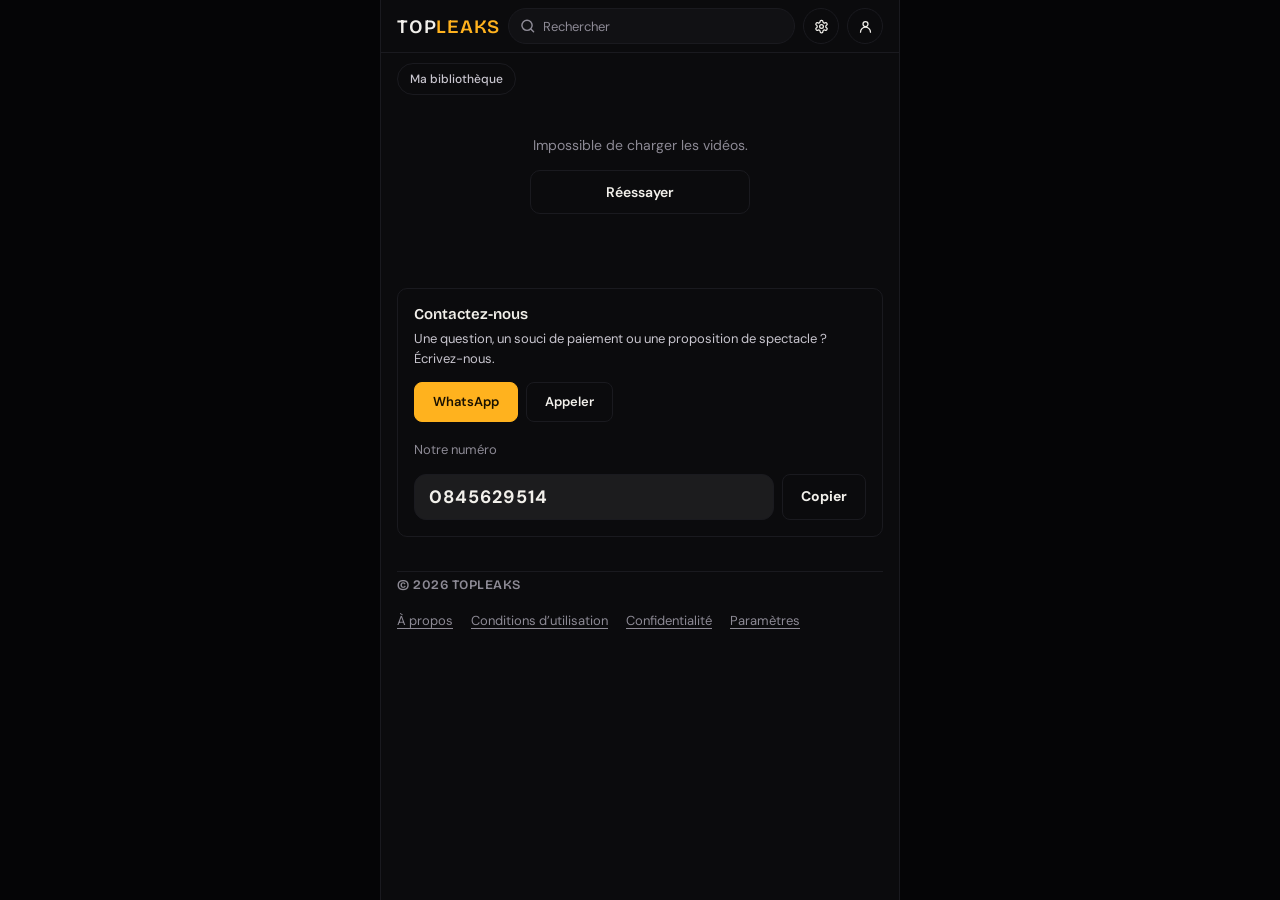
<file: index.html>
<!doctype html>
<html lang="fr">
<head>
<meta charset="utf-8">
<meta name="viewport" content="width=device-width,initial-scale=1,viewport-fit=cover">
<meta name="theme-color" content="#0b0b0d">
<script>(function(){try{if(localStorage.getItem("tl_theme")==="light"){document.documentElement.setAttribute("data-theme","light");var m=document.querySelector("meta[name=theme-color]");if(m)m.setAttribute("content","#faf8f4")}}catch(e){}})()</script>
<link rel="stylesheet" href="css/admin-r2.css?v=1">
<title>TOPLEAKS</title>
<meta name="application-name" content="TOPLEAKS">
<meta name="apple-mobile-web-app-title" content="TOPLEAKS">
<meta property="og:site_name" content="TOPLEAKS">
<meta property="og:title" content="TOPLEAKS">
<!-- PWA : manifest, icônes, mode application -->
<link rel="manifest" href="manifest.json">
<link rel="apple-touch-icon" href="icon-192.png">
<meta name="mobile-web-app-capable" content="yes">
<meta name="apple-mobile-web-app-capable" content="yes">
<meta name="apple-mobile-web-app-status-bar-style" content="black-translucent">
<!-- PWA : service worker (cache et hors-ligne minimal) -->
<script>
if('serviceWorker' in navigator){
  window.addEventListener('load',function(){
    navigator.serviceWorker.register('./sw.js').catch(function(e){console.warn('Service worker non enregistré :',e)});
  });
}
</script>
<link rel="stylesheet" href="css/apk.css?v=1">
<link rel="icon" type="image/svg+xml" href="data:image/svg+xml,%3Csvg xmlns='http://www.w3.org/2000/svg' viewBox='0 0 64 64'%3E%3Crect width='64' height='64' rx='14' fill='%230b0b0d'/%3E%3Ccircle cx='32' cy='32' r='22' fill='%23ffb21e'/%3E%3Cpath d='M26 21l18 11-18 11z' fill='%231a1100'/%3E%3C/svg%3E">
<!-- Pour utiliser votre propre logo : remplacez la ligne ci-dessus par <link rel="icon" href="logo.png"> et ajoutez <link rel="apple-touch-icon" href="logo.png"> (fichier à la racine du dépôt) -->
<link rel="preconnect" href="https://fonts.googleapis.com">
<link rel="preconnect" href="https://fonts.gstatic.com" crossorigin>
<link rel="stylesheet" href="https://fonts.googleapis.com/css2?family=Bricolage+Grotesque:opsz,wght@12..96,600;12..96,800&family=DM+Sans:wght@400;500;700&family=Fraunces:opsz,wght@9..144,500;9..144,600&display=swap">
<link rel="stylesheet" href="css/app.css?v=1">
    <link rel="stylesheet" href="css/dashboard.css?v=1">
  <link rel="stylesheet" href="css/ads.css?v=3">
<style>#related{margin-top:28px}</style>

</head>
<body>
<!-- Bannière de téléchargement APK : glisse du haut ; persistante sur Android jusqu'à fermeture -->
<div id="apkb" class="apkb" role="region" aria-label="Application TOPLEAKS" aria-hidden="true">
  <div class="apkb-in">
    <span class="apkb-ic" aria-hidden="true"><svg viewBox="0 0 24 24"><path d="M12 3v12M7 10l5 5 5-5M5 20h14"/></svg></span>
    <div class="apkb-tx">
      <b data-i18n="apk_title"></b>
      <button id="apkhow" class="apkb-how" type="button" data-i18n="apk_how"></button>
    </div>
    <a id="apkdl" class="apkb-dl" href="./TOPLEAKS.apk" download data-i18n="apk_dl"></a>
    <button id="apkclose" class="apkb-x" type="button" aria-label="Fermer"><svg class="ic"><use href="#i-close"/></svg></button>
  </div>
</div>
<svg width="0" height="0" style="position:absolute" aria-hidden="true">
  <symbol id="i-play" viewBox="0 0 24 24"><path d="M8 5v14l11-7z"/></symbol>
  <symbol id="i-pause" viewBox="0 0 24 24"><path d="M7 5h4v14H7zM13 5h4v14h-4z"/></symbol>
  <symbol id="i-search" viewBox="0 0 24 24"><circle cx="11" cy="11" r="7"/><path d="M20 20l-3.5-3.5"/></symbol>
  <symbol id="i-back" viewBox="0 0 24 24"><path d="M15 5l-7 7 7 7"/></symbol>
  <symbol id="i-lock" viewBox="0 0 24 24"><rect x="5" y="11" width="14" height="10" rx="2"/><path d="M8 11V8a4 4 0 018 0v3"/></symbol>
  <symbol id="i-heart" viewBox="0 0 24 24"><path d="M12 20s-7-4.4-9.2-9A5.2 5.2 0 0112 6.6 5.2 5.2 0 0121.2 11C19 15.6 12 20 12 20z"/></symbol>
  <symbol id="i-share" viewBox="0 0 24 24"><path d="M12 3v12M7 8l5-5 5 5M5 14v5a2 2 0 002 2h10a2 2 0 002-2v-5"/></symbol>
  <symbol id="i-close" viewBox="0 0 24 24"><path d="M6 6l12 12M18 6L6 18"/></symbol>
  <symbol id="i-check" viewBox="0 0 24 24"><path d="M5 12.5l4.5 4.5L19 7.5"/></symbol>
  <symbol id="i-shield" viewBox="0 0 24 24"><path d="M12 3l8 3v6c0 4.5-3.2 7.8-8 9-4.8-1.2-8-4.5-8-9V6z"/><path d="M8.5 12l2.5 2.5 4.5-5"/></symbol>
  <symbol id="i-gear" viewBox="0 0 24 24"><path d="M12.22 2h-.44a2 2 0 0 0-2 2v.18a2 2 0 0 1-1 1.73l-.43.25a2 2 0 0 1-2 0l-.15-.08a2 2 0 0 0-2.73.73l-.22.38a2 2 0 0 0 .73 2.73l.15.1a2 2 0 0 1 1 1.72v.51a2 2 0 0 1-1 1.74l-.15.09a2 2 0 0 0-.73 2.73l.22.38a2 2 0 0 0 2.73.73l.15-.08a2 2 0 0 1 2 0l.43.25a2 2 0 0 1 1 1.73V20a2 2 0 0 0 2 2h.44a2 2 0 0 0 2-2v-.18a2 2 0 0 1 1-1.73l.43-.25a2 2 0 0 1 2 0l.15.08a2 2 0 0 0 2.73-.73l.22-.39a2 2 0 0 0-.73-2.73l-.15-.08a2 2 0 0 1-1-1.74v-.5a2 2 0 0 1 1-1.74l.15-.09a2 2 0 0 0 .73-2.73l-.22-.38a2 2 0 0 0-2.73-.73l-.15.08a2 2 0 0 1-2 0l-.43-.25a2 2 0 0 1-1-1.73V4a2 2 0 0 0-2-2z"/><circle cx="12" cy="12" r="3"/></symbol>
  <symbol id="i-moon" viewBox="0 0 24 24"><path d="M12 3a6 6 0 0 0 9 9 9 9 0 1 1-9-9z"/></symbol>
  <symbol id="i-sun" viewBox="0 0 24 24"><circle cx="12" cy="12" r="4"/><path d="M12 2v2M12 20v2M4.93 4.93l1.41 1.41M17.66 17.66l1.41 1.41M2 12h2M20 12h2M6.34 17.66l-1.41 1.41M19.07 4.93l-1.41 1.41"/></symbol>
  <symbol id="i-user" viewBox="0 0 24 24"><circle cx="12" cy="8" r="4"/><path d="M4 21a8 8 0 0116 0"/></symbol>
  <symbol id="i-like" viewBox="0 0 24 24"><path d="M7 11v9H4v-9zM7 11l4-7c1.5 0 2.5 1 2.5 2.5V9h5.2a1.8 1.8 0 011.8 2.1l-1.1 7A2 2 0 0117.4 20H7"/></symbol>
  <symbol id="i-chat" viewBox="0 0 24 24"><path d="M21 12a8 8 0 01-11.6 7.1L4 20l1.1-4.4A8 8 0 1121 12z"/></symbol>
  <symbol id="i-dots" viewBox="0 0 24 24"><circle cx="12" cy="5" r="1.9" fill="currentColor" stroke="none"/><circle cx="12" cy="12" r="1.9" fill="currentColor" stroke="none"/><circle cx="12" cy="19" r="1.9" fill="currentColor" stroke="none"/></symbol>
  <symbol id="i-full" viewBox="0 0 24 24"><path d="M4 9V4h5M20 9V4h-5M4 15v5h5M20 15v5h-5"/></symbol>
  <symbol id="i-grid" viewBox="0 0 24 24"><rect x="4" y="4" width="6.5" height="6.5" rx="1.5"/><rect x="13.5" y="4" width="6.5" height="6.5" rx="1.5"/><rect x="4" y="13.5" width="6.5" height="6.5" rx="1.5"/><rect x="13.5" y="13.5" width="6.5" height="6.5" rx="1.5"/></symbol>
  <symbol id="i-tag" viewBox="0 0 24 24"><path d="M3 12V4h8l10 10-8 8z"/><circle cx="7.5" cy="8.5" r="1.2"/></symbol>
  <symbol id="i-msg" viewBox="0 0 24 24"><path d="M4 5h16v11H9l-5 4z"/></symbol>
  <symbol id="i-wallet" viewBox="0 0 24 24"><path d="M4 7h14a2 2 0 0 1 2 2v9a2 2 0 0 1-2 2H6a2 2 0 0 1-2-2z"/><path d="M4 7l11-3v3M16 13.5h.01"/></symbol>
  <symbol id="i-help" viewBox="0 0 24 24"><circle cx="12" cy="12" r="9"/><path d="M9.5 9.5a2.5 2.5 0 1 1 3.5 2.3c-.7.4-1 .9-1 1.7M12 17h.01"/></symbol>
  <symbol id="i-refresh" viewBox="0 0 24 24"><path d="M20 12a8 8 0 1 1-2.5-5.8M20 4v5h-5"/></symbol>
  <symbol id="i-smile" viewBox="0 0 24 24"><path d="M5 11c1.5 5.5 12.5 5.5 14 0z"/><path d="M8 7.5h.01M16 7.5h.01"/></symbol>
</svg>

<svg width="0" height="0" style="position:absolute" aria-hidden="true"><defs><linearGradient id="sparkg" x1="0" y1="0" x2="0" y2="1"><stop offset="0" stop-color="#ffb21e"/><stop offset="1" stop-color="#ffb21e" stop-opacity="0"/></linearGradient></defs></svg>

<div class="app">

  <!-- Écran 1 : accueil -->
  <section id="home">
    <header class="bar">
      <div class="logo" id="logo" role="button" tabindex="0" aria-label="Accueil TOPLEAKS">TOP<span>LEAKS</span></div>
      <div class="search">
        <svg class="ic lead"><use href="#i-search"/></svg>
        <input id="q" type="search" data-i18n-ph="search" aria-label="Rechercher" autocomplete="off">
        <button id="qclear" class="clear" type="button" aria-label="Effacer la recherche" hidden><svg class="ic"><use href="#i-close"/></svg></button>
      </div>
      <button id="lang" class="lang" type="button" aria-label="Langue" hidden>FR</button>
      <button id="settingsbtn" class="lang acct" type="button" aria-label="Paramètres" aria-haspopup="dialog"><svg class="ic"><use href="#i-gear"/></svg></button>
      <button id="acct" class="lang acct" type="button" aria-label="Compte"><svg class="ic"><use href="#i-user"/></svg></button>
    </header>

    <main>
      <div id="hero" class="hero">
        <div id="slides" class="slides" aria-label="Spectacles à la une"></div>
        <div id="dots" class="dots" aria-hidden="true"></div>
      </div>
      <div class="quick"><button id="libopen" class="fchip" type="button" data-i18n="lib_title"></button></div>
      <div id="rows"></div>
      <div id="results" hidden>
        <p id="rescount" class="res-count"></p>
        <div id="resgrid" class="grid"></div>
      </div>

      <section class="contact" id="contact">
        <h2 data-i18n="contact_title"></h2>
        <p data-i18n="contact_text"></p>
        <div id="contactlinks" class="contact-links"></div>
      </section>

    </main>
  </section>

  <!-- Écran 2 : détail et lecture -->
  <section id="detail" hidden>
    <div id="player" class="player">
      <span class="glyph" aria-hidden="true">“</span>
      <video id="vid" playsinline webkit-playsinline preload="metadata" disablepictureinpicture controlslist="nodownload noremoteplayback" x-webkit-airplay="deny" hidden></video>
      <button id="pback" class="p-back" type="button" aria-label="Retour"><svg class="ic"><use href="#i-back"/></svg></button>
      <button id="pplay" class="p-play" type="button" aria-label="Lire"><svg class="ic f"><use id="pplayuse" href="#i-play"/></svg></button>
      <button id="vbig" class="p-play" type="button" aria-label="Lire" hidden><svg class="ic f"><use id="vbiguse" href="#i-play"/></svg></button>
      <div id="buffer" class="buffer" role="status" aria-live="off" aria-label="Chargement de la vidéo" hidden><i class="buffer-ring"></i><b id="bufpct" class="buffer-pct">1%</b></div>
      <div id="wm" class="wm" hidden></div>
      <div id="gate" class="gate" hidden>
        <p data-i18n="gate"></p>
        <button id="gatebtn" class="btn btn-primary" type="button"></button>
      </div>
      <div id="vctl" class="vctl" hidden>
        <button id="vplay" class="vbtn" type="button" aria-label="Lire"><svg class="ic f"><use id="vplayuse" href="#i-play"/></svg></button>
        <span id="vnow" class="vt">0:00</span>
        <input id="vseek" type="range" min="0" max="1000" value="0" step="1" aria-label="Position de lecture">
        <span id="vtot" class="vt">0:00</span>
        <button id="vfs" class="vbtn" type="button" aria-label="Plein écran"><svg class="ic"><use href="#i-full"/></svg></button>
      </div>
      <div class="p-ctl">
        <input id="seek" type="range" min="0" max="100" value="0" step="1" aria-label="Position de lecture">
        <div class="p-time"><span id="tnow">0:00</span><span id="ttot">0:00</span></div>
      </div>
    </div>

    <div class="meta">
      <h1 id="dtitle" class="d-title"></h1>
      <div id="drating" class="rating"></div>
      <div id="dchips" class="chips"></div>
      <div id="dcta" class="cta"></div>
      <div id="social" class="social">
        <button id="like" class="btn btn-ghost" type="button" aria-pressed="false"><svg class="ic"><use href="#i-like"/></svg><span data-i18n="like"></span><b id="likecount">0</b></button>
        <button id="comopen" class="btn btn-ghost" type="button"><svg class="ic"><use href="#i-chat"/></svg><span data-i18n="comments"></span><b id="comcount">0</b></button>
      </div>
      <p id="socialnote" class="hint" hidden></p>
      <p id="ddesc" class="desc"></p>
      <div id="dartist" class="artist"></div>
    </div>

    <div class="actions">
      <button id="fav" class="btn btn-ghost fav" type="button" aria-pressed="false"><svg class="ic"><use href="#i-heart"/></svg><span></span></button>
      <button id="share" class="btn btn-ghost" type="button"><svg class="ic"><use href="#i-share"/></svg><span data-i18n="share"></span></button>
    </div>

    <!-- Vidéos suggérées (remplies par renderRelated() dans app.js) -->
    <section id="related" class="row" hidden>
      <h2 data-i18n="related"></h2>
      <div id="relgrid" class="grid"></div>
    </section>
  </section>

  <!-- Écran 3 : paiement -->
  <section id="pay" hidden>
    <header class="pbar">
      <button id="payclose" class="x" type="button" aria-label="Fermer"><svg class="ic"><use href="#i-close"/></svg></button>
      <h2 data-i18n="pay_title"></h2>
      <span class="secure"><svg class="ic"><use href="#i-shield"/></svg><span data-i18n="secure"></span></span>
    </header>

    <div id="payform">
      <p class="demo-banner" data-i18n="demo_banner"></p>
      <div id="psum" class="sum"></div>

      <fieldset class="ops" id="ops" style="margin-top:0">
        <legend class="label" style="padding:0" data-i18n="choose_op"></legend>
      </fieldset>

      <label class="label" for="phone" data-i18n="mm_number"></label>
      <input id="phone" class="field" type="tel" inputmode="numeric" autocomplete="tel" placeholder="08XXXXXXXX" maxlength="14">
      <p class="hint" data-i18n="mm_hint"></p>

      <label class="label" for="promo" data-i18n="promo_label"></label>
      <div class="cnumrow">
        <input id="promo" class="field promo" type="text" autocomplete="off" autocapitalize="characters" maxlength="20">
        <button id="promoapply" class="clink" type="button" data-i18n="apply"></button>
      </div>
      <p id="promomsg" class="hint"></p>
      <p id="perr" class="err" role="alert"></p>

      <div class="stack">
        <button id="confirm" class="btn btn-primary" type="button"></button>
        <button id="cancel" class="btn btn-ghost" type="button" data-i18n="cancel"></button>
      </div>
      <p class="proto" data-i18n="demo_note"></p>
      <p class="proto"><a id="payhelp" href="#" target="_blank" rel="noopener" hidden data-i18n="help"></a></p>
    </div>

    <div id="paywait" class="state" hidden>
      <div class="spin" aria-hidden="true"></div>
      <h3 data-i18n="wait_title"></h3>
      <p id="waittxt"></p>
      <div class="stack" style="width:100%"><button id="waitcancel" class="btn btn-ghost" type="button" data-i18n="cancel"></button></div>
    </div>

    <div id="payok" class="state" hidden>
      <div class="tick"><svg class="ic"><use href="#i-check"/></svg></div>
      <h3 data-i18n="ok_title"></h3>
      <p id="oktxt"></p>
      <span id="okref" class="ref"></span>
      <div class="stack" style="width:100%"><button id="watch" class="btn btn-primary" type="button"></button></div>
    </div>
  </section>

  <!-- Écran 4 : pages d'information -->
  <section id="doc" hidden>
    <header class="pbar">
      <button id="docclose" class="x" type="button" aria-label="Fermer"><svg class="ic"><use href="#i-close"/></svg></button>
      <h2 id="doctitle"></h2>
      <span></span>
    </header>
    <article id="docbody" class="doc"></article>
  </section>

  <!-- Écran 5 : espace admin (réservé aux comptes listés dans la table admins) -->
  <section id="admin" hidden>
    <header class="pbar">
      <button id="adminclose" class="x" type="button" aria-label="Fermer"><svg class="ic"><use href="#i-close"/></svg></button>
      <h2>Espace admin</h2>
      <span></span>
    </header>
    <p id="amsg" class="hint" role="status"></p>

    <div id="aneed" class="aform">
      <p id="aneedtxt" class="hint" data-i18n="admin_need"></p>
      <div class="stack"><button id="aopenauth" class="btn btn-primary" type="button" data-i18n="login"></button></div>
    </div>

    <div id="apanel" class="adm" hidden>
      <aside class="adm-sb" aria-label="Navigation admin">
        <div class="adm-brand">
          <span class="adm-logo" aria-hidden="true"><svg viewBox="0 0 24 24"><path d="M8 5l12 7-12 7z"/></svg></span>
          <div class="adm-bt"><b>TOPLEAKS Admin</b><small>Console de gestion</small></div>
          <span class="adm-badge">PRO</span>
        </div>
        <div class="adm-welcome">
          <h3>Welcome <br>Back, Chief</h3>
          <p><span class="adm-dot" aria-hidden="true"></span><span id="adm-sess">Session active</span></p>
        </div>
        <nav class="atabs" role="tablist" aria-orientation="vertical" aria-label="Sections de l’espace admin">
          <span class="adm-sec">Overview</span>
          <button type="button" class="atab" role="tab" id="tab-overview" data-atab="overview" aria-controls="pane-overview" aria-selected="true"><svg class="ic"><use href="#i-grid"/></svg>Dashboard<i class="adm-led" aria-hidden="true"></i></button>
          <span class="adm-sec">Content</span>
          <button type="button" class="atab" role="tab" id="tab-catalog" data-atab="catalog" aria-controls="pane-catalog" aria-selected="false" tabindex="-1"><svg class="ic"><use href="#i-play"/></svg>Vidéos &amp; Catalogue<i class="adm-led" aria-hidden="true"></i></button>
          <button type="button" class="atab sub" data-go="catalog:#acatform"><svg class="ic"><use href="#i-tag"/></svg>Catégories</button>
          <button type="button" class="atab sub" disabled><svg class="ic"><use href="#i-msg"/></svg>Commentaires<em class="adm-tag">Bientôt</em></button>
          <span class="adm-sec">Activity</span>
          <button type="button" class="atab" role="tab" id="tab-sales" data-atab="sales" aria-controls="pane-sales" aria-selected="false" tabindex="-1"><svg class="ic"><use href="#i-lock"/></svg>Ventes VIP<i class="adm-led" aria-hidden="true"></i></button>
          <button type="button" class="atab sub" data-go="sales:#agrant"><svg class="ic"><use href="#i-wallet"/></svg>Transactions MM</button>
          <span class="adm-sec">Others</span>
          <button type="button" class="atab sub" data-go="sales:#apayform"><svg class="ic"><use href="#i-gear"/></svg>Paramètres App</button>
          <button type="button" class="atab sub" data-go="overview:#amembers"><svg class="ic"><use href="#i-user"/></svg>Accès Client<em class="adm-count" id="adm-count">–</em></button>
          <button type="button" class="atab sub" disabled><svg class="ic"><use href="#i-help"/></svg>Support<em class="adm-tag">Bientôt</em></button>
        </nav>
      </aside>

      <div class="adm-main">
        <div class="adm-top">
          <div class="adm-crumb" aria-live="polite"><span>Overview</span><i>/</i><b id="adm-crumb">Dashboard</b></div>
          <div class="adm-live"><span class="adm-pulse" aria-hidden="true"></span><span>Dernière mise à jour : <b id="adm-upd">…</b></span><button id="adm-refresh" class="adm-ref" type="button" aria-label="Actualiser"><svg class="ic"><use href="#i-refresh"/></svg></button></div>
        </div>

      <!-- Onglet 1 : Vue d'ensemble & Membres -->
      <div id="pane-overview" class="apane" role="tabpanel" aria-labelledby="tab-overview">
        <h2 class="adm-h">Live Dashboard</h2>
        <div class="kpis">
          <div class="kpi"><span class="kpi-l">Comptes inscrits</span><span class="kpi-v" id="kpi-accounts">…</span><span class="kpi-d" id="kpi-accounts-d"></span><svg class="spark" id="sp-accounts" viewBox="0 0 100 28" preserveAspectRatio="none" aria-hidden="true"></svg><span class="kpi-s" id="kpi-accounts-sub"></span></div>
          <div class="kpi"><span class="kpi-l">Comptes actifs (7 j)</span><span class="kpi-v" id="kpi-active">…</span><span class="kpi-d" id="kpi-active-d"></span><svg class="spark" id="sp-active" viewBox="0 0 100 28" preserveAspectRatio="none" aria-hidden="true"></svg><span class="kpi-s" id="kpi-active-sub"></span></div>
          <div class="kpi"><span class="kpi-l">Vidéos en ligne</span><span class="kpi-v" id="kpi-online">…</span><span class="kpi-d" id="kpi-online-d"></span><svg class="spark" id="sp-online" viewBox="0 0 100 28" preserveAspectRatio="none" aria-hidden="true"></svg><span class="kpi-s" id="kpi-online-sub"></span></div>
          <div class="kpi"><span class="kpi-l">Vues totales</span><span class="kpi-v" id="kpi-views">…</span><span class="kpi-d" id="kpi-views-d"></span><svg class="spark" id="sp-views" viewBox="0 0 100 28" preserveAspectRatio="none" aria-hidden="true"></svg><span class="kpi-s" id="kpi-views-sub"></span></div>
          <div class="kpi"><span class="kpi-l">Ventes VIP</span><span class="kpi-v" id="kpi-sales">…</span><span class="kpi-d" id="kpi-sales-d"></span><svg class="spark" id="sp-sales" viewBox="0 0 100 28" preserveAspectRatio="none" aria-hidden="true"></svg><span class="kpi-s" id="kpi-sales-sub"></span></div>
          <div class="kpi accent"><span class="kpi-l">Revenus estimés</span><span class="kpi-v" id="kpi-rev">…</span><span class="kpi-d" id="kpi-rev-d"></span><svg class="spark" id="sp-rev" viewBox="0 0 100 28" preserveAspectRatio="none" aria-hidden="true"></svg><span class="kpi-s">Ventes confirmées</span></div>
        </div>

        <div class="adm-card" id="amembers">
          <div class="adm-ch"><div><span class="adm-eyebrow">Live Updates</span><h3 class="adm-h3">Membres inscrits</h3></div>
            <input id="amemq" class="field adm-search" type="search" placeholder="Rechercher un e-mail" aria-label="Rechercher un membre" autocomplete="off"></div>
          <div class="adm-tw"><table class="adm-t" aria-label="Liste des membres">
            <thead><tr><th scope="col">No</th><th scope="col">E-mail client</th><th scope="col">Dernière connexion</th><th scope="col">Statut</th></tr></thead>
            <tbody id="amembody"><tr><td colspan="4" class="adm-empty">Chargement…</td></tr></tbody></table></div>
          <div class="stack"><button id="amemmore" class="btn btn-ghost" type="button" hidden>Voir plus</button></div>
        </div>

        <div class="adm-card">
          <div class="adm-ch"><div><span class="adm-eyebrow">Activité</span><h3 class="adm-h3">Transactions &amp; activité récente</h3></div></div>
          <div class="adm-tw"><table class="adm-t" aria-label="Activité récente">
            <thead><tr><th scope="col">No</th><th scope="col">E-mail client</th><th scope="col">Activité / Détail</th><th scope="col">Statut</th></tr></thead>
            <tbody id="aactbody"><tr><td colspan="4" class="adm-empty">Chargement…</td></tr></tbody></table></div>
        </div>

        <div class="kpi kpi-apk adm-apk">
          <span class="kpi-l">Application Android</span>
          <span class="kpi-s">Lien direct de téléchargement de l’APK.</span>
          <div class="kpi-act">
            <a id="kpi-apk" class="btn btn-primary" href="./TOPLEAKS.apk" download>Télécharger l’APK</a>
            <button id="kpi-apkcopy" class="btn btn-ghost" type="button">Copier le lien</button>
          </div>
        </div>
        <h3 class="ah">Vidéos les plus vues</h3>
        <div id="atop" class="atop"></div>
        <p class="hint">Les revenus sont calculés à partir des achats enregistrés (colonne <code>revenue_fc</code> de la vue <code>video_stats</code>). Les membres viennent de la table <code>profiles</code> (script SQL fourni).</p>
      </div>

      <!-- Onglet 2 : Vidéos & Catalogue -->
      <div id="pane-catalog" class="apane" role="tabpanel" aria-labelledby="tab-catalog" hidden>
        <h3 class="ah">Upload rapide vers le CDN (R2)</h3>
        <form id="r2form" class="aform r2-card" novalidate>
          <p class="hint">Le fichier est renommé (sans espaces ni accents), envoyé vers Cloudflare R2, puis son lien <code>cdn.topleaks.online</code> est enregistré automatiquement dans le catalogue.</p>
          <label class="label" for="r2file">Fichier vidéo</label>
        <input id="r2file" class="field aemail afile" type="file" accept="video/*" multiple>
<div id="r2list" class="multi" hidden></div>
          <label class="label" for="r2title">Titre</label>
          <input id="r2title" class="field aemail" type="text" maxlength="120" autocomplete="off">
          <label class="label" for="r2artist">Artiste</label>
          <input id="r2artist" class="field aemail" type="text" maxlength="80" autocomplete="off">
          <label class="label" for="r2price">Prix en FC (0 = gratuit)</label>
          <input id="r2price" class="field aemail" type="number" inputmode="numeric" min="0" step="100" value="0">
          <label class="label" for="r2desc">Description (facultatif)</label>
          <input id="r2desc" class="field aemail" type="text" maxlength="400" autocomplete="off">
          <label class="label" for="rcat">Catégorie (facultatif)</label>
          <select id="rcat" class="field aemail"><option value="">Aucune</option></select>
          <label class="pin-opt" for="r2pin"><input id="r2pin" type="checkbox"><span>⚡ Épingler en haut de l’accueil<small>Badge « À la une », affichée avant les nouveautés.</small></span></label>
          <div id="r2prog" class="r2-prog" data-state="idle" hidden aria-live="polite">
            <div class="r2-top"><span id="r2st">Prêt</span><b id="r2pct">0 %</b></div>
            <div class="r2-bar" role="progressbar" aria-valuemin="0" aria-valuemax="100" aria-valuenow="0"><i id="r2bar"></i></div>
            <div class="r2-sub" id="r2sub"></div>
          </div>
          <div class="stack">
            <button id="r2go" class="btn btn-primary" type="submit">Envoyer et publier</button>
            <button id="r2cancel" class="btn btn-ghost" type="button" hidden>Annuler l’envoi</button>
            <button id="r2retry" class="btn btn-ghost" type="button" hidden>Réessayer l’enregistrement</button>
          </div>
        </form>

        <h3 class="ah">Ajouter une vidéo</h3>
        <form id="aadd" class="aform">
          <label class="label" for="atitle">Titre</label>
          <input id="atitle" class="field aemail" type="text" required maxlength="120">
          <label class="label" for="aartist">Artiste</label>
          <input id="aartist" class="field aemail" type="text" maxlength="80">
          <label class="label" for="aprice">Prix en FC (0 = gratuit)</label>
          <input id="aprice" class="field aemail" type="number" inputmode="numeric" min="0" step="100" value="0" required>
          <label class="label" for="adesc">Description (facultatif)</label>
          <input id="adesc" class="field aemail" type="text" maxlength="400">
          <label class="label" for="acat">Catégorie (facultatif)</label>
          <select id="acat" class="field aemail"><option value="">Aucune</option></select>
          <label class="pin-opt" for="apin"><input id="apin" type="checkbox"><span>⚡ Épingler en haut de l’accueil<small>Badge « À la une », affichée avant les nouveautés.</small></span></label>
          <label class="label" for="afile">Fichier vidéo (mp4) : vous pouvez en choisir plusieurs</label>
          <input id="afile" class="field aemail afile" type="file" accept="video/mp4,video/webm" multiple>
          <div id="athumb" class="athumb" hidden></div>
          <div id="amulti" class="multi" hidden></div>
          <label class="label" for="aurl">ou lien https de la vidéo</label>
          <input id="aurl" class="field aemail" type="url" placeholder="https://…">
          <div class="stack"><button id="asubmit" class="btn btn-primary" type="submit">Publier la vidéo</button><button id="acancel" class="btn btn-ghost" type="button" hidden>Annuler la modification</button></div>
        </form>

        <h3 class="ah">Catégories</h3>
        <form id="acatform" class="aform">
          <label class="label" for="acatname">Nouvelle catégorie</label>
          <div class="cnumrow"><input id="acatname" class="field aemail" type="text" maxlength="40"><button class="clink main" type="submit">Ajouter</button></div>
        </form>
        <div id="acats"></div>

        <h3 class="ah">Vidéos et statistiques</h3>
        <div id="astats"></div>
      </div>

      <!-- Onglet 3 : Achats & Réglages -->
      <div id="pane-sales" class="apane" role="tabpanel" aria-labelledby="tab-sales" hidden>
        <h3 class="ah">Valider un achat</h3>
        <form id="agrant" class="aform">
          <p class="hint">Après réception du paiement Mobile Money, donnez l’accès au compte de l’acheteur.</p>
          <label class="label" for="gmail">E-mail du compte acheteur</label>
          <input id="gmail" class="field aemail" type="email" required>
          <label class="label" for="gvideo">Spectacle payant</label>
          <select id="gvideo" class="field aemail" required></select>
          <label class="label" for="gref">Référence du paiement</label>
          <input id="gref" class="field aemail" type="text" maxlength="60">
          <div class="stack"><button id="gsubmit" class="btn btn-primary" type="submit">Accorder l’accès</button></div>
        </form>

        <h3 class="ah">Numéro de paiement</h3>
        <form id="apayform" class="aform">
          <p class="hint">Numéro officiel affiché à l’écran de paiement et dans le filigrane des vidéos payantes. Le changement s’applique à tous les utilisateurs.</p>
          <label class="label" for="apaynum">Numéro Mobile Money</label>
          <div class="cnumrow"><input id="apaynum" class="field aemail" type="tel" inputmode="tel" maxlength="20" autocomplete="off"><button id="apaysave" class="clink main" type="submit">Enregistrer</button></div>
        </form>
      </div>
      </div>
    </div>
  </section>

  <!-- Écran 6 : ma bibliothèque (achats et favoris) -->
  <section id="lib" hidden>
    <header class="pbar">
      <button id="libclose" class="x" type="button" aria-label="Fermer"><svg class="ic"><use href="#i-close"/></svg></button>
      <h2 data-i18n="lib_title"></h2>
      <span></span>
    </header>
    <div id="libbody"></div>
  </section>
  <footer id="sitefoot" class="sitefoot">
      <p class="foot-brand">© <span id="yr">2026</span> TOPLEAKS</p>
      <nav class="flinks" aria-label="Informations">
      <button class="flink" type="button" data-doc="about" data-i18n="about"></button>
      <button class="flink" type="button" data-doc="terms" data-i18n="terms"></button>
      <button class="flink" type="button" data-doc="privacy" data-i18n="privacy"></button>
      <button class="flink" type="button" id="setfoot" data-i18n="settings"></button>
      <button class="flink" type="button" id="adminopen" hidden>Admin</button>
    </nav>
  </footer>
</div>

<div id="setov" hidden></div>
<aside id="settings" class="drawer" role="dialog" aria-modal="true" aria-labelledby="settitle" hidden>
  <header class="drawer-h">
    <h2 id="settitle" data-i18n="settings"></h2>
    <button id="setclose" class="drawer-x" type="button" aria-label="Fermer"><svg class="ic"><use href="#i-close"/></svg></button>
  </header>
  <div class="drawer-b">
    <section class="set-sec">
      <h3 data-i18n="set_theme"></h3>
      <div class="seg" role="group" aria-label="Thème">
        <button type="button" data-theme-set="dark" aria-pressed="true"><svg class="ic"><use href="#i-moon"/></svg><span data-i18n="theme_dark"></span></button>
        <button type="button" data-theme-set="light" aria-pressed="false"><svg class="ic"><use href="#i-sun"/></svg><span data-i18n="theme_light"></span></button>
      </div>
    </section>
    <section class="set-sec">
      <h3 data-i18n="set_lang"></h3>
      <div id="lchips" class="lchips" role="group" aria-label="Langue"></div>
    </section>
    <section class="set-sec">
      <h3 data-i18n="set_favs"></h3>
      <button id="setfavs" class="btn btn-ghost" type="button"><svg class="ic"><use href="#i-heart"/></svg><span data-i18n="set_favs_btn"></span><small id="setfavn"></small></button>
    </section>
    <section class="set-sec">
      <h3 data-i18n="set_data"></h3>
      <label class="sw"><input id="saver" type="checkbox" role="switch"><span class="sw-ui" aria-hidden="true"></span><span data-i18n="data_saver"></span></label>
      <button id="clearcache" class="btn btn-ghost" type="button" style="margin-top:14px" data-i18n="clear_cache"></button>
      <p class="hint" data-i18n="cache_hint"></p>
    </section>
    <section class="set-sec">
      <h3 data-i18n="about"></h3>
      <p class="set-about"><b>TOPLEAKS</b><span><span data-i18n="set_version"></span> <span id="appver"></span></span></p>
      <div class="flinks" style="margin-top:6px">
        <button class="flink" type="button" data-doc="about" data-i18n="about"></button>
        <button class="flink" type="button" data-doc="terms" data-i18n="terms"></button>
        <button class="flink" type="button" data-doc="privacy" data-i18n="privacy"></button>
      </div>
    </section>
  </div>
</aside>

<div id="comm" class="modal" hidden role="dialog" aria-modal="true" aria-labelledby="comtitle">
  <div class="sheet">
    <button id="comclose" class="xclose" type="button" aria-label="Fermer"><svg class="ic"><use href="#i-close"/></svg></button>
    <h2 id="comtitle" data-i18n="comments"></h2>
    <div id="clist" class="clist" aria-live="polite"></div>
    <p id="comlogin" class="hint" hidden><span data-i18n="com_login_hint"></span> <button id="comlogbtn" class="flink" type="button" data-i18n="login"></button></p>
    <form id="comform" class="aform">
      <textarea id="cominput" class="field aemail area" maxlength="1000" required data-i18n-ph="com_ph" aria-label="Commentaire"></textarea>
      <div class="stack"><button id="comsend" class="btn btn-primary" type="submit" data-i18n="com_send"></button></div>
    </form>
    <p id="commsg" class="hint" role="status"></p>
  </div>


</div>

<div id="authm" class="modal center" hidden role="dialog" aria-modal="true" aria-labelledby="authtitle">
  <div class="sheet glass">
    <button id="authclose" class="xclose" type="button" aria-label="Fermer"><svg class="ic"><use href="#i-close"/></svg></button>
    <h2 id="authtitle" data-i18n="login"></h2>
    <p id="authuser" class="hint"></p>
    <div id="loginbox">
      <form id="authform" class="aform" novalidate>
        <label class="label" for="aemailin" data-i18n="email"></label>
        <input id="aemailin" class="field aemail" type="email" autocomplete="email" inputmode="email">
        <label class="label" for="apwin" data-i18n="pw_label"></label>
        <input id="apwin" class="field aemail" type="password" autocomplete="current-password">
        <div class="stack"><button id="authsubmit" class="btn btn-primary" type="submit" data-i18n="login"></button><button id="forgot" class="flink" type="button" data-i18n="forgot"></button></div>
      </form>
      <div class="stack"><button id="gbtn" class="btn btn-ghost" type="button"><svg class="gsvg" viewBox="0 0 48 48" width="20" height="20" aria-hidden="true"><path fill="#EA4335" d="M24 9.5c3.54 0 6.71 1.22 9.21 3.6l6.85-6.85C35.9 2.38 30.47 0 24 0 14.62 0 6.51 5.38 2.56 13.22l7.98 6.19C12.43 13.72 17.74 9.5 24 9.5z"/><path fill="#4285F4" d="M46.98 24.55c0-1.57-.15-3.09-.38-4.55H24v9.02h12.94c-.58 2.96-2.26 5.48-4.78 7.18l7.73 6c4.51-4.18 7.09-10.36 7.09-17.65z"/><path fill="#FBBC05" d="M10.53 28.59c-.48-1.45-.76-2.99-.76-4.59s.27-3.14.76-4.59l-7.98-6.19C.92 16.46 0 20.12 0 24c0 3.88.92 7.54 2.56 10.78l7.97-6.19z"/><path fill="#34A853" d="M24 48c6.48 0 11.93-2.13 15.89-5.81l-7.73-6c-2.15 1.45-4.92 2.3-8.16 2.3-6.26 0-11.57-4.22-13.47-9.91l-7.98 6.19C6.51 42.62 14.62 48 24 48z"/></svg><span data-i18n="google"></span></button></div>
      <p class="switch"><span data-i18n="no_account"></span> <button id="gosignup" class="flink" type="button" data-i18n="signup"></button></p>
    </div>
    <div id="resetstep" class="aform" hidden>
      <p class="hint" data-i18n="reset_copy"></p>
      <input id="newpw" class="field aemail" type="password" autocomplete="new-password" aria-label="Nouveau mot de passe">
      <div class="stack"><button id="resetsave" class="btn btn-primary" type="button" data-i18n="reset_save"></button></div>
    </div>
    <p id="authmsg" class="hint" role="status" aria-live="polite"></p>
    <button id="signout" class="flink" type="button" hidden data-i18n="logout"></button>
  </div>
</div>

<div id="signm" class="modal center" hidden role="dialog" aria-modal="true" aria-labelledby="signtitle">
  <div class="sheet glass">
    <button id="signclose" class="xclose" type="button" aria-label="Fermer"><svg class="ic"><use href="#i-close"/></svg></button>
    <h2 id="signtitle" data-i18n="signup"></h2>
    <form id="signform" class="aform" novalidate>
      <label class="label" for="aname" data-i18n="username"></label>
      <input id="aname" class="field aemail" type="text" maxlength="40" autocomplete="nickname">
      <label class="label" for="acountry" data-i18n="country"></label>
      <select id="acountry" class="field aemail">
        <option value="" data-i18n="country_none"></option>
        <option value="CD">République démocratique du Congo</option><option value="CG">République du Congo</option>
        <option value="FR">France</option><option value="BE">Belgique</option><option value="CI">Côte d’Ivoire</option>
        <option value="SN">Sénégal</option><option value="CM">Cameroun</option><option value="US">États-Unis</option><option value="GB">Royaume-Uni</option>
      </select>
      <label class="label" for="semail" data-i18n="email"></label>
      <input id="semail" class="field aemail" type="email" autocomplete="email" inputmode="email">
      <label class="label" for="spw" data-i18n="password"></label>
      <input id="spw" class="field aemail" type="password" autocomplete="new-password">
      <div class="stack"><button id="signsubmit" class="btn btn-primary" type="submit" data-i18n="signup"></button></div>
    </form>
    <div id="otpstep" class="aform" hidden>
      <p id="otpcopy" class="hint"></p>
      <input id="otpcode" class="field aemail" type="text" inputmode="numeric" autocomplete="one-time-code" maxlength="10" placeholder="00000000" aria-label="Code de confirmation">
      <div class="stack">
        <button id="otpverify" class="btn btn-primary" type="button" data-i18n="otp_confirm"></button>
        <button id="otpresend" class="flink" type="button" data-i18n="otp_resend"></button>
        <button id="otpedit" class="flink" type="button" data-i18n="otp_edit"></button>
      </div>
    </div>
    <div id="signalt">
      <div class="stack"><button id="sgbtn" class="btn btn-ghost" type="button"><svg class="gsvg" viewBox="0 0 48 48" width="20" height="20" aria-hidden="true"><path fill="#EA4335" d="M24 9.5c3.54 0 6.71 1.22 9.21 3.6l6.85-6.85C35.9 2.38 30.47 0 24 0 14.62 0 6.51 5.38 2.56 13.22l7.98 6.19C12.43 13.72 17.74 9.5 24 9.5z"/><path fill="#4285F4" d="M46.98 24.55c0-1.57-.15-3.09-.38-4.55H24v9.02h12.94c-.58 2.96-2.26 5.48-4.78 7.18l7.73 6c4.51-4.18 7.09-10.36 7.09-17.65z"/><path fill="#FBBC05" d="M10.53 28.59c-.48-1.45-.76-2.99-.76-4.59s.27-3.14.76-4.59l-7.98-6.19C.92 16.46 0 20.12 0 24c0 3.88.92 7.54 2.56 10.78l7.97-6.19z"/><path fill="#34A853" d="M24 48c6.48 0 11.93-2.13 15.89-5.81l-7.73-6c-2.15 1.45-4.92 2.3-8.16 2.3-6.26 0-11.57-4.22-13.47-9.91l-7.98 6.19C6.51 42.62 14.62 48 24 48z"/></svg><span data-i18n="google"></span></button></div>
      <p class="switch"><span data-i18n="have_account"></span> <button id="gologin" class="flink" type="button" data-i18n="login"></button></p>
    </div>
    <p id="signmsg" class="hint" role="status" aria-live="polite"></p>
  </div>
</div>

<div id="qedit" class="modal center" hidden role="dialog" aria-modal="true" aria-labelledby="qetitle">
  <div class="sheet glass">
    <button id="qeclose" class="xclose" type="button" aria-label="Fermer"><svg class="ic"><use href="#i-close"/></svg></button>
    <h2 id="qetitle">Modifier la vidéo</h2>
    <form id="qeform" class="aform" novalidate>
      <label class="label" for="qetitleinp">Titre</label>
      <input id="qetitleinp" class="field aemail" type="text" maxlength="120">
      <label class="label" for="qeartist">Artiste</label>
      <input id="qeartist" class="field aemail" type="text" maxlength="80">
      <label class="label" for="qeprice">Prix en FC (0 = gratuit)</label>
      <input id="qeprice" class="field aemail" type="number" inputmode="numeric" min="0" step="100" value="0">
      <label class="label" for="qedesc">Description</label>
      <input id="qedesc" class="field aemail" type="text" maxlength="400">
      <label class="label" for="qecat">Catégorie</label>
      <select id="qecat" class="field aemail"><option value="">Aucune</option></select>
      <label class="pin-opt" for="qepin"><input id="qepin" type="checkbox"><span>⚡ Épingler en haut de l’accueil<small>Badge « À la une », affichée avant les nouveautés.</small></span></label>
      <div class="label">Miniature</div>
      <div id="qecur" class="athumb" hidden></div>
      <div id="qeframe" hidden></div>
      <p class="hint">Déplacez le curseur pour choisir l’image de la miniature. L’actuelle n’est remplacée que si vous bougez le curseur.</p>
      <p class="hint">Changer le prix ne protège pas un fichier déjà public : pour protéger une vidéo payante, republiez-la avec son fichier.</p>
      <div class="stack"><button id="qesave" class="btn btn-primary" type="submit">Enregistrer</button><button id="qecancel" class="btn btn-ghost" type="button">Annuler</button></div>
    </form>
    <p id="qemsg" class="hint" role="status" aria-live="polite"></p>
  </div>
</div>

<div id="apkm" class="modal center" hidden role="dialog" aria-modal="true" aria-labelledby="apkmtitle">
  <div class="sheet glass">
    <button id="apkmclose" class="xclose" type="button" aria-label="Fermer"><svg class="ic"><use href="#i-close"/></svg></button>
    <h2 id="apkmtitle" data-i18n="apk_help_title"></h2>
    <p class="hint" data-i18n="apk_help_intro"></p>
    <ol class="apk-steps">
      <li><div><b data-i18n="apk_s1_t"></b><span data-i18n="apk_s1"></span></div></li>
      <li><div><b data-i18n="apk_s2_t"></b><span data-i18n="apk_s2"></span></div></li>
      <li><div><b data-i18n="apk_s3_t"></b><span data-i18n="apk_s3"></span></div></li>
      <li><div><b data-i18n="apk_s4_t"></b><span data-i18n="apk_s4"></span></div></li>
    </ol>
    <p class="hint" data-i18n="apk_note"></p>
    <a id="apkmdl" class="btn btn-primary apk-dl" href="./TOPLEAKS.apk" download data-i18n="apk_dl"></a>
  </div>
</div>

<div id="toast" class="toast" role="status" aria-live="polite"></div>

<script src="js/app.js?v=2"></script>
  <script src="js/dashboard.js?v=1"></script>
   <script src="js/ads.js?v=4"></script>
  <script src="js/ads-admin.js?v=1"></script>
</body>
</html>
</file>
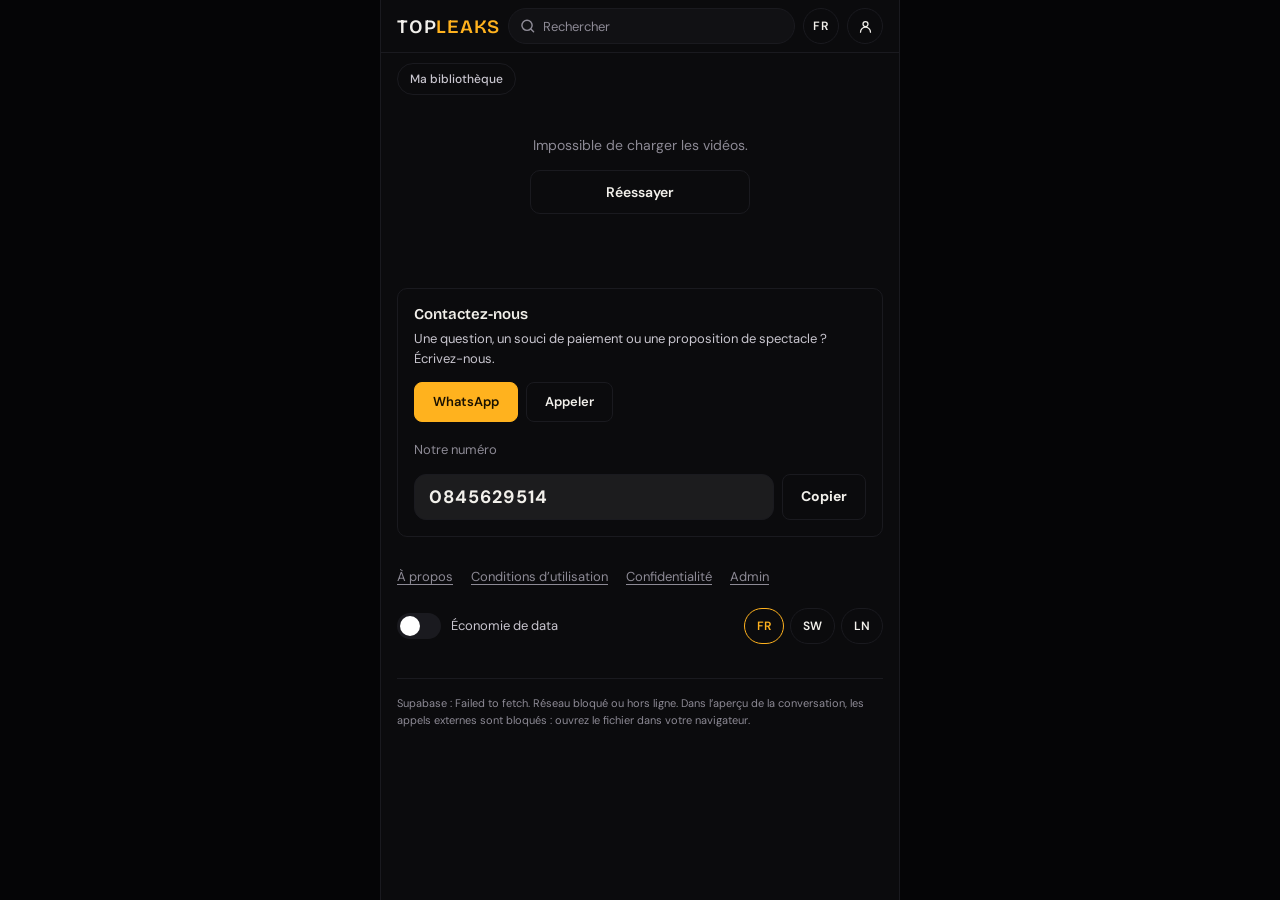
<file: index FF.html>
<!doctype html>
<html lang="fr">
<head>
<meta charset="utf-8">
<meta name="viewport" content="width=device-width,initial-scale=1,viewport-fit=cover">
<meta name="theme-color" content="#0b0b0d">
<style>html{background:#0b0b0d}body{margin:0;padding:0}img{max-width:100%}[hidden]:not([hidden=until-found i]){display:none!important}</style>
<title>TOPLEAKS</title>
<link rel="preconnect" href="https://fonts.googleapis.com">
<link rel="preconnect" href="https://fonts.gstatic.com" crossorigin>
<link rel="stylesheet" href="https://fonts.googleapis.com/css2?family=Bricolage+Grotesque:opsz,wght@12..96,600;12..96,800&family=DM+Sans:wght@400;500;700&display=swap">
<style>
/* Mise en page : une colonne mobile, trois écrans (accueil, détail, paiement), ambiance salle de cinéma, sombre uniquement */
:root{
  --bg:#0b0b0d; --outer:#050506; --surface:#151518; --raise:#1e1e23; --line:#2a2a31;
  --fg:#f2f0eb; --soft:#d4d1d9; --muted:#a09da8;
  --accent:#ffb21e; --accent-ink:#1a1100; --ok:#3ddc97; --bad:#ff7a6e;
  --display:'Bricolage Grotesque','Arial Black',system-ui,sans-serif;
  --body:'DM Sans',system-ui,-apple-system,'Segoe UI',sans-serif;
  color-scheme:dark;
}
*{box-sizing:border-box}
body{background:var(--bg);color:var(--fg);font:400 15px/1.5 var(--body);-webkit-text-size-adjust:100%}
@media (min-width:560px){body{background:var(--outer)}}
body::before{content:"";position:fixed;inset:0 0 auto;height:env(safe-area-inset-top,0px);background:var(--bg);z-index:30}
button,input{font:inherit;color:inherit}
button{cursor:pointer}
h1,h2,h3,p{margin:0}
:focus-visible{outline:2px solid var(--fg);outline-offset:2px}

.app{
  --gl:max(16px,env(safe-area-inset-left,0px));
  --gr:max(16px,env(safe-area-inset-right,0px));
  max-width:520px;margin:0 auto;background:var(--bg);
  padding-left:var(--gl);padding-right:var(--gr);
}
@media (min-width:560px){.app{border-inline:1px solid var(--line)}}

.ic{width:1.25em;height:1.25em;flex:none;fill:none;stroke:currentColor;stroke-width:2;stroke-linecap:round;stroke-linejoin:round}
.ic.f{fill:currentColor;stroke:none}

.btn{display:flex;align-items:center;justify-content:center;gap:8px;width:100%;min-height:50px;padding:0 18px;border:0;border-radius:12px;font-weight:700;font-size:16px;text-align:center}
.btn-primary{background:var(--accent);color:var(--accent-ink)}
.btn-ghost{background:transparent;border:1px solid var(--line);color:var(--fg)}
.btn:active{transform:scale(.985)}
.btn[disabled]{opacity:.5;cursor:default}

/* En-tête */
.bar{
  position:sticky;top:env(safe-area-inset-top,0px);z-index:20;
  margin-inline:calc(-1*var(--gl)) calc(-1*var(--gr));
  padding:10px var(--gr) 10px var(--gl);
  display:flex;align-items:center;gap:12px;background:var(--bg);
}
.logo{font:800 21px/1 var(--display);letter-spacing:.02em}
.logo span{color:var(--accent)}
.logo-mark{width:30px;height:30px;border-radius:50%;background:var(--accent);color:var(--accent-ink);display:grid;place-items:center}
.logo-mark .ic{width:20px;height:20px}
.search{position:relative;flex:1;min-width:0}
.search input{width:100%;height:40px;border-radius:999px;border:1px solid var(--line);background:var(--surface);padding:0 38px 0 40px;font-size:14px}
.search input::placeholder{color:var(--muted)}
.search input:focus-visible{outline-offset:0}
.search .lead{position:absolute;left:13px;top:50%;translate:0 -50%;color:var(--muted);pointer-events:none}
.search .clear{position:absolute;right:4px;top:50%;translate:0 -50%;width:32px;height:32px;border:0;background:none;border-radius:50%;color:var(--muted);display:grid;place-items:center}

/* Bannière */
.hero{margin-top:6px}
.slides{display:flex;overflow-x:auto;scroll-snap-type:x mandatory;scrollbar-width:none;border-radius:16px}
.slides::-webkit-scrollbar{display:none}
.slide{position:relative;flex:0 0 100%;scroll-snap-align:start;aspect-ratio:4/5;background:var(--g);overflow:hidden;min-width:0}
.glyph{position:absolute;font:800 170px/1 var(--display);color:rgba(255,255,255,.14);right:6%;top:2%;user-select:none}
.slide::before,.thumb::before{content:"";position:absolute;inset:0;background:radial-gradient(70% 55% at 50% 0%,rgba(255,255,255,.26),transparent 70%)}
.scrim{position:absolute;inset:auto 0 0;height:70%;background:linear-gradient(to top,rgba(11,11,13,.96) 12%,rgba(11,11,13,0))}
.slide-body{position:absolute;inset:auto 0 0;padding:18px;display:flex;flex-direction:column;gap:10px}
.tags{display:flex;gap:6px;flex-wrap:wrap}
.tag{padding:3px 9px;border-radius:999px;background:rgba(255,255,255,.14);font-size:12px;font-weight:700;letter-spacing:.04em}
.tag-vip{background:var(--accent);color:var(--accent-ink)}
.slide-title{font:800 30px/1.05 var(--display);text-wrap:balance}
.slide-meta{color:var(--soft);font-size:14px}
.dots{display:flex;justify-content:center;gap:6px;margin-top:12px}
.dots i{width:6px;height:6px;border-radius:50%;background:var(--line);transition:width .2s,background .2s}
.dots i.on{width:20px;border-radius:3px;background:var(--accent)}

/* Rangées */
.row{margin-top:26px}
.row h2{font:800 19px/1.2 var(--display);margin-bottom:12px}
.rail{display:flex;gap:12px;overflow-x:auto;scroll-snap-type:x proximity;scrollbar-width:none;margin-inline:calc(-1*var(--gl)) calc(-1*var(--gr));padding:0 var(--gr) 4px var(--gl);scroll-padding-left:var(--gl)}
.rail::-webkit-scrollbar{display:none}
.rail .card{flex:0 0 168px;scroll-snap-align:start}
.grid{display:grid;grid-template-columns:repeat(2,minmax(0,1fr));gap:18px 12px}
.card{display:flex;flex-direction:column;gap:6px;min-width:0;text-align:left;background:none;border:0;padding:0}
.thumb{position:relative;aspect-ratio:16/10;border-radius:10px;background:var(--g);overflow:hidden}
.thumb .glyph{font-size:84px;right:4%;top:-2%}
.dur{position:absolute;right:6px;bottom:6px;padding:1px 6px;border-radius:4px;background:rgba(0,0,0,.75);font-size:11px;font-weight:700;font-variant-numeric:tabular-nums}
.vip{position:absolute;left:6px;top:6px;display:flex;align-items:center;gap:3px;padding:2px 6px;border-radius:4px;background:var(--accent);color:var(--accent-ink);font-size:10px;font-weight:800;letter-spacing:.06em}
.vip .ic{width:11px;height:11px;stroke-width:2.6}
.c-title{font-weight:700;font-size:14px;line-height:1.3;display:-webkit-box;-webkit-line-clamp:2;-webkit-box-orient:vertical;overflow:hidden}
.c-meta{font-size:12px;color:var(--muted)}
.res-count{margin:14px 0 14px;color:var(--muted);font-size:14px}
.empty{padding:40px 0;text-align:center;color:var(--muted)}
.foot{margin:34px 0 28px;padding-top:16px;border-top:1px solid var(--line);font-size:12px;color:var(--muted)}

/* Détail et lecteur */
.player{position:relative;margin-inline:calc(-1*var(--gl)) calc(-1*var(--gr));aspect-ratio:16/9;background:var(--g);overflow:hidden}
.player::before{content:"";position:absolute;inset:0;background:radial-gradient(70% 70% at 50% 0%,rgba(255,255,255,.22),transparent 70%)}
.player .glyph{font-size:200px;right:5%;top:-8%}
.p-back{position:absolute;top:12px;left:var(--gl);width:40px;height:40px;border-radius:50%;border:0;background:rgba(0,0,0,.55);display:grid;place-items:center;z-index:2}
.p-chip{position:absolute;top:18px;right:var(--gr);display:flex;align-items:center;gap:5px;padding:4px 10px;border-radius:999px;background:rgba(0,0,0,.6);font-size:12px;font-weight:700;z-index:2}
.p-chip .ic{width:13px;height:13px}
.p-play{position:absolute;left:50%;top:50%;translate:-50% -60%;width:64px;height:64px;border-radius:50%;border:2px solid rgba(255,255,255,.7);background:rgba(0,0,0,.45);display:grid;place-items:center;z-index:2}
.p-play .ic{width:28px;height:28px}
.p-play.on{opacity:.55}
.p-ctl{position:absolute;inset:auto 0 0;padding:26px var(--gr) 8px var(--gl);background:linear-gradient(to top,rgba(0,0,0,.7),transparent);z-index:2}
.p-time{display:flex;justify-content:space-between;font-size:12px;font-variant-numeric:tabular-nums;color:var(--soft)}
.gate{position:absolute;inset:0;z-index:3;background:rgba(11,11,13,.86);display:flex;flex-direction:column;align-items:center;justify-content:center;gap:12px;padding:16px;text-align:center}
.gate p{font-weight:700;text-wrap:balance}
.gate .btn{width:auto;min-height:44px}
input[type=range]{-webkit-appearance:none;appearance:none;display:block;width:100%;height:22px;margin:0;background:transparent;cursor:pointer}
input[type=range]::-webkit-slider-runnable-track{height:4px;border-radius:2px;background:linear-gradient(to right,var(--accent) var(--p,0%),rgba(255,255,255,.3) var(--p,0%))}
input[type=range]::-webkit-slider-thumb{-webkit-appearance:none;width:14px;height:14px;margin-top:-5px;border-radius:50%;background:var(--accent);border:0}
input[type=range]::-moz-range-track{height:4px;border-radius:2px;background:rgba(255,255,255,.3)}
input[type=range]::-moz-range-progress{height:4px;border-radius:2px;background:var(--accent)}
input[type=range]::-moz-range-thumb{width:14px;height:14px;border-radius:50%;background:var(--accent);border:0}

.meta{padding-top:18px;display:flex;flex-direction:column;gap:14px}
.d-title{font:800 28px/1.08 var(--display);text-wrap:balance}
.rating{display:flex;align-items:center;gap:10px;flex-wrap:wrap}
.stars{position:relative;display:inline-block;font-size:19px;line-height:1;letter-spacing:2px}
.stars-base{color:#3a3a42}
.stars-fill{position:absolute;left:0;top:0;overflow:hidden;white-space:nowrap;color:var(--accent)}
.score{padding:3px 9px;border-radius:6px;background:var(--raise);border:1px solid var(--line);font-weight:800;font-variant-numeric:tabular-nums}
.score small{font-weight:500;color:var(--muted)}
.chips{display:flex;gap:6px;flex-wrap:wrap}
.chip{padding:3px 10px;border-radius:6px;border:1px solid var(--line);color:var(--soft);font-size:13px}
.chip.vipc{background:var(--accent);border-color:var(--accent);color:var(--accent-ink);font-weight:800}
.cta{display:flex;flex-direction:column;align-items:center;gap:8px;padding:6px 0}
.cta .btn{min-height:56px;font-size:17px}
.cta small{color:var(--muted);font-size:13px}
.ok-note{display:flex;align-items:center;gap:6px;color:var(--ok);font-weight:700;font-size:14px}
.desc{color:var(--soft);max-width:65ch}
.artist{display:flex;gap:14px;padding:16px;border-radius:14px;background:var(--surface);border:1px solid var(--line)}
.avatar{flex:none;width:54px;height:54px;border-radius:50%;background:var(--g);display:grid;place-items:center;font:800 18px var(--display)}
.artist h3{font:800 17px/1.2 var(--display)}
.artist .role{color:var(--accent);font-size:13px;font-weight:700;margin-bottom:4px}
.artist .bio{color:var(--soft);font-size:14px}
.artist .count{margin-top:6px;color:var(--muted);font-size:13px}
.actions{position:sticky;bottom:0;margin:22px calc(-1*var(--gr)) 0 calc(-1*var(--gl));padding:12px var(--gr) 14px var(--gl);display:flex;gap:10px;background:var(--bg);border-top:1px solid var(--line)}
.actions .btn{min-height:46px;font-size:15px}
.fav[aria-pressed=true]{border-color:var(--accent);color:var(--accent)}
.fav[aria-pressed=true] .ic{fill:var(--accent)}

/* Paiement */
.pbar{position:sticky;top:env(safe-area-inset-top,0px);z-index:20;margin-inline:calc(-1*var(--gl)) calc(-1*var(--gr));padding:10px var(--gr) 10px var(--gl);display:grid;grid-template-columns:44px 1fr auto;align-items:center;gap:8px;background:var(--bg)}
.pbar .x{width:44px;height:44px;border-radius:50%;border:0;background:var(--surface);display:grid;place-items:center}
.pbar h2{font:800 18px var(--display);text-align:center}
.secure{display:flex;align-items:center;gap:5px;color:var(--ok);font-size:12px;font-weight:700}
.secure .ic{width:15px;height:15px}
.sum{margin-top:8px;padding:14px;border-radius:14px;background:var(--surface);border:1px solid var(--line)}
.sum-top{display:flex;gap:12px;align-items:center}
.sum-top .thumb{flex:0 0 104px}
.sum-top b{display:block;font-size:15px;line-height:1.3}
.sum-top span{color:var(--muted);font-size:13px}
.sum-row{display:flex;justify-content:space-between;align-items:baseline;gap:12px;margin-top:12px;padding-top:12px;border-top:1px solid var(--line);color:var(--soft);font-size:14px}
.sum-row.total{font-weight:700;color:var(--fg)}
.amount{font:800 30px/1 var(--display);color:var(--accent);font-variant-numeric:tabular-nums}
.label{display:block;margin:24px 0 10px;font-weight:700;font-size:14px;letter-spacing:.02em}
.ops{display:grid;grid-template-columns:repeat(3,minmax(0,1fr));gap:8px;border:0;padding:0;margin:0}
.op{position:relative;display:block}
.op input{position:absolute;opacity:0;inset:0;margin:0;cursor:pointer}
.op span{position:relative;display:flex;flex-direction:column;align-items:center;justify-content:center;gap:4px;min-height:84px;padding:8px 4px;border-radius:12px;background:var(--c);color:var(--t);font-weight:800;font-size:14px;text-align:center;line-height:1.15}
.op .oplogo{max-width:84%;max-height:40px;object-fit:contain}
.op small{font-size:11px;font-weight:700;opacity:.85}
.op input:checked + span{box-shadow:0 0 0 3px var(--bg),0 0 0 5px var(--fg)}
.op input:checked + span::after{content:"✓";position:absolute;top:6px;right:6px;width:18px;height:18px;border-radius:50%;background:#fff;color:#111;font-size:12px;font-weight:800;display:grid;place-items:center}
.op input:focus-visible + span{outline:2px solid var(--fg);outline-offset:2px}
.field{width:100%;height:54px;padding:0 16px;border-radius:12px;border:1.5px solid var(--line);background:var(--surface);font-size:20px;letter-spacing:.08em;font-variant-numeric:tabular-nums}
.field::placeholder{color:#5f5d66}
.field.bad{border-color:var(--bad)}
.hint{margin-top:8px;color:var(--muted);font-size:13px}
.err{margin-top:8px;color:var(--bad);font-size:14px;font-weight:500;min-height:1.4em}
.stack{display:flex;flex-direction:column;gap:10px;margin-top:18px}
.proto{margin:20px 0 28px;text-align:center;color:var(--muted);font-size:12px}
.state{display:flex;flex-direction:column;align-items:center;text-align:center;gap:12px;padding:44px 0 10px}
.state h3{font:800 24px/1.15 var(--display);text-wrap:balance}
.state p{color:var(--soft);max-width:34ch}
.spin{width:46px;height:46px;border-radius:50%;border:4px solid var(--line);border-top-color:var(--accent);animation:turn .9s linear infinite}
.tick{width:64px;height:64px;border-radius:50%;background:var(--ok);color:#06241a;display:grid;place-items:center}
.tick .ic{width:34px;height:34px;stroke-width:3}
.ref{font-variant-numeric:tabular-nums;color:var(--muted);font-size:13px}
@keyframes turn{to{rotate:360deg}}

.toast{position:fixed;left:50%;bottom:calc(24px + env(safe-area-inset-bottom,0px));translate:-50% 20px;max-width:calc(100% - 32px);padding:11px 18px;border-radius:999px;background:var(--fg);color:#111;font-weight:700;font-size:14px;opacity:0;pointer-events:none;transition:opacity .2s,translate .2s;z-index:40}
.toast.show{opacity:1;translate:-50% 0}

/* Glassmorphism : panneaux translucides, flou d'arrière-plan, bords lumineux, lueurs colorées derrière le contenu */
:root{--glass:rgba(255,255,255,.07);--glass-line:rgba(255,255,255,.15);--glass-hi:inset 0 1px 0 rgba(255,255,255,.22);--blur:blur(16px) saturate(150%)}
.app{background-image:radial-gradient(420px 380px at 92% 3%,rgba(255,178,30,.24),transparent 70%),radial-gradient(460px 420px at -5% 18%,rgba(124,77,255,.28),transparent 70%),radial-gradient(480px 440px at 100% 46%,rgba(255,84,112,.18),transparent 70%),radial-gradient(520px 460px at 0% 76%,rgba(40,170,255,.18),transparent 70%);background-repeat:no-repeat}
.bar,.card,.slide-body,.p-back,.p-chip,.p-play,.gate,.score,.chip,.artist,.actions,.pbar,.toast,#payform,#paywait,#payok{-webkit-backdrop-filter:var(--blur);backdrop-filter:var(--blur)}
.bar,.pbar{background:rgba(11,11,13,.5);border-bottom:1px solid var(--glass-line)}
.search input{background:rgba(255,255,255,.08);border-color:var(--glass-line)}
.scrim{height:55%}
.slide-body{inset:auto 12px 12px;padding:16px;border-radius:18px;background:rgba(18,18,24,.42);border:1px solid rgba(255,255,255,.2);box-shadow:var(--glass-hi),0 14px 40px rgba(0,0,0,.45)}
.tag{background:rgba(255,255,255,.16);border:1px solid rgba(255,255,255,.18)}
.tag-vip{background:var(--accent);border-color:var(--accent);color:var(--accent-ink)}
.card{padding:6px 6px 10px;border-radius:16px;background:var(--glass);border:1px solid var(--glass-line);box-shadow:var(--glass-hi)}
.card .c-title,.card .c-meta{padding-inline:4px}
.thumb{border-radius:11px}
.rail .card{flex-basis:184px}
.rail{padding-top:2px}
.p-back,.p-chip,.p-play{border:1px solid rgba(255,255,255,.28);background:rgba(20,20,26,.35);box-shadow:var(--glass-hi)}
.gate{background:rgba(11,11,13,.45)}
.score,.chip{background:var(--glass);border:1px solid var(--glass-line)}
.chip.vipc{background:var(--accent);border-color:var(--accent)}
.artist{background:var(--glass);border:1px solid var(--glass-line);box-shadow:var(--glass-hi),0 10px 30px rgba(0,0,0,.25)}
.actions{background:rgba(11,11,13,.5);border-top:1px solid var(--glass-line)}
.btn-ghost{background:rgba(255,255,255,.06);border-color:var(--glass-line)}
.pbar .x{background:rgba(255,255,255,.08);border:1px solid var(--glass-line)}
#payform,#paywait,#payok{margin-top:10px;padding:18px;border-radius:24px;background:rgba(255,255,255,.06);border:1px solid rgba(255,255,255,.18);box-shadow:var(--glass-hi),0 24px 60px rgba(0,0,0,.5)}
#paywait,#payok{padding:36px 18px 24px}
.sum{background:rgba(255,255,255,.06);border-color:var(--glass-line);box-shadow:var(--glass-hi)}
.field{background:rgba(255,255,255,.07);border-color:var(--glass-line)}
.field.bad{border-color:var(--bad)}
.op span{box-shadow:inset 0 1px 0 rgba(255,255,255,.35),0 6px 18px rgba(0,0,0,.35)}
.toast{background:rgba(32,32,40,.7);color:var(--fg);border:1px solid var(--glass-line)}
@supports not ((backdrop-filter:blur(1px)) or (-webkit-backdrop-filter:blur(1px))){
  .bar,.pbar,.actions{background:rgba(11,11,13,.94)}
  .slide-body{background:rgba(18,18,24,.88)}
  #payform,#paywait,#payok{background:#17171c}
  .card{background:var(--surface)}
  .toast{background:#26262e}
  .gate{background:rgba(11,11,13,.9)}
}

#vid{position:absolute;inset:0;width:100%;height:100%;z-index:1;background:#000;object-fit:contain}
/* Temps du lecteur (fichier player-time_Version2.css) */
.p-time{display:flex;justify-content:space-between;align-items:center;font-variant-numeric:tabular-nums}
.p-time span{min-width:48px;padding:4px 9px;border:1px solid rgba(255,255,255,.16);border-radius:999px;background:rgba(15,15,20,.72);color:#f2f0eb;text-align:center;font-size:12px;font-weight:700;-webkit-backdrop-filter:blur(10px);backdrop-filter:blur(10px)}
#seek{accent-color:#ffb21e}
/* Couverture figée et contact */
.cover-video{position:absolute;inset:0;width:100%;height:100%;object-fit:cover;background:#111;pointer-events:none;z-index:0}
.cover-video ~ .glyph{display:none}
.thumb::before,.slide::before,.scrim{z-index:1}
.slide-body,.thumb .vip,.thumb .dur{z-index:2}
.contact{margin-top:34px;padding:18px;border-radius:18px;background:var(--glass);border:1px solid var(--glass-line);box-shadow:var(--glass-hi);-webkit-backdrop-filter:var(--blur);backdrop-filter:var(--blur)}
.contact h2{font:800 19px/1.2 var(--display);margin-bottom:6px}
.contact p{color:var(--soft);font-size:14px}
.contact-links{display:flex;flex-wrap:wrap;gap:8px;margin-top:14px}
.clink{display:inline-flex;align-items:center;justify-content:center;min-height:46px;padding:0 18px;border-radius:12px;border:1px solid var(--glass-line);background:rgba(255,255,255,.06);color:var(--fg);font-weight:700;text-decoration:none}
.clink.main{background:var(--accent);border-color:var(--accent);color:var(--accent-ink)}
.clines{flex-basis:100%;margin-top:4px;color:var(--muted)!important;font-size:13px!important;user-select:text}
.cnumrow{display:flex;gap:8px;width:100%;margin-top:6px}
.cnum{flex:1;min-width:0;height:46px;padding:0 14px;border-radius:12px;border:1px solid var(--glass-line);background:rgba(255,255,255,.07);color:var(--fg);font:700 18px var(--body);letter-spacing:.06em;font-variant-numeric:tabular-nums}
.clabel{flex-basis:100%;margin-top:10px;color:var(--muted);font-size:13px}
button.clink{cursor:pointer;font:inherit;font-weight:700}
.proto a{color:var(--accent);font-weight:700}
html{height:100%}
body{min-height:100%;display:flex;flex-direction:column}
.app{flex:1;width:100%}
@media (prefers-reduced-motion:reduce){
  .spin{animation:none}
  .slides{scroll-behavior:auto}
  *{transition:none!important}
}

/* ===== V3 : esthétique, fluidité, nouvelles fonctions ===== */
.bar{gap:10px}
.logo span{text-shadow:0 0 18px rgba(255,178,30,.5)}
.lang{flex:none;min-width:46px;height:40px;padding:0 10px;border-radius:999px;border:1px solid var(--glass-line);background:rgba(255,255,255,.08);font-weight:800;font-size:13px;letter-spacing:.05em}
.btn-primary{box-shadow:0 8px 24px rgba(255,178,30,.28)}
.btn-primary:active{box-shadow:0 3px 10px rgba(255,178,30,.25)}
.view-in{animation:viewIn .28s ease both}
@keyframes viewIn{from{opacity:0;transform:translateY(10px)}to{opacity:1;transform:none}}
.card{transition:transform .18s ease,border-color .18s ease}
.card:active{transform:scale(.97)}
@media (hover:hover){.card:hover{transform:translateY(-3px);border-color:rgba(255,255,255,.3)}}
.new{position:absolute;right:6px;top:6px;padding:2px 7px;border-radius:4px;background:var(--ok);color:#06241a;font-size:10px;font-weight:800;letter-spacing:.06em;z-index:2}
.row h2 small{color:var(--muted);font:500 13px var(--body);margin-left:8px}
/* chargement */
.sk{border-radius:12px;background:linear-gradient(100deg,rgba(255,255,255,.05) 30%,rgba(255,255,255,.13) 50%,rgba(255,255,255,.05) 70%);background-size:200% 100%;animation:shim 1.3s linear infinite}
@keyframes shim{from{background-position:200% 0}to{background-position:-200% 0}}
.slide-sk{flex:0 0 100%;aspect-ratio:4/5;border-radius:16px}
.thumb-sk{aspect-ratio:16/10;border-radius:11px}
.sk.line{height:12px;border-radius:6px;margin:6px 4px 0}
.sk.line.short{width:55%}
.empty .btn{max-width:220px;margin:14px auto 0}
/* offres */
/* pied de page */
.flinks{display:flex;flex-wrap:wrap;gap:2px 18px;margin-top:22px}
.flink{background:none;border:0;padding:8px 0;color:var(--soft);font-size:14px;text-decoration:underline;text-underline-offset:3px}
.prefs{display:flex;flex-wrap:wrap;gap:12px;align-items:center;justify-content:space-between;margin-top:14px}
.sw{display:flex;align-items:center;gap:10px;font-size:14px;color:var(--soft);cursor:pointer}
.sw input{position:absolute;opacity:0;width:1px;height:1px}
.sw-ui{position:relative;width:44px;height:26px;border-radius:999px;background:var(--line);transition:background .2s}
.sw-ui::after{content:"";position:absolute;left:3px;top:3px;width:20px;height:20px;border-radius:50%;background:#fff;transition:transform .2s}
.sw input:checked + .sw-ui{background:var(--accent)}
.sw input:checked + .sw-ui::after{transform:translateX(18px)}
.sw input:focus-visible + .sw-ui{outline:2px solid var(--fg);outline-offset:2px}
.lchips{display:flex;gap:6px}
.lchip{min-width:44px;height:36px;padding:0 12px;border-radius:999px;border:1px solid var(--glass-line);background:rgba(255,255,255,.06);font-weight:800;font-size:13px}
.lchip[aria-pressed=true]{background:var(--accent);border-color:var(--accent);color:var(--accent-ink)}
/* documents */
.doc{padding:8px 0 40px}
.doc h3{font:800 17px/1.25 var(--display);margin:22px 0 6px}
.doc p,.doc li{color:var(--soft);font-size:15px;max-width:65ch}
.doc ul{padding-left:20px;margin:6px 0}
.doc .draft{color:var(--muted);font-size:13px;margin-bottom:6px}
/* lecteur : chargement + filigrane */
.buffer{position:absolute;left:50%;top:50%;translate:-50% -50%;width:44px;height:44px;border-radius:50%;border:4px solid rgba(255,255,255,.25);border-top-color:var(--accent);animation:turn .9s linear infinite;z-index:2;pointer-events:none}
.wm{position:absolute;z-index:2;pointer-events:none;color:rgba(255,255,255,.3);font:700 11px var(--body);letter-spacing:.08em;text-shadow:0 1px 2px rgba(0,0,0,.5);transition:left 1.2s ease,top 1.2s ease}
/* paiement : code promo */
.promo{height:46px;font-size:16px;text-transform:uppercase;letter-spacing:.06em}
.hint.ok{color:var(--ok)}
.hint.bad{color:var(--bad)}
.offer-thumb{background:var(--g)}
.aform{display:flex;flex-direction:column}
.aemail{height:48px;font-size:16px;letter-spacing:0}
.afile{height:auto;padding:12px 14px}
.ah{font:800 18px/1.2 var(--display);margin:26px 0 4px}
.arow{display:flex;gap:12px;align-items:center;justify-content:space-between;padding:12px 0;border-bottom:1px solid var(--line)}
.arow b{display:block;font-size:15px;line-height:1.3}
.arow span{color:var(--muted);font-size:13px;font-variant-numeric:tabular-nums}
.arow .btn{width:auto;min-height:40px;padding:0 14px;font-size:14px;flex:none}
.arow.off b{color:var(--muted)}
.acct{display:grid;place-items:center;padding:0;width:40px;min-width:40px}
.acct.on{border-color:var(--accent);color:var(--accent)}
.social{display:flex;gap:8px}
.social .btn{min-height:44px;font-size:14px;gap:6px;padding:0 12px}
.social .btn b{font-variant-numeric:tabular-nums;color:var(--muted);font-weight:700}
.social .btn[aria-pressed=true]{border-color:var(--accent);color:var(--accent)}
.social .btn[aria-pressed=true] .ic{fill:var(--accent)}
.demo-banner{margin:0 0 12px;padding:10px 12px;border-radius:12px;background:rgba(255,178,30,.14);border:1px solid rgba(255,178,30,.5);color:var(--accent);font-weight:700;font-size:13px}
.modal{position:fixed;inset:0;z-index:50;display:flex;align-items:flex-end;justify-content:center;background:rgba(0,0,0,.62);-webkit-backdrop-filter:blur(6px);backdrop-filter:blur(6px)}
.sheet{position:relative;width:100%;max-width:440px;max-height:92vh;max-height:92dvh;overflow:auto;padding:20px max(16px,env(safe-area-inset-right,0px)) calc(20px + env(safe-area-inset-bottom,0px)) max(16px,env(safe-area-inset-left,0px));border-radius:24px 24px 0 0;background:#17171d;border:1px solid var(--glass-line);box-shadow:var(--glass-hi),0 -20px 60px rgba(0,0,0,.5)}
@media (min-width:560px){.modal{align-items:center;padding:20px}.sheet{border-radius:24px}}
.sheet h2{font:800 22px/1.2 var(--display);margin:0 0 6px;padding-right:48px}
.xclose{position:absolute;top:14px;right:14px;width:40px;height:40px;border-radius:50%;border:1px solid var(--glass-line);background:rgba(255,255,255,.08);display:grid;place-items:center}
.tabs{display:grid;grid-template-columns:1fr 1fr;gap:8px;margin:12px 0 0}
.tabs button{min-height:44px;border-radius:12px;border:1px solid var(--glass-line);background:rgba(255,255,255,.06);font-weight:700}
.tabs button[aria-pressed=true]{background:var(--accent);border-color:var(--accent);color:var(--accent-ink)}
.gmark{display:inline-grid;place-items:center;width:22px;height:22px;border-radius:50%;background:#fff;color:#4285f4;font-size:14px}
.area{height:auto;min-height:84px;padding:12px 14px;resize:vertical}
.clist{display:grid;gap:9px;margin:12px 0;max-height:40vh;overflow:auto;color:var(--soft)}
.cmt{padding:10px 12px;border-radius:12px;background:rgba(255,255,255,.06);overflow-wrap:anywhere}
.cmt small{display:block;color:var(--muted);margin-bottom:4px}
.sheet .hint.bad{color:var(--bad)}
@media (prefers-reduced-motion:reduce){
  .view-in,.sk,.buffer{animation:none}
  .card,.offer{transition:none}
}
/* ===== V7 : style minimaliste (surcharge, aucune structure modifiée) ===== */
:root{--bg:#0b0b0d;--outer:#050506;--surface:#111114;--raise:#16161a;--line:#1a1a1f;--fg:#f2f0eb;--soft:#c9c6cf;--muted:#8d8a95;--glass:transparent;--glass-line:#1a1a1f;--glass-hi:none;--blur:none}
body{font:400 14px/1.5 var(--body)}
.app{background-image:none}
.bar,.card,.slide-body,.p-back,.p-chip,.p-play,.gate,.score,.chip,.artist,.actions,.pbar,.toast,.contact,.offer,#payform,#paywait,#payok,.modal{-webkit-backdrop-filter:none;backdrop-filter:none}
.glyph,.slide::before,.thumb::before,.player::before{display:none}
/* en-têtes */
.bar,.pbar{background:rgba(11,11,13,.94);border-bottom:1px solid var(--line);box-shadow:none}
.bar{padding-top:8px;padding-bottom:8px}
.logo{font:600 19px/1 var(--display);letter-spacing:.04em}
.logo span{text-shadow:none}
.lang,.lchip{background:transparent;border:1px solid var(--line);font-weight:600;font-size:12px;min-width:40px;height:36px}
.acct{width:36px;min-width:36px}
.search input{height:36px;background:var(--surface);border:1px solid var(--line);font-size:13px;padding:0 28px 0 34px}
.search .lead{left:11px}
.bar{gap:8px}
.lang{min-width:36px;padding:0 8px}
.pbar h2{font:600 16px var(--display)}
.pbar .x,.xclose{background:transparent;border:1px solid var(--line);box-shadow:none}
.secure{font-weight:500}
/* boutons et puces */
.btn{min-height:44px;border-radius:10px;font-size:14px;font-weight:600;gap:6px}
.btn-primary,.btn-primary:active{background:var(--accent);box-shadow:none}
.btn-ghost{background:transparent;border:1px solid var(--line)}
.cta .btn{min-height:46px;font-size:15px}
.tag,.chip{padding:2px 8px;border-radius:6px;background:transparent;border:1px solid #2a2a31;color:var(--soft);font-size:11px;font-weight:500;letter-spacing:.02em}
.tag-vip,.chip.vipc{background:transparent;border-color:var(--accent);color:var(--accent);font-weight:600}
.vip{background:rgba(0,0,0,.65);color:var(--accent);font-weight:600;font-size:10px;border-radius:4px}
.new{background:rgba(0,0,0,.65);color:var(--ok);font-weight:600;border-radius:4px}
.score{background:transparent;border:1px solid var(--line);font-weight:600;font-size:12px}
.stars{font-size:14px;letter-spacing:1px}
/* bannière */
.hero{margin-top:8px}
.slides{border-radius:12px}
.slide{aspect-ratio:16/11}
.scrim{height:75%;background:linear-gradient(to top,rgba(11,11,13,.95) 8%,rgba(11,11,13,0))}
.slide-body{inset:auto 0 0;padding:14px;gap:8px;background:none;border:0;box-shadow:none;border-radius:0}
.slide-title{font:600 22px/1.2 var(--display);text-wrap:balance}
.slide-meta{font-size:13px;color:var(--soft)}
.slide-body .btn{min-height:40px;width:auto;align-self:flex-start;padding:0 16px;font-size:13px}
.dots{margin-top:10px}.dots i.on{width:14px}
/* rangées et cartes */
.row{margin-top:22px}
.row h2{font:600 15px/1.2 var(--display);margin-bottom:10px;letter-spacing:.01em}
.row h2 small{font-weight:400}
.grid{gap:16px 10px}
.rail .card,.rail .card{flex-basis:160px}
.card,.card:hover,.card:active{background:none;border:0;box-shadow:none;padding:0;border-radius:0;gap:6px;transform:none}
.thumb{border-radius:8px}
.c-title{font-weight:500;font-size:13px;padding-inline:0}
.c-meta{font-size:12px;padding-inline:0}
.res-count{font-size:13px}
.foot{font-size:11px;border-top:1px solid var(--line)}
/* détail */
.p-back,.p-chip,.p-play{background:rgba(0,0,0,.5);border:0;box-shadow:none}
.p-play{border:1px solid rgba(255,255,255,.5)}
.p-chip{font-weight:500;font-size:11px}
.gate{background:rgba(0,0,0,.8)}
.gate p{font-weight:500;font-size:14px}
.p-time span{background:rgba(0,0,0,.55);border:0;font-weight:500;-webkit-backdrop-filter:none;backdrop-filter:none}
.meta{gap:12px;padding-top:16px}
.d-title{font:600 22px/1.25 var(--display)}
.desc{font-size:14px}
.ok-note{font-weight:600;font-size:13px}
.artist{background:none;border:1px solid var(--line);box-shadow:none;padding:14px;border-radius:10px}
.avatar{width:44px;height:44px;font:600 15px var(--display)}
.artist h3{font:600 15px/1.2 var(--display)}
.actions{background:var(--bg);border-top:1px solid var(--line)}
.actions .btn,.social .btn{min-height:42px;font-size:13px}
.social .btn b{font-weight:600}
/* offres, contact, pied */
.contact{background:none;border:1px solid var(--line);box-shadow:none;border-radius:10px;padding:16px}
.contact h2{font:600 15px/1.2 var(--display)}
.contact p{font-size:13px}
.clink{min-height:40px;border-radius:8px;background:transparent;border:1px solid var(--line);font-weight:600;font-size:13px}
.clink.main{background:var(--accent);color:var(--accent-ink);border-color:var(--accent)}
.flink{font-size:13px;color:var(--muted)}
.sw{font-size:13px}
.lchip[aria-pressed=true]{background:transparent;color:var(--accent);border-color:var(--accent)}
.doc h3{font:600 15px/1.25 var(--display)}
.doc p,.doc li{font-size:14px}
/* paiement et formulaires */
#payform,#paywait,#payok{background:none;border:0;box-shadow:none;padding:4px 0 0}
#paywait,#payok{padding:30px 0 10px}
.sum{background:var(--surface);border:1px solid var(--line);box-shadow:none;border-radius:10px}
.amount{font:600 24px/1 var(--display)}
.state h3{font:600 20px/1.2 var(--display)}
.label{font-weight:600;font-size:13px;margin:20px 0 8px}
.field{background:var(--surface);border:1px solid var(--line);border-radius:10px;font-size:16px;height:48px;letter-spacing:.02em}
#phone{font-size:18px;letter-spacing:.06em}
.area{height:auto}
.op span{box-shadow:none;border-radius:10px}
.demo-banner{background:transparent;border:1px solid var(--accent);font-weight:500;font-size:12px}
.toast{background:#17171b;border:1px solid var(--line);font-weight:500;font-size:13px}
.modal{background:rgba(0,0,0,.72)}
.sheet{background:#0f0f12;border:1px solid var(--line);box-shadow:none;border-radius:16px 16px 0 0}
@media (min-width:560px){.sheet{border-radius:16px}}
.sheet h2{font:600 18px/1.25 var(--display)}
.tabs button{background:transparent;border:1px solid var(--line);font-weight:600;font-size:13px;min-height:40px;border-radius:10px}
.tabs button[aria-pressed=true]{background:transparent;border-color:var(--accent);color:var(--accent)}
.cmt{background:var(--surface);border-radius:8px;font-size:13px}
.ah{font:600 16px/1.2 var(--display)}
.arow b{font-weight:600;font-size:14px}
.offer-thumb{background:var(--g)}
/* nouvelles fonctions */
.quick{margin-top:10px;display:flex;gap:8px;flex-wrap:wrap}
.filters{display:flex;gap:6px;flex-wrap:wrap;margin:-2px 0 14px}
.fchip{min-height:32px;padding:0 12px;border-radius:999px;border:1px solid var(--line);background:transparent;color:var(--soft);font-size:12px;font-weight:500}
.fchip[aria-pressed=true]{border-color:var(--accent);color:var(--accent)}
.fsel{height:32px;max-width:100%;padding:0 10px;border-radius:999px;border:1px solid var(--line);background:var(--surface);color:var(--soft);font-size:12px}
.cdel{margin-top:6px;padding:2px 0;border:0;background:none;color:var(--bad);font-size:12px;text-decoration:underline}
.abtns{display:flex;gap:6px;flex:none}
.abtns .btn{min-height:34px;padding:0 10px;font-size:12px}
.arow{flex-wrap:wrap}
@supports not ((backdrop-filter:blur(1px)) or (-webkit-backdrop-filter:blur(1px))){.bar,.pbar,.actions{background:var(--bg)}}
</style>

</head>
<body>
<svg width="0" height="0" style="position:absolute" aria-hidden="true">
  <symbol id="i-play" viewBox="0 0 24 24"><path d="M8 5v14l11-7z"/></symbol>
  <symbol id="i-pause" viewBox="0 0 24 24"><path d="M7 5h4v14H7zM13 5h4v14h-4z"/></symbol>
  <symbol id="i-search" viewBox="0 0 24 24"><circle cx="11" cy="11" r="7"/><path d="M20 20l-3.5-3.5"/></symbol>
  <symbol id="i-back" viewBox="0 0 24 24"><path d="M15 5l-7 7 7 7"/></symbol>
  <symbol id="i-lock" viewBox="0 0 24 24"><rect x="5" y="11" width="14" height="10" rx="2"/><path d="M8 11V8a4 4 0 018 0v3"/></symbol>
  <symbol id="i-heart" viewBox="0 0 24 24"><path d="M12 20s-7-4.4-9.2-9A5.2 5.2 0 0112 6.6 5.2 5.2 0 0121.2 11C19 15.6 12 20 12 20z"/></symbol>
  <symbol id="i-share" viewBox="0 0 24 24"><path d="M12 3v12M7 8l5-5 5 5M5 14v5a2 2 0 002 2h10a2 2 0 002-2v-5"/></symbol>
  <symbol id="i-close" viewBox="0 0 24 24"><path d="M6 6l12 12M18 6L6 18"/></symbol>
  <symbol id="i-check" viewBox="0 0 24 24"><path d="M5 12.5l4.5 4.5L19 7.5"/></symbol>
  <symbol id="i-shield" viewBox="0 0 24 24"><path d="M12 3l8 3v6c0 4.5-3.2 7.8-8 9-4.8-1.2-8-4.5-8-9V6z"/><path d="M8.5 12l2.5 2.5 4.5-5"/></symbol>
  <symbol id="i-user" viewBox="0 0 24 24"><circle cx="12" cy="8" r="4"/><path d="M4 21a8 8 0 0116 0"/></symbol>
  <symbol id="i-like" viewBox="0 0 24 24"><path d="M7 11v9H4v-9zM7 11l4-7c1.5 0 2.5 1 2.5 2.5V9h5.2a1.8 1.8 0 011.8 2.1l-1.1 7A2 2 0 0117.4 20H7"/></symbol>
  <symbol id="i-chat" viewBox="0 0 24 24"><path d="M21 12a8 8 0 01-11.6 7.1L4 20l1.1-4.4A8 8 0 1121 12z"/></symbol>
  <symbol id="i-smile" viewBox="0 0 24 24"><path d="M5 11c1.5 5.5 12.5 5.5 14 0z"/><path d="M8 7.5h.01M16 7.5h.01"/></symbol>
</svg>

<div class="app">

  <!-- Écran 1 : accueil -->
  <section id="home">
    <header class="bar">
      <div class="logo">TOP<span>LEAKS</span></div>
      <div class="search">
        <svg class="ic lead"><use href="#i-search"/></svg>
        <input id="q" type="search" data-i18n-ph="search" aria-label="Rechercher" autocomplete="off">
        <button id="qclear" class="clear" type="button" aria-label="Effacer la recherche" hidden><svg class="ic"><use href="#i-close"/></svg></button>
      </div>
      <button id="lang" class="lang" type="button" aria-label="Langue">FR</button>
      <button id="acct" class="lang acct" type="button" aria-label="Compte"><svg class="ic"><use href="#i-user"/></svg></button>
    </header>

    <main>
      <div id="hero" class="hero">
        <div id="slides" class="slides" aria-label="Spectacles à la une"></div>
        <div id="dots" class="dots" aria-hidden="true"></div>
      </div>
      <div class="quick"><button id="libopen" class="fchip" type="button" data-i18n="lib_title"></button></div>
      <div id="rows"></div>
      <div id="results" hidden>
        <p id="rescount" class="res-count"></p>
        <div id="resgrid" class="grid"></div>
      </div>

      <section class="contact" id="contact">
        <h2 data-i18n="contact_title"></h2>
        <p data-i18n="contact_text"></p>
        <div id="contactlinks" class="contact-links"></div>
      </section>

      <nav class="flinks" aria-label="Informations">
        <button class="flink" type="button" data-doc="about" data-i18n="about"></button>
        <button class="flink" type="button" data-doc="terms" data-i18n="terms"></button>
        <button class="flink" type="button" data-doc="privacy" data-i18n="privacy"></button>
        <button class="flink" type="button" id="adminopen">Admin</button>
      </nav>
      <div class="prefs">
        <label class="sw"><input id="saver" type="checkbox" role="switch"><span class="sw-ui" aria-hidden="true"></span><span data-i18n="data_saver"></span></label>
        <div id="lchips" class="lchips" role="group" aria-label="Langue"></div>
      </div>
      <p class="foot" id="status">…</p>
    </main>
  </section>

  <!-- Écran 2 : détail et lecture -->
  <section id="detail" hidden>
    <div id="player" class="player">
      <span class="glyph" aria-hidden="true">“</span>
      <video id="vid" playsinline preload="metadata" hidden></video>
      <button id="pback" class="p-back" type="button" aria-label="Retour"><svg class="ic"><use href="#i-back"/></svg></button>
      <span id="pchip" class="p-chip" hidden><svg class="ic"><use href="#i-lock"/></svg><span data-i18n="preview"></span></span>
      <button id="pplay" class="p-play" type="button" aria-label="Lire"><svg class="ic f"><use id="pplayuse" href="#i-play"/></svg></button>
      <div id="buffer" class="buffer" hidden></div>
      <div id="wm" class="wm" hidden></div>
      <div id="gate" class="gate" hidden>
        <p data-i18n="gate"></p>
        <button id="gatebtn" class="btn btn-primary" type="button"></button>
      </div>
      <div class="p-ctl">
        <input id="seek" type="range" min="0" max="100" value="0" step="1" aria-label="Position de lecture">
        <div class="p-time"><span id="tnow">0:00</span><span id="ttot">0:00</span></div>
      </div>
    </div>

    <div class="meta">
      <h1 id="dtitle" class="d-title"></h1>
      <div id="drating" class="rating"></div>
      <div id="dchips" class="chips"></div>
      <div id="dcta" class="cta"></div>
      <div id="social" class="social">
        <button id="like" class="btn btn-ghost" type="button" aria-pressed="false"><svg class="ic"><use href="#i-like"/></svg><span data-i18n="like"></span><b id="likecount">0</b></button>
        <button id="comopen" class="btn btn-ghost" type="button"><svg class="ic"><use href="#i-chat"/></svg><span data-i18n="comments"></span><b id="comcount">0</b></button>
      </div>
      <p id="socialnote" class="hint" hidden></p>
      <p id="ddesc" class="desc"></p>
      <div id="dartist" class="artist"></div>
    </div>

    <div class="actions">
      <button id="fav" class="btn btn-ghost fav" type="button" aria-pressed="false"><svg class="ic"><use href="#i-heart"/></svg><span></span></button>
      <button id="share" class="btn btn-ghost" type="button"><svg class="ic"><use href="#i-share"/></svg><span data-i18n="share"></span></button>
    </div>
  </section>

  <!-- Écran 3 : paiement -->
  <section id="pay" hidden>
    <header class="pbar">
      <button id="payclose" class="x" type="button" aria-label="Fermer"><svg class="ic"><use href="#i-close"/></svg></button>
      <h2 data-i18n="pay_title"></h2>
      <span class="secure"><svg class="ic"><use href="#i-shield"/></svg><span data-i18n="secure"></span></span>
    </header>

    <div id="payform">
      <p class="demo-banner" data-i18n="demo_banner"></p>
      <div id="psum" class="sum"></div>

      <fieldset class="ops" id="ops" style="margin-top:0">
        <legend class="label" style="padding:0" data-i18n="choose_op"></legend>
      </fieldset>

      <label class="label" for="phone" data-i18n="mm_number"></label>
      <input id="phone" class="field" type="tel" inputmode="numeric" autocomplete="tel" placeholder="08XXXXXXXX" maxlength="14">
      <p class="hint" data-i18n="mm_hint"></p>

      <label class="label" for="promo" data-i18n="promo_label"></label>
      <div class="cnumrow">
        <input id="promo" class="field promo" type="text" autocomplete="off" autocapitalize="characters" maxlength="20">
        <button id="promoapply" class="clink" type="button" data-i18n="apply"></button>
      </div>
      <p id="promomsg" class="hint"></p>
      <p id="perr" class="err" role="alert"></p>

      <div class="stack">
        <button id="confirm" class="btn btn-primary" type="button"></button>
        <button id="cancel" class="btn btn-ghost" type="button" data-i18n="cancel"></button>
      </div>
      <p class="proto" data-i18n="demo_note"></p>
      <p class="proto"><a id="payhelp" href="#" target="_blank" rel="noopener" hidden data-i18n="help"></a></p>
    </div>

    <div id="paywait" class="state" hidden>
      <div class="spin" aria-hidden="true"></div>
      <h3 data-i18n="wait_title"></h3>
      <p id="waittxt"></p>
      <div class="stack" style="width:100%"><button id="waitcancel" class="btn btn-ghost" type="button" data-i18n="cancel"></button></div>
    </div>

    <div id="payok" class="state" hidden>
      <div class="tick"><svg class="ic"><use href="#i-check"/></svg></div>
      <h3 data-i18n="ok_title"></h3>
      <p id="oktxt"></p>
      <span id="okref" class="ref"></span>
      <div class="stack" style="width:100%"><button id="watch" class="btn btn-primary" type="button"></button></div>
    </div>
  </section>

  <!-- Écran 4 : pages d'information -->
  <section id="doc" hidden>
    <header class="pbar">
      <button id="docclose" class="x" type="button" aria-label="Fermer"><svg class="ic"><use href="#i-close"/></svg></button>
      <h2 id="doctitle"></h2>
      <span></span>
    </header>
    <article id="docbody" class="doc"></article>
  </section>

  <!-- Écran 5 : espace admin (réservé aux comptes listés dans la table admins) -->
  <section id="admin" hidden>
    <header class="pbar">
      <button id="adminclose" class="x" type="button" aria-label="Fermer"><svg class="ic"><use href="#i-close"/></svg></button>
      <h2>Espace admin</h2>
      <span></span>
    </header>
    <p id="amsg" class="hint" role="status"></p>

    <div id="aneed" class="aform">
      <p id="aneedtxt" class="hint" data-i18n="admin_need"></p>
      <div class="stack"><button id="aopenauth" class="btn btn-primary" type="button" data-i18n="login"></button></div>
    </div>

    <div id="apanel" hidden>
      <h3 class="ah">Ajouter une vidéo</h3>
      <form id="aadd" class="aform">
        <label class="label" for="atitle">Titre</label>
        <input id="atitle" class="field aemail" type="text" required maxlength="120">
        <label class="label" for="aartist">Artiste</label>
        <input id="aartist" class="field aemail" type="text" maxlength="80">
        <label class="label" for="aprice">Prix en FC (0 = gratuit)</label>
        <input id="aprice" class="field aemail" type="number" inputmode="numeric" min="0" step="100" value="0" required>
        <label class="label" for="adesc">Description (facultatif)</label>
        <input id="adesc" class="field aemail" type="text" maxlength="400">
        <label class="label" for="afile">Fichier vidéo (mp4)</label>
        <input id="afile" class="field aemail afile" type="file" accept="video/mp4,video/webm">
        <label class="label" for="aurl">ou lien https de la vidéo</label>
        <input id="aurl" class="field aemail" type="url" placeholder="https://…">
        <label class="label" for="apreview">Extrait gratuit (facultatif, mp4 court, pour une vidéo payante)</label>
        <input id="apreview" class="field aemail afile" type="file" accept="video/mp4,video/webm">
        <div class="stack"><button id="asubmit" class="btn btn-primary" type="submit">Publier la vidéo</button><button id="acancel" class="btn btn-ghost" type="button" hidden>Annuler la modification</button></div>
      </form>

      <h3 class="ah">Vidéos et statistiques</h3>
      <div id="astats"></div>

      <h3 class="ah">Valider un achat</h3>
      <form id="agrant" class="aform">
        <p class="hint">Après réception du paiement Mobile Money, donnez l’accès au compte de l’acheteur.</p>
        <label class="label" for="gmail">E-mail du compte acheteur</label>
        <input id="gmail" class="field aemail" type="email" required>
        <label class="label" for="gvideo">Spectacle payant</label>
        <select id="gvideo" class="field aemail" required></select>
        <label class="label" for="gref">Référence du paiement</label>
        <input id="gref" class="field aemail" type="text" maxlength="60">
        <div class="stack"><button id="gsubmit" class="btn btn-primary" type="submit">Accorder l’accès</button></div>
      </form>
    </div>
  </section>

  <!-- Écran 6 : ma bibliothèque (achats et favoris) -->
  <section id="lib" hidden>
    <header class="pbar">
      <button id="libclose" class="x" type="button" aria-label="Fermer"><svg class="ic"><use href="#i-close"/></svg></button>
      <h2 data-i18n="lib_title"></h2>
      <span></span>
    </header>
    <div id="libbody"></div>
  </section>
</div>

<div id="comm" class="modal" hidden role="dialog" aria-modal="true" aria-labelledby="comtitle">
  <div class="sheet">
    <button id="comclose" class="xclose" type="button" aria-label="Fermer"><svg class="ic"><use href="#i-close"/></svg></button>
    <h2 id="comtitle" data-i18n="comments"></h2>
    <div id="clist" class="clist" aria-live="polite"></div>
    <p id="comlogin" class="hint" hidden><span data-i18n="com_login_hint"></span> <button id="comlogbtn" class="flink" type="button" data-i18n="login"></button></p>
    <form id="comform" class="aform">
      <textarea id="cominput" class="field aemail area" maxlength="1000" required data-i18n-ph="com_ph" aria-label="Commentaire"></textarea>
      <div class="stack"><button id="comsend" class="btn btn-primary" type="submit" data-i18n="com_send"></button></div>
    </form>
    <p id="commsg" class="hint" role="status"></p>
  </div>
</div>

<div id="authm" class="modal" hidden role="dialog" aria-modal="true" aria-labelledby="authtitle">
  <div class="sheet">
    <button id="authclose" class="xclose" type="button" aria-label="Fermer"><svg class="ic"><use href="#i-close"/></svg></button>
    <h2 id="authtitle" data-i18n="acct_title"></h2>
    <p id="authuser" class="hint"></p>
    <div id="authtabs" class="tabs">
      <button id="tablogin" type="button" aria-pressed="true" data-i18n="login"></button>
      <button id="tabsignup" type="button" aria-pressed="false" data-i18n="signup"></button>
    </div>
    <form id="authform" class="aform" novalidate>
      <div id="signupfields" class="aform" hidden>
        <label class="label" for="aname" data-i18n="username"></label>
        <input id="aname" class="field aemail" type="text" maxlength="40" autocomplete="nickname">
        <label class="label" for="acountry" data-i18n="country"></label>
        <select id="acountry" class="field aemail">
          <option value="" data-i18n="country_none"></option>
          <option value="CD">République démocratique du Congo</option><option value="CG">République du Congo</option>
          <option value="FR">France</option><option value="BE">Belgique</option><option value="CI">Côte d’Ivoire</option>
          <option value="SN">Sénégal</option><option value="CM">Cameroun</option><option value="US">États-Unis</option><option value="GB">Royaume-Uni</option>
        </select>
      </div>
      <label class="label" for="aemailin" data-i18n="email"></label>
      <input id="aemailin" class="field aemail" type="email" autocomplete="email" inputmode="email">
      <div class="stack"><button id="authsubmit" class="btn btn-primary" type="submit"></button></div>
    </form>
    <div id="otpstep" class="aform" hidden>
      <p id="otpcopy" class="hint"></p>
      <input id="otpcode" class="field aemail" type="text" inputmode="numeric" autocomplete="one-time-code" maxlength="8" placeholder="00000000" aria-label="Code à 8 chiffres">
      <div class="stack">
        <button id="otpverify" class="btn btn-primary" type="button" data-i18n="otp_confirm"></button>
        <button id="otpresend" class="flink" type="button" data-i18n="otp_resend"></button>
        <button id="otpedit" class="flink" type="button" data-i18n="otp_edit"></button>
      </div>
    </div>
    <div class="stack"><button id="gbtn" class="btn btn-ghost" type="button"><b class="gmark">G</b><span data-i18n="google"></span></button></div>
    <p id="authmsg" class="hint" role="status" aria-live="polite"></p>
    <button id="signout" class="flink" type="button" hidden data-i18n="logout"></button>
  </div>
</div>

<div id="toast" class="toast" role="status" aria-live="polite"></div>

<script>
(function(){
  'use strict';

  /* ---------- Réglages à modifier ---------- */
  var CONTACT={whatsapp:'243845629514',phone:'243845629514',email:'',display:'0845629514'};
  var PROMOS={LANCEMENT:20,BIENVENUE:10}; /* démonstration : à valider côté serveur pour de vrai */
  var NEW_DAYS=14;
  var SB_URL='https://ozakwmoftlassrrcdiqg.supabase.co',SB_KEY='sb_publishable_yOJOb8ba26j8KsEbjQlUMA_ntB4GNo7';

  /* ---------- Textes : français, swahili, lingala (à faire relire par un locuteur) ---------- */
  var I={
    fr:{search:'Rechercher',watch:'Regarder maintenant',all:'Tous',free:'Gratuit',isnew:'Nouveau',preview:'Aperçu de 30 s',
      gate:'Fin de l’aperçu. Débloquez ce spectacle pour voir la suite.',unlock:'DÉBLOQUER CE SPECTACLE ({p})',unlocked:'Spectacle débloqué',
      fav:'Favoris',fav_on:'Dans mes favoris',share:'Partager',fav_add:'Ajouté aux favoris',fav_del:'Retiré des favoris',
      shared:'Texte copié, prêt à partager',nocopy:'Copie impossible ici',pay_title:'Paiement',secure:'Sécurisé',choose_op:'Choisissez votre opérateur',
      mm_number:'Numéro Mobile Money',mm_hint:'Le numéro du compte qui paie, 10 chiffres.',err_op:'Choisissez un opérateur : M-Pesa, Orange Money ou Airtel Money.',
      err_phone:'Entrez un numéro à 10 chiffres, par exemple 0812345678.',promo_label:'Code promo',apply:'Appliquer',promo_ok:'Code appliqué : −{n} %',
      promo_bad:'Code invalide.',promo_empty:'Entrez un code.',price:'Prix',total:'Montant à payer',confirm:'Confirmer le paiement ({p})',cancel:'Annuler',
      demo_note:'Prototype de démonstration : aucun montant n’est débité.',help:'Un souci de paiement ? Écrivez-nous sur WhatsApp',
      wait_title:'Validez sur votre téléphone',wait_txt:'Une demande de {p} a été envoyée à votre compte {op} ({num}). Saisissez votre code PIN pour valider.',
      ok_title:'Paiement confirmé',ok_video:'{p} payés avec {op}. « {i} » est débloqué.',ok_other:'{p} payés avec {op}. {i} est activé.',ref:'Référence',
      browse:'Parcourir les spectacles',contact_title:'Contactez-nous',contact_text:'Une question, un souci de paiement ou une proposition de spectacle ? Écrivez-nous.',
      our_number:'Notre numéro',copy:'Copier',copied:'Numéro copié',selected:'Sélectionné : copiez-le',call:'Appeler',choose:'Choisir',about:'À propos',terms:'Conditions d’utilisation',privacy:'Confidentialité',
      data_saver:'Économie de data',loading:'Chargement des vidéos…',none:'Aucune vidéo pour le moment.',fail:'Impossible de charger les vidéos.',retry:'Réessayer',
      no_result:'Aucun résultat pour « {q} ». Essayez un nom d’artiste ou un titre.',res_one:'{n} résultat pour « {q} »',res_many:'{n} résultats pour « {q} »',
      draft:'Version provisoire, à faire valider avant publication.'},
    sw:{search:'Tafuta',watch:'Tazama sasa',all:'Zote',free:'Bure',isnew:'Mpya',preview:'Onyesho la sekunde 30',
      gate:'Onyesho limeisha. Fungua onyesho hili ili uendelee kutazama.',unlock:'FUNGUA ONYESHO HILI ({p})',unlocked:'Onyesho limefunguliwa',
      fav:'Vipendwa',fav_on:'Katika vipendwa vyangu',share:'Shiriki',fav_add:'Imeongezwa kwenye vipendwa',fav_del:'Imeondolewa kwenye vipendwa',
      pay_title:'Malipo',secure:'Salama',choose_op:'Chagua mtandao wako',mm_number:'Namba ya Mobile Money',mm_hint:'Namba ya akaunti inayolipa, tarakimu 10.',
      promo_label:'Msimbo wa punguzo',apply:'Tumia',promo_ok:'Msimbo umetumika: −{n} %',promo_bad:'Msimbo si sahihi.',price:'Bei',total:'Kiasi cha kulipa',
      confirm:'Thibitisha malipo ({p})',cancel:'Ghairi',wait_title:'Thibitisha kwenye simu yako',ok_title:'Malipo yamethibitishwa',browse:'Angalia maonyesho',
      contact_title:'Wasiliana nasi',contact_text:'Una swali, tatizo la malipo au pendekezo la onyesho? Tuandikie.',our_number:'Namba yetu',copy:'Nakili',call:'Piga simu',
      choose:'Chagua',about:'Kuhusu sisi',terms:'Masharti ya matumizi',privacy:'Faragha',data_saver:'Okoa data',loading:'Inapakia video…',none:'Hakuna video kwa sasa.',retry:'Jaribu tena'},
    ln:{search:'Luka',watch:'Tala sikoyo',all:'Nyonso',free:'Ya ofele',isnew:'Ya sika',preview:'Komeka ya sekonde 30',
      gate:'Komeka esili. Fungola show oyo mpo ozala kotala.',unlock:'FUNGOLA SHOW OYO ({p})',unlocked:'Show efungwami',
      fav:'Oyo nalingi',fav_on:'Na oyo nalingi',share:'Kabola',fav_add:'Ebakisami na oyo nalingi',fav_del:'Elongolami na oyo nalingi',
      pay_title:'Kofuta',secure:'Na libateli',choose_op:'Pona réseau na yo',mm_number:'Nimero ya Mobile Money',mm_hint:'Nimero ya compte oyo ekofuta, ba chiffres 10.',
      promo_label:'Code ya promo',apply:'Tia',promo_ok:'Code ekangami: −{n} %',promo_bad:'Code ezali malamu te.',price:'Ntalo',total:'Mbongo ya kofuta',
      confirm:'Ndimisa kofuta ({p})',cancel:'Tika',wait_title:'Ndimisa na telefone na yo',ok_title:'Kofuta endimami',browse:'Tala ba show',
      contact_title:'Benga biso',contact_text:'Ozali na motuna, mokakatano ya kofuta to likanisi ya show? Koma biso.',our_number:'Nimero na biso',copy:'Copier',call:'Benga',
      choose:'Pona',about:'Mpo na biso',terms:'Mibeko ya kosalela',privacy:'Bobombi ya makambo',data_saver:'Bokebi na data',loading:'Ezali kozwa ba video…',none:'Video moko te mpo na sikoyo.',retry:'Meka lisusu'}
  };
  var NEWFR={acct:'Compte',acct_title:'Compte TOPLEAKS',login:'Se connecter',signup:'Créer un compte',logout:'Déconnexion',email:'Adresse e-mail',
    password:'Mot de passe (6 caractères minimum)',username:'Nom ou pseudo',country:'Pays (facultatif)',country_none:'Ne pas préciser',google:'Continuer avec Google',
    not_logged:'Non connecté',logged_as:'Connecté : {e}',otp_copy:'Un code a été envoyé à {e}. Saisissez-le ici, ou ouvrez le lien reçu par e-mail.',
    otp_confirm:'Confirmer le code',otp_resend:'Renvoyer le code',otp_edit:'Modifier l’adresse e-mail',like:'J’aime',comments:'Commentaires',
    like_need:'Connectez-vous pour aimer cette vidéo.',com_need:'Connectez-vous pour publier un commentaire.',com_ph:'Écrire un commentaire…',com_send:'Publier',
    com_none:'Pas encore de commentaire. Soyez le premier.',com_posted:'Commentaire publié.',com_fail:'Publication impossible.',com_loading:'Chargement…',
    com_load_fail:'Commentaires indisponibles.',com_login_hint:'Connectez-vous pour commenter.',user_anon:'Utilisateur',
    social_off:'J’aime et commentaires indisponibles : les tables Supabase ne sont pas installées ou l’accès est refusé.',
    link_copied:'Lien copié',share_fail:'Copie impossible ici',not_found_video:'Vidéo introuvable.',
    e_invalid:'E-mail ou mot de passe incorrect.',e_exists:'Cette adresse a déjà un compte. Choisissez « Se connecter ».',e_unconf:'Adresse non confirmée. Demandez un nouveau code.',
    e_rate:'Trop de tentatives. Attendez quelques minutes.',e_net:'Connexion réseau impossible. Vérifiez votre connexion internet.',e_otp:'Code invalide ou expiré.',
    e_weak:'Mot de passe trop court (6 caractères minimum).',e_name:'Saisissez un pseudo d’au moins 2 caractères.',e_email:'Saisissez une adresse e-mail valide.',
    e_code:'Saisissez le code reçu par e-mail.',e_google_file:'La connexion Google n’est disponible que sur l’adresse web de l’application.',
    connected:'Connecté.',created_signed:'Compte créé et connecté.',confirmed:'Adresse confirmée. Votre compte est actif.',signedout:'Déconnexion effectuée.',
    sending:'Envoi…',code_sent:'Nouveau code envoyé.',
    admin_need:'Connectez-vous avec le compte administrateur pour gérer les vidéos.',admin_not:'Ce compte n’est pas administrateur. Ajoutez-le dans la table admins.',
    demo_banner:'MODE DÉMO : le paiement est simulé. Aucun argent n’est débité et rien n’est vérifié par un serveur.',
    ok_title:'Simulation terminée (démo)',ok_video:'Simulation de {p} avec {op}. « {i} » est débloqué en mode démo.',ok_other:'Simulation de {p} avec {op}. {i} est activé en mode démo.',
    wait_title:'Simulation en cours…',wait_txt:'Mode démo : aucune demande n’est envoyée à {op} ({num}) et aucun argent n’est débité.',secure:'Démo'};
  for(var nk in NEWFR)I.fr[nk]=NEWFR[nk];
  var V7={lib_title:'Ma bibliothèque',lib_bought:'Mes achats',lib_favs:'Mes favoris',lib_none_b:'Aucun spectacle débloqué pour le moment.',lib_none_f:'Aucun favori pour le moment.',
    lib_note:'Les favoris et les déblocages en mode démo sont enregistrés sur cet appareil uniquement. Les achats confirmés par le serveur suivent votre compte.',
    f_all:'Tous',f_short:'Court (moins de 10 min)',f_long:'Long (10 min et +)',f_artist:'Tous les artistes',f_none:'Aucun spectacle ne correspond à ces filtres.',
    resume:'Reprise à {t}',forgot:'Mot de passe oublié ?',forgot_sent:'Si cette adresse a un compte, un lien de réinitialisation vient d’être envoyé.',
    reset_copy:'Choisissez un nouveau mot de passe.',reset_save:'Enregistrer le mot de passe',reset_ok:'Mot de passe modifié.',
    new_videos:'{n} nouveau(x) spectacle(s) depuis votre dernière visite',com_del:'Supprimer',com_del_ask:'Supprimer ce commentaire ?'};
  for(var vk in V7)I.fr[vk]=V7[vk];
  I.fr.send_code='Recevoir le code';I.fr.otp_copy='Un code à 8 chiffres vient d’être envoyé à {e}. Saisissez-le ici.';I.fr.e_nouser='Aucun compte avec cette adresse. Choisissez « Créer un compte ».';
  ['sw','ln'].forEach(function(l){delete I[l].otp_copy;delete I[l].send_code});
  I.fr.priv_demo='Démo : aucun accès réel. Cette vidéo est protégée : elle ne s’ouvre qu’après un achat confirmé par le serveur.';
  I.fr.priv_fail='Lecture protégée indisponible pour le moment.';
  delete I.sw.ok_title;delete I.ln.ok_title;delete I.sw.wait_title;delete I.ln.wait_title;delete I.sw.secure;delete I.ln.secure;
  var LANGS=['fr','sw','ln'],LABEL={fr:'FR',sw:'SW',ln:'LN'};
  var lang='fr';
  function t(k,v){
    var s=(I[lang]&&I[lang][k])||I.fr[k]||k;
    if(v)for(var x in v)s=s.split('{'+x+'}').join(v[x]);
    return s;
  }

  /* ---------- État mémorisé sur l'appareil ---------- */
  var ST={unlocked:{},favs:{},saver:false,lang:'fr',phone:'',pos:{},seen:0};
  try{var saved=JSON.parse(localStorage.getItem('tl_state_v1')||'{}');for(var k0 in ST)if(saved[k0]!==undefined)ST[k0]=saved[k0]}catch(e){}
  function saveState(){try{localStorage.setItem('tl_state_v1',JSON.stringify(ST))}catch(e){}}
  lang=LANGS.indexOf(ST.lang)>-1?ST.lang:'fr';

  /* ---------- Utilitaires ---------- */
  var A={},V=[],byId={},FEATURED=[],loading=true,failed=false;
  var SRV={},FIL={price:'all',dur:'all',artist:''};
  function reindex(){byId={};V.forEach(function(v){byId[v.id]=v});FEATURED=V.slice(0,3).map(function(v){return v.id})}
  var $=function(s){return document.querySelector(s)};
  var p2=function(n){return String(n).padStart(2,'0')};
  var FC=function(n){return String(n)+' FC'};
  var fmt=function(s){s=Math.floor(s);var h=Math.floor(s/3600),m=Math.floor(s%3600/60),x=s%60;return h?h+':'+p2(m)+':'+p2(x):m+':'+p2(x)};
  var rate=function(r){return String(r).replace('.',',')};
  var grad=function(v){var g='linear-gradient(160deg,hsl('+v.h+' 55% 32%),hsl('+((v.h+35)%360)+' 60% 13%))';return v.img?"center/cover url('"+encodeURI(v.img).replace(/'/g,'%27')+"'),"+g:g};
  var plain=function(s){return s.normalize('NFD').replace(/[̀-ͯ]/g,'').toLowerCase()};
  var esc=function(x){return String(x==null?'':x).replace(/[&<>"']/g,function(c){return {'&':'&amp;','<':'&lt;','>':'&gt;','"':'&quot;',"'":'&#39;'}[c]})};
  var toastT;
  function toast(msg){var el=$('#toast');el.textContent=msg;el.classList.add('show');clearTimeout(toastT);toastT=setTimeout(function(){el.classList.remove('show')},2200)}
  var isNew=function(v){return v.created&&(Date.now()-new Date(v.created).getTime())<NEW_DAYS*864e5};
  var aName=function(v){return (A[v.a]&&A[v.a].n)||'TOPLEAKS'};

  /* ---------- Langue ---------- */
  function applyLang(){
    document.documentElement.lang=lang;
    Array.prototype.forEach.call(document.querySelectorAll('[data-i18n]'),function(el){el.textContent=t(el.getAttribute('data-i18n'))});
    Array.prototype.forEach.call(document.querySelectorAll('[data-i18n-ph]'),function(el){el.placeholder=t(el.getAttribute('data-i18n-ph'))});
    $('#lang').textContent=LABEL[lang];
    $('#lchips').innerHTML=LANGS.map(function(l){return '<button class="lchip" type="button" data-lang="'+l+'" aria-pressed="'+(l===lang)+'">'+LABEL[l]+'</button>'}).join('');
  }
  function setLang(l){
    lang=l;ST.lang=l;saveState();applyLang();
    renderHome();renderContact();renderAccount();
    if(cur&&!views.detail.hidden)renderMeta();
    if(payItem&&!views.pay.hidden&&!$('#payform').hidden)renderPaySum();
    search();
  }

  /* ---------- Couvertures et cartes ---------- */
  function cover(v){return (!ST.saver&&!v.img&&v.video_url)?'<video class="cover-video" src="'+esc(v.video_url)+'#t=1" muted playsinline preload="metadata" tabindex="-1" aria-hidden="true"></video>':''}
  function slideHTML(v){
    return '<article class="slide" style="--g:'+grad(v)+'">'+cover(v)+'<span class="glyph" aria-hidden="true">“</span><div class="scrim"></div><div class="slide-body">'+
      '<div class="tags"><span class="tag'+(v.p?' tag-vip':'')+'">'+(v.p?'VIP':t('free'))+'</span>'+(isNew(v)?'<span class="tag">'+t('isnew')+'</span>':'')+'</div>'+
      '<h2 class="slide-title">'+esc(v.t)+'</h2>'+
      '<p class="slide-meta">'+esc(aName(v))+'</p>'+
      '<button class="btn btn-primary" type="button" data-open="'+esc(v.id)+'"><svg class="ic f"><use href="#i-play"/></svg>'+t('watch')+'</button></div></article>';
  }
  function cardHTML(v){
    return '<button class="card" type="button" data-open="'+esc(v.id)+'" aria-label="'+esc(v.t)+', '+esc(aName(v))+(v.p?', VIP, '+FC(v.p):', '+t('free'))+'">'+
      '<div class="thumb" style="--g:'+grad(v)+'">'+cover(v)+'<span class="glyph" aria-hidden="true">“</span>'+
      (v.p?'<span class="vip"><svg class="ic"><use href="#i-lock"/></svg>VIP</span>':'')+
      (isNew(v)?'<span class="new">'+t('isnew')+'</span>':'')+
      '</div>'+
      '<span class="c-title">'+esc(v.t)+'</span><span class="c-meta">'+esc(aName(v))+' · '+(v.p?FC(v.p):t('free'))+'</span></button>';
  }
  function skeletonCards(n){var h='';for(var i=0;i<n;i++)h+='<div class="card" aria-hidden="true"><div class="sk thumb-sk"></div><div class="sk line"></div><div class="sk line short"></div></div>';return h}
  function renderHome(){
    if(loading){
      $('#hero').style.display='';
      $('#slides').innerHTML='<div class="sk slide-sk"></div>';$('#dots').innerHTML='';
      $('#rows').innerHTML='<section class="row"><h2>'+t('all')+'</h2><div class="grid">'+skeletonCards(6)+'</div></section>';
      return;
    }
    $('#slides').innerHTML=FEATURED.map(function(id){return slideHTML(byId[id])}).join('');
    $('#dots').innerHTML=FEATURED.map(function(_,i){return '<i'+(i===0?' class="on"':'')+'></i>'}).join('');
    $('#hero').style.display=V.length?'':'none';
    $('#rows').innerHTML=V.length
      ?'<section class="row"><h2>'+t('all')+'<small id="rowcount">'+V.length+'</small></h2><div id="filters" class="filters"></div><div id="gridbox" class="grid">'+V.map(cardHTML).join('')+'</div></section>'
      :'<div class="empty"><p>'+esc(failed?t('fail'):t('none'))+'</p>'+(failed?'<button id="retry" class="btn btn-ghost" type="button">'+t('retry')+'</button>':'')+'</div>';
    if(V.length){renderFilters();renderGrid()}
  }
  function filtered(){
    return V.filter(function(v){
      if(FIL.price==='free'&&v.p)return false;if(FIL.price==='vip'&&!v.p)return false;
      if(FIL.dur==='short'&&!(v.dur>0&&v.dur<600))return false;if(FIL.dur==='long'&&!(v.dur>=600))return false;
      if(FIL.artist&&v.a!==FIL.artist)return false;return true;
    });
  }
  function renderFilters(){
    var box=$('#filters');if(!box)return;
    function ch(g,v,l){return '<button class="fchip" type="button" data-f="'+g+':'+v+'" aria-pressed="'+(FIL[g]===v)+'">'+esc(l)+'</button>'}
    var h=ch('price','all',t('f_all'))+ch('price','free',t('free'))+ch('price','vip','VIP')+ch('dur','short',t('f_short'))+ch('dur','long',t('f_long'));
    var arts=Object.keys(A);
    if(arts.length>1)h+='<select id="fart" class="fsel" aria-label="Artiste"><option value="">'+esc(t('f_artist'))+'</option>'+arts.map(function(a){return '<option value="'+esc(a)+'"'+(FIL.artist===a?' selected':'')+'>'+esc(a)+'</option>'}).join('')+'</select>';
    box.innerHTML=h;
  }
  function renderGrid(){
    var rows=filtered(),g=$('#gridbox');if(!g)return;
    g.innerHTML=rows.length?rows.map(cardHTML).join(''):'<p class="hint" style="grid-column:1/-1">'+esc(t('f_none'))+'</p>';
    var c=$('#rowcount');if(c)c.textContent=rows.length===V.length?V.length:rows.length+' / '+V.length;
  }
  $('#rows').addEventListener('click',function(e){
    var b=e.target.closest('[data-f]');if(!b)return;
    var p=b.getAttribute('data-f').split(':');
    FIL[p[0]]=(p[0]==='dur'&&FIL.dur===p[1])?'all':p[1];renderFilters();renderGrid();
  });
  $('#rows').addEventListener('change',function(e){if(e.target.id==='fart'){FIL.artist=e.target.value;renderGrid()}});
  /* ---------- Bannière ---------- */
  var slides=$('#slides'),auto=null,reduce=window.matchMedia&&matchMedia('(prefers-reduced-motion: reduce)').matches;
  function dotIndex(){return Math.round(slides.scrollLeft/Math.max(1,slides.clientWidth))}
  slides.addEventListener('scroll',function(){
    var i=dotIndex();
    Array.prototype.forEach.call($('#dots').children,function(d,k){d.classList.toggle('on',k===i)});
  },{passive:true});
  ['pointerdown','touchstart','wheel','focusin'].forEach(function(ev){slides.addEventListener(ev,function(){clearInterval(auto)},{passive:true})});
  if(!reduce){
    auto=setInterval(function(){
      if(document.hidden||$('#home').hidden||$('#hero').hidden||FEATURED.length<2)return;
      slides.scrollTo({left:((dotIndex()+1)%FEATURED.length)*slides.clientWidth,behavior:'smooth'});
    },6000);
  }

  /* ---------- Navigation ---------- */
  var views={home:$('#home'),detail:$('#detail'),pay:$('#pay'),doc:$('#doc'),admin:$('#admin'),lib:$('#lib')},homeY=0;
  function show(name){
    if(!views.home.hidden&&name!=='home')homeY=window.scrollY;
    Object.keys(views).forEach(function(k){views[k].hidden=(k!==name)});
    var el=views[name];el.classList.remove('view-in');void el.offsetWidth;el.classList.add('view-in');
    window.scrollTo(0,name==='home'?homeY:0);
  }
  document.addEventListener('click',function(e){
    var c=e.target.closest('[data-open]');
    if(c){openDetail(c.getAttribute('data-open'));return}
    var d=e.target.closest('[data-doc]');
    if(d){openDoc(d.getAttribute('data-doc'));return}
    var l=e.target.closest('[data-lang]');
    if(l){setLang(l.getAttribute('data-lang'));return}
    if(e.target.closest('#retry'))loadVideos();
  });
  $('#lang').addEventListener('click',function(){setLang(LANGS[(LANGS.indexOf(lang)+1)%LANGS.length])});
  $('#saver').addEventListener('change',function(){ST.saver=this.checked;saveState();renderHome()});

  /* ---------- Recherche ---------- */
  var q=$('#q');
  function search(){
    var s=plain(q.value.trim());
    $('#qclear').hidden=!s;
    var on=!!s;
    $('#hero').hidden=on;$('#rows').hidden=on;$('#results').hidden=!on;
    if(!on)return;
    var list=V.filter(function(v){return plain(v.t+' '+aName(v)).indexOf(s)>-1});
    var raw=q.value.trim();
    $('#rescount').textContent=list.length?t(list.length>1?'res_many':'res_one',{n:list.length,q:raw}):'';
    $('#resgrid').innerHTML=list.length?list.map(cardHTML).join(''):'<p class="empty" style="grid-column:1/-1">'+esc(t('no_result',{q:raw}))+'</p>';
  }
  q.addEventListener('input',search);
  $('#qclear').addEventListener('click',function(){q.value='';search();q.focus()});

  /* ---------- Détail et lecteur ---------- */
  var cur=null,pos=0,playing=false,timer=null,viewed=false,wmT=null;
  var seek=$('#seek'),vid=$('#vid'),buffer=$('#buffer'),wm=$('#wm');
  var ADM=false;
  /* Vidéo protégée (cur.priv) : seul un achat confirmé par le serveur ou un compte admin l'ouvre. Le déblocage démo n'y donne aucun accès. */
  var locked=function(){if(cur.priv)return cur.p>0&&!SRV[cur.id]&&!ADM;return cur.p>0&&!ST.unlocked[cur.id]&&!SRV[cur.id]};
  var limit=function(){return locked()?(cur.dur?Math.min(30,cur.dur):30):cur.dur};

  function setPos(v){
    pos=Math.max(0,Math.min(v,limit()));
    seek.value=pos;
    seek.style.setProperty('--p',(cur.dur?pos/cur.dur*100:0)+'%');
    $('#tnow').textContent=fmt(pos);
  }
  function setPlayIcon(){
    $('#pplayuse').setAttribute('href',playing?'#i-pause':'#i-play');
    $('#pplay').setAttribute('aria-label',playing?'Pause':'Lire');
    $('#pplay').classList.toggle('on',playing);
  }
  function moveWm(){wm.style.left=(6+Math.random()*50)+'%';wm.style.top=(12+Math.random()*55)+'%'}
  function startWm(){
    if(!cur||!cur.p){wm.hidden=true;return}
    wm.textContent='TOPLEAKS'+(ST.phone?' · '+ST.phone:'');wm.hidden=false;moveWm();
    clearInterval(wmT);wmT=setInterval(moveWm,7000);
  }
  function stopWm(){clearInterval(wmT)}
  function trackView(){
    if(viewed||!cur||!cur.db)return;viewed=true;
    try{fetch(SB_URL+'/rest/v1/video_views',{method:'POST',headers:{apikey:SB_KEY,'Content-Type':'application/json',Prefer:'return=minimal'},body:JSON.stringify({video_id:cur.id})}).catch(function(){})}catch(e){}
  }
  function pause(){playing=false;clearInterval(timer);setPlayIcon();stopWm();if(!vid.paused)vid.pause()}
  function showGate(){
    pause();
    $('#gatebtn').innerHTML='<svg class="ic"><use href="#i-lock"/></svg>'+esc(t('unlock',{p:FC(cur.p)}));
    $('#gate').hidden=false;
  }
  function play(){
    if(cur.priv&&locked()&&!cur.video_url){showGate();return}
    if(cur.video_url){
      if(locked()&&vid.currentTime>=limit()){showGate();return}
      $('#gate').hidden=true;
      var pr=vid.play();if(pr&&pr.catch)pr.catch(function(){});
      return;
    }
    if(pos>=limit()){
      if(locked()){showGate();return}
      setPos(0);
    }
    $('#gate').hidden=true;
    playing=true;setPlayIcon();clearInterval(timer);startWm();trackView();
    timer=setInterval(function(){
      setPos(pos+1);
      if(pos>=limit()){pause();if(locked())showGate()}
    },1000);
  }
  $('#pplay').addEventListener('click',function(){playing?pause():play()});
  seek.addEventListener('input',function(){
    var v=+seek.value;
    setPos(v);
    if(locked()&&v>limit()){showGate()}
  });
  $('#gatebtn').addEventListener('click',function(){if(cur&&locked())openPay(videoItem(cur),'detail')});
  function guardVid(){
    if(!cur||!cur.video_url||!locked()||!$('#gate').hidden)return;
    if(vid.currentTime>=limit()){showGate();vid.currentTime=Math.max(0,limit()-0.1)}
  }
  vid.addEventListener('timeupdate',guardVid);
  vid.addEventListener('seeking',guardVid);
  vid.addEventListener('waiting',function(){buffer.hidden=false});
  ['playing','canplay','pause','error','ended'].forEach(function(ev){vid.addEventListener(ev,function(){buffer.hidden=true})});
  vid.addEventListener('play',function(){startWm();trackView()});
  vid.addEventListener('pause',stopWm);
  /* Reprise de lecture : position mémorisée sur l'appareil, enregistrée toutes les 5 s */
  var lastSave=0;
  function saveProgress(){
    if(!cur||!cur.video_url||vid.hidden)return;
    var c=Math.floor(vid.currentTime||0),d=cur.dur||0;
    if(d&&c>=d-5)delete ST.pos[cur.id];else if(c>5)ST.pos[cur.id]=c;else return;
    saveState();
  }
  vid.addEventListener('timeupdate',function(){var n=Date.now();if(!vid.paused&&!vid.seeking&&n-lastSave>5000){lastSave=n;saveProgress()}});
  vid.addEventListener('ended',function(){if(cur){delete ST.pos[cur.id];saveState()}});
  $('#pback').addEventListener('click',saveProgress);
  window.addEventListener('pagehide',saveProgress);
  vid.addEventListener('loadedmetadata',function(){
    if(!cur||!cur.video_url||!isFinite(vid.duration))return;
    var p=ST.pos[cur.id];
    if(p>5&&p<vid.duration-5){var m=locked()?Math.min(p,limit()-1):p;if(m>5){try{vid.currentTime=m;toast(t('resume',{t:fmt(m)}))}catch(e){}}}
  });
  vid.addEventListener('loadedmetadata',function(){
    if(cur&&cur.video_url&&isFinite(vid.duration)&&!cur.dur){cur.dur=Math.ceil(vid.duration)}
  });

  function stars(r){
    return '<span class="stars" role="img" aria-label="Note '+rate(r)+' / 5"><span class="stars-base" aria-hidden="true">★★★★★</span><span class="stars-fill" aria-hidden="true" style="width:'+(r/5*100)+'%">★★★★★</span></span>';
  }
  function renderCta(){
    var box=$('#dcta');
    if(locked()){
      box.innerHTML='<button id="unlock" class="btn btn-primary" type="button"><svg class="ic"><use href="#i-lock"/></svg>'+esc(t('unlock',{p:FC(cur.p)}))+'</button>';
      $('#unlock').addEventListener('click',function(){openPay(videoItem(cur),'detail')});
    }else{
      box.innerHTML=(cur.p?'<span class="ok-note"><svg class="ic"><use href="#i-check"/></svg>'+t('unlocked')+'</span>':'')+
        '<button id="watchnow" class="btn btn-primary" type="button"><svg class="ic f"><use href="#i-play"/></svg>'+t('watch')+'</button>';
      $('#watchnow').addEventListener('click',function(){window.scrollTo(0,0);if(!cur.video_url&&pos>=limit())setPos(0);play()});
    }
    $('#pchip').hidden=!locked();
  }
  function renderFav(){
    var on=!!ST.favs[cur.id];
    $('#fav').setAttribute('aria-pressed',on);
    $('#fav span').textContent=on?t('fav_on'):t('fav');
  }
  function renderMeta(){
    $('#dchips').innerHTML=(cur.p?'<span class="chip vipc">VIP</span>':'<span class="chip">'+t('free')+'</span>')+(isNew(cur)?'<span class="chip">'+t('isnew')+'</span>':'');
    renderCta();renderFav();
  }
  function openDetail(id){
    cur=byId[id];if(!cur)return;
    if(cur.priv)cur.video_url=cur.preview||'';
    pause();viewed=false;wm.hidden=true;buffer.hidden=true;
    $('#player').style.setProperty('--g',grad(cur));
    seek.max=cur.dur||100;
    var hv=!!cur.video_url;
    vid.hidden=!hv;$('#pplay').hidden=hv;document.querySelector('.p-ctl').hidden=hv;
    vid.preload=ST.saver?'none':'metadata';
    if(hv){vid.controls=true;vid.poster=cur.img||'';vid.src=cur.video_url}else{vid.removeAttribute('poster');vid.removeAttribute('src');vid.load()}
    $('#ttot').textContent=fmt(cur.dur);
    $('#gate').hidden=true;
    $('#dtitle').textContent=cur.t;
    $('#drating').innerHTML=cur.r?stars(cur.r)+'<span class="score">'+rate(cur.r)+'<small>/5</small></span>':'';
    $('#ddesc').textContent=(cur.db&&cur.d)||'';
    $('#ddesc').hidden=!(cur.db&&cur.d);
    var a=aName(cur);
    var ini=a.split(' ').filter(function(w){return /^[A-ZÉ]/.test(w)}).slice(0,2).map(function(w){return w[0]}).join('')||'TL';
    $('#dartist').innerHTML='<div class="avatar" style="--g:'+grad({h:(cur.h+120)%360})+'" aria-hidden="true">'+esc(ini)+'</div><div><h3>'+esc(a)+'</h3></div>';
    setPos(0);renderMeta();
    show('detail');refreshSocial();
    if(cur.priv){if(locked()&&!cur.video_url){$('#pplay').hidden=true;showGate()}resolveSource()}
  }
  /* Vidéo protégée : lien signé d'une heure, demandé avec le jeton du compte ; le serveur refuse sans achat confirmé */
  function resolveSource(){
    if(!cur||!cur.priv)return;
    var id=cur.id;
    Promise.resolve(session?isAdmin():false).then(function(a){
      ADM=!!a;if(!cur||cur.id!==id)return;renderMeta();
      if(locked())return;
      return authedFetch(SB_URL+'/storage/v1/object/sign/videos-private/'+cur.priv.split('/').map(encodeURIComponent).join('/'),{method:'POST',headers:{'Content-Type':'application/json'},body:JSON.stringify({expiresIn:3600})}).then(function(r){return r.ok?r.json():restErr(r)}).then(function(j){
        if(!cur||cur.id!==id)return;
        cur.video_url=SB_URL+'/storage/v1'+j.signedURL;
        $('#gate').hidden=true;vid.hidden=false;$('#pplay').hidden=true;document.querySelector('.p-ctl').hidden=true;
        vid.controls=true;vid.poster=cur.img||'';vid.src=cur.video_url;
      });
    }).catch(function(){if(cur&&cur.id===id&&!locked())toast(t('priv_fail'))});
  }
  $('#pback').addEventListener('click',function(){pause();show('home')});
  $('#fav').addEventListener('click',function(){
    ST.favs[cur.id]=!ST.favs[cur.id];saveState();renderFav();
    toast(ST.favs[cur.id]?t('fav_add'):t('fav_del'));
  });
  $('#share').addEventListener('click',function(){
    if(!cur)return;
    var url=shareUrl(),title=cur.t;
    function copy(){try{navigator.clipboard.writeText(url).then(function(){toast(t('link_copied'))},function(){toast(t('share_fail'))})}catch(e){toast(t('share_fail'))}}
    if(navigator.share){try{navigator.share({title:title,text:title+' · TOPLEAKS',url:url}).catch(function(err){if(err&&err.name!=='AbortError')copy()})}catch(e){copy()}}
    else copy();
  });

  /* ---------- Paiement ---------- */
  var OPS=[
    {n:'M-Pesa',sub:'Vodacom',c:'#0b57d0',t:'#ffffff'},
    {n:'Orange Money',sub:'',c:'#ff7900',t:'#111111'},
    {n:'Airtel Money',sub:'',c:'#e4002b',t:'#ffffff'}
  ];
  var LOGOS={'M-Pesa':'','Orange Money':'','Airtel Money':''}; /* images officielles fournies par les opérateurs (data:image/...) */
  $('#ops').insertAdjacentHTML('beforeend',OPS.map(function(o){
    var inner=LOGOS[o.n]?'<img class="oplogo" src="'+LOGOS[o.n]+'" alt="'+o.n+'">':'<b>'+o.n+'</b>'+(o.sub?'<small>'+o.sub+'</small>':'');
    return '<label class="op"><input type="radio" name="op" value="'+o.n+'" aria-label="'+o.n+'"><span style="--c:'+o.c+';--t:'+o.t+'">'+inner+'</span></label>';
  }).join(''));

  var payItem=null,payFrom='detail',promoPct=0,promoCode='',payT=null;
  function videoItem(v){return {kind:'video',price:v.p,title:v.t,sub:aName(v),vid:v}}
  function payTotal(){return Math.max(0,Math.round(payItem.price*(100-promoPct)/100))}
  function payState(s){$('#payform').hidden=s!=='form';$('#paywait').hidden=s!=='wait';$('#payok').hidden=s!=='ok'}
  function renderPaySum(){
    var it=payItem;
    var thumb=it.vid
      ?'<div class="thumb" style="--g:'+grad(it.vid)+'">'+cover(it.vid)+'<span class="glyph" aria-hidden="true">“</span></div>'
      :'<div class="thumb offer-thumb" style="--g:linear-gradient(160deg,hsl(38 70% 40%),hsl(275 60% 16%))"><span class="glyph" aria-hidden="true">“</span></div>';
    var h='<div class="sum-top">'+thumb+'<div><b>'+esc(it.title)+'</b><span>'+esc(it.sub)+'</span></div></div>'+
      '<div class="sum-row"><span>'+t('price')+'</span><span>'+FC(it.price)+'</span></div>';
    if(promoPct)h+='<div class="sum-row"><span>'+t('promo_label')+' '+esc(promoCode)+'</span><span>−'+promoPct+' %</span></div>';
    h+='<div class="sum-row total"><span>'+t('total')+'</span><span class="amount">'+FC(payTotal())+'</span></div>';
    $('#psum').innerHTML=h;
    $('#confirm').textContent=t('confirm',{p:FC(payTotal())});
  }
  function openPay(item,from){
    pause();payItem=item;payFrom=from;promoPct=0;promoCode='';
    $('#promo').value='';$('#promomsg').textContent='';$('#promomsg').className='hint';
    $('#perr').textContent='';$('#phone').classList.remove('bad');
    if(ST.phone&&!$('#phone').value)$('#phone').value=ST.phone;
    renderPaySum();payState('form');show('pay');
  }
  function backFromPay(){clearTimeout(payT);show(payFrom==='detail'&&cur?'detail':'home')}
  ['#payclose','#cancel','#waitcancel'].forEach(function(s){$(s).addEventListener('click',backFromPay)});
  $('#phone').addEventListener('input',function(){this.classList.remove('bad');$('#perr').textContent=''});
  $('#ops').addEventListener('change',function(){$('#perr').textContent=''});
  $('#promoapply').addEventListener('click',function(){
    var c=$('#promo').value.trim().toUpperCase(),m=$('#promomsg');
    if(!c){m.textContent=t('promo_empty');m.className='hint bad';return}
    if(Object.prototype.hasOwnProperty.call(PROMOS,c)){promoPct=PROMOS[c];promoCode=c;m.textContent=t('promo_ok',{n:promoPct});m.className='hint ok'}
    else{promoPct=0;promoCode='';m.textContent=t('promo_bad');m.className='hint bad'}
    renderPaySum();
  });
  $('#confirm').addEventListener('click',function(){
    var opEl=document.querySelector('input[name=op]:checked');
    var num=$('#phone').value.replace(/[\s.\-]/g,'');
    if(!opEl){$('#perr').textContent=t('err_op');return}
    if(!/^0[89]\d{8}$/.test(num)){
      $('#phone').classList.add('bad');$('#perr').textContent=t('err_phone');$('#phone').focus();return;
    }
    var amount=FC(payTotal());
    $('#waittxt').textContent=t('wait_txt',{p:amount,op:opEl.value,num:num});
    payState('wait');window.scrollTo(0,0);
    payT=setTimeout(function(){
      var it=payItem;ST.phone=num;
      if(it.kind==='video'){if(!it.vid.priv)ST.unlocked[it.vid.id]=true}
      saveState();
      $('#oktxt').textContent=t(it.kind==='video'?'ok_video':'ok_other',{p:amount,op:opEl.value,i:it.title});
      if(it.kind==='video'&&it.vid.priv)$('#oktxt').textContent=t('priv_demo');
      $('#okref').textContent=t('ref')+' DEMO-'+String(Math.floor(100000+Math.random()*900000));
      $('#watch').innerHTML=it.kind==='video'?'<svg class="ic f"><use href="#i-play"/></svg>'+t('watch'):t('browse');
      payState('ok');
    },3500);
  });
  $('#watch').addEventListener('click',function(){
    if(payItem&&payItem.kind==='video'&&cur){
      show('detail');renderMeta();$('#gate').hidden=true;setPos(0);if(cur.video_url)vid.currentTime=0;play();
    }else show('home');
  });

  /* ---------- Pages d'information ---------- */
  function docHTML(k){
    var n=esc(CONTACT.display||'');
    var draft='<p class="draft">'+t('draft')+'</p>';
    if(k==='about')return draft+
      '<p>TOPLEAKS est une plateforme de vidéo à la demande consacrée à l’humour local : sketchs, one-man shows et documentaires.</p>'+
      '<h3>Une plateforme éditée</h3><p>Tous les contenus sont choisis et publiés par TOPLEAKS. Les utilisateurs ne publient pas de vidéos.</p>'+
      '<h3>Gratuit ou payant</h3><p>Certains spectacles sont gratuits. Les spectacles VIP se débloquent en francs congolais (FC) par Mobile Money : M-Pesa, Orange Money ou Airtel Money. Chaque spectacle payant propose un aperçu gratuit de 30 secondes.</p>'+
      '<h3>Nous contacter</h3><p>Écrivez-nous sur WhatsApp ou appelez le '+n+'.</p>';
    if(k==='terms')return draft+
      '<h3>1. Objet</h3><p>Ces conditions encadrent l’utilisation de l’application TOPLEAKS, service de vidéo à la demande édité par TOPLEAKS.</p>'+
      '<h3>2. Accès aux contenus</h3><p>Les contenus gratuits sont accessibles à tous. Les contenus VIP sont accessibles après paiement. Un aperçu de 30 secondes est offert avant l’achat.</p>'+
      '<h3>3. Prix et paiement</h3><p>Les prix sont indiqués en francs congolais (FC), toutes taxes comprises. Le paiement se fait par Mobile Money. Le contenu est débloqué après confirmation du paiement par l’opérateur.</p>'+
      '<h3>4. Prix et codes promo</h3><p>Chaque spectacle VIP a son prix, indiqué avant le paiement. Les codes promo ne se cumulent pas.</p>'+
      '<h3>5. Usage personnel</h3><p>Les contenus sont réservés à un usage personnel. Il est interdit de les copier, enregistrer, partager ou diffuser. Les vidéos payantes portent un filigrane qui permet d’identifier la source d’une fuite.</p>'+
      '<h3>6. Remboursement</h3><p>Un contenu numérique débloqué n’est pas remboursable. En cas de double paiement ou d’erreur technique, contactez-nous au '+n+' dans les 7 jours avec votre référence de paiement.</p>'+
      '<h3>7. Disponibilité</h3><p>Nous faisons le maximum pour que le service soit disponible, sans garantie d’accès continu.</p>'+
      '<h3>Commentaires</h3><p>Les commentaires sont publics. Les propos injurieux, haineux ou illégaux peuvent être supprimés.</p><h3>8. Modifications</h3><p>Ces conditions peuvent évoluer. La version en vigueur est celle affichée dans l’application.</p>'+
      '<h3>9. Contact</h3><p>WhatsApp et téléphone : '+n+'.</p>';
    return draft+
      '<h3>Données que nous utilisons</h3><ul><li>Pour un compte : votre adresse e-mail, votre pseudo, votre pays (facultatif), vos commentaires et vos J’aime. Vos J’aime sont publics.</li><li>Votre numéro Mobile Money et l’opérateur choisi, pour traiter le paiement.</li><li>Les références de transaction, pour vous aider en cas de problème.</li><li>Des statistiques de visionnage, sans nom, pour savoir quels spectacles sont regardés.</li><li>Vos préférences (langue, favoris, économie de data), conservées sur votre téléphone.</li></ul>'+
      '<h3>Pourquoi</h3><p>Pour débloquer vos achats, améliorer le catalogue et prévenir le piratage des vidéos payantes.</p>'+
      '<h3>Partage</h3><p>Vos données ne sont pas vendues. Elles sont partagées uniquement avec le service de paiement et l’hébergeur technique nécessaires au fonctionnement de l’application.</p>'+
      '<h3>Conservation</h3><p>Les données de paiement sont conservées le temps nécessaire à la gestion des achats et des réclamations.</p>'+
      '<h3>Vos droits</h3><p>Vous pouvez demander l’accès à vos données ou leur suppression en nous contactant au '+n+'.</p>';
  }
  function openDoc(k){$('#doctitle').textContent=t(k);$('#docbody').innerHTML=docHTML(k);show('doc')}
  $('#docclose').addEventListener('click',function(){show('home')});

  /* ---------- Contact ---------- */
  function renderContact(){
    var box=$('#contactlinks'),h='';
    var wa=String(CONTACT.whatsapp||'').replace(/\D/g,''),ph=String(CONTACT.phone||'').replace(/\D/g,''),em=String(CONTACT.email||'').trim();
    if(wa)h+='<a class="clink main" href="https://wa.me/'+wa+'" target="_blank" rel="noopener">WhatsApp</a>';
    if(ph)h+='<a class="clink" href="tel:+'+ph+'">'+t('call')+'</a>';
    if(em)h+='<a class="clink" href="mailto:'+esc(em)+'">E-mail</a>';
    if(CONTACT.display)h+='<label class="clabel" for="cnum">'+t('our_number')+'</label><div class="cnumrow"><input id="cnum" class="cnum" type="text" readonly value="'+esc(CONTACT.display)+'"><button id="ccopy" class="clink" type="button">'+t('copy')+'</button></div>';
    box.innerHTML=h;
    var help=$('#payhelp');
    if(wa){help.href='https://wa.me/'+wa+'?text='+encodeURIComponent('Bonjour TOPLEAKS, j’ai un souci de paiement.');help.hidden=false}else help.hidden=true;
  }
  $('#contactlinks').addEventListener('click',function(e){
    if(!e.target.closest('#ccopy'))return;
    var inp=$('#cnum');
    try{navigator.clipboard.writeText(inp.value).then(function(){toast(t('copied'))},function(){inp.select();toast(t('selected'))})}
    catch(x){inp.select();toast(t('selected'))}
  });

  /* ---------- Supabase : lecture des vidéos publiées ---------- */
  function hue(str){var h=0;for(var i=0;i<str.length;i++)h=(h*31+str.charCodeAt(i))%360;return h}
  function setStatus(x){var el=$('#status');if(el)el.textContent=x}
  function https(u){return u&&/^https:\/\//.test(u)?u:''}
  function loadVideos(){
    loading=true;failed=false;renderHome();
    var url=SB_URL+'/rest/v1/videos?select=id,title,artist,description,thumbnail_url,video_url,duration_seconds,price_fc,created_at,video_path&is_published=eq.true&order=created_at.desc';
    fetch(url,{headers:{apikey:SB_KEY}}).then(function(r){if(r.status===400&&url.indexOf(',video_path')>-1){url=url.replace(',video_path','');return fetch(url,{headers:{apikey:SB_KEY}})}return r}).then(function(r){
      if(!r.ok)return r.text().then(function(tx){
        var m='';try{m=JSON.parse(tx).message||''}catch(x){}
        var err=new Error('HTTP '+r.status+(m?' · '+m:''));err.status=r.status;throw err;
      });
      return r.json();
    }).then(function(rows){
      V=rows.map(function(r){
        var name=r.artist||'TOPLEAKS';
        if(!A[name])A[name]={n:name};
        return {id:String(r.id),a:name,t:r.title||'Sans titre',dur:r.duration_seconds||0,r:0,p:+r.price_fc||0,
          created:r.created_at,h:hue(r.title||''),d:r.description||'',db:true,img:https(r.thumbnail_url),video_url:https(r.video_url),priv:r.video_path||'',preview:r.video_path?https(r.video_url):''};
      });
      loading=false;failed=false;reindex();renderHome();search();openShared();notifyNew();
      setStatus(V.length?'Supabase · '+V.length:'Supabase · 0');
    }).catch(function(e){
      loading=false;failed=true;V=[];reindex();renderHome();
      var hint=e.status===404?'La table « videos » est introuvable : lancez le script SQL.'
        :(e.status===401||e.status===403)?'Accès refusé : vérifiez la clé publique et la règle RLS.'
        :'Réseau bloqué ou hors ligne. Dans l’aperçu de la conversation, les appels externes sont bloqués : ouvrez le fichier dans votre navigateur.';
      setStatus('Supabase : '+e.message+'. '+hint);
    });
  }

  /* ---------- Compte : Supabase Auth par l'API REST (clé publique uniquement) ---------- */
  var AUTH_KEY='tl_auth_v1',session=null,mode='login',pendingEmail='',pendingData=null,authPending=null,refreshing=null,lastFocus=null,sharedDone=false;
  var enc=encodeURIComponent,web=/^https?:$/.test(location.protocol);
  function appUrl(){return web?location.origin+location.pathname:location.href.split('#')[0].split('?')[0]}
  function shareUrl(){return appUrl()+'?video='+enc(cur.id)}
  function loadSession(){try{var x=JSON.parse(localStorage.getItem(AUTH_KEY)||'null');session=(x&&x.access_token&&x.refresh_token)?x:null}catch(e){session=null}}
  function storeSession(x){session=x;try{if(x)localStorage.setItem(AUTH_KEY,JSON.stringify(x));else localStorage.removeItem(AUTH_KEY)}catch(e){}renderAccount()}
  function normSession(j){
    if(!j||!j.access_token)return null;
    var u=j.user||(session&&session.user)||null;
    return {access_token:j.access_token,refresh_token:j.refresh_token,expires_at:j.expires_at||Math.floor(Date.now()/1000)+(+j.expires_in||3600),
      user:u?{id:u.id,email:u.email||'',name:(u.user_metadata&&u.user_metadata.username)||''}:null};
  }
  function authApi(method,path,body,token){
    var h={apikey:SB_KEY,'Content-Type':'application/json'};if(token)h.Authorization='Bearer '+token;
    return fetch(SB_URL+'/auth/v1/'+path,{method:method,headers:h,body:body?JSON.stringify(body):undefined}).then(function(r){
      return r.text().then(function(tx){
        var j=null;try{j=tx?JSON.parse(tx):null}catch(x){}
        if(!r.ok){var err=new Error((j&&(j.msg||j.error_description||j.message||j.error))||('HTTP '+r.status));err.status=r.status;err.code=(j&&j.error_code)||'';throw err}
        return j;
      });
    },function(){var e=new Error('network');e.network=true;throw e});
  }
  function restErr(r){return r.text().then(function(tx){var m='';try{var j=JSON.parse(tx);m=j.message||j.hint||''}catch(x){}var e=new Error(m||('HTTP '+r.status));e.status=r.status;throw e})}
  function friendlyErr(e){
    if(!e)return t('e_net');
    var c=e.code||'',m=e.message||'';
    if(e.network)return t('e_net');
    if(c==='invalid_credentials'||/invalid login credentials/i.test(m))return t('e_invalid');
    if(c==='user_already_exists'||c==='email_exists'||/already (been )?registered/i.test(m))return t('e_exists');
    if(c==='email_not_confirmed'||/not confirmed/i.test(m))return t('e_unconf');
    if(/rate.?limit|too many/i.test(m)||c==='over_email_send_rate_limit'||c==='over_request_rate_limit')return t('e_rate');
    if(c==='otp_expired'||/expired|invalid.*(token|otp)|token.*invalid/i.test(m))return t('e_otp');
    if(/signups? not allowed|otp_disabled/i.test(c+' '+m))return t('e_nouser');
    if(c==='weak_password')return t('e_weak');
    return m||t('e_net');
  }
  function refreshSession(){
    if(refreshing)return refreshing;
    if(!session)return Promise.resolve(null);
    refreshing=authApi('POST','token?grant_type=refresh_token',{refresh_token:session.refresh_token}).then(function(j){
      var x=normSession(j);if(!x)throw new Error('session');storeSession(x);return x;
    },function(e){
      if(e.network)throw e;
      storeSession(null);return null; /* refresh refusé : la session n'est plus valable */
    }).then(function(x){refreshing=null;return x},function(e){refreshing=null;throw e});
    return refreshing;
  }
  /* Session valide juste avant chaque écriture (jamais de session obsolète) */
  function freshSession(){
    if(!session)return Promise.resolve(null);
    if(session.expires_at-60>Date.now()/1000)return Promise.resolve(session);
    return refreshSession();
  }
  function noSession(){var e=new Error('Connexion requise');e.noSession=true;return e}
  function authedFetch(url,opts,retried){
    return freshSession().then(function(x){
      if(!x)throw noSession();
      var o=opts||{},h={apikey:SB_KEY,Authorization:'Bearer '+x.access_token};
      for(var k in (o.headers||{}))h[k]=o.headers[k];
      return fetch(url,{method:o.method||'GET',headers:h,body:o.body}).then(function(r){
        if(r.status===401&&!retried)return refreshSession().then(function(x2){if(!x2)throw noSession();return authedFetch(url,opts,true)});
        return r;
      },function(){var e=new Error('network');e.network=true;throw e});
    });
  }
  function authMsg(x,bad){var el=$('#authmsg');el.textContent=x||'';el.className='hint'+(x&&bad?' bad':'')}
  function openModal(sel){
    lastFocus=document.activeElement;$(sel).hidden=false;document.body.style.overflow='hidden';
    setTimeout(function(){var f=$(sel).querySelector('input:not([type=hidden]),textarea,.xclose');var q2=$(sel).querySelectorAll('input,textarea');for(var i=0;i<q2.length;i++){if(!q2[i].closest('[hidden]')){f=q2[i];break}}if(f)try{f.focus()}catch(e){}},40);
  }
  function closeModal(sel){
    $(sel).hidden=true;
    if($('#authm').hidden&&$('#comm').hidden)document.body.style.overflow='';
    if(lastFocus&&lastFocus.focus)try{lastFocus.focus()}catch(e){}
  }
  function openAuth(msg,after){authPending=after||null;renderAccount();authMsg(msg||'',!!msg);openModal('#authm')}
  function setMode(m){
    mode=m;$('#tablogin').setAttribute('aria-pressed',m==='login');$('#tabsignup').setAttribute('aria-pressed',m==='signup');
    $('#signupfields').hidden=m!=='signup';
    $('#authsubmit').textContent=t('send_code');
    authMsg('');
  }
  function renderAccount(){
    var on=!!session,mail=(session&&session.user&&session.user.email)||'';
    $('#acct').classList.toggle('on',on);
    $('#acct').setAttribute('aria-label',on?t('logged_as',{e:mail}):t('acct'));
    $('#authuser').textContent=on?t('logged_as',{e:mail}):t('not_logged');
    var otp=!$('#otpstep').hidden;
    $('#authtabs').hidden=on||otp;$('#authform').hidden=on||otp;$('#gbtn').parentNode.hidden=on||otp;$('#signout').hidden=!on;
    if(on)$('#otpstep').hidden=true;
    $('#comlogin').hidden=on;
    $('#authsubmit').textContent=t('send_code');
  }
  function afterLogin(j,msg){
    var x=normSession(j);if(!x)throw new Error('session');
    storeSession(x);authMsg('');toast(msg);closeModal('#authm');
    var cb=authPending;authPending=null;
    loadPurchases();
    if(cur&&!views.detail.hidden)refreshSocial();
    if(!views.admin.hidden)renderAdmin();
    if(cb)cb();
  }
  function busy(b){$('#authsubmit').disabled=b;$('#otpverify').disabled=b;$('#gbtn').disabled=b}
  $('#acct').addEventListener('click',function(){openAuth('')});
  $('#authclose').addEventListener('click',function(){closeModal('#authm')});
  $('#tablogin').addEventListener('click',function(){setMode('login')});
  $('#tabsignup').addEventListener('click',function(){setMode('signup')});
  /* Connexion par code à usage unique, sans mot de passe et sans redirection.
     POST /auth/v1/otp = supabase.auth.signInWithOtp({email}) ; POST /auth/v1/verify (type « email ») = supabase.auth.verifyOtp({email,token,type:'email'}) */
  function sendCode(email,data){
    var body={email:email,create_user:mode==='signup'};
    if(data)body.data=data;
    return authApi('POST','otp',body);
  }
  $('#authform').addEventListener('submit',function(e){
    e.preventDefault();
    var email=$('#aemailin').value.trim(),data=null;
    if(!/^\S+@\S+\.\S+$/.test(email)){authMsg(t('e_email'),true);return}
    if(mode==='signup'){
      var name=$('#aname').value.trim();
      if(name.length<2){authMsg(t('e_name'),true);return}
      data={username:name,country:$('#acountry').value||null};
    }
    busy(true);authMsg(t('sending'));
    sendCode(email,data).then(function(){
      pendingEmail=email;pendingData=data;
      $('#otpcopy').textContent=t('otp_copy',{e:email});$('#otpstep').hidden=false;renderAccount();authMsg('');$('#otpcode').focus();
    }).catch(function(err){authMsg(friendlyErr(err),true)}).then(function(){busy(false)});
  });
  $('#otpverify').addEventListener('click',function(){
    var code=$('#otpcode').value.replace(/\s+/g,'');
    if(!/^\d{6,10}$/.test(code)){authMsg(t('e_code'),true);return}
    busy(true);authMsg(t('sending'));
    authApi('POST','verify',{type:'email',email:pendingEmail,token:code}).then(function(j){
      $('#otpstep').hidden=true;$('#otpcode').value='';afterLogin(j,t('connected'));
    }).catch(function(err){authMsg(friendlyErr(err),true)}).then(function(){busy(false)});
  });
  $('#otpcode').addEventListener('keydown',function(e){if(e.key==='Enter'){e.preventDefault();$('#otpverify').click()}});
  $('#otpresend').addEventListener('click',function(){
    authMsg(t('sending'));
    sendCode(pendingEmail,pendingData).then(function(){authMsg(t('code_sent'))}).catch(function(err){authMsg(friendlyErr(err),true)});
  });
  $('#otpedit').addEventListener('click',function(){$('#otpstep').hidden=true;$('#otpcode').value='';renderAccount()});
  $('#gbtn').addEventListener('click',function(){
    if(!web){authMsg(t('e_google_file'),true);return}
    authMsg(t('sending'));
    location.href=SB_URL+'/auth/v1/authorize?provider=google&redirect_to='+enc(appUrl());
  });
  $('#signout').addEventListener('click',function(){
    var tk=session&&session.access_token;
    if(tk)authApi('POST','logout',null,tk).catch(function(){});
    storeSession(null);SRV={};ADM=false;admCache=null;toast(t('signedout'));closeModal('#authm');
    if(cur&&!views.detail.hidden)refreshSocial();
    if(!views.admin.hidden)renderAdmin();
  });
  /* Retour d'un lien e-mail ou de Google : les jetons arrivent dans l'adresse (#access_token=…) */
  function consumeHash(){
    var h=location.hash.replace(/^#/,'');
    if(!/(^|&)(access_token|error)=/.test(h))return Promise.resolve();
    var p=new URLSearchParams(h);
    try{history.replaceState(null,'',location.pathname+location.search)}catch(e){}
    if(p.get('error')){openAuth(p.get('error_description')||p.get('error'));return Promise.resolve()}
    var at=p.get('access_token'),rt=p.get('refresh_token');
    if(!at||!rt)return Promise.resolve();
    return authApi('GET','user',null,at).then(function(u){
      storeSession({access_token:at,refresh_token:rt,expires_at:+p.get('expires_at')||Math.floor(Date.now()/1000)+(+p.get('expires_in')||3600),
        user:{id:u.id,email:u.email||'',name:(u.user_metadata&&u.user_metadata.username)||''}});
      toast(t('connected'));
    }).catch(function(err){openAuth(friendlyErr(err),null)});
  }
  window.addEventListener('storage',function(e){if(e.key===AUTH_KEY){loadSession();renderAccount()}});
  document.addEventListener('keydown',function(e){
    if(e.key!=='Escape')return;
    if(!$('#authm').hidden)closeModal('#authm');else if(!$('#comm').hidden)closeModal('#comm');
  });
  ['#authm','#comm'].forEach(function(sel){$(sel).addEventListener('click',function(e){if(e.target===$(sel))closeModal(sel)})});

  /* ---------- J'aime et commentaires ---------- */
  var REST=SB_URL+'/rest/v1/';
  function countOf(r){var m=(r.headers.get('content-range')||'').match(/\/(\d+)$/);return m?+m[1]:0}
  function setLiked(on){$('#like').setAttribute('aria-pressed',on?'true':'false')}
  function refreshSocial(){
    if(!cur)return;
    var id=cur.id,h={apikey:SB_KEY,Prefer:'count=exact',Range:'0-0'};
    $('#socialnote').hidden=true;
    Promise.all([fetch(REST+'video_likes?select=id&video_id=eq.'+enc(id),{headers:h}),fetch(REST+'video_comments?select=id&video_id=eq.'+enc(id),{headers:h})]).then(function(rs){
      if(!cur||cur.id!==id)return;
      if(!rs[0].ok||!rs[1].ok)throw new Error('social');
      $('#likecount').textContent=countOf(rs[0]);$('#comcount').textContent=countOf(rs[1]);
      return freshSession().then(function(x){
        if(!x){setLiked(false);return}
        return authedFetch(REST+'video_likes?select=id&video_id=eq.'+enc(id)+'&user_id=eq.'+enc(x.user.id)).then(function(r){return r.ok?r.json():[]}).then(function(rows){if(cur&&cur.id===id)setLiked(rows.length>0)});
      });
    }).catch(function(){if(!cur||cur.id!==id)return;$('#socialnote').textContent=t('social_off');$('#socialnote').hidden=false});
  }
  function requireLogin(msgKey){
    return freshSession().then(function(x){if(x)return x;openAuth(t(msgKey));return null},function(){toast(t('e_net'));return null});
  }
  $('#like').addEventListener('click',function(){
    if(!cur)return;
    var id=cur.id,b=$('#like');
    requireLogin('like_need').then(function(x){
      if(!x)return;
      var liked=b.getAttribute('aria-pressed')==='true';b.disabled=true;
      var req=liked
        ?authedFetch(REST+'video_likes?video_id=eq.'+enc(id)+'&user_id=eq.'+enc(x.user.id),{method:'DELETE',headers:{Prefer:'return=minimal'}})
        :authedFetch(REST+'video_likes',{method:'POST',headers:{'Content-Type':'application/json',Prefer:'return=minimal'},body:JSON.stringify({video_id:id,user_id:x.user.id})});
      return req.then(function(r){if(!r.ok&&r.status!==409)return restErr(r);refreshSocial()})
        .catch(function(err){if(err.noSession)openAuth(t('like_need'));else toast(friendlyErr(err))})
        .then(function(){b.disabled=false});
    });
  });
  function loadComments(){
    var list=$('#clist'),id=cur.id;list.textContent=t('com_loading');
    fetch(REST+'rpc/list_comments',{method:'POST',headers:{apikey:SB_KEY,'Content-Type':'application/json'},body:JSON.stringify({p_video_id:id,p_limit:100})}).then(function(r){
      if(r.status===404)return fetch(REST+'video_comments?select=id,body,created_at&video_id=eq.'+enc(id)+'&order=created_at.desc&limit=100',{headers:{apikey:SB_KEY}}).then(function(r2){return r2.ok?r2.json():restErr(r2)});
      return r.ok?r.json():restErr(r);
    }).then(function(rows){return isAdmin().then(function(adm){return {rows:rows,adm:adm}})}).then(function(o){
      var rows=o.rows,adm=o.adm;
      if(!cur||cur.id!==id)return;
      list.replaceChildren();
      if(!rows.length){list.textContent=t('com_none');return}
      rows.forEach(function(row){
        var a=document.createElement('article'),sm=document.createElement('small'),bd=document.createElement('div');
        a.className='cmt';sm.textContent=(row.username||t('user_anon'))+' · '+new Date(row.created_at).toLocaleString();bd.textContent=row.body;
        a.appendChild(sm);a.appendChild(bd);
        if(row.id!=null&&(adm||(session&&session.user&&row.user_id&&row.user_id===session.user.id))){
          var del=document.createElement('button');del.type='button';del.className='cdel';del.textContent=t('com_del');
          del.addEventListener('click',function(){
            if(!confirm(t('com_del_ask')))return;
            del.disabled=true;
            authedFetch(REST+'video_comments?id=eq.'+enc(row.id),{method:'DELETE'}).then(function(r){if(!r.ok)return restErr(r);loadComments();refreshSocial()}).catch(function(err){del.disabled=false;$('#commsg').textContent=t('com_fail')+' '+(err.message||'')});
          });
          a.appendChild(del);
        }
        list.appendChild(a);
      });
    }).catch(function(err){list.textContent=t('com_load_fail')+' '+(err.message||'')});
  }
  $('#comopen').addEventListener('click',function(){
    if(!cur)return;
    $('#commsg').textContent='';renderAccount();openModal('#comm');loadComments();
  });
  $('#comclose').addEventListener('click',function(){closeModal('#comm')});
  $('#comlogbtn').addEventListener('click',function(){openAuth(t('com_need'))});
  $('#comform').addEventListener('submit',function(e){
    e.preventDefault();
    var body=$('#cominput').value.trim(),msg=$('#commsg');
    if(!body||!cur)return;
    var id=cur.id,btn=$('#comsend');btn.disabled=true;msg.textContent='';
    /* La session est vérifiée juste avant l'écriture ; sans session, rien n'est envoyé */
    freshSession().then(function(x){
      if(!x){openAuth(t('com_need'),function(){openModal('#comm')});msg.textContent=t('com_need');return}
      return authedFetch(REST+'video_comments',{method:'POST',headers:{'Content-Type':'application/json',Prefer:'return=minimal'},body:JSON.stringify({video_id:id,user_id:x.user.id,body:body})}).then(function(r){
        if(!r.ok)return restErr(r);
        $('#cominput').value='';msg.textContent=t('com_posted');loadComments();refreshSocial();
      });
    }).catch(function(err){
      if(err.noSession){openAuth(t('com_need'),function(){openModal('#comm')});msg.textContent=t('com_need')}
      else msg.textContent=t('com_fail')+' '+(err.network?t('e_net'):err.message);
    }).then(function(){btn.disabled=false});
  });
  /* Lien partagé : ?video=<id> ouvre la vidéo une fois le catalogue chargé */
  function openShared(){
    if(sharedDone)return;sharedDone=true;
    var id=new URLSearchParams(location.search).get('video');
    if(!id)return;
    if(byId[id])openDetail(id);else toast(t('not_found_video'));
  }

  /* ---------- Ma bibliothèque : achats confirmés par le serveur + favoris de l'appareil ---------- */
  function loadPurchases(){
    if(!session)return;
    authedFetch(REST+'purchases?select=video_id&status=eq.paid&video_id=not.is.null').then(function(r){return r.ok?r.json():[]}).then(function(rows){
      rows.forEach(function(x){SRV[x.video_id]=true});
      if(cur&&!views.detail.hidden)renderMeta();
      if(!views.lib.hidden)renderLib();
      resolveSource();
    }).catch(function(){});
  }
  function renderLib(){
    var un=V.filter(function(v){return v.p>0&&(ST.unlocked[v.id]||SRV[v.id])}),fv=V.filter(function(v){return ST.favs[v.id]}),h='';
    h+='<section class="row"><h2>'+esc(t('lib_bought'))+'<small>'+un.length+'</small></h2>'+(un.length?'<div class="grid">'+un.map(cardHTML).join('')+'</div>':'<p class="hint">'+esc(t('lib_none_b'))+'</p>')+'</section>';
    h+='<section class="row"><h2>'+esc(t('lib_favs'))+'<small>'+fv.length+'</small></h2>'+(fv.length?'<div class="grid">'+fv.map(cardHTML).join('')+'</div>':'<p class="hint">'+esc(t('lib_none_f'))+'</p>')+'</section>';
    h+='<p class="hint" style="margin:22px 0 30px">'+esc(t('lib_note'))+'</p>';
    $('#libbody').innerHTML=h;
  }
  $('#libopen').addEventListener('click',function(){renderLib();show('lib');loadPurchases()});
  $('#libclose').addEventListener('click',function(){show('home')});
  /* Notification locale : nouveautés depuis la dernière visite (ce n'est pas une notification push) */
  function notifyNew(){
    var s=ST.seen||0,n=0;
    if(s)V.forEach(function(v){if(v.created&&new Date(v.created).getTime()>s)n++});
    ST.seen=Date.now();saveState();
    if(n)setTimeout(function(){toast(t('new_videos',{n:n}))},600);
  }
  var admCache=null;
  function isAdmin(){
    if(!session||!session.user)return Promise.resolve(false);
    if(admCache&&admCache.uid===session.user.id)return Promise.resolve(admCache.v);
    return authedFetch(REST+'admins?select=user_id&user_id=eq.'+enc(session.user.id)).then(function(r){return r.ok?r.json():[]}).then(function(rows){admCache={uid:session.user.id,v:rows.length>0};return admCache.v}).catch(function(){return false});
  }

  /* ---------- Espace admin (même compte ; droits vérifiés par les règles RLS) ---------- */
  var BUCKET='videos'; /* nom du bucket Storage public */
  function amsg(x,bad){var el=$('#amsg');el.textContent=x||'';el.className='hint'+(x?(bad?' bad':' ok'):'')}
  function renderAdmin(){
    amsg('');$('#aneedtxt').textContent=t('admin_need');$('#aopenauth').hidden=false;$('#apanel').hidden=true;
    freshSession().then(function(x){
      $('#aneed').hidden=!!x;
      if(!x)return;
      return authedFetch(REST+'admins?select=user_id&user_id=eq.'+enc(x.user.id)).then(function(r){return r.ok?r.json():restErr(r)}).then(function(rows){
        if(!rows.length){$('#aneed').hidden=false;$('#aneedtxt').textContent=t('admin_not');$('#aopenauth').hidden=true;return}
        $('#apanel').hidden=false;loadStats();
      });
    }).catch(function(err){$('#aneed').hidden=false;amsg(friendlyErr(err),true)});
  }
  $('#adminopen').addEventListener('click',function(){show('admin');renderAdmin()});
  $('#adminclose').addEventListener('click',function(){show('home')});
  $('#aopenauth').addEventListener('click',function(){openAuth('',renderAdmin)});
  var ADMV={},editId=null;
  function loadStats(){
    var box=$('#astats');box.innerHTML='<div class="sk" style="height:56px"></div>';
    authedFetch(REST+'video_stats?select=*&order=created_at.desc').then(function(r){return r.ok?r.json():restErr(r)}).then(function(rows){
      ADMV={};
      if(!rows.length){box.innerHTML='<p class="hint">Aucune vidéo.</p>';return}
      var tv=0,ts=0,tr=0;
      box.innerHTML=rows.map(function(r){
        ADMV[r.id]=r;tv+=+r.views||0;ts+=+r.sales||0;tr+=+r.revenue_fc||0;
        return '<div class="arow'+(r.is_published?'':' off')+'"><div><b>'+esc(r.title)+'</b><span>'+(r.price_fc>0?FC(r.price_fc):t('free'))+' · '+(+r.views||0)+' vues · '+(+r.sales||0)+' ventes · '+FC(+r.revenue_fc||0)+'</span></div>'+
          '<div class="abtns"><button class="btn btn-ghost" type="button" data-pub="'+esc(r.id)+'" data-state="'+(r.is_published?'1':'0')+'">'+(r.is_published?'Masquer':'Publier')+'</button>'+
          '<button class="btn btn-ghost" type="button" data-edit="'+esc(r.id)+'">Modifier</button>'+
          '<button class="btn btn-ghost" type="button" data-del="'+esc(r.id)+'">Supprimer</button></div></div>';
      }).join('')+'<p class="hint">Total : '+tv+' vues · '+ts+' ventes · '+FC(tr)+'</p>';
    }).then(function(){var sel=$('#gvideo');if(sel)sel.innerHTML=Object.keys(ADMV).filter(function(k){return ADMV[k].price_fc>0}).map(function(k){return '<option value="'+esc(k)+'">'+esc(ADMV[k].title)+' · '+FC(ADMV[k].price_fc)+'</option>'}).join('')}).catch(function(err){box.innerHTML='<p class="hint bad">Statistiques indisponibles : '+esc(err.message)+'</p>'});
  }
  /* Efface les fichiers de la vidéo supprimée (au mieux : une erreur de stockage n'arrête rien) */
  function cleanFiles(v){
    var list=[];
    if(v.video_path)list.push(['videos-private',v.video_path]);
    [v.video_url,v.thumbnail_url].forEach(function(u){var m=u&&String(u).match(/\/storage\/v1\/object\/public\/videos\/(.+)$/);if(m)list.push(['videos',decodeURIComponent(m[1])])});
    return Promise.all(list.map(function(x){return authedFetch(SB_URL+'/storage/v1/object/'+x[0]+'/'+x[1].split('/').map(encodeURIComponent).join('/'),{method:'DELETE'}).catch(function(){})}));
  }
  $('#agrant').addEventListener('submit',function(e){
    e.preventDefault();var btn=$('#gsubmit');btn.disabled=true;amsg('Enregistrement…');
    authedFetch(REST+'rpc/grant_purchase',{method:'POST',headers:{'Content-Type':'application/json'},body:JSON.stringify({p_email:$('#gmail').value.trim(),p_video_id:$('#gvideo').value,p_reference:$('#gref').value.trim()||null})}).then(function(r){
      if(!r.ok)return restErr(r);
      $('#agrant').reset();amsg('Accès accordé : l’acheteur peut regarder la vidéo.');loadStats();
    }).catch(function(err){amsg('Échec : '+(err.noSession?t('admin_need'):err.message),true)}).then(function(){btn.disabled=false});
  });
  function stopEdit(){editId=null;$('#aadd').reset();$('#asubmit').textContent='Publier la vidéo';$('#acancel').hidden=true}
  function startEdit(id){
    amsg('Chargement…');
    authedFetch(REST+'videos?select=title,artist,description,price_fc&id=eq.'+enc(id)).then(function(r){return r.ok?r.json():restErr(r)}).then(function(rows){
      var v=rows[0];if(!v){amsg('Vidéo introuvable.',true);return}
      editId=id;$('#atitle').value=v.title||'';$('#aartist').value=v.artist||'';$('#aprice').value=v.price_fc||0;$('#adesc').value=v.description||'';
      $('#afile').value='';$('#aurl').value='';$('#asubmit').textContent='Enregistrer les modifications';$('#acancel').hidden=false;
      amsg('Modification en cours. Laissez fichier et lien vides pour garder la vidéo actuelle.');
      try{$('#aadd').scrollIntoView({behavior:'smooth'})}catch(e){}
    }).catch(function(err){amsg('Échec : '+err.message,true)});
  }
  $('#acancel').addEventListener('click',function(){stopEdit();amsg('')});
  $('#astats').addEventListener('click',function(e){
    var b=e.target.closest('[data-pub]'),ed=e.target.closest('[data-edit]'),dl=e.target.closest('[data-del]');
    if(b){
      var next=b.getAttribute('data-state')!=='1';b.disabled=true;
      authedFetch(REST+'videos?id=eq.'+enc(b.getAttribute('data-pub')),{method:'PATCH',headers:{'Content-Type':'application/json',Prefer:'return=minimal'},body:JSON.stringify({is_published:next})})
      .then(function(r){if(!r.ok)return restErr(r);loadStats();loadVideos()})
      .catch(function(err){b.disabled=false;amsg('Échec : '+err.message,true)});
    }else if(ed){startEdit(ed.getAttribute('data-edit'))}
    else if(dl){
      var id=dl.getAttribute('data-del'),row=ADMV[id];
      if(!confirm('Supprimer « '+(row?row.title:'cette vidéo')+' » définitivement ? Ses statistiques seront perdues.'))return;
      dl.disabled=true;
      authedFetch(REST+'videos?select=video_url,thumbnail_url,video_path&id=eq.'+enc(id)).then(function(r){return r.ok?r.json():[]}).then(function(rows){
        var v=rows[0]||{};
        return authedFetch(REST+'videos?id=eq.'+enc(id),{method:'DELETE'}).then(function(r){if(!r.ok)return restErr(r);return cleanFiles(v)});
      }).then(function(){if(editId===id)stopEdit();amsg('Vidéo supprimée, fichiers effacés.');loadStats();loadVideos()})
      .catch(function(err){dl.disabled=false;amsg('Échec : '+err.message,true)});
    }
  });
  function uploadFile(file,fname,bucket){
    bucket=bucket||BUCKET;
    var name=Date.now()+'-'+(fname||file.name).normalize('NFD').replace(/[^\w.\-]+/g,'_');
    return authedFetch(SB_URL+'/storage/v1/object/'+enc(bucket)+'/'+enc(name),{method:'POST',headers:{'Content-Type':file.type||'video/mp4','x-upsert':'false'},body:file})
    .then(function(r){return r.ok?(bucket===BUCKET?SB_URL+'/storage/v1/object/public/'+enc(bucket)+'/'+enc(name):name):restErr(r)});
  }
  /* Couverture automatique : image figée de la vidéo choisie + durée, calculées dans le navigateur */
  function probeVideo(file){
    return new Promise(function(res){
      var v=document.createElement('video'),u=URL.createObjectURL(file),done=false;
      function fin(o){if(done)return;done=true;try{URL.revokeObjectURL(u)}catch(e){}res(o||{})}
      v.muted=true;v.playsInline=true;v.preload='metadata';v.onerror=function(){fin()};setTimeout(function(){fin()},12000);
      v.onloadedmetadata=function(){
        var d=isFinite(v.duration)?Math.round(v.duration):0;
        v.onseeked=function(){
          try{
            var w=Math.min(640,v.videoWidth||640),c=document.createElement('canvas');
            c.width=w;c.height=Math.round(w*(v.videoHeight||360)/(v.videoWidth||640));
            c.getContext('2d').drawImage(v,0,0,c.width,c.height);
            c.toBlob(function(b){fin({dur:d,blob:b})},'image/jpeg',.8);
          }catch(e){fin({dur:d})}
        };
        try{v.currentTime=Math.min(1,d/10)}catch(e){fin({dur:d})}
      };
      v.src=u;
    });
  }
  $('#aadd').addEventListener('submit',function(e){
    e.preventDefault();
    var file=$('#afile').files[0],link=$('#aurl').value.trim(),price=parseInt($('#aprice').value,10),eid=editId;
    if(!eid&&!file&&!/^https:\/\//.test(link)){amsg('Choisissez un fichier vidéo ou collez un lien https.',true);return}
    if(link&&!file&&!/^https:\/\//.test(link)){amsg('Le lien doit commencer par https://',true);return}
    if(!(price>=0)){amsg('Prix invalide.',true);return}
    var btn=$('#asubmit');btn.disabled=true;amsg(file?'Analyse puis envoi du fichier, patientez…':'Enregistrement…');
    var prev=$('#apreview').files[0],priv=!!file&&price>0;
    var media=file?probeVideo(file).then(function(info){
      return (priv?uploadFile(file,null,'videos-private'):uploadFile(file)).then(function(u){
        return (priv&&prev?uploadFile(prev):Promise.resolve(null)).then(function(pu){
          return (info.blob?uploadFile(info.blob,'cover.jpg').catch(function(){return null}):Promise.resolve(null)).then(function(th){
            return priv?{path:u,url:pu,thumb:th,dur:info.dur||null}:{url:u,thumb:th,dur:info.dur||null};
          });
        });
      });
    }):Promise.resolve(link?{url:link}:null);
    media.then(function(m){
      var body={title:$('#atitle').value.trim(),artist:$('#aartist').value.trim()||null,description:$('#adesc').value.trim()||null,price_fc:price};
      if(m){body.video_url=m.url||null;if(m.path||eid)body.video_path=m.path||null;if(file)body.thumbnail_url=m.thumb||null;if(m.dur)body.duration_seconds=m.dur}
      if(!eid)body.is_published=true;
      return authedFetch(REST+'videos'+(eid?'?id=eq.'+enc(eid):''),{method:eid?'PATCH':'POST',headers:{'Content-Type':'application/json',Prefer:'return=minimal'},body:JSON.stringify(body)});
    }).then(function(r){
      if(!r.ok)return restErr(r);
      stopEdit();amsg((eid?'Modifications enregistrées.':'Vidéo publiée.')+(price>0&&!priv?' Attention : sans fichier envoyé (lien https), la vidéo payante n’est pas protégée.':''));loadStats();loadVideos();
    }).catch(function(err){amsg('Échec : '+(err.noSession?t('admin_need'):err.message),true)}).then(function(){btn.disabled=false});
  });

  /* ---------- Démarrage ---------- */
  $('#saver').checked=!!ST.saver;
  applyLang();renderContact();
  loadSession();setMode('login');renderAccount();
  consumeHash().then(function(){renderAccount();loadVideos();loadPurchases()});
})();
</script>
</body>
</html>
</file>
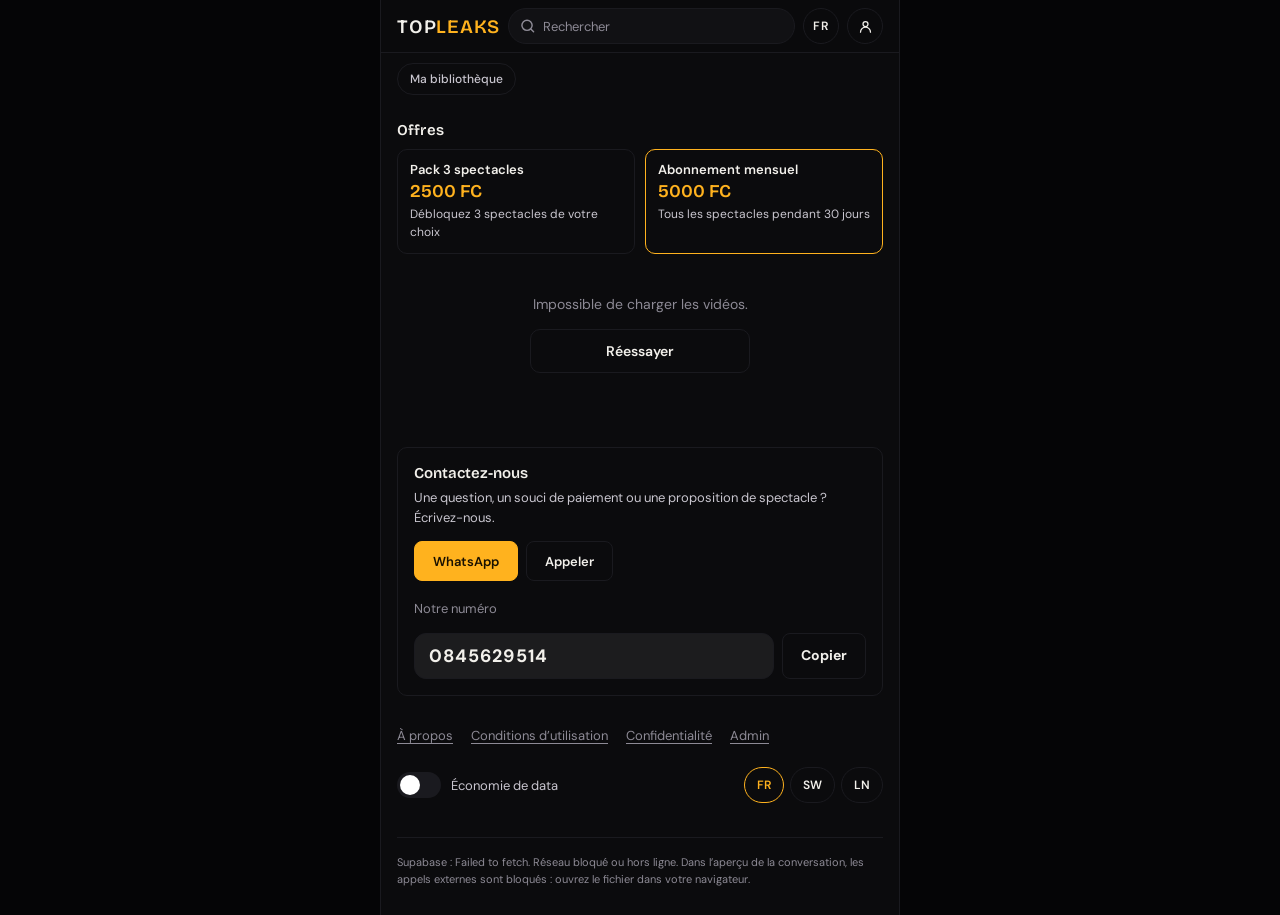
<file: index FIN.html>
<!doctype html>
<html lang="fr">
<head>
<meta charset="utf-8">
<meta name="viewport" content="width=device-width,initial-scale=1,viewport-fit=cover">
<meta name="theme-color" content="#0b0b0d">
<style>html{background:#0b0b0d}body{margin:0;padding:0}img{max-width:100%}[hidden]:not([hidden=until-found i]){display:none!important}</style>
<title>TOPLEAKS</title>
<link rel="preconnect" href="https://fonts.googleapis.com">
<link rel="preconnect" href="https://fonts.gstatic.com" crossorigin>
<link rel="stylesheet" href="https://fonts.googleapis.com/css2?family=Bricolage+Grotesque:opsz,wght@12..96,600;12..96,800&family=DM+Sans:wght@400;500;700&display=swap">
<style>
/* Mise en page : une colonne mobile, trois écrans (accueil, détail, paiement), ambiance salle de cinéma, sombre uniquement */
:root{
  --bg:#0b0b0d; --outer:#050506; --surface:#151518; --raise:#1e1e23; --line:#2a2a31;
  --fg:#f2f0eb; --soft:#d4d1d9; --muted:#a09da8;
  --accent:#ffb21e; --accent-ink:#1a1100; --ok:#3ddc97; --bad:#ff7a6e;
  --display:'Bricolage Grotesque','Arial Black',system-ui,sans-serif;
  --body:'DM Sans',system-ui,-apple-system,'Segoe UI',sans-serif;
  color-scheme:dark;
}
*{box-sizing:border-box}
body{background:var(--bg);color:var(--fg);font:400 15px/1.5 var(--body);-webkit-text-size-adjust:100%}
@media (min-width:560px){body{background:var(--outer)}}
body::before{content:"";position:fixed;inset:0 0 auto;height:env(safe-area-inset-top,0px);background:var(--bg);z-index:30}
button,input{font:inherit;color:inherit}
button{cursor:pointer}
h1,h2,h3,p{margin:0}
:focus-visible{outline:2px solid var(--fg);outline-offset:2px}

.app{
  --gl:max(16px,env(safe-area-inset-left,0px));
  --gr:max(16px,env(safe-area-inset-right,0px));
  max-width:520px;margin:0 auto;background:var(--bg);
  padding-left:var(--gl);padding-right:var(--gr);
}
@media (min-width:560px){.app{border-inline:1px solid var(--line)}}

.ic{width:1.25em;height:1.25em;flex:none;fill:none;stroke:currentColor;stroke-width:2;stroke-linecap:round;stroke-linejoin:round}
.ic.f{fill:currentColor;stroke:none}

.btn{display:flex;align-items:center;justify-content:center;gap:8px;width:100%;min-height:50px;padding:0 18px;border:0;border-radius:12px;font-weight:700;font-size:16px;text-align:center}
.btn-primary{background:var(--accent);color:var(--accent-ink)}
.btn-ghost{background:transparent;border:1px solid var(--line);color:var(--fg)}
.btn:active{transform:scale(.985)}
.btn[disabled]{opacity:.5;cursor:default}

/* En-tête */
.bar{
  position:sticky;top:env(safe-area-inset-top,0px);z-index:20;
  margin-inline:calc(-1*var(--gl)) calc(-1*var(--gr));
  padding:10px var(--gr) 10px var(--gl);
  display:flex;align-items:center;gap:12px;background:var(--bg);
}
.logo{font:800 21px/1 var(--display);letter-spacing:.02em}
.logo span{color:var(--accent)}
.logo-mark{width:30px;height:30px;border-radius:50%;background:var(--accent);color:var(--accent-ink);display:grid;place-items:center}
.logo-mark .ic{width:20px;height:20px}
.search{position:relative;flex:1;min-width:0}
.search input{width:100%;height:40px;border-radius:999px;border:1px solid var(--line);background:var(--surface);padding:0 38px 0 40px;font-size:14px}
.search input::placeholder{color:var(--muted)}
.search input:focus-visible{outline-offset:0}
.search .lead{position:absolute;left:13px;top:50%;translate:0 -50%;color:var(--muted);pointer-events:none}
.search .clear{position:absolute;right:4px;top:50%;translate:0 -50%;width:32px;height:32px;border:0;background:none;border-radius:50%;color:var(--muted);display:grid;place-items:center}

/* Bannière */
.hero{margin-top:6px}
.slides{display:flex;overflow-x:auto;scroll-snap-type:x mandatory;scrollbar-width:none;border-radius:16px}
.slides::-webkit-scrollbar{display:none}
.slide{position:relative;flex:0 0 100%;scroll-snap-align:start;aspect-ratio:4/5;background:var(--g);overflow:hidden;min-width:0}
.glyph{position:absolute;font:800 170px/1 var(--display);color:rgba(255,255,255,.14);right:6%;top:2%;user-select:none}
.slide::before,.thumb::before{content:"";position:absolute;inset:0;background:radial-gradient(70% 55% at 50% 0%,rgba(255,255,255,.26),transparent 70%)}
.scrim{position:absolute;inset:auto 0 0;height:70%;background:linear-gradient(to top,rgba(11,11,13,.96) 12%,rgba(11,11,13,0))}
.slide-body{position:absolute;inset:auto 0 0;padding:18px;display:flex;flex-direction:column;gap:10px}
.tags{display:flex;gap:6px;flex-wrap:wrap}
.tag{padding:3px 9px;border-radius:999px;background:rgba(255,255,255,.14);font-size:12px;font-weight:700;letter-spacing:.04em}
.tag-vip{background:var(--accent);color:var(--accent-ink)}
.slide-title{font:800 30px/1.05 var(--display);text-wrap:balance}
.slide-meta{color:var(--soft);font-size:14px}
.dots{display:flex;justify-content:center;gap:6px;margin-top:12px}
.dots i{width:6px;height:6px;border-radius:50%;background:var(--line);transition:width .2s,background .2s}
.dots i.on{width:20px;border-radius:3px;background:var(--accent)}

/* Rangées */
.row{margin-top:26px}
.row h2{font:800 19px/1.2 var(--display);margin-bottom:12px}
.rail{display:flex;gap:12px;overflow-x:auto;scroll-snap-type:x proximity;scrollbar-width:none;margin-inline:calc(-1*var(--gl)) calc(-1*var(--gr));padding:0 var(--gr) 4px var(--gl);scroll-padding-left:var(--gl)}
.rail::-webkit-scrollbar{display:none}
.rail .card{flex:0 0 168px;scroll-snap-align:start}
.grid{display:grid;grid-template-columns:repeat(2,minmax(0,1fr));gap:18px 12px}
.card{display:flex;flex-direction:column;gap:6px;min-width:0;text-align:left;background:none;border:0;padding:0}
.thumb{position:relative;aspect-ratio:16/10;border-radius:10px;background:var(--g);overflow:hidden}
.thumb .glyph{font-size:84px;right:4%;top:-2%}
.dur{position:absolute;right:6px;bottom:6px;padding:1px 6px;border-radius:4px;background:rgba(0,0,0,.75);font-size:11px;font-weight:700;font-variant-numeric:tabular-nums}
.vip{position:absolute;left:6px;top:6px;display:flex;align-items:center;gap:3px;padding:2px 6px;border-radius:4px;background:var(--accent);color:var(--accent-ink);font-size:10px;font-weight:800;letter-spacing:.06em}
.vip .ic{width:11px;height:11px;stroke-width:2.6}
.c-title{font-weight:700;font-size:14px;line-height:1.3;display:-webkit-box;-webkit-line-clamp:2;-webkit-box-orient:vertical;overflow:hidden}
.c-meta{font-size:12px;color:var(--muted)}
.res-count{margin:14px 0 14px;color:var(--muted);font-size:14px}
.empty{padding:40px 0;text-align:center;color:var(--muted)}
.foot{margin:34px 0 28px;padding-top:16px;border-top:1px solid var(--line);font-size:12px;color:var(--muted)}

/* Détail et lecteur */
.player{position:relative;margin-inline:calc(-1*var(--gl)) calc(-1*var(--gr));aspect-ratio:16/9;background:var(--g);overflow:hidden}
.player::before{content:"";position:absolute;inset:0;background:radial-gradient(70% 70% at 50% 0%,rgba(255,255,255,.22),transparent 70%)}
.player .glyph{font-size:200px;right:5%;top:-8%}
.p-back{position:absolute;top:12px;left:var(--gl);width:40px;height:40px;border-radius:50%;border:0;background:rgba(0,0,0,.55);display:grid;place-items:center;z-index:2}
.p-chip{position:absolute;top:18px;right:var(--gr);display:flex;align-items:center;gap:5px;padding:4px 10px;border-radius:999px;background:rgba(0,0,0,.6);font-size:12px;font-weight:700;z-index:2}
.p-chip .ic{width:13px;height:13px}
.p-play{position:absolute;left:50%;top:50%;translate:-50% -60%;width:64px;height:64px;border-radius:50%;border:2px solid rgba(255,255,255,.7);background:rgba(0,0,0,.45);display:grid;place-items:center;z-index:2}
.p-play .ic{width:28px;height:28px}
.p-play.on{opacity:.55}
.p-ctl{position:absolute;inset:auto 0 0;padding:26px var(--gr) 8px var(--gl);background:linear-gradient(to top,rgba(0,0,0,.7),transparent);z-index:2}
.p-time{display:flex;justify-content:space-between;font-size:12px;font-variant-numeric:tabular-nums;color:var(--soft)}
.gate{position:absolute;inset:0;z-index:3;background:rgba(11,11,13,.86);display:flex;flex-direction:column;align-items:center;justify-content:center;gap:12px;padding:16px;text-align:center}
.gate p{font-weight:700;text-wrap:balance}
.gate .btn{width:auto;min-height:44px}
input[type=range]{-webkit-appearance:none;appearance:none;display:block;width:100%;height:22px;margin:0;background:transparent;cursor:pointer}
input[type=range]::-webkit-slider-runnable-track{height:4px;border-radius:2px;background:linear-gradient(to right,var(--accent) var(--p,0%),rgba(255,255,255,.3) var(--p,0%))}
input[type=range]::-webkit-slider-thumb{-webkit-appearance:none;width:14px;height:14px;margin-top:-5px;border-radius:50%;background:var(--accent);border:0}
input[type=range]::-moz-range-track{height:4px;border-radius:2px;background:rgba(255,255,255,.3)}
input[type=range]::-moz-range-progress{height:4px;border-radius:2px;background:var(--accent)}
input[type=range]::-moz-range-thumb{width:14px;height:14px;border-radius:50%;background:var(--accent);border:0}

.meta{padding-top:18px;display:flex;flex-direction:column;gap:14px}
.d-title{font:800 28px/1.08 var(--display);text-wrap:balance}
.rating{display:flex;align-items:center;gap:10px;flex-wrap:wrap}
.stars{position:relative;display:inline-block;font-size:19px;line-height:1;letter-spacing:2px}
.stars-base{color:#3a3a42}
.stars-fill{position:absolute;left:0;top:0;overflow:hidden;white-space:nowrap;color:var(--accent)}
.score{padding:3px 9px;border-radius:6px;background:var(--raise);border:1px solid var(--line);font-weight:800;font-variant-numeric:tabular-nums}
.score small{font-weight:500;color:var(--muted)}
.chips{display:flex;gap:6px;flex-wrap:wrap}
.chip{padding:3px 10px;border-radius:6px;border:1px solid var(--line);color:var(--soft);font-size:13px}
.chip.vipc{background:var(--accent);border-color:var(--accent);color:var(--accent-ink);font-weight:800}
.cta{display:flex;flex-direction:column;align-items:center;gap:8px;padding:6px 0}
.cta .btn{min-height:56px;font-size:17px}
.cta small{color:var(--muted);font-size:13px}
.ok-note{display:flex;align-items:center;gap:6px;color:var(--ok);font-weight:700;font-size:14px}
.desc{color:var(--soft);max-width:65ch}
.artist{display:flex;gap:14px;padding:16px;border-radius:14px;background:var(--surface);border:1px solid var(--line)}
.avatar{flex:none;width:54px;height:54px;border-radius:50%;background:var(--g);display:grid;place-items:center;font:800 18px var(--display)}
.artist h3{font:800 17px/1.2 var(--display)}
.artist .role{color:var(--accent);font-size:13px;font-weight:700;margin-bottom:4px}
.artist .bio{color:var(--soft);font-size:14px}
.artist .count{margin-top:6px;color:var(--muted);font-size:13px}
.actions{position:sticky;bottom:0;margin:22px calc(-1*var(--gr)) 0 calc(-1*var(--gl));padding:12px var(--gr) 14px var(--gl);display:flex;gap:10px;background:var(--bg);border-top:1px solid var(--line)}
.actions .btn{min-height:46px;font-size:15px}
.fav[aria-pressed=true]{border-color:var(--accent);color:var(--accent)}
.fav[aria-pressed=true] .ic{fill:var(--accent)}

/* Paiement */
.pbar{position:sticky;top:env(safe-area-inset-top,0px);z-index:20;margin-inline:calc(-1*var(--gl)) calc(-1*var(--gr));padding:10px var(--gr) 10px var(--gl);display:grid;grid-template-columns:44px 1fr auto;align-items:center;gap:8px;background:var(--bg)}
.pbar .x{width:44px;height:44px;border-radius:50%;border:0;background:var(--surface);display:grid;place-items:center}
.pbar h2{font:800 18px var(--display);text-align:center}
.secure{display:flex;align-items:center;gap:5px;color:var(--ok);font-size:12px;font-weight:700}
.secure .ic{width:15px;height:15px}
.sum{margin-top:8px;padding:14px;border-radius:14px;background:var(--surface);border:1px solid var(--line)}
.sum-top{display:flex;gap:12px;align-items:center}
.sum-top .thumb{flex:0 0 104px}
.sum-top b{display:block;font-size:15px;line-height:1.3}
.sum-top span{color:var(--muted);font-size:13px}
.sum-row{display:flex;justify-content:space-between;align-items:baseline;gap:12px;margin-top:12px;padding-top:12px;border-top:1px solid var(--line);color:var(--soft);font-size:14px}
.sum-row.total{font-weight:700;color:var(--fg)}
.amount{font:800 30px/1 var(--display);color:var(--accent);font-variant-numeric:tabular-nums}
.label{display:block;margin:24px 0 10px;font-weight:700;font-size:14px;letter-spacing:.02em}
.ops{display:grid;grid-template-columns:repeat(3,minmax(0,1fr));gap:8px;border:0;padding:0;margin:0}
.op{position:relative;display:block}
.op input{position:absolute;opacity:0;inset:0;margin:0;cursor:pointer}
.op span{position:relative;display:flex;flex-direction:column;align-items:center;justify-content:center;gap:4px;min-height:84px;padding:8px 4px;border-radius:12px;background:var(--c);color:var(--t);font-weight:800;font-size:14px;text-align:center;line-height:1.15}
.op .oplogo{max-width:84%;max-height:40px;object-fit:contain}
.op small{font-size:11px;font-weight:700;opacity:.85}
.op input:checked + span{box-shadow:0 0 0 3px var(--bg),0 0 0 5px var(--fg)}
.op input:checked + span::after{content:"✓";position:absolute;top:6px;right:6px;width:18px;height:18px;border-radius:50%;background:#fff;color:#111;font-size:12px;font-weight:800;display:grid;place-items:center}
.op input:focus-visible + span{outline:2px solid var(--fg);outline-offset:2px}
.field{width:100%;height:54px;padding:0 16px;border-radius:12px;border:1.5px solid var(--line);background:var(--surface);font-size:20px;letter-spacing:.08em;font-variant-numeric:tabular-nums}
.field::placeholder{color:#5f5d66}
.field.bad{border-color:var(--bad)}
.hint{margin-top:8px;color:var(--muted);font-size:13px}
.err{margin-top:8px;color:var(--bad);font-size:14px;font-weight:500;min-height:1.4em}
.stack{display:flex;flex-direction:column;gap:10px;margin-top:18px}
.proto{margin:20px 0 28px;text-align:center;color:var(--muted);font-size:12px}
.state{display:flex;flex-direction:column;align-items:center;text-align:center;gap:12px;padding:44px 0 10px}
.state h3{font:800 24px/1.15 var(--display);text-wrap:balance}
.state p{color:var(--soft);max-width:34ch}
.spin{width:46px;height:46px;border-radius:50%;border:4px solid var(--line);border-top-color:var(--accent);animation:turn .9s linear infinite}
.tick{width:64px;height:64px;border-radius:50%;background:var(--ok);color:#06241a;display:grid;place-items:center}
.tick .ic{width:34px;height:34px;stroke-width:3}
.ref{font-variant-numeric:tabular-nums;color:var(--muted);font-size:13px}
@keyframes turn{to{rotate:360deg}}

.toast{position:fixed;left:50%;bottom:calc(24px + env(safe-area-inset-bottom,0px));translate:-50% 20px;max-width:calc(100% - 32px);padding:11px 18px;border-radius:999px;background:var(--fg);color:#111;font-weight:700;font-size:14px;opacity:0;pointer-events:none;transition:opacity .2s,translate .2s;z-index:40}
.toast.show{opacity:1;translate:-50% 0}

/* Glassmorphism : panneaux translucides, flou d'arrière-plan, bords lumineux, lueurs colorées derrière le contenu */
:root{--glass:rgba(255,255,255,.07);--glass-line:rgba(255,255,255,.15);--glass-hi:inset 0 1px 0 rgba(255,255,255,.22);--blur:blur(16px) saturate(150%)}
.app{background-image:radial-gradient(420px 380px at 92% 3%,rgba(255,178,30,.24),transparent 70%),radial-gradient(460px 420px at -5% 18%,rgba(124,77,255,.28),transparent 70%),radial-gradient(480px 440px at 100% 46%,rgba(255,84,112,.18),transparent 70%),radial-gradient(520px 460px at 0% 76%,rgba(40,170,255,.18),transparent 70%);background-repeat:no-repeat}
.bar,.card,.slide-body,.p-back,.p-chip,.p-play,.gate,.score,.chip,.artist,.actions,.pbar,.toast,#payform,#paywait,#payok{-webkit-backdrop-filter:var(--blur);backdrop-filter:var(--blur)}
.bar,.pbar{background:rgba(11,11,13,.5);border-bottom:1px solid var(--glass-line)}
.search input{background:rgba(255,255,255,.08);border-color:var(--glass-line)}
.scrim{height:55%}
.slide-body{inset:auto 12px 12px;padding:16px;border-radius:18px;background:rgba(18,18,24,.42);border:1px solid rgba(255,255,255,.2);box-shadow:var(--glass-hi),0 14px 40px rgba(0,0,0,.45)}
.tag{background:rgba(255,255,255,.16);border:1px solid rgba(255,255,255,.18)}
.tag-vip{background:var(--accent);border-color:var(--accent);color:var(--accent-ink)}
.card{padding:6px 6px 10px;border-radius:16px;background:var(--glass);border:1px solid var(--glass-line);box-shadow:var(--glass-hi)}
.card .c-title,.card .c-meta{padding-inline:4px}
.thumb{border-radius:11px}
.rail .card{flex-basis:184px}
.rail{padding-top:2px}
.p-back,.p-chip,.p-play{border:1px solid rgba(255,255,255,.28);background:rgba(20,20,26,.35);box-shadow:var(--glass-hi)}
.gate{background:rgba(11,11,13,.45)}
.score,.chip{background:var(--glass);border:1px solid var(--glass-line)}
.chip.vipc{background:var(--accent);border-color:var(--accent)}
.artist{background:var(--glass);border:1px solid var(--glass-line);box-shadow:var(--glass-hi),0 10px 30px rgba(0,0,0,.25)}
.actions{background:rgba(11,11,13,.5);border-top:1px solid var(--glass-line)}
.btn-ghost{background:rgba(255,255,255,.06);border-color:var(--glass-line)}
.pbar .x{background:rgba(255,255,255,.08);border:1px solid var(--glass-line)}
#payform,#paywait,#payok{margin-top:10px;padding:18px;border-radius:24px;background:rgba(255,255,255,.06);border:1px solid rgba(255,255,255,.18);box-shadow:var(--glass-hi),0 24px 60px rgba(0,0,0,.5)}
#paywait,#payok{padding:36px 18px 24px}
.sum{background:rgba(255,255,255,.06);border-color:var(--glass-line);box-shadow:var(--glass-hi)}
.field{background:rgba(255,255,255,.07);border-color:var(--glass-line)}
.field.bad{border-color:var(--bad)}
.op span{box-shadow:inset 0 1px 0 rgba(255,255,255,.35),0 6px 18px rgba(0,0,0,.35)}
.toast{background:rgba(32,32,40,.7);color:var(--fg);border:1px solid var(--glass-line)}
@supports not ((backdrop-filter:blur(1px)) or (-webkit-backdrop-filter:blur(1px))){
  .bar,.pbar,.actions{background:rgba(11,11,13,.94)}
  .slide-body{background:rgba(18,18,24,.88)}
  #payform,#paywait,#payok{background:#17171c}
  .card{background:var(--surface)}
  .toast{background:#26262e}
  .gate{background:rgba(11,11,13,.9)}
}

#vid{position:absolute;inset:0;width:100%;height:100%;z-index:1;background:#000;object-fit:contain}
/* Temps du lecteur (fichier player-time_Version2.css) */
.p-time{display:flex;justify-content:space-between;align-items:center;font-variant-numeric:tabular-nums}
.p-time span{min-width:48px;padding:4px 9px;border:1px solid rgba(255,255,255,.16);border-radius:999px;background:rgba(15,15,20,.72);color:#f2f0eb;text-align:center;font-size:12px;font-weight:700;-webkit-backdrop-filter:blur(10px);backdrop-filter:blur(10px)}
#seek{accent-color:#ffb21e}
/* Couverture figée et contact */
.cover-video{position:absolute;inset:0;width:100%;height:100%;object-fit:cover;background:#111;pointer-events:none;z-index:0}
.cover-video ~ .glyph{display:none}
.thumb::before,.slide::before,.scrim{z-index:1}
.slide-body,.thumb .vip,.thumb .dur{z-index:2}
.contact{margin-top:34px;padding:18px;border-radius:18px;background:var(--glass);border:1px solid var(--glass-line);box-shadow:var(--glass-hi);-webkit-backdrop-filter:var(--blur);backdrop-filter:var(--blur)}
.contact h2{font:800 19px/1.2 var(--display);margin-bottom:6px}
.contact p{color:var(--soft);font-size:14px}
.contact-links{display:flex;flex-wrap:wrap;gap:8px;margin-top:14px}
.clink{display:inline-flex;align-items:center;justify-content:center;min-height:46px;padding:0 18px;border-radius:12px;border:1px solid var(--glass-line);background:rgba(255,255,255,.06);color:var(--fg);font-weight:700;text-decoration:none}
.clink.main{background:var(--accent);border-color:var(--accent);color:var(--accent-ink)}
.clines{flex-basis:100%;margin-top:4px;color:var(--muted)!important;font-size:13px!important;user-select:text}
.cnumrow{display:flex;gap:8px;width:100%;margin-top:6px}
.cnum{flex:1;min-width:0;height:46px;padding:0 14px;border-radius:12px;border:1px solid var(--glass-line);background:rgba(255,255,255,.07);color:var(--fg);font:700 18px var(--body);letter-spacing:.06em;font-variant-numeric:tabular-nums}
.clabel{flex-basis:100%;margin-top:10px;color:var(--muted);font-size:13px}
button.clink{cursor:pointer;font:inherit;font-weight:700}
.proto a{color:var(--accent);font-weight:700}
html{height:100%}
body{min-height:100%;display:flex;flex-direction:column}
.app{flex:1;width:100%}
@media (prefers-reduced-motion:reduce){
  .spin{animation:none}
  .slides{scroll-behavior:auto}
  *{transition:none!important}
}

/* ===== V3 : esthétique, fluidité, nouvelles fonctions ===== */
.bar{gap:10px}
.logo span{text-shadow:0 0 18px rgba(255,178,30,.5)}
.lang{flex:none;min-width:46px;height:40px;padding:0 10px;border-radius:999px;border:1px solid var(--glass-line);background:rgba(255,255,255,.08);font-weight:800;font-size:13px;letter-spacing:.05em}
.btn-primary{box-shadow:0 8px 24px rgba(255,178,30,.28)}
.btn-primary:active{box-shadow:0 3px 10px rgba(255,178,30,.25)}
.view-in{animation:viewIn .28s ease both}
@keyframes viewIn{from{opacity:0;transform:translateY(10px)}to{opacity:1;transform:none}}
.card{transition:transform .18s ease,border-color .18s ease}
.card:active{transform:scale(.97)}
@media (hover:hover){.card:hover{transform:translateY(-3px);border-color:rgba(255,255,255,.3)}}
.new{position:absolute;right:6px;top:6px;padding:2px 7px;border-radius:4px;background:var(--ok);color:#06241a;font-size:10px;font-weight:800;letter-spacing:.06em;z-index:2}
.row h2 small{color:var(--muted);font:500 13px var(--body);margin-left:8px}
/* chargement */
.sk{border-radius:12px;background:linear-gradient(100deg,rgba(255,255,255,.05) 30%,rgba(255,255,255,.13) 50%,rgba(255,255,255,.05) 70%);background-size:200% 100%;animation:shim 1.3s linear infinite}
@keyframes shim{from{background-position:200% 0}to{background-position:-200% 0}}
.slide-sk{flex:0 0 100%;aspect-ratio:4/5;border-radius:16px}
.thumb-sk{aspect-ratio:16/10;border-radius:11px}
.sk.line{height:12px;border-radius:6px;margin:6px 4px 0}
.sk.line.short{width:55%}
.empty .btn{max-width:220px;margin:14px auto 0}
/* offres */
.offers-wrap{margin-top:26px}
.offers-wrap h2{font:800 19px/1.2 var(--display);margin-bottom:12px}
.offers{display:grid;grid-template-columns:repeat(2,minmax(0,1fr));gap:10px}
.offer{display:flex;flex-direction:column;gap:4px;text-align:left;padding:14px;border-radius:16px;background:var(--glass);border:1px solid var(--glass-line);box-shadow:var(--glass-hi);-webkit-backdrop-filter:var(--blur);backdrop-filter:var(--blur);transition:transform .18s ease}
.offer:active{transform:scale(.97)}
.offer.hot{background:linear-gradient(160deg,rgba(255,178,30,.24),rgba(255,255,255,.05));border-color:rgba(255,178,30,.55)}
.o-tag{font-weight:800;font-size:15px;line-height:1.2}
.o-price{font:800 22px/1.1 var(--display);color:var(--accent);font-variant-numeric:tabular-nums}
.o-desc{color:var(--soft);font-size:13px}
.wallet{margin-top:10px;color:var(--ok);font-size:13px;font-weight:700}
/* pied de page */
.flinks{display:flex;flex-wrap:wrap;gap:2px 18px;margin-top:22px}
.flink{background:none;border:0;padding:8px 0;color:var(--soft);font-size:14px;text-decoration:underline;text-underline-offset:3px}
.prefs{display:flex;flex-wrap:wrap;gap:12px;align-items:center;justify-content:space-between;margin-top:14px}
.sw{display:flex;align-items:center;gap:10px;font-size:14px;color:var(--soft);cursor:pointer}
.sw input{position:absolute;opacity:0;width:1px;height:1px}
.sw-ui{position:relative;width:44px;height:26px;border-radius:999px;background:var(--line);transition:background .2s}
.sw-ui::after{content:"";position:absolute;left:3px;top:3px;width:20px;height:20px;border-radius:50%;background:#fff;transition:transform .2s}
.sw input:checked + .sw-ui{background:var(--accent)}
.sw input:checked + .sw-ui::after{transform:translateX(18px)}
.sw input:focus-visible + .sw-ui{outline:2px solid var(--fg);outline-offset:2px}
.lchips{display:flex;gap:6px}
.lchip{min-width:44px;height:36px;padding:0 12px;border-radius:999px;border:1px solid var(--glass-line);background:rgba(255,255,255,.06);font-weight:800;font-size:13px}
.lchip[aria-pressed=true]{background:var(--accent);border-color:var(--accent);color:var(--accent-ink)}
/* documents */
.doc{padding:8px 0 40px}
.doc h3{font:800 17px/1.25 var(--display);margin:22px 0 6px}
.doc p,.doc li{color:var(--soft);font-size:15px;max-width:65ch}
.doc ul{padding-left:20px;margin:6px 0}
.doc .draft{color:var(--muted);font-size:13px;margin-bottom:6px}
/* lecteur : chargement + filigrane */
.buffer{position:absolute;left:50%;top:50%;translate:-50% -50%;width:44px;height:44px;border-radius:50%;border:4px solid rgba(255,255,255,.25);border-top-color:var(--accent);animation:turn .9s linear infinite;z-index:2;pointer-events:none}
.wm{position:absolute;z-index:2;pointer-events:none;color:rgba(255,255,255,.3);font:700 11px var(--body);letter-spacing:.08em;text-shadow:0 1px 2px rgba(0,0,0,.5);transition:left 1.2s ease,top 1.2s ease}
/* paiement : code promo */
.promo{height:46px;font-size:16px;text-transform:uppercase;letter-spacing:.06em}
.hint.ok{color:var(--ok)}
.hint.bad{color:var(--bad)}
.offer-thumb{background:var(--g)}
.aform{display:flex;flex-direction:column}
.aemail{height:48px;font-size:16px;letter-spacing:0}
.afile{height:auto;padding:12px 14px}
.ah{font:800 18px/1.2 var(--display);margin:26px 0 4px}
.arow{display:flex;gap:12px;align-items:center;justify-content:space-between;padding:12px 0;border-bottom:1px solid var(--line)}
.arow b{display:block;font-size:15px;line-height:1.3}
.arow span{color:var(--muted);font-size:13px;font-variant-numeric:tabular-nums}
.arow .btn{width:auto;min-height:40px;padding:0 14px;font-size:14px;flex:none}
.arow.off b{color:var(--muted)}
.acct{display:grid;place-items:center;padding:0;width:40px;min-width:40px}
.acct.on{border-color:var(--accent);color:var(--accent)}
.social{display:flex;gap:8px}
.social .btn{min-height:44px;font-size:14px;gap:6px;padding:0 12px}
.social .btn b{font-variant-numeric:tabular-nums;color:var(--muted);font-weight:700}
.social .btn[aria-pressed=true]{border-color:var(--accent);color:var(--accent)}
.social .btn[aria-pressed=true] .ic{fill:var(--accent)}
.demo-banner{margin:0 0 12px;padding:10px 12px;border-radius:12px;background:rgba(255,178,30,.14);border:1px solid rgba(255,178,30,.5);color:var(--accent);font-weight:700;font-size:13px}
.modal{position:fixed;inset:0;z-index:50;display:flex;align-items:flex-end;justify-content:center;background:rgba(0,0,0,.62);-webkit-backdrop-filter:blur(6px);backdrop-filter:blur(6px)}
.sheet{position:relative;width:100%;max-width:440px;max-height:92vh;max-height:92dvh;overflow:auto;padding:20px max(16px,env(safe-area-inset-right,0px)) calc(20px + env(safe-area-inset-bottom,0px)) max(16px,env(safe-area-inset-left,0px));border-radius:24px 24px 0 0;background:#17171d;border:1px solid var(--glass-line);box-shadow:var(--glass-hi),0 -20px 60px rgba(0,0,0,.5)}
@media (min-width:560px){.modal{align-items:center;padding:20px}.sheet{border-radius:24px}}
.sheet h2{font:800 22px/1.2 var(--display);margin:0 0 6px;padding-right:48px}
.xclose{position:absolute;top:14px;right:14px;width:40px;height:40px;border-radius:50%;border:1px solid var(--glass-line);background:rgba(255,255,255,.08);display:grid;place-items:center}
.tabs{display:grid;grid-template-columns:1fr 1fr;gap:8px;margin:12px 0 0}
.tabs button{min-height:44px;border-radius:12px;border:1px solid var(--glass-line);background:rgba(255,255,255,.06);font-weight:700}
.tabs button[aria-pressed=true]{background:var(--accent);border-color:var(--accent);color:var(--accent-ink)}
.gmark{display:inline-grid;place-items:center;width:22px;height:22px;border-radius:50%;background:#fff;color:#4285f4;font-size:14px}
.area{height:auto;min-height:84px;padding:12px 14px;resize:vertical}
.clist{display:grid;gap:9px;margin:12px 0;max-height:40vh;overflow:auto;color:var(--soft)}
.cmt{padding:10px 12px;border-radius:12px;background:rgba(255,255,255,.06);overflow-wrap:anywhere}
.cmt small{display:block;color:var(--muted);margin-bottom:4px}
.sheet .hint.bad{color:var(--bad)}
@media (prefers-reduced-motion:reduce){
  .view-in,.sk,.buffer{animation:none}
  .card,.offer{transition:none}
}
/* ===== V7 : style minimaliste (surcharge, aucune structure modifiée) ===== */
:root{--bg:#0b0b0d;--outer:#050506;--surface:#111114;--raise:#16161a;--line:#1a1a1f;--fg:#f2f0eb;--soft:#c9c6cf;--muted:#8d8a95;--glass:transparent;--glass-line:#1a1a1f;--glass-hi:none;--blur:none}
body{font:400 14px/1.5 var(--body)}
.app{background-image:none}
.bar,.card,.slide-body,.p-back,.p-chip,.p-play,.gate,.score,.chip,.artist,.actions,.pbar,.toast,.contact,.offer,#payform,#paywait,#payok,.modal{-webkit-backdrop-filter:none;backdrop-filter:none}
.glyph,.slide::before,.thumb::before,.player::before{display:none}
/* en-têtes */
.bar,.pbar{background:rgba(11,11,13,.94);border-bottom:1px solid var(--line);box-shadow:none}
.bar{padding-top:8px;padding-bottom:8px}
.logo{font:600 19px/1 var(--display);letter-spacing:.04em}
.logo span{text-shadow:none}
.lang,.lchip{background:transparent;border:1px solid var(--line);font-weight:600;font-size:12px;min-width:40px;height:36px}
.acct{width:36px;min-width:36px}
.search input{height:36px;background:var(--surface);border:1px solid var(--line);font-size:13px;padding:0 28px 0 34px}
.search .lead{left:11px}
.bar{gap:8px}
.lang{min-width:36px;padding:0 8px}
.pbar h2{font:600 16px var(--display)}
.pbar .x,.xclose{background:transparent;border:1px solid var(--line);box-shadow:none}
.secure{font-weight:500}
/* boutons et puces */
.btn{min-height:44px;border-radius:10px;font-size:14px;font-weight:600;gap:6px}
.btn-primary,.btn-primary:active{background:var(--accent);box-shadow:none}
.btn-ghost{background:transparent;border:1px solid var(--line)}
.cta .btn{min-height:46px;font-size:15px}
.tag,.chip{padding:2px 8px;border-radius:6px;background:transparent;border:1px solid #2a2a31;color:var(--soft);font-size:11px;font-weight:500;letter-spacing:.02em}
.tag-vip,.chip.vipc{background:transparent;border-color:var(--accent);color:var(--accent);font-weight:600}
.vip{background:rgba(0,0,0,.65);color:var(--accent);font-weight:600;font-size:10px;border-radius:4px}
.new{background:rgba(0,0,0,.65);color:var(--ok);font-weight:600;border-radius:4px}
.score{background:transparent;border:1px solid var(--line);font-weight:600;font-size:12px}
.stars{font-size:14px;letter-spacing:1px}
/* bannière */
.hero{margin-top:8px}
.slides{border-radius:12px}
.slide{aspect-ratio:16/11}
.scrim{height:75%;background:linear-gradient(to top,rgba(11,11,13,.95) 8%,rgba(11,11,13,0))}
.slide-body{inset:auto 0 0;padding:14px;gap:8px;background:none;border:0;box-shadow:none;border-radius:0}
.slide-title{font:600 22px/1.2 var(--display);text-wrap:balance}
.slide-meta{font-size:13px;color:var(--soft)}
.slide-body .btn{min-height:40px;width:auto;align-self:flex-start;padding:0 16px;font-size:13px}
.dots{margin-top:10px}.dots i.on{width:14px}
/* rangées et cartes */
.row{margin-top:22px}
.row h2,.offers-wrap h2{font:600 15px/1.2 var(--display);margin-bottom:10px;letter-spacing:.01em}
.row h2 small{font-weight:400}
.grid{gap:16px 10px}
.rail .card,.rail .card{flex-basis:160px}
.card,.card:hover,.card:active{background:none;border:0;box-shadow:none;padding:0;border-radius:0;gap:6px;transform:none}
.thumb{border-radius:8px}
.c-title{font-weight:500;font-size:13px;padding-inline:0}
.c-meta{font-size:12px;padding-inline:0}
.res-count{font-size:13px}
.foot{font-size:11px;border-top:1px solid var(--line)}
/* détail */
.p-back,.p-chip,.p-play{background:rgba(0,0,0,.5);border:0;box-shadow:none}
.p-play{border:1px solid rgba(255,255,255,.5)}
.p-chip{font-weight:500;font-size:11px}
.gate{background:rgba(0,0,0,.8)}
.gate p{font-weight:500;font-size:14px}
.p-time span{background:rgba(0,0,0,.55);border:0;font-weight:500;-webkit-backdrop-filter:none;backdrop-filter:none}
.meta{gap:12px;padding-top:16px}
.d-title{font:600 22px/1.25 var(--display)}
.desc{font-size:14px}
.ok-note{font-weight:600;font-size:13px}
.artist{background:none;border:1px solid var(--line);box-shadow:none;padding:14px;border-radius:10px}
.avatar{width:44px;height:44px;font:600 15px var(--display)}
.artist h3{font:600 15px/1.2 var(--display)}
.actions{background:var(--bg);border-top:1px solid var(--line)}
.actions .btn,.social .btn{min-height:42px;font-size:13px}
.social .btn b{font-weight:600}
/* offres, contact, pied */
.offer,.offer.hot{background:transparent;border:1px solid var(--line);box-shadow:none;border-radius:10px;padding:12px}
.offer.hot{border-color:var(--accent)}
.o-tag{font-weight:600;font-size:13px}
.o-price{font:600 18px/1.1 var(--display)}
.o-desc{font-size:12px}
.wallet{font-weight:500}
.contact{background:none;border:1px solid var(--line);box-shadow:none;border-radius:10px;padding:16px}
.contact h2{font:600 15px/1.2 var(--display)}
.contact p{font-size:13px}
.clink{min-height:40px;border-radius:8px;background:transparent;border:1px solid var(--line);font-weight:600;font-size:13px}
.clink.main{background:var(--accent);color:var(--accent-ink);border-color:var(--accent)}
.flink{font-size:13px;color:var(--muted)}
.sw{font-size:13px}
.lchip[aria-pressed=true]{background:transparent;color:var(--accent);border-color:var(--accent)}
.doc h3{font:600 15px/1.25 var(--display)}
.doc p,.doc li{font-size:14px}
/* paiement et formulaires */
#payform,#paywait,#payok{background:none;border:0;box-shadow:none;padding:4px 0 0}
#paywait,#payok{padding:30px 0 10px}
.sum{background:var(--surface);border:1px solid var(--line);box-shadow:none;border-radius:10px}
.amount{font:600 24px/1 var(--display)}
.state h3{font:600 20px/1.2 var(--display)}
.label{font-weight:600;font-size:13px;margin:20px 0 8px}
.field{background:var(--surface);border:1px solid var(--line);border-radius:10px;font-size:16px;height:48px;letter-spacing:.02em}
#phone{font-size:18px;letter-spacing:.06em}
.area{height:auto}
.op span{box-shadow:none;border-radius:10px}
.demo-banner{background:transparent;border:1px solid var(--accent);font-weight:500;font-size:12px}
.toast{background:#17171b;border:1px solid var(--line);font-weight:500;font-size:13px}
.modal{background:rgba(0,0,0,.72)}
.sheet{background:#0f0f12;border:1px solid var(--line);box-shadow:none;border-radius:16px 16px 0 0}
@media (min-width:560px){.sheet{border-radius:16px}}
.sheet h2{font:600 18px/1.25 var(--display)}
.tabs button{background:transparent;border:1px solid var(--line);font-weight:600;font-size:13px;min-height:40px;border-radius:10px}
.tabs button[aria-pressed=true]{background:transparent;border-color:var(--accent);color:var(--accent)}
.cmt{background:var(--surface);border-radius:8px;font-size:13px}
.ah{font:600 16px/1.2 var(--display)}
.arow b{font-weight:600;font-size:14px}
.offer-thumb{background:var(--g)}
/* nouvelles fonctions */
.quick{margin-top:10px;display:flex;gap:8px;flex-wrap:wrap}
.filters{display:flex;gap:6px;flex-wrap:wrap;margin:-2px 0 14px}
.fchip{min-height:32px;padding:0 12px;border-radius:999px;border:1px solid var(--line);background:transparent;color:var(--soft);font-size:12px;font-weight:500}
.fchip[aria-pressed=true]{border-color:var(--accent);color:var(--accent)}
.fsel{height:32px;max-width:100%;padding:0 10px;border-radius:999px;border:1px solid var(--line);background:var(--surface);color:var(--soft);font-size:12px}
.cdel{margin-top:6px;padding:2px 0;border:0;background:none;color:var(--bad);font-size:12px;text-decoration:underline}
.abtns{display:flex;gap:6px;flex:none}
.abtns .btn{min-height:34px;padding:0 10px;font-size:12px}
.arow{flex-wrap:wrap}
@supports not ((backdrop-filter:blur(1px)) or (-webkit-backdrop-filter:blur(1px))){.bar,.pbar,.actions{background:var(--bg)}}
</style>

</head>
<body>
<svg width="0" height="0" style="position:absolute" aria-hidden="true">
  <symbol id="i-play" viewBox="0 0 24 24"><path d="M8 5v14l11-7z"/></symbol>
  <symbol id="i-pause" viewBox="0 0 24 24"><path d="M7 5h4v14H7zM13 5h4v14h-4z"/></symbol>
  <symbol id="i-search" viewBox="0 0 24 24"><circle cx="11" cy="11" r="7"/><path d="M20 20l-3.5-3.5"/></symbol>
  <symbol id="i-back" viewBox="0 0 24 24"><path d="M15 5l-7 7 7 7"/></symbol>
  <symbol id="i-lock" viewBox="0 0 24 24"><rect x="5" y="11" width="14" height="10" rx="2"/><path d="M8 11V8a4 4 0 018 0v3"/></symbol>
  <symbol id="i-heart" viewBox="0 0 24 24"><path d="M12 20s-7-4.4-9.2-9A5.2 5.2 0 0112 6.6 5.2 5.2 0 0121.2 11C19 15.6 12 20 12 20z"/></symbol>
  <symbol id="i-share" viewBox="0 0 24 24"><path d="M12 3v12M7 8l5-5 5 5M5 14v5a2 2 0 002 2h10a2 2 0 002-2v-5"/></symbol>
  <symbol id="i-close" viewBox="0 0 24 24"><path d="M6 6l12 12M18 6L6 18"/></symbol>
  <symbol id="i-check" viewBox="0 0 24 24"><path d="M5 12.5l4.5 4.5L19 7.5"/></symbol>
  <symbol id="i-shield" viewBox="0 0 24 24"><path d="M12 3l8 3v6c0 4.5-3.2 7.8-8 9-4.8-1.2-8-4.5-8-9V6z"/><path d="M8.5 12l2.5 2.5 4.5-5"/></symbol>
  <symbol id="i-user" viewBox="0 0 24 24"><circle cx="12" cy="8" r="4"/><path d="M4 21a8 8 0 0116 0"/></symbol>
  <symbol id="i-like" viewBox="0 0 24 24"><path d="M7 11v9H4v-9zM7 11l4-7c1.5 0 2.5 1 2.5 2.5V9h5.2a1.8 1.8 0 011.8 2.1l-1.1 7A2 2 0 0117.4 20H7"/></symbol>
  <symbol id="i-chat" viewBox="0 0 24 24"><path d="M21 12a8 8 0 01-11.6 7.1L4 20l1.1-4.4A8 8 0 1121 12z"/></symbol>
  <symbol id="i-smile" viewBox="0 0 24 24"><path d="M5 11c1.5 5.5 12.5 5.5 14 0z"/><path d="M8 7.5h.01M16 7.5h.01"/></symbol>
</svg>

<div class="app">

  <!-- Écran 1 : accueil -->
  <section id="home">
    <header class="bar">
      <div class="logo">TOP<span>LEAKS</span></div>
      <div class="search">
        <svg class="ic lead"><use href="#i-search"/></svg>
        <input id="q" type="search" data-i18n-ph="search" aria-label="Rechercher" autocomplete="off">
        <button id="qclear" class="clear" type="button" aria-label="Effacer la recherche" hidden><svg class="ic"><use href="#i-close"/></svg></button>
      </div>
      <button id="lang" class="lang" type="button" aria-label="Langue">FR</button>
      <button id="acct" class="lang acct" type="button" aria-label="Compte"><svg class="ic"><use href="#i-user"/></svg></button>
    </header>

    <main>
      <div id="hero" class="hero">
        <div id="slides" class="slides" aria-label="Spectacles à la une"></div>
        <div id="dots" class="dots" aria-hidden="true"></div>
      </div>
      <div class="quick"><button id="libopen" class="fchip" type="button" data-i18n="lib_title"></button></div>
      <section id="offers" class="offers-wrap"></section>
      <p id="wallet" class="wallet" hidden></p>
      <div id="rows"></div>
      <div id="results" hidden>
        <p id="rescount" class="res-count"></p>
        <div id="resgrid" class="grid"></div>
      </div>

      <section class="contact" id="contact">
        <h2 data-i18n="contact_title"></h2>
        <p data-i18n="contact_text"></p>
        <div id="contactlinks" class="contact-links"></div>
      </section>

      <nav class="flinks" aria-label="Informations">
        <button class="flink" type="button" data-doc="about" data-i18n="about"></button>
        <button class="flink" type="button" data-doc="terms" data-i18n="terms"></button>
        <button class="flink" type="button" data-doc="privacy" data-i18n="privacy"></button>
        <button class="flink" type="button" id="adminopen">Admin</button>
      </nav>
      <div class="prefs">
        <label class="sw"><input id="saver" type="checkbox" role="switch"><span class="sw-ui" aria-hidden="true"></span><span data-i18n="data_saver"></span></label>
        <div id="lchips" class="lchips" role="group" aria-label="Langue"></div>
      </div>
      <p class="foot" id="status">…</p>
    </main>
  </section>

  <!-- Écran 2 : détail et lecture -->
  <section id="detail" hidden>
    <div id="player" class="player">
      <span class="glyph" aria-hidden="true">“</span>
      <video id="vid" playsinline preload="metadata" hidden></video>
      <button id="pback" class="p-back" type="button" aria-label="Retour"><svg class="ic"><use href="#i-back"/></svg></button>
      <span id="pchip" class="p-chip" hidden><svg class="ic"><use href="#i-lock"/></svg><span data-i18n="preview"></span></span>
      <button id="pplay" class="p-play" type="button" aria-label="Lire"><svg class="ic f"><use id="pplayuse" href="#i-play"/></svg></button>
      <div id="buffer" class="buffer" hidden></div>
      <div id="wm" class="wm" hidden></div>
      <div id="gate" class="gate" hidden>
        <p data-i18n="gate"></p>
        <button id="gatebtn" class="btn btn-primary" type="button"></button>
      </div>
      <div class="p-ctl">
        <input id="seek" type="range" min="0" max="100" value="0" step="1" aria-label="Position de lecture">
        <div class="p-time"><span id="tnow">0:00</span><span id="ttot">0:00</span></div>
      </div>
    </div>

    <div class="meta">
      <h1 id="dtitle" class="d-title"></h1>
      <div id="drating" class="rating"></div>
      <div id="dchips" class="chips"></div>
      <div id="dcta" class="cta"></div>
      <div id="social" class="social">
        <button id="like" class="btn btn-ghost" type="button" aria-pressed="false"><svg class="ic"><use href="#i-like"/></svg><span data-i18n="like"></span><b id="likecount">0</b></button>
        <button id="comopen" class="btn btn-ghost" type="button"><svg class="ic"><use href="#i-chat"/></svg><span data-i18n="comments"></span><b id="comcount">0</b></button>
      </div>
      <p id="socialnote" class="hint" hidden></p>
      <p id="ddesc" class="desc"></p>
      <div id="dartist" class="artist"></div>
    </div>

    <div class="actions">
      <button id="fav" class="btn btn-ghost fav" type="button" aria-pressed="false"><svg class="ic"><use href="#i-heart"/></svg><span></span></button>
      <button id="share" class="btn btn-ghost" type="button"><svg class="ic"><use href="#i-share"/></svg><span data-i18n="share"></span></button>
    </div>
  </section>

  <!-- Écran 3 : paiement -->
  <section id="pay" hidden>
    <header class="pbar">
      <button id="payclose" class="x" type="button" aria-label="Fermer"><svg class="ic"><use href="#i-close"/></svg></button>
      <h2 data-i18n="pay_title"></h2>
      <span class="secure"><svg class="ic"><use href="#i-shield"/></svg><span data-i18n="secure"></span></span>
    </header>

    <div id="payform">
      <p class="demo-banner" data-i18n="demo_banner"></p>
      <div id="psum" class="sum"></div>

      <fieldset class="ops" id="ops" style="margin-top:0">
        <legend class="label" style="padding:0" data-i18n="choose_op"></legend>
      </fieldset>

      <label class="label" for="phone" data-i18n="mm_number"></label>
      <input id="phone" class="field" type="tel" inputmode="numeric" autocomplete="tel" placeholder="08XXXXXXXX" maxlength="14">
      <p class="hint" data-i18n="mm_hint"></p>

      <label class="label" for="promo" data-i18n="promo_label"></label>
      <div class="cnumrow">
        <input id="promo" class="field promo" type="text" autocomplete="off" autocapitalize="characters" maxlength="20">
        <button id="promoapply" class="clink" type="button" data-i18n="apply"></button>
      </div>
      <p id="promomsg" class="hint"></p>
      <p id="perr" class="err" role="alert"></p>

      <div class="stack">
        <button id="confirm" class="btn btn-primary" type="button"></button>
        <button id="cancel" class="btn btn-ghost" type="button" data-i18n="cancel"></button>
      </div>
      <p class="proto" data-i18n="demo_note"></p>
      <p class="proto"><a id="payhelp" href="#" target="_blank" rel="noopener" hidden data-i18n="help"></a></p>
    </div>

    <div id="paywait" class="state" hidden>
      <div class="spin" aria-hidden="true"></div>
      <h3 data-i18n="wait_title"></h3>
      <p id="waittxt"></p>
      <div class="stack" style="width:100%"><button id="waitcancel" class="btn btn-ghost" type="button" data-i18n="cancel"></button></div>
    </div>

    <div id="payok" class="state" hidden>
      <div class="tick"><svg class="ic"><use href="#i-check"/></svg></div>
      <h3 data-i18n="ok_title"></h3>
      <p id="oktxt"></p>
      <span id="okref" class="ref"></span>
      <div class="stack" style="width:100%"><button id="watch" class="btn btn-primary" type="button"></button></div>
    </div>
  </section>

  <!-- Écran 4 : pages d'information -->
  <section id="doc" hidden>
    <header class="pbar">
      <button id="docclose" class="x" type="button" aria-label="Fermer"><svg class="ic"><use href="#i-close"/></svg></button>
      <h2 id="doctitle"></h2>
      <span></span>
    </header>
    <article id="docbody" class="doc"></article>
  </section>

  <!-- Écran 5 : espace admin (réservé aux comptes listés dans la table admins) -->
  <section id="admin" hidden>
    <header class="pbar">
      <button id="adminclose" class="x" type="button" aria-label="Fermer"><svg class="ic"><use href="#i-close"/></svg></button>
      <h2>Espace admin</h2>
      <span></span>
    </header>
    <p id="amsg" class="hint" role="status"></p>

    <div id="aneed" class="aform">
      <p id="aneedtxt" class="hint" data-i18n="admin_need"></p>
      <div class="stack"><button id="aopenauth" class="btn btn-primary" type="button" data-i18n="login"></button></div>
    </div>

    <div id="apanel" hidden>
      <h3 class="ah">Ajouter une vidéo</h3>
      <form id="aadd" class="aform">
        <label class="label" for="atitle">Titre</label>
        <input id="atitle" class="field aemail" type="text" required maxlength="120">
        <label class="label" for="aartist">Artiste</label>
        <input id="aartist" class="field aemail" type="text" maxlength="80">
        <label class="label" for="aprice">Prix en FC (0 = gratuit)</label>
        <input id="aprice" class="field aemail" type="number" inputmode="numeric" min="0" step="100" value="0" required>
        <label class="label" for="adesc">Description (facultatif)</label>
        <input id="adesc" class="field aemail" type="text" maxlength="400">
        <label class="label" for="afile">Fichier vidéo (mp4)</label>
        <input id="afile" class="field aemail afile" type="file" accept="video/mp4,video/webm">
        <label class="label" for="aurl">ou lien https de la vidéo</label>
        <input id="aurl" class="field aemail" type="url" placeholder="https://…">
        <label class="label" for="apreview">Extrait gratuit (facultatif, mp4 court, pour une vidéo payante)</label>
        <input id="apreview" class="field aemail afile" type="file" accept="video/mp4,video/webm">
        <div class="stack"><button id="asubmit" class="btn btn-primary" type="submit">Publier la vidéo</button><button id="acancel" class="btn btn-ghost" type="button" hidden>Annuler la modification</button></div>
      </form>

      <h3 class="ah">Vidéos et statistiques</h3>
      <div id="astats"></div>

      <h3 class="ah">Valider un achat</h3>
      <form id="agrant" class="aform">
        <p class="hint">Après réception du paiement Mobile Money, donnez l’accès au compte de l’acheteur.</p>
        <label class="label" for="gmail">E-mail du compte acheteur</label>
        <input id="gmail" class="field aemail" type="email" required>
        <label class="label" for="gvideo">Spectacle payant</label>
        <select id="gvideo" class="field aemail" required></select>
        <label class="label" for="gref">Référence du paiement</label>
        <input id="gref" class="field aemail" type="text" maxlength="60">
        <div class="stack"><button id="gsubmit" class="btn btn-primary" type="submit">Accorder l’accès</button></div>
      </form>
    </div>
  </section>

  <!-- Écran 6 : ma bibliothèque (achats et favoris) -->
  <section id="lib" hidden>
    <header class="pbar">
      <button id="libclose" class="x" type="button" aria-label="Fermer"><svg class="ic"><use href="#i-close"/></svg></button>
      <h2 data-i18n="lib_title"></h2>
      <span></span>
    </header>
    <div id="libbody"></div>
  </section>
</div>

<div id="comm" class="modal" hidden role="dialog" aria-modal="true" aria-labelledby="comtitle">
  <div class="sheet">
    <button id="comclose" class="xclose" type="button" aria-label="Fermer"><svg class="ic"><use href="#i-close"/></svg></button>
    <h2 id="comtitle" data-i18n="comments"></h2>
    <div id="clist" class="clist" aria-live="polite"></div>
    <p id="comlogin" class="hint" hidden><span data-i18n="com_login_hint"></span> <button id="comlogbtn" class="flink" type="button" data-i18n="login"></button></p>
    <form id="comform" class="aform">
      <textarea id="cominput" class="field aemail area" maxlength="1000" required data-i18n-ph="com_ph" aria-label="Commentaire"></textarea>
      <div class="stack"><button id="comsend" class="btn btn-primary" type="submit" data-i18n="com_send"></button></div>
    </form>
    <p id="commsg" class="hint" role="status"></p>
  </div>
</div>

<div id="authm" class="modal" hidden role="dialog" aria-modal="true" aria-labelledby="authtitle">
  <div class="sheet">
    <button id="authclose" class="xclose" type="button" aria-label="Fermer"><svg class="ic"><use href="#i-close"/></svg></button>
    <h2 id="authtitle" data-i18n="acct_title"></h2>
    <p id="authuser" class="hint"></p>
    <div id="authtabs" class="tabs">
      <button id="tablogin" type="button" aria-pressed="true" data-i18n="login"></button>
      <button id="tabsignup" type="button" aria-pressed="false" data-i18n="signup"></button>
    </div>
    <form id="authform" class="aform" novalidate>
      <div id="signupfields" class="aform" hidden>
        <label class="label" for="aname" data-i18n="username"></label>
        <input id="aname" class="field aemail" type="text" maxlength="40" autocomplete="nickname">
        <label class="label" for="acountry" data-i18n="country"></label>
        <select id="acountry" class="field aemail">
          <option value="" data-i18n="country_none"></option>
          <option value="CD">République démocratique du Congo</option><option value="CG">République du Congo</option>
          <option value="FR">France</option><option value="BE">Belgique</option><option value="CI">Côte d’Ivoire</option>
          <option value="SN">Sénégal</option><option value="CM">Cameroun</option><option value="US">États-Unis</option><option value="GB">Royaume-Uni</option>
        </select>
      </div>
      <label class="label" for="aemailin" data-i18n="email"></label>
      <input id="aemailin" class="field aemail" type="email" autocomplete="email" inputmode="email">
      <label class="label" for="apwin" data-i18n="password"></label>
      <input id="apwin" class="field aemail" type="password" autocomplete="current-password">
      <div class="stack"><button id="authsubmit" class="btn btn-primary" type="submit"></button><button id="forgot" class="flink" type="button" data-i18n="forgot"></button></div>
    </form>
    <div id="otpstep" class="aform" hidden>
      <p id="otpcopy" class="hint"></p>
      <input id="otpcode" class="field aemail" type="text" inputmode="numeric" autocomplete="one-time-code" maxlength="8" placeholder="000000" aria-label="Code">
      <div class="stack">
        <button id="otpverify" class="btn btn-primary" type="button" data-i18n="otp_confirm"></button>
        <button id="otpresend" class="flink" type="button" data-i18n="otp_resend"></button>
        <button id="otpedit" class="flink" type="button" data-i18n="otp_edit"></button>
      </div>
    </div>
    <div id="resetstep" class="aform" hidden>
      <p class="hint" data-i18n="reset_copy"></p>
      <input id="newpw" class="field aemail" type="password" autocomplete="new-password" aria-label="Nouveau mot de passe">
      <div class="stack"><button id="resetsave" class="btn btn-primary" type="button" data-i18n="reset_save"></button></div>
    </div>
    <div class="stack"><button id="gbtn" class="btn btn-ghost" type="button"><b class="gmark">G</b><span data-i18n="google"></span></button></div>
    <p id="authmsg" class="hint" role="status" aria-live="polite"></p>
    <button id="signout" class="flink" type="button" hidden data-i18n="logout"></button>
  </div>
</div>

<div id="toast" class="toast" role="status" aria-live="polite"></div>

<script>
(function(){
  'use strict';

  /* ---------- Réglages à modifier ---------- */
  var CONTACT={whatsapp:'243845629514',phone:'243845629514',email:'',display:'0845629514'};
  var OFFERS={pack:{count:3,price:2500},sub:{price:5000,days:30}};
  var PROMOS={LANCEMENT:20,BIENVENUE:10}; /* démonstration : à valider côté serveur pour de vrai */
  var NEW_DAYS=14;
  var SB_URL='https://ozakwmoftlassrrcdiqg.supabase.co',SB_KEY='sb_publishable_yOJOb8ba26j8KsEbjQlUMA_ntB4GNo7';

  /* ---------- Textes : français, swahili, lingala (à faire relire par un locuteur) ---------- */
  var I={
    fr:{search:'Rechercher',watch:'Regarder maintenant',all:'Tous',free:'Gratuit',isnew:'Nouveau',preview:'Aperçu de 30 s',
      gate:'Fin de l’aperçu. Débloquez ce spectacle pour voir la suite.',unlock:'DÉBLOQUER CE SPECTACLE ({p})',unlocked:'Spectacle débloqué',
      use_credit:'Utiliser 1 crédit ({n} restants)',fav:'Favoris',fav_on:'Dans mes favoris',share:'Partager',fav_add:'Ajouté aux favoris',fav_del:'Retiré des favoris',
      shared:'Texte copié, prêt à partager',nocopy:'Copie impossible ici',pay_title:'Paiement',secure:'Sécurisé',choose_op:'Choisissez votre opérateur',
      mm_number:'Numéro Mobile Money',mm_hint:'Le numéro du compte qui paie, 10 chiffres.',err_op:'Choisissez un opérateur : M-Pesa, Orange Money ou Airtel Money.',
      err_phone:'Entrez un numéro à 10 chiffres, par exemple 0812345678.',promo_label:'Code promo',apply:'Appliquer',promo_ok:'Code appliqué : −{n} %',
      promo_bad:'Code invalide.',promo_empty:'Entrez un code.',price:'Prix',total:'Montant à payer',confirm:'Confirmer le paiement ({p})',cancel:'Annuler',
      demo_note:'Prototype de démonstration : aucun montant n’est débité.',help:'Un souci de paiement ? Écrivez-nous sur WhatsApp',
      wait_title:'Validez sur votre téléphone',wait_txt:'Une demande de {p} a été envoyée à votre compte {op} ({num}). Saisissez votre code PIN pour valider.',
      ok_title:'Paiement confirmé',ok_video:'{p} payés avec {op}. « {i} » est débloqué.',ok_other:'{p} payés avec {op}. {i} est activé.',ref:'Référence',
      browse:'Parcourir les spectacles',contact_title:'Contactez-nous',contact_text:'Une question, un souci de paiement ou une proposition de spectacle ? Écrivez-nous.',
      our_number:'Notre numéro',copy:'Copier',copied:'Numéro copié',selected:'Sélectionné : copiez-le',call:'Appeler',offers:'Offres',
      pack_name:'Pack {n} spectacles',pack_desc:'Débloquez {n} spectacles de votre choix',sub_name:'Abonnement mensuel',sub_desc:'Tous les spectacles pendant {d} jours',
      choose:'Choisir',credits:'Crédits restants : {n}',sub_active:'Abonnement actif jusqu’au {d}',about:'À propos',terms:'Conditions d’utilisation',privacy:'Confidentialité',
      data_saver:'Économie de data',loading:'Chargement des vidéos…',none:'Aucune vidéo pour le moment.',fail:'Impossible de charger les vidéos.',retry:'Réessayer',
      no_result:'Aucun résultat pour « {q} ». Essayez un nom d’artiste ou un titre.',res_one:'{n} résultat pour « {q} »',res_many:'{n} résultats pour « {q} »',
      draft:'Version provisoire, à faire valider avant publication.'},
    sw:{search:'Tafuta',watch:'Tazama sasa',all:'Zote',free:'Bure',isnew:'Mpya',preview:'Onyesho la sekunde 30',
      gate:'Onyesho limeisha. Fungua onyesho hili ili uendelee kutazama.',unlock:'FUNGUA ONYESHO HILI ({p})',unlocked:'Onyesho limefunguliwa',
      use_credit:'Tumia pointi 1 ({n} zimebaki)',fav:'Vipendwa',fav_on:'Katika vipendwa vyangu',share:'Shiriki',fav_add:'Imeongezwa kwenye vipendwa',fav_del:'Imeondolewa kwenye vipendwa',
      pay_title:'Malipo',secure:'Salama',choose_op:'Chagua mtandao wako',mm_number:'Namba ya Mobile Money',mm_hint:'Namba ya akaunti inayolipa, tarakimu 10.',
      promo_label:'Msimbo wa punguzo',apply:'Tumia',promo_ok:'Msimbo umetumika: −{n} %',promo_bad:'Msimbo si sahihi.',price:'Bei',total:'Kiasi cha kulipa',
      confirm:'Thibitisha malipo ({p})',cancel:'Ghairi',wait_title:'Thibitisha kwenye simu yako',ok_title:'Malipo yamethibitishwa',browse:'Angalia maonyesho',
      contact_title:'Wasiliana nasi',contact_text:'Una swali, tatizo la malipo au pendekezo la onyesho? Tuandikie.',our_number:'Namba yetu',copy:'Nakili',call:'Piga simu',
      offers:'Ofa',pack_name:'Kifurushi cha maonyesho {n}',pack_desc:'Fungua maonyesho {n} unayochagua',sub_name:'Usajili wa kila mwezi',sub_desc:'Maonyesho yote kwa siku {d}',
      choose:'Chagua',about:'Kuhusu sisi',terms:'Masharti ya matumizi',privacy:'Faragha',data_saver:'Okoa data',loading:'Inapakia video…',none:'Hakuna video kwa sasa.',retry:'Jaribu tena'},
    ln:{search:'Luka',watch:'Tala sikoyo',all:'Nyonso',free:'Ya ofele',isnew:'Ya sika',preview:'Komeka ya sekonde 30',
      gate:'Komeka esili. Fungola show oyo mpo ozala kotala.',unlock:'FUNGOLA SHOW OYO ({p})',unlocked:'Show efungwami',
      use_credit:'Salela crédit 1 ({n} etikali)',fav:'Oyo nalingi',fav_on:'Na oyo nalingi',share:'Kabola',fav_add:'Ebakisami na oyo nalingi',fav_del:'Elongolami na oyo nalingi',
      pay_title:'Kofuta',secure:'Na libateli',choose_op:'Pona réseau na yo',mm_number:'Nimero ya Mobile Money',mm_hint:'Nimero ya compte oyo ekofuta, ba chiffres 10.',
      promo_label:'Code ya promo',apply:'Tia',promo_ok:'Code ekangami: −{n} %',promo_bad:'Code ezali malamu te.',price:'Ntalo',total:'Mbongo ya kofuta',
      confirm:'Ndimisa kofuta ({p})',cancel:'Tika',wait_title:'Ndimisa na telefone na yo',ok_title:'Kofuta endimami',browse:'Tala ba show',
      contact_title:'Benga biso',contact_text:'Ozali na motuna, mokakatano ya kofuta to likanisi ya show? Koma biso.',our_number:'Nimero na biso',copy:'Copier',call:'Benga',
      offers:'Ba offres',pack_name:'Pack ya ba show {n}',pack_desc:'Fungola ba show {n} oponi',sub_name:'Abonnement ya sanza',sub_desc:'Ba show nyonso mikolo {d}',
      choose:'Pona',about:'Mpo na biso',terms:'Mibeko ya kosalela',privacy:'Bobombi ya makambo',data_saver:'Bokebi na data',loading:'Ezali kozwa ba video…',none:'Video moko te mpo na sikoyo.',retry:'Meka lisusu'}
  };
  var NEWFR={acct:'Compte',acct_title:'Compte TOPLEAKS',login:'Se connecter',signup:'Créer un compte',logout:'Déconnexion',email:'Adresse e-mail',
    password:'Mot de passe (6 caractères minimum)',username:'Nom ou pseudo',country:'Pays (facultatif)',country_none:'Ne pas préciser',google:'Continuer avec Google',
    not_logged:'Non connecté',logged_as:'Connecté : {e}',otp_copy:'Un code a été envoyé à {e}. Saisissez-le ici, ou ouvrez le lien reçu par e-mail.',
    otp_confirm:'Confirmer le code',otp_resend:'Renvoyer le code',otp_edit:'Modifier l’adresse e-mail',like:'J’aime',comments:'Commentaires',
    like_need:'Connectez-vous pour aimer cette vidéo.',com_need:'Connectez-vous pour publier un commentaire.',com_ph:'Écrire un commentaire…',com_send:'Publier',
    com_none:'Pas encore de commentaire. Soyez le premier.',com_posted:'Commentaire publié.',com_fail:'Publication impossible.',com_loading:'Chargement…',
    com_load_fail:'Commentaires indisponibles.',com_login_hint:'Connectez-vous pour commenter.',user_anon:'Utilisateur',
    social_off:'J’aime et commentaires indisponibles : les tables Supabase ne sont pas installées ou l’accès est refusé.',
    link_copied:'Lien copié',share_fail:'Copie impossible ici',not_found_video:'Vidéo introuvable.',
    e_invalid:'E-mail ou mot de passe incorrect.',e_exists:'Cette adresse a déjà un compte. Choisissez « Se connecter ».',e_unconf:'Adresse non confirmée. Demandez un nouveau code.',
    e_rate:'Trop de tentatives. Attendez quelques minutes.',e_net:'Connexion réseau impossible. Vérifiez votre connexion internet.',e_otp:'Code invalide ou expiré.',
    e_weak:'Mot de passe trop court (6 caractères minimum).',e_name:'Saisissez un pseudo d’au moins 2 caractères.',e_email:'Saisissez une adresse e-mail valide.',
    e_code:'Saisissez le code reçu par e-mail.',e_google_file:'La connexion Google n’est disponible que sur l’adresse web de l’application.',
    connected:'Connecté.',created_signed:'Compte créé et connecté.',confirmed:'Adresse confirmée. Votre compte est actif.',signedout:'Déconnexion effectuée.',
    sending:'Envoi…',code_sent:'Nouveau code envoyé.',
    admin_need:'Connectez-vous avec le compte administrateur pour gérer les vidéos.',admin_not:'Ce compte n’est pas administrateur. Ajoutez-le dans la table admins.',
    demo_banner:'MODE DÉMO : le paiement est simulé. Aucun argent n’est débité et rien n’est vérifié par un serveur.',
    ok_title:'Simulation terminée (démo)',ok_video:'Simulation de {p} avec {op}. « {i} » est débloqué en mode démo.',ok_other:'Simulation de {p} avec {op}. {i} est activé en mode démo.',
    wait_title:'Simulation en cours…',wait_txt:'Mode démo : aucune demande n’est envoyée à {op} ({num}) et aucun argent n’est débité.',secure:'Démo'};
  for(var nk in NEWFR)I.fr[nk]=NEWFR[nk];
  var V7={lib_title:'Ma bibliothèque',lib_bought:'Mes achats',lib_favs:'Mes favoris',lib_none_b:'Aucun spectacle débloqué pour le moment.',lib_none_f:'Aucun favori pour le moment.',
    lib_note:'Les favoris et les déblocages en mode démo sont enregistrés sur cet appareil uniquement. Les achats confirmés par le serveur suivent votre compte.',
    f_all:'Tous',f_short:'Court (moins de 10 min)',f_long:'Long (10 min et +)',f_artist:'Tous les artistes',f_none:'Aucun spectacle ne correspond à ces filtres.',
    resume:'Reprise à {t}',forgot:'Mot de passe oublié ?',forgot_sent:'Si cette adresse a un compte, un lien de réinitialisation vient d’être envoyé.',
    reset_copy:'Choisissez un nouveau mot de passe.',reset_save:'Enregistrer le mot de passe',reset_ok:'Mot de passe modifié.',
    new_videos:'{n} nouveau(x) spectacle(s) depuis votre dernière visite',com_del:'Supprimer',com_del_ask:'Supprimer ce commentaire ?'};
  for(var vk in V7)I.fr[vk]=V7[vk];
  I.fr.priv_demo='Démo : aucun accès réel. Cette vidéo est protégée : elle ne s’ouvre qu’après un achat confirmé par le serveur.';
  I.fr.priv_fail='Lecture protégée indisponible pour le moment.';
  delete I.sw.ok_title;delete I.ln.ok_title;delete I.sw.wait_title;delete I.ln.wait_title;delete I.sw.secure;delete I.ln.secure;
  var LANGS=['fr','sw','ln'],LABEL={fr:'FR',sw:'SW',ln:'LN'};
  var lang='fr';
  function t(k,v){
    var s=(I[lang]&&I[lang][k])||I.fr[k]||k;
    if(v)for(var x in v)s=s.split('{'+x+'}').join(v[x]);
    return s;
  }

  /* ---------- État mémorisé sur l'appareil ---------- */
  var ST={unlocked:{},favs:{},credits:0,subUntil:0,saver:false,lang:'fr',phone:'',pos:{},seen:0};
  try{var saved=JSON.parse(localStorage.getItem('tl_state_v1')||'{}');for(var k0 in ST)if(saved[k0]!==undefined)ST[k0]=saved[k0]}catch(e){}
  function saveState(){try{localStorage.setItem('tl_state_v1',JSON.stringify(ST))}catch(e){}}
  lang=LANGS.indexOf(ST.lang)>-1?ST.lang:'fr';
  var subOn=function(){return ST.subUntil>Date.now()};

  /* ---------- Utilitaires ---------- */
  var A={},V=[],byId={},FEATURED=[],loading=true,failed=false;
  var SRV={},FIL={price:'all',dur:'all',artist:''};
  function reindex(){byId={};V.forEach(function(v){byId[v.id]=v});FEATURED=V.slice(0,3).map(function(v){return v.id})}
  var $=function(s){return document.querySelector(s)};
  var p2=function(n){return String(n).padStart(2,'0')};
  var FC=function(n){return String(n)+' FC'};
  var fmt=function(s){s=Math.floor(s);var h=Math.floor(s/3600),m=Math.floor(s%3600/60),x=s%60;return h?h+':'+p2(m)+':'+p2(x):m+':'+p2(x)};
  var rate=function(r){return String(r).replace('.',',')};
  var grad=function(v){var g='linear-gradient(160deg,hsl('+v.h+' 55% 32%),hsl('+((v.h+35)%360)+' 60% 13%))';return v.img?"center/cover url('"+encodeURI(v.img).replace(/'/g,'%27')+"'),"+g:g};
  var plain=function(s){return s.normalize('NFD').replace(/[̀-ͯ]/g,'').toLowerCase()};
  var esc=function(x){return String(x==null?'':x).replace(/[&<>"']/g,function(c){return {'&':'&amp;','<':'&lt;','>':'&gt;','"':'&quot;',"'":'&#39;'}[c]})};
  var toastT;
  function toast(msg){var el=$('#toast');el.textContent=msg;el.classList.add('show');clearTimeout(toastT);toastT=setTimeout(function(){el.classList.remove('show')},2200)}
  var isNew=function(v){return v.created&&(Date.now()-new Date(v.created).getTime())<NEW_DAYS*864e5};
  var aName=function(v){return (A[v.a]&&A[v.a].n)||'TOPLEAKS'};

  /* ---------- Langue ---------- */
  function applyLang(){
    document.documentElement.lang=lang;
    Array.prototype.forEach.call(document.querySelectorAll('[data-i18n]'),function(el){el.textContent=t(el.getAttribute('data-i18n'))});
    Array.prototype.forEach.call(document.querySelectorAll('[data-i18n-ph]'),function(el){el.placeholder=t(el.getAttribute('data-i18n-ph'))});
    $('#lang').textContent=LABEL[lang];
    $('#lchips').innerHTML=LANGS.map(function(l){return '<button class="lchip" type="button" data-lang="'+l+'" aria-pressed="'+(l===lang)+'">'+LABEL[l]+'</button>'}).join('');
  }
  function setLang(l){
    lang=l;ST.lang=l;saveState();applyLang();
    renderHome();renderOffers();renderContact();renderAccount();
    if(cur&&!views.detail.hidden)renderMeta();
    if(payItem&&!views.pay.hidden&&!$('#payform').hidden)renderPaySum();
    search();
  }

  /* ---------- Couvertures et cartes ---------- */
  function cover(v){return (!ST.saver&&!v.img&&v.video_url)?'<video class="cover-video" src="'+esc(v.video_url)+'#t=1" muted playsinline preload="metadata" tabindex="-1" aria-hidden="true"></video>':''}
  function slideHTML(v){
    return '<article class="slide" style="--g:'+grad(v)+'">'+cover(v)+'<span class="glyph" aria-hidden="true">“</span><div class="scrim"></div><div class="slide-body">'+
      '<div class="tags"><span class="tag'+(v.p?' tag-vip':'')+'">'+(v.p?'VIP':t('free'))+'</span>'+(isNew(v)?'<span class="tag">'+t('isnew')+'</span>':'')+'</div>'+
      '<h2 class="slide-title">'+esc(v.t)+'</h2>'+
      '<p class="slide-meta">'+esc(aName(v))+'</p>'+
      '<button class="btn btn-primary" type="button" data-open="'+esc(v.id)+'"><svg class="ic f"><use href="#i-play"/></svg>'+t('watch')+'</button></div></article>';
  }
  function cardHTML(v){
    return '<button class="card" type="button" data-open="'+esc(v.id)+'" aria-label="'+esc(v.t)+', '+esc(aName(v))+(v.p?', VIP, '+FC(v.p):', '+t('free'))+'">'+
      '<div class="thumb" style="--g:'+grad(v)+'">'+cover(v)+'<span class="glyph" aria-hidden="true">“</span>'+
      (v.p?'<span class="vip"><svg class="ic"><use href="#i-lock"/></svg>VIP</span>':'')+
      (isNew(v)?'<span class="new">'+t('isnew')+'</span>':'')+
      '</div>'+
      '<span class="c-title">'+esc(v.t)+'</span><span class="c-meta">'+esc(aName(v))+' · '+(v.p?FC(v.p):t('free'))+'</span></button>';
  }
  function skeletonCards(n){var h='';for(var i=0;i<n;i++)h+='<div class="card" aria-hidden="true"><div class="sk thumb-sk"></div><div class="sk line"></div><div class="sk line short"></div></div>';return h}
  function renderHome(){
    if(loading){
      $('#hero').style.display='';
      $('#slides').innerHTML='<div class="sk slide-sk"></div>';$('#dots').innerHTML='';
      $('#rows').innerHTML='<section class="row"><h2>'+t('all')+'</h2><div class="grid">'+skeletonCards(6)+'</div></section>';
      return;
    }
    $('#slides').innerHTML=FEATURED.map(function(id){return slideHTML(byId[id])}).join('');
    $('#dots').innerHTML=FEATURED.map(function(_,i){return '<i'+(i===0?' class="on"':'')+'></i>'}).join('');
    $('#hero').style.display=V.length?'':'none';
    $('#rows').innerHTML=V.length
      ?'<section class="row"><h2>'+t('all')+'<small id="rowcount">'+V.length+'</small></h2><div id="filters" class="filters"></div><div id="gridbox" class="grid">'+V.map(cardHTML).join('')+'</div></section>'
      :'<div class="empty"><p>'+esc(failed?t('fail'):t('none'))+'</p>'+(failed?'<button id="retry" class="btn btn-ghost" type="button">'+t('retry')+'</button>':'')+'</div>';
    if(V.length){renderFilters();renderGrid()}
  }
  function filtered(){
    return V.filter(function(v){
      if(FIL.price==='free'&&v.p)return false;if(FIL.price==='vip'&&!v.p)return false;
      if(FIL.dur==='short'&&!(v.dur>0&&v.dur<600))return false;if(FIL.dur==='long'&&!(v.dur>=600))return false;
      if(FIL.artist&&v.a!==FIL.artist)return false;return true;
    });
  }
  function renderFilters(){
    var box=$('#filters');if(!box)return;
    function ch(g,v,l){return '<button class="fchip" type="button" data-f="'+g+':'+v+'" aria-pressed="'+(FIL[g]===v)+'">'+esc(l)+'</button>'}
    var h=ch('price','all',t('f_all'))+ch('price','free',t('free'))+ch('price','vip','VIP')+ch('dur','short',t('f_short'))+ch('dur','long',t('f_long'));
    var arts=Object.keys(A);
    if(arts.length>1)h+='<select id="fart" class="fsel" aria-label="Artiste"><option value="">'+esc(t('f_artist'))+'</option>'+arts.map(function(a){return '<option value="'+esc(a)+'"'+(FIL.artist===a?' selected':'')+'>'+esc(a)+'</option>'}).join('')+'</select>';
    box.innerHTML=h;
  }
  function renderGrid(){
    var rows=filtered(),g=$('#gridbox');if(!g)return;
    g.innerHTML=rows.length?rows.map(cardHTML).join(''):'<p class="hint" style="grid-column:1/-1">'+esc(t('f_none'))+'</p>';
    var c=$('#rowcount');if(c)c.textContent=rows.length===V.length?V.length:rows.length+' / '+V.length;
  }
  $('#rows').addEventListener('click',function(e){
    var b=e.target.closest('[data-f]');if(!b)return;
    var p=b.getAttribute('data-f').split(':');
    FIL[p[0]]=(p[0]==='dur'&&FIL.dur===p[1])?'all':p[1];renderFilters();renderGrid();
  });
  $('#rows').addEventListener('change',function(e){if(e.target.id==='fart'){FIL.artist=e.target.value;renderGrid()}});
  function renderOffers(){
    $('#offers').innerHTML='<h2>'+t('offers')+'</h2><div class="offers">'+
      '<button class="offer" type="button" data-offer="pack"><span class="o-tag">'+t('pack_name',{n:OFFERS.pack.count})+'</span><span class="o-price">'+FC(OFFERS.pack.price)+'</span><span class="o-desc">'+t('pack_desc',{n:OFFERS.pack.count})+'</span></button>'+
      '<button class="offer hot" type="button" data-offer="sub"><span class="o-tag">'+t('sub_name')+'</span><span class="o-price">'+FC(OFFERS.sub.price)+'</span><span class="o-desc">'+t('sub_desc',{d:OFFERS.sub.days})+'</span></button></div>';
    var w=[];
    if(ST.credits>0)w.push(t('credits',{n:ST.credits}));
    if(subOn())w.push(t('sub_active',{d:new Date(ST.subUntil).toLocaleDateString()}));
    var el=$('#wallet');el.textContent=w.join(' · ');el.hidden=!w.length;
  }

  /* ---------- Bannière ---------- */
  var slides=$('#slides'),auto=null,reduce=window.matchMedia&&matchMedia('(prefers-reduced-motion: reduce)').matches;
  function dotIndex(){return Math.round(slides.scrollLeft/Math.max(1,slides.clientWidth))}
  slides.addEventListener('scroll',function(){
    var i=dotIndex();
    Array.prototype.forEach.call($('#dots').children,function(d,k){d.classList.toggle('on',k===i)});
  },{passive:true});
  ['pointerdown','touchstart','wheel','focusin'].forEach(function(ev){slides.addEventListener(ev,function(){clearInterval(auto)},{passive:true})});
  if(!reduce){
    auto=setInterval(function(){
      if(document.hidden||$('#home').hidden||$('#hero').hidden||FEATURED.length<2)return;
      slides.scrollTo({left:((dotIndex()+1)%FEATURED.length)*slides.clientWidth,behavior:'smooth'});
    },6000);
  }

  /* ---------- Navigation ---------- */
  var views={home:$('#home'),detail:$('#detail'),pay:$('#pay'),doc:$('#doc'),admin:$('#admin'),lib:$('#lib')},homeY=0;
  function show(name){
    if(!views.home.hidden&&name!=='home')homeY=window.scrollY;
    Object.keys(views).forEach(function(k){views[k].hidden=(k!==name)});
    var el=views[name];el.classList.remove('view-in');void el.offsetWidth;el.classList.add('view-in');
    window.scrollTo(0,name==='home'?homeY:0);
  }
  document.addEventListener('click',function(e){
    var c=e.target.closest('[data-open]');
    if(c){openDetail(c.getAttribute('data-open'));return}
    var o=e.target.closest('[data-offer]');
    if(o){openPay(offerItem(o.getAttribute('data-offer')),'home');return}
    var d=e.target.closest('[data-doc]');
    if(d){openDoc(d.getAttribute('data-doc'));return}
    var l=e.target.closest('[data-lang]');
    if(l){setLang(l.getAttribute('data-lang'));return}
    if(e.target.closest('#retry'))loadVideos();
  });
  $('#lang').addEventListener('click',function(){setLang(LANGS[(LANGS.indexOf(lang)+1)%LANGS.length])});
  $('#saver').addEventListener('change',function(){ST.saver=this.checked;saveState();renderHome()});

  /* ---------- Recherche ---------- */
  var q=$('#q');
  function search(){
    var s=plain(q.value.trim());
    $('#qclear').hidden=!s;
    var on=!!s;
    $('#hero').hidden=on;$('#rows').hidden=on;$('#results').hidden=!on;
    if(!on)return;
    var list=V.filter(function(v){return plain(v.t+' '+aName(v)).indexOf(s)>-1});
    var raw=q.value.trim();
    $('#rescount').textContent=list.length?t(list.length>1?'res_many':'res_one',{n:list.length,q:raw}):'';
    $('#resgrid').innerHTML=list.length?list.map(cardHTML).join(''):'<p class="empty" style="grid-column:1/-1">'+esc(t('no_result',{q:raw}))+'</p>';
  }
  q.addEventListener('input',search);
  $('#qclear').addEventListener('click',function(){q.value='';search();q.focus()});

  /* ---------- Détail et lecteur ---------- */
  var cur=null,pos=0,playing=false,timer=null,viewed=false,wmT=null;
  var seek=$('#seek'),vid=$('#vid'),buffer=$('#buffer'),wm=$('#wm');
  var ADM=false;
  /* Vidéo protégée (cur.priv) : seul un achat confirmé par le serveur ou un compte admin l'ouvre. Le déblocage démo n'y donne aucun accès. */
  var locked=function(){if(cur.priv)return cur.p>0&&!SRV[cur.id]&&!ADM;return cur.p>0&&!ST.unlocked[cur.id]&&!SRV[cur.id]&&!subOn()};
  var limit=function(){return locked()?(cur.dur?Math.min(30,cur.dur):30):cur.dur};

  function setPos(v){
    pos=Math.max(0,Math.min(v,limit()));
    seek.value=pos;
    seek.style.setProperty('--p',(cur.dur?pos/cur.dur*100:0)+'%');
    $('#tnow').textContent=fmt(pos);
  }
  function setPlayIcon(){
    $('#pplayuse').setAttribute('href',playing?'#i-pause':'#i-play');
    $('#pplay').setAttribute('aria-label',playing?'Pause':'Lire');
    $('#pplay').classList.toggle('on',playing);
  }
  function moveWm(){wm.style.left=(6+Math.random()*50)+'%';wm.style.top=(12+Math.random()*55)+'%'}
  function startWm(){
    if(!cur||!cur.p){wm.hidden=true;return}
    wm.textContent='TOPLEAKS'+(ST.phone?' · '+ST.phone:'');wm.hidden=false;moveWm();
    clearInterval(wmT);wmT=setInterval(moveWm,7000);
  }
  function stopWm(){clearInterval(wmT)}
  function trackView(){
    if(viewed||!cur||!cur.db)return;viewed=true;
    try{fetch(SB_URL+'/rest/v1/video_views',{method:'POST',headers:{apikey:SB_KEY,'Content-Type':'application/json',Prefer:'return=minimal'},body:JSON.stringify({video_id:cur.id})}).catch(function(){})}catch(e){}
  }
  function pause(){playing=false;clearInterval(timer);setPlayIcon();stopWm();if(!vid.paused)vid.pause()}
  function showGate(){
    pause();
    $('#gatebtn').innerHTML='<svg class="ic"><use href="#i-lock"/></svg>'+esc(t('unlock',{p:FC(cur.p)}));
    $('#gate').hidden=false;
  }
  function play(){
    if(cur.priv&&locked()&&!cur.video_url){showGate();return}
    if(cur.video_url){
      if(locked()&&vid.currentTime>=limit()){showGate();return}
      $('#gate').hidden=true;
      var pr=vid.play();if(pr&&pr.catch)pr.catch(function(){});
      return;
    }
    if(pos>=limit()){
      if(locked()){showGate();return}
      setPos(0);
    }
    $('#gate').hidden=true;
    playing=true;setPlayIcon();clearInterval(timer);startWm();trackView();
    timer=setInterval(function(){
      setPos(pos+1);
      if(pos>=limit()){pause();if(locked())showGate()}
    },1000);
  }
  $('#pplay').addEventListener('click',function(){playing?pause():play()});
  seek.addEventListener('input',function(){
    var v=+seek.value;
    setPos(v);
    if(locked()&&v>limit()){showGate()}
  });
  $('#gatebtn').addEventListener('click',function(){if(cur&&locked())openPay(videoItem(cur),'detail')});
  function guardVid(){
    if(!cur||!cur.video_url||!locked()||!$('#gate').hidden)return;
    if(vid.currentTime>=limit()){showGate();vid.currentTime=Math.max(0,limit()-0.1)}
  }
  vid.addEventListener('timeupdate',guardVid);
  vid.addEventListener('seeking',guardVid);
  vid.addEventListener('waiting',function(){buffer.hidden=false});
  ['playing','canplay','pause','error','ended'].forEach(function(ev){vid.addEventListener(ev,function(){buffer.hidden=true})});
  vid.addEventListener('play',function(){startWm();trackView()});
  vid.addEventListener('pause',stopWm);
  /* Reprise de lecture : position mémorisée sur l'appareil, enregistrée toutes les 5 s */
  var lastSave=0;
  function saveProgress(){
    if(!cur||!cur.video_url||vid.hidden)return;
    var c=Math.floor(vid.currentTime||0),d=cur.dur||0;
    if(d&&c>=d-5)delete ST.pos[cur.id];else if(c>5)ST.pos[cur.id]=c;else return;
    saveState();
  }
  vid.addEventListener('timeupdate',function(){var n=Date.now();if(!vid.paused&&!vid.seeking&&n-lastSave>5000){lastSave=n;saveProgress()}});
  vid.addEventListener('ended',function(){if(cur){delete ST.pos[cur.id];saveState()}});
  $('#pback').addEventListener('click',saveProgress);
  window.addEventListener('pagehide',saveProgress);
  vid.addEventListener('loadedmetadata',function(){
    if(!cur||!cur.video_url||!isFinite(vid.duration))return;
    var p=ST.pos[cur.id];
    if(p>5&&p<vid.duration-5){var m=locked()?Math.min(p,limit()-1):p;if(m>5){try{vid.currentTime=m;toast(t('resume',{t:fmt(m)}))}catch(e){}}}
  });
  vid.addEventListener('loadedmetadata',function(){
    if(cur&&cur.video_url&&isFinite(vid.duration)&&!cur.dur){cur.dur=Math.ceil(vid.duration)}
  });

  function stars(r){
    return '<span class="stars" role="img" aria-label="Note '+rate(r)+' / 5"><span class="stars-base" aria-hidden="true">★★★★★</span><span class="stars-fill" aria-hidden="true" style="width:'+(r/5*100)+'%">★★★★★</span></span>';
  }
  function renderCta(){
    var box=$('#dcta');
    if(locked()){
      box.innerHTML='<button id="unlock" class="btn btn-primary" type="button"><svg class="ic"><use href="#i-lock"/></svg>'+esc(t('unlock',{p:FC(cur.p)}))+'</button>'+
        (ST.credits>0&&!cur.priv?'<button id="usecredit" class="btn btn-ghost" type="button">'+esc(t('use_credit',{n:ST.credits}))+'</button>':'');
      $('#unlock').addEventListener('click',function(){openPay(videoItem(cur),'detail')});
      var uc=$('#usecredit');
      if(uc)uc.addEventListener('click',function(){
        ST.credits--;ST.unlocked[cur.id]=true;saveState();renderMeta();renderOffers();toast(t('unlocked'));
      });
    }else{
      box.innerHTML=(cur.p?'<span class="ok-note"><svg class="ic"><use href="#i-check"/></svg>'+t('unlocked')+'</span>':'')+
        '<button id="watchnow" class="btn btn-primary" type="button"><svg class="ic f"><use href="#i-play"/></svg>'+t('watch')+'</button>';
      $('#watchnow').addEventListener('click',function(){window.scrollTo(0,0);if(!cur.video_url&&pos>=limit())setPos(0);play()});
    }
    $('#pchip').hidden=!locked();
  }
  function renderFav(){
    var on=!!ST.favs[cur.id];
    $('#fav').setAttribute('aria-pressed',on);
    $('#fav span').textContent=on?t('fav_on'):t('fav');
  }
  function renderMeta(){
    $('#dchips').innerHTML=(cur.p?'<span class="chip vipc">VIP</span>':'<span class="chip">'+t('free')+'</span>')+(isNew(cur)?'<span class="chip">'+t('isnew')+'</span>':'');
    renderCta();renderFav();
  }
  function openDetail(id){
    cur=byId[id];if(!cur)return;
    if(cur.priv)cur.video_url=cur.preview||'';
    pause();viewed=false;wm.hidden=true;buffer.hidden=true;
    $('#player').style.setProperty('--g',grad(cur));
    seek.max=cur.dur||100;
    var hv=!!cur.video_url;
    vid.hidden=!hv;$('#pplay').hidden=hv;document.querySelector('.p-ctl').hidden=hv;
    vid.preload=ST.saver?'none':'metadata';
    if(hv){vid.controls=true;vid.poster=cur.img||'';vid.src=cur.video_url}else{vid.removeAttribute('poster');vid.removeAttribute('src');vid.load()}
    $('#ttot').textContent=fmt(cur.dur);
    $('#gate').hidden=true;
    $('#dtitle').textContent=cur.t;
    $('#drating').innerHTML=cur.r?stars(cur.r)+'<span class="score">'+rate(cur.r)+'<small>/5</small></span>':'';
    $('#ddesc').textContent=(cur.db&&cur.d)||'';
    $('#ddesc').hidden=!(cur.db&&cur.d);
    var a=aName(cur);
    var ini=a.split(' ').filter(function(w){return /^[A-ZÉ]/.test(w)}).slice(0,2).map(function(w){return w[0]}).join('')||'TL';
    $('#dartist').innerHTML='<div class="avatar" style="--g:'+grad({h:(cur.h+120)%360})+'" aria-hidden="true">'+esc(ini)+'</div><div><h3>'+esc(a)+'</h3></div>';
    setPos(0);renderMeta();
    show('detail');refreshSocial();
    if(cur.priv){if(locked()&&!cur.video_url){$('#pplay').hidden=true;showGate()}resolveSource()}
  }
  /* Vidéo protégée : lien signé d'une heure, demandé avec le jeton du compte ; le serveur refuse sans achat confirmé */
  function resolveSource(){
    if(!cur||!cur.priv)return;
    var id=cur.id;
    Promise.resolve(session?isAdmin():false).then(function(a){
      ADM=!!a;if(!cur||cur.id!==id)return;renderMeta();
      if(locked())return;
      return authedFetch(SB_URL+'/storage/v1/object/sign/videos-private/'+cur.priv.split('/').map(encodeURIComponent).join('/'),{method:'POST',headers:{'Content-Type':'application/json'},body:JSON.stringify({expiresIn:3600})}).then(function(r){return r.ok?r.json():restErr(r)}).then(function(j){
        if(!cur||cur.id!==id)return;
        cur.video_url=SB_URL+'/storage/v1'+j.signedURL;
        $('#gate').hidden=true;vid.hidden=false;$('#pplay').hidden=true;document.querySelector('.p-ctl').hidden=true;
        vid.controls=true;vid.poster=cur.img||'';vid.src=cur.video_url;
      });
    }).catch(function(){if(cur&&cur.id===id&&!locked())toast(t('priv_fail'))});
  }
  $('#pback').addEventListener('click',function(){pause();show('home')});
  $('#fav').addEventListener('click',function(){
    ST.favs[cur.id]=!ST.favs[cur.id];saveState();renderFav();
    toast(ST.favs[cur.id]?t('fav_add'):t('fav_del'));
  });
  $('#share').addEventListener('click',function(){
    if(!cur)return;
    var url=shareUrl(),title=cur.t;
    function copy(){try{navigator.clipboard.writeText(url).then(function(){toast(t('link_copied'))},function(){toast(t('share_fail'))})}catch(e){toast(t('share_fail'))}}
    if(navigator.share){try{navigator.share({title:title,text:title+' · TOPLEAKS',url:url}).catch(function(err){if(err&&err.name!=='AbortError')copy()})}catch(e){copy()}}
    else copy();
  });

  /* ---------- Paiement ---------- */
  var OPS=[
    {n:'M-Pesa',sub:'Vodacom',c:'#0b57d0',t:'#ffffff'},
    {n:'Orange Money',sub:'',c:'#ff7900',t:'#111111'},
    {n:'Airtel Money',sub:'',c:'#e4002b',t:'#ffffff'}
  ];
  var LOGOS={'M-Pesa':'','Orange Money':'','Airtel Money':''}; /* images officielles fournies par les opérateurs (data:image/...) */
  $('#ops').insertAdjacentHTML('beforeend',OPS.map(function(o){
    var inner=LOGOS[o.n]?'<img class="oplogo" src="'+LOGOS[o.n]+'" alt="'+o.n+'">':'<b>'+o.n+'</b>'+(o.sub?'<small>'+o.sub+'</small>':'');
    return '<label class="op"><input type="radio" name="op" value="'+o.n+'" aria-label="'+o.n+'"><span style="--c:'+o.c+';--t:'+o.t+'">'+inner+'</span></label>';
  }).join(''));

  var payItem=null,payFrom='detail',promoPct=0,promoCode='',payT=null;
  function videoItem(v){return {kind:'video',price:v.p,title:v.t,sub:aName(v),vid:v}}
  function offerItem(k){
    return k==='pack'
      ?{kind:'pack',price:OFFERS.pack.price,title:t('pack_name',{n:OFFERS.pack.count}),sub:t('pack_desc',{n:OFFERS.pack.count})}
      :{kind:'sub',price:OFFERS.sub.price,title:t('sub_name'),sub:t('sub_desc',{d:OFFERS.sub.days})};
  }
  function payTotal(){return Math.max(0,Math.round(payItem.price*(100-promoPct)/100))}
  function payState(s){$('#payform').hidden=s!=='form';$('#paywait').hidden=s!=='wait';$('#payok').hidden=s!=='ok'}
  function renderPaySum(){
    var it=payItem;
    var thumb=it.vid
      ?'<div class="thumb" style="--g:'+grad(it.vid)+'">'+cover(it.vid)+'<span class="glyph" aria-hidden="true">“</span></div>'
      :'<div class="thumb offer-thumb" style="--g:linear-gradient(160deg,hsl(38 70% 40%),hsl(275 60% 16%))"><span class="glyph" aria-hidden="true">“</span></div>';
    var h='<div class="sum-top">'+thumb+'<div><b>'+esc(it.title)+'</b><span>'+esc(it.sub)+'</span></div></div>'+
      '<div class="sum-row"><span>'+t('price')+'</span><span>'+FC(it.price)+'</span></div>';
    if(promoPct)h+='<div class="sum-row"><span>'+t('promo_label')+' '+esc(promoCode)+'</span><span>−'+promoPct+' %</span></div>';
    h+='<div class="sum-row total"><span>'+t('total')+'</span><span class="amount">'+FC(payTotal())+'</span></div>';
    $('#psum').innerHTML=h;
    $('#confirm').textContent=t('confirm',{p:FC(payTotal())});
  }
  function openPay(item,from){
    pause();payItem=item;payFrom=from;promoPct=0;promoCode='';
    $('#promo').value='';$('#promomsg').textContent='';$('#promomsg').className='hint';
    $('#perr').textContent='';$('#phone').classList.remove('bad');
    if(ST.phone&&!$('#phone').value)$('#phone').value=ST.phone;
    renderPaySum();payState('form');show('pay');
  }
  function backFromPay(){clearTimeout(payT);show(payFrom==='detail'&&cur?'detail':'home')}
  ['#payclose','#cancel','#waitcancel'].forEach(function(s){$(s).addEventListener('click',backFromPay)});
  $('#phone').addEventListener('input',function(){this.classList.remove('bad');$('#perr').textContent=''});
  $('#ops').addEventListener('change',function(){$('#perr').textContent=''});
  $('#promoapply').addEventListener('click',function(){
    var c=$('#promo').value.trim().toUpperCase(),m=$('#promomsg');
    if(!c){m.textContent=t('promo_empty');m.className='hint bad';return}
    if(Object.prototype.hasOwnProperty.call(PROMOS,c)){promoPct=PROMOS[c];promoCode=c;m.textContent=t('promo_ok',{n:promoPct});m.className='hint ok'}
    else{promoPct=0;promoCode='';m.textContent=t('promo_bad');m.className='hint bad'}
    renderPaySum();
  });
  $('#confirm').addEventListener('click',function(){
    var opEl=document.querySelector('input[name=op]:checked');
    var num=$('#phone').value.replace(/[\s.\-]/g,'');
    if(!opEl){$('#perr').textContent=t('err_op');return}
    if(!/^0[89]\d{8}$/.test(num)){
      $('#phone').classList.add('bad');$('#perr').textContent=t('err_phone');$('#phone').focus();return;
    }
    var amount=FC(payTotal());
    $('#waittxt').textContent=t('wait_txt',{p:amount,op:opEl.value,num:num});
    payState('wait');window.scrollTo(0,0);
    payT=setTimeout(function(){
      var it=payItem;ST.phone=num;
      if(it.kind==='video'){if(!it.vid.priv)ST.unlocked[it.vid.id]=true}
      else if(it.kind==='pack')ST.credits+=OFFERS.pack.count;
      else ST.subUntil=Math.max(Date.now(),ST.subUntil)+OFFERS.sub.days*864e5;
      saveState();
      $('#oktxt').textContent=t(it.kind==='video'?'ok_video':'ok_other',{p:amount,op:opEl.value,i:it.title});
      if(it.kind==='video'&&it.vid.priv)$('#oktxt').textContent=t('priv_demo');
      $('#okref').textContent=t('ref')+' DEMO-'+String(Math.floor(100000+Math.random()*900000));
      $('#watch').innerHTML=it.kind==='video'?'<svg class="ic f"><use href="#i-play"/></svg>'+t('watch'):t('browse');
      payState('ok');renderOffers();
    },3500);
  });
  $('#watch').addEventListener('click',function(){
    if(payItem&&payItem.kind==='video'&&cur){
      show('detail');renderMeta();$('#gate').hidden=true;setPos(0);if(cur.video_url)vid.currentTime=0;play();
    }else show('home');
  });

  /* ---------- Pages d'information ---------- */
  function docHTML(k){
    var n=esc(CONTACT.display||'');
    var draft='<p class="draft">'+t('draft')+'</p>';
    if(k==='about')return draft+
      '<p>TOPLEAKS est une plateforme de vidéo à la demande consacrée à l’humour local : sketchs, one-man shows et documentaires.</p>'+
      '<h3>Une plateforme éditée</h3><p>Tous les contenus sont choisis et publiés par TOPLEAKS. Les utilisateurs ne publient pas de vidéos.</p>'+
      '<h3>Gratuit ou payant</h3><p>Certains spectacles sont gratuits. Les spectacles VIP se débloquent en francs congolais (FC) par Mobile Money : M-Pesa, Orange Money ou Airtel Money. Chaque spectacle payant propose un aperçu gratuit de 30 secondes.</p>'+
      '<h3>Nous contacter</h3><p>Écrivez-nous sur WhatsApp ou appelez le '+n+'.</p>';
    if(k==='terms')return draft+
      '<h3>1. Objet</h3><p>Ces conditions encadrent l’utilisation de l’application TOPLEAKS, service de vidéo à la demande édité par TOPLEAKS.</p>'+
      '<h3>2. Accès aux contenus</h3><p>Les contenus gratuits sont accessibles à tous. Les contenus VIP sont accessibles après paiement. Un aperçu de 30 secondes est offert avant l’achat.</p>'+
      '<h3>3. Prix et paiement</h3><p>Les prix sont indiqués en francs congolais (FC), toutes taxes comprises. Le paiement se fait par Mobile Money. Le contenu est débloqué après confirmation du paiement par l’opérateur.</p>'+
      '<h3>4. Offres</h3><p>Un pack donne un nombre défini de spectacles à débloquer. Un abonnement donne accès à tous les spectacles pendant la durée indiquée. Les codes promo ne se cumulent pas.</p>'+
      '<h3>5. Usage personnel</h3><p>Les contenus sont réservés à un usage personnel. Il est interdit de les copier, enregistrer, partager ou diffuser. Les vidéos payantes portent un filigrane qui permet d’identifier la source d’une fuite.</p>'+
      '<h3>6. Remboursement</h3><p>Un contenu numérique débloqué n’est pas remboursable. En cas de double paiement ou d’erreur technique, contactez-nous au '+n+' dans les 7 jours avec votre référence de paiement.</p>'+
      '<h3>7. Disponibilité</h3><p>Nous faisons le maximum pour que le service soit disponible, sans garantie d’accès continu.</p>'+
      '<h3>Commentaires</h3><p>Les commentaires sont publics. Les propos injurieux, haineux ou illégaux peuvent être supprimés.</p><h3>8. Modifications</h3><p>Ces conditions peuvent évoluer. La version en vigueur est celle affichée dans l’application.</p>'+
      '<h3>9. Contact</h3><p>WhatsApp et téléphone : '+n+'.</p>';
    return draft+
      '<h3>Données que nous utilisons</h3><ul><li>Pour un compte : votre adresse e-mail, votre pseudo, votre pays (facultatif), vos commentaires et vos J’aime. Vos J’aime sont publics.</li><li>Votre numéro Mobile Money et l’opérateur choisi, pour traiter le paiement.</li><li>Les références de transaction, pour vous aider en cas de problème.</li><li>Des statistiques de visionnage, sans nom, pour savoir quels spectacles sont regardés.</li><li>Vos préférences (langue, favoris, économie de data), conservées sur votre téléphone.</li></ul>'+
      '<h3>Pourquoi</h3><p>Pour débloquer vos achats, améliorer le catalogue et prévenir le piratage des vidéos payantes.</p>'+
      '<h3>Partage</h3><p>Vos données ne sont pas vendues. Elles sont partagées uniquement avec le service de paiement et l’hébergeur technique nécessaires au fonctionnement de l’application.</p>'+
      '<h3>Conservation</h3><p>Les données de paiement sont conservées le temps nécessaire à la gestion des achats et des réclamations.</p>'+
      '<h3>Vos droits</h3><p>Vous pouvez demander l’accès à vos données ou leur suppression en nous contactant au '+n+'.</p>';
  }
  function openDoc(k){$('#doctitle').textContent=t(k);$('#docbody').innerHTML=docHTML(k);show('doc')}
  $('#docclose').addEventListener('click',function(){show('home')});

  /* ---------- Contact ---------- */
  function renderContact(){
    var box=$('#contactlinks'),h='';
    var wa=String(CONTACT.whatsapp||'').replace(/\D/g,''),ph=String(CONTACT.phone||'').replace(/\D/g,''),em=String(CONTACT.email||'').trim();
    if(wa)h+='<a class="clink main" href="https://wa.me/'+wa+'" target="_blank" rel="noopener">WhatsApp</a>';
    if(ph)h+='<a class="clink" href="tel:+'+ph+'">'+t('call')+'</a>';
    if(em)h+='<a class="clink" href="mailto:'+esc(em)+'">E-mail</a>';
    if(CONTACT.display)h+='<label class="clabel" for="cnum">'+t('our_number')+'</label><div class="cnumrow"><input id="cnum" class="cnum" type="text" readonly value="'+esc(CONTACT.display)+'"><button id="ccopy" class="clink" type="button">'+t('copy')+'</button></div>';
    box.innerHTML=h;
    var help=$('#payhelp');
    if(wa){help.href='https://wa.me/'+wa+'?text='+encodeURIComponent('Bonjour TOPLEAKS, j’ai un souci de paiement.');help.hidden=false}else help.hidden=true;
  }
  $('#contactlinks').addEventListener('click',function(e){
    if(!e.target.closest('#ccopy'))return;
    var inp=$('#cnum');
    try{navigator.clipboard.writeText(inp.value).then(function(){toast(t('copied'))},function(){inp.select();toast(t('selected'))})}
    catch(x){inp.select();toast(t('selected'))}
  });

  /* ---------- Supabase : lecture des vidéos publiées ---------- */
  function hue(str){var h=0;for(var i=0;i<str.length;i++)h=(h*31+str.charCodeAt(i))%360;return h}
  function setStatus(x){var el=$('#status');if(el)el.textContent=x}
  function https(u){return u&&/^https:\/\//.test(u)?u:''}
  function loadVideos(){
    loading=true;failed=false;renderHome();
    var url=SB_URL+'/rest/v1/videos?select=id,title,artist,description,thumbnail_url,video_url,duration_seconds,price_fc,created_at,video_path&published=eq.true&order=created_at.desc';
    fetch(url,{headers:{apikey:SB_KEY}}).then(function(r){if(r.status===400&&url.indexOf(',video_path')>-1){url=url.replace(',video_path','');return fetch(url,{headers:{apikey:SB_KEY}})}return r}).then(function(r){
      if(!r.ok)return r.text().then(function(tx){
        var m='';try{m=JSON.parse(tx).message||''}catch(x){}
        var err=new Error('HTTP '+r.status+(m?' · '+m:''));err.status=r.status;throw err;
      });
      return r.json();
    }).then(function(rows){
      V=rows.map(function(r){
        var name=r.artist||'TOPLEAKS';
        if(!A[name])A[name]={n:name};
        return {id:String(r.id),a:name,t:r.title||'Sans titre',dur:r.duration_seconds||0,r:0,p:+r.price_fc||0,
          created:r.created_at,h:hue(r.title||''),d:r.description||'',db:true,img:https(r.thumbnail_url),video_url:https(r.video_url),priv:r.video_path||'',preview:r.video_path?https(r.video_url):''};
      });
      loading=false;failed=false;reindex();renderHome();search();openShared();notifyNew();
      setStatus(V.length?'Supabase · '+V.length:'Supabase · 0');
    }).catch(function(e){
      loading=false;failed=true;V=[];reindex();renderHome();
      var hint=e.status===404?'La table « videos » est introuvable : lancez le script SQL.'
        :(e.status===401||e.status===403)?'Accès refusé : vérifiez la clé publique et la règle RLS.'
        :'Réseau bloqué ou hors ligne. Dans l’aperçu de la conversation, les appels externes sont bloqués : ouvrez le fichier dans votre navigateur.';
      setStatus('Supabase : '+e.message+'. '+hint);
    });
  }

  /* ---------- Compte : Supabase Auth par l'API REST (clé publique uniquement) ---------- */
  var AUTH_KEY='tl_auth_v1',session=null,mode='login',pendingEmail='',authPending=null,refreshing=null,lastFocus=null,sharedDone=false;
  var enc=encodeURIComponent,web=/^https?:$/.test(location.protocol);
  function appUrl(){return web?location.origin+location.pathname:location.href.split('#')[0].split('?')[0]}
  function shareUrl(){return appUrl()+'?video='+enc(cur.id)}
  function loadSession(){try{var x=JSON.parse(localStorage.getItem(AUTH_KEY)||'null');session=(x&&x.access_token&&x.refresh_token)?x:null}catch(e){session=null}}
  function storeSession(x){session=x;try{if(x)localStorage.setItem(AUTH_KEY,JSON.stringify(x));else localStorage.removeItem(AUTH_KEY)}catch(e){}renderAccount()}
  function normSession(j){
    if(!j||!j.access_token)return null;
    var u=j.user||(session&&session.user)||null;
    return {access_token:j.access_token,refresh_token:j.refresh_token,expires_at:j.expires_at||Math.floor(Date.now()/1000)+(+j.expires_in||3600),
      user:u?{id:u.id,email:u.email||'',name:(u.user_metadata&&u.user_metadata.username)||''}:null};
  }
  function authApi(method,path,body,token){
    var h={apikey:SB_KEY,'Content-Type':'application/json'};if(token)h.Authorization='Bearer '+token;
    return fetch(SB_URL+'/auth/v1/'+path,{method:method,headers:h,body:body?JSON.stringify(body):undefined}).then(function(r){
      return r.text().then(function(tx){
        var j=null;try{j=tx?JSON.parse(tx):null}catch(x){}
        if(!r.ok){var err=new Error((j&&(j.msg||j.error_description||j.message||j.error))||('HTTP '+r.status));err.status=r.status;err.code=(j&&j.error_code)||'';throw err}
        return j;
      });
    },function(){var e=new Error('network');e.network=true;throw e});
  }
  function restErr(r){return r.text().then(function(tx){var m='';try{var j=JSON.parse(tx);m=j.message||j.hint||''}catch(x){}var e=new Error(m||('HTTP '+r.status));e.status=r.status;throw e})}
  function friendlyErr(e){
    if(!e)return t('e_net');
    var c=e.code||'',m=e.message||'';
    if(e.network)return t('e_net');
    if(c==='invalid_credentials'||/invalid login credentials/i.test(m))return t('e_invalid');
    if(c==='user_already_exists'||c==='email_exists'||/already (been )?registered/i.test(m))return t('e_exists');
    if(c==='email_not_confirmed'||/not confirmed/i.test(m))return t('e_unconf');
    if(/rate.?limit|too many/i.test(m)||c==='over_email_send_rate_limit'||c==='over_request_rate_limit')return t('e_rate');
    if(c==='otp_expired'||/expired|invalid.*(token|otp)|token.*invalid/i.test(m))return t('e_otp');
    if(c==='weak_password')return t('e_weak');
    return m||t('e_net');
  }
  function refreshSession(){
    if(refreshing)return refreshing;
    if(!session)return Promise.resolve(null);
    refreshing=authApi('POST','token?grant_type=refresh_token',{refresh_token:session.refresh_token}).then(function(j){
      var x=normSession(j);if(!x)throw new Error('session');storeSession(x);return x;
    },function(e){
      if(e.network)throw e;
      storeSession(null);return null; /* refresh refusé : la session n'est plus valable */
    }).then(function(x){refreshing=null;return x},function(e){refreshing=null;throw e});
    return refreshing;
  }
  /* Session valide juste avant chaque écriture (jamais de session obsolète) */
  function freshSession(){
    if(!session)return Promise.resolve(null);
    if(session.expires_at-60>Date.now()/1000)return Promise.resolve(session);
    return refreshSession();
  }
  function noSession(){var e=new Error('Connexion requise');e.noSession=true;return e}
  function authedFetch(url,opts,retried){
    return freshSession().then(function(x){
      if(!x)throw noSession();
      var o=opts||{},h={apikey:SB_KEY,Authorization:'Bearer '+x.access_token};
      for(var k in (o.headers||{}))h[k]=o.headers[k];
      return fetch(url,{method:o.method||'GET',headers:h,body:o.body}).then(function(r){
        if(r.status===401&&!retried)return refreshSession().then(function(x2){if(!x2)throw noSession();return authedFetch(url,opts,true)});
        return r;
      },function(){var e=new Error('network');e.network=true;throw e});
    });
  }
  function authMsg(x,bad){var el=$('#authmsg');el.textContent=x||'';el.className='hint'+(x&&bad?' bad':'')}
  function openModal(sel){
    lastFocus=document.activeElement;$(sel).hidden=false;document.body.style.overflow='hidden';
    setTimeout(function(){var f=$(sel).querySelector('input:not([type=hidden]),textarea,.xclose');var q2=$(sel).querySelectorAll('input,textarea');for(var i=0;i<q2.length;i++){if(!q2[i].closest('[hidden]')){f=q2[i];break}}if(f)try{f.focus()}catch(e){}},40);
  }
  function closeModal(sel){
    $(sel).hidden=true;
    if($('#authm').hidden&&$('#comm').hidden)document.body.style.overflow='';
    if(lastFocus&&lastFocus.focus)try{lastFocus.focus()}catch(e){}
  }
  function openAuth(msg,after){authPending=after||null;renderAccount();authMsg(msg||'',!!msg);openModal('#authm')}
  function setMode(m){
    mode=m;$('#tablogin').setAttribute('aria-pressed',m==='login');$('#tabsignup').setAttribute('aria-pressed',m==='signup');
    $('#signupfields').hidden=m!=='signup';$('#forgot').hidden=m!=='login';
    $('#authsubmit').textContent=t(m==='signup'?'signup':'login');
    $('#apwin').setAttribute('autocomplete',m==='signup'?'new-password':'current-password');
    authMsg('');
  }
  function renderAccount(){
    var on=!!session,mail=(session&&session.user&&session.user.email)||'';
    $('#acct').classList.toggle('on',on);
    $('#acct').setAttribute('aria-label',on?t('logged_as',{e:mail}):t('acct'));
    $('#authuser').textContent=on?t('logged_as',{e:mail}):t('not_logged');
    var otp=!$('#otpstep').hidden||!$('#resetstep').hidden;
    $('#authtabs').hidden=on||otp;$('#authform').hidden=on||otp;$('#gbtn').parentNode.hidden=on||otp;$('#signout').hidden=!on;
    if(on)$('#otpstep').hidden=true;
    $('#comlogin').hidden=on;
    $('#authsubmit').textContent=t(mode==='signup'?'signup':'login');
  }
  function afterLogin(j,msg){
    var x=normSession(j);if(!x)throw new Error('session');
    storeSession(x);authMsg('');toast(msg);closeModal('#authm');
    var cb=authPending;authPending=null;
    loadPurchases();
    if(cur&&!views.detail.hidden)refreshSocial();
    if(!views.admin.hidden)renderAdmin();
    if(cb)cb();
  }
  function busy(b){$('#authsubmit').disabled=b;$('#otpverify').disabled=b;$('#gbtn').disabled=b}
  $('#acct').addEventListener('click',function(){openAuth('')});
  $('#authclose').addEventListener('click',function(){closeModal('#authm')});
  $('#tablogin').addEventListener('click',function(){setMode('login')});
  $('#tabsignup').addEventListener('click',function(){setMode('signup')});
  $('#authform').addEventListener('submit',function(e){
    e.preventDefault();
    var email=$('#aemailin').value.trim(),pw=$('#apwin').value;
    if(!/^\S+@\S+\.\S+$/.test(email)){authMsg(t('e_email'),true);return}
    if(mode==='signup'){
      var name=$('#aname').value.trim();
      if(name.length<2){authMsg(t('e_name'),true);return}
      if(pw.length<6){authMsg(t('e_weak'),true);return}
      busy(true);authMsg(t('sending'));
      authApi('POST','signup'+(web?'?redirect_to='+enc(appUrl()):''),{email:email,password:pw,data:{username:name,country:$('#acountry').value||null}}).then(function(j){
        if(j&&j.access_token){afterLogin(j,t('created_signed'));return}
        var u=j&&(j.user||j);
        if(u&&Array.isArray(u.identities)&&u.identities.length===0){authMsg(t('e_exists'),true);return}
        pendingEmail=email;$('#otpcopy').textContent=t('otp_copy',{e:email});$('#otpstep').hidden=false;renderAccount();authMsg('');$('#otpcode').focus();
      }).catch(function(err){authMsg(friendlyErr(err),true)}).then(function(){busy(false)});
      return;
    }
    if(!pw){authMsg(t('e_invalid'),true);return}
    busy(true);authMsg(t('sending'));
    authApi('POST','token?grant_type=password',{email:email,password:pw}).then(function(j){afterLogin(j,t('connected'))})
      .catch(function(err){authMsg(friendlyErr(err),true)}).then(function(){busy(false)});
  });
  $('#otpverify').addEventListener('click',function(){
    var code=$('#otpcode').value.trim();
    if(!code){authMsg(t('e_code'),true);return}
    busy(true);authMsg(t('sending'));
    authApi('POST','verify',{type:'signup',email:pendingEmail,token:code}).then(function(j){
      $('#otpstep').hidden=true;$('#otpcode').value='';afterLogin(j,t('confirmed'));
    }).catch(function(err){authMsg(friendlyErr(err),true)}).then(function(){busy(false)});
  });
  $('#otpresend').addEventListener('click',function(){
    authMsg(t('sending'));
    authApi('POST','resend',{type:'signup',email:pendingEmail}).then(function(){authMsg(t('code_sent'))}).catch(function(err){authMsg(friendlyErr(err),true)});
  });
  $('#otpedit').addEventListener('click',function(){$('#otpstep').hidden=true;setMode('signup');renderAccount()});
  $('#forgot').addEventListener('click',function(){
    var email=$('#aemailin').value.trim();
    if(!/^\S+@\S+\.\S+$/.test(email)){authMsg(t('e_email'),true);return}
    authMsg(t('sending'));
    authApi('POST','recover'+(web?'?redirect_to='+enc(appUrl()):''),{email:email}).then(function(){authMsg(t('forgot_sent'))}).catch(function(err){authMsg(friendlyErr(err),true)});
  });
  $('#resetsave').addEventListener('click',function(){
    var pw=$('#newpw').value;
    if(pw.length<6){authMsg(t('e_weak'),true);return}
    authMsg(t('sending'));
    authedFetch(SB_URL+'/auth/v1/user',{method:'PUT',headers:{'Content-Type':'application/json'},body:JSON.stringify({password:pw})}).then(function(r){
      if(!r.ok)return restErr(r);
      $('#newpw').value='';$('#resetstep').hidden=true;authMsg('');toast(t('reset_ok'));closeModal('#authm');renderAccount();
    }).catch(function(err){authMsg(friendlyErr(err),true)});
  });
  $('#gbtn').addEventListener('click',function(){
    if(!web){authMsg(t('e_google_file'),true);return}
    authMsg(t('sending'));
    location.href=SB_URL+'/auth/v1/authorize?provider=google&redirect_to='+enc(appUrl());
  });
  $('#signout').addEventListener('click',function(){
    var tk=session&&session.access_token;
    if(tk)authApi('POST','logout',null,tk).catch(function(){});
    storeSession(null);SRV={};ADM=false;admCache=null;toast(t('signedout'));closeModal('#authm');
    if(cur&&!views.detail.hidden)refreshSocial();
    if(!views.admin.hidden)renderAdmin();
  });
  /* Retour d'un lien e-mail ou de Google : les jetons arrivent dans l'adresse (#access_token=…) */
  function consumeHash(){
    var h=location.hash.replace(/^#/,'');
    if(!/(^|&)(access_token|error)=/.test(h))return Promise.resolve();
    var p=new URLSearchParams(h);
    try{history.replaceState(null,'',location.pathname+location.search)}catch(e){}
    if(p.get('error')){openAuth(p.get('error_description')||p.get('error'));return Promise.resolve()}
    var at=p.get('access_token'),rt=p.get('refresh_token');
    if(!at||!rt)return Promise.resolve();
    return authApi('GET','user',null,at).then(function(u){
      storeSession({access_token:at,refresh_token:rt,expires_at:+p.get('expires_at')||Math.floor(Date.now()/1000)+(+p.get('expires_in')||3600),
        user:{id:u.id,email:u.email||'',name:(u.user_metadata&&u.user_metadata.username)||''}});
      if(p.get('type')==='recovery'){$('#resetstep').hidden=false;openAuth(t('reset_copy'))}else toast(t('connected'));
    }).catch(function(err){openAuth(friendlyErr(err),null)});
  }
  window.addEventListener('storage',function(e){if(e.key===AUTH_KEY){loadSession();renderAccount()}});
  document.addEventListener('keydown',function(e){
    if(e.key!=='Escape')return;
    if(!$('#authm').hidden)closeModal('#authm');else if(!$('#comm').hidden)closeModal('#comm');
  });
  ['#authm','#comm'].forEach(function(sel){$(sel).addEventListener('click',function(e){if(e.target===$(sel))closeModal(sel)})});

  /* ---------- J'aime et commentaires ---------- */
  var REST=SB_URL+'/rest/v1/';
  function countOf(r){var m=(r.headers.get('content-range')||'').match(/\/(\d+)$/);return m?+m[1]:0}
  function setLiked(on){$('#like').setAttribute('aria-pressed',on?'true':'false')}
  function refreshSocial(){
    if(!cur)return;
    var id=cur.id,h={apikey:SB_KEY,Prefer:'count=exact',Range:'0-0'};
    $('#socialnote').hidden=true;
    Promise.all([fetch(REST+'video_likes?select=id&video_id=eq.'+enc(id),{headers:h}),fetch(REST+'video_comments?select=id&video_id=eq.'+enc(id),{headers:h})]).then(function(rs){
      if(!cur||cur.id!==id)return;
      if(!rs[0].ok||!rs[1].ok)throw new Error('social');
      $('#likecount').textContent=countOf(rs[0]);$('#comcount').textContent=countOf(rs[1]);
      return freshSession().then(function(x){
        if(!x){setLiked(false);return}
        return authedFetch(REST+'video_likes?select=id&video_id=eq.'+enc(id)+'&user_id=eq.'+enc(x.user.id)).then(function(r){return r.ok?r.json():[]}).then(function(rows){if(cur&&cur.id===id)setLiked(rows.length>0)});
      });
    }).catch(function(){if(!cur||cur.id!==id)return;$('#socialnote').textContent=t('social_off');$('#socialnote').hidden=false});
  }
  function requireLogin(msgKey){
    return freshSession().then(function(x){if(x)return x;openAuth(t(msgKey));return null},function(){toast(t('e_net'));return null});
  }
  $('#like').addEventListener('click',function(){
    if(!cur)return;
    var id=cur.id,b=$('#like');
    requireLogin('like_need').then(function(x){
      if(!x)return;
      var liked=b.getAttribute('aria-pressed')==='true';b.disabled=true;
      var req=liked
        ?authedFetch(REST+'video_likes?video_id=eq.'+enc(id)+'&user_id=eq.'+enc(x.user.id),{method:'DELETE',headers:{Prefer:'return=minimal'}})
        :authedFetch(REST+'video_likes',{method:'POST',headers:{'Content-Type':'application/json',Prefer:'return=minimal'},body:JSON.stringify({video_id:id,user_id:x.user.id})});
      return req.then(function(r){if(!r.ok&&r.status!==409)return restErr(r);refreshSocial()})
        .catch(function(err){if(err.noSession)openAuth(t('like_need'));else toast(friendlyErr(err))})
        .then(function(){b.disabled=false});
    });
  });
  function loadComments(){
    var list=$('#clist'),id=cur.id;list.textContent=t('com_loading');
    fetch(REST+'rpc/list_comments',{method:'POST',headers:{apikey:SB_KEY,'Content-Type':'application/json'},body:JSON.stringify({p_video_id:id,p_limit:100})}).then(function(r){
      if(r.status===404)return fetch(REST+'video_comments?select=id,body,created_at&video_id=eq.'+enc(id)+'&order=created_at.desc&limit=100',{headers:{apikey:SB_KEY}}).then(function(r2){return r2.ok?r2.json():restErr(r2)});
      return r.ok?r.json():restErr(r);
    }).then(function(rows){return isAdmin().then(function(adm){return {rows:rows,adm:adm}})}).then(function(o){
      var rows=o.rows,adm=o.adm;
      if(!cur||cur.id!==id)return;
      list.replaceChildren();
      if(!rows.length){list.textContent=t('com_none');return}
      rows.forEach(function(row){
        var a=document.createElement('article'),sm=document.createElement('small'),bd=document.createElement('div');
        a.className='cmt';sm.textContent=(row.username||t('user_anon'))+' · '+new Date(row.created_at).toLocaleString();bd.textContent=row.body;
        a.appendChild(sm);a.appendChild(bd);
        if(row.id!=null&&(adm||(session&&session.user&&row.user_id&&row.user_id===session.user.id))){
          var del=document.createElement('button');del.type='button';del.className='cdel';del.textContent=t('com_del');
          del.addEventListener('click',function(){
            if(!confirm(t('com_del_ask')))return;
            del.disabled=true;
            authedFetch(REST+'video_comments?id=eq.'+enc(row.id),{method:'DELETE'}).then(function(r){if(!r.ok)return restErr(r);loadComments();refreshSocial()}).catch(function(err){del.disabled=false;$('#commsg').textContent=t('com_fail')+' '+(err.message||'')});
          });
          a.appendChild(del);
        }
        list.appendChild(a);
      });
    }).catch(function(err){list.textContent=t('com_load_fail')+' '+(err.message||'')});
  }
  $('#comopen').addEventListener('click',function(){
    if(!cur)return;
    $('#commsg').textContent='';renderAccount();openModal('#comm');loadComments();
  });
  $('#comclose').addEventListener('click',function(){closeModal('#comm')});
  $('#comlogbtn').addEventListener('click',function(){openAuth(t('com_need'))});
  $('#comform').addEventListener('submit',function(e){
    e.preventDefault();
    var body=$('#cominput').value.trim(),msg=$('#commsg');
    if(!body||!cur)return;
    var id=cur.id,btn=$('#comsend');btn.disabled=true;msg.textContent='';
    /* La session est vérifiée juste avant l'écriture ; sans session, rien n'est envoyé */
    freshSession().then(function(x){
      if(!x){openAuth(t('com_need'),function(){openModal('#comm')});msg.textContent=t('com_need');return}
      return authedFetch(REST+'video_comments',{method:'POST',headers:{'Content-Type':'application/json',Prefer:'return=minimal'},body:JSON.stringify({video_id:id,user_id:x.user.id,body:body})}).then(function(r){
        if(!r.ok)return restErr(r);
        $('#cominput').value='';msg.textContent=t('com_posted');loadComments();refreshSocial();
      });
    }).catch(function(err){
      if(err.noSession){openAuth(t('com_need'),function(){openModal('#comm')});msg.textContent=t('com_need')}
      else msg.textContent=t('com_fail')+' '+(err.network?t('e_net'):err.message);
    }).then(function(){btn.disabled=false});
  });
  /* Lien partagé : ?video=<id> ouvre la vidéo une fois le catalogue chargé */
  function openShared(){
    if(sharedDone)return;sharedDone=true;
    var id=new URLSearchParams(location.search).get('video');
    if(!id)return;
    if(byId[id])openDetail(id);else toast(t('not_found_video'));
  }

  /* ---------- Ma bibliothèque : achats confirmés par le serveur + favoris de l'appareil ---------- */
  function loadPurchases(){
    if(!session)return;
    authedFetch(REST+'purchases?select=video_id&status=eq.paid&video_id=not.is.null').then(function(r){return r.ok?r.json():[]}).then(function(rows){
      rows.forEach(function(x){SRV[x.video_id]=true});
      if(cur&&!views.detail.hidden)renderMeta();
      if(!views.lib.hidden)renderLib();
      resolveSource();
    }).catch(function(){});
  }
  function renderLib(){
    var un=V.filter(function(v){return v.p>0&&(ST.unlocked[v.id]||SRV[v.id])}),fv=V.filter(function(v){return ST.favs[v.id]}),h='';
    if(subOn())h+='<p class="hint ok">'+esc(t('sub_active',{d:new Date(ST.subUntil).toLocaleDateString()}))+'</p>';
    if(ST.credits>0)h+='<p class="hint ok">'+esc(t('credits',{n:ST.credits}))+'</p>';
    h+='<section class="row"><h2>'+esc(t('lib_bought'))+'<small>'+un.length+'</small></h2>'+(un.length?'<div class="grid">'+un.map(cardHTML).join('')+'</div>':'<p class="hint">'+esc(t('lib_none_b'))+'</p>')+'</section>';
    h+='<section class="row"><h2>'+esc(t('lib_favs'))+'<small>'+fv.length+'</small></h2>'+(fv.length?'<div class="grid">'+fv.map(cardHTML).join('')+'</div>':'<p class="hint">'+esc(t('lib_none_f'))+'</p>')+'</section>';
    h+='<p class="hint" style="margin:22px 0 30px">'+esc(t('lib_note'))+'</p>';
    $('#libbody').innerHTML=h;
  }
  $('#libopen').addEventListener('click',function(){renderLib();show('lib');loadPurchases()});
  $('#libclose').addEventListener('click',function(){show('home')});
  /* Notification locale : nouveautés depuis la dernière visite (ce n'est pas une notification push) */
  function notifyNew(){
    var s=ST.seen||0,n=0;
    if(s)V.forEach(function(v){if(v.created&&new Date(v.created).getTime()>s)n++});
    ST.seen=Date.now();saveState();
    if(n)setTimeout(function(){toast(t('new_videos',{n:n}))},600);
  }
  var admCache=null;
  function isAdmin(){
    if(!session||!session.user)return Promise.resolve(false);
    if(admCache&&admCache.uid===session.user.id)return Promise.resolve(admCache.v);
    return authedFetch(REST+'admins?select=user_id&user_id=eq.'+enc(session.user.id)).then(function(r){return r.ok?r.json():[]}).then(function(rows){admCache={uid:session.user.id,v:rows.length>0};return admCache.v}).catch(function(){return false});
  }

  /* ---------- Espace admin (même compte ; droits vérifiés par les règles RLS) ---------- */
  var BUCKET='videos'; /* nom du bucket Storage public */
  function amsg(x,bad){var el=$('#amsg');el.textContent=x||'';el.className='hint'+(x?(bad?' bad':' ok'):'')}
  function renderAdmin(){
    amsg('');$('#aneedtxt').textContent=t('admin_need');$('#aopenauth').hidden=false;$('#apanel').hidden=true;
    freshSession().then(function(x){
      $('#aneed').hidden=!!x;
      if(!x)return;
      return authedFetch(REST+'admins?select=user_id&user_id=eq.'+enc(x.user.id)).then(function(r){return r.ok?r.json():restErr(r)}).then(function(rows){
        if(!rows.length){$('#aneed').hidden=false;$('#aneedtxt').textContent=t('admin_not');$('#aopenauth').hidden=true;return}
        $('#apanel').hidden=false;loadStats();
      });
    }).catch(function(err){$('#aneed').hidden=false;amsg(friendlyErr(err),true)});
  }
  $('#adminopen').addEventListener('click',function(){show('admin');renderAdmin()});
  $('#adminclose').addEventListener('click',function(){show('home')});
  $('#aopenauth').addEventListener('click',function(){openAuth('',renderAdmin)});
  var ADMV={},editId=null;
  function loadStats(){
    var box=$('#astats');box.innerHTML='<div class="sk" style="height:56px"></div>';
    authedFetch(REST+'video_stats?select=*&order=created_at.desc').then(function(r){return r.ok?r.json():restErr(r)}).then(function(rows){
      ADMV={};
      if(!rows.length){box.innerHTML='<p class="hint">Aucune vidéo.</p>';return}
      var tv=0,ts=0,tr=0;
      box.innerHTML=rows.map(function(r){
        ADMV[r.id]=r;tv+=+r.views||0;ts+=+r.sales||0;tr+=+r.revenue_fc||0;
        return '<div class="arow'+(r.published?'':' off')+'"><div><b>'+esc(r.title)+'</b><span>'+(r.price_fc>0?FC(r.price_fc):t('free'))+' · '+(+r.views||0)+' vues · '+(+r.sales||0)+' ventes · '+FC(+r.revenue_fc||0)+'</span></div>'+
          '<div class="abtns"><button class="btn btn-ghost" type="button" data-pub="'+esc(r.id)+'" data-state="'+(r.published?'1':'0')+'">'+(r.published?'Masquer':'Publier')+'</button>'+
          '<button class="btn btn-ghost" type="button" data-edit="'+esc(r.id)+'">Modifier</button>'+
          '<button class="btn btn-ghost" type="button" data-del="'+esc(r.id)+'">Supprimer</button></div></div>';
      }).join('')+'<p class="hint">Total : '+tv+' vues · '+ts+' ventes · '+FC(tr)+'</p>';
    }).then(function(){var sel=$('#gvideo');if(sel)sel.innerHTML=Object.keys(ADMV).filter(function(k){return ADMV[k].price_fc>0}).map(function(k){return '<option value="'+esc(k)+'">'+esc(ADMV[k].title)+' · '+FC(ADMV[k].price_fc)+'</option>'}).join('')}).catch(function(err){box.innerHTML='<p class="hint bad">Statistiques indisponibles : '+esc(err.message)+'</p>'});
  }
  /* Efface les fichiers de la vidéo supprimée (au mieux : une erreur de stockage n'arrête rien) */
  function cleanFiles(v){
    var list=[];
    if(v.video_path)list.push(['videos-private',v.video_path]);
    [v.video_url,v.thumbnail_url].forEach(function(u){var m=u&&String(u).match(/\/storage\/v1\/object\/public\/videos\/(.+)$/);if(m)list.push(['videos',decodeURIComponent(m[1])])});
    return Promise.all(list.map(function(x){return authedFetch(SB_URL+'/storage/v1/object/'+x[0]+'/'+x[1].split('/').map(encodeURIComponent).join('/'),{method:'DELETE'}).catch(function(){})}));
  }
  $('#agrant').addEventListener('submit',function(e){
    e.preventDefault();var btn=$('#gsubmit');btn.disabled=true;amsg('Enregistrement…');
    authedFetch(REST+'rpc/grant_purchase',{method:'POST',headers:{'Content-Type':'application/json'},body:JSON.stringify({p_email:$('#gmail').value.trim(),p_video_id:$('#gvideo').value,p_reference:$('#gref').value.trim()||null})}).then(function(r){
      if(!r.ok)return restErr(r);
      $('#agrant').reset();amsg('Accès accordé : l’acheteur peut regarder la vidéo.');loadStats();
    }).catch(function(err){amsg('Échec : '+(err.noSession?t('admin_need'):err.message),true)}).then(function(){btn.disabled=false});
  });
  function stopEdit(){editId=null;$('#aadd').reset();$('#asubmit').textContent='Publier la vidéo';$('#acancel').hidden=true}
  function startEdit(id){
    amsg('Chargement…');
    authedFetch(REST+'videos?select=title,artist,description,price_fc&id=eq.'+enc(id)).then(function(r){return r.ok?r.json():restErr(r)}).then(function(rows){
      var v=rows[0];if(!v){amsg('Vidéo introuvable.',true);return}
      editId=id;$('#atitle').value=v.title||'';$('#aartist').value=v.artist||'';$('#aprice').value=v.price_fc||0;$('#adesc').value=v.description||'';
      $('#afile').value='';$('#aurl').value='';$('#asubmit').textContent='Enregistrer les modifications';$('#acancel').hidden=false;
      amsg('Modification en cours. Laissez fichier et lien vides pour garder la vidéo actuelle.');
      try{$('#aadd').scrollIntoView({behavior:'smooth'})}catch(e){}
    }).catch(function(err){amsg('Échec : '+err.message,true)});
  }
  $('#acancel').addEventListener('click',function(){stopEdit();amsg('')});
  $('#astats').addEventListener('click',function(e){
    var b=e.target.closest('[data-pub]'),ed=e.target.closest('[data-edit]'),dl=e.target.closest('[data-del]');
    if(b){
      var next=b.getAttribute('data-state')!=='1';b.disabled=true;
      authedFetch(REST+'videos?id=eq.'+enc(b.getAttribute('data-pub')),{method:'PATCH',headers:{'Content-Type':'application/json',Prefer:'return=minimal'},body:JSON.stringify({published:next})})
      .then(function(r){if(!r.ok)return restErr(r);loadStats();loadVideos()})
      .catch(function(err){b.disabled=false;amsg('Échec : '+err.message,true)});
    }else if(ed){startEdit(ed.getAttribute('data-edit'))}
    else if(dl){
      var id=dl.getAttribute('data-del'),row=ADMV[id];
      if(!confirm('Supprimer « '+(row?row.title:'cette vidéo')+' » définitivement ? Ses statistiques seront perdues.'))return;
      dl.disabled=true;
      authedFetch(REST+'videos?select=video_url,thumbnail_url,video_path&id=eq.'+enc(id)).then(function(r){return r.ok?r.json():[]}).then(function(rows){
        var v=rows[0]||{};
        return authedFetch(REST+'videos?id=eq.'+enc(id),{method:'DELETE'}).then(function(r){if(!r.ok)return restErr(r);return cleanFiles(v)});
      }).then(function(){if(editId===id)stopEdit();amsg('Vidéo supprimée, fichiers effacés.');loadStats();loadVideos()})
      .catch(function(err){dl.disabled=false;amsg('Échec : '+err.message,true)});
    }
  });
  function uploadFile(file,fname,bucket){
    bucket=bucket||BUCKET;
    var name=Date.now()+'-'+(fname||file.name).normalize('NFD').replace(/[^\w.\-]+/g,'_');
    return authedFetch(SB_URL+'/storage/v1/object/'+enc(bucket)+'/'+enc(name),{method:'POST',headers:{'Content-Type':file.type||'video/mp4','x-upsert':'false'},body:file})
    .then(function(r){return r.ok?(bucket===BUCKET?SB_URL+'/storage/v1/object/public/'+enc(bucket)+'/'+enc(name):name):restErr(r)});
  }
  /* Couverture automatique : image figée de la vidéo choisie + durée, calculées dans le navigateur */
  function probeVideo(file){
    return new Promise(function(res){
      var v=document.createElement('video'),u=URL.createObjectURL(file),done=false;
      function fin(o){if(done)return;done=true;try{URL.revokeObjectURL(u)}catch(e){}res(o||{})}
      v.muted=true;v.playsInline=true;v.preload='metadata';v.onerror=function(){fin()};setTimeout(function(){fin()},12000);
      v.onloadedmetadata=function(){
        var d=isFinite(v.duration)?Math.round(v.duration):0;
        v.onseeked=function(){
          try{
            var w=Math.min(640,v.videoWidth||640),c=document.createElement('canvas');
            c.width=w;c.height=Math.round(w*(v.videoHeight||360)/(v.videoWidth||640));
            c.getContext('2d').drawImage(v,0,0,c.width,c.height);
            c.toBlob(function(b){fin({dur:d,blob:b})},'image/jpeg',.8);
          }catch(e){fin({dur:d})}
        };
        try{v.currentTime=Math.min(1,d/10)}catch(e){fin({dur:d})}
      };
      v.src=u;
    });
  }
  $('#aadd').addEventListener('submit',function(e){
    e.preventDefault();
    var file=$('#afile').files[0],link=$('#aurl').value.trim(),price=parseInt($('#aprice').value,10),eid=editId;
    if(!eid&&!file&&!/^https:\/\//.test(link)){amsg('Choisissez un fichier vidéo ou collez un lien https.',true);return}
    if(link&&!file&&!/^https:\/\//.test(link)){amsg('Le lien doit commencer par https://',true);return}
    if(!(price>=0)){amsg('Prix invalide.',true);return}
    var btn=$('#asubmit');btn.disabled=true;amsg(file?'Analyse puis envoi du fichier, patientez…':'Enregistrement…');
    var prev=$('#apreview').files[0],priv=!!file&&price>0;
    var media=file?probeVideo(file).then(function(info){
      return (priv?uploadFile(file,null,'videos-private'):uploadFile(file)).then(function(u){
        return (priv&&prev?uploadFile(prev):Promise.resolve(null)).then(function(pu){
          return (info.blob?uploadFile(info.blob,'cover.jpg').catch(function(){return null}):Promise.resolve(null)).then(function(th){
            return priv?{path:u,url:pu,thumb:th,dur:info.dur||null}:{url:u,thumb:th,dur:info.dur||null};
          });
        });
      });
    }):Promise.resolve(link?{url:link}:null);
    media.then(function(m){
      var body={title:$('#atitle').value.trim(),artist:$('#aartist').value.trim()||null,description:$('#adesc').value.trim()||null,price_fc:price};
      if(m){body.video_url=m.url||null;if(m.path||eid)body.video_path=m.path||null;if(file)body.thumbnail_url=m.thumb||null;if(m.dur)body.duration_seconds=m.dur}
      if(!eid)body.published=true;
      return authedFetch(REST+'videos'+(eid?'?id=eq.'+enc(eid):''),{method:eid?'PATCH':'POST',headers:{'Content-Type':'application/json',Prefer:'return=minimal'},body:JSON.stringify(body)});
    }).then(function(r){
      if(!r.ok)return restErr(r);
      stopEdit();amsg((eid?'Modifications enregistrées.':'Vidéo publiée.')+(price>0&&!priv?' Attention : sans fichier envoyé (lien https), la vidéo payante n’est pas protégée.':''));loadStats();loadVideos();
    }).catch(function(err){amsg('Échec : '+(err.noSession?t('admin_need'):err.message),true)}).then(function(){btn.disabled=false});
  });

  /* ---------- Démarrage ---------- */
  $('#saver').checked=!!ST.saver;
  applyLang();renderOffers();renderContact();
  loadSession();setMode('login');renderAccount();
  consumeHash().then(function(){renderAccount();loadVideos();loadPurchases()});
})();
</script>
</body>
</html>
</file>
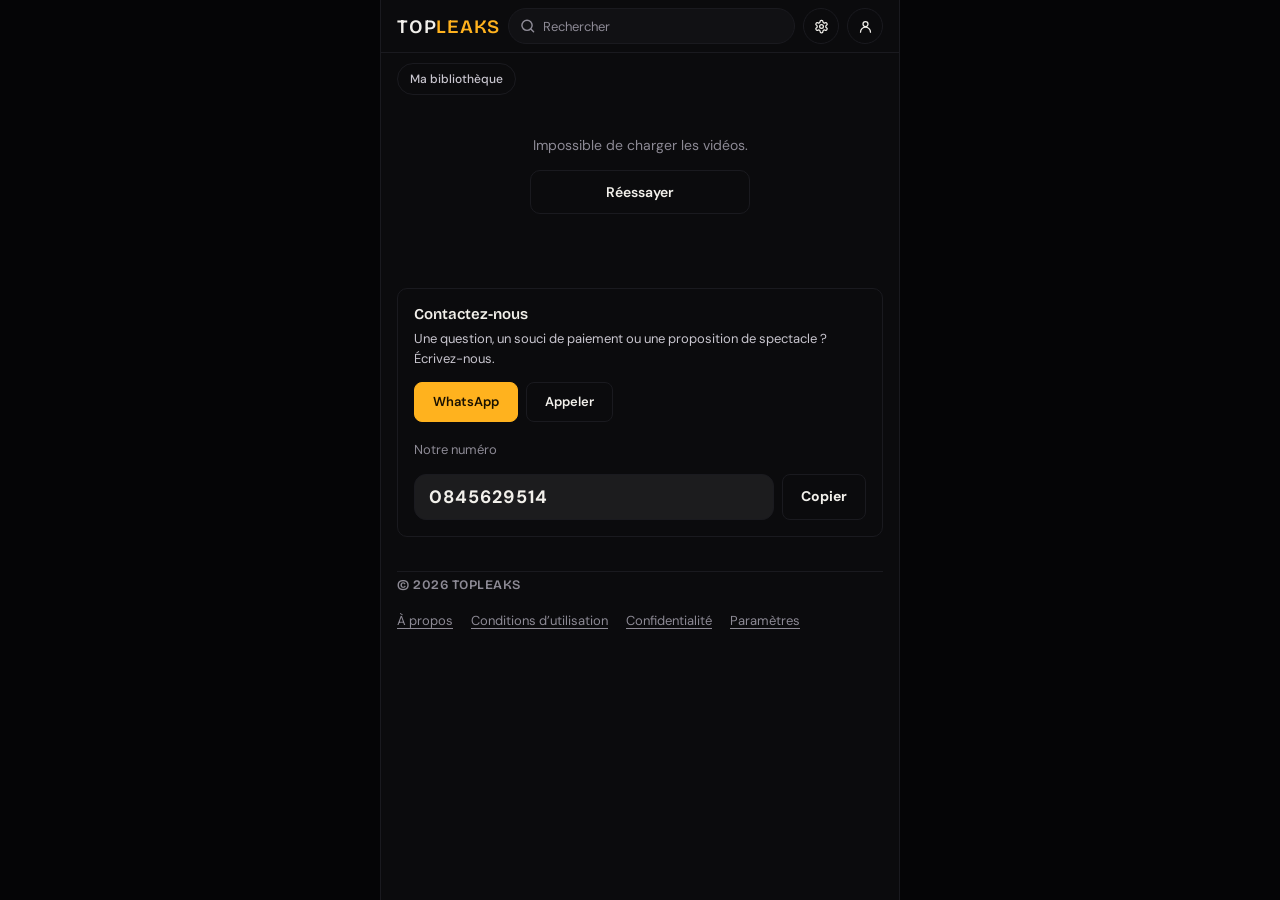
<file: index_5.html>
<!doctype html>
<html lang="fr">
<head>
<meta charset="utf-8">
<meta name="viewport" content="width=device-width,initial-scale=1,viewport-fit=cover">
<meta name="theme-color" content="#0b0b0d">
<script>(function(){try{if(localStorage.getItem("tl_theme")==="light"){document.documentElement.setAttribute("data-theme","light");var m=document.querySelector("meta[name=theme-color]");if(m)m.setAttribute("content","#faf8f4")}}catch(e){}})()</script>
<style>html{background:#0b0b0d}html[data-theme=light]{background:#faf8f4}body{margin:0;padding:0}img{max-width:100%}[hidden]:not([hidden=until-found i]){display:none!important}</style>
<title>TOPLEAKS</title>
<meta name="application-name" content="TOPLEAKS">
<meta name="apple-mobile-web-app-title" content="TOPLEAKS">
<meta property="og:site_name" content="TOPLEAKS">
<meta property="og:title" content="TOPLEAKS">
<!-- PWA : manifest, icônes, mode application -->
<link rel="manifest" href="manifest.json">
<link rel="apple-touch-icon" href="icon-192.png">
<meta name="mobile-web-app-capable" content="yes">
<meta name="apple-mobile-web-app-capable" content="yes">
<meta name="apple-mobile-web-app-status-bar-style" content="black-translucent">
<!-- PWA : service worker (cache et hors-ligne minimal) -->
<script>
if('serviceWorker' in navigator){
  window.addEventListener('load',function(){
    navigator.serviceWorker.register('./sw.js').catch(function(e){console.warn('Service worker non enregistré :',e)});
  });
}
</script>
<style>
/* ===== Bannière de téléchargement APK (glisse du haut) ===== */
.apkb{position:fixed;top:0;left:0;right:0;z-index:60;display:flex;justify-content:center;padding:calc(8px + env(safe-area-inset-top,0px)) 10px 0;pointer-events:none;visibility:hidden;opacity:0;-webkit-transform:translateY(-130%);transform:translateY(-130%);transition:transform .55s cubic-bezier(.2,.8,.2,1),opacity .4s ease,visibility 0s linear .55s}
.apkb.show{visibility:visible;opacity:1;-webkit-transform:none;transform:none;transition:transform .55s cubic-bezier(.2,.8,.2,1),opacity .4s ease,visibility 0s}
.apkb-in{pointer-events:auto;width:100%;max-width:500px;display:flex;align-items:center;gap:10px;padding:10px 8px 10px 12px;border-radius:16px;background:rgba(14,14,19,.96);border:1px solid rgba(255,255,255,.12);box-shadow:0 14px 40px rgba(0,0,0,.55);color:#f2f0eb}
.apkb-ic{flex:none;width:38px;height:38px;border-radius:50%;background:#ffb21e;color:#1a1100;display:grid;place-items:center}
.apkb-ic svg{width:20px;height:20px;fill:none;stroke:currentColor;stroke-width:2.2;stroke-linecap:round;stroke-linejoin:round}
.apkb-tx{flex:1;min-width:0;display:flex;flex-direction:column;gap:1px}
.apkb-tx b{font:600 14px/1.25 var(--display);white-space:nowrap;overflow:hidden;text-overflow:ellipsis}
.apkb-how{align-self:flex-start;padding:0;border:0;background:none;color:#a09da8;font-size:12px;text-decoration:underline;text-underline-offset:2px}
.apkb-dl{flex:none;display:inline-flex;align-items:center;justify-content:center;min-height:38px;padding:0 14px;border-radius:10px;background:#ffb21e;color:#1a1100;font-weight:700;font-size:13px;text-decoration:none}
.apkb-x{flex:none;width:34px;height:34px;border:0;border-radius:50%;background:transparent;color:#a09da8;display:grid;place-items:center;padding:0}
.apkb-x .ic{width:16px;height:16px}
.apkb-dl:focus-visible,.apkb-x:focus-visible,.apkb-how:focus-visible{outline:2px solid #f2f0eb;outline-offset:2px}
.apk-steps{list-style:none;counter-reset:apk;margin:14px 0 6px;padding:0;display:grid;gap:14px}
.apk-steps li{counter-increment:apk;display:grid;grid-template-columns:28px 1fr;gap:10px;align-items:start}
.apk-steps li::before{content:counter(apk);width:28px;height:28px;border-radius:50%;border:1px solid var(--accent);color:var(--accent);display:grid;place-items:center;font-weight:700;font-size:13px}
.apk-steps b{display:block;font-size:14px;margin-bottom:2px}
.apk-steps span{display:block;color:var(--soft);font-size:13px;line-height:1.45}
.apk-dl{margin-top:14px;text-decoration:none}
.foot-brand{margin:0;font:600 13px/1.2 var(--display);letter-spacing:.04em;color:var(--muted)}
@media (prefers-reduced-motion:reduce){.apkb,.apkb.show{transition:opacity .2s ease,visibility 0s}}
</style>
<link rel="icon" type="image/svg+xml" href="data:image/svg+xml,%3Csvg xmlns='http://www.w3.org/2000/svg' viewBox='0 0 64 64'%3E%3Crect width='64' height='64' rx='14' fill='%230b0b0d'/%3E%3Ccircle cx='32' cy='32' r='22' fill='%23ffb21e'/%3E%3Cpath d='M26 21l18 11-18 11z' fill='%231a1100'/%3E%3C/svg%3E">
<!-- Pour utiliser votre propre logo : remplacez la ligne ci-dessus par <link rel="icon" href="logo.png"> et ajoutez <link rel="apple-touch-icon" href="logo.png"> (fichier à la racine du dépôt) -->
<link rel="preconnect" href="https://fonts.googleapis.com">
<link rel="preconnect" href="https://fonts.gstatic.com" crossorigin>
<link rel="stylesheet" href="https://fonts.googleapis.com/css2?family=Bricolage+Grotesque:opsz,wght@12..96,600;12..96,800&family=DM+Sans:wght@400;500;700&family=Fraunces:opsz,wght@9..144,500;9..144,600&display=swap">
<style>
/* Mise en page : une colonne mobile, trois écrans (accueil, détail, paiement), ambiance salle de cinéma, sombre uniquement */
:root{
  --bg:#0b0b0d; --outer:#050506; --surface:#151518; --raise:#1e1e23; --line:#2a2a31;
  --fg:#f2f0eb; --soft:#d4d1d9; --muted:#a09da8;
  --accent:#ffb21e; --accent-ink:#1a1100; --ok:#3ddc97; --bad:#ff7a6e;
  --display:'Bricolage Grotesque','Arial Black',system-ui,sans-serif;
  --body:'DM Sans',system-ui,-apple-system,'Segoe UI',sans-serif;
  color-scheme:dark;
}
*{box-sizing:border-box}
body{background:var(--bg);color:var(--fg);font:400 15px/1.5 var(--body);-webkit-text-size-adjust:100%}
@media (min-width:560px){body{background:var(--outer)}}
body::before{content:"";position:fixed;inset:0 0 auto;height:env(safe-area-inset-top,0px);background:var(--bg);z-index:30}
button,input{font:inherit;color:inherit}
button{cursor:pointer}
h1,h2,h3,p{margin:0}
:focus-visible{outline:2px solid var(--fg);outline-offset:2px}

.app{
  --gl:max(16px,env(safe-area-inset-left,0px));
  --gr:max(16px,env(safe-area-inset-right,0px));
  max-width:520px;margin:0 auto;background:var(--bg);
  padding-left:var(--gl);padding-right:var(--gr);
}
@media (min-width:560px){.app{border-inline:1px solid var(--line)}}

.ic{width:1.25em;height:1.25em;flex:none;fill:none;stroke:currentColor;stroke-width:2;stroke-linecap:round;stroke-linejoin:round}
.ic.f{fill:currentColor;stroke:none}

.btn{display:flex;align-items:center;justify-content:center;gap:8px;width:100%;min-height:50px;padding:0 18px;border:0;border-radius:12px;font-weight:700;font-size:16px;text-align:center}
.btn-primary{background:var(--accent);color:var(--accent-ink)}
.btn-ghost{background:transparent;border:1px solid var(--line);color:var(--fg)}
.btn:active{transform:scale(.985)}
.btn[disabled]{opacity:.5;cursor:default}

/* En-tête */
.bar{
  position:sticky;top:env(safe-area-inset-top,0px);z-index:20;
  margin-inline:calc(-1*var(--gl)) calc(-1*var(--gr));
  padding:10px var(--gr) 10px var(--gl);
  display:flex;align-items:center;gap:12px;background:var(--bg);
}
.logo{font:800 21px/1 var(--display);letter-spacing:.02em}
.logo span{color:var(--accent)}
.logo-mark{width:30px;height:30px;border-radius:50%;background:var(--accent);color:var(--accent-ink);display:grid;place-items:center}
.logo-mark .ic{width:20px;height:20px}
.search{position:relative;flex:1;min-width:0}
.search input{width:100%;height:40px;border-radius:999px;border:1px solid var(--line);background:var(--surface);padding:0 38px 0 40px;font-size:14px}
.search input::placeholder{color:var(--muted)}
.search input:focus-visible{outline-offset:0}
.search .lead{position:absolute;left:13px;top:50%;translate:0 -50%;color:var(--muted);pointer-events:none}
.search .clear{position:absolute;right:4px;top:50%;translate:0 -50%;width:32px;height:32px;border:0;background:none;border-radius:50%;color:var(--muted);display:grid;place-items:center}

/* Bannière */
.hero{margin-top:6px}
.slides{display:flex;overflow-x:auto;scroll-snap-type:x mandatory;scrollbar-width:none;border-radius:16px}
.slides::-webkit-scrollbar{display:none}
.slide{position:relative;flex:0 0 100%;scroll-snap-align:start;aspect-ratio:4/5;background:var(--g);overflow:hidden;min-width:0}
.glyph{position:absolute;font:800 170px/1 var(--display);color:rgba(255,255,255,.14);right:6%;top:2%;user-select:none}
.slide::before,.thumb::before{content:"";position:absolute;inset:0;background:radial-gradient(70% 55% at 50% 0%,rgba(255,255,255,.26),transparent 70%)}
.scrim{position:absolute;inset:auto 0 0;height:70%;background:linear-gradient(to top,rgba(11,11,13,.96) 12%,rgba(11,11,13,0))}
.slide-body{position:absolute;inset:auto 0 0;padding:18px;display:flex;flex-direction:column;gap:10px}
.tags{display:flex;gap:6px;flex-wrap:wrap}
.tag{padding:3px 9px;border-radius:999px;background:rgba(255,255,255,.14);font-size:12px;font-weight:700;letter-spacing:.04em}
.tag-vip{background:var(--accent);color:var(--accent-ink)}
.slide-title{font:800 30px/1.05 var(--display);text-wrap:balance}
.slide-meta{color:var(--soft);font-size:14px}
.dots{display:flex;justify-content:center;gap:6px;margin-top:12px}
.dots i{width:6px;height:6px;border-radius:50%;background:var(--line);transition:width .2s,background .2s}
.dots i.on{width:20px;border-radius:3px;background:var(--accent)}

/* Rangées */
.row{margin-top:26px}
.row h2{font:800 19px/1.2 var(--display);margin-bottom:12px}
.rail{display:flex;gap:12px;overflow-x:auto;scroll-snap-type:x proximity;scrollbar-width:none;margin-inline:calc(-1*var(--gl)) calc(-1*var(--gr));padding:0 var(--gr) 4px var(--gl);scroll-padding-left:var(--gl)}
.rail::-webkit-scrollbar{display:none}
.rail .card{flex:0 0 168px;scroll-snap-align:start}
.grid{display:grid;grid-template-columns:repeat(2,minmax(0,1fr));gap:18px 12px}
.card{display:flex;flex-direction:column;gap:6px;min-width:0;text-align:left;background:none;border:0;padding:0}
.thumb{position:relative;aspect-ratio:16/10;border-radius:10px;background:var(--g);overflow:hidden}
.thumb .glyph{font-size:84px;right:4%;top:-2%}
.dur{position:absolute;right:6px;bottom:6px;padding:1px 6px;border-radius:4px;background:rgba(0,0,0,.75);font-size:11px;font-weight:700;font-variant-numeric:tabular-nums}
.vip{position:absolute;left:6px;top:6px;display:flex;align-items:center;gap:3px;padding:2px 6px;border-radius:4px;background:var(--accent);color:var(--accent-ink);font-size:10px;font-weight:800;letter-spacing:.06em}
.vip .ic{width:11px;height:11px;stroke-width:2.6}
.c-title{font-weight:700;font-size:14px;line-height:1.3;display:-webkit-box;-webkit-line-clamp:2;-webkit-box-orient:vertical;overflow:hidden}
.c-meta{font-size:12px;color:var(--muted)}
.res-count{margin:14px 0 14px;color:var(--muted);font-size:14px}
.empty{padding:40px 0;text-align:center;color:var(--muted)}
.foot{margin:34px 0 28px;padding-top:16px;border-top:1px solid var(--line);font-size:12px;color:var(--muted)}

/* Détail et lecteur */
.player{position:relative;margin-inline:calc(-1*var(--gl)) calc(-1*var(--gr));aspect-ratio:16/9;background:var(--g);overflow:hidden}
.player::before{content:"";position:absolute;inset:0;background:radial-gradient(70% 70% at 50% 0%,rgba(255,255,255,.22),transparent 70%)}
.player .glyph{font-size:200px;right:5%;top:-8%}
.p-back{position:absolute;top:12px;left:var(--gl);width:40px;height:40px;border-radius:50%;border:0;background:rgba(0,0,0,.55);display:grid;place-items:center;z-index:2}
.p-chip{position:absolute;top:18px;right:var(--gr);display:flex;align-items:center;gap:5px;padding:4px 10px;border-radius:999px;background:rgba(0,0,0,.6);font-size:12px;font-weight:700;z-index:2}
.p-chip .ic{width:13px;height:13px}
.p-play{position:absolute;left:50%;top:50%;translate:-50% -60%;width:64px;height:64px;border-radius:50%;border:2px solid rgba(255,255,255,.7);background:rgba(0,0,0,.45);display:grid;place-items:center;z-index:2}
.p-play .ic{width:28px;height:28px}
.p-play.on{opacity:.55}
.p-ctl{position:absolute;inset:auto 0 0;padding:26px var(--gr) 8px var(--gl);background:linear-gradient(to top,rgba(0,0,0,.7),transparent);z-index:2}
.p-time{display:flex;justify-content:space-between;font-size:12px;font-variant-numeric:tabular-nums;color:var(--soft)}
.gate{position:absolute;inset:0;z-index:3;background:rgba(11,11,13,.86);display:flex;flex-direction:column;align-items:center;justify-content:center;gap:12px;padding:16px;text-align:center}
.gate p{font-weight:700;text-wrap:balance}
.gate .btn{width:auto;min-height:44px}
input[type=range]{-webkit-appearance:none;appearance:none;display:block;width:100%;height:22px;margin:0;background:transparent;cursor:pointer}
input[type=range]::-webkit-slider-runnable-track{height:4px;border-radius:2px;background:linear-gradient(to right,var(--accent) var(--p,0%),rgba(255,255,255,.3) var(--p,0%))}
input[type=range]::-webkit-slider-thumb{-webkit-appearance:none;width:14px;height:14px;margin-top:-5px;border-radius:50%;background:var(--accent);border:0}
input[type=range]::-moz-range-track{height:4px;border-radius:2px;background:rgba(255,255,255,.3)}
input[type=range]::-moz-range-progress{height:4px;border-radius:2px;background:var(--accent)}
input[type=range]::-moz-range-thumb{width:14px;height:14px;border-radius:50%;background:var(--accent);border:0}

.meta{padding-top:18px;display:flex;flex-direction:column;gap:14px}
.d-title{font:800 28px/1.08 var(--display);text-wrap:balance}
.rating{display:flex;align-items:center;gap:10px;flex-wrap:wrap}
.stars{position:relative;display:inline-block;font-size:19px;line-height:1;letter-spacing:2px}
.stars-base{color:#3a3a42}
.stars-fill{position:absolute;left:0;top:0;overflow:hidden;white-space:nowrap;color:var(--accent)}
.score{padding:3px 9px;border-radius:6px;background:var(--raise);border:1px solid var(--line);font-weight:800;font-variant-numeric:tabular-nums}
.score small{font-weight:500;color:var(--muted)}
.chips{display:flex;gap:6px;flex-wrap:wrap}
.chip{padding:3px 10px;border-radius:6px;border:1px solid var(--line);color:var(--soft);font-size:13px}
.chip.vipc{background:var(--accent);border-color:var(--accent);color:var(--accent-ink);font-weight:800}
.cta{display:flex;flex-direction:column;align-items:center;gap:8px;padding:6px 0}
.cta .btn{min-height:56px;font-size:17px}
.cta small{color:var(--muted);font-size:13px}
.ok-note{display:flex;align-items:center;gap:6px;color:var(--ok);font-weight:700;font-size:14px}
.desc{color:var(--soft);max-width:65ch}
.artist{display:flex;gap:14px;padding:16px;border-radius:14px;background:var(--surface);border:1px solid var(--line)}
.avatar{flex:none;width:54px;height:54px;border-radius:50%;background:var(--g);display:grid;place-items:center;font:800 18px var(--display)}
.artist h3{font:800 17px/1.2 var(--display)}
.artist .role{color:var(--accent);font-size:13px;font-weight:700;margin-bottom:4px}
.artist .bio{color:var(--soft);font-size:14px}
.artist .count{margin-top:6px;color:var(--muted);font-size:13px}
.actions{position:sticky;bottom:0;margin:22px calc(-1*var(--gr)) 0 calc(-1*var(--gl));padding:12px var(--gr) 14px var(--gl);display:flex;gap:10px;background:var(--bg);border-top:1px solid var(--line)}
.actions .btn{min-height:46px;font-size:15px}
.fav[aria-pressed=true]{border-color:var(--accent);color:var(--accent)}
.fav[aria-pressed=true] .ic{fill:var(--accent)}

/* Paiement */
.pbar{position:sticky;top:env(safe-area-inset-top,0px);z-index:20;margin-inline:calc(-1*var(--gl)) calc(-1*var(--gr));padding:10px var(--gr) 10px var(--gl);display:grid;grid-template-columns:44px 1fr auto;align-items:center;gap:8px;background:var(--bg)}
.pbar .x{width:44px;height:44px;border-radius:50%;border:0;background:var(--surface);display:grid;place-items:center}
.pbar h2{font:800 18px var(--display);text-align:center}
.secure{display:flex;align-items:center;gap:5px;color:var(--ok);font-size:12px;font-weight:700}
.secure .ic{width:15px;height:15px}
.sum{margin-top:8px;padding:14px;border-radius:14px;background:var(--surface);border:1px solid var(--line)}
.sum-top{display:flex;gap:12px;align-items:center}
.sum-top .thumb{flex:0 0 104px}
.sum-top b{display:block;font-size:15px;line-height:1.3}
.sum-top span{color:var(--muted);font-size:13px}
.sum-row{display:flex;justify-content:space-between;align-items:baseline;gap:12px;margin-top:12px;padding-top:12px;border-top:1px solid var(--line);color:var(--soft);font-size:14px}
.sum-row.total{font-weight:700;color:var(--fg)}
.amount{font:800 30px/1 var(--display);color:var(--accent);font-variant-numeric:tabular-nums}
.label{display:block;margin:24px 0 10px;font-weight:700;font-size:14px;letter-spacing:.02em}
.ops{display:grid;grid-template-columns:repeat(3,minmax(0,1fr));gap:8px;border:0;padding:0;margin:0}
.op{position:relative;display:block}
.op input{position:absolute;opacity:0;inset:0;margin:0;cursor:pointer}
.op span{position:relative;display:flex;flex-direction:column;align-items:center;justify-content:center;gap:4px;min-height:84px;padding:8px 4px;border-radius:12px;background:var(--c);color:var(--t);font-weight:800;font-size:14px;text-align:center;line-height:1.15}
.op .oplogo{max-width:84%;max-height:40px;object-fit:contain}
.op small{font-size:11px;font-weight:700;opacity:.85}
.op input:checked + span{box-shadow:0 0 0 3px var(--bg),0 0 0 5px var(--fg)}
.op input:checked + span::after{content:"✓";position:absolute;top:6px;right:6px;width:18px;height:18px;border-radius:50%;background:#fff;color:#111;font-size:12px;font-weight:800;display:grid;place-items:center}
.op input:focus-visible + span{outline:2px solid var(--fg);outline-offset:2px}
.field{width:100%;height:54px;padding:0 16px;border-radius:12px;border:1.5px solid var(--line);background:var(--surface);font-size:20px;letter-spacing:.08em;font-variant-numeric:tabular-nums}
.field::placeholder{color:#5f5d66}
.field.bad{border-color:var(--bad)}
.hint{margin-top:8px;color:var(--muted);font-size:13px}
.err{margin-top:8px;color:var(--bad);font-size:14px;font-weight:500;min-height:1.4em}
.stack{display:flex;flex-direction:column;gap:10px;margin-top:18px}
.proto{margin:20px 0 28px;text-align:center;color:var(--muted);font-size:12px}
.state{display:flex;flex-direction:column;align-items:center;text-align:center;gap:12px;padding:44px 0 10px}
.state h3{font:800 24px/1.15 var(--display);text-wrap:balance}
.state p{color:var(--soft);max-width:34ch}
.spin{width:46px;height:46px;border-radius:50%;border:4px solid var(--line);border-top-color:var(--accent);animation:turn .9s linear infinite}
.tick{width:64px;height:64px;border-radius:50%;background:var(--ok);color:#06241a;display:grid;place-items:center}
.tick .ic{width:34px;height:34px;stroke-width:3}
.ref{font-variant-numeric:tabular-nums;color:var(--muted);font-size:13px}
@keyframes turn{to{rotate:360deg}}

.toast{position:fixed;left:50%;bottom:calc(24px + env(safe-area-inset-bottom,0px));translate:-50% 20px;max-width:calc(100% - 32px);padding:11px 18px;border-radius:999px;background:var(--fg);color:#111;font-weight:700;font-size:14px;opacity:0;pointer-events:none;transition:opacity .2s,translate .2s;z-index:40}
.toast.show{opacity:1;translate:-50% 0}

/* Glassmorphism : panneaux translucides, flou d'arrière-plan, bords lumineux, lueurs colorées derrière le contenu */
:root{--glass:rgba(255,255,255,.07);--glass-line:rgba(255,255,255,.15);--glass-hi:inset 0 1px 0 rgba(255,255,255,.22);--blur:blur(16px) saturate(150%)}
.app{background-image:radial-gradient(420px 380px at 92% 3%,rgba(255,178,30,.24),transparent 70%),radial-gradient(460px 420px at -5% 18%,rgba(124,77,255,.28),transparent 70%),radial-gradient(480px 440px at 100% 46%,rgba(255,84,112,.18),transparent 70%),radial-gradient(520px 460px at 0% 76%,rgba(40,170,255,.18),transparent 70%);background-repeat:no-repeat}
.bar,.card,.slide-body,.p-back,.p-chip,.p-play,.gate,.score,.chip,.artist,.actions,.pbar,.toast,#payform,#paywait,#payok{-webkit-backdrop-filter:var(--blur);backdrop-filter:var(--blur)}
.bar,.pbar{background:rgba(11,11,13,.5);border-bottom:1px solid var(--glass-line)}
.search input{background:rgba(255,255,255,.08);border-color:var(--glass-line)}
.scrim{height:55%}
.slide-body{inset:auto 12px 12px;padding:16px;border-radius:18px;background:rgba(18,18,24,.42);border:1px solid rgba(255,255,255,.2);box-shadow:var(--glass-hi),0 14px 40px rgba(0,0,0,.45)}
.tag{background:rgba(255,255,255,.16);border:1px solid rgba(255,255,255,.18)}
.tag-vip{background:var(--accent);border-color:var(--accent);color:var(--accent-ink)}
.card{padding:6px 6px 10px;border-radius:16px;background:var(--glass);border:1px solid var(--glass-line);box-shadow:var(--glass-hi)}
.card .c-title,.card .c-meta{padding-inline:4px}
.thumb{border-radius:11px}
.rail .card{flex-basis:184px}
.rail{padding-top:2px}
.p-back,.p-chip,.p-play{border:1px solid rgba(255,255,255,.28);background:rgba(20,20,26,.35);box-shadow:var(--glass-hi)}
.gate{background:rgba(11,11,13,.45)}
.score,.chip{background:var(--glass);border:1px solid var(--glass-line)}
.chip.vipc{background:var(--accent);border-color:var(--accent)}
.artist{background:var(--glass);border:1px solid var(--glass-line);box-shadow:var(--glass-hi),0 10px 30px rgba(0,0,0,.25)}
.actions{background:rgba(11,11,13,.5);border-top:1px solid var(--glass-line)}
.btn-ghost{background:rgba(255,255,255,.06);border-color:var(--glass-line)}
.pbar .x{background:rgba(255,255,255,.08);border:1px solid var(--glass-line)}
#payform,#paywait,#payok{margin-top:10px;padding:18px;border-radius:24px;background:rgba(255,255,255,.06);border:1px solid rgba(255,255,255,.18);box-shadow:var(--glass-hi),0 24px 60px rgba(0,0,0,.5)}
#paywait,#payok{padding:36px 18px 24px}
.sum{background:rgba(255,255,255,.06);border-color:var(--glass-line);box-shadow:var(--glass-hi)}
.field{background:rgba(255,255,255,.07);border-color:var(--glass-line)}
.field.bad{border-color:var(--bad)}
.op span{box-shadow:inset 0 1px 0 rgba(255,255,255,.35),0 6px 18px rgba(0,0,0,.35)}
.toast{background:rgba(32,32,40,.7);color:var(--fg);border:1px solid var(--glass-line)}
@supports not ((backdrop-filter:blur(1px)) or (-webkit-backdrop-filter:blur(1px))){
  .bar,.pbar,.actions{background:rgba(11,11,13,.94)}
  .slide-body{background:rgba(18,18,24,.88)}
  #payform,#paywait,#payok{background:#17171c}
  .card{background:var(--surface)}
  .toast{background:#26262e}
  .gate{background:rgba(11,11,13,.9)}
}

#vid{position:absolute;inset:0;width:100%;height:100%;z-index:1;background:#000;object-fit:contain}
/* Temps du lecteur (fichier player-time_Version2.css) */
.p-time{display:flex;justify-content:space-between;align-items:center;font-variant-numeric:tabular-nums}
.p-time span{min-width:48px;padding:4px 9px;border:1px solid rgba(255,255,255,.16);border-radius:999px;background:rgba(15,15,20,.72);color:#f2f0eb;text-align:center;font-size:12px;font-weight:700;-webkit-backdrop-filter:blur(10px);backdrop-filter:blur(10px)}
#seek{accent-color:#ffb21e}
/* Couverture figée et contact */
.thumb::before,.slide::before,.scrim{z-index:1}
.slide-body,.thumb .vip,.thumb .dur{z-index:2}
.contact{margin-top:34px;padding:18px;border-radius:18px;background:var(--glass);border:1px solid var(--glass-line);box-shadow:var(--glass-hi);-webkit-backdrop-filter:var(--blur);backdrop-filter:var(--blur)}
.contact h2{font:800 19px/1.2 var(--display);margin-bottom:6px}
.contact p{color:var(--soft);font-size:14px}
.contact-links{display:flex;flex-wrap:wrap;gap:8px;margin-top:14px}
.clink{display:inline-flex;align-items:center;justify-content:center;min-height:46px;padding:0 18px;border-radius:12px;border:1px solid var(--glass-line);background:rgba(255,255,255,.06);color:var(--fg);font-weight:700;text-decoration:none}
.clink.main{background:var(--accent);border-color:var(--accent);color:var(--accent-ink)}
.clines{flex-basis:100%;margin-top:4px;color:var(--muted)!important;font-size:13px!important;user-select:text}
.cnumrow{display:flex;gap:8px;width:100%;margin-top:6px}
.cnum{flex:1;min-width:0;height:46px;padding:0 14px;border-radius:12px;border:1px solid var(--glass-line);background:rgba(255,255,255,.07);color:var(--fg);font:700 18px var(--body);letter-spacing:.06em;font-variant-numeric:tabular-nums}
.clabel{flex-basis:100%;margin-top:10px;color:var(--muted);font-size:13px}
button.clink{cursor:pointer;font:inherit;font-weight:700}
.proto a{color:var(--accent);font-weight:700}
html{height:100%}
body{min-height:100%;display:flex;flex-direction:column}
.app{flex:1;width:100%}
@media (prefers-reduced-motion:reduce){
  .spin{animation:none}
  .slides{scroll-behavior:auto}
  *{transition:none!important}
}

/* ===== V3 : esthétique, fluidité, nouvelles fonctions ===== */
.bar{gap:10px}
.logo span{text-shadow:0 0 18px rgba(255,178,30,.5)}
.lang{flex:none;min-width:46px;height:40px;padding:0 10px;border-radius:999px;border:1px solid var(--glass-line);background:rgba(255,255,255,.08);font-weight:800;font-size:13px;letter-spacing:.05em}
.btn-primary{box-shadow:0 8px 24px rgba(255,178,30,.28)}
.btn-primary:active{box-shadow:0 3px 10px rgba(255,178,30,.25)}
.view-in{animation:viewIn .28s ease both}
@keyframes viewIn{from{opacity:0;transform:translateY(10px)}to{opacity:1;transform:none}}
.card{transition:transform .18s ease,border-color .18s ease}
.card:active{transform:scale(.97)}
@media (hover:hover){.card:hover{transform:translateY(-3px);border-color:rgba(255,255,255,.3)}}
.new{position:absolute;right:6px;top:6px;padding:2px 7px;border-radius:4px;background:var(--ok);color:#06241a;font-size:10px;font-weight:800;letter-spacing:.06em;z-index:2}
.row h2 small{color:var(--muted);font:500 13px var(--body);margin-left:8px}
/* chargement */
.sk{border-radius:12px;background:linear-gradient(100deg,rgba(255,255,255,.05) 30%,rgba(255,255,255,.13) 50%,rgba(255,255,255,.05) 70%);background-size:200% 100%;animation:shim 1.3s linear infinite}
@keyframes shim{from{background-position:200% 0}to{background-position:-200% 0}}
.slide-sk{flex:0 0 100%;aspect-ratio:4/5;border-radius:16px}
.thumb-sk{aspect-ratio:16/10;border-radius:11px}
.sk.line{height:12px;border-radius:6px;margin:6px 4px 0}
.sk.line.short{width:55%}
.empty .btn{max-width:220px;margin:14px auto 0}
/* offres */
/* pied de page */
.flinks{display:flex;flex-wrap:wrap;gap:2px 18px;margin-top:22px}
.flink{background:none;border:0;padding:8px 0;color:var(--soft);font-size:14px;text-decoration:underline;text-underline-offset:3px}
.prefs{display:flex;flex-wrap:wrap;gap:12px;align-items:center;justify-content:space-between;margin-top:14px}
.sw{display:flex;align-items:center;gap:10px;font-size:14px;color:var(--soft);cursor:pointer}
.sw input{position:absolute;opacity:0;width:1px;height:1px}
.sw-ui{position:relative;width:44px;height:26px;border-radius:999px;background:var(--line);transition:background .2s}
.sw-ui::after{content:"";position:absolute;left:3px;top:3px;width:20px;height:20px;border-radius:50%;background:#fff;transition:transform .2s}
.sw input:checked + .sw-ui{background:var(--accent)}
.sw input:checked + .sw-ui::after{transform:translateX(18px)}
.sw input:focus-visible + .sw-ui{outline:2px solid var(--fg);outline-offset:2px}
.lchips{display:flex;gap:6px}
.lchip{min-width:44px;height:36px;padding:0 12px;border-radius:999px;border:1px solid var(--glass-line);background:rgba(255,255,255,.06);font-weight:800;font-size:13px}
.lchip[aria-pressed=true]{background:var(--accent);border-color:var(--accent);color:var(--accent-ink)}
/* documents */
.doc{padding:8px 0 40px}
.doc h3{font:800 17px/1.25 var(--display);margin:22px 0 6px}
.doc p,.doc li{color:var(--soft);font-size:15px;max-width:65ch}
.doc ul{padding-left:20px;margin:6px 0}
.doc .draft{color:var(--muted);font-size:13px;margin-bottom:6px}
/* lecteur : chargement + filigrane */
.buffer{position:absolute;left:50%;top:50%;translate:-50% -50%;width:64px;height:64px;display:grid;place-items:center;z-index:2;pointer-events:none}
.buffer[hidden]{display:none}
.buffer-ring{position:absolute;inset:0;border-radius:50%;border:4px solid rgba(255,255,255,.25);border-top-color:var(--accent);animation:turn .9s linear infinite}
.buffer-pct{font:700 14px/1 var(--body);color:#fff;text-shadow:0 1px 3px rgba(0,0,0,.75);font-variant-numeric:tabular-nums}
.wm{position:absolute;z-index:2;pointer-events:none;color:rgba(255,255,255,.3);font:700 11px var(--body);letter-spacing:.08em;text-shadow:0 1px 2px rgba(0,0,0,.5);transition:left 1.2s ease,top 1.2s ease}
/* paiement : code promo */
.promo{height:46px;font-size:16px;text-transform:uppercase;letter-spacing:.06em}
.hint.ok{color:var(--ok)}
.hint.bad{color:var(--bad)}
.offer-thumb{background:var(--g)}
.aform{display:flex;flex-direction:column}
.aemail{height:48px;font-size:16px;letter-spacing:0}
.afile{height:auto;padding:12px 14px}
.ah{font:800 18px/1.2 var(--display);margin:26px 0 4px}
.arow{display:flex;gap:12px;align-items:center;justify-content:space-between;padding:12px 0;border-bottom:1px solid var(--line)}
.arow b{display:block;font-size:15px;line-height:1.3}
.arow span{color:var(--muted);font-size:13px;font-variant-numeric:tabular-nums}
.arow .btn{width:auto;min-height:40px;padding:0 14px;font-size:14px;flex:none}
.arow.off b{color:var(--muted)}
.acct{display:grid;place-items:center;padding:0;width:40px;min-width:40px}
.acct.on{border-color:var(--accent);color:var(--accent)}
.social{display:flex;gap:8px}
.social .btn{min-height:44px;font-size:14px;gap:6px;padding:0 12px}
.social .btn b{font-variant-numeric:tabular-nums;color:var(--muted);font-weight:700}
.social .btn[aria-pressed=true]{border-color:var(--accent);color:var(--accent)}
.social .btn[aria-pressed=true] .ic{fill:var(--accent)}
.demo-banner{margin:0 0 12px;padding:10px 12px;border-radius:12px;background:rgba(255,178,30,.14);border:1px solid rgba(255,178,30,.5);color:var(--accent);font-weight:700;font-size:13px}
.modal{position:fixed;inset:0;z-index:50;display:flex;align-items:flex-end;justify-content:center;background:rgba(0,0,0,.62);-webkit-backdrop-filter:blur(6px);backdrop-filter:blur(6px)}
.sheet{position:relative;width:100%;max-width:440px;max-height:92vh;max-height:92dvh;overflow:auto;padding:20px max(16px,env(safe-area-inset-right,0px)) calc(20px + env(safe-area-inset-bottom,0px)) max(16px,env(safe-area-inset-left,0px));border-radius:24px 24px 0 0;background:#17171d;border:1px solid var(--glass-line);box-shadow:var(--glass-hi),0 -20px 60px rgba(0,0,0,.5)}
@media (min-width:560px){.modal{align-items:center;padding:20px}.sheet{border-radius:24px}}
.sheet h2{font:800 22px/1.2 var(--display);margin:0 0 6px;padding-right:48px}
.xclose{position:absolute;top:14px;right:14px;width:40px;height:40px;border-radius:50%;border:1px solid var(--glass-line);background:rgba(255,255,255,.08);display:grid;place-items:center}
.tabs{display:grid;grid-template-columns:1fr 1fr;gap:8px;margin:12px 0 0}
.tabs button{min-height:44px;border-radius:12px;border:1px solid var(--glass-line);background:rgba(255,255,255,.06);font-weight:700}
.tabs button[aria-pressed=true]{background:var(--accent);border-color:var(--accent);color:var(--accent-ink)}
.gmark{display:inline-grid;place-items:center;width:22px;height:22px;border-radius:50%;background:#fff;color:#4285f4;font-size:14px}
.area{height:auto;min-height:84px;padding:12px 14px;resize:vertical}
.clist{display:grid;gap:9px;margin:12px 0;max-height:40vh;overflow:auto;color:var(--soft)}
.cmt{padding:10px 12px;border-radius:12px;background:rgba(255,255,255,.06);overflow-wrap:anywhere}
.cmt small{display:block;color:var(--muted);margin-bottom:4px}
.sheet .hint.bad{color:var(--bad)}
@media (prefers-reduced-motion:reduce){
  .view-in,.sk,.buffer-ring{animation:none}
  .card,.offer{transition:none}
}
/* ===== V7 : style minimaliste (surcharge, aucune structure modifiée) ===== */
:root{--bg:#0b0b0d;--outer:#050506;--surface:#111114;--raise:#16161a;--line:#1a1a1f;--fg:#f2f0eb;--soft:#c9c6cf;--muted:#8d8a95;--glass:transparent;--glass-line:#1a1a1f;--glass-hi:none;--blur:none}
body{font:400 14px/1.5 var(--body)}
.app{background-image:none}
.bar,.card,.slide-body,.p-back,.p-chip,.p-play,.gate,.score,.chip,.artist,.actions,.pbar,.toast,.contact,.offer,#payform,#paywait,#payok,.modal{-webkit-backdrop-filter:none;backdrop-filter:none}
.glyph,.slide::before,.thumb::before,.player::before{display:none}
/* en-têtes */
.bar,.pbar{background:rgba(11,11,13,.94);border-bottom:1px solid var(--line);box-shadow:none}
.bar{padding-top:8px;padding-bottom:8px}
.logo{font:600 19px/1 var(--display);letter-spacing:.04em}
.logo span{text-shadow:none}
.lang,.lchip{background:transparent;border:1px solid var(--line);font-weight:600;font-size:12px;min-width:40px;height:36px}
.acct{width:36px;min-width:36px}
.search input{height:36px;background:var(--surface);border:1px solid var(--line);font-size:13px;padding:0 28px 0 34px}
.search .lead{left:11px}
.bar{gap:8px}
.lang{min-width:36px;padding:0 8px}
.pbar h2{font:600 16px var(--display)}
.pbar .x,.xclose{background:transparent;border:1px solid var(--line);box-shadow:none}
.secure{font-weight:500}
/* boutons et puces */
.btn{min-height:44px;border-radius:10px;font-size:14px;font-weight:600;gap:6px}
.btn-primary,.btn-primary:active{background:var(--accent);box-shadow:none}
.btn-ghost{background:transparent;border:1px solid var(--line)}
.cta .btn{min-height:46px;font-size:15px}
.tag,.chip{padding:2px 8px;border-radius:6px;background:transparent;border:1px solid #2a2a31;color:var(--soft);font-size:11px;font-weight:500;letter-spacing:.02em}
.tag-vip,.chip.vipc{background:transparent;border-color:var(--accent);color:var(--accent);font-weight:600}
.vip{background:rgba(0,0,0,.65);color:var(--accent);font-weight:600;font-size:10px;border-radius:4px}
.new{background:rgba(0,0,0,.65);color:var(--ok);font-weight:600;border-radius:4px}
.score{background:transparent;border:1px solid var(--line);font-weight:600;font-size:12px}
.stars{font-size:14px;letter-spacing:1px}
/* bannière */
.hero{margin-top:8px}
.slides{border-radius:12px}
.slide{aspect-ratio:16/11}
.scrim{height:75%;background:linear-gradient(to top,rgba(11,11,13,.95) 8%,rgba(11,11,13,0))}
.slide-body{inset:auto 0 0;padding:14px;gap:8px;background:none;border:0;box-shadow:none;border-radius:0}
.slide-title{font:600 22px/1.2 var(--display);text-wrap:balance}
.slide-meta{font-size:13px;color:var(--soft)}
.slide-body .btn{min-height:40px;width:auto;align-self:flex-start;padding:0 16px;font-size:13px}
.dots{margin-top:10px}.dots i.on{width:14px}
/* rangées et cartes */
.row{margin-top:22px}
.row h2{font:600 15px/1.2 var(--display);margin-bottom:10px;letter-spacing:.01em}
.row h2 small{font-weight:400}
.grid{gap:16px 10px}
.rail .card,.rail .card{flex-basis:160px}
.card,.card:hover,.card:active{background:none;border:0;box-shadow:none;padding:0;border-radius:0;gap:6px;transform:none}
.thumb{border-radius:8px}
.c-title{font-weight:500;font-size:13px;padding-inline:0}
.c-meta{font-size:12px;padding-inline:0}
.res-count{font-size:13px}
.foot{font-size:11px;border-top:1px solid var(--line)}
/* détail */
.p-back,.p-chip,.p-play{background:rgba(0,0,0,.5);border:0;box-shadow:none}
.p-play{border:1px solid rgba(255,255,255,.5)}
.p-chip{font-weight:500;font-size:11px}
.gate{background:rgba(0,0,0,.8)}
.gate p{font-weight:500;font-size:14px}
.p-time span{background:rgba(0,0,0,.55);border:0;font-weight:500;-webkit-backdrop-filter:none;backdrop-filter:none}
.meta{gap:12px;padding-top:16px}
.d-title{font:600 22px/1.25 var(--display)}
.desc{font-size:14px}
.ok-note{font-weight:600;font-size:13px}
.artist{background:none;border:1px solid var(--line);box-shadow:none;padding:14px;border-radius:10px}
.avatar{width:44px;height:44px;font:600 15px var(--display)}
.artist h3{font:600 15px/1.2 var(--display)}
.actions{background:var(--bg);border-top:1px solid var(--line)}
.actions .btn,.social .btn{min-height:42px;font-size:13px}
.social .btn b{font-weight:600}
/* offres, contact, pied */
.contact{background:none;border:1px solid var(--line);box-shadow:none;border-radius:10px;padding:16px}
.contact h2{font:600 15px/1.2 var(--display)}
.contact p{font-size:13px}
.clink{min-height:40px;border-radius:8px;background:transparent;border:1px solid var(--line);font-weight:600;font-size:13px}
.clink.main{background:var(--accent);color:var(--accent-ink);border-color:var(--accent)}
.flink{font-size:13px;color:var(--muted)}
.sw{font-size:13px}
.lchip[aria-pressed=true]{background:transparent;color:var(--accent);border-color:var(--accent)}
.doc h3{font:600 15px/1.25 var(--display)}
.doc p,.doc li{font-size:14px}
/* paiement et formulaires */
#payform,#paywait,#payok{background:none;border:0;box-shadow:none;padding:4px 0 0}
#paywait,#payok{padding:30px 0 10px}
.sum{background:var(--surface);border:1px solid var(--line);box-shadow:none;border-radius:10px}
.amount{font:600 24px/1 var(--display)}
.state h3{font:600 20px/1.2 var(--display)}
.label{font-weight:600;font-size:13px;margin:20px 0 8px}
.field{background:var(--surface);border:1px solid var(--line);border-radius:10px;font-size:16px;height:48px;letter-spacing:.02em}
#phone{font-size:18px;letter-spacing:.06em}
.area{height:auto}
.op span{box-shadow:none;border-radius:10px}
.demo-banner{background:transparent;border:1px solid var(--accent);font-weight:500;font-size:12px}
.toast{background:#17171b;border:1px solid var(--line);font-weight:500;font-size:13px}
.modal{background:rgba(0,0,0,.72)}
.sheet{background:#0f0f12;border:1px solid var(--line);box-shadow:none;border-radius:16px 16px 0 0}
@media (min-width:560px){.sheet{border-radius:16px}}
.sheet h2{font:600 18px/1.25 var(--display)}
.tabs button{background:transparent;border:1px solid var(--line);font-weight:600;font-size:13px;min-height:40px;border-radius:10px}
.tabs button[aria-pressed=true]{background:transparent;border-color:var(--accent);color:var(--accent)}
.cmt{background:var(--surface);border-radius:8px;font-size:13px}
.ah{font:600 16px/1.2 var(--display)}
.arow b{font-weight:600;font-size:14px}
.offer-thumb{background:var(--g)}
/* nouvelles fonctions */
.quick{margin-top:10px;display:flex;gap:8px;flex-wrap:wrap}
.filters{display:flex;gap:6px;flex-wrap:wrap;margin:-2px 0 14px}
.fchip{min-height:32px;padding:0 12px;border-radius:999px;border:1px solid var(--line);background:transparent;color:var(--soft);font-size:12px;font-weight:500}
.fchip[aria-pressed=true]{border-color:var(--accent);color:var(--accent)}
.fsel{height:32px;max-width:100%;padding:0 10px;border-radius:999px;border:1px solid var(--line);background:var(--surface);color:var(--soft);font-size:12px}
.cdel{margin-top:6px;padding:2px 0;border:0;background:none;color:var(--bad);font-size:12px;text-decoration:underline}
.abtns{display:flex;gap:6px;flex:none}
.abtns .btn{min-height:34px;padding:0 10px;font-size:12px}
.arow{flex-wrap:wrap}
.multi{display:grid;gap:10px;margin:12px 0}
.athumb{display:flex;align-items:center;gap:10px;margin:10px 0;font-size:12px;color:var(--muted)}
.athumb img{width:120px;aspect-ratio:16/9;object-fit:cover;border-radius:8px;background:var(--raise)}
.mhead{font-size:12px;color:var(--muted)}
.mrow{display:grid;grid-template-columns:1fr 100px;gap:6px 8px;padding:10px;border:1px solid var(--line);border-radius:10px}
.mrow .field{height:42px;font-size:14px}
.mrow small{grid-column:1/-1;color:var(--muted);font-size:11px;word-break:break-all}
.mrow .mst{grid-column:1/-1;font-size:12px;color:var(--muted)}
.mrow[data-state=ok] .mst{color:var(--ok)}
.mrow[data-state=err] .mst{color:var(--bad)}
.mrow[data-state=busy] .mst{color:var(--accent)}
/* Sélecteur de frame (admin) */
.fp{display:grid;gap:8px;margin:10px 0;min-width:0}
.fp-stage video{display:block;width:100%;max-height:260px;border-radius:10px;background:#050506;object-fit:contain}
.fp.compact .fp-stage video{max-height:170px}
.fp-bar{display:flex;align-items:center;gap:8px}
.fp-range{flex:1;min-width:0;accent-color:var(--accent)}
.fp-btn{min-width:36px;height:36px;padding:0 10px;border-radius:8px;border:1px solid var(--line);background:var(--raise);color:var(--fg);font-size:15px;font-weight:600;cursor:pointer}
.fp-btn:disabled{opacity:.5;cursor:default}
.fp-chips{display:flex;gap:6px;flex-wrap:wrap}
.fp-chip{height:30px;font-size:12px}
.fp-info{font-size:12px;color:var(--muted)}
.athumb .fp{flex:1}
.mcov{grid-column:1/-1;display:flex;align-items:center;gap:10px}
.mimg{width:96px;aspect-ratio:16/9;object-fit:cover;border-radius:6px;background:var(--raise)}
.mfp{grid-column:1/-1}
@supports not ((backdrop-filter:blur(1px)) or (-webkit-backdrop-filter:blur(1px))){.bar,.pbar,.actions{background:var(--bg)}}
/* ===== V8 : fenêtres de connexion et d'inscription (cartes centrées, verre dépoli) ===== */
.modal.center{align-items:center;padding:20px;background:rgba(0,0,0,.6);-webkit-backdrop-filter:blur(8px);backdrop-filter:blur(8px)}
.sheet.glass{max-width:400px;max-height:90vh;max-height:90dvh;border-radius:20px;background:rgba(22,22,27,.8);-webkit-backdrop-filter:blur(20px) saturate(140%);backdrop-filter:blur(20px) saturate(140%);border:1px solid rgba(255,255,255,.12);box-shadow:0 24px 80px rgba(0,0,0,.6);padding:22px 18px 20px;animation:pop .22s ease both}
@keyframes pop{from{opacity:0;transform:translateY(12px) scale(.97)}to{opacity:1;transform:none}}
.switch{margin-top:14px;text-align:center;color:var(--muted);font-size:13px}
.switch .flink{display:inline;padding:0;color:var(--accent);font-weight:600}
@media (prefers-reduced-motion:reduce){.sheet.glass{animation:none}}
@supports not ((backdrop-filter:blur(1px)) or (-webkit-backdrop-filter:blur(1px))){.sheet.glass{background:#17171c}}

/* ===== V9 : fenêtres connexion/inscription raffinées, pied de page global, grille 1 colonne ===== */
.logo{cursor:pointer;-webkit-tap-highlight-color:transparent;user-select:none}
.logo:focus-visible{outline:2px solid var(--accent);outline-offset:4px;border-radius:6px}
.grid{grid-template-columns:minmax(0,1fr);gap:22px}
.more{margin:22px 0 4px}
.sitefoot{margin-top:34px;padding:6px 0 30px;border-top:1px solid var(--line)}
.sitefoot .flinks{margin-top:10px}
.modal.center{background:radial-gradient(520px 380px at 50% 0%,rgba(255,178,30,.12),transparent 70%),rgba(4,4,8,.72);-webkit-backdrop-filter:blur(14px);backdrop-filter:blur(14px)}
.sheet.glass{max-width:392px;padding:28px 22px 22px;border-radius:24px;border:1px solid transparent;
  background:linear-gradient(160deg,rgba(30,30,38,.86),rgba(14,14,19,.9)) padding-box,linear-gradient(160deg,rgba(255,200,90,.55),rgba(255,255,255,.08) 38%,rgba(124,77,255,.4)) border-box;
  -webkit-backdrop-filter:blur(26px) saturate(150%);backdrop-filter:blur(26px) saturate(150%);
  box-shadow:0 30px 90px rgba(0,0,0,.65),0 0 0 1px rgba(255,255,255,.03) inset,0 0 60px rgba(255,178,30,.07)}
.sheet.glass h2{font:700 22px/1.2 var(--display);letter-spacing:.01em;margin:0 0 4px;padding-right:44px}
.sheet.glass .xclose{top:16px;right:16px;width:36px;height:36px;background:rgba(255,255,255,.06);border:1px solid rgba(255,255,255,.12)}
.sheet.glass .aform{display:flex;flex-direction:column;gap:0}
.sheet.glass .label{margin:16px 0 7px;font-size:12px;font-weight:600;letter-spacing:.06em;text-transform:uppercase;color:var(--soft)}
.sheet.glass .field{height:48px;width:100%;box-sizing:border-box;padding:0 14px;border-radius:12px;border:1px solid rgba(255,255,255,.12);background:rgba(255,255,255,.055);font-size:15px;letter-spacing:0;color:var(--fg);transition:border-color .15s,box-shadow .15s,background .15s}
.sheet.glass select.field{appearance:none;-webkit-appearance:none;background-image:linear-gradient(45deg,transparent 50%,var(--soft) 50%),linear-gradient(135deg,var(--soft) 50%,transparent 50%);background-position:calc(100% - 20px) 21px,calc(100% - 15px) 21px;background-size:5px 5px;background-repeat:no-repeat;padding-right:34px}
.sheet.glass select.field option{background:#17171c;color:var(--fg)}
.sheet.glass .field:focus{outline:0;border-color:rgba(255,178,30,.75);background:rgba(255,255,255,.08);box-shadow:0 0 0 3px rgba(255,178,30,.16)}
.sheet.glass .stack{margin-top:20px;gap:10px;align-items:stretch}
.sheet.glass .btn{min-height:48px;border-radius:12px;font-size:15px;font-weight:600;width:100%}
.sheet.glass .btn-primary{box-shadow:0 8px 24px rgba(255,178,30,.25)}
.sheet.glass .btn-ghost{border:1px solid rgba(255,255,255,.14);background:rgba(255,255,255,.05)}
.sheet.glass .stack .flink{align-self:center;font-size:13px}
.sheet.glass .hint{font-size:13px;line-height:1.45;margin-top:10px}
.sheet.glass #authmsg,.sheet.glass #signmsg{min-height:0}
.sheet.glass #otpcode{text-align:center;font-size:20px;letter-spacing:.3em;font-variant-numeric:tabular-nums}
.sheet.glass .switch{margin-top:18px;padding-top:16px;border-top:1px solid rgba(255,255,255,.08)}
.sheet.glass #loginbox>.stack{margin-top:12px}
/* ===== V10 : logo Google, menu ⋮ admin ===== */
.gsvg{flex:none;display:block}
#gbtn,#sgbtn{gap:10px}
.arow{position:relative}
.kebab{position:relative;flex:none}
.kbtn{width:36px;height:36px;border-radius:50%;border:1px solid var(--line);background:transparent;color:var(--fg);display:grid;place-items:center;padding:0}
.kbtn[aria-expanded=true]{border-color:var(--accent);color:var(--accent)}
.kmenu{position:absolute;right:0;top:40px;z-index:25;min-width:172px;padding:6px;border-radius:12px;background:#17171d;border:1px solid var(--line);box-shadow:0 14px 40px rgba(0,0,0,.6);display:flex;flex-direction:column;gap:2px}
.kmenu button{min-height:40px;padding:0 12px;border:0;border-radius:8px;background:transparent;color:var(--fg);text-align:left;font-size:14px;font-weight:500}
.kmenu button:hover,.kmenu button:focus-visible{background:rgba(255,255,255,.08)}
.kmenu button.danger{color:var(--bad)}
/* ===== V11 : compatibilité Safari mobile et anciens WebKit ===== */
/* inset, margin-inline et translate ne sont pas reconnus avant Safari 14.1 : équivalents en propriétés classiques */
body::before{top:0;left:0;right:0}
.scrim,.slide-body,.p-ctl{left:0;right:0;bottom:0}
.gate,.modal,.op input{top:0;left:0;right:0;bottom:0}
#vid{top:0;left:0}
.bar,.pbar,.player,.rail{margin-left:calc(-1*var(--gl));margin-right:calc(-1*var(--gr))}
.thumb,.slide,.player{-webkit-transform:translateZ(0);transform:translateZ(0)}
.thumb{width:100%;min-height:90px;isolation:isolate}
.grid{grid-gap:22px}
@supports not (aspect-ratio:1/1){
  /* Sans aspect-ratio : hauteur obtenue par un remplissage proportionnel à la largeur */
  .thumb,.thumb-sk{height:0;min-height:0;padding-top:62.5%}
  .slide{height:0;padding-top:68.75%}
  .slide-sk{height:0;padding-top:125%}
  .player{height:0;padding-top:56.25%}
  .sum-top .thumb{height:65px;padding-top:0}
  /* Les anciens Safari ignorent display:flex sur un <button> : la carte devient un bloc */
  .card{display:block}
  .card .c-meta{display:block;margin-top:6px}
  .card .c-title{margin-top:6px}
}
@supports not (translate:0){
  .toast{-webkit-transform:translate(-50%,20px);transform:translate(-50%,20px)}
  .toast.show{-webkit-transform:translate(-50%,0);transform:translate(-50%,0)}
  .p-play{-webkit-transform:translate(-50%,-60%);transform:translate(-50%,-60%)}
  .search .lead,.search .clear{-webkit-transform:translateY(-50%);transform:translateY(-50%)}
  .spin{animation-name:turnT}
  .buffer{-webkit-transform:translate(-50%,-50%);transform:translate(-50%,-50%)}
  .buffer-ring{animation-name:turnT}
  @keyframes turnT{to{-webkit-transform:rotate(360deg);transform:rotate(360deg)}}
  @keyframes turnB{from{transform:translate(-50%,-50%) rotate(0)}to{transform:translate(-50%,-50%) rotate(360deg)}}
}
/* ===== V12 : recherche (une seule loupe), lecteur personnalisé, rendu vidéo ===== */
/* Safari ajoute sa propre loupe aux champs type=search : on la retire, seule notre icône reste */
.search input{-webkit-appearance:none;appearance:none}
.search input::-webkit-search-decoration,.search input::-webkit-search-cancel-button,.search input::-webkit-search-results-button,.search input::-webkit-search-results-decoration{-webkit-appearance:none;appearance:none;display:none}
.search input::-ms-clear{display:none}
.search .lead{z-index:1;pointer-events:none}
/* Vidéo : pas de filtre, fond transparent tant qu'aucune image n'est décodée (le dégradé / la couverture reste visible), noir une fois en lecture */
video{-webkit-filter:none;filter:none}
#vid{background:transparent;-webkit-appearance:none;appearance:none}
#vid.live{background:#000}
#vid::-webkit-media-controls,#vid::-webkit-media-controls-enclosure,#vid::-webkit-media-controls-panel,#vid::-webkit-media-controls-overlay-play-button,#vid::-webkit-media-controls-start-playback-button{display:none!important;-webkit-appearance:none;opacity:0;pointer-events:none}
/* Lecteur : barre de commandes en verre dépoli, sombre et épurée */
.vctl,.p-ctl{left:10px;right:10px;bottom:10px;padding:6px 12px;border-radius:16px;background:rgba(14,14,19,.58);border:1px solid rgba(255,255,255,.14);box-shadow:0 8px 28px rgba(0,0,0,.45);-webkit-backdrop-filter:blur(14px) saturate(140%);backdrop-filter:blur(14px) saturate(140%);transition:opacity .25s ease}
.vctl{position:absolute;z-index:2;display:flex;align-items:center;gap:8px}
.vbtn{flex:none;width:38px;height:38px;border:0;border-radius:50%;background:transparent;color:#fff;display:grid;place-items:center;padding:0;-webkit-tap-highlight-color:transparent;transition:background .15s}
.vbtn:active{background:rgba(255,255,255,.16)}
.vbtn .ic{width:20px;height:20px}
.vt{flex:none;min-width:34px;font:600 12px var(--body);font-variant-numeric:tabular-nums;color:var(--soft);text-align:center}
#vseek{flex:1;min-width:0;width:auto}
#vseek::-webkit-slider-runnable-track{height:4px;border-radius:2px}
#vseek::-webkit-slider-thumb{width:14px;height:14px;margin-top:-5px;box-shadow:0 0 0 4px rgba(255,178,30,.22);transition:transform .12s}
#vseek:active::-webkit-slider-thumb{transform:scale(1.25)}
#vbig{z-index:2;width:68px;height:68px;border:1px solid rgba(255,255,255,.3);background:rgba(14,14,19,.5);-webkit-backdrop-filter:blur(12px);backdrop-filter:blur(12px);transition:opacity .25s ease}
#vbig .ic{width:30px;height:30px}
.vplaying #vbig{opacity:0;pointer-events:none}
.idle .vctl,.idle .p-ctl{opacity:0;pointer-events:none}
.idle .p-back,.idle .p-chip{opacity:.0;transition:opacity .25s}
#player:-webkit-full-screen{width:100%;height:100%;margin:0;padding:0;background:#000;-webkit-transform:none;transform:none}
#player:fullscreen{width:100%;height:100%;margin:0;padding:0;aspect-ratio:auto;background:#000;transform:none}
#player:-webkit-full-screen #vid{object-fit:contain}
#player:fullscreen #vid{object-fit:contain}
/* ===== V13 : miniatures nettes (image réelle, aucun filtre ni fusion de couleurs) ===== */
.thumb-img{position:absolute;top:0;left:0;width:100%;height:100%;object-fit:cover;display:block;z-index:0;background:transparent}
.thumb,.slide,.card,.slide-body,.dur,.vip,.new,.tag{-webkit-backdrop-filter:none;backdrop-filter:none;-webkit-filter:none;filter:none;mix-blend-mode:normal}
.thumb,.slide{-webkit-transform:none;transform:none;isolation:auto}
/* ===== V14 : miniatures = images statiques seulement (aucune vidéo, aucun dégradé par-dessus) ===== */
@media (max-width:820px){.card video,.thumb video,.slide video{display:none!important}}
.scrim{display:none}
.slide-body{background:rgba(11,11,13,.8)}
.thumb-img{background:#16161a}
/* ===== V15 : cartes vidéo 16/9, miniature <img> en object-fit:cover, bouton Play en surimpression ===== */
.thumb,.thumb-sk{aspect-ratio:16/9}
.thumb{background-color:#16161a}
.thumb-img.thumbnail-img{object-fit:cover}
.play-ov{position:absolute;left:50%;top:50%;z-index:2;width:46px;height:46px;margin:-23px 0 0 -23px;border-radius:50%;display:grid;place-items:center;background:rgba(11,11,13,.62);border:1.5px solid rgba(255,255,255,.75);color:#fff;pointer-events:none;box-shadow:0 4px 14px rgba(0,0,0,.45);-webkit-transition:-webkit-transform .18s ease,background-color .18s ease;transition:transform .18s ease,background-color .18s ease}
.play-ov .ic{width:20px;height:20px;margin-left:2px}
.card:active .play-ov,.card:focus-visible .play-ov{-webkit-transform:scale(1.12);transform:scale(1.12);background-color:var(--accent);border-color:var(--accent);color:var(--accent-ink)}
@media (hover:hover){.card:hover .play-ov{-webkit-transform:scale(1.12);transform:scale(1.12);background-color:var(--accent);border-color:var(--accent);color:var(--accent-ink)}}
@media (prefers-reduced-motion:reduce){.play-ov{transition:none}}
@supports not (aspect-ratio:1/1){.thumb,.thumb-sk{padding-top:56.25%}}

/* ===== V11 : jaquette typographique, favoris, panneau Paramètres ===== */
.card{position:relative}
.card-hit{display:flex;flex-direction:column;gap:6px;width:100%;min-width:0;margin:0;padding:0;border:0;background:none;color:inherit;font:inherit;text-align:left;cursor:pointer;-webkit-tap-highlight-color:transparent}
.card-hit:focus-visible{outline:2px solid var(--accent);outline-offset:3px;border-radius:10px}
.card .new{right:46px}
.heart{position:absolute;top:8px;right:8px;z-index:4;width:34px;height:34px;padding:0;border:0;border-radius:50%;display:grid;place-items:center;background:rgba(11,11,13,.58);color:#fff;-webkit-tap-highlight-color:transparent;transition:transform .15s ease,background-color .15s ease,color .15s ease}
.heart::after{content:"";position:absolute;inset:-5px}
.heart .ic{width:18px;height:18px}
.heart:active{transform:scale(.9)}
.heart[aria-pressed=true]{background:rgba(255,255,255,.94);color:#ff4d6d}
.heart[aria-pressed=true] .ic{fill:#ff4d6d}
.heart[aria-pressed=true]{animation:tlPop .28s ease}
@keyframes tlPop{50%{transform:scale(1.18)}}
.heart:focus-visible{outline:2px solid var(--accent);outline-offset:2px}
.fchip-fav{display:inline-flex;align-items:center;gap:6px}
.fchip-fav .ic{width:14px;height:14px}
.fchip-fav[aria-pressed=true] .ic{fill:#ff4d6d;color:#ff4d6d}
.fchip small{font-size:11px;opacity:.8}
.noscroll{overflow:hidden}
#setov{position:fixed;inset:0;z-index:70;background:rgba(0,0,0,.55);-webkit-backdrop-filter:blur(3px);backdrop-filter:blur(3px);animation:tlFade .2s ease both}
.drawer{position:fixed;top:0;right:0;bottom:0;z-index:71;width:min(380px,92vw);display:flex;flex-direction:column;background:var(--surface);color:var(--fg);border-left:1px solid var(--line);box-shadow:-24px 0 60px rgba(0,0,0,.45);padding-top:env(safe-area-inset-top,0px);padding-bottom:env(safe-area-inset-bottom,0px);animation:tlDrawer .26s cubic-bezier(.2,.8,.2,1) both}
@keyframes tlDrawer{from{transform:translateX(100%)}to{transform:none}}
@keyframes tlFade{from{opacity:0}to{opacity:1}}
@media (prefers-reduced-motion:reduce){.drawer,#setov,.heart{animation:none!important;transition:none}}
.drawer-h{display:flex;align-items:center;justify-content:space-between;padding:16px 18px;border-bottom:1px solid var(--line)}
.drawer-h h2{font:600 18px/1.2 var(--display)}
.drawer-x{width:38px;height:38px;border-radius:50%;border:1px solid var(--line);background:transparent;color:var(--fg);display:grid;place-items:center;padding:0}
.drawer-b{flex:1;overflow:auto;padding:4px 18px 28px;-webkit-overflow-scrolling:touch}
.set-sec{padding:16px 0;border-bottom:1px solid var(--line)}
.set-sec:last-child{border-bottom:0}
.set-sec h3{font:700 11px/1 var(--body);letter-spacing:.14em;text-transform:uppercase;color:var(--muted);margin-bottom:12px}
.seg{display:grid;grid-template-columns:1fr 1fr;gap:4px;padding:4px;border-radius:14px;background:var(--raise);border:1px solid var(--line)}
.seg button{display:flex;align-items:center;justify-content:center;gap:8px;min-height:44px;border:0;border-radius:10px;background:transparent;color:var(--soft);font-weight:600;font-size:14px}
.seg button[aria-pressed=true]{background:var(--bg);color:var(--fg);box-shadow:inset 0 0 0 1.5px var(--accent)}
#setfavs small{opacity:.7;font-weight:500}
.set-about{display:flex;flex-direction:column;gap:2px;font-size:14px;color:var(--soft)}
.set-about b{color:var(--fg);font-family:var(--display);font-size:16px}
.set-about span{color:var(--muted);font-size:13px}
.drawer .flinks{margin-top:0}

/* ===== V11 : thème clair premium (ivoire, or champagne, ombres douces, titres en Fraunces) ===== */
html[data-theme=light]{--bg:#faf8f4;--outer:#ece6da;--surface:#ffffff;--raise:#f3eee4;--line:#e8e2d6;--fg:#18151b;--soft:#413c49;--muted:#6f6a78;--accent:#b3690a;--accent-ink:#fffaf0;--ok:#1d8c5c;--bad:#c2392b;--display:'Fraunces','Bricolage Grotesque',Georgia,serif;--glass:transparent;--glass-line:#e8e2d6;--glass-hi:none;--blur:none;color-scheme:light}
html[data-theme=light] .app{background-color:var(--bg);background-image:radial-gradient(520px 260px at 100% 0%,rgba(214,160,60,.14),transparent 70%),radial-gradient(480px 260px at 0% 0%,rgba(120,96,200,.06),transparent 70%)}
html[data-theme=light] .bar,html[data-theme=light] .pbar,html[data-theme=light] .actions{background:rgba(250,248,244,.86);-webkit-backdrop-filter:saturate(170%) blur(16px);backdrop-filter:saturate(170%) blur(16px);border-color:var(--line)}
html[data-theme=light] .logo{color:var(--fg);font-weight:600;letter-spacing:.03em}
html[data-theme=light] .logo span{color:var(--accent);text-shadow:none}
html[data-theme=light] .search input,html[data-theme=light] .field,html[data-theme=light] .sheet.glass .field,html[data-theme=light] .cnum,html[data-theme=light] .fsel{background:#fff;border-color:var(--line);color:var(--fg);box-shadow:0 1px 2px rgba(40,28,8,.04)}
html[data-theme=light] .search input:focus-visible,html[data-theme=light] .field:focus,html[data-theme=light] .sheet.glass .field:focus{border-color:var(--accent);box-shadow:0 0 0 3px rgba(179,105,10,.14);background:#fff;outline:0}
html[data-theme=light] .field::placeholder,html[data-theme=light] .search input::placeholder{color:#9a95a3}
html[data-theme=light] .lang,html[data-theme=light] .lchip{background:#fff;border-color:var(--line);color:var(--fg);box-shadow:0 1px 2px rgba(40,28,8,.05)}
html[data-theme=light] .lchip[aria-pressed=true],html[data-theme=light] .fchip[aria-pressed=true]{background:rgba(179,105,10,.09);border-color:var(--accent);color:var(--accent)}
html[data-theme=light] .btn-primary,html[data-theme=light] .sheet.glass .btn-primary{background:linear-gradient(135deg,#cc8913,#a35d07);color:#fffaf0;box-shadow:0 8px 20px -8px rgba(160,92,6,.6)}
html[data-theme=light] .btn-ghost,html[data-theme=light] .sheet.glass .btn-ghost{background:#fff;border:1px solid var(--line);color:var(--fg);box-shadow:0 1px 2px rgba(40,28,8,.05)}
html[data-theme=light] .fchip{background:#fff;border-color:var(--line);color:var(--soft);box-shadow:0 1px 2px rgba(40,28,8,.04)}
html[data-theme=light] .card{background:#fff;border:1px solid rgba(40,28,8,.07);border-radius:18px;padding:6px 6px 12px;box-shadow:0 1px 2px rgba(40,28,8,.05),0 14px 30px -16px rgba(40,28,8,.25);-webkit-backdrop-filter:none;backdrop-filter:none;transition:transform .2s ease,box-shadow .2s ease,border-color .2s ease}
html[data-theme=light] .card:active{transform:scale(.985)}
html[data-theme=light] .card .thumb{border-radius:13px}
html[data-theme=light] .card .c-title,html[data-theme=light] .card .c-meta{padding-inline:6px}
html[data-theme=light] .card .c-title{color:var(--fg);font-weight:600;font-size:14px;line-height:1.3}
html[data-theme=light] .card .heart{top:14px;right:14px}
html[data-theme=light] .card .new{right:52px;top:12px;left:auto}
html[data-theme=light] .card .thumb .vip{left:12px;top:12px}
html[data-theme=light] .row h2,html[data-theme=light] .ah{color:var(--fg);font-weight:600;letter-spacing:0}
html[data-theme=light] .row h2{font-size:19px}
html[data-theme=light] .row h2 small{color:var(--muted)}
html[data-theme=light] .slide,html[data-theme=light] .slide-body,html[data-theme=light] .slide-title,html[data-theme=light] .slide-meta{color:#fff}
html[data-theme=light] .slide .tag{color:#fff;border-color:rgba(255,255,255,.35);background:transparent}
html[data-theme=light] .slide .tag-vip{color:#ffc457;border-color:#ffc457;background:transparent}
html[data-theme=light] .slide .btn-primary{background:linear-gradient(135deg,#ffc24d,#f0a31c);color:#1a1100;box-shadow:none}
html[data-theme=light] .vip{background:rgba(12,10,6,.74);color:#ffc457}
html[data-theme=light] .new{background:rgba(12,10,6,.74);color:#5ee0aa}
html[data-theme=light] .thumb,html[data-theme=light] .thumb-img{background-color:#e8e1d3}
html[data-theme=light] .dots i{background:#d9d2c3}
html[data-theme=light] .dots i.on{background:var(--accent)}
html[data-theme=light] .sk{background:linear-gradient(100deg,rgba(40,28,8,.05) 30%,rgba(40,28,8,.1) 50%,rgba(40,28,8,.05) 70%);background-size:200% 100%}
html[data-theme=light] .tag,html[data-theme=light] .chip{border-color:var(--line);color:var(--soft);background:#fff}
html[data-theme=light] .tag-vip,html[data-theme=light] .chip.vipc{color:var(--accent);border-color:var(--accent);background:rgba(179,105,10,.07)}
html[data-theme=light] .artist,html[data-theme=light] .sum,html[data-theme=light] .contact,html[data-theme=light] .cmt{background:#fff;border:1px solid var(--line);box-shadow:0 1px 2px rgba(40,28,8,.04),0 12px 26px -18px rgba(40,28,8,.25);color:var(--fg)}
html[data-theme=light] .score,html[data-theme=light] .clink,html[data-theme=light] .tabs button,html[data-theme=light] .xclose,html[data-theme=light] .pbar .x,html[data-theme=light] .drawer-x{background:#fff;border:1px solid var(--line);color:var(--fg)}
html[data-theme=light] #payform,html[data-theme=light] #paywait,html[data-theme=light] #payok{background:#fff;border:1px solid var(--line);box-shadow:0 2px 4px rgba(40,28,8,.04),0 26px 50px -26px rgba(40,28,8,.3)}
html[data-theme=light] .stars-base{color:#dcd5c5}
html[data-theme=light] .sheet{background:#fff;color:var(--fg);border:1px solid var(--line);box-shadow:0 30px 80px -20px rgba(40,28,8,.35)}
html[data-theme=light] .sheet.glass{background:linear-gradient(#fff,#fff) padding-box,linear-gradient(160deg,rgba(214,160,60,.75),rgba(40,28,8,.07) 42%,rgba(120,96,200,.3)) border-box;border:1px solid transparent;box-shadow:0 30px 80px -24px rgba(40,28,8,.4),0 0 0 1px rgba(255,255,255,.6) inset;-webkit-backdrop-filter:none;backdrop-filter:none}
html[data-theme=light] .modal,html[data-theme=light] .modal.center{background:rgba(34,24,8,.38);-webkit-backdrop-filter:blur(8px);backdrop-filter:blur(8px)}
html[data-theme=light] .sheet.glass select.field option{background:#fff;color:var(--fg)}
html[data-theme=light] .sheet.glass .switch{border-color:var(--line)}
html[data-theme=light] .kmenu{background:#fff;border:1px solid var(--line);box-shadow:0 16px 40px -12px rgba(40,28,8,.3)}
html[data-theme=light] .kmenu button:hover,html[data-theme=light] .kmenu button:focus-visible{background:var(--raise)}
html[data-theme=light] .toast{background:#1d1a14;color:#faf6ec;border-color:transparent;box-shadow:0 14px 34px -10px rgba(20,14,4,.5)}
html[data-theme=light] .sw-ui{background:#d8d1c2}
html[data-theme=light] .sw input:checked + .sw-ui{background:var(--accent)}
html[data-theme=light] .player,html[data-theme=light] .gate,html[data-theme=light] .vctl,html[data-theme=light] .p-ctl,html[data-theme=light] .p-back,html[data-theme=light] .p-chip,html[data-theme=light] .p-play,html[data-theme=light] .p-time span,html[data-theme=light] #vbig{color:#f2f0eb}
html[data-theme=light] #setov{background:rgba(34,24,8,.4)}
html[data-theme=light] .drawer{box-shadow:-24px 0 60px -20px rgba(40,28,8,.35)}
html[data-theme=light] .seg{background:#f1ece1}
html[data-theme=light] .seg button[aria-pressed=true]{background:#fff;box-shadow:0 1px 2px rgba(40,28,8,.12),inset 0 0 0 1.5px var(--accent);color:var(--fg)}
html[data-theme=light] .vt,html[data-theme=light] .vctl span,html[data-theme=light] .p-ctl span,html[data-theme=light] .p-time{color:#f2f0eb}
html[data-theme=light] .avatar{color:#fff}
html[data-theme=light] ::selection{background:rgba(179,105,10,.22)}
@media (min-width:560px){html[data-theme=light] .app{box-shadow:0 0 0 1px var(--line),0 40px 90px -40px rgba(60,40,10,.35)}}
@media (hover:hover){html[data-theme=light] .card:hover{transform:translateY(-3px);border-color:rgba(179,105,10,.28);box-shadow:0 2px 4px rgba(40,28,8,.06),0 22px 40px -18px rgba(40,28,8,.32)}}

/* ===== V12 : miniatures extraites de la vidéo ===== */
.cap-slot{position:absolute;inset:0;z-index:0;border-radius:0}
.thumb-img.cap-in{animation:tlFade .4s ease both}
@media (prefers-reduced-motion:reduce){.thumb-img.cap-in{animation:none}}

/* ===== V16 : fond noir profond au chargement, menu ⋮ admin sur les cartes ===== */
.sk{background:linear-gradient(100deg,#0f0f12 30%,#1a1a1f 50%,#0f0f12 70%);background-size:200% 100%}
.thumb-sk,.slide-sk,.cap-slot{background:linear-gradient(100deg,#020203 30%,#0d0d10 50%,#020203 70%)!important;background-size:200% 100%!important}
.thumb,.thumb-img,.slide,.player{background-color:#050506}
html[data-theme=light] .thumb,html[data-theme=light] .thumb-img{background-color:#050506}
.player{background:#000}
#vid{background:#000}
.thumb-blank{position:absolute;top:0;left:0;right:0;bottom:0;z-index:0;background:#050506}
.ckebab{position:absolute;top:8px;right:8px;z-index:5}
.ckbtn{width:34px;height:34px;padding:0;border:0;border-radius:50%;display:grid;place-items:center;background:rgba(11,11,13,.72);color:#fff;-webkit-tap-highlight-color:transparent;transition:background-color .15s ease,transform .15s ease}
.ckbtn .ic{width:18px;height:18px}
.ckbtn:active{transform:scale(.92)}
.ckbtn[aria-expanded=true]{background:var(--accent);color:var(--accent-ink)}
.ckbtn:focus-visible{outline:2px solid var(--accent);outline-offset:2px}
.ckmenu{position:absolute;right:0;top:40px;z-index:25;min-width:172px;padding:6px;border-radius:12px;background:#17171d;border:1px solid var(--line);box-shadow:0 14px 40px rgba(0,0,0,.6);display:flex;flex-direction:column;gap:2px}
.ckmenu button{min-height:42px;padding:0 12px;border:0;border-radius:8px;background:transparent;color:var(--fg);text-align:left;font-size:14px;font-weight:500}
.ckmenu button:hover,.ckmenu button:focus-visible{background:rgba(255,255,255,.08)}
.ckmenu button.danger{color:var(--bad)}
.card.menu-open{z-index:30}
.new,html[data-theme=light] .new{color:#fff}
.card.adm .heart{right:50px}
.card.adm .new{right:90px}
html[data-theme=light] .ckebab{top:14px;right:14px}
html[data-theme=light] .card.adm .heart{right:56px}
html[data-theme=light] .card.adm .new{right:96px}
html[data-theme=light] .ckmenu{background:#fff;border:1px solid var(--line);box-shadow:0 16px 40px -12px rgba(40,28,8,.3)}
html[data-theme=light] .ckmenu button:hover,html[data-theme=light] .ckmenu button:focus-visible{background:var(--raise)}
/* ===== V17 : lecteur adaptatif (vertical 9:16 ou paysage 16:9) ===== */
.player.vertical{aspect-ratio:var(--arn,.5625);width:min(100%,420px,calc((100vh - 150px)*var(--arn,.5625)));width:min(100%,420px,calc((100dvh - 150px)*var(--arn,.5625)));margin:8px auto 0;border-radius:14px}
#player.vertical:fullscreen{width:100%;max-width:none;margin:0;border-radius:0;aspect-ratio:auto}
#player.vertical:-webkit-full-screen{width:100%;max-width:none;margin:0;border-radius:0}
@supports not (aspect-ratio:1/1){.player.vertical{height:75vh;padding-top:0}}

/* ===== V17 : balayage lumineux (shimmer) pendant le chargement + alerte réseau ===== */
@keyframes tlSweep{from{background-position:120% 0}to{background-position:-20% 0}}
/* squelettes, cases en attente d'extraction, miniatures en cours de téléchargement (.ld = image chargée, voir JS).
   .thumb-blank (cas final : économie de data, extraction échouée) reste volontairement fixe : ce n'est plus un chargement. */
.sk,.thumb-sk,.slide-sk,.cap-slot{background:linear-gradient(100deg,transparent 30%,rgba(255,255,255,.11) 50%,transparent 70%) 120% 0/250% 100% no-repeat,#0d0d10!important;animation:tlSweep 1.5s ease-in-out infinite}
.thumb-img:not(.ld):not(.cap-in){background:linear-gradient(100deg,transparent 30%,rgba(255,255,255,.11) 50%,transparent 70%) 120% 0/250% 100% no-repeat,#0d0d10;animation:tlSweep 1.5s ease-in-out infinite}
html[data-theme=light] .sk.line{background:linear-gradient(100deg,transparent 30%,rgba(255,255,255,.8) 50%,transparent 70%) 120% 0/250% 100% no-repeat,#e8e1d3!important}
@media (prefers-reduced-motion:reduce){.sk,.thumb-sk,.slide-sk,.cap-slot,.thumb-img:not(.ld){animation:none}}
.netwarn{margin-top:12px;padding:12px 14px;border-radius:12px;border:1px solid var(--bad);background:rgba(255,90,90,.08);color:var(--fg);font-size:14px;line-height:1.45}
.netwarn p{margin:0 0 10px}
.netact{display:flex;gap:8px;flex-wrap:wrap}
.netact .btn{flex:1 1 140px}

/* ===== V18 : miniatures verticales 9:16, grille 2 colonnes (mobile et desktop identiques) =====
   Ce bloc est volontairement le dernier : il l'emporte sur les anciens réglages 16/10 et 16/9 plus haut dans la feuille.
   L'application est une colonne de 520 px maximum, y compris sur ordinateur : 2 colonnes donnent donc le même rendu partout.
   Pour 3 colonnes plus petites, remplacez repeat(2 par repeat(3. */
.grid{grid-template-columns:repeat(2,minmax(0,1fr));gap:20px 12px;grid-gap:20px 12px}
.thumb,.thumb-sk{aspect-ratio:9/16;width:100%;height:auto;min-height:0;border-radius:12px}
.thumb-img{object-fit:cover;object-position:center}
.sum-top .thumb{flex:0 0 64px;width:64px}
/* anciens navigateurs sans aspect-ratio : hauteur = 16/9 de la largeur, via un remplissage proportionnel */
@supports not (aspect-ratio:1/1){
  .thumb,.thumb-sk{height:0;min-height:0;padding-top:177.78%}
  .sum-top .thumb{height:114px;padding-top:0} /* le remplissage en % se calcule sur le parent, d'où une hauteur fixe ici */
}
</style>

</head>
<body>
<!-- Bannière de téléchargement APK : glisse du haut 1,5 s après l'arrivée, reste 6 s -->
<div id="apkb" class="apkb" role="region" aria-label="Application TOPLEAKS" aria-hidden="true">
  <div class="apkb-in">
    <span class="apkb-ic" aria-hidden="true"><svg viewBox="0 0 24 24"><path d="M12 3v12M7 10l5 5 5-5M5 20h14"/></svg></span>
    <div class="apkb-tx">
      <b data-i18n="apk_title"></b>
      <button id="apkhow" class="apkb-how" type="button" data-i18n="apk_how"></button>
    </div>
    <a id="apkdl" class="apkb-dl" href="./TOPLEAKS.apk" download data-i18n="apk_dl"></a>
    <button id="apkclose" class="apkb-x" type="button" aria-label="Fermer"><svg class="ic"><use href="#i-close"/></svg></button>
  </div>
</div>
<svg width="0" height="0" style="position:absolute" aria-hidden="true">
  <symbol id="i-play" viewBox="0 0 24 24"><path d="M8 5v14l11-7z"/></symbol>
  <symbol id="i-pause" viewBox="0 0 24 24"><path d="M7 5h4v14H7zM13 5h4v14h-4z"/></symbol>
  <symbol id="i-search" viewBox="0 0 24 24"><circle cx="11" cy="11" r="7"/><path d="M20 20l-3.5-3.5"/></symbol>
  <symbol id="i-back" viewBox="0 0 24 24"><path d="M15 5l-7 7 7 7"/></symbol>
  <symbol id="i-lock" viewBox="0 0 24 24"><rect x="5" y="11" width="14" height="10" rx="2"/><path d="M8 11V8a4 4 0 018 0v3"/></symbol>
  <symbol id="i-heart" viewBox="0 0 24 24"><path d="M12 20s-7-4.4-9.2-9A5.2 5.2 0 0112 6.6 5.2 5.2 0 0121.2 11C19 15.6 12 20 12 20z"/></symbol>
  <symbol id="i-share" viewBox="0 0 24 24"><path d="M12 3v12M7 8l5-5 5 5M5 14v5a2 2 0 002 2h10a2 2 0 002-2v-5"/></symbol>
  <symbol id="i-close" viewBox="0 0 24 24"><path d="M6 6l12 12M18 6L6 18"/></symbol>
  <symbol id="i-check" viewBox="0 0 24 24"><path d="M5 12.5l4.5 4.5L19 7.5"/></symbol>
  <symbol id="i-shield" viewBox="0 0 24 24"><path d="M12 3l8 3v6c0 4.5-3.2 7.8-8 9-4.8-1.2-8-4.5-8-9V6z"/><path d="M8.5 12l2.5 2.5 4.5-5"/></symbol>
  <symbol id="i-gear" viewBox="0 0 24 24"><path d="M12.22 2h-.44a2 2 0 0 0-2 2v.18a2 2 0 0 1-1 1.73l-.43.25a2 2 0 0 1-2 0l-.15-.08a2 2 0 0 0-2.73.73l-.22.38a2 2 0 0 0 .73 2.73l.15.1a2 2 0 0 1 1 1.72v.51a2 2 0 0 1-1 1.74l-.15.09a2 2 0 0 0-.73 2.73l.22.38a2 2 0 0 0 2.73.73l.15-.08a2 2 0 0 1 2 0l.43.25a2 2 0 0 1 1 1.73V20a2 2 0 0 0 2 2h.44a2 2 0 0 0 2-2v-.18a2 2 0 0 1 1-1.73l.43-.25a2 2 0 0 1 2 0l.15.08a2 2 0 0 0 2.73-.73l.22-.39a2 2 0 0 0-.73-2.73l-.15-.08a2 2 0 0 1-1-1.74v-.5a2 2 0 0 1 1-1.74l.15-.09a2 2 0 0 0 .73-2.73l-.22-.38a2 2 0 0 0-2.73-.73l-.15.08a2 2 0 0 1-2 0l-.43-.25a2 2 0 0 1-1-1.73V4a2 2 0 0 0-2-2z"/><circle cx="12" cy="12" r="3"/></symbol>
  <symbol id="i-moon" viewBox="0 0 24 24"><path d="M12 3a6 6 0 0 0 9 9 9 9 0 1 1-9-9z"/></symbol>
  <symbol id="i-sun" viewBox="0 0 24 24"><circle cx="12" cy="12" r="4"/><path d="M12 2v2M12 20v2M4.93 4.93l1.41 1.41M17.66 17.66l1.41 1.41M2 12h2M20 12h2M6.34 17.66l-1.41 1.41M19.07 4.93l-1.41 1.41"/></symbol>
  <symbol id="i-user" viewBox="0 0 24 24"><circle cx="12" cy="8" r="4"/><path d="M4 21a8 8 0 0116 0"/></symbol>
  <symbol id="i-like" viewBox="0 0 24 24"><path d="M7 11v9H4v-9zM7 11l4-7c1.5 0 2.5 1 2.5 2.5V9h5.2a1.8 1.8 0 011.8 2.1l-1.1 7A2 2 0 0117.4 20H7"/></symbol>
  <symbol id="i-chat" viewBox="0 0 24 24"><path d="M21 12a8 8 0 01-11.6 7.1L4 20l1.1-4.4A8 8 0 1121 12z"/></symbol>
  <symbol id="i-dots" viewBox="0 0 24 24"><circle cx="12" cy="5" r="1.9" fill="currentColor" stroke="none"/><circle cx="12" cy="12" r="1.9" fill="currentColor" stroke="none"/><circle cx="12" cy="19" r="1.9" fill="currentColor" stroke="none"/></symbol>
  <symbol id="i-full" viewBox="0 0 24 24"><path d="M4 9V4h5M20 9V4h-5M4 15v5h5M20 15v5h-5"/></symbol>
  <symbol id="i-smile" viewBox="0 0 24 24"><path d="M5 11c1.5 5.5 12.5 5.5 14 0z"/><path d="M8 7.5h.01M16 7.5h.01"/></symbol>
</svg>

<div class="app">

  <!-- Écran 1 : accueil -->
  <section id="home">
    <header class="bar">
      <div class="logo" id="logo" role="button" tabindex="0" aria-label="Accueil TOPLEAKS">TOP<span>LEAKS</span></div>
      <div class="search">
        <svg class="ic lead"><use href="#i-search"/></svg>
        <input id="q" type="search" data-i18n-ph="search" aria-label="Rechercher" autocomplete="off">
        <button id="qclear" class="clear" type="button" aria-label="Effacer la recherche" hidden><svg class="ic"><use href="#i-close"/></svg></button>
      </div>
      <button id="lang" class="lang" type="button" aria-label="Langue" hidden>FR</button>
      <button id="settingsbtn" class="lang acct" type="button" aria-label="Paramètres" aria-haspopup="dialog"><svg class="ic"><use href="#i-gear"/></svg></button>
      <button id="acct" class="lang acct" type="button" aria-label="Compte"><svg class="ic"><use href="#i-user"/></svg></button>
    </header>

    <main>
      <div id="hero" class="hero">
        <div id="slides" class="slides" aria-label="Spectacles à la une"></div>
        <div id="dots" class="dots" aria-hidden="true"></div>
      </div>
      <div class="quick"><button id="libopen" class="fchip" type="button" data-i18n="lib_title"></button></div>
      <div id="rows"></div>
      <div id="results" hidden>
        <p id="rescount" class="res-count"></p>
        <div id="resgrid" class="grid"></div>
      </div>

      <section class="contact" id="contact">
        <h2 data-i18n="contact_title"></h2>
        <p data-i18n="contact_text"></p>
        <div id="contactlinks" class="contact-links"></div>
      </section>

    </main>
  </section>

  <!-- Écran 2 : détail et lecture -->
  <section id="detail" hidden>
    <div id="player" class="player">
      <span class="glyph" aria-hidden="true">“</span>
      <video id="vid" playsinline webkit-playsinline preload="metadata" disablepictureinpicture controlslist="nodownload noremoteplayback" x-webkit-airplay="deny" hidden></video>
      <button id="pback" class="p-back" type="button" aria-label="Retour"><svg class="ic"><use href="#i-back"/></svg></button>
      <button id="pplay" class="p-play" type="button" aria-label="Lire"><svg class="ic f"><use id="pplayuse" href="#i-play"/></svg></button>
      <button id="vbig" class="p-play" type="button" aria-label="Lire" hidden><svg class="ic f"><use id="vbiguse" href="#i-play"/></svg></button>
      <div id="buffer" class="buffer" role="status" aria-live="off" aria-label="Chargement de la vidéo" hidden><i class="buffer-ring"></i><b id="bufpct" class="buffer-pct">1%</b></div>
      <div id="wm" class="wm" hidden></div>
      <div id="gate" class="gate" hidden>
        <p data-i18n="gate"></p>
        <button id="gatebtn" class="btn btn-primary" type="button"></button>
      </div>
      <div id="vctl" class="vctl" hidden>
        <button id="vplay" class="vbtn" type="button" aria-label="Lire"><svg class="ic f"><use id="vplayuse" href="#i-play"/></svg></button>
        <span id="vnow" class="vt">0:00</span>
        <input id="vseek" type="range" min="0" max="1000" value="0" step="1" aria-label="Position de lecture">
        <span id="vtot" class="vt">0:00</span>
        <button id="vfs" class="vbtn" type="button" aria-label="Plein écran"><svg class="ic"><use href="#i-full"/></svg></button>
      </div>
      <div class="p-ctl">
        <input id="seek" type="range" min="0" max="100" value="0" step="1" aria-label="Position de lecture">
        <div class="p-time"><span id="tnow">0:00</span><span id="ttot">0:00</span></div>
      </div>
    </div>

    <div class="meta">
      <h1 id="dtitle" class="d-title"></h1>
      <div id="drating" class="rating"></div>
      <div id="dchips" class="chips"></div>
      <div id="dcta" class="cta"></div>
      <div id="social" class="social">
        <button id="like" class="btn btn-ghost" type="button" aria-pressed="false"><svg class="ic"><use href="#i-like"/></svg><span data-i18n="like"></span><b id="likecount">0</b></button>
        <button id="comopen" class="btn btn-ghost" type="button"><svg class="ic"><use href="#i-chat"/></svg><span data-i18n="comments"></span><b id="comcount">0</b></button>
      </div>
      <p id="socialnote" class="hint" hidden></p>
      <p id="ddesc" class="desc"></p>
      <div id="dartist" class="artist"></div>
    </div>

    <div class="actions">
      <button id="fav" class="btn btn-ghost fav" type="button" aria-pressed="false"><svg class="ic"><use href="#i-heart"/></svg><span></span></button>
      <button id="share" class="btn btn-ghost" type="button"><svg class="ic"><use href="#i-share"/></svg><span data-i18n="share"></span></button>
    </div>
  </section>

  <!-- Écran 3 : paiement -->
  <section id="pay" hidden>
    <header class="pbar">
      <button id="payclose" class="x" type="button" aria-label="Fermer"><svg class="ic"><use href="#i-close"/></svg></button>
      <h2 data-i18n="pay_title"></h2>
      <span class="secure"><svg class="ic"><use href="#i-shield"/></svg><span data-i18n="secure"></span></span>
    </header>

    <div id="payform">
      <p class="demo-banner" data-i18n="demo_banner"></p>
      <div id="psum" class="sum"></div>

      <fieldset class="ops" id="ops" style="margin-top:0">
        <legend class="label" style="padding:0" data-i18n="choose_op"></legend>
      </fieldset>

      <label class="label" for="phone" data-i18n="mm_number"></label>
      <input id="phone" class="field" type="tel" inputmode="numeric" autocomplete="tel" placeholder="08XXXXXXXX" maxlength="14">
      <p class="hint" data-i18n="mm_hint"></p>

      <label class="label" for="promo" data-i18n="promo_label"></label>
      <div class="cnumrow">
        <input id="promo" class="field promo" type="text" autocomplete="off" autocapitalize="characters" maxlength="20">
        <button id="promoapply" class="clink" type="button" data-i18n="apply"></button>
      </div>
      <p id="promomsg" class="hint"></p>
      <p id="perr" class="err" role="alert"></p>

      <div class="stack">
        <button id="confirm" class="btn btn-primary" type="button"></button>
        <button id="cancel" class="btn btn-ghost" type="button" data-i18n="cancel"></button>
      </div>
      <p class="proto" data-i18n="demo_note"></p>
      <p class="proto"><a id="payhelp" href="#" target="_blank" rel="noopener" hidden data-i18n="help"></a></p>
    </div>

    <div id="paywait" class="state" hidden>
      <div class="spin" aria-hidden="true"></div>
      <h3 data-i18n="wait_title"></h3>
      <p id="waittxt"></p>
      <div class="stack" style="width:100%"><button id="waitcancel" class="btn btn-ghost" type="button" data-i18n="cancel"></button></div>
    </div>

    <div id="payok" class="state" hidden>
      <div class="tick"><svg class="ic"><use href="#i-check"/></svg></div>
      <h3 data-i18n="ok_title"></h3>
      <p id="oktxt"></p>
      <span id="okref" class="ref"></span>
      <div class="stack" style="width:100%"><button id="watch" class="btn btn-primary" type="button"></button></div>
    </div>
  </section>

  <!-- Écran 4 : pages d'information -->
  <section id="doc" hidden>
    <header class="pbar">
      <button id="docclose" class="x" type="button" aria-label="Fermer"><svg class="ic"><use href="#i-close"/></svg></button>
      <h2 id="doctitle"></h2>
      <span></span>
    </header>
    <article id="docbody" class="doc"></article>
  </section>

  <!-- Écran 5 : espace admin (réservé aux comptes listés dans la table admins) -->
  <section id="admin" hidden>
    <header class="pbar">
      <button id="adminclose" class="x" type="button" aria-label="Fermer"><svg class="ic"><use href="#i-close"/></svg></button>
      <h2>Espace admin</h2>
      <span></span>
    </header>
    <p id="amsg" class="hint" role="status"></p>

    <div id="aneed" class="aform">
      <p id="aneedtxt" class="hint" data-i18n="admin_need"></p>
      <div class="stack"><button id="aopenauth" class="btn btn-primary" type="button" data-i18n="login"></button></div>
    </div>

    <div id="apanel" hidden>
      <h3 class="ah">Numéro de paiement</h3>
      <form id="apayform" class="aform">
        <p class="hint">Numéro officiel affiché à l’écran de paiement et dans le filigrane des vidéos payantes. Le changement s’applique à tous les utilisateurs.</p>
        <label class="label" for="apaynum">Numéro Mobile Money</label>
        <div class="cnumrow"><input id="apaynum" class="field aemail" type="tel" inputmode="tel" maxlength="20" autocomplete="off"><button id="apaysave" class="clink main" type="submit">Enregistrer</button></div>
      </form>

      <h3 class="ah">Catégories</h3>
      <form id="acatform" class="aform">
        <label class="label" for="acatname">Nouvelle catégorie</label>
        <div class="cnumrow"><input id="acatname" class="field aemail" type="text" maxlength="40"><button class="clink main" type="submit">Ajouter</button></div>
      </form>
      <div id="acats"></div>

      <h3 class="ah">Ajouter une vidéo</h3>
      <form id="aadd" class="aform">
        <label class="label" for="atitle">Titre</label>
        <input id="atitle" class="field aemail" type="text" required maxlength="120">
        <label class="label" for="aartist">Artiste</label>
        <input id="aartist" class="field aemail" type="text" maxlength="80">
        <label class="label" for="aprice">Prix en FC (0 = gratuit)</label>
        <input id="aprice" class="field aemail" type="number" inputmode="numeric" min="0" step="100" value="0" required>
        <label class="label" for="adesc">Description (facultatif)</label>
        <input id="adesc" class="field aemail" type="text" maxlength="400">
        <label class="label" for="acat">Catégorie (facultatif)</label>
        <select id="acat" class="field aemail"><option value="">Aucune</option></select>
        <label class="label" for="afile">Fichier vidéo (mp4) : vous pouvez en choisir plusieurs</label>
        <input id="afile" class="field aemail afile" type="file" accept="video/mp4,video/webm" multiple>
        <div id="athumb" class="athumb" hidden></div>
        <div id="amulti" class="multi" hidden></div>
        <label class="label" for="aurl">ou lien https de la vidéo</label>
        <input id="aurl" class="field aemail" type="url" placeholder="https://…">
        <div class="stack"><button id="asubmit" class="btn btn-primary" type="submit">Publier la vidéo</button><button id="acancel" class="btn btn-ghost" type="button" hidden>Annuler la modification</button></div>
      </form>

      <h3 class="ah">Vidéos et statistiques</h3>
      <div id="astats"></div>

      <h3 class="ah">Valider un achat</h3>
      <form id="agrant" class="aform">
        <p class="hint">Après réception du paiement Mobile Money, donnez l’accès au compte de l’acheteur.</p>
        <label class="label" for="gmail">E-mail du compte acheteur</label>
        <input id="gmail" class="field aemail" type="email" required>
        <label class="label" for="gvideo">Spectacle payant</label>
        <select id="gvideo" class="field aemail" required></select>
        <label class="label" for="gref">Référence du paiement</label>
        <input id="gref" class="field aemail" type="text" maxlength="60">
        <div class="stack"><button id="gsubmit" class="btn btn-primary" type="submit">Accorder l’accès</button></div>
      </form>
    </div>
  </section>

  <!-- Écran 6 : ma bibliothèque (achats et favoris) -->
  <section id="lib" hidden>
    <header class="pbar">
      <button id="libclose" class="x" type="button" aria-label="Fermer"><svg class="ic"><use href="#i-close"/></svg></button>
      <h2 data-i18n="lib_title"></h2>
      <span></span>
    </header>
    <div id="libbody"></div>
  </section>
  <footer id="sitefoot" class="sitefoot">
      <p class="foot-brand">© <span id="yr">2026</span> TOPLEAKS</p>
      <nav class="flinks" aria-label="Informations">
      <button class="flink" type="button" data-doc="about" data-i18n="about"></button>
      <button class="flink" type="button" data-doc="terms" data-i18n="terms"></button>
      <button class="flink" type="button" data-doc="privacy" data-i18n="privacy"></button>
      <button class="flink" type="button" id="setfoot" data-i18n="settings"></button>
      <button class="flink" type="button" id="adminopen" hidden>Admin</button>
    </nav>
  </footer>
</div>

<div id="setov" hidden></div>
<aside id="settings" class="drawer" role="dialog" aria-modal="true" aria-labelledby="settitle" hidden>
  <header class="drawer-h">
    <h2 id="settitle" data-i18n="settings"></h2>
    <button id="setclose" class="drawer-x" type="button" aria-label="Fermer"><svg class="ic"><use href="#i-close"/></svg></button>
  </header>
  <div class="drawer-b">
    <section class="set-sec">
      <h3 data-i18n="set_theme"></h3>
      <div class="seg" role="group" aria-label="Thème">
        <button type="button" data-theme-set="dark" aria-pressed="true"><svg class="ic"><use href="#i-moon"/></svg><span data-i18n="theme_dark"></span></button>
        <button type="button" data-theme-set="light" aria-pressed="false"><svg class="ic"><use href="#i-sun"/></svg><span data-i18n="theme_light"></span></button>
      </div>
    </section>
    <section class="set-sec">
      <h3 data-i18n="set_lang"></h3>
      <div id="lchips" class="lchips" role="group" aria-label="Langue"></div>
    </section>
    <section class="set-sec">
      <h3 data-i18n="set_favs"></h3>
      <button id="setfavs" class="btn btn-ghost" type="button"><svg class="ic"><use href="#i-heart"/></svg><span data-i18n="set_favs_btn"></span><small id="setfavn"></small></button>
    </section>
    <section class="set-sec">
      <h3 data-i18n="set_data"></h3>
      <label class="sw"><input id="saver" type="checkbox" role="switch"><span class="sw-ui" aria-hidden="true"></span><span data-i18n="data_saver"></span></label>
      <button id="clearcache" class="btn btn-ghost" type="button" style="margin-top:14px" data-i18n="clear_cache"></button>
      <p class="hint" data-i18n="cache_hint"></p>
    </section>
    <section class="set-sec">
      <h3 data-i18n="about"></h3>
      <p class="set-about"><b>TOPLEAKS</b><span><span data-i18n="set_version"></span> <span id="appver"></span></span></p>
      <div class="flinks" style="margin-top:6px">
        <button class="flink" type="button" data-doc="about" data-i18n="about"></button>
        <button class="flink" type="button" data-doc="terms" data-i18n="terms"></button>
        <button class="flink" type="button" data-doc="privacy" data-i18n="privacy"></button>
      </div>
    </section>
  </div>
</aside>

<div id="comm" class="modal" hidden role="dialog" aria-modal="true" aria-labelledby="comtitle">
  <div class="sheet">
    <button id="comclose" class="xclose" type="button" aria-label="Fermer"><svg class="ic"><use href="#i-close"/></svg></button>
    <h2 id="comtitle" data-i18n="comments"></h2>
    <div id="clist" class="clist" aria-live="polite"></div>
    <p id="comlogin" class="hint" hidden><span data-i18n="com_login_hint"></span> <button id="comlogbtn" class="flink" type="button" data-i18n="login"></button></p>
    <form id="comform" class="aform">
      <textarea id="cominput" class="field aemail area" maxlength="1000" required data-i18n-ph="com_ph" aria-label="Commentaire"></textarea>
      <div class="stack"><button id="comsend" class="btn btn-primary" type="submit" data-i18n="com_send"></button></div>
    </form>
    <p id="commsg" class="hint" role="status"></p>
  </div>


</div>

<div id="authm" class="modal center" hidden role="dialog" aria-modal="true" aria-labelledby="authtitle">
  <div class="sheet glass">
    <button id="authclose" class="xclose" type="button" aria-label="Fermer"><svg class="ic"><use href="#i-close"/></svg></button>
    <h2 id="authtitle" data-i18n="login"></h2>
    <p id="authuser" class="hint"></p>
    <div id="loginbox">
      <form id="authform" class="aform" novalidate>
        <label class="label" for="aemailin" data-i18n="email"></label>
        <input id="aemailin" class="field aemail" type="email" autocomplete="email" inputmode="email">
        <label class="label" for="apwin" data-i18n="pw_label"></label>
        <input id="apwin" class="field aemail" type="password" autocomplete="current-password">
        <div class="stack"><button id="authsubmit" class="btn btn-primary" type="submit" data-i18n="login"></button><button id="forgot" class="flink" type="button" data-i18n="forgot"></button></div>
      </form>
      <div class="stack"><button id="gbtn" class="btn btn-ghost" type="button"><svg class="gsvg" viewBox="0 0 48 48" width="20" height="20" aria-hidden="true"><path fill="#EA4335" d="M24 9.5c3.54 0 6.71 1.22 9.21 3.6l6.85-6.85C35.9 2.38 30.47 0 24 0 14.62 0 6.51 5.38 2.56 13.22l7.98 6.19C12.43 13.72 17.74 9.5 24 9.5z"/><path fill="#4285F4" d="M46.98 24.55c0-1.57-.15-3.09-.38-4.55H24v9.02h12.94c-.58 2.96-2.26 5.48-4.78 7.18l7.73 6c4.51-4.18 7.09-10.36 7.09-17.65z"/><path fill="#FBBC05" d="M10.53 28.59c-.48-1.45-.76-2.99-.76-4.59s.27-3.14.76-4.59l-7.98-6.19C.92 16.46 0 20.12 0 24c0 3.88.92 7.54 2.56 10.78l7.97-6.19z"/><path fill="#34A853" d="M24 48c6.48 0 11.93-2.13 15.89-5.81l-7.73-6c-2.15 1.45-4.92 2.3-8.16 2.3-6.26 0-11.57-4.22-13.47-9.91l-7.98 6.19C6.51 42.62 14.62 48 24 48z"/></svg><span data-i18n="google"></span></button></div>
      <p class="switch"><span data-i18n="no_account"></span> <button id="gosignup" class="flink" type="button" data-i18n="signup"></button></p>
    </div>
    <div id="resetstep" class="aform" hidden>
      <p class="hint" data-i18n="reset_copy"></p>
      <input id="newpw" class="field aemail" type="password" autocomplete="new-password" aria-label="Nouveau mot de passe">
      <div class="stack"><button id="resetsave" class="btn btn-primary" type="button" data-i18n="reset_save"></button></div>
    </div>
    <p id="authmsg" class="hint" role="status" aria-live="polite"></p>
    <button id="signout" class="flink" type="button" hidden data-i18n="logout"></button>
  </div>
</div>

<div id="signm" class="modal center" hidden role="dialog" aria-modal="true" aria-labelledby="signtitle">
  <div class="sheet glass">
    <button id="signclose" class="xclose" type="button" aria-label="Fermer"><svg class="ic"><use href="#i-close"/></svg></button>
    <h2 id="signtitle" data-i18n="signup"></h2>
    <form id="signform" class="aform" novalidate>
      <label class="label" for="aname" data-i18n="username"></label>
      <input id="aname" class="field aemail" type="text" maxlength="40" autocomplete="nickname">
      <label class="label" for="acountry" data-i18n="country"></label>
      <select id="acountry" class="field aemail">
        <option value="" data-i18n="country_none"></option>
        <option value="CD">République démocratique du Congo</option><option value="CG">République du Congo</option>
        <option value="FR">France</option><option value="BE">Belgique</option><option value="CI">Côte d’Ivoire</option>
        <option value="SN">Sénégal</option><option value="CM">Cameroun</option><option value="US">États-Unis</option><option value="GB">Royaume-Uni</option>
      </select>
      <label class="label" for="semail" data-i18n="email"></label>
      <input id="semail" class="field aemail" type="email" autocomplete="email" inputmode="email">
      <label class="label" for="spw" data-i18n="password"></label>
      <input id="spw" class="field aemail" type="password" autocomplete="new-password">
      <div class="stack"><button id="signsubmit" class="btn btn-primary" type="submit" data-i18n="signup"></button></div>
    </form>
    <div id="otpstep" class="aform" hidden>
      <p id="otpcopy" class="hint"></p>
      <input id="otpcode" class="field aemail" type="text" inputmode="numeric" autocomplete="one-time-code" maxlength="10" placeholder="00000000" aria-label="Code de confirmation">
      <div class="stack">
        <button id="otpverify" class="btn btn-primary" type="button" data-i18n="otp_confirm"></button>
        <button id="otpresend" class="flink" type="button" data-i18n="otp_resend"></button>
        <button id="otpedit" class="flink" type="button" data-i18n="otp_edit"></button>
      </div>
    </div>
    <div id="signalt">
      <div class="stack"><button id="sgbtn" class="btn btn-ghost" type="button"><svg class="gsvg" viewBox="0 0 48 48" width="20" height="20" aria-hidden="true"><path fill="#EA4335" d="M24 9.5c3.54 0 6.71 1.22 9.21 3.6l6.85-6.85C35.9 2.38 30.47 0 24 0 14.62 0 6.51 5.38 2.56 13.22l7.98 6.19C12.43 13.72 17.74 9.5 24 9.5z"/><path fill="#4285F4" d="M46.98 24.55c0-1.57-.15-3.09-.38-4.55H24v9.02h12.94c-.58 2.96-2.26 5.48-4.78 7.18l7.73 6c4.51-4.18 7.09-10.36 7.09-17.65z"/><path fill="#FBBC05" d="M10.53 28.59c-.48-1.45-.76-2.99-.76-4.59s.27-3.14.76-4.59l-7.98-6.19C.92 16.46 0 20.12 0 24c0 3.88.92 7.54 2.56 10.78l7.97-6.19z"/><path fill="#34A853" d="M24 48c6.48 0 11.93-2.13 15.89-5.81l-7.73-6c-2.15 1.45-4.92 2.3-8.16 2.3-6.26 0-11.57-4.22-13.47-9.91l-7.98 6.19C6.51 42.62 14.62 48 24 48z"/></svg><span data-i18n="google"></span></button></div>
      <p class="switch"><span data-i18n="have_account"></span> <button id="gologin" class="flink" type="button" data-i18n="login"></button></p>
    </div>
    <p id="signmsg" class="hint" role="status" aria-live="polite"></p>
  </div>
</div>

<div id="qedit" class="modal center" hidden role="dialog" aria-modal="true" aria-labelledby="qetitle">
  <div class="sheet glass">
    <button id="qeclose" class="xclose" type="button" aria-label="Fermer"><svg class="ic"><use href="#i-close"/></svg></button>
    <h2 id="qetitle">Modifier la vidéo</h2>
    <form id="qeform" class="aform" novalidate>
      <label class="label" for="qetitleinp">Titre</label>
      <input id="qetitleinp" class="field aemail" type="text" maxlength="120">
      <label class="label" for="qeartist">Artiste</label>
      <input id="qeartist" class="field aemail" type="text" maxlength="80">
      <label class="label" for="qeprice">Prix en FC (0 = gratuit)</label>
      <input id="qeprice" class="field aemail" type="number" inputmode="numeric" min="0" step="100" value="0">
      <label class="label" for="qedesc">Description</label>
      <input id="qedesc" class="field aemail" type="text" maxlength="400">
      <label class="label" for="qecat">Catégorie</label>
      <select id="qecat" class="field aemail"><option value="">Aucune</option></select>
      <div class="label">Miniature</div>
      <div id="qecur" class="athumb" hidden></div>
      <div id="qeframe" hidden></div>
      <p class="hint">Déplacez le curseur pour choisir l’image de la miniature. L’actuelle n’est remplacée que si vous bougez le curseur.</p>
      <p class="hint">Changer le prix ne protège pas un fichier déjà public : pour protéger une vidéo payante, republiez-la avec son fichier.</p>
      <div class="stack"><button id="qesave" class="btn btn-primary" type="submit">Enregistrer</button><button id="qecancel" class="btn btn-ghost" type="button">Annuler</button></div>
    </form>
    <p id="qemsg" class="hint" role="status" aria-live="polite"></p>
  </div>
</div>

<div id="apkm" class="modal center" hidden role="dialog" aria-modal="true" aria-labelledby="apkmtitle">
  <div class="sheet glass">
    <button id="apkmclose" class="xclose" type="button" aria-label="Fermer"><svg class="ic"><use href="#i-close"/></svg></button>
    <h2 id="apkmtitle" data-i18n="apk_help_title"></h2>
    <p class="hint" data-i18n="apk_help_intro"></p>
    <ol class="apk-steps">
      <li><div><b data-i18n="apk_s1_t"></b><span data-i18n="apk_s1"></span></div></li>
      <li><div><b data-i18n="apk_s2_t"></b><span data-i18n="apk_s2"></span></div></li>
      <li><div><b data-i18n="apk_s3_t"></b><span data-i18n="apk_s3"></span></div></li>
      <li><div><b data-i18n="apk_s4_t"></b><span data-i18n="apk_s4"></span></div></li>
    </ol>
    <p class="hint" data-i18n="apk_note"></p>
    <a id="apkmdl" class="btn btn-primary apk-dl" href="./TOPLEAKS.apk" download data-i18n="apk_dl"></a>
  </div>
</div>

<div id="toast" class="toast" role="status" aria-live="polite"></div>

<script>
(function(){
  'use strict';

  /* ---------- Réglages à modifier ---------- */
  var CONTACT={whatsapp:'243845629514',phone:'243845629514',email:'',display:'0845629514'};
  var DEMO_MODE=false; /* false : aucun déblocage simulé ; le paiement est confirmé par WhatsApp puis validé dans l'Espace admin (Valider un achat) */
  var PAY_NUMBER='0972494288'; /* numéro de paiement officiel : affiché au paiement et dans le filigrane des vidéos payantes */
  var PROMOS={LANCEMENT:20,BIENVENUE:10}; /* démonstration : à valider côté serveur pour de vrai */
  var NEW_DAYS=14;
  var APP_VERSION='2.0.0',APP_BUILD='Novembre 2026';
  var SB_URL='https://ozakwmoftlassrrcdiqg.supabase.co',SB_KEY='sb_publishable_yOJOb8ba26j8KsEbjQlUMA_ntB4GNo7';

  /* ---------- Textes : français, swahili, lingala (à faire relire par un locuteur) ---------- */
  var I={
    fr:{search:'Rechercher',watch:'Regarder maintenant',all:'Tous',free:'Gratuit',isnew:'Nouveau',
      gate:'Cette vidéo est réservée. Débloquez-la pour la regarder.',unlock:'DÉBLOQUER CE SPECTACLE ({p})',unlocked:'Spectacle débloqué',
      fav:'Favoris',fav_on:'Dans mes favoris',share:'Partager',fav_add:'Ajouté aux favoris',fav_del:'Retiré des favoris',
      shared:'Texte copié, prêt à partager',nocopy:'Copie impossible ici',pay_title:'Paiement',secure:'Sécurisé',choose_op:'Choisissez votre opérateur',
      mm_number:'Numéro Mobile Money',mm_hint:'Le numéro du compte qui paie, 10 chiffres.',err_op:'Choisissez un opérateur : M-Pesa, Orange Money ou Airtel Money.',
      err_phone:'Entrez un numéro à 10 chiffres, par exemple 0812345678.',promo_label:'Code promo',apply:'Appliquer',promo_ok:'Code appliqué : −{n} %',
      promo_bad:'Code invalide.',promo_empty:'Entrez un code.',price:'Prix',total:'Montant à payer',confirm:'Confirmer le paiement ({p})',cancel:'Annuler',
      demo_note:'Prototype de démonstration : aucun montant n’est débité.',help:'Un souci de paiement ? Écrivez-nous sur WhatsApp',
      wait_title:'Validez sur votre téléphone',wait_txt:'Une demande de {p} a été envoyée à votre compte {op} ({num}). Saisissez votre code PIN pour valider.',
      ok_title:'Paiement confirmé',ok_video:'{p} payés avec {op}. « {i} » est débloqué.',ok_other:'{p} payés avec {op}. {i} est activé.',ref:'Référence',
      browse:'Parcourir les spectacles',contact_title:'Contactez-nous',contact_text:'Une question, un souci de paiement ou une proposition de spectacle ? Écrivez-nous.',
      our_number:'Notre numéro',copy:'Copier',copied:'Numéro copié',selected:'Sélectionné : copiez-le',call:'Appeler',choose:'Choisir',about:'À propos',terms:'Conditions d’utilisation',privacy:'Confidentialité',
      data_saver:'Économie de data',loading:'Chargement des vidéos…',none:'Aucune vidéo pour le moment.',fail:'Impossible de charger les vidéos.',retry:'Réessayer',
      no_result:'Aucun résultat pour « {q} ». Essayez un nom d’artiste ou un titre.',res_one:'{n} résultat pour « {q} »',res_many:'{n} résultats pour « {q} »',
      draft:'Version provisoire, à faire valider avant publication.'},
    sw:{search:'Tafuta',watch:'Tazama sasa',all:'Zote',free:'Bure',isnew:'Mpya',
      gate:'Video hii ni ya kulipia. Ifungue ili kuitazama.',unlock:'FUNGUA ONYESHO HILI ({p})',unlocked:'Onyesho limefunguliwa',
      fav:'Vipendwa',fav_on:'Katika vipendwa vyangu',share:'Shiriki',fav_add:'Imeongezwa kwenye vipendwa',fav_del:'Imeondolewa kwenye vipendwa',
      pay_title:'Malipo',secure:'Salama',choose_op:'Chagua mtandao wako',mm_number:'Namba ya Mobile Money',mm_hint:'Namba ya akaunti inayolipa, tarakimu 10.',
      promo_label:'Msimbo wa punguzo',apply:'Tumia',promo_ok:'Msimbo umetumika: −{n} %',promo_bad:'Msimbo si sahihi.',price:'Bei',total:'Kiasi cha kulipa',
      confirm:'Thibitisha malipo ({p})',cancel:'Ghairi',wait_title:'Thibitisha kwenye simu yako',ok_title:'Malipo yamethibitishwa',browse:'Angalia maonyesho',
      contact_title:'Wasiliana nasi',contact_text:'Una swali, tatizo la malipo au pendekezo la onyesho? Tuandikie.',our_number:'Namba yetu',copy:'Nakili',call:'Piga simu',
      choose:'Chagua',about:'Kuhusu sisi',terms:'Masharti ya matumizi',privacy:'Faragha',data_saver:'Okoa data',loading:'Inapakia video…',none:'Hakuna video kwa sasa.',retry:'Jaribu tena'},
    ln:{search:'Luka',watch:'Tala sikoyo',all:'Nyonso',free:'Ya ofele',isnew:'Ya sika',
      gate:'Video oyo ezali ya kofuta. Fungola yango mpo na kotala.',unlock:'FUNGOLA SHOW OYO ({p})',unlocked:'Show efungwami',
      fav:'Oyo nalingi',fav_on:'Na oyo nalingi',share:'Kabola',fav_add:'Ebakisami na oyo nalingi',fav_del:'Elongolami na oyo nalingi',
      pay_title:'Kofuta',secure:'Na libateli',choose_op:'Pona réseau na yo',mm_number:'Nimero ya Mobile Money',mm_hint:'Nimero ya compte oyo ekofuta, ba chiffres 10.',
      promo_label:'Code ya promo',apply:'Tia',promo_ok:'Code ekangami: −{n} %',promo_bad:'Code ezali malamu te.',price:'Ntalo',total:'Mbongo ya kofuta',
      confirm:'Ndimisa kofuta ({p})',cancel:'Tika',wait_title:'Ndimisa na telefone na yo',ok_title:'Kofuta endimami',browse:'Tala ba show',
      contact_title:'Benga biso',contact_text:'Ozali na motuna, mokakatano ya kofuta to likanisi ya show? Koma biso.',our_number:'Nimero na biso',copy:'Copier',call:'Benga',
      choose:'Pona',about:'Mpo na biso',terms:'Mibeko ya kosalela',privacy:'Bobombi ya makambo',data_saver:'Bokebi na data',loading:'Ezali kozwa ba video…',none:'Video moko te mpo na sikoyo.',retry:'Meka lisusu'}
  };
  var NEWFR={acct:'Compte',acct_title:'Compte TOPLEAKS',login:'Se connecter',signup:'Créer un compte',logout:'Déconnexion',email:'Adresse e-mail',
    password:'Mot de passe (6 caractères minimum)',username:'Nom ou pseudo',country:'Pays (facultatif)',country_none:'Ne pas préciser',google:'Continuer avec Google',
    not_logged:'Non connecté',logged_as:'Connecté : {e}',otp_copy:'Un code a été envoyé à {e}. Saisissez-le ici, ou ouvrez le lien reçu par e-mail.',
    otp_confirm:'Confirmer le code',otp_resend:'Renvoyer le code',otp_edit:'Modifier l’adresse e-mail',like:'J’aime',comments:'Commentaires',
    like_need:'Connectez-vous pour aimer cette vidéo.',com_need:'Connectez-vous pour publier un commentaire.',com_ph:'Écrire un commentaire…',com_send:'Publier',
    com_none:'Pas encore de commentaire. Soyez le premier.',com_posted:'Commentaire publié.',com_fail:'Publication impossible.',com_loading:'Chargement…',
    com_load_fail:'Commentaires indisponibles.',com_login_hint:'Connectez-vous pour commenter.',user_anon:'Utilisateur',
    social_off:'J’aime et commentaires indisponibles : les tables Supabase ne sont pas installées ou l’accès est refusé.',
    link_copied:'Lien copié',share_fail:'Copie impossible ici',not_found_video:'Vidéo introuvable.',
    e_invalid:'E-mail ou mot de passe incorrect.',e_exists:'Cette adresse a déjà un compte. Choisissez « Se connecter ».',e_unconf:'Adresse non confirmée. Demandez un nouveau code.',
    e_rate:'Trop de tentatives. Attendez quelques minutes.',e_net:'Connexion réseau impossible. Vérifiez votre connexion internet.',e_otp:'Code invalide ou expiré.',
    e_weak:'Mot de passe trop court (6 caractères minimum).',e_name:'Saisissez un pseudo d’au moins 2 caractères.',e_email:'Saisissez une adresse e-mail valide.',
    e_code:'Saisissez le code reçu par e-mail.',e_google_file:'La connexion Google n’est disponible que sur l’adresse web de l’application.',
    connected:'Connecté.',created_signed:'Compte créé et connecté.',confirmed:'Adresse confirmée. Votre compte est actif.',signedout:'Déconnexion effectuée.',
    sending:'Envoi…',code_sent:'Nouveau code envoyé.',
    admin_need:'Connectez-vous avec le compte administrateur pour gérer les vidéos.',admin_not:'Ce compte n’est pas administrateur. Ajoutez-le dans la table admins.',
    demo_banner:'MODE DÉMO : le paiement est simulé. Aucun argent n’est débité et rien n’est vérifié par un serveur.',
    ok_title:'Simulation terminée (démo)',ok_video:'Simulation de {p} avec {op}. « {i} » est débloqué en mode démo.',ok_other:'Simulation de {p} avec {op}. {i} est activé en mode démo.',
    wait_title:'Simulation en cours…',wait_txt:'Mode démo : aucune demande n’est envoyée à {op} ({num}) et aucun argent n’est débité.',secure:(DEMO_MODE?'Démo':'Sécurisé')};
  for(var nk in NEWFR)I.fr[nk]=NEWFR[nk];
  var V7={lib_title:'Ma bibliothèque',lib_bought:'Mes achats',lib_favs:'Mes favoris',lib_none_b:'Aucun spectacle débloqué pour le moment.',lib_none_f:'Aucun favori pour le moment.',
    lib_note:'Les favoris et les déblocages en mode démo sont enregistrés sur cet appareil uniquement. Les achats confirmés par le serveur suivent votre compte.',
    f_all:'Tous',f_short:'Court (moins de 10 min)',f_long:'Long (10 min et +)',f_artist:'Tous les artistes',f_none:'Aucun spectacle ne correspond à ces filtres.',
    resume:'Reprise à {t}',forgot:'Mot de passe oublié ?',forgot_sent:'Si cette adresse a un compte, un lien de réinitialisation vient d’être envoyé.',
    reset_copy:'Choisissez un nouveau mot de passe.',reset_save:'Enregistrer le mot de passe',reset_ok:'Mot de passe modifié.',
    new_videos:'{n} nouveau(x) spectacle(s) depuis votre dernière visite',com_del:'Supprimer',com_del_ask:'Supprimer ce commentaire ?'};
  for(var vk in V7)I.fr[vk]=V7[vk];
  I.fr.pw_label='Mot de passe';I.fr.no_account='Pas encore de compte ?';I.fr.have_account='Déjà un compte ?';I.fr.otp_copy='Un code de confirmation vient d’être envoyé à {e}. Saisissez-le ici pour activer votre compte.';I.fr.e_nouser='Aucun compte avec cette adresse. Choisissez « Créer un compte ».';
  ['sw','ln'].forEach(function(l){delete I[l].otp_copy;delete I[l].send_code});
  I.fr.priv_demo='Démo : aucun accès réel. Cette vidéo est protégée : elle ne s’ouvre qu’après un achat confirmé par le serveur.';
  I.fr.pay_to='Numéro de paiement';
  I.fr.play_need='Connectez-vous pour regarder cette vidéo.';
  I.fr.pay_manual_note='Payez par Mobile Money au numéro indiqué, puis confirmez sur WhatsApp. L’accès est activé sur votre compte après vérification.';
  I.fr.pay_sent_title='Demande enregistrée';
  I.fr.pay_sent_txt='Envoyez {p} par {op} au {n}, puis confirmez sur WhatsApp avec votre référence de paiement. L’accès est activé après vérification.';
  I.fr.pay_wa='Confirmer sur WhatsApp';
  I.fr.pay_login='Connectez-vous pour acheter : l’accès sera activé sur votre compte.';
  I.fr.pay_wa_msg='Bonjour TOPLEAKS, je souhaite débloquer « {i} » ({p}). Opérateur : {op}. Mon numéro : {num}. E-mail de mon compte : {e}. Référence du paiement : ';
  if(!DEMO_MODE)I.fr.lib_note='Vos favoris sont enregistrés sur cet appareil uniquement. Les achats validés suivent votre compte.';I.fr.more='Charger plus';I.sw.more='Pakia zaidi';I.ln.more='Bimisa mosusu';
  I.fr.net_check='Vérification du réseau…';I.sw.net_check='Inakagua mtandao…';I.ln.net_check='Ezali kotala réseau…';
  I.fr.net_off='Pas de connexion internet. Vérifiez votre réseau puis réessayez : les vidéos ne s’afficheraient pas.';I.sw.net_off='Hakuna mtandao. Angalia muunganisho wako kisha ujaribu tena.';I.ln.net_off='Internet ezali te. Tala réseau na yo mpe meka lisusu.';
  I.fr.net_slow='Connexion instable ou très lente : les nouvelles vidéos risquent de rester vides.';I.sw.net_slow='Muunganisho ni dhaifu sana: video mpya zinaweza kubaki tupu.';I.ln.net_slow='Réseau ezali na makasi te : ba video ya sika ekoki kotikala pamba.';
  I.fr.net_retry='Réessayer';I.sw.net_retry='Jaribu tena';I.ln.net_retry='Meka lisusu';
  I.fr.net_force='Charger quand même';I.sw.net_force='Pakia hata hivyo';I.ln.net_force='Bimisa ata boye';
  I.fr.priv_fail='Lecture protégée indisponible pour le moment.';
  (function(){
    var N={
      fr:{settings:'Paramètres',set_theme:'Apparence',theme_dark:'Sombre',theme_light:'Clair',set_lang:'Langue',set_favs:'Favoris',set_favs_btn:'Voir mes favoris',set_data:'Données',clear_cache:'Vider le cache local',cache_hint:'Efface les données temporaires de cet appareil. Vos favoris, achats et connexion sont conservés.',cache_confirm:'Vider le cache local ? Vos favoris, achats et connexion sont conservés.',cache_done:'Cache vidé',set_close:'Fermer',set_version:'Version',fav_empty:'Aucun favori pour le moment. Touchez le cœur d’une vidéo pour l’ajouter.'},
      sw:{settings:'Mipangilio',set_theme:'Mwonekano',theme_dark:'Giza',theme_light:'Mwanga',set_lang:'Lugha',set_favs:'Vipendwa',set_favs_btn:'Tazama vipendwa vyangu',set_data:'Data',clear_cache:'Futa akiba ya kifaa',cache_hint:'Hufuta data za muda kwenye kifaa hiki. Vipendwa, manunuzi na akaunti yako vinabaki.',cache_confirm:'Kufuta akiba? Vipendwa, manunuzi na akaunti yako vitabaki.',cache_done:'Akiba imefutwa',set_close:'Funga',set_version:'Toleo',fav_empty:'Hakuna kipendwa bado. Gusa moyo wa video ili kuiongeza.'},
      ln:{settings:'Paramètres',set_theme:'Lolenge',theme_dark:'Molili',theme_light:'Pole',set_lang:'Monoko',set_favs:'Oyo nalingi',set_favs_btn:'Tala oyo nalingi',set_data:'Données',clear_cache:'Longola cache ya telefone',cache_hint:'Elongoli ba données ya mwa ntango na telefone oyo. Oyo nalingi, ba achats mpe compte na yo ekotikala.',cache_confirm:'Longola cache? Oyo nalingi, ba achats mpe compte na yo ekotikala.',cache_done:'Cache elongwe',set_close:'Kanga',set_version:'Version',fav_empty:'Oyo nalingi ezali naino te. Finá motema ya video mpo na kobakisa yango.'}
    };
    for(var L in N)for(var k in N[L])I[L][k]=N[L][k];
  })();
  delete I.sw.ok_title;delete I.ln.ok_title;delete I.sw.wait_title;delete I.ln.wait_title;delete I.sw.secure;delete I.ln.secure;
  var LANGS=['fr','sw','ln'],LABEL={fr:'FR',sw:'SW',ln:'LN'};
  var lang='fr';
  function t(k,v){
    var s=(I[lang]&&I[lang][k])||I.fr[k]||k;
    if(v)for(var x in v)s=s.split('{'+x+'}').join(v[x]);
    return s;
  }

  /* ---------- État mémorisé sur l'appareil ---------- */
  var ST={unlocked:{},favs:{},saver:false,lang:'fr',phone:'',pos:{},seen:0,ori:{}};
  try{var saved=JSON.parse(localStorage.getItem('tl_state_v1')||'{}');for(var k0 in ST)if(saved[k0]!==undefined)ST[k0]=saved[k0]}catch(e){}
  function saveState(){try{localStorage.setItem('tl_state_v1',JSON.stringify(ST))}catch(e){}}
  lang=LANGS.indexOf(ST.lang)>-1?ST.lang:'fr';

  /* ---------- Utilitaires ---------- */
  var A={},V=[],byId={},FEATURED=[],loading=true,failed=false,ADMUI=false;
  var SRV={},FIL={price:'all',dur:'all',artist:'',cat:'',fav:false},CATS=[];
  /* Raccourcis PWA : ?filtre=gratuit ou ?filtre=vip */
  try{var _pf=new URLSearchParams(location.search).get('filtre');if(_pf==='gratuit')FIL.price='free';else if(_pf==='vip')FIL.price='vip'}catch(e){}
  function reindex(){byId={};V.forEach(function(v){byId[v.id]=v});FEATURED=V.slice(0,3).map(function(v){return v.id})}
  var $=function(s){return document.querySelector(s)};
  var p2=function(n){return String(n).padStart(2,'0')};
  var FC=function(n){return String(n)+' FC'};
  var fmt=function(s){s=Math.floor(s);var h=Math.floor(s/3600),m=Math.floor(s%3600/60),x=s%60;return h?h+':'+p2(m)+':'+p2(x):m+':'+p2(x)};
  var rate=function(r){return String(r).replace('.',',')};
  /* Fond noir profond partout (cartes, bannière, lecteur) : plus aucun dégradé coloré */
  var grad=function(){return 'linear-gradient(160deg,#1a1a1f,#050506)'};
  var flatBg=function(){return '#050506'};
  /* Miniature d'une carte, par ordre de priorité :
     1) thumbnail_url, si elle est renseignée en base ; 2) image déjà extraite de la vidéo et gardée sur l'appareil ;
     3) sinon extraction automatique : vidéo temporaire hors écran -> 1re seconde -> canvas 480 px -> image injectée.
     Aucune balise <video> n'est insérée dans la page : seule l'image finale est affichée. */
  var CAPKEY='tl_caps_v1',CAPS={},CAPMAX=60,FAILTTL=72e5,capPend={},capQ=[],capBusy=0;
  try{CAPS=JSON.parse(localStorage.getItem(CAPKEY)||'{}')||{}}catch(e){CAPS={}}
  function capSave(){
    var ks=Object.keys(CAPS);
    if(ks.length>CAPMAX){ks.sort(function(a,b){return (CAPS[a].t||0)-(CAPS[b].t||0)}).slice(0,ks.length-CAPMAX).forEach(function(k){delete CAPS[k]})}
    try{localStorage.setItem(CAPKEY,JSON.stringify(CAPS))}
    catch(e){ /* quota ou mode privé : on garde la moitié la plus récente, sinon uniquement en mémoire */
      try{var a=Object.keys(CAPS).sort(function(x,y){return (CAPS[x].t||0)-(CAPS[y].t||0)});a.slice(0,Math.ceil(a.length/2)).forEach(function(k){delete CAPS[k]});localStorage.setItem(CAPKEY,JSON.stringify(CAPS))}catch(e2){}
    }
  }
  function capOf(v){var c=CAPS[v.id];return c&&c.u&&c.s===capSrc(v)?c.u:''}
  function capFailed(v){var c=CAPS[v.id];return !!(c&&c.f&&c.s===capSrc(v)&&Date.now()-c.f<FAILTTL)}
  function canCap(v){return !!capSrc(v)&&!ST.saver&&!capFailed(v)&&('IntersectionObserver' in window)}
  /* Cas sans image possible (économie de data, source absente ou illisible) : fond noir uni #050506, aucun bloc décoratif */
  function blankHTML(v){return '<div class="thumb-blank" role="img" aria-label="'+esc(v.t||'')+'"></div>'}
  /* Source utilisée pour capturer la vignette : le lien vidéo exploitable. Jamais une vidéo protégée (VIP privée) ni une URL signée qui expire. */
  function capSrc(v){return v.priv?'':(v.video_url||'')}
  function imgTag(v,src,fade){
    return '<img class="thumb-img thumbnail-img'+(fade?' cap-in':'')+'" src="'+esc(src)+'" data-id="'+esc(v.id)+'" alt="'+esc(v.t||'')+'" loading="lazy" decoding="async" style="width:100%;height:100%;object-fit:cover">';
  }
  function slotHTML(v){return '<div class="sk cap-slot" data-cap="'+esc(v.id)+'" role="img" aria-label="'+esc(v.t||'')+'"></div>'}
  var thumbImg=function(v){
    if(v.img)return imgTag(v,v.img);
    var c=capOf(v);if(c)return imgTag(v,c);
    return canCap(v)?slotHTML(v):blankHTML(v);
  };
  /* Extraction : vidéo temporaire (jamais ajoutée à la page, crossOrigin anonymous pour que le canvas reste lisible),
     1re seconde, canvas 480 px max, WebP 65 % (repli JPEG). Si l'image est quasi noire (fondu d'ouverture), on retente plus loin. */
  var RAT={}; /* ratio largeur/hauteur relevé pendant l'extraction, par URL */
  function grabFrame(url){
    return new Promise(function(res,rej){
      var vd=document.createElement('video'),done=false,tm,tries=0,dur=0;
      function fin(err,u){
        if(done)return;done=true;clearTimeout(tm);
        try{vd.onloadedmetadata=vd.onseeked=vd.onerror=null;vd.removeAttribute('src');vd.load()}catch(e){}
        err?rej(err):res(u);
      }
      function snap(){
        try{
          var W=vd.videoWidth,H=vd.videoHeight;
          if(!(W>0&&H>0))throw new Error('image vide');
          RAT[url]=W/H;
          var w=Math.min(480,W),h=Math.round(w*H/W);
          var c=document.createElement('canvas');c.width=w;c.height=h;
          var cx=c.getContext('2d');cx.drawImage(vd,0,0,w,h);
          var px=cx.getImageData(0,0,w,h).data,sum=0,n=0;
          for(var i=0;i<px.length;i+=64){sum+=px[i]+px[i+1]+px[i+2];n+=3}
          if(n&&sum/n<10&&tries<2&&dur>4){tries++;vd.currentTime=Math.min(dur/2,tries*5);return}
          var u=c.toDataURL('image/webp',.65);if(u.indexOf('data:image/webp')!==0)u=c.toDataURL('image/jpeg',.7);
          fin(null,u);
        }catch(e){fin(e)}
      }
      vd.crossOrigin='anonymous';
      vd.muted=true;vd.defaultMuted=true;vd.playsInline=true;vd.preload='metadata';
      vd.setAttribute('playsinline','');vd.setAttribute('webkit-playsinline','');
      vd.onerror=function(){fin(new Error('lecture impossible'))};
      tm=setTimeout(function(){fin(new Error('délai dépassé'))},20000);
      vd.onloadedmetadata=function(){
        dur=isFinite(vd.duration)?vd.duration:0;
        vd.onseeked=snap;
        try{vd.currentTime=(dur>0&&dur<1.5)?dur/2:1}catch(e){fin(e)}
      };
      vd.src=url;
    });
  }
  function paintSlots(id,html,v){
    Array.prototype.forEach.call(document.querySelectorAll('[data-cap]'),function(el){
      if(el.getAttribute('data-cap')!==id)return;
      el.insertAdjacentHTML('afterend',html);el.parentNode.removeChild(el);
    });
  }
  /* File d'attente : 2 extractions à la fois, uniquement pour les cartes réellement affichées à l'écran */
  function capPump(){
    while(capBusy<2&&capQ.length){
      var id=capQ.shift(),v=byId[id];
      if(!v||!document.querySelector('[data-cap="'+id.replace(/["\\]/g,'')+'"]')){delete capPend[id];continue}
      capBusy++;
      (function(id,v){
        var src=capSrc(v);
        grabFrame(src).then(function(u){
          CAPS[id]={u:u,s:src,t:Date.now()};capSave();
          if(RAT[src])setOri(id,RAT[src]);
          paintSlots(id,imgTag(v,u,true),v);
        },function(err){
          CAPS[id]={f:Date.now(),s:src,t:Date.now()};capSave();
          console.warn('Miniature automatique impossible :',v.t,err&&err.message);
          paintSlots(id,blankHTML(v),v);
        }).then(function(){capBusy--;delete capPend[id];capPump()});
      })(id,v);
    }
  }
  function capEnqueue(id){if(capPend[id])return;capPend[id]=1;capQ.push(id);capPump()}
  var capIO=null;
  function hydrateCaps(){
    var list=document.querySelectorAll('.cap-slot[data-cap]:not([data-obs])');
    if(!list.length)return;
    if(!('IntersectionObserver' in window)){Array.prototype.forEach.call(list,function(el){var v=byId[el.getAttribute('data-cap')];if(v)paintSlots(v.id,blankHTML(v),v)});return}
    if(!capIO)capIO=new IntersectionObserver(function(es){es.forEach(function(en){if(en.isIntersecting){capIO.unobserve(en.target);capEnqueue(en.target.getAttribute('data-cap'))}})},{rootMargin:'300px'});
    Array.prototype.forEach.call(list,function(el){el.setAttribute('data-obs','1');capIO.observe(el)});
  }
  /* thumbnail_url qui ne charge pas : on retombe sur l'extraction depuis la vidéo */
  document.addEventListener('error',function(e){
    var im=e.target;
    if(!(im&&im.tagName==='IMG'&&im.classList&&im.classList.contains('thumb-img')))return;
    var v=byId[im.getAttribute('data-id')];if(!v)return;
    var c=capOf(v),html=c&&c!==im.getAttribute('src')?imgTag(v,c):(canCap(v)?slotHTML(v):blankHTML(v));
    im.insertAdjacentHTML('afterend',html);im.parentNode.removeChild(im);
  },true);
  /* miniature téléchargée : on coupe le balayage lumineux (l'événement load ne remonte pas, d'où la phase de capture) */
  document.addEventListener('load',function(e){
    var im=e.target;
    if(im&&im.tagName==='IMG'&&im.classList&&im.classList.contains('thumb-img'))im.classList.add('ld');
  },true);
  var plain=function(s){return s.normalize('NFD').replace(/[̀-ͯ]/g,'').toLowerCase()};
  var esc=function(x){return String(x==null?'':x).replace(/[&<>"']/g,function(c){return {'&':'&amp;','<':'&lt;','>':'&gt;','"':'&quot;',"'":'&#39;'}[c]})};
  var toastT;
  function toast(msg){var el=$('#toast');el.textContent=msg;el.classList.add('show');clearTimeout(toastT);toastT=setTimeout(function(){el.classList.remove('show')},2200)}
  var isNew=function(v){return v.created&&(Date.now()-new Date(v.created).getTime())<NEW_DAYS*864e5};
  var aName=function(v){return (A[v.a]&&A[v.a].n)||'TOPLEAKS'};

  /* ---------- Langue ---------- */
  function applyLang(){
    document.documentElement.lang=lang;
    Array.prototype.forEach.call(document.querySelectorAll('[data-i18n]'),function(el){el.textContent=t(el.getAttribute('data-i18n'))});
    Array.prototype.forEach.call(document.querySelectorAll('[data-i18n-ph]'),function(el){el.placeholder=t(el.getAttribute('data-i18n-ph'))});
    $('#lang').textContent=LABEL[lang];
    $('#settingsbtn').setAttribute('aria-label',t('settings'));
    $('#setclose').setAttribute('aria-label',t('set_close'));
    $('#lchips').innerHTML=LANGS.map(function(l){return '<button class="lchip" type="button" data-lang="'+l+'" aria-pressed="'+(l===lang)+'">'+LABEL[l]+'</button>'}).join('');
  }
  function setLang(l){
    lang=l;ST.lang=l;saveState();applyLang();
    renderHome();renderContact();renderAccount();
    if(cur&&!views.detail.hidden)renderMeta();
    if(payItem&&!views.pay.hidden&&!$('#payform').hidden)renderPaySum();
    search();
  }

  /* ---------- Couvertures et cartes ---------- */
  /* Appareil limité (mobile, ancien WebKit, Data Saver) : pas de <video> en arrière-plan des cartes, on garde l'image de couverture ou le dégradé de secours */
  var LITE=(function(){
    try{
      var ua=navigator.userAgent||'',c=navigator.connection||{};
      var mobile=/iPhone|iPad|iPod|Android|Mobile|Silk/i.test(ua)||(navigator.maxTouchPoints>1&&/Mac/.test(navigator.platform||''));
      var noAR=!(window.CSS&&CSS.supports&&CSS.supports('aspect-ratio','1/1'));
      var small=window.matchMedia&&(matchMedia('(max-width:820px)').matches||matchMedia('(pointer:coarse)').matches);
      return mobile||small||noAR||!('IntersectionObserver' in window)||c.saveData===true;
    }catch(e){return true}
  })();
  /* Le feed n'embarque aucune balise <video> : la vidéo ne se charge qu'au clic sur la carte (écran de lecture) */
  try{if(window.MutationObserver)new MutationObserver(function(){hydrateCaps()}).observe(document.querySelector('.app'),{childList:true,subtree:true})}catch(e){}
  function slideHTML(v){
    return '<article class="slide" style="--g:'+flatBg(v)+'">'+thumbImg(v)+'<span class="glyph" aria-hidden="true">“</span><div class="scrim"></div><div class="slide-body">'+
      '<div class="tags"><span class="tag'+(v.p?' tag-vip':'')+'">'+(v.p?'VIP':t('free'))+'</span>'+(isNew(v)?'<span class="tag">'+t('isnew')+'</span>':'')+'</div>'+
      '<h2 class="slide-title">'+esc(v.t)+'</h2>'+
      '<p class="slide-meta">'+esc(aName(v))+'</p>'+
      '<button class="btn btn-primary" type="button" data-open="'+esc(v.id)+'"><svg class="ic f"><use href="#i-play"/></svg>'+t('watch')+'</button></div></article>';
  }
  /* Carte : image (ou jaquette) + bouton Play en surimpression + cœur de favori. Aucune balise <video> dans le catalogue. */
  function heartBtn(v){
    var on=!!ST.favs[v.id];
    return '<button class="heart" type="button" data-fav="'+esc(v.id)+'" aria-pressed="'+on+'" aria-label="'+esc(t('fav')+' : '+v.t)+'"><svg class="ic"><use href="#i-heart"/></svg></button>';
  }
  /* Menu ⋮ visible uniquement quand l'administrateur est connecté : modifier, masquer ou supprimer en 1 clic */
  function admMenu(v){
    var id=esc(v.id);
    return '<div class="ckebab"><button class="ckbtn" type="button" data-ckebab="'+id+'" aria-haspopup="menu" aria-expanded="false" aria-label="Options admin : '+esc(v.t)+'"><svg class="ic"><use href="#i-dots"/></svg></button>'+
      '<div class="ckmenu" role="menu" hidden>'+
      '<button type="button" role="menuitem" data-cact="edit" data-cid="'+id+'">Modifier</button>'+
      '<button type="button" role="menuitem" data-cact="hide" data-cid="'+id+'">Masquer</button>'+
      '<button type="button" role="menuitem" class="danger" data-cact="del" data-cid="'+id+'">Supprimer</button></div></div>';
  }
  function cardHTML(v){
    return '<div class="card'+(ADMUI?' adm':'')+'">'+
      '<button class="card-hit" type="button" data-open="'+esc(v.id)+'" aria-label="'+esc(v.t)+', '+esc(aName(v))+(v.p?', VIP, '+FC(v.p):', '+t('free'))+'">'+
      '<div class="thumb" style="--g:'+flatBg(v)+'">'+thumbImg(v)+'<span class="glyph" aria-hidden="true">“</span><span class="play-ov" aria-hidden="true"><svg class="ic f"><use href="#i-play"/></svg></span>'+
      (v.p?'<span class="vip"><svg class="ic"><use href="#i-lock"/></svg>VIP</span>':'')+
      (isNew(v)?'<span class="new">'+t('isnew')+'</span>':'')+
      '</div>'+
      '<span class="c-title">'+esc(v.t)+'</span><span class="c-meta">'+esc(aName(v))+' · '+(v.p?FC(v.p):t('free'))+'</span></button>'+
      heartBtn(v)+(ADMUI?admMenu(v):'')+'</div>';
  }
  function skeletonCards(n){var h='';for(var i=0;i<n;i++)h+='<div class="card" aria-hidden="true"><div class="sk thumb-sk"></div><div class="sk line"></div><div class="sk line short"></div></div>';return h}
  function renderHome(){
    if(loading){
      $('#hero').style.display='';
      $('#slides').innerHTML='<div class="sk slide-sk"></div>';$('#dots').innerHTML='';
      $('#rows').innerHTML='<section class="row"><h2>'+t('all')+'</h2><div class="grid">'+skeletonCards(6)+'</div></section>';
      return;
    }
    $('#slides').innerHTML=FEATURED.map(function(id){return slideHTML(byId[id])}).join('');
    $('#dots').innerHTML=FEATURED.map(function(_,i){return '<i'+(i===0?' class="on"':'')+'></i>'}).join('');
    $('#hero').style.display=V.length?'':'none';
    $('#rows').innerHTML=V.length
      ?'<section class="row"><h2>'+t('all')+'</h2><div id="filters" class="filters"></div><div id="gridbox" class="grid"></div><div id="morebox" class="more"></div></section>'
      :'<div class="empty"><p>'+esc(failed?t('fail'):t('none'))+'</p>'+(failed?'<button id="retry" class="btn btn-ghost" type="button">'+t('retry')+'</button>':'')+'</div>';
    if(V.length){renderFilters();renderGrid()}
  }
  function filtered(){
    return V.filter(function(v){
      if(FIL.fav&&!ST.favs[v.id])return false;
      if(FIL.price==='free'&&v.p)return false;if(FIL.price==='vip'&&!v.p)return false;
      if(FIL.dur==='short'&&!(v.dur>0&&v.dur<600))return false;if(FIL.dur==='long'&&!(v.dur>=600))return false;
      if(FIL.artist&&v.a!==FIL.artist)return false;if(FIL.cat&&v.cat!==FIL.cat)return false;return true;
    });
  }
  function favCount(){return V.filter(function(v){return ST.favs[v.id]}).length}
  function favChip(){var n=favCount();return '<button class="fchip fchip-fav" type="button" data-f="fav:1" aria-pressed="'+!!FIL.fav+'"><svg class="ic"><use href="#i-heart"/></svg>'+esc(t('fav'))+(n?' <small>'+n+'</small>':'')+'</button>'}
  function renderFilters(){
    var box=$('#filters');if(!box)return;
    function ch(g,v,l){return '<button class="fchip" type="button" data-f="'+esc(g+':'+v)+'" aria-pressed="'+(FIL[g]===v)+'">'+esc(l)+'</button>'}
    var h=favChip()+ch('price','all',t('f_all'))+ch('price','free',t('free'))+ch('price','vip','VIP')+ch('dur','short',t('f_short'))+ch('dur','long',t('f_long'));
    var arts=Object.keys(A);
    if(arts.length>1)h+='<select id="fart" class="fsel" aria-label="Artiste"><option value="">'+esc(t('f_artist'))+'</option>'+arts.map(function(a){return '<option value="'+esc(a)+'"'+(FIL.artist===a?' selected':'')+'>'+esc(a)+'</option>'}).join('')+'</select>';
    CATS.filter(function(c){return V.some(function(v){return v.cat===String(c.id)})}).forEach(function(c){h+=ch('cat',String(c.id),c.name)});
    box.innerHTML=h;
  }
  var PER=6,SHOWN=PER;
  function renderGrid(){
    var rows=filtered(),g=$('#gridbox');if(!g)return;
    g.innerHTML=rows.length?rows.slice(0,SHOWN).map(cardHTML).join(''):'<p class="hint" style="grid-column:1/-1">'+esc(t(FIL.fav?'fav_empty':'f_none'))+'</p>';
    var mb=$('#morebox');if(mb)mb.innerHTML=rows.length>SHOWN?'<button id="moreb" class="btn btn-ghost" type="button">'+esc(t('more'))+' ('+(rows.length-SHOWN)+')</button>':'';
  }
  /* ---------- Vérification réseau avant « Charger plus » ----------
     1) navigator.onLine === false : réponse immédiate, aucun test.
     2) sinon test rapide de joignabilité de Supabase (mode no-cors : toute réponse, même 401, prouve que le réseau passe ; seul un échec réseau rejette).
     Plus de 4 s sans réponse = connexion instable. Un test réussi est retenu 10 s pour ne pas retarder les clics suivants. */
  var netOkAt=0,NET_TTL=10000,NET_TIMEOUT=4000,moreBusy=false;
  function checkNet(){
    if(navigator.onLine===false)return Promise.resolve('offline');
    if(Date.now()-netOkAt<NET_TTL)return Promise.resolve('ok');
    return new Promise(function(res){
      var ctl=('AbortController' in window)?new AbortController():null,done=false,t0=Date.now();
      var tm=setTimeout(function(){if(done)return;done=true;if(ctl){try{ctl.abort()}catch(e){}}res('slow')},NET_TIMEOUT);
      fetch(SB_URL+'/auth/v1/health?_='+t0,{method:'GET',mode:'no-cors',cache:'no-store',signal:ctl?ctl.signal:undefined}).then(function(){
        if(done)return;done=true;clearTimeout(tm);netOkAt=Date.now();res('ok');
      },function(){
        if(done)return;done=true;clearTimeout(tm);res('offline');
      });
    });
  }
  function clearNetWarn(){var w=document.querySelector('#morebox .netwarn');if(w)w.parentNode.removeChild(w)}
  function netWarn(kind){
    var mb=$('#morebox');if(!mb)return;
    clearNetWarn();
    mb.insertAdjacentHTML('beforeend','<div class="netwarn" role="alert"><p>'+esc(t(kind==='slow'?'net_slow':'net_off'))+'</p><div class="netact"><button id="netretry" class="btn btn-ghost" type="button">'+esc(t('net_retry'))+'</button>'+(kind==='slow'?'<button id="netforce" class="btn btn-ghost" type="button">'+esc(t('net_force'))+'</button>':'')+'</div></div>');
  }
  function doMore(){SHOWN+=PER;renderGrid()}
  function loadMore(){
    if(moreBusy)return;moreBusy=true;
    var b=$('#moreb'),old=b?b.textContent:'';
    clearNetWarn();
    if(b){b.disabled=true;b.textContent=t('net_check')}
    checkNet().then(function(r){
      moreBusy=false;
      if(r==='ok'){doMore();return}
      var b2=$('#moreb');if(b2&&b2===b){b2.disabled=false;b2.textContent=old}
      netWarn(r);
    });
  }
  window.addEventListener('online',function(){netOkAt=0;clearNetWarn()});
  window.addEventListener('offline',function(){netOkAt=0});
  $('#rows').addEventListener('click',function(e){
    if(e.target.closest('#moreb')||e.target.closest('#netretry')){loadMore();return}
    if(e.target.closest('#netforce')){doMore();return}
    var b=e.target.closest('[data-f]');if(!b)return;
    var fs=b.getAttribute('data-f'),fi=fs.indexOf(':'),fg=fs.slice(0,fi),fv=fs.slice(fi+1);SHOWN=PER;
    FIL[fg]=(fg==='fav')?!FIL.fav:(fg==='cat')?(FIL.cat===fv?'':fv):((fg==='dur'&&FIL.dur===fv)?'all':fv);renderFilters();renderGrid();
  });
  $('#rows').addEventListener('change',function(e){if(e.target.id==='fart'){FIL.artist=e.target.value;SHOWN=PER;renderGrid()}});
  /* ---------- Bannière ---------- */
  var slides=$('#slides'),auto=null,reduce=window.matchMedia&&matchMedia('(prefers-reduced-motion: reduce)').matches;
  function dotIndex(){return Math.round(slides.scrollLeft/Math.max(1,slides.clientWidth))}
  slides.addEventListener('scroll',function(){
    var i=dotIndex();
    Array.prototype.forEach.call($('#dots').children,function(d,k){d.classList.toggle('on',k===i)});
  },{passive:true});
  ['pointerdown','touchstart','wheel','focusin'].forEach(function(ev){slides.addEventListener(ev,function(){clearInterval(auto)},{passive:true})});
  if(!reduce){
    auto=setInterval(function(){
      if(document.hidden||$('#home').hidden||$('#hero').hidden||FEATURED.length<2)return;
      slides.scrollTo({left:((dotIndex()+1)%FEATURED.length)*slides.clientWidth,behavior:'smooth'});
    },6000);
  }

  /* ---------- Navigation ---------- */
  var views={home:$('#home'),detail:$('#detail'),pay:$('#pay'),doc:$('#doc'),admin:$('#admin'),lib:$('#lib')},homeY=0;
  function show(name){
    if(!views.home.hidden&&name!=='home')homeY=window.scrollY;
    Object.keys(views).forEach(function(k){views[k].hidden=(k!==name)});
    var el=views[name];el.classList.remove('view-in');void el.offsetWidth;el.classList.add('view-in');
    window.scrollTo(0,name==='home'?homeY:0);
  }
  function toggleFav(id){
    if(!byId[id])return;
    if(ST.favs[id])delete ST.favs[id];else ST.favs[id]=true;
    saveState();
    var on=!!ST.favs[id];
    Array.prototype.forEach.call(document.querySelectorAll('[data-fav]'),function(b){if(b.getAttribute('data-fav')===id)b.setAttribute('aria-pressed',on)});
    if(cur&&cur.id===id&&!views.detail.hidden)renderFav();
    toast(t(on?'fav_add':'fav_del'));
    renderFilters();if(FIL.fav)renderGrid();
    try{updateSetFavs()}catch(e){}
  }
  document.addEventListener('click',function(e){
    var fb=e.target.closest('[data-fav]');
    if(fb){toggleFav(fb.getAttribute('data-fav'));return}
    var c=e.target.closest('[data-open]');
    if(c){openDetail(c.getAttribute('data-open'));return}
    var d=e.target.closest('[data-doc]');
    if(d){openDoc(d.getAttribute('data-doc'));return}
    var l=e.target.closest('[data-lang]');
    if(l){setLang(l.getAttribute('data-lang'));return}
    if(e.target.closest('#retry'))loadVideos();
  });
  $('#lang').addEventListener('click',function(){setLang(LANGS[(LANGS.indexOf(lang)+1)%LANGS.length])});
  $('#saver').addEventListener('change',function(){ST.saver=this.checked;saveState();renderHome()});

  /* ---------- Recherche ---------- */
  var q=$('#q');
  function search(){
    var s=plain(q.value.trim());
    $('#qclear').hidden=!s;
    var on=!!s;
    $('#hero').hidden=on;$('#rows').hidden=on;$('#results').hidden=!on;
    if(!on)return;
    var list=V.filter(function(v){return plain(v.t+' '+aName(v)).indexOf(s)>-1});
    var raw=q.value.trim();
    $('#rescount').textContent=list.length?t(list.length>1?'res_many':'res_one',{n:list.length,q:raw}):'';
    $('#resgrid').innerHTML=list.length?list.map(cardHTML).join(''):'<p class="empty" style="grid-column:1/-1">'+esc(t('no_result',{q:raw}))+'</p>';
  }
  q.addEventListener('input',search);
  function goHome(){
    q.value='';FIL.price='all';FIL.dur='all';FIL.artist='';FIL.cat='';FIL.fav=false;SHOWN=PER;search();renderFilters();renderGrid();
    homeY=0;show('home');window.scrollTo(0,0);
  }
  $('#logo').addEventListener('click',goHome);
  $('#logo').addEventListener('keydown',function(e){if(e.key==='Enter'||e.key===' '){e.preventDefault();goHome()}});
  $('#qclear').addEventListener('click',function(){q.value='';search();q.focus()});

  /* ---------- Détail et lecteur ---------- */
  var cur=null,pos=0,playing=false,timer=null,viewed=false,wmT=null;
  var seek=$('#seek'),vid=$('#vid'),buffer=$('#buffer'),wm=$('#wm');
  var ADM=false;
  /* Vidéo protégée (cur.priv) : seul un achat confirmé par le serveur ou un compte admin l'ouvre. Le déblocage démo n'y donne aucun accès. */
  /* VIP (prix > 0) non payée, non débloquée et hors admin : verrouillée, sans aucun extrait */
  var locked=function(){if(!(cur.p>0)||ADM||ADMUI||SRV[cur.id])return false;return cur.priv?true:!ST.unlocked[cur.id]};
  var limit=function(){return cur.dur};

  function setPos(v){
    pos=Math.max(0,Math.min(v,limit()));
    seek.value=pos;
    seek.style.setProperty('--p',(cur.dur?pos/cur.dur*100:0)+'%');
    $('#tnow').textContent=fmt(pos);
  }
  function setPlayIcon(){
    $('#pplayuse').setAttribute('href',playing?'#i-pause':'#i-play');
    $('#pplay').setAttribute('aria-label',playing?'Pause':'Lire');
    $('#pplay').classList.toggle('on',playing);
  }
  function moveWm(){wm.style.left=(6+Math.random()*50)+'%';wm.style.top=(12+Math.random()*55)+'%'}
  function startWm(){
    if(!cur||!cur.p){wm.hidden=true;return}
    wm.textContent='TOPLEAKS · '+PAY_NUMBER;wm.hidden=false;moveWm();
    clearInterval(wmT);wmT=setInterval(moveWm,7000);
  }
  function stopWm(){clearInterval(wmT)}
  function trackView(){
    if(viewed||!cur||!cur.db)return;viewed=true;
    try{fetch(SB_URL+'/rest/v1/video_views',{method:'POST',headers:{apikey:SB_KEY,'Content-Type':'application/json',Prefer:'return=minimal'},body:JSON.stringify({video_id:cur.id})}).catch(function(){})}catch(e){}
  }
  function pause(){playing=false;clearInterval(timer);setPlayIcon();stopWm();if(!vid.paused)vid.pause()}
  function showGate(){
    pause();
    $('#gatebtn').innerHTML='<svg class="ic"><use href="#i-lock"/></svg>'+esc(t('unlock',{p:FC(cur.p)}));
    $('#gate').hidden=false;
  }
  function play(){
    /* Verrou immédiat : la source n'est jamais touchée tant que la vidéo n'est pas payée */
    if(locked()){showGate();return}
    /* Lecture réservée aux comptes connectés : sinon on ouvre la fenêtre de connexion */
    if(!session){pause();openAuth(t('play_need'),function(){if(cur&&views.detail&&!views.detail.hidden)play()});return}
    if(cur.video_url){
      $('#gate').hidden=true;
      /* Mobile : le fichier vidéo n'est chargé qu'ici, au clic sur lecture ; avant, seule l'image de couverture est affichée */
      if(!vid.getAttribute('src'))vid.src=cur.video_url;
      var pr=vid.play();if(pr&&pr.catch)pr.catch(function(){});
      return;
    }
    if(pos>=limit())setPos(0);
    $('#gate').hidden=true;
    playing=true;setPlayIcon();clearInterval(timer);startWm();trackView();
    timer=setInterval(function(){
      setPos(pos+1);
      if(pos>=limit())pause();
    },1000);
  }
  $('#pplay').addEventListener('click',function(){playing?pause():play()});
  seek.addEventListener('input',function(){
    var v=+seek.value;
    setPos(v);
    if(locked())showGate();
  });
  $('#gatebtn').addEventListener('click',function(){if(cur&&locked())openPay(videoItem(cur),'detail')});
  function guardVid(){
    /* Garde-fou : si un lecteur démarre malgré le verrou, on coupe la source et on affiche le paiement */
    if(!cur||!locked()||vid.paused)return;
    vid.pause();vid.removeAttribute('src');try{vid.load()}catch(e){}
    showGate();
  }
  vid.addEventListener('timeupdate',guardVid);
  vid.addEventListener('seeking',guardVid);
  vid.addEventListener('play',guardVid);
  /* ---------- Compteur de chargement du lecteur ----------
     Pourcentage = secondes déjà en mémoire devant la position de lecture / secondes nécessaires pour démarrer (BUF_NEED, ajustable).
     Il monte de 1 % à 99 % pendant le tampon, passe à 100 % dès que la lecture est prête, puis l'overlay disparaît.
     Affiché seulement quand on attend vraiment des données : lecture lancée, manque de tampon, déplacement dans la vidéo. */
  var bufPct=$('#bufpct'),BUF_NEED=4,bufShown=0,bufHold=0;
  function bufAhead(){
    var b=vid.buffered,t0=vid.currentTime||0;
    for(var i=0;i<b.length;i++)if(b.start(i)<=t0+.3&&b.end(i)>=t0)return b.end(i)-t0;
    return 0;
  }
  function bufCalc(){
    var left=isFinite(vid.duration)?vid.duration-(vid.currentTime||0):BUF_NEED,need=Math.max(.5,Math.min(BUF_NEED,left));
    return Math.max(1,Math.min(99,Math.floor(bufAhead()/need*100)));
  }
  function bufUpdate(){
    if(buffer.hidden)return;
    bufShown=Math.max(bufShown,bufCalc()); /* jamais de recul pendant un même chargement */
    bufPct.textContent=bufShown+'%';
  }
  function bufShow(){
    clearTimeout(bufHold);
    if(buffer.hidden||bufShown>=100)bufShown=0;
    buffer.hidden=false;bufUpdate();
  }
  function bufHide(ready){
    clearTimeout(bufHold);
    if(buffer.hidden)return;
    if(ready){bufShown=100;bufPct.textContent='100%';bufHold=setTimeout(function(){buffer.hidden=true;bufShown=0},200)}
    else{buffer.hidden=true;bufShown=0}
  }
  vid.addEventListener('waiting',bufShow);
  vid.addEventListener('stalled',function(){if(!vid.paused)bufShow()});
  vid.addEventListener('play',function(){if(vid.readyState<3)bufShow()});
  vid.addEventListener('seeking',function(){if(vid.readyState<3)bufShow()});
  ['progress','loadeddata','durationchange'].forEach(function(ev){vid.addEventListener(ev,bufUpdate)});
  ['canplay','playing'].forEach(function(ev){vid.addEventListener(ev,function(){bufHide(true)})});
  ['pause','error','ended','emptied','abort'].forEach(function(ev){vid.addEventListener(ev,function(){bufHide(false)})});
  vid.addEventListener('timeupdate',function(){if(!buffer.hidden&&vid.readyState>=3&&!vid.paused)bufHide(true)}); /* filet de sécurité si un événement est manqué */
  vid.addEventListener('play',function(){startWm();trackView()});
  vid.addEventListener('pause',stopWm);
  /* Reprise de lecture : position mémorisée sur l'appareil, enregistrée toutes les 5 s */
  var lastSave=0;
  function saveProgress(){
    if(!cur||!cur.video_url||vid.hidden)return;
    var c=Math.floor(vid.currentTime||0),d=cur.dur||0;
    if(d&&c>=d-5)delete ST.pos[cur.id];else if(c>5)ST.pos[cur.id]=c;else return;
    saveState();
  }
  vid.addEventListener('timeupdate',function(){var n=Date.now();if(!vid.paused&&!vid.seeking&&n-lastSave>5000){lastSave=n;saveProgress()}});
  vid.addEventListener('ended',function(){if(cur){delete ST.pos[cur.id];saveState()}});
  $('#pback').addEventListener('click',saveProgress);
  window.addEventListener('pagehide',saveProgress);
  vid.addEventListener('loadedmetadata',function(){
    if(!cur||!cur.video_url||!isFinite(vid.duration))return;
    var p=ST.pos[cur.id];
    if(p>5&&p<vid.duration-5){var m=p;if(m>5){try{vid.currentTime=m;toast(t('resume',{t:fmt(m)}))}catch(e){}}}
  });
  vid.addEventListener('loadedmetadata',function(){
    if(cur&&cur.video_url&&isFinite(vid.duration)&&!cur.dur){cur.dur=Math.ceil(vid.duration)}
  });

  /* ---------- Lecteur adaptatif : paysage (16:9, pleine largeur) ou vertical (9:16, colonne centrée) ---------- */
  function setOri(id,r){
    r=Math.round(r*1000)/1000;if(!(r>0)||ST.ori[id]===r)return;
    ST.ori[id]=r;saveState();
  }
  function applyOri(r){
    var pl=$('#player'),vert=r>0&&r<0.9;
    pl.classList.toggle('vertical',vert);
    if(vert)pl.style.setProperty('--arn',Math.max(.4,r));else pl.style.removeProperty('--arn');
  }
  vid.addEventListener('loadedmetadata',function(){
    if(!cur||!cur.video_url||!(vid.videoWidth>0&&vid.videoHeight>0))return;
    var r=vid.videoWidth/vid.videoHeight;setOri(cur.id,r);applyOri(r);
  });

  /* ---------- Lecteur personnalisé (vidéo réelle) : mêmes règles d'aperçu que le lecteur natif (guardVid) ---------- */
  var vseek=$('#vseek'),idleT=null;
  var fsEl=function(){return document.fullscreenElement||document.webkitFullscreenElement};
  function exitFs(){if(!fsEl())return;try{(document.exitFullscreen||document.webkitExitFullscreen).call(document)}catch(e){}}
  function vmax(){
    var d=isFinite(vid.duration)?vid.duration:((cur&&cur.dur)||0);
    return d;
  }
  function vSync(){
    if(!cur||vid.hidden)return;
    var m=vmax(),c=vid.currentTime||0,f=m?Math.min(1,c/m):0;
    vseek.value=Math.round(f*1000);vseek.style.setProperty('--p',(f*100)+'%');
    $('#vnow').textContent=fmt(m?Math.min(c,m):c);$('#vtot').textContent=fmt(m);
  }
  function vIcon(){
    var on=!vid.paused&&!vid.ended,h=on?'#i-pause':'#i-play',lab=on?'Pause':'Lire';
    $('#vplayuse').setAttribute('href',h);$('#vbiguse').setAttribute('href',h);
    $('#vplay').setAttribute('aria-label',lab);$('#vbig').setAttribute('aria-label',lab);
    $('#player').classList.toggle('vplaying',on);
  }
  function showCtl(){
    var pl=$('#player');pl.classList.remove('idle');clearTimeout(idleT);
    if(!vid.paused&&!vid.hidden)idleT=setTimeout(function(){pl.classList.add('idle')},3000);
  }
  function vToggle(){
    if(!cur||vid.hidden)return;
    if(vid.paused||vid.ended)play();else pause();
    showCtl();
  }
  ['timeupdate','loadedmetadata','durationchange','seeked'].forEach(function(ev){vid.addEventListener(ev,vSync)});
  ['play','pause','ended','playing'].forEach(function(ev){vid.addEventListener(ev,function(){vIcon();showCtl()})});
  vid.addEventListener('playing',function(){vid.classList.add('live')});
  vid.addEventListener('click',vToggle);
  $('#vplay').addEventListener('click',vToggle);
  $('#vbig').addEventListener('click',vToggle);
  vseek.addEventListener('input',function(){
    var m=vmax();if(!m)return;
    var tt=vseek.value/1000*m;
    try{vid.currentTime=tt}catch(e){}
    vseek.style.setProperty('--p',(vseek.value/10)+'%');$('#vnow').textContent=fmt(tt);showCtl();
  });
  $('#player').addEventListener('touchstart',showCtl,{passive:true});
  $('#player').addEventListener('mousemove',showCtl);
  (function(){
    var el=$('#player');
    if(!(el.requestFullscreen||el.webkitRequestFullscreen||vid.webkitEnterFullscreen))$('#vfs').hidden=true;
    $('#vfs').addEventListener('click',function(){
      if(fsEl()){exitFs();return}
      try{
        if(el.requestFullscreen){var pr=el.requestFullscreen();if(pr&&pr.catch)pr.catch(function(){})}
        else if(el.webkitRequestFullscreen)el.webkitRequestFullscreen();
        else if(vid.webkitEnterFullscreen)vid.webkitEnterFullscreen(); /* iPhone : plein écran natif de la vidéo */
      }catch(e){}
    });
  })();

  function stars(r){
    return '<span class="stars" role="img" aria-label="Note '+rate(r)+' / 5"><span class="stars-base" aria-hidden="true">★★★★★</span><span class="stars-fill" aria-hidden="true" style="width:'+(r/5*100)+'%">★★★★★</span></span>';
  }
  function renderCta(){
    var box=$('#dcta');
    if(locked()){
      box.innerHTML='<button id="unlock" class="btn btn-primary" type="button"><svg class="ic"><use href="#i-lock"/></svg>'+esc(t('unlock',{p:FC(cur.p)}))+'</button>';
      $('#unlock').addEventListener('click',function(){openPay(videoItem(cur),'detail')});
    }else{
      box.innerHTML=(cur.p?'<span class="ok-note"><svg class="ic"><use href="#i-check"/></svg>'+t('unlocked')+'</span>':'')+
        '<button id="watchnow" class="btn btn-primary" type="button"><svg class="ic f"><use href="#i-play"/></svg>'+t('watch')+'</button>';
      $('#watchnow').addEventListener('click',function(){window.scrollTo(0,0);if(!cur.video_url&&pos>=limit())setPos(0);play()});
    }
  }
  function renderFav(){
    var on=!!ST.favs[cur.id];
    $('#fav').setAttribute('aria-pressed',on);
    $('#fav span').textContent=on?t('fav_on'):t('fav');
  }
  function renderMeta(){
    $('#dchips').innerHTML=(cur.p?'<span class="chip vipc">VIP</span>':'<span class="chip">'+t('free')+'</span>')+(isNew(cur)?'<span class="chip">'+t('isnew')+'</span>':'');
    renderCta();renderFav();
  }
  function openDetail(id){
    cur=byId[id];if(!cur)return;
    pause();viewed=false;wm.hidden=true;buffer.hidden=true;
    $('#player').style.setProperty('--g','#000');applyOri(ST.ori[cur.id]||0);
    seek.max=cur.dur||100;
    var hv=!!cur.video_url&&!locked();
    vid.hidden=!hv;$('#pplay').hidden=hv;document.querySelector('.p-ctl').hidden=hv;
    $('#vctl').hidden=!hv;$('#vbig').hidden=!hv;vid.classList.remove('live');$('#player').classList.remove('vplaying','idle');$('#vnow').textContent='0:00';$('#vtot').textContent=fmt(cur.dur);$('#vseek').value=0;$('#vseek').style.setProperty('--p','0%');
    vid.preload=(ST.saver||LITE)?'none':'metadata';
    if(hv){vid.controls=false;vid.poster=cur.img||capOf(cur)||'';if(LITE){vid.removeAttribute('src');vid.load()}else vid.src=cur.video_url}else{vid.removeAttribute('poster');vid.removeAttribute('src');vid.load()}
    $('#ttot').textContent=fmt(cur.dur);
    $('#gate').hidden=true;
    $('#dtitle').textContent=cur.t;
    $('#drating').innerHTML=cur.r?stars(cur.r)+'<span class="score">'+rate(cur.r)+'<small>/5</small></span>':'';
    $('#ddesc').textContent=(cur.db&&cur.d)||'';
    $('#ddesc').hidden=!(cur.db&&cur.d);
    var a=aName(cur);
    var ini=a.split(' ').filter(function(w){return /^[A-ZÉ]/.test(w)}).slice(0,2).map(function(w){return w[0]}).join('')||'TL';
    $('#dartist').innerHTML='<div class="avatar" style="--g:'+grad({h:(cur.h+120)%360})+'" aria-hidden="true">'+esc(ini)+'</div><div><h3>'+esc(a)+'</h3></div>';
    setPos(0);renderMeta();
    show('detail');refreshSocial();
    if(locked()){$('#pplay').hidden=true;$('#vbig').hidden=true;$('#vctl').hidden=true;document.querySelector('.p-ctl').hidden=true;showGate()}
    if(cur.priv)resolveSource();
  }
  /* Vidéo protégée : lien signé d'une heure, demandé avec le jeton du compte ; le serveur refuse sans achat confirmé */
  function resolveSource(){
    if(!cur||!cur.priv)return;
    var id=cur.id;
    Promise.resolve(session?isAdmin():false).then(function(a){
      ADM=!!a;if(!cur||cur.id!==id)return;renderMeta();
      if(locked())return;
      return authedFetch(SB_URL+'/storage/v1/object/sign/videos-private/'+cur.priv.split('/').map(encodeURIComponent).join('/'),{method:'POST',headers:{'Content-Type':'application/json'},body:JSON.stringify({expiresIn:3600})}).then(function(r){return r.ok?r.json():restErr(r)}).then(function(j){
        if(!cur||cur.id!==id)return;
        cur.video_url=SB_URL+'/storage/v1'+j.signedURL;
        $('#gate').hidden=true;vid.hidden=false;$('#pplay').hidden=true;document.querySelector('.p-ctl').hidden=true;
        vid.controls=false;$('#vctl').hidden=false;$('#vbig').hidden=false;vid.poster=cur.img||capOf(cur)||'';if(!LITE)vid.src=cur.video_url;
      });
    }).catch(function(){if(cur&&cur.id===id&&!locked())toast(t('priv_fail'))});
  }
  $('#pback').addEventListener('click',function(){pause();exitFs();show('home')});
  $('#fav').addEventListener('click',function(){if(cur)toggleFav(cur.id)});
  $('#share').addEventListener('click',function(){
    if(!cur)return;
    var url=shareUrl(),title=cur.t;
    function copy(){try{navigator.clipboard.writeText(url).then(function(){toast(t('link_copied'))},function(){toast(t('share_fail'))})}catch(e){toast(t('share_fail'))}}
    if(navigator.share){try{navigator.share({title:title,text:title+' · TOPLEAKS',url:url}).catch(function(err){if(err&&err.name!=='AbortError')copy()})}catch(e){copy()}}
    else copy();
  });

  /* ---------- Paiement ---------- */
  var OPS=[
    {n:'M-Pesa',sub:'Vodacom',c:'#0b57d0',t:'#ffffff'},
    {n:'Orange Money',sub:'',c:'#ff7900',t:'#111111'},
    {n:'Airtel Money',sub:'',c:'#e4002b',t:'#ffffff'}
  ];
  var LOGOS={'M-Pesa':'','Orange Money':'','Airtel Money':''}; /* images officielles fournies par les opérateurs (data:image/...) */
  $('#ops').insertAdjacentHTML('beforeend',OPS.map(function(o){
    var inner=LOGOS[o.n]?'<img class="oplogo" src="'+LOGOS[o.n]+'" alt="'+o.n+'">':'<b>'+o.n+'</b>'+(o.sub?'<small>'+o.sub+'</small>':'');
    return '<label class="op"><input type="radio" name="op" value="'+o.n+'" aria-label="'+o.n+'"><span style="--c:'+o.c+';--t:'+o.t+'">'+inner+'</span></label>';
  }).join(''));

  var payItem=null,payFrom='detail',promoPct=0,promoCode='',payT=null;
  function videoItem(v){return {kind:'video',price:v.p,title:v.t,sub:aName(v),vid:v}}
  function payTotal(){return Math.max(0,Math.round(payItem.price*(100-promoPct)/100))}
  function payState(s){$('#payform').hidden=s!=='form';$('#paywait').hidden=s!=='wait';$('#payok').hidden=s!=='ok'}
  function renderPaySum(){
    var it=payItem;
    var thumb=it.vid
      ?'<div class="thumb" style="--g:'+flatBg(it.vid)+'">'+thumbImg(it.vid)+'<span class="glyph" aria-hidden="true">“</span></div>'
      :'<div class="thumb offer-thumb" style="--g:linear-gradient(160deg,hsl(38 70% 40%),hsl(275 60% 16%))"><span class="glyph" aria-hidden="true">“</span></div>';
    var h='<div class="sum-top">'+thumb+'<div><b>'+esc(it.title)+'</b><span>'+esc(it.sub)+'</span></div></div>'+
      '<div class="sum-row"><span>'+t('price')+'</span><span>'+FC(it.price)+'</span></div>';
    h+='<div class="sum-row"><span>'+t('pay_to')+'</span><span>'+esc(PAY_NUMBER)+'</span></div>';
    if(promoPct)h+='<div class="sum-row"><span>'+t('promo_label')+' '+esc(promoCode)+'</span><span>−'+promoPct+' %</span></div>';
    h+='<div class="sum-row total"><span>'+t('total')+'</span><span class="amount">'+FC(payTotal())+'</span></div>';
    $('#psum').innerHTML=h;
    $('#confirm').textContent=t('confirm',{p:FC(payTotal())});
  }
  function openPay(item,from){
    pause();payItem=item;payFrom=from;promoPct=0;promoCode='';
    $('#promo').value='';$('#promomsg').textContent='';$('#promomsg').className='hint';
    $('#perr').textContent='';$('#phone').classList.remove('bad');
    if(ST.phone&&!$('#phone').value)$('#phone').value=ST.phone;
    $('#watch').removeAttribute('data-wa');
    renderPaySum();payState('form');show('pay');loadPayNumber();
  }
  function backFromPay(){clearTimeout(payT);show(payFrom==='detail'&&cur?'detail':'home')}
  ['#payclose','#cancel','#waitcancel'].forEach(function(s){$(s).addEventListener('click',backFromPay)});
  $('#phone').addEventListener('input',function(){this.classList.remove('bad');$('#perr').textContent=''});
  $('#ops').addEventListener('change',function(){$('#perr').textContent=''});
  $('#promoapply').addEventListener('click',function(){
    var c=$('#promo').value.trim().toUpperCase(),m=$('#promomsg');
    if(!c){m.textContent=t('promo_empty');m.className='hint bad';return}
    if(Object.prototype.hasOwnProperty.call(PROMOS,c)){promoPct=PROMOS[c];promoCode=c;m.textContent=t('promo_ok',{n:promoPct});m.className='hint ok'}
    else{promoPct=0;promoCode='';m.textContent=t('promo_bad');m.className='hint bad'}
    renderPaySum();
  });
  /* Paiement réel : aucune simulation. L'acheteur paie au numéro officiel, confirme sur WhatsApp, puis l'admin accorde l'accès à son compte. */
  function manualPay(op,num){
    var it=payItem;
    freshSession().then(function(x){
      if(!x){$('#perr').textContent=t('pay_login');openAuth(t('pay_login'),null);return}
      ST.phone=num;saveState();
      var amount=FC(payTotal()),wa=String(CONTACT.whatsapp||'').replace(/\D/g,'');
      var msg=t('pay_wa_msg',{i:it.title,p:amount,op:op,num:num,e:(x.user&&x.user.email)||''});
      $('#oktxt').textContent=t('pay_sent_txt',{p:amount,op:op,n:PAY_NUMBER});
      $('#okref').textContent='';
      $('#watch').innerHTML=esc(t('pay_wa'));
      if(wa)$('#watch').setAttribute('data-wa','https://wa.me/'+wa+'?text='+encodeURIComponent(msg));else $('#watch').removeAttribute('data-wa');
      payState('ok');window.scrollTo(0,0);
    },function(){$('#perr').textContent=t('e_net')});
  }
  $('#confirm').addEventListener('click',function(){
    var opEl=document.querySelector('input[name=op]:checked');
    var num=$('#phone').value.replace(/[\s.\-]/g,'');
    if(!opEl){$('#perr').textContent=t('err_op');return}
    if(!/^0[89]\d{8}$/.test(num)){
      $('#phone').classList.add('bad');$('#perr').textContent=t('err_phone');$('#phone').focus();return;
    }
    if(!DEMO_MODE){manualPay(opEl.value,num);return}
    var amount=FC(payTotal());
    $('#waittxt').textContent=t('wait_txt',{p:amount,op:opEl.value,num:num});
    payState('wait');window.scrollTo(0,0);
    payT=setTimeout(function(){
      var it=payItem;ST.phone=num;
      if(it.kind==='video'){if(!it.vid.priv)ST.unlocked[it.vid.id]=true}
      saveState();
      $('#oktxt').textContent=t(it.kind==='video'?'ok_video':'ok_other',{p:amount,op:opEl.value,i:it.title});
      if(it.kind==='video'&&it.vid.priv)$('#oktxt').textContent=t('priv_demo');
      $('#okref').textContent=t('ref')+' DEMO-'+String(Math.floor(100000+Math.random()*900000));
      $('#watch').innerHTML=it.kind==='video'?'<svg class="ic f"><use href="#i-play"/></svg>'+t('watch'):t('browse');
      payState('ok');
    },3500);
  });
  $('#watch').addEventListener('click',function(){
    var waUrl=this.getAttribute('data-wa');
    if(waUrl){try{window.open(waUrl,'_blank','noopener')}catch(e){location.href=waUrl}return}
    if(payItem&&payItem.kind==='video'&&cur){
      show('detail');renderMeta();$('#gate').hidden=true;setPos(0);if(cur.video_url&&vid.getAttribute('src')){try{vid.currentTime=0}catch(e){}}play();
    }else show('home');
  });

  /* ---------- Pages d'information ---------- */
  function docHTML(k){
    var n=esc(CONTACT.display||'');
    var draft='<p class="draft">'+t('draft')+'</p>';
    if(k==='about')return draft+
      '<p>TOPLEAKS est une plateforme de vidéo à la demande consacrée à l’humour local : sketchs, one-man shows et documentaires.</p>'+
      '<h3>Une plateforme éditée</h3><p>Tous les contenus sont choisis et publiés par TOPLEAKS. Les utilisateurs ne publient pas de vidéos.</p>'+
      '<h3>Gratuit ou payant</h3><p>Certains spectacles sont gratuits. Les spectacles VIP se débloquent en francs congolais (FC) par Mobile Money : M-Pesa, Orange Money ou Airtel Money. Chaque spectacle payant propose un aperçu gratuit de 5 secondes.</p>'+
      '<h3>Nous contacter</h3><p>Écrivez-nous sur WhatsApp ou appelez le '+n+'.</p>';
    if(k==='terms')return draft+
      '<h3>1. Objet</h3><p>Ces conditions encadrent l’utilisation de l’application TOPLEAKS, service de vidéo à la demande édité par TOPLEAKS.</p>'+
      '<h3>2. Accès aux contenus</h3><p>Les contenus gratuits sont accessibles à tous. Les contenus VIP sont accessibles après paiement. Un aperçu de 5 secondes est offert avant l’achat.</p>'+
      '<h3>3. Prix et paiement</h3><p>Les prix sont indiqués en francs congolais (FC), toutes taxes comprises. Le paiement se fait par Mobile Money. Le contenu est débloqué après confirmation du paiement par l’opérateur.</p>'+
      '<h3>4. Prix et codes promo</h3><p>Chaque spectacle VIP a son prix, indiqué avant le paiement. Les codes promo ne se cumulent pas.</p>'+
      '<h3>5. Usage personnel</h3><p>Les contenus sont réservés à un usage personnel. Il est interdit de les copier, enregistrer, partager ou diffuser. Les vidéos payantes portent un filigrane qui permet d’identifier la source d’une fuite.</p>'+
      '<h3>6. Remboursement</h3><p>Un contenu numérique débloqué n’est pas remboursable. En cas de double paiement ou d’erreur technique, contactez-nous au '+n+' dans les 7 jours avec votre référence de paiement.</p>'+
      '<h3>7. Disponibilité</h3><p>Nous faisons le maximum pour que le service soit disponible, sans garantie d’accès continu.</p>'+
      '<h3>Commentaires</h3><p>Les commentaires sont publics. Les propos injurieux, haineux ou illégaux peuvent être supprimés.</p><h3>8. Modifications</h3><p>Ces conditions peuvent évoluer. La version en vigueur est celle affichée dans l’application.</p>'+
      '<h3>9. Contact</h3><p>WhatsApp et téléphone : '+n+'.</p>';
    return draft+
      '<h3>Données que nous utilisons</h3><ul><li>Pour un compte : votre adresse e-mail, votre pseudo, votre pays (facultatif), vos commentaires et vos J’aime. Vos J’aime sont publics.</li><li>Votre numéro Mobile Money et l’opérateur choisi, pour traiter le paiement.</li><li>Les références de transaction, pour vous aider en cas de problème.</li><li>Des statistiques de visionnage, sans nom, pour savoir quels spectacles sont regardés.</li><li>Vos préférences (langue, favoris, économie de data), conservées sur votre téléphone.</li></ul>'+
      '<h3>Pourquoi</h3><p>Pour débloquer vos achats, améliorer le catalogue et prévenir le piratage des vidéos payantes.</p>'+
      '<h3>Partage</h3><p>Vos données ne sont pas vendues. Elles sont partagées uniquement avec le service de paiement et l’hébergeur technique nécessaires au fonctionnement de l’application.</p>'+
      '<h3>Conservation</h3><p>Les données de paiement sont conservées le temps nécessaire à la gestion des achats et des réclamations.</p>'+
      '<h3>Vos droits</h3><p>Vous pouvez demander l’accès à vos données ou leur suppression en nous contactant au '+n+'.</p>';
  }
  function openDoc(k){$('#doctitle').textContent=t(k);$('#docbody').innerHTML=docHTML(k);show('doc')}
  $('#docclose').addEventListener('click',function(){show('home')});

  /* ---------- Contact ---------- */
  function renderContact(){
    var box=$('#contactlinks'),h='';
    var wa=String(CONTACT.whatsapp||'').replace(/\D/g,''),ph=String(CONTACT.phone||'').replace(/\D/g,''),em=String(CONTACT.email||'').trim();
    if(wa)h+='<a class="clink main" href="https://wa.me/'+wa+'" target="_blank" rel="noopener">WhatsApp</a>';
    if(ph)h+='<a class="clink" href="tel:+'+ph+'">'+t('call')+'</a>';
    if(em)h+='<a class="clink" href="mailto:'+esc(em)+'">E-mail</a>';
    if(CONTACT.display)h+='<label class="clabel" for="cnum">'+t('our_number')+'</label><div class="cnumrow"><input id="cnum" class="cnum" type="text" readonly value="'+esc(CONTACT.display)+'"><button id="ccopy" class="clink" type="button">'+t('copy')+'</button></div>';
    box.innerHTML=h;
    var help=$('#payhelp');
    if(wa){help.href='https://wa.me/'+wa+'?text='+encodeURIComponent('Bonjour TOPLEAKS, j’ai un souci de paiement.');help.hidden=false}else help.hidden=true;
  }
  $('#contactlinks').addEventListener('click',function(e){
    if(!e.target.closest('#ccopy'))return;
    var inp=$('#cnum');
    try{navigator.clipboard.writeText(inp.value).then(function(){toast(t('copied'))},function(){inp.select();toast(t('selected'))})}
    catch(x){inp.select();toast(t('selected'))}
  });

  /* ---------- Supabase : lecture des vidéos publiées ---------- */
  function hue(str){var h=0;for(var i=0;i<str.length;i++)h=(h*31+str.charCodeAt(i))%360;return h}
  function setStatus(x){}
  function https(u){u=u==null?'':String(u).trim();return /^https:\/\//.test(u)?u:''}
  function loadVideos(){
    loading=true;failed=false;renderHome();
    var url=SB_URL+'/rest/v1/videos?select=id,title,artist,description,thumbnail_url,video_url,duration_seconds,price_fc,created_at,video_path,category_id&is_published=eq.true&order=created_at.desc';
    (function go(){return fetch(url,{headers:{apikey:SB_KEY}}).then(function(r){if(r.status===400){var n=url.replace(',category_id','');if(n===url)n=url.replace(',video_path','');if(n!==url){url=n;return go()}}return r})})().then(function(r){
      if(!r.ok)return r.text().then(function(tx){
        var m='';try{m=JSON.parse(tx).message||''}catch(x){}
        var err=new Error('HTTP '+r.status+(m?' · '+m:''));err.status=r.status;throw err;
      });
      return r.json();
    }).then(function(rows){
      V=rows.map(function(r){
        var name=r.artist||'TOPLEAKS';
        if(!A[name])A[name]={n:name};
        return {id:String(r.id),a:name,t:r.title||'Sans titre',dur:r.duration_seconds||0,r:0,p:+r.price_fc||0,
          created:r.created_at,h:hue(r.title||''),d:r.description||'',db:true,img:https(r.thumbnail_url),video_url:r.video_path?'':https(r.video_url),cat:String(r.category_id==null?'':r.category_id),priv:r.video_path||''};
      });
      loading=false;failed=false;reindex();renderHome();search();openShared();notifyNew();
      setStatus(V.length?'Supabase · '+V.length:'Supabase · 0');
    }).catch(function(e){
      loading=false;failed=true;V=[];reindex();renderHome();
      var hint=e.status===404?'La table « videos » est introuvable : lancez le script SQL.'
        :(e.status===401||e.status===403)?'Accès refusé : vérifiez la clé publique et la règle RLS.'
        :'Réseau bloqué ou hors ligne. Dans l’aperçu de la conversation, les appels externes sont bloqués : ouvrez le fichier dans votre navigateur.';
      setStatus('Supabase : '+e.message+'. '+hint);
    });
  }

  /* ---------- Compte : Supabase Auth par l'API REST (clé publique uniquement) ---------- */
  var AUTH_KEY='tl_auth_v1',session=null,pendingEmail='',authPending=null,refreshing=null,lastFocus=null,sharedDone=false;
  var enc=encodeURIComponent,web=/^https?:$/.test(location.protocol);
  function appUrl(){return web?location.origin+location.pathname:location.href.split('#')[0].split('?')[0]}
  function shareUrl(){return appUrl()+'?video='+enc(cur.id)}
  function loadSession(){try{var x=JSON.parse(localStorage.getItem(AUTH_KEY)||'null');session=(x&&x.access_token&&x.refresh_token)?x:null}catch(e){session=null}}
  function storeSession(x){session=x;try{if(x)localStorage.setItem(AUTH_KEY,JSON.stringify(x));else localStorage.removeItem(AUTH_KEY)}catch(e){}renderAccount()}
  function normSession(j){
    if(!j||!j.access_token)return null;
    var u=j.user||(session&&session.user)||null;
    return {access_token:j.access_token,refresh_token:j.refresh_token,expires_at:j.expires_at||Math.floor(Date.now()/1000)+(+j.expires_in||3600),
      user:u?{id:u.id,email:u.email||'',name:(u.user_metadata&&u.user_metadata.username)||''}:null};
  }
  function authApi(method,path,body,token){
    var h={apikey:SB_KEY,'Content-Type':'application/json'};if(token)h.Authorization='Bearer '+token;
    return fetch(SB_URL+'/auth/v1/'+path,{method:method,headers:h,body:body?JSON.stringify(body):undefined}).then(function(r){
      return r.text().then(function(tx){
        var j=null;try{j=tx?JSON.parse(tx):null}catch(x){}
        if(!r.ok){var err=new Error((j&&(j.msg||j.error_description||j.message||j.error))||('HTTP '+r.status));err.status=r.status;err.code=(j&&j.error_code)||'';throw err}
        return j;
      });
    },function(){var e=new Error('network');e.network=true;throw e});
  }
  function restErr(r){return r.text().then(function(tx){var m='';try{var j=JSON.parse(tx);m=j.message||j.hint||''}catch(x){}var e=new Error(m||('HTTP '+r.status));e.status=r.status;throw e})}
  function friendlyErr(e){
    if(!e)return t('e_net');
    var c=e.code||'',m=e.message||'';
    if(e.network)return t('e_net');
    if(c==='invalid_credentials'||/invalid login credentials/i.test(m))return t('e_invalid');
    if(c==='user_already_exists'||c==='email_exists'||/already (been )?registered/i.test(m))return t('e_exists');
    if(c==='email_not_confirmed'||/not confirmed/i.test(m))return t('e_unconf');
    if(/rate.?limit|too many/i.test(m)||c==='over_email_send_rate_limit'||c==='over_request_rate_limit')return t('e_rate');
    if(c==='otp_expired'||/expired|invalid.*(token|otp)|token.*invalid/i.test(m))return t('e_otp');
    if(/signups? not allowed|otp_disabled/i.test(c+' '+m))return t('e_nouser');
    if(c==='weak_password')return t('e_weak');
    return m||t('e_net');
  }
  function refreshSession(){
    if(refreshing)return refreshing;
    if(!session)return Promise.resolve(null);
    refreshing=authApi('POST','token?grant_type=refresh_token',{refresh_token:session.refresh_token}).then(function(j){
      var x=normSession(j);if(!x)throw new Error('session');storeSession(x);return x;
    },function(e){
      if(e.network)throw e;
      storeSession(null);return null; /* refresh refusé : la session n'est plus valable */
    }).then(function(x){refreshing=null;return x},function(e){refreshing=null;throw e});
    return refreshing;
  }
  /* Session valide juste avant chaque écriture (jamais de session obsolète) */
  function freshSession(){
    if(!session)return Promise.resolve(null);
    if(session.expires_at-60>Date.now()/1000)return Promise.resolve(session);
    return refreshSession();
  }
  function noSession(){var e=new Error('Connexion requise');e.noSession=true;return e}
  function authedFetch(url,opts,retried){
    return freshSession().then(function(x){
      if(!x)throw noSession();
      var o=opts||{},h={apikey:SB_KEY,Authorization:'Bearer '+x.access_token};
      for(var k in (o.headers||{}))h[k]=o.headers[k];
      return fetch(url,{method:o.method||'GET',headers:h,body:o.body}).then(function(r){
        if(r.status===401&&!retried)return refreshSession().then(function(x2){if(!x2)throw noSession();return authedFetch(url,opts,true)});
        return r;
      },function(){var e=new Error('network');e.network=true;throw e});
    });
  }
  function authMsg(x,bad){var el=$('#signm').hidden?$('#authmsg'):$('#signmsg');el.textContent=x||'';el.className='hint'+(x&&bad?' bad':'')}
  var MODALS=['#authm','#signm','#comm','#qedit','#apkm'];
  function openModal(sel){
    lastFocus=document.activeElement;$(sel).hidden=false;document.body.style.overflow='hidden';
    setTimeout(function(){var f=null,q2=$(sel).querySelectorAll('input,textarea');for(var i=0;i<q2.length;i++){if(!q2[i].closest('[hidden]')){f=q2[i];break}}if(!f)f=$(sel).querySelector('.xclose');if(f)try{f.focus()}catch(e){}},40);
  }
  function closeModal(sel){
    $(sel).hidden=true;
    if(MODALS.every(function(m){return $(m).hidden}))document.body.style.overflow='';
    if(lastFocus&&lastFocus.focus)try{lastFocus.focus()}catch(e){}
  }
  function closeAuthModals(){['#authm','#signm'].forEach(function(m){if(!$(m).hidden)closeModal(m)})}
  /* Connexion : fenêtre #authm (e-mail + mot de passe ou Google). Inscription : fenêtre #signm (création + code de confirmation). */
  function openAuth(msg,after){authPending=after||null;if(!$('#signm').hidden)closeModal('#signm');renderAccount();openModal('#authm');authMsg(msg||'',!!msg)}
  function openSignup(){
    if(!$('#authm').hidden)closeModal('#authm');
    $('#signform').hidden=false;$('#signalt').hidden=false;$('#otpstep').hidden=true;
    openModal('#signm');authMsg('');
  }
  function showOtp(email){
    pendingEmail=email;$('#otpcopy').textContent=t('otp_copy',{e:email});
    $('#signform').hidden=true;$('#signalt').hidden=true;$('#otpstep').hidden=false;authMsg('');
    try{$('#otpcode').focus()}catch(e){}
  }
  function renderAccount(){
    var on=!!session,mail=(session&&session.user&&session.user.email)||'';
    $('#acct').classList.toggle('on',on);
    $('#acct').setAttribute('aria-label',on?t('logged_as',{e:mail}):t('acct'));
    $('#authuser').textContent=on?t('logged_as',{e:mail}):'';
    $('#authtitle').textContent=t(on?'acct_title':'login');
    $('#loginbox').hidden=on;$('#signout').hidden=!on;$('#comlogin').hidden=on;
    syncAdminBtn();
  }
  function afterLogin(j,msg){
    var x=normSession(j);if(!x)throw new Error('session');
    storeSession(x);authMsg('');toast(msg);closeAuthModals();
    $('#otpstep').hidden=true;$('#otpcode').value='';
    var cb=authPending;authPending=null;
    loadPurchases();
    if(cur&&!views.detail.hidden)refreshSocial();
    if(!views.admin.hidden)renderAdmin();
    if(cb)cb();
  }
  function busy(b){['#authsubmit','#signsubmit','#otpverify','#gbtn','#sgbtn'].forEach(function(id){$(id).disabled=b})}
  $('#acct').addEventListener('click',function(){openAuth('')});
  $('#authclose').addEventListener('click',function(){closeModal('#authm')});
  $('#signclose').addEventListener('click',function(){closeModal('#signm')});
  $('#gosignup').addEventListener('click',openSignup);
  $('#gologin').addEventListener('click',function(){openAuth('')});
  /* Connexion directe : aucun code demandé */
  $('#authform').addEventListener('submit',function(e){
    e.preventDefault();
    var email=$('#aemailin').value.trim(),pw=$('#apwin').value;
    if(!/^\S+@\S+\.\S+$/.test(email)){authMsg(t('e_email'),true);return}
    if(!pw){authMsg(t('e_invalid'),true);return}
    busy(true);authMsg(t('sending'));
    authApi('POST','token?grant_type=password',{email:email,password:pw}).then(function(j){afterLogin(j,t('connected'))}).catch(function(err){
      if(err&&(err.code==='email_not_confirmed'||/not confirmed/i.test(err.message||''))){
        /* compte créé mais jamais confirmé : on renvoie le code et on ouvre l'étape de confirmation */
        authApi('POST','resend',{type:'signup',email:email}).catch(function(){});
        openSignup();showOtp(email);return;
      }
      authMsg(friendlyErr(err),true);
    }).then(function(){busy(false)});
  });
  /* Inscription : création du compte, puis code de confirmation reçu par e-mail */
  $('#signform').addEventListener('submit',function(e){
    e.preventDefault();
    var email=$('#semail').value.trim(),pw=$('#spw').value,name=$('#aname').value.trim();
    if(name.length<2){authMsg(t('e_name'),true);return}
    if(!/^\S+@\S+\.\S+$/.test(email)){authMsg(t('e_email'),true);return}
    if(pw.length<6){authMsg(t('e_weak'),true);return}
    busy(true);authMsg(t('sending'));
    authApi('POST','signup',{email:email,password:pw,data:{username:name,country:$('#acountry').value||null}}).then(function(j){
      if(j&&j.access_token){afterLogin(j,t('created_signed'));return}
      var u=j&&(j.user||j);
      if(u&&Array.isArray(u.identities)&&u.identities.length===0){authMsg(t('e_exists'),true);return}
      showOtp(email);
    }).catch(function(err){authMsg(friendlyErr(err),true)}).then(function(){busy(false)});
  });
  $('#otpverify').addEventListener('click',function(){
    var code=$('#otpcode').value.replace(/\s+/g,'');
    if(!/^\d{6,10}$/.test(code)){authMsg(t('e_code'),true);return}
    busy(true);authMsg(t('sending'));
    authApi('POST','verify',{type:'signup',email:pendingEmail,token:code}).then(function(j){afterLogin(j,t('confirmed'))}).catch(function(err){authMsg(friendlyErr(err),true)}).then(function(){busy(false)});
  });
  $('#otpcode').addEventListener('keydown',function(e){if(e.key==='Enter'){e.preventDefault();$('#otpverify').click()}});
  $('#otpresend').addEventListener('click',function(){
    authMsg(t('sending'));
    authApi('POST','resend',{type:'signup',email:pendingEmail}).then(function(){authMsg(t('code_sent'))}).catch(function(err){authMsg(friendlyErr(err),true)});
  });
  $('#otpedit').addEventListener('click',function(){$('#otpstep').hidden=true;$('#otpcode').value='';$('#signform').hidden=false;$('#signalt').hidden=false;authMsg('')});
  /* Mot de passe oublié : lien reçu par e-mail, puis nouveau mot de passe dans la fenêtre de connexion */
  $('#forgot').addEventListener('click',function(){
    var email=$('#aemailin').value.trim();
    if(!/^\S+@\S+\.\S+$/.test(email)){authMsg(t('e_email'),true);return}
    authMsg(t('sending'));
    authApi('POST','recover',{email:email}).then(function(){authMsg(t('forgot_sent'))}).catch(function(err){authMsg(friendlyErr(err),true)});
  });
  $('#resetsave').addEventListener('click',function(){
    var pw=$('#newpw').value;
    if(pw.length<6){authMsg(t('e_weak'),true);return}
    authMsg(t('sending'));
    authedFetch(SB_URL+'/auth/v1/user',{method:'PUT',headers:{'Content-Type':'application/json'},body:JSON.stringify({password:pw})}).then(function(r){
      if(!r.ok)return restErr(r);
      $('#newpw').value='';$('#resetstep').hidden=true;authMsg('');toast(t('reset_ok'));closeAuthModals();renderAccount();
    }).catch(function(err){authMsg(friendlyErr(err),true)});
  });
  function googleLogin(){
    if(!web){authMsg(t('e_google_file'),true);return}
    authMsg(t('sending'));
    location.href=SB_URL+'/auth/v1/authorize?provider=google&redirect_to='+enc(appUrl());
  }
  $('#gbtn').addEventListener('click',googleLogin);
  $('#sgbtn').addEventListener('click',googleLogin);
  $('#signout').addEventListener('click',function(){
    var tk=session&&session.access_token;
    if(tk)authApi('POST','logout',null,tk).catch(function(){});
    storeSession(null);SRV={};ADM=false;admCache=null;toast(t('signedout'));closeAuthModals();
    if(cur&&!views.detail.hidden)refreshSocial();
    if(!views.admin.hidden)renderAdmin();
  });
  /* Retour d'un lien e-mail ou de Google : les jetons arrivent dans l'adresse (#access_token=…) */
  function consumeHash(){
    var h=location.hash.replace(/^#/,'');
    if(!/(^|&)(access_token|error)=/.test(h))return Promise.resolve();
    var p=new URLSearchParams(h);
    try{history.replaceState(null,'',location.pathname+location.search)}catch(e){}
    if(p.get('error')){openAuth(p.get('error_description')||p.get('error'));return Promise.resolve()}
    var at=p.get('access_token'),rt=p.get('refresh_token');
    if(!at||!rt)return Promise.resolve();
    return authApi('GET','user',null,at).then(function(u){
      storeSession({access_token:at,refresh_token:rt,expires_at:+p.get('expires_at')||Math.floor(Date.now()/1000)+(+p.get('expires_in')||3600),
        user:{id:u.id,email:u.email||'',name:(u.user_metadata&&u.user_metadata.username)||''}});
      if(p.get('type')==='recovery'){$('#resetstep').hidden=false;openAuth(t('reset_copy'))}else toast(t('connected'));
    }).catch(function(err){openAuth(friendlyErr(err),null)});
  }
  window.addEventListener('storage',function(e){if(e.key===AUTH_KEY){loadSession();renderAccount()}});
  document.addEventListener('keydown',function(e){
    if(e.key!=='Escape')return;
    if(!$('#signm').hidden)closeModal('#signm');else if(!$('#authm').hidden)closeModal('#authm');else if(!$('#comm').hidden)closeModal('#comm');
  });
  ['#authm','#signm','#comm'].forEach(function(sel){$(sel).addEventListener('click',function(e){if(e.target===$(sel))closeModal(sel)})});

  /* ---------- J'aime et commentaires ---------- */
  var REST=SB_URL+'/rest/v1/';
  function countOf(r){var m=(r.headers.get('content-range')||'').match(/\/(\d+)$/);return m?+m[1]:0}
  function setLiked(on){$('#like').setAttribute('aria-pressed',on?'true':'false')}
  function refreshSocial(){
    if(!cur)return;
    var id=cur.id,h={apikey:SB_KEY,Prefer:'count=exact',Range:'0-0'};
    $('#socialnote').hidden=true;
    Promise.all([fetch(REST+'video_likes?select=id&video_id=eq.'+enc(id),{headers:h}),fetch(REST+'video_comments?select=id&video_id=eq.'+enc(id),{headers:h})]).then(function(rs){
      if(!cur||cur.id!==id)return;
      if(!rs[0].ok||!rs[1].ok)throw new Error('social');
      $('#likecount').textContent=countOf(rs[0]);$('#comcount').textContent=countOf(rs[1]);
      return freshSession().then(function(x){
        if(!x){setLiked(false);return}
        return authedFetch(REST+'video_likes?select=id&video_id=eq.'+enc(id)+'&user_id=eq.'+enc(x.user.id)).then(function(r){return r.ok?r.json():[]}).then(function(rows){if(cur&&cur.id===id)setLiked(rows.length>0)});
      });
    }).catch(function(){if(!cur||cur.id!==id)return;$('#socialnote').textContent=t('social_off');$('#socialnote').hidden=false});
  }
  function requireLogin(msgKey){
    return freshSession().then(function(x){if(x)return x;openAuth(t(msgKey));return null},function(){toast(t('e_net'));return null});
  }
  $('#like').addEventListener('click',function(){
    if(!cur)return;
    var id=cur.id,b=$('#like');
    requireLogin('like_need').then(function(x){
      if(!x)return;
      var liked=b.getAttribute('aria-pressed')==='true';b.disabled=true;
      var req=liked
        ?authedFetch(REST+'video_likes?video_id=eq.'+enc(id)+'&user_id=eq.'+enc(x.user.id),{method:'DELETE',headers:{Prefer:'return=minimal'}})
        :authedFetch(REST+'video_likes',{method:'POST',headers:{'Content-Type':'application/json',Prefer:'return=minimal'},body:JSON.stringify({video_id:id,user_id:x.user.id})});
      return req.then(function(r){if(!r.ok&&r.status!==409)return restErr(r);refreshSocial()})
        .catch(function(err){if(err.noSession)openAuth(t('like_need'));else toast(friendlyErr(err))})
        .then(function(){b.disabled=false});
    });
  });
  function loadComments(){
    var list=$('#clist'),id=cur.id;list.textContent=t('com_loading');
    fetch(REST+'rpc/list_comments',{method:'POST',headers:{apikey:SB_KEY,'Content-Type':'application/json'},body:JSON.stringify({p_video_id:id,p_limit:100})}).then(function(r){
      if(r.status===404)return fetch(REST+'video_comments?select=id,body,created_at&video_id=eq.'+enc(id)+'&order=created_at.desc&limit=100',{headers:{apikey:SB_KEY}}).then(function(r2){return r2.ok?r2.json():restErr(r2)});
      return r.ok?r.json():restErr(r);
    }).then(function(rows){return isAdmin().then(function(adm){return {rows:rows,adm:adm}})}).then(function(o){
      var rows=o.rows,adm=o.adm;
      if(!cur||cur.id!==id)return;
      list.innerHTML='';
      if(!rows.length){list.textContent=t('com_none');return}
      rows.forEach(function(row){
        var a=document.createElement('article'),sm=document.createElement('small'),bd=document.createElement('div');
        a.className='cmt';sm.textContent=(row.username||t('user_anon'))+' · '+new Date(row.created_at).toLocaleString();bd.textContent=row.body;
        a.appendChild(sm);a.appendChild(bd);
        if(row.id!=null&&(adm||(session&&session.user&&row.user_id&&row.user_id===session.user.id))){
          var del=document.createElement('button');del.type='button';del.className='cdel';del.textContent=t('com_del');
          del.addEventListener('click',function(){
            if(!confirm(t('com_del_ask')))return;
            del.disabled=true;
            authedFetch(REST+'video_comments?id=eq.'+enc(row.id),{method:'DELETE'}).then(function(r){if(!r.ok)return restErr(r);loadComments();refreshSocial()}).catch(function(err){del.disabled=false;$('#commsg').textContent=t('com_fail')+' '+(err.message||'')});
          });
          a.appendChild(del);
        }
        list.appendChild(a);
      });
    }).catch(function(err){list.textContent=t('com_load_fail')+' '+(err.message||'')});
  }
  $('#comopen').addEventListener('click',function(){
    if(!cur)return;
    $('#commsg').textContent='';renderAccount();openModal('#comm');loadComments();
  });
  $('#comclose').addEventListener('click',function(){closeModal('#comm')});
  $('#comlogbtn').addEventListener('click',function(){openAuth(t('com_need'))});
  $('#comform').addEventListener('submit',function(e){
    e.preventDefault();
    var body=$('#cominput').value.trim(),msg=$('#commsg');
    if(!body||!cur)return;
    var id=cur.id,btn=$('#comsend');btn.disabled=true;msg.textContent='';
    /* La session est vérifiée juste avant l'écriture ; sans session, rien n'est envoyé */
    freshSession().then(function(x){
      if(!x){openAuth(t('com_need'),function(){openModal('#comm')});msg.textContent=t('com_need');return}
      return authedFetch(REST+'video_comments',{method:'POST',headers:{'Content-Type':'application/json',Prefer:'return=minimal'},body:JSON.stringify({video_id:id,user_id:x.user.id,body:body})}).then(function(r){
        if(!r.ok)return restErr(r);
        $('#cominput').value='';msg.textContent=t('com_posted');loadComments();refreshSocial();
      });
    }).catch(function(err){
      if(err.noSession){openAuth(t('com_need'),function(){openModal('#comm')});msg.textContent=t('com_need')}
      else msg.textContent=t('com_fail')+' '+(err.network?t('e_net'):err.message);
    }).then(function(){btn.disabled=false});
  });
  /* Lien partagé : ?video=<id> ouvre la vidéo une fois le catalogue chargé */
  function openShared(){
    if(sharedDone)return;sharedDone=true;
    var id=new URLSearchParams(location.search).get('video');
    if(!id)return;
    if(byId[id])openDetail(id);else toast(t('not_found_video'));
  }

  /* ---------- Ma bibliothèque : achats confirmés par le serveur + favoris de l'appareil ---------- */
  function loadPurchases(){
    if(!session)return;
    authedFetch(REST+'purchases?select=video_id&status=eq.paid&video_id=not.is.null').then(function(r){return r.ok?r.json():[]}).then(function(rows){
      rows.forEach(function(x){SRV[x.video_id]=true});
      if(cur&&!views.detail.hidden){renderMeta();if(!cur.priv&&cur.video_url&&!locked()&&vid.hidden)openDetail(cur.id)}
      if(!views.lib.hidden)renderLib();
      resolveSource();
    }).catch(function(){});
  }
  function renderLib(){
    var un=V.filter(function(v){return v.p>0&&(ST.unlocked[v.id]||SRV[v.id])}),fv=V.filter(function(v){return ST.favs[v.id]}),h='';
    h+='<section class="row"><h2>'+esc(t('lib_bought'))+'<small>'+un.length+'</small></h2>'+(un.length?'<div class="grid">'+un.map(cardHTML).join('')+'</div>':'<p class="hint">'+esc(t('lib_none_b'))+'</p>')+'</section>';
    h+='<section class="row"><h2>'+esc(t('lib_favs'))+'<small>'+fv.length+'</small></h2>'+(fv.length?'<div class="grid">'+fv.map(cardHTML).join('')+'</div>':'<p class="hint">'+esc(t('lib_none_f'))+'</p>')+'</section>';
    h+='<p class="hint" style="margin:22px 0 30px">'+esc(t('lib_note'))+'</p>';
    $('#libbody').innerHTML=h;
  }
  $('#libopen').addEventListener('click',function(){renderLib();show('lib');loadPurchases()});
  $('#libclose').addEventListener('click',function(){show('home')});
  /* Notification locale : nouveautés depuis la dernière visite (ce n'est pas une notification push) */
  function notifyNew(){
    var s=ST.seen||0,n=0;
    if(s)V.forEach(function(v){if(v.created&&new Date(v.created).getTime()>s)n++});
    ST.seen=Date.now();saveState();
    if(n)setTimeout(function(){toast(t('new_videos',{n:n}))},600);
  }
  var admCache=null;
  function syncAdminBtn(){
    var b=$('#adminopen');if(!b)return;
    if(!session||!session.user){b.hidden=true;setAdminUI(false);if(views.admin&&!views.admin.hidden)show('home');return}
    isAdmin().then(function(v){b.hidden=!v;setAdminUI(v);if(!v&&views.admin&&!views.admin.hidden)show('home')});
  }
  /* Affiche ou retire le menu ⋮ sur les cartes selon le statut administrateur */
  function setAdminUI(v){
    v=!!v;if(v===ADMUI)return;
    ADMUI=v;
    if(loading)return;
    renderGrid();search();
    if(views.lib&&!views.lib.hidden)renderLib();
  }
  function isAdmin(){
    if(!session||!session.user)return Promise.resolve(false);
    if(admCache&&admCache.uid===session.user.id)return Promise.resolve(admCache.v);
    return authedFetch(REST+'admins?select=user_id&user_id=eq.'+enc(session.user.id)).then(function(r){return r.ok?r.json():[]}).then(function(rows){admCache={uid:session.user.id,v:rows.length>0};return admCache.v}).catch(function(){return false});
  }

  /* ---------- Espace admin (même compte ; droits vérifiés par les règles RLS) ---------- */
  var BUCKET='videos'; /* nom du bucket Storage public */
  function amsg(x,bad){var el=$('#amsg');el.textContent=x||'';el.className='hint'+(x?(bad?' bad':' ok'):'')}
  function renderAdmin(){
    amsg('');$('#aneedtxt').textContent=t('admin_need');$('#aopenauth').hidden=false;$('#apanel').hidden=true;
    freshSession().then(function(x){
      $('#aneed').hidden=!!x;
      if(!x)return;
      return authedFetch(REST+'admins?select=user_id&user_id=eq.'+enc(x.user.id)).then(function(r){return r.ok?r.json():restErr(r)}).then(function(rows){
        if(!rows.length){$('#aneed').hidden=false;$('#aneedtxt').textContent=t('admin_not');$('#aopenauth').hidden=true;return}
        $('#apanel').hidden=false;$('#apaynum').value=PAY_NUMBER;loadPayNumber();loadStats();loadCats();
      });
    }).catch(function(err){$('#aneed').hidden=false;amsg(friendlyErr(err),true)});
  }
  $('#adminopen').addEventListener('click',function(){show('admin');renderAdmin()});
  $('#adminclose').addEventListener('click',function(){show('home')});
  $('#aopenauth').addEventListener('click',function(){openAuth('',renderAdmin)});
  var ADMV={},editId=null;
  /* Catégories : table « categories » (id, name) et colonne videos.category_id, gérées par l'admin */
  function fillCatSelect(){
    var sel=$('#acat');if(!sel)return;var cv=sel.value;
    sel.innerHTML='<option value="">Aucune</option>'+CATS.map(function(c){return '<option value="'+esc(c.id)+'">'+esc(c.name)+'</option>'}).join('');
    sel.value=cv;
  }
  function renderCats(){
    var box=$('#acats');if(!box)return;
    box.innerHTML=CATS.length?CATS.map(function(c){return '<div class="arow"><div><b>'+esc(c.name)+'</b></div><div class="abtns"><button class="btn btn-ghost" type="button" data-cedit="'+esc(c.id)+'">Modifier</button><button class="btn btn-ghost" type="button" data-cdel="'+esc(c.id)+'">Supprimer</button></div></div>'}).join(''):'<p class="hint">Aucune catégorie.</p>';
  }
  function loadCats(){
    return fetch(REST+'categories?select=id,name&order=name.asc',{headers:{apikey:SB_KEY}}).then(function(r){return r.ok?r.json():[]}).then(function(rows){CATS=Array.isArray(rows)?rows:[]}).catch(function(){CATS=[]}).then(function(){fillCatSelect();renderCats();renderFilters()});
  }
  function catErr(err){return (err.noSession?t('admin_need'):err.message)+' (table « categories » installée ?)'}
  $('#acatform').addEventListener('submit',function(e){
    e.preventDefault();var n=$('#acatname').value.trim();
    if(n.length<2){amsg('Nom de catégorie trop court.',true);return}
    authedFetch(REST+'categories',{method:'POST',headers:{'Content-Type':'application/json',Prefer:'return=minimal'},body:JSON.stringify({name:n})}).then(function(r){
      if(!r.ok)return restErr(r);
      $('#acatname').value='';amsg('Catégorie ajoutée.');return loadCats();
    }).catch(function(err){amsg('Échec : '+catErr(err),true)});
  });
  $('#acats').addEventListener('click',function(e){
    var ed=e.target.closest('[data-cedit]'),dl=e.target.closest('[data-cdel]');
    function find(id){return CATS.filter(function(c){return String(c.id)===id})[0]}
    if(ed){
      var id=ed.getAttribute('data-cedit'),c=find(id),n=prompt('Nouveau nom de la catégorie',c?c.name:'');
      if(n===null)return;n=n.trim();
      if(n.length<2){amsg('Nom de catégorie trop court.',true);return}
      authedFetch(REST+'categories?id=eq.'+enc(id),{method:'PATCH',headers:{'Content-Type':'application/json',Prefer:'return=minimal'},body:JSON.stringify({name:n})}).then(function(r){
        if(!r.ok)return restErr(r);amsg('Catégorie modifiée.');return loadCats();
      }).catch(function(err){amsg('Échec : '+catErr(err),true)});
    }else if(dl){
      var id2=dl.getAttribute('data-cdel'),c2=find(id2);
      if(!confirm('Supprimer la catégorie « '+(c2?c2.name:'')+' » ? Les vidéos qui l’utilisent resteront publiées, sans catégorie.'))return;
      dl.disabled=true;
      authedFetch(REST+'videos?category_id=eq.'+enc(id2),{method:'PATCH',headers:{'Content-Type':'application/json',Prefer:'return=minimal'},body:JSON.stringify({category_id:null})}).then(function(){
        return authedFetch(REST+'categories?id=eq.'+enc(id2),{method:'DELETE'});
      }).then(function(r){
        if(!r.ok)return restErr(r);
        if(FIL.cat===id2)FIL.cat='';
        amsg('Catégorie supprimée.');return loadCats().then(function(){loadVideos()});
      }).catch(function(err){dl.disabled=false;amsg('Échec : '+catErr(err),true)});
    }
  });
  function loadStats(){
    var box=$('#astats');box.innerHTML='<div class="sk" style="height:56px"></div>';
    authedFetch(REST+'video_stats?select=*&order=created_at.desc').then(function(r){return r.ok?r.json():restErr(r)}).then(function(rows){
      ADMV={};
      if(!rows.length){box.innerHTML='<p class="hint">Aucune vidéo.</p>';return}
      var tv=0,ts=0,tr=0;
      box.innerHTML=rows.map(function(r){
        ADMV[r.id]=r;tv+=+r.views||0;ts+=+r.sales||0;tr+=+r.revenue_fc||0;
        return '<div class="arow'+(r.is_published?'':' off')+'"><div><b>'+esc(r.title)+'</b><span>'+(r.price_fc>0?FC(r.price_fc):t('free'))+' · '+(+r.views||0)+' vues · '+(+r.sales||0)+' ventes · '+FC(+r.revenue_fc||0)+'</span></div>'+
          '<div class="kebab"><button class="kbtn" type="button" data-kebab aria-haspopup="menu" aria-expanded="false" aria-label="Options"><svg class="ic"><use href="#i-dots"/></svg></button>'+
          '<div class="kmenu" role="menu" hidden><button type="button" role="menuitem" data-edit="'+esc(r.id)+'">Modifier</button>'+
          '<button type="button" role="menuitem" data-pub="'+esc(r.id)+'" data-state="'+(r.is_published?'1':'0')+'">'+(r.is_published?'Masquer':'Publier')+'</button>'+
          '<button type="button" role="menuitem" class="danger" data-del="'+esc(r.id)+'">Supprimer</button></div></div></div>';
      }).join('')+'<p class="hint">Total : '+tv+' vues · '+ts+' ventes · '+FC(tr)+'</p>';
    }).then(function(){var sel=$('#gvideo');if(sel)sel.innerHTML=Object.keys(ADMV).filter(function(k){return ADMV[k].price_fc>0}).map(function(k){return '<option value="'+esc(k)+'">'+esc(ADMV[k].title)+' · '+FC(ADMV[k].price_fc)+'</option>'}).join('')}).catch(function(err){box.innerHTML='<p class="hint bad">Statistiques indisponibles : '+esc(err.message)+'</p>'});
  }
  /* Efface les fichiers de la vidéo supprimée (au mieux : une erreur de stockage n'arrête rien) */
  function cleanFiles(v){
    var list=[];
    if(v.video_path)list.push(['videos-private',v.video_path]);
    [v.video_url,v.thumbnail_url].forEach(function(u){var m=u&&String(u).match(/\/storage\/v1\/object\/public\/videos\/(.+)$/);if(m)list.push(['videos',decodeURIComponent(m[1])])});
    return Promise.all(list.map(function(x){return authedFetch(SB_URL+'/storage/v1/object/'+x[0]+'/'+x[1].split('/').map(encodeURIComponent).join('/'),{method:'DELETE'}).catch(function(){})}));
  }
  $('#agrant').addEventListener('submit',function(e){
    e.preventDefault();var btn=$('#gsubmit');btn.disabled=true;amsg('Enregistrement…');
    authedFetch(REST+'rpc/grant_purchase',{method:'POST',headers:{'Content-Type':'application/json'},body:JSON.stringify({p_email:$('#gmail').value.trim(),p_video_id:$('#gvideo').value,p_reference:$('#gref').value.trim()||null})}).then(function(r){
      if(!r.ok)return restErr(r);
      $('#agrant').reset();amsg('Accès accordé : l’acheteur peut regarder la vidéo.');loadStats();
    }).catch(function(err){amsg('Échec : '+(err.noSession?t('admin_need'):err.message),true)}).then(function(){btn.disabled=false});
  });
  function stopEdit(){editId=null;$('#aadd').reset();resetMulti();showCoverPreview(null);$('#asubmit').textContent='Publier la vidéo';$('#acancel').hidden=true}
  function startEdit(id){
    amsg('Chargement…');
    authedFetch(REST+'videos?select=title,artist,description,price_fc,category_id&id=eq.'+enc(id)).then(function(r){if(r.status===400)return authedFetch(REST+'videos?select=title,artist,description,price_fc&id=eq.'+enc(id)).then(function(r2){return r2.ok?r2.json():restErr(r2)});return r.ok?r.json():restErr(r)}).then(function(rows){
      var v=rows[0];if(!v){amsg('Vidéo introuvable.',true);return}
      resetMulti();editId=id;$('#atitle').value=v.title||'';$('#aartist').value=v.artist||'';$('#aprice').value=v.price_fc||0;$('#adesc').value=v.description||'';fillCatSelect();$('#acat').value=(v.category_id==null?'':String(v.category_id));
      $('#afile').value='';$('#aurl').value='';$('#asubmit').textContent='Enregistrer les modifications';$('#acancel').hidden=false;
      amsg('Modification en cours. Laissez fichier et lien vides pour garder la vidéo actuelle.');
      try{$('#aadd').scrollIntoView({behavior:'smooth'})}catch(e){}
    }).catch(function(err){amsg('Échec : '+err.message,true)});
  }
  $('#acancel').addEventListener('click',function(){stopEdit();amsg('')});
  function closeKmenus(){Array.prototype.forEach.call(document.querySelectorAll('.kmenu'),function(m){m.hidden=true;var k=m.parentNode.querySelector('.kbtn');if(k)k.setAttribute('aria-expanded','false')})}
  document.addEventListener('click',function(e){if(!e.target.closest('.kebab'))closeKmenus()});
  document.addEventListener('keydown',function(e){if(e.key==='Escape')closeKmenus()});
  $('#astats').addEventListener('click',function(e){
    var kb=e.target.closest('[data-kebab]');
    if(kb){var m=kb.parentNode.querySelector('.kmenu'),was=m.hidden;closeKmenus();m.hidden=!was;kb.setAttribute('aria-expanded',was?'true':'false');return}
    if(e.target.closest('.kmenu'))closeKmenus();
    var b=e.target.closest('[data-pub]'),ed=e.target.closest('[data-edit]'),dl=e.target.closest('[data-del]');
    if(b){
      var next=b.getAttribute('data-state')!=='1';b.disabled=true;
      authedFetch(REST+'videos?id=eq.'+enc(b.getAttribute('data-pub')),{method:'PATCH',headers:{'Content-Type':'application/json',Prefer:'return=minimal'},body:JSON.stringify({is_published:next})})
      .then(function(r){if(!r.ok)return restErr(r);loadStats();loadVideos()})
      .catch(function(err){b.disabled=false;amsg('Échec : '+err.message,true)});
    }else if(ed){startEdit(ed.getAttribute('data-edit'))}
    else if(dl){
      var id=dl.getAttribute('data-del'),row=ADMV[id];
      if(!confirm('Supprimer « '+(row?row.title:'cette vidéo')+' » définitivement ? Ses statistiques seront perdues.'))return;
      dl.disabled=true;
      authedFetch(REST+'videos?select=video_url,thumbnail_url,video_path&id=eq.'+enc(id)).then(function(r){return r.ok?r.json():[]}).then(function(rows){
        var v=rows[0]||{};
        return authedFetch(REST+'videos?id=eq.'+enc(id),{method:'DELETE'}).then(function(r){if(!r.ok)return restErr(r);return cleanFiles(v)});
      }).then(function(){if(editId===id)stopEdit();amsg('Vidéo supprimée, fichiers effacés.');loadStats();loadVideos()})
      .catch(function(err){dl.disabled=false;amsg('Échec : '+err.message,true)});
    }
  });
  /* ---------- Actions rapides du menu ⋮ des cartes ---------- */
  function closeCkMenus(){
    Array.prototype.forEach.call(document.querySelectorAll('.ckmenu'),function(m){
      m.hidden=true;var b=m.parentNode.querySelector('.ckbtn');if(b)b.setAttribute('aria-expanded','false');
      var c=m.closest('.card');if(c)c.classList.remove('menu-open');
    });
  }
  function refreshAdminLists(){var ap=$('#apanel');if(ap&&!ap.hidden)loadStats()}
  function quickErr(err){toast('Échec : '+(err.noSession?t('admin_need'):(err.network?t('e_net'):err.message)))}
  function quickHide(id){
    authedFetch(REST+'videos?id=eq.'+enc(id),{method:'PATCH',headers:{'Content-Type':'application/json',Prefer:'return=minimal'},body:JSON.stringify({is_published:false})})
    .then(function(r){if(!r.ok)return restErr(r);toast('Vidéo masquée du catalogue');loadVideos();refreshAdminLists()})
    .catch(quickErr);
  }
  function quickDelete(id){
    var v=byId[id];if(!v)return;
    if(!confirm('Supprimer « '+v.t+' » définitivement ? Ses statistiques seront perdues.'))return;
    authedFetch(REST+'videos?select=video_url,thumbnail_url,video_path&id=eq.'+enc(id)).then(function(r){return r.ok?r.json():[]}).then(function(rows){
      var row=rows[0]||{};
      return authedFetch(REST+'videos?id=eq.'+enc(id),{method:'DELETE'}).then(function(r){if(!r.ok)return restErr(r);return cleanFiles(row)});
    }).then(function(){
      if(editId===id)stopEdit();
      if(ST.favs[id]){delete ST.favs[id];saveState()}
      toast('Vidéo supprimée, fichiers effacés');loadVideos();refreshAdminLists();
    }).catch(quickErr);
  }
  var qeId=null,qePicker=null,qeOld='';
  function qeClean(){
    if(qePicker){qePicker.destroy();qePicker=null}
    var h=$('#qeframe');if(h){h.innerHTML='';h.hidden=true}
    var c=$('#qecur');if(c){c.innerHTML='';c.hidden=true}
  }
  function closeQE(){qeClean();closeModal('#qedit')}
  /* Mini-lecteur de la vidéo existante : lien public direct, ou lien signé d'une heure pour une vidéo VIP (fichier privé) */
  function qeFrame(id,v){
    var cur=$('#qecur'),host=$('#qeframe');
    if(v.thumbnail_url){cur.innerHTML='<img alt="Miniature actuelle" src="'+esc(v.thumbnail_url)+'"><span>Miniature actuelle</span>';cur.hidden=false}
    else{cur.innerHTML='';cur.hidden=true}
    host.hidden=false;host.innerHTML='<p class="fp-info">Chargement de la vidéo…</p>';
    function fail(){
      if(qeId!==id)return;
      if(qePicker){qePicker.destroy();qePicker=null}
      host.innerHTML='<p class="fp-info">Aperçu indisponible pour cette vidéo (lien externe ou fichier protégé). Le reste reste modifiable.</p>';
    }
    function go(src){if(qeId!==id)return;qePicker=FramePicker(host,{src:src,compact:true,onError:fail})}
    if(v.video_path){
      authedFetch(SB_URL+'/storage/v1/object/sign/videos-private/'+v.video_path.split('/').map(encodeURIComponent).join('/'),{method:'POST',headers:{'Content-Type':'application/json'},body:JSON.stringify({expiresIn:3600})})
      .then(function(r){return r.ok?r.json():restErr(r)}).then(function(j){go(SB_URL+'/storage/v1'+j.signedURL)}).catch(fail);
    }else if(v.video_url)go(v.video_url);
    else fail();
  }
  function qeMsg(x,bad){var el=$('#qemsg');el.textContent=x||'';el.className='hint'+(x&&bad?' bad':'')}
  function openQuickEdit(id){
    qeId=id;qeClean();qeOld='';$('#qeform').reset();
    $('#qecat').innerHTML='<option value="">Aucune</option>'+CATS.map(function(c){return '<option value="'+esc(c.id)+'">'+esc(c.name)+'</option>'}).join('');
    qeMsg('Chargement…');openModal('#qedit');
    function ok(r){return r.ok?r.json():restErr(r)}
    authedFetch(REST+'videos?select=title,artist,description,price_fc,category_id,video_url,video_path,thumbnail_url&id=eq.'+enc(id)).then(function(r){
      return r.status===400?authedFetch(REST+'videos?select=title,artist,description,price_fc,video_url,video_path,thumbnail_url&id=eq.'+enc(id)).then(ok):ok(r);
    }).then(function(rows){
      if(qeId!==id)return;
      var v=rows[0];if(!v){qeMsg('Vidéo introuvable.',true);return}
      $('#qetitleinp').value=v.title||'';$('#qeartist').value=v.artist||'';$('#qeprice').value=v.price_fc||0;$('#qedesc').value=v.description||'';
      $('#qecat').value=(v.category_id==null?'':String(v.category_id));qeMsg('');qeOld=v.thumbnail_url||'';qeFrame(id,v);
    }).catch(function(err){qeMsg('Échec : '+(err.noSession?t('admin_need'):err.message),true)});
  }
  document.addEventListener('click',function(e){
    var kb=e.target.closest('[data-ckebab]');
    if(kb){
      var m=kb.parentNode.querySelector('.ckmenu'),was=m.hidden;closeCkMenus();
      m.hidden=!was;kb.setAttribute('aria-expanded',was?'true':'false');
      var cd=kb.closest('.card');if(cd)cd.classList.toggle('menu-open',was);
      return;
    }
    var ac=e.target.closest('[data-cact]');
    if(ac){
      var id=ac.getAttribute('data-cid'),act=ac.getAttribute('data-cact');closeCkMenus();
      if(act==='edit')openQuickEdit(id);else if(act==='hide')quickHide(id);else if(act==='del')quickDelete(id);
      return;
    }
    if(!e.target.closest('.ckebab'))closeCkMenus();
  });
  document.addEventListener('keydown',function(e){
    if(e.key!=='Escape')return;
    closeCkMenus();
    if(!$('#qedit').hidden)closeQE();
  });
  $('#qeclose').addEventListener('click',closeQE);
  $('#qecancel').addEventListener('click',closeQE);
  $('#qedit').addEventListener('click',function(e){if(e.target===this)closeQE()});
  $('#qeform').addEventListener('submit',function(e){
    e.preventDefault();var id=qeId;if(!id)return;
    var title=$('#qetitleinp').value.trim(),price=parseInt($('#qeprice').value,10);
    if(title.length<2){qeMsg('Titre trop court.',true);return}
    if(!(price>=0)){qeMsg('Prix invalide.',true);return}
    var body={title:title,artist:$('#qeartist').value.trim()||null,description:$('#qedesc').value.trim()||null,price_fc:price};
    if($('#qecat').value||CATS.length)body.category_id=$('#qecat').value||null;
    var btn=$('#qesave'),newThumb=null,oldThumb=qeOld,saved=false;btn.disabled=true;qeMsg('Enregistrement…');
    /* frame choisie : capture -> envoi dans le bucket -> thumbnail_url mis à jour avec le titre, le prix, etc. */
    var pick=qePicker&&qePicker.touched()?qePicker.capture():Promise.resolve(null);
    pick.then(function(blob){
      if(!blob)return;
      qeMsg('Envoi de la miniature…');
      return uploadFile(blob,'cover.'+(blob.type==='image/webp'?'webp':'jpg')).then(function(u){newThumb=u;body.thumbnail_url=u});
    }).then(function(){
      qeMsg('Enregistrement…');
      return authedFetch(REST+'videos?id=eq.'+enc(id),{method:'PATCH',headers:{'Content-Type':'application/json',Prefer:'return=minimal'},body:JSON.stringify(body)});
    }).then(function(r){
      if(!r.ok)return restErr(r);
      saved=true;
      closeQE();toast('Modifications enregistrées');loadVideos();refreshAdminLists();
      if(newThumb&&oldThumb)cleanFiles({thumbnail_url:oldThumb}); /* ancienne image effacée du bucket (au mieux) */
    }).catch(function(err){
      if(newThumb&&!saved)cleanFiles({thumbnail_url:newThumb}); /* fiche refusée : pas d'image orpheline */
      qeMsg('Échec : '+(err.noSession?t('admin_need'):(err.network?t('e_net'):err.message)),true);
    }).then(function(){btn.disabled=false});
  });
  /* VIP : le fichier est privé, aucune image ne peut en être extraite côté visiteur. La vignette calculée ici part dans le bucket public Supabase.
     Au mieux : en cas d'échec la carte reste simplement noire. */
  function upThumb(info,priv){
    if(!(priv||(info&&info.custom))||!info||!info.blob)return Promise.resolve(null);
    return uploadFile(info.blob,'cover.'+(info.blob.type==='image/webp'?'webp':'jpg')).catch(function(){return null});
  }
  function uploadFile(file,fname,bucket){
    bucket=bucket||BUCKET;
    var name=Date.now()+'-'+(fname||file.name).normalize('NFD').replace(/[^\w.\-]+/g,'_');
    return authedFetch(SB_URL+'/storage/v1/object/'+enc(bucket)+'/'+enc(name),{method:'POST',headers:{'Content-Type':file.type||'video/mp4','x-upsert':'false'},body:file})
    .then(function(r){return r.ok?(bucket===BUCKET?SB_URL+'/storage/v1/object/public/'+enc(bucket)+'/'+enc(name):name):restErr(r)});
  }
  /* ---------- Sélecteur de frame (façon TikTok / Facebook) ----------
     Mini-lecteur muet + curseur à l'image près (30 i/s), utilisé par #aadd (1 fichier), #amulti (une ligne par fichier) et #qedit (vidéo déjà publiée).
     La frame choisie est capturée dans un <canvas> ; l'image part dans le bucket Supabase et son lien va dans videos.thumbnail_url.
     Ce lecteur n'existe que dans l'espace admin : aucune balise <video> n'est ajoutée au catalogue. */
  var FPS=30;
  function fmtT(s){s=Math.max(0,s||0);var m=Math.floor(s/60),x=Math.floor(s%60),d=Math.floor(s*10)%10;return m+':'+(x<10?'0':'')+x+','+d}
  function FramePicker(host,o){
    var self={},v=document.createElement('video'),blobUrl=null,dur=0,frames=0,tgt=0,seeking=false,want=null,touched=false,dead=false,guard=0;
    var root=document.createElement('div');
    root.className='fp'+(o.compact?' compact':'');
    root.innerHTML='<div class="fp-stage"></div><div class="fp-bar"><button type="button" class="fp-btn" data-step="-1" aria-label="Image précédente">‹</button><input class="fp-range" type="range" min="0" max="1" step="1" value="0" disabled aria-label="Choisir l’image de la miniature"><button type="button" class="fp-btn" data-step="1" aria-label="Image suivante">›</button></div>'+
      (o.compact?'':'<div class="fp-chips">'+[10,30,50,70,90].map(function(p){return '<button type="button" class="fp-btn fp-chip" data-p="'+p+'">'+p+' %</button>'}).join('')+'</div>')+
      '<div class="fp-info" aria-live="polite">Chargement de la vidéo…</div>';
    host.innerHTML='';host.appendChild(root);
    var rg=root.querySelector('.fp-range'),info=root.querySelector('.fp-info');
    root.querySelector('.fp-stage').appendChild(v);
    v.muted=true;v.playsInline=true;v.setAttribute('playsinline','');v.setAttribute('webkit-playsinline','');v.preload='metadata';v.controls=false;
    if(o.file){blobUrl=URL.createObjectURL(o.file);v.src=blobUrl}
    else{v.crossOrigin='anonymous';v.src=o.src}  /* crossOrigin avant src : sinon le canvas serait « taché » et la capture refusée */
    function label(){info.textContent=touched?'Miniature choisie : '+fmtT(tgt)+' sur '+fmtT(dur):'Image automatique. Bougez le curseur pour choisir la miniature.'}
    function fail(){if(dead)return;rg.disabled=true;touched=false;info.textContent='Aperçu impossible pour cette vidéo.';if(o.onError)o.onError()}
    /* un seul déplacement à la fois : on garde seulement la dernière position demandée pendant qu'un seek est en cours */
    function seek(t){
      if(seeking){want=t;return}
      seeking=true;want=null;
      clearTimeout(guard);guard=setTimeout(function(){if(!seeking)return;seeking=false;if(want!==null){var w=want;want=null;seek(w)}},3000);
      try{v.currentTime=t}catch(e){seeking=false}
    }
    v.addEventListener('seeked',function(){
      if(dead)return;
      seeking=false;clearTimeout(guard);
      if(want!==null){var w=want;want=null;seek(w)}
    });
    function go(f,user){
      if(!frames)return;
      f=Math.max(0,Math.min(frames,Math.round(f)));
      rg.value=f;tgt=Math.min(f/FPS,Math.max(0,dur-.1));
      if(user)touched=true;
      label();seek(tgt);
    }
    v.addEventListener('loadedmetadata',function(){
      if(dead)return;
      dur=v.duration;
      if(!isFinite(dur)||dur<=0){fail();return}
      frames=Math.max(1,Math.floor(dur*FPS));rg.max=frames;rg.disabled=false;
      go((o.time!=null?o.time:Math.min(1,Math.max(.1,dur/2)))*FPS,false); /* départ à ~1 s, comme l'extraction automatique */
    });
    v.addEventListener('error',fail);
    rg.addEventListener('input',function(){go(+rg.value,true)});
    root.addEventListener('click',function(e){
      var b=e.target.closest('button');if(!b||!frames)return;
      if(b.hasAttribute('data-step'))go(+rg.value+(+b.getAttribute('data-step')),true);
      else if(b.hasAttribute('data-p'))go(frames*(+b.getAttribute('data-p'))/100,true);
    });
    function settled(){
      return new Promise(function(res){
        if(!seeking&&want===null){res();return}
        var tm=setTimeout(function(){v.removeEventListener('seeked',h);res()},4000);
        function h(){if(!seeking&&want===null){clearTimeout(tm);v.removeEventListener('seeked',h);res()}}
        v.addEventListener('seeked',h);
      });
    }
    self.touched=function(){return touched};
    self.time=function(){return tgt};
    /* Capture la frame affichée : Blob WebP (repli JPEG pour Safari). Rejette si le canvas est refusé (vidéo externe sans CORS). */
    self.capture=function(){
      return settled().then(function(){
        return new Promise(function(res,rej){
          if(!v.videoWidth){rej(new Error('Capture impossible : vidéo non chargée.'));return}
          try{
            var w=Math.min(640,v.videoWidth),c=document.createElement('canvas');
            c.width=w;c.height=Math.round(w*v.videoHeight/v.videoWidth);
            c.getContext('2d').drawImage(v,0,0,c.width,c.height);
            c.toBlob(function(b){
              if(b&&b.type==='image/webp'){res(b);return}
              c.toBlob(function(j){(j||b)?res(j||b):rej(new Error('Capture impossible.'))},'image/jpeg',.8);
            },'image/webp',.8);
          }catch(e){rej(new Error('Capture refusée : la vidéo vient d’un autre site sans autorisation CORS.'))}
        });
      });
    };
    self.destroy=function(){
      dead=true;clearTimeout(guard);
      try{v.pause();v.removeAttribute('src');v.load()}catch(e){}
      if(blobUrl){try{URL.revokeObjectURL(blobUrl)}catch(e){}blobUrl=null}
      host.innerHTML='';
    };
    return self;
  }
  /* Image finale d'une vidéo : la frame choisie si l'admin a bougé le curseur (ou une frame déjà validée), sinon la couverture automatique */
  function coverWith(file,picker,saved){
    return getCover(file).then(function(info){
      var p=picker&&picker.touched()?picker.capture().catch(function(){return null}):Promise.resolve(null);
      return p.then(function(blob){
        blob=blob||saved;
        return blob?{dur:info.dur,blob:blob,custom:true}:info;
      });
    });
  }
  /* Couverture automatique : image figée de la vidéo choisie + durée, calculées dans le navigateur */
  function probeVideo(file){
    return new Promise(function(res){
      var v=document.createElement('video'),u=URL.createObjectURL(file),done=false;
      function fin(o){if(done)return;done=true;try{URL.revokeObjectURL(u)}catch(e){}res(o||{})}
      v.muted=true;v.playsInline=true;v.setAttribute('webkit-playsinline','');v.preload='metadata';v.onerror=function(){fin()};setTimeout(function(){fin()},12000);
      v.onloadedmetadata=function(){
        var d=isFinite(v.duration)?Math.round(v.duration):0;
        v.onseeked=function(){
          try{
            var w=Math.min(480,v.videoWidth||480),c=document.createElement('canvas');
            c.width=w;c.height=Math.round(w*(v.videoHeight||360)/(v.videoWidth||640));
            c.getContext('2d').drawImage(v,0,0,c.width,c.height);
            c.toBlob(function(b){if(b&&b.type==='image/webp'){fin({dur:d,blob:b});return}c.toBlob(function(j){fin({dur:d,blob:j||b})},'image/jpeg',.7)},'image/webp',.65); /* Safari ne sait pas encoder le WebP : repli JPEG */
          }catch(e){fin({dur:d})}
        };
        try{v.currentTime=Math.min(1,Math.max(.1,d/2))}catch(e){fin({dur:d})} /* image à ~1 seconde */
      };
      v.src=u;
    });
  }
  /* ---------- Miniatures : aperçu local uniquement (aucun hébergement d'image) ----------
     À la sélection du fichier : durée + image à ~1 s, calculées dans le navigateur.
     Sans choix de l'admin rien n'est envoyé (thumbnail_url vide : le catalogue extrait l'image). Si l'admin choisit une frame, elle est envoyée et enregistrée dans thumbnail_url. */
  var COVERS=typeof WeakMap!=='undefined'?new WeakMap():null;
  function prepCover(file){
    var c=COVERS&&COVERS.get(file);if(c)return c;
    c=probeVideo(file);
    if(COVERS)COVERS.set(file,c);return c;
  }
  function getCover(file){return prepCover(file)}
  var singlePicker=null;
  function showCoverPreview(file){
    var box=$('#athumb');if(!box)return;
    if(singlePicker){singlePicker.destroy();singlePicker=null}
    if(!file){box.hidden=true;box.innerHTML='';return}
    box.hidden=false;
    singlePicker=FramePicker(box,{file:file});
  }
  /* ---------- Envoi de plusieurs vidéos à la fois ----------
     Chaque fichier a son titre et son prix. Envoi un par un : analyse (couverture + durée), fichier,
     puis fiche dans la table. Un échec n'arrête pas les autres ; un nouveau clic ne renvoie que les échecs. */
  var multi=[];
  function baseTitle(n){return n.replace(/\.[^.]+$/,'').replace(/^\d{8,}-/,'').replace(/[_\-]+/g,' ').replace(/\s+/g,' ').trim()}
  function sizeMb(f){return (f.size/1048576).toFixed(1)+' Mo'}
  function resetMulti(){
    multi.forEach(function(m){if(m.picker){m.picker.destroy();m.picker=null}});
    multi=[];var box=$('#amulti');if(box){box.hidden=true;box.innerHTML=''}
    $('#atitle').required=true;
    $('#asubmit').textContent='Publier la vidéo';
  }
  function renderMulti(){
    var box=$('#amulti'),price=$('#aprice').value||'0';
    box.innerHTML='<p class="mhead">'+multi.length+' vidéos : titre et prix pour chacune. L’artiste et la description ci-dessus sont communs. Prix 0 = gratuite, sinon la vidéo part dans le stockage privé.</p>'+
      multi.map(function(m,i){return '<div class="mrow" data-i="'+i+'" data-state="wait"><input class="field mt" type="text" maxlength="120" aria-label="Titre" value="'+esc(m.title)+'"><input class="field mp" type="number" inputmode="numeric" min="0" step="100" aria-label="Prix en FC" value="'+esc(price)+'"><div class="mcov"><img class="mimg" alt="Miniature" hidden><button type="button" class="fp-btn mpick">Choisir la miniature</button></div><div class="mfp" hidden></div><small>'+esc(m.file.name)+' · '+sizeMb(m.file)+'</small><span class="mst">En attente</span></div>'}).join('');
    box.hidden=false;
  }
  $('#afile').addEventListener('change',function(){
    var fs=Array.prototype.slice.call(this.files||[]);
    showCoverPreview(fs.length===1?fs[0]:null);
    if(editId||fs.length<2){resetMulti();return}
    multi=fs.map(function(f){return {file:f,title:baseTitle(f.name)}});
    $('#atitle').required=false;
    $('#asubmit').textContent='Publier '+fs.length+' vidéos';
    renderMulti();
    /* plusieurs fichiers : miniatures préparées une par une en arrière-plan */
    fs.reduce(function(p,f){return p.then(function(){return prepCover(f)}).then(function(info){paintRowCover(f,info)})},Promise.resolve());
  });
  $('#aprice').addEventListener('input',function(){
    if(!multi.length)return;
    Array.prototype.forEach.call(document.querySelectorAll('#amulti .mrow:not([data-state=ok]) .mp'),function(i){i.value=$('#aprice').value});
  });
  function paintRowCover(f,info){
    if(!info||!info.blob)return;
    multi.forEach(function(m,i){
      if(m.file!==f||m.custom)return;
      var im=document.querySelector('#amulti .mrow[data-i="'+i+'"] .mimg');
      if(im){im.src=URL.createObjectURL(info.blob);im.hidden=false}
    });
  }
  function closeRowPicker(row,m){
    var b=row.querySelector('.mpick'),host=row.querySelector('.mfp'),im=row.querySelector('.mimg'),pk=m.picker;
    var p=pk&&pk.touched()?pk.capture().then(function(blob){if(blob){m.custom=blob;m.time=pk.time();im.src=URL.createObjectURL(blob);im.hidden=false}}).catch(function(err){amsg('Miniature : '+err.message,true)}):Promise.resolve();
    p.then(function(){
      if(m.picker){m.picker.destroy();m.picker=null}
      host.hidden=true;b.textContent=m.custom?'Changer la miniature':'Choisir la miniature';
    });
  }
  $('#amulti').addEventListener('click',function(e){
    var b=e.target.closest('.mpick');if(!b)return;
    var row=b.closest('.mrow'),m=multi[+row.getAttribute('data-i')];
    if(!m||row.getAttribute('data-state')==='ok'||row.getAttribute('data-state')==='busy')return;
    if(m.picker){closeRowPicker(row,m);return}
    var host=row.querySelector('.mfp');host.hidden=false;b.textContent='Valider la miniature';
    m.picker=FramePicker(host,{file:m.file,compact:true,time:m.time});
  });
  function markRow(row,state,txt){row.setAttribute('data-state',state);row.querySelector('.mst').textContent=txt}
  function uploadOne(row){
    var m=multi[+row.getAttribute('data-i')],title=row.querySelector('.mt').value.trim(),price=parseInt(row.querySelector('.mp').value,10);
    if(title.length<2)return Promise.reject(new Error('Titre trop court'));
    if(!(price>=0))return Promise.reject(new Error('Prix invalide'));
    var priv=price>0,up={};
    markRow(row,'busy','Miniature…');
    return coverWith(m.file,m.picker,m.custom).then(function(info){
      markRow(row,'busy','Envoi du fichier…');
      return (priv?uploadFile(m.file,null,'videos-private'):uploadFile(m.file)).then(function(u){
        if(priv)up.video_path=u;else up.video_url=u;
        return upThumb(info,priv).then(function(tu){
        up.thumb=tu;markRow(row,'busy','Enregistrement…');
        var body={title:title,artist:$('#aartist').value.trim()||null,description:$('#adesc').value.trim()||null,price_fc:price,is_published:true};
        if(priv)body.video_path=up.video_path;else body.video_url=up.video_url;
        if($('#acat').value||CATS.length)body.category_id=$('#acat').value||null;
        if(info.dur)body.duration_seconds=info.dur;
        if(tu)body.thumbnail_url=tu;
        return authedFetch(REST+'videos',{method:'POST',headers:{'Content-Type':'application/json',Prefer:'return=minimal'},body:JSON.stringify(body)}).then(function(r){if(!r.ok)return restErr(r)});
        });
      });
    }).then(function(){
      markRow(row,'ok','Publiée'+(priv?' (protégée)':''));
      Array.prototype.forEach.call(row.querySelectorAll('input,button'),function(i){i.disabled=true});
      if(m.picker){m.picker.destroy();m.picker=null;row.querySelector('.mfp').hidden=true}
    },function(err){
      /* fichier déjà envoyé mais fiche refusée : on efface les fichiers pour ne pas laisser d'orphelins */
      return cleanFiles({video_path:up.video_path,video_url:up.video_url,thumbnail_url:up.thumb}).then(function(){throw err});
    });
  }
  function runBatch(){
    var rows=Array.prototype.slice.call(document.querySelectorAll('#amulti .mrow')).filter(function(r){return r.getAttribute('data-state')!=='ok'});
    if(!rows.length)return;
    var btn=$('#asubmit'),okN=0,failN=0;btn.disabled=true;amsg('Envoi de '+rows.length+' vidéo(s), un fichier après l’autre. Gardez cette page ouverte.');
    rows.reduce(function(p,row){
      return p.then(function(){return uploadOne(row)}).then(function(){okN++},function(err){failN++;markRow(row,'err','Échec : '+(err.noSession?t('admin_need'):err.message))});
    },Promise.resolve()).then(function(){
      loadStats();loadVideos();
      if(!failN){$('#aadd').reset();resetMulti();amsg(okN+' vidéo(s) publiée(s).')}
      else amsg(okN+' publiée(s), '+failN+' en échec. Corrigez si besoin puis cliquez à nouveau : seules les vidéos en échec sont renvoyées.',true);
    }).then(function(){btn.disabled=false});
  }
  $('#aadd').addEventListener('submit',function(e){
    e.preventDefault();
    if(multi.length>1&&!editId){runBatch();return}
    var file=$('#afile').files[0],link=$('#aurl').value.trim(),price=parseInt($('#aprice').value,10),eid=editId;
    if(!eid&&!file&&!/^https:\/\//.test(link)){amsg('Choisissez un fichier vidéo ou collez un lien https.',true);return}
    if(link&&!file&&!/^https:\/\//.test(link)){amsg('Le lien doit commencer par https://',true);return}
    if(!(price>=0)){amsg('Prix invalide.',true);return}
    var btn=$('#asubmit');btn.disabled=true;amsg(file?'Analyse puis envoi du fichier, patientez…':'Enregistrement…');
    var priv=!!file&&price>0;
    var media=file?coverWith(file,singlePicker,null).then(function(info){
      return (priv?uploadFile(file,null,'videos-private'):uploadFile(file)).then(function(u){
        return upThumb(info,priv).then(function(tu){
          return priv?{path:u,thumb:tu,dur:info.dur||null}:{url:u,thumb:tu,dur:info.dur||null};
        });
      });
    }):Promise.resolve(link?{url:link}:null);
    media.then(function(m){
      var body={title:$('#atitle').value.trim(),artist:$('#aartist').value.trim()||null,description:$('#adesc').value.trim()||null,price_fc:price};
      if(m){body.video_url=m.url||null;if(m.path||eid)body.video_path=m.path||null;if(file)body.thumbnail_url=m.thumb||null;if(m.dur)body.duration_seconds=m.dur}
      if($('#acat').value||CATS.length)body.category_id=$('#acat').value||null;
      if(!eid)body.is_published=true;
      return authedFetch(REST+'videos'+(eid?'?id=eq.'+enc(eid):''),{method:eid?'PATCH':'POST',headers:{'Content-Type':'application/json',Prefer:'return=minimal'},body:JSON.stringify(body)});
    }).then(function(r){
      if(!r.ok)return restErr(r);
      stopEdit();amsg((eid?'Modifications enregistrées.':'Vidéo publiée.')+(price>0&&!priv?' Attention : sans fichier envoyé (lien https), la vidéo payante n’est pas protégée.':''));loadStats();loadVideos();
    }).catch(function(err){amsg('Échec : '+(err.noSession?t('admin_need'):err.message),true)}).then(function(){btn.disabled=false});
  });

  /* ---------- Thème, Paramètres ---------- */
  var THEME_KEY='tl_theme';
  function curTheme(){return document.documentElement.getAttribute('data-theme')==='light'?'light':'dark'}
  function syncThemeUI(){
    var m=curTheme();
    Array.prototype.forEach.call(document.querySelectorAll('[data-theme-set]'),function(b){b.setAttribute('aria-pressed',b.getAttribute('data-theme-set')===m)});
  }
  function setTheme(m,persist){
    m=m==='light'?'light':'dark';
    document.documentElement.setAttribute('data-theme',m);
    var mt=document.querySelector('meta[name=theme-color]');if(mt)mt.setAttribute('content',m==='light'?'#faf8f4':'#0b0b0d');
    if(persist){try{localStorage.setItem(THEME_KEY,m)}catch(e){}}
    syncThemeUI();
  }
  var setEl=$('#settings'),setOv=$('#setov'),setLast=null;
  function updateSetFavs(){var n=favCount(),el=$('#setfavn');if(el)el.textContent=n?'('+n+')':''}
  function openSettings(){
    if(!setEl.hidden)return;
    setLast=document.activeElement;
    updateSetFavs();syncThemeUI();
    setOv.hidden=false;setEl.hidden=false;
    document.documentElement.classList.add('noscroll');
    setTimeout(function(){try{$('#setclose').focus()}catch(e){}},40);
  }
  function closeSettings(){
    if(setEl.hidden)return;
    setEl.hidden=true;setOv.hidden=true;
    document.documentElement.classList.remove('noscroll');
    if(setLast&&setLast.focus){try{setLast.focus()}catch(e){}}
  }
  function showFavs(){
    closeSettings();
    q.value='';search();FIL.fav=true;SHOWN=PER;show('home');renderFilters();renderGrid();
    setTimeout(function(){var g=$('#filters')||$('#rows');try{g.scrollIntoView({behavior:'smooth',block:'start'})}catch(e){}},60);
  }
  /* Vide uniquement les données temporaires : favoris, achats et connexion restent */
  function clearLocalCache(){
    if(!confirm(t('cache_confirm')))return;
    try{sessionStorage.clear()}catch(e){}
    ST.pos={};saveState();
    var jobs=[];
    try{if(window.caches&&caches.keys)jobs.push(caches.keys().then(function(ks){return Promise.all(ks.map(function(k){return caches.delete(k)}))}))}catch(e){}
    Promise.all(jobs).catch(function(){}).then(function(){toast(t('cache_done'));loadVideos()});
  }
  $('#settingsbtn').addEventListener('click',openSettings);
  $('#setfoot').addEventListener('click',openSettings);
  $('#setclose').addEventListener('click',closeSettings);
  setOv.addEventListener('click',closeSettings);
  $('#setfavs').addEventListener('click',showFavs);
  $('#clearcache').addEventListener('click',clearLocalCache);
  setEl.addEventListener('click',function(e){
    var b=e.target.closest('[data-theme-set]');if(b){setTheme(b.getAttribute('data-theme-set'),true);return}
    if(e.target.closest('[data-doc]'))closeSettings();
  });
  document.addEventListener('keydown',function(e){
    if(setEl.hidden)return;
    if(e.key==='Escape'){closeSettings();return}
    if(e.key!=='Tab')return;
    var f=Array.prototype.filter.call(setEl.querySelectorAll('button,input,select,a[href]'),function(x){return !x.disabled&&x.offsetParent!==null});
    if(!f.length)return;
    var a=f[0],z=f[f.length-1];
    if(e.shiftKey&&document.activeElement===a){e.preventDefault();z.focus()}
    else if(!e.shiftKey&&document.activeElement===z){e.preventDefault();a.focus()}
  });
  $('#appver').textContent=APP_VERSION+' · '+APP_BUILD;
  syncThemeUI();

  /* ---------- Numéro de paiement officiel : table Supabase « app_settings » (key = payment_number) ----------
     La valeur de PAY_NUMBER tout en haut du script ne sert que de secours (réseau coupé ou table absente). */
  var PAYNUM_CACHE='tl_paynum_v1',payNumLoaded=false;
  function cleanPayNum(s){return String(s||'').replace(/[^\d+\s.\-]/g,'').replace(/\s+/g,' ').trim()}
  function validPayNum(s){var d=String(s).replace(/\D/g,'');return d.length>=9&&d.length<=15}
  function applyPayNum(n){
    n=cleanPayNum(n);if(!validPayNum(n))return;
    PAY_NUMBER=n;
    if(wm&&!wm.hidden)wm.textContent='TOPLEAKS · '+PAY_NUMBER;
    if(payItem&&!views.pay.hidden&&!$('#payform').hidden)renderPaySum();
    var inp=$('#apaynum');if(inp&&document.activeElement!==inp)inp.value=PAY_NUMBER;
  }
  function payNumFallback(){
    if(payNumLoaded)return;
    var c=null;try{c=localStorage.getItem(PAYNUM_CACHE)}catch(e){}
    if(c)applyPayNum(c);
  }
  function loadPayNumber(){
    return fetch(REST+'app_settings?select=value&key=eq.payment_number',{headers:{apikey:SB_KEY},cache:'no-store'})
    .then(function(r){return r.ok?r.json():[]})
    .then(function(rows){
      if(rows&&rows[0]&&rows[0].value){
        payNumLoaded=true;applyPayNum(rows[0].value);
        try{localStorage.setItem(PAYNUM_CACHE,PAY_NUMBER)}catch(e){}
      }else payNumFallback();
    }).catch(payNumFallback);
  }
  $('#apayform').addEventListener('submit',function(e){
    e.preventDefault();
    var n=cleanPayNum($('#apaynum').value),btn=$('#apaysave');
    if(!validPayNum(n)){amsg('Numéro invalide : entrez 9 à 15 chiffres.',true);return}
    btn.disabled=true;amsg('Enregistrement…');
    authedFetch(REST+'app_settings?on_conflict=key',{method:'POST',headers:{'Content-Type':'application/json',Prefer:'resolution=merge-duplicates,return=minimal'},body:JSON.stringify({key:'payment_number',value:n,updated_at:new Date().toISOString()})}).then(function(r){
      if(!r.ok)return restErr(r);
      payNumLoaded=true;applyPayNum(n);
      try{localStorage.setItem(PAYNUM_CACHE,n)}catch(e){}
      amsg('Numéro de paiement enregistré : '+n+'. Il s’affiche maintenant pour tous les utilisateurs.');
    }).catch(function(err){
      amsg('Échec : '+(err.noSession?t('admin_need'):(err.network?t('e_net'):err.message))+' (table « app_settings » installée ? voir le script SQL)',true);
    }).then(function(){btn.disabled=false});
  });

  /* ---------- Bannière de téléchargement APK ----------
     Apparaît 1,5 s après l'arrivée, reste 6 s, puis disparaît. Une fois fermée (×) ou cliquée (Télécharger), elle ne revient plus (localStorage).
     Non affichée sur iPhone/iPad (pas d'APK) ni dans l'application installée elle-même. */
  var APK_KEY='tl_apk_banner_v1',apkT1=null,apkT2=null;
  var APKT={
    apk_title:'Application TOPLEAKS pour Android',apk_how:'Comment installer ?',apk_dl:'Télécharger',
    apk_help_title:'Installer l’application sur Android',
    apk_help_intro:'L’installation prend moins d’une minute. Suivez ces étapes :',
    apk_s1_t:'Téléchargez le fichier',apk_s1:'Touchez « Télécharger ». Si Chrome demande une confirmation, choisissez « Télécharger quand même ».',
    apk_s2_t:'Ouvrez topleaks.apk',apk_s2:'Touchez la notification de téléchargement, ou ouvrez l’appli Fichiers puis le dossier Téléchargements.',
    apk_s3_t:'Autorisez l’installation',apk_s3:'Si Android affiche « Installation bloquée », touchez Paramètres et activez « Autoriser depuis cette source » pour Chrome (ou pour Fichiers), puis revenez en arrière.',
    apk_s4_t:'Installez',apk_s4:'Touchez Installer, puis Ouvrir. Si Play Protect affiche un avertissement, touchez « Plus de détails » puis « Installer quand même ».',
    apk_note:'Téléchargez l’APK uniquement depuis le site officiel TOPLEAKS.'
  };
  for(var ak in APKT)I.fr[ak]=APKT[ak];
  function apkSeen(){try{return !!localStorage.getItem(APK_KEY)}catch(e){return false}}
  function apkDone(){try{localStorage.setItem(APK_KEY,'1')}catch(e){}}
  function apkHide(){
    clearTimeout(apkT1);clearTimeout(apkT2);
    var b=$('#apkb');b.classList.remove('show');b.setAttribute('aria-hidden','true');
  }
  function initApkBanner(){
    var ua=navigator.userAgent||'';
    var ios=/iPhone|iPad|iPod/i.test(ua)||(navigator.maxTouchPoints>1&&/Mac/.test(navigator.platform||''));
    var inApp=!!(window.Capacitor&&window.Capacitor.isNativePlatform&&window.Capacitor.isNativePlatform())||(window.matchMedia&&matchMedia('(display-mode: standalone)').matches)||/; wv\)/.test(ua);
    if(ios||inApp||apkSeen())return;
    apkT1=setTimeout(function(){
      var b=$('#apkb');b.classList.add('show');b.setAttribute('aria-hidden','false');
      apkT2=setTimeout(function(){apkDone();apkHide()},6000);
    },1500);
  }
  /* l'utilisateur touche la bannière : on arrête la disparition automatique le temps qu'il choisisse */
  $('#apkb').addEventListener('pointerdown',function(){clearTimeout(apkT2)});
  $('#apkclose').addEventListener('click',function(){apkDone();apkHide()});
  $('#apkdl').addEventListener('click',function(){apkDone();apkHide();setTimeout(function(){openModal('#apkm')},500)}); /* pas de preventDefault : le téléchargement démarre */
  $('#apkhow').addEventListener('click',function(){apkHide();openModal('#apkm')});
  $('#apkmdl').addEventListener('click',apkDone);
  $('#apkmclose').addEventListener('click',function(){closeModal('#apkm')});
  $('#apkm').addEventListener('click',function(e){if(e.target===this)closeModal('#apkm')});
  document.addEventListener('keydown',function(e){if(e.key==='Escape'&&!$('#apkm').hidden)closeModal('#apkm')});
  $('#yr').textContent=new Date().getFullYear();

  /* ---------- Démarrage ---------- */
  $('#saver').checked=!!ST.saver;
  if(!DEMO_MODE){
    var dbn=document.querySelector('.demo-banner');if(dbn)dbn.hidden=true;
    var dn=document.querySelector('[data-i18n="demo_note"]');if(dn)dn.setAttribute('data-i18n','pay_manual_note');
    var okh=document.querySelector('#payok h3');if(okh)okh.setAttribute('data-i18n','pay_sent_title');
  }
  applyLang();renderContact();
  loadSession();renderAccount();
  loadPayNumber();initApkBanner();
  consumeHash().then(function(){renderAccount();loadCats();loadVideos();loadPurchases()});
})();
</script>
</body>
</html>
</file>
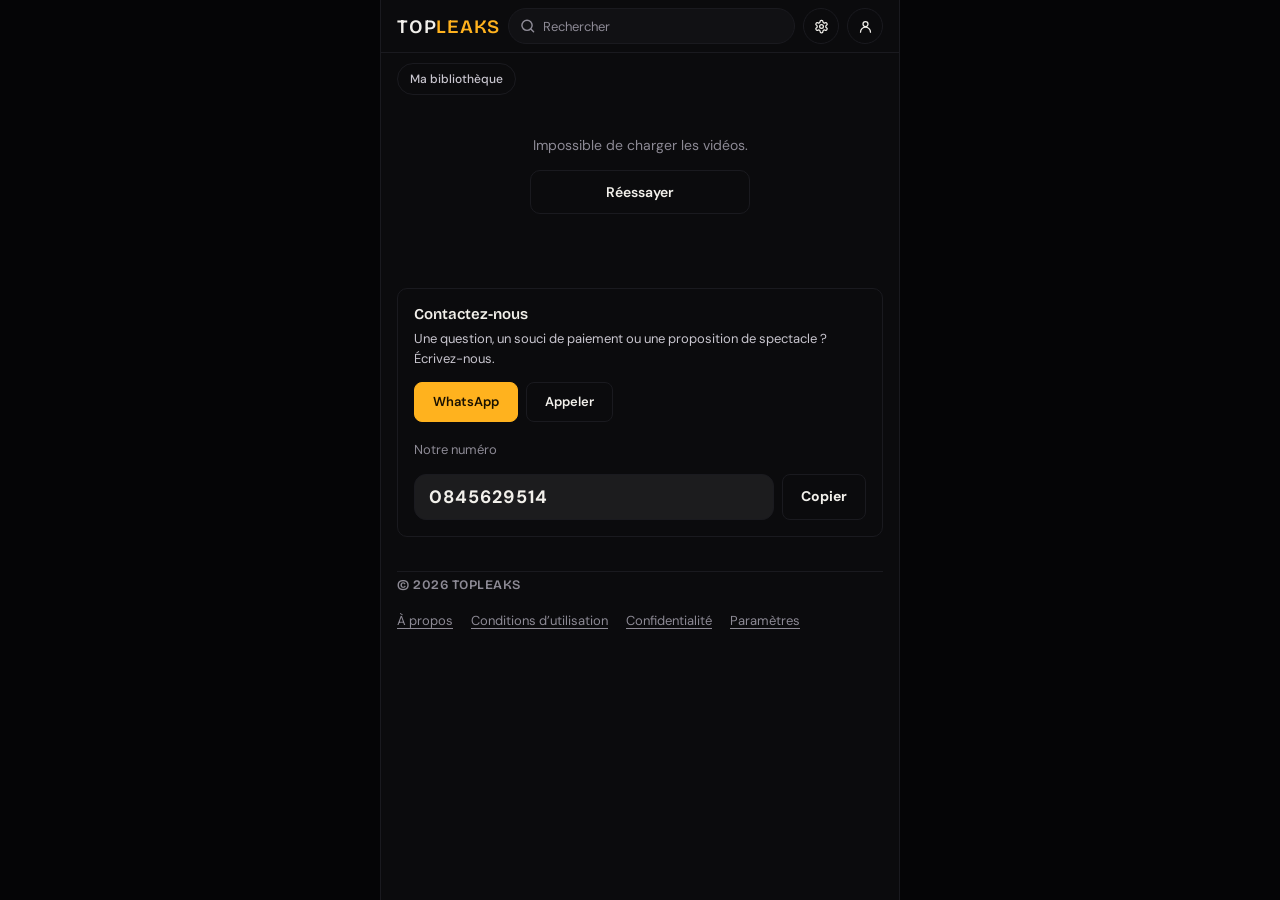
<file: seka-preview.html>
<!doctype html>
<html lang="fr">
<head>
  <meta charset="utf-8">
  <meta name="viewport" content="width=device-width, initial-scale=1, viewport-fit=cover">
  <title>TOPLEAKS V2 — aperçu Supabase</title>
  <style>
    *{box-sizing:border-box}
    html,body{margin:0;min-height:100%;background:#0b0b0d}
    body{overflow:auto}
    iframe{display:block;width:100%;height:100vh;min-height:100%;border:0}
  </style>
</head>
<body>
  <iframe id="app" title="Aperçu de TOPLEAKS V2 connecté à Supabase" src="TOPLEAKS.html"></iframe>
  <script>
    (function(){
      'use strict';
      var PROJECT_URL='https://ozakwmoftlassrrcdiqg.supabase.co';
      // Publishable key is intended for browser use. Never put a service_role/secret key here.
      var PUBLIC_KEY='sb_publishable_yOJOb8ba26j8KsEbjQlUMA_ntB4GNo7';
      var frame=document.getElementById('app');
      var loaded=false;

      function safeText(value,fallback){return typeof value==='string'&&value.trim()?value.trim():fallback}
      function hue(value){var n=0;for(var i=0;i<value.length;i++)n=(n*31+value.charCodeAt(i))%360;return n}
      function safeImage(value){try{var u=new URL(value);return u.protocol==='https:'?u.href:''}catch(e){return ''}}

      function displayError(message){
        var doc;try{doc=frame.contentDocument||frame.contentWindow.document}catch(e){return}
        var rows=doc&&doc.querySelector('#rows');if(!rows)return;
        var p=doc.createElement('p');p.className='empty';p.textContent=message;
        rows.replaceChildren(p);
      }

      function displayVideos(videos){
        var doc;try{doc=frame.contentDocument||frame.contentWindow.document}catch(e){return}
        if(!doc)return;
        var rows=doc.querySelector('#rows');if(!rows)return;
        var hero=doc.querySelector('#hero');if(hero)hero.hidden=true;
        var results=doc.querySelector('#results');if(results)results.hidden=true;
        rows.replaceChildren();
        var section=doc.createElement('section');section.className='row';
        var heading=doc.createElement('h2');heading.textContent='ALL';
        var rail=doc.createElement('div');rail.className='rail preview-all';rail.tabIndex=0;rail.setAttribute('role','region');rail.setAttribute('aria-label','Toutes les vidéos publiées, défilement horizontal. Utilisez les flèches gauche et droite.');
        videos.forEach(function(video){
          var title=safeText(video.title,'Sans titre');
          var card=doc.createElement('article');card.className='card';
          var thumb=doc.createElement('div');thumb.className='thumb';thumb.style.setProperty('--g','linear-gradient(145deg,hsl('+hue(title)+' 55% 32%),hsl('+((hue(title)+35)%360)+' 60% 13%))');
          var glyph=doc.createElement('span');glyph.className='glyph';glyph.setAttribute('aria-hidden','true');glyph.textContent='“';thumb.appendChild(glyph);
          var image=safeImage(video.thumbnail_url);
          if(image){var img=doc.createElement('img');img.src=image;img.alt='Vignette : '+title;img.loading='lazy';img.style.cssText='position:absolute;inset:0;width:100%;height:100%;object-fit:cover';img.onerror=function(){img.remove()};thumb.appendChild(img)}
          if(Number(video.price_fc)>0){var badge=doc.createElement('span');badge.className='vip';badge.textContent='VIP';thumb.appendChild(badge)}
          var name=doc.createElement('span');name.className='c-title';name.textContent=title;
          var artist=doc.createElement('span');artist.className='c-meta';artist.textContent=safeText(video.artist,'TOPLEAKS');
          var price=doc.createElement('span');price.className='c-meta';price.textContent=Number(video.price_fc)>0?Number(video.price_fc)+' FC':'Gratuit';
          card.append(thumb,name,artist,price);rail.appendChild(card);
        });
        if(!videos.length){var empty=doc.createElement('p');empty.className='empty';empty.textContent='Aucune vidéo publiée pour le moment. Ajoute une vidéo et règle published sur true.';section.appendChild(heading);section.appendChild(empty)}
        else{section.appendChild(heading);section.appendChild(rail)}
        rows.appendChild(section);
        var css=doc.createElement('style');css.textContent='.preview-all{display:flex;gap:10px;overflow-x:auto;overflow-y:hidden;scroll-snap-type:x proximity;scrollbar-width:thin;scrollbar-color:#ffb21e #2a2a31;padding:4px 2px 12px;cursor:grab;overscroll-behavior-inline:contain;touch-action:pan-x}.preview-all:active{cursor:grabbing}.preview-all:focus-visible{outline:2px solid #f2f0eb;outline-offset:4px;border-radius:8px}.preview-all .card{flex:0 0 calc((100% - 30px)/4);min-width:0;scroll-snap-align:start;padding:5px 5px 8px;border-radius:12px}.preview-all .thumb{aspect-ratio:16/10;border-radius:9px}.preview-all .glyph{font-size:54px}.preview-all .vip{font-size:9px;padding:2px 4px}.preview-all .c-title{font-size:12px;line-height:1.25}.preview-all .c-meta{font-size:10px;overflow-wrap:anywhere}@media(max-width:360px){.preview-all .card{flex-basis:calc((100% - 20px)/3)}}';doc.head.appendChild(css);
        rail&&rail.addEventListener('keydown',function(e){var step=Math.max(160,Math.round(rail.clientWidth*.75));if(e.key==='ArrowRight'||e.key==='PageDown'){rail.scrollBy({left:step,behavior:'smooth'});e.preventDefault()}else if(e.key==='ArrowLeft'||e.key==='PageUp'){rail.scrollBy({left:-step,behavior:'smooth'});e.preventDefault()}else if(e.key==='Home'){rail.scrollTo({left:0,behavior:'smooth'});e.preventDefault()}else if(e.key==='End'){rail.scrollTo({left:rail.scrollWidth,behavior:'smooth'});e.preventDefault()}});
      }

      function loadVideos(){
        var endpoint=PROJECT_URL+'/rest/v1/videos?select=id,title,artist,thumbnail_url,price_fc,created_at&published=eq.true&order=created_at.desc&limit=50';
        fetch(endpoint,{headers:{apikey:PUBLIC_KEY,Authorization:'Bearer '+PUBLIC_KEY}})
          .then(function(response){if(!response.ok)throw new Error('Supabase a répondu HTTP '+response.status+'. Vérifie la table videos, ses colonnes et la règle RLS.');return response.json()})
          .then(function(rows){displayVideos(Array.isArray(rows)?rows:[])})
          .catch(function(error){displayError('Connexion Supabase impossible : '+error.message)});
      }
      function onFrameLoad(){if(loaded)return;loaded=true;loadVideos()}
      frame.addEventListener('load',onFrameLoad);
      if(frame.contentDocument&&frame.contentDocument.readyState==='complete')onFrameLoad();
    })();
  </script>
</body>
</html>
</file>
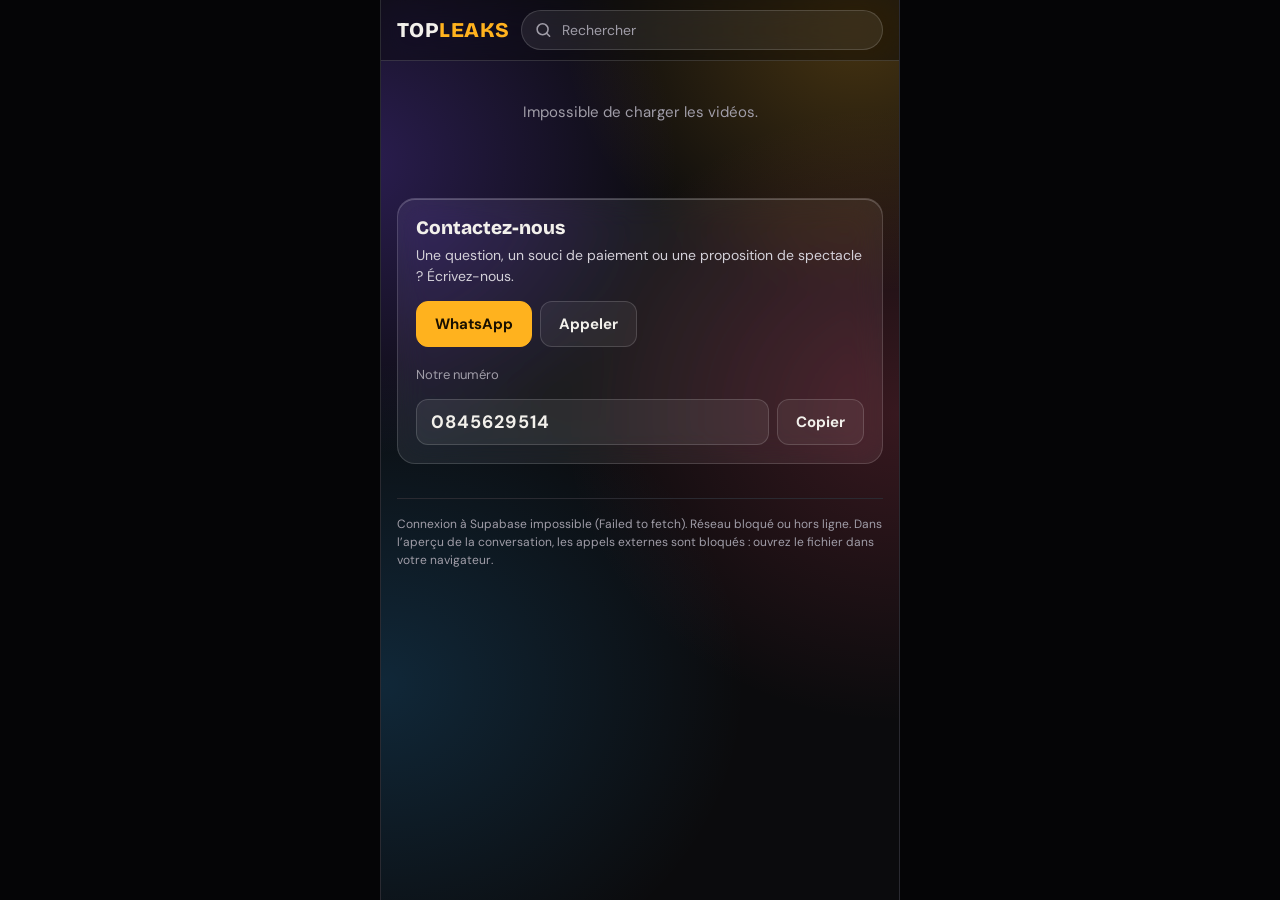
<file: topleaks 5.html>
<!doctype html>
<html lang="fr"><head><meta charset="utf-8"><meta name="viewport" content="width=device-width,initial-scale=1,viewport-fit=cover"><style>:root{color-scheme:light;box-sizing:border-box;padding-top:env(safe-area-inset-top,0px);padding-bottom:env(safe-area-inset-bottom,0px)}html{scroll-padding-top:env(safe-area-inset-top,0px)}body{margin:0;padding:0;font:14px -apple-system,BlinkMacSystemFont,sans-serif;background:#fff;color:#000}img{max-width:100%}[hidden]:not([hidden=until-found i]){display:none!important}</style></head><body>
<title>TOPLEAKS</title>
<meta name="claude:viewport-fit-sides" content="cover">
<link rel="preconnect" href="https://fonts.googleapis.com">
<link rel="preconnect" href="https://fonts.gstatic.com" crossorigin>
<link rel="stylesheet" href="https://fonts.googleapis.com/css2?family=Bricolage+Grotesque:opsz,wght@12..96,600;12..96,800&family=DM+Sans:wght@400;500;700&display=swap">
<style>
:root{--bg:#0b0b0d;--outer:#050506;--surface:#151518;--raise:#1e1e23;--line:#2a2a31;--fg:#f2f0eb;--soft:#d4d1d9;--muted:#a09da8;--accent:#ffb21e;--accent-ink:#1a1100;--ok:#3ddc97;--bad:#ff7a6e;--display:'Bricolage Grotesque','Arial Black',system-ui,sans-serif;--body:'DM Sans',system-ui,-apple-system,'Segoe UI',sans-serif;color-scheme:dark}*{box-sizing:border-box}body{background:var(--bg);color:var(--fg);font:400 15px/1.5 var(--body);-webkit-text-size-adjust:100%}@media (min-width:560px){body{background:var(--outer)}}body::before{content:"";position:fixed;inset:0 0 auto;height:env(safe-area-inset-top,0px);background:var(--bg);z-index:30}button,input{font:inherit;color:inherit}button{cursor:pointer}h1,h2,h3,p{margin:0}:focus-visible{outline:2px solid var(--fg);outline-offset:2px}.app{--gl:max(16px,env(safe-area-inset-left,0px));--gr:max(16px,env(safe-area-inset-right,0px));max-width:520px;margin:0 auto;background:var(--bg);padding-left:var(--gl);padding-right:var(--gr)}@media (min-width:560px){.app{border-inline:1px solid var(--line)}}.ic{width:1.25em;height:1.25em;flex:none;fill:none;stroke:currentColor;stroke-width:2;stroke-linecap:round;stroke-linejoin:round}.ic.f{fill:currentColor;stroke:none}.btn{display:flex;align-items:center;justify-content:center;gap:8px;width:100%;min-height:50px;padding:0 18px;border:0;border-radius:12px;font-weight:700;font-size:16px;text-align:center}.btn-primary{background:var(--accent);color:var(--accent-ink)}.btn-ghost{background:transparent;border:1px solid var(--line);color:var(--fg)}.btn:active{transform:scale(.985)}.btn[disabled]{opacity:.5;cursor:default}.bar{position:sticky;top:env(safe-area-inset-top,0px);z-index:20;margin-inline:calc(-1*var(--gl)) calc(-1*var(--gr));padding:10px var(--gr) 10px var(--gl);display:flex;align-items:center;gap:12px;background:var(--bg)}.logo{font:800 21px/1 var(--display);letter-spacing:.02em}.logo span{color:var(--accent)}.search{position:relative;flex:1;min-width:0}.search input{width:100%;height:40px;border-radius:999px;border:1px solid var(--line);background:var(--surface);padding:0 38px 0 40px;font-size:14px}.search input::placeholder{color:var(--muted)}.search input:focus-visible{outline-offset:0}.search .lead{position:absolute;left:13px;top:50%;translate:0 -50%;color:var(--muted);pointer-events:none}.search .clear{position:absolute;right:4px;top:50%;translate:0 -50%;width:32px;height:32px;border:0;background:none;border-radius:50%;color:var(--muted);display:grid;place-items:center}.hero{margin-top:6px}.slides{display:flex;overflow-x:auto;scroll-snap-type:x mandatory;scrollbar-width:none;border-radius:16px}.slides::-webkit-scrollbar{display:none}.slide{position:relative;flex:0 0 100%;scroll-snap-align:start;aspect-ratio:4/5;background:var(--g);overflow:hidden;min-width:0}.glyph{position:absolute;font:800 170px/1 var(--display);color:rgba(255,255,255,.14);right:6%;top:2%;user-select:none}.slide::before,.thumb::before{content:"";position:absolute;inset:0;background:radial-gradient(70% 55% at 50% 0%,rgba(255,255,255,.26),transparent 70%)}.scrim{position:absolute;inset:auto 0 0;height:70%;background:linear-gradient(to top,rgba(11,11,13,.96) 12%,rgba(11,11,13,0))}.slide-body{position:absolute;inset:auto 0 0;padding:18px;display:flex;flex-direction:column;gap:10px}.tags{display:flex;gap:6px;flex-wrap:wrap}.tag{padding:3px 9px;border-radius:999px;background:rgba(255,255,255,.14);font-size:12px;font-weight:700;letter-spacing:.04em}.tag-vip{background:var(--accent);color:var(--accent-ink)}.slide-title{font:800 30px/1.05 var(--display);text-wrap:balance}.slide-meta{color:var(--soft);font-size:14px}.dots{display:flex;justify-content:center;gap:6px;margin-top:12px}.dots i{width:6px;height:6px;border-radius:50%;background:var(--line);transition:width .2s,background .2s}.dots i.on{width:20px;border-radius:3px;background:var(--accent)}.row{margin-top:26px}.row h2{font:800 19px/1.2 var(--display);margin-bottom:12px}.rail{display:flex;gap:12px;overflow-x:auto;scroll-snap-type:x proximity;scrollbar-width:none;margin-inline:calc(-1*var(--gl)) calc(-1*var(--gr));padding:0 var(--gr) 4px var(--gl);scroll-padding-left:var(--gl)}.rail::-webkit-scrollbar{display:none}.rail .card{flex:0 0 168px;scroll-snap-align:start}.grid{display:grid;grid-template-columns:repeat(2,minmax(0,1fr));gap:18px 12px}.card{display:flex;flex-direction:column;gap:6px;min-width:0;text-align:left;background:none;border:0;padding:0}.thumb{position:relative;aspect-ratio:16/10;border-radius:10px;background:var(--g);overflow:hidden}.thumb .glyph{font-size:84px;right:4%;top:-2%}.dur{position:absolute;right:6px;bottom:6px;padding:1px 6px;border-radius:4px;background:rgba(0,0,0,.75);font-size:11px;font-weight:700;font-variant-numeric:tabular-nums}.vip{position:absolute;left:6px;top:6px;display:flex;align-items:center;gap:3px;padding:2px 6px;border-radius:4px;background:var(--accent);color:var(--accent-ink);font-size:10px;font-weight:800;letter-spacing:.06em}.vip .ic{width:11px;height:11px;stroke-width:2.6}.c-title{font-weight:700;font-size:14px;line-height:1.3;display:-webkit-box;-webkit-line-clamp:2;-webkit-box-orient:vertical;overflow:hidden}.c-meta{font-size:12px;color:var(--muted)}.res-count{margin:14px 0 14px;color:var(--muted);font-size:14px}.empty{padding:40px 0;text-align:center;color:var(--muted)}.foot{margin:34px 0 28px;padding-top:16px;border-top:1px solid var(--line);font-size:12px;color:var(--muted)}.player{position:relative;margin-inline:calc(-1*var(--gl)) calc(-1*var(--gr));aspect-ratio:16/9;background:var(--g);overflow:hidden}.player::before{content:"";position:absolute;inset:0;background:radial-gradient(70% 70% at 50% 0%,rgba(255,255,255,.22),transparent 70%)}.player .glyph{font-size:200px;right:5%;top:-8%}.p-back{position:absolute;top:12px;left:var(--gl);width:40px;height:40px;border-radius:50%;border:0;background:rgba(0,0,0,.55);display:grid;place-items:center;z-index:2}.p-chip{position:absolute;top:18px;right:var(--gr);display:flex;align-items:center;gap:5px;padding:4px 10px;border-radius:999px;background:rgba(0,0,0,.6);font-size:12px;font-weight:700;z-index:2}.p-chip .ic{width:13px;height:13px}.p-play{position:absolute;left:50%;top:50%;translate:-50% -60%;width:64px;height:64px;border-radius:50%;border:2px solid rgba(255,255,255,.7);background:rgba(0,0,0,.45);display:grid;place-items:center;z-index:2}.p-play .ic{width:28px;height:28px}.p-play.on{opacity:.55}.p-ctl{position:absolute;inset:auto 0 0;padding:26px var(--gr) 8px var(--gl);background:linear-gradient(to top,rgba(0,0,0,.7),transparent);z-index:2}.p-time{display:flex;justify-content:space-between;font-size:12px;font-variant-numeric:tabular-nums;color:var(--soft)}.gate{position:absolute;inset:0;z-index:3;background:rgba(11,11,13,.86);display:flex;flex-direction:column;align-items:center;justify-content:center;gap:12px;padding:16px;text-align:center}.gate p{font-weight:700;text-wrap:balance}.gate .btn{width:auto;min-height:44px}input[type=range]{-webkit-appearance:none;appearance:none;display:block;width:100%;height:22px;margin:0;background:transparent;cursor:pointer}input[type=range]::-webkit-slider-runnable-track{height:4px;border-radius:2px;background:linear-gradient(to right,var(--accent) var(--p,0%),rgba(255,255,255,.3) var(--p,0%))}input[type=range]::-webkit-slider-thumb{-webkit-appearance:none;width:14px;height:14px;margin-top:-5px;border-radius:50%;background:var(--accent);border:0}input[type=range]::-moz-range-track{height:4px;border-radius:2px;background:rgba(255,255,255,.3)}input[type=range]::-moz-range-progress{height:4px;border-radius:2px;background:var(--accent)}input[type=range]::-moz-range-thumb{width:14px;height:14px;border-radius:50%;background:var(--accent);border:0}.meta{padding-top:18px;display:flex;flex-direction:column;gap:14px}.d-title{font:800 28px/1.08 var(--display);text-wrap:balance}.rating{display:flex;align-items:center;gap:10px;flex-wrap:wrap}.stars{position:relative;display:inline-block;font-size:19px;line-height:1;letter-spacing:2px}.stars-base{color:#3a3a42}.stars-fill{position:absolute;left:0;top:0;overflow:hidden;white-space:nowrap;color:var(--accent)}.score{padding:3px 9px;border-radius:6px;background:var(--raise);border:1px solid var(--line);font-weight:800;font-variant-numeric:tabular-nums}.score small{font-weight:500;color:var(--muted)}.chips{display:flex;gap:6px;flex-wrap:wrap}.chip{padding:3px 10px;border-radius:6px;border:1px solid var(--line);color:var(--soft);font-size:13px}.chip.vipc{background:var(--accent);border-color:var(--accent);color:var(--accent-ink);font-weight:800}.cta{display:flex;flex-direction:column;align-items:center;gap:8px;padding:6px 0}.cta .btn{min-height:56px;font-size:17px}.cta small{color:var(--muted);font-size:13px}.ok-note{display:flex;align-items:center;gap:6px;color:var(--ok);font-weight:700;font-size:14px}.desc{color:var(--soft);max-width:65ch}.artist{display:flex;gap:14px;padding:16px;border-radius:14px;background:var(--surface);border:1px solid var(--line)}.avatar{flex:none;width:54px;height:54px;border-radius:50%;background:var(--g);display:grid;place-items:center;font:800 18px var(--display)}.artist h3{font:800 17px/1.2 var(--display)}.artist .role{color:var(--accent);font-size:13px;font-weight:700;margin-bottom:4px}.artist .bio{color:var(--soft);font-size:14px}.artist .count{margin-top:6px;color:var(--muted);font-size:13px}.actions{position:sticky;bottom:0;margin:22px calc(-1*var(--gr)) 0 calc(-1*var(--gl));padding:12px var(--gr) 14px var(--gl);display:flex;gap:10px;background:var(--bg);border-top:1px solid var(--line)}.actions .btn{min-height:46px;font-size:15px}.fav[aria-pressed=true]{border-color:var(--accent);color:var(--accent)}.fav[aria-pressed=true] .ic{fill:var(--accent)}.pbar{position:sticky;top:env(safe-area-inset-top,0px);z-index:20;margin-inline:calc(-1*var(--gl)) calc(-1*var(--gr));padding:10px var(--gr) 10px var(--gl);display:grid;grid-template-columns:44px 1fr auto;align-items:center;gap:8px;background:var(--bg)}.pbar .x{width:44px;height:44px;border-radius:50%;border:0;background:var(--surface);display:grid;place-items:center}.pbar h2{font:800 18px var(--display);text-align:center}.secure{display:flex;align-items:center;gap:5px;color:var(--ok);font-size:12px;font-weight:700}.secure .ic{width:15px;height:15px}.sum{margin-top:8px;padding:14px;border-radius:14px;background:var(--surface);border:1px solid var(--line)}.sum-top{display:flex;gap:12px;align-items:center}.sum-top .thumb{flex:0 0 104px}.sum-top b{display:block;font-size:15px;line-height:1.3}.sum-top span{color:var(--muted);font-size:13px}.sum-row{display:flex;justify-content:space-between;align-items:baseline;gap:12px;margin-top:12px;padding-top:12px;border-top:1px solid var(--line);color:var(--soft);font-size:14px}.sum-row.total{font-weight:700;color:var(--fg)}.amount{font:800 30px/1 var(--display);color:var(--accent);font-variant-numeric:tabular-nums}.label{display:block;margin:24px 0 10px;font-weight:700;font-size:14px;letter-spacing:.02em}.ops{display:grid;grid-template-columns:repeat(3,minmax(0,1fr));gap:8px;border:0;padding:0;margin:0}.op{position:relative;display:block}.op input{position:absolute;opacity:0;inset:0;margin:0;cursor:pointer}.op span{position:relative;display:flex;flex-direction:column;align-items:center;justify-content:center;gap:4px;min-height:84px;padding:8px 4px;border-radius:12px;background:var(--c);color:var(--t);font-weight:800;font-size:14px;text-align:center;line-height:1.15}.op .oplogo{max-width:84%;max-height:40px;object-fit:contain}.op small{font-size:11px;font-weight:700;opacity:.85}.op input:checked + span{box-shadow:0 0 0 3px var(--bg),0 0 0 5px var(--fg)}.op input:checked + span::after{content:"✓";position:absolute;top:6px;right:6px;width:18px;height:18px;border-radius:50%;background:#fff;color:#111;font-size:12px;font-weight:800;display:grid;place-items:center}.op input:focus-visible + span{outline:2px solid var(--fg);outline-offset:2px}.field{width:100%;height:54px;padding:0 16px;border-radius:12px;border:1.5px solid var(--line);background:var(--surface);font-size:20px;letter-spacing:.08em;font-variant-numeric:tabular-nums}.field::placeholder{color:#5f5d66}.field.bad{border-color:var(--bad)}.hint{margin-top:8px;color:var(--muted);font-size:13px}.err{margin-top:8px;color:var(--bad);font-size:14px;font-weight:500;min-height:1.4em}.stack{display:flex;flex-direction:column;gap:10px;margin-top:18px}.proto{margin:20px 0 28px;text-align:center;color:var(--muted);font-size:12px}.state{display:flex;flex-direction:column;align-items:center;text-align:center;gap:12px;padding:44px 0 10px}.state h3{font:800 24px/1.15 var(--display);text-wrap:balance}.state p{color:var(--soft);max-width:34ch}.spin{width:46px;height:46px;border-radius:50%;border:4px solid var(--line);border-top-color:var(--accent);animation:turn .9s linear infinite}.tick{width:64px;height:64px;border-radius:50%;background:var(--ok);color:#06241a;display:grid;place-items:center}.tick .ic{width:34px;height:34px;stroke-width:3}.ref{font-variant-numeric:tabular-nums;color:var(--muted);font-size:13px}@keyframes turn{to{rotate:360deg}}.toast{position:fixed;left:50%;bottom:calc(24px + env(safe-area-inset-bottom,0px));translate:-50% 20px;max-width:calc(100% - 32px);padding:11px 18px;border-radius:999px;background:var(--fg);color:#111;font-weight:700;font-size:14px;opacity:0;pointer-events:none;transition:opacity .2s,translate .2s;z-index:40}.toast.show{opacity:1;translate:-50% 0}:root{--glass:rgba(255,255,255,.07);--glass-line:rgba(255,255,255,.15);--glass-hi:inset 0 1px 0 rgba(255,255,255,.22);--blur:blur(16px) saturate(150%)}.app{background-image:radial-gradient(420px 380px at 92% 3%,rgba(255,178,30,.24),transparent 70%),radial-gradient(460px 420px at -5% 18%,rgba(124,77,255,.28),transparent 70%),radial-gradient(480px 440px at 100% 46%,rgba(255,84,112,.18),transparent 70%),radial-gradient(520px 460px at 0% 76%,rgba(40,170,255,.18),transparent 70%);background-repeat:no-repeat}.bar,.card,.slide-body,.p-back,.p-chip,.p-play,.gate,.score,.chip,.artist,.actions,.pbar,.toast,#payform,#paywait,#payok{-webkit-backdrop-filter:var(--blur);backdrop-filter:var(--blur)}.bar,.pbar{background:rgba(11,11,13,.5);border-bottom:1px solid var(--glass-line)}.search input{background:rgba(255,255,255,.08);border-color:var(--glass-line)}.scrim{height:55%}.slide-body{inset:auto 12px 12px;padding:16px;border-radius:18px;background:rgba(18,18,24,.42);border:1px solid rgba(255,255,255,.2);box-shadow:var(--glass-hi),0 14px 40px rgba(0,0,0,.45)}.tag{background:rgba(255,255,255,.16);border:1px solid rgba(255,255,255,.18)}.tag-vip{background:var(--accent);border-color:var(--accent);color:var(--accent-ink)}.card{padding:6px 6px 10px;border-radius:16px;background:var(--glass);border:1px solid var(--glass-line);box-shadow:var(--glass-hi)}.card .c-title,.card .c-meta{padding-inline:4px}.thumb{border-radius:11px}.rail .card{flex-basis:184px}.rail{padding-top:2px}.p-back,.p-chip,.p-play{border:1px solid rgba(255,255,255,.28);background:rgba(20,20,26,.35);box-shadow:var(--glass-hi)}.gate{background:rgba(11,11,13,.45)}.score,.chip{background:var(--glass);border:1px solid var(--glass-line)}.chip.vipc{background:var(--accent);border-color:var(--accent)}.artist{background:var(--glass);border:1px solid var(--glass-line);box-shadow:var(--glass-hi),0 10px 30px rgba(0,0,0,.25)}.actions{background:rgba(11,11,13,.5);border-top:1px solid var(--glass-line)}.btn-ghost{background:rgba(255,255,255,.06);border-color:var(--glass-line)}.pbar .x{background:rgba(255,255,255,.08);border:1px solid var(--glass-line)}#payform,#paywait,#payok{margin-top:10px;padding:18px;border-radius:24px;background:rgba(255,255,255,.06);border:1px solid rgba(255,255,255,.18);box-shadow:var(--glass-hi),0 24px 60px rgba(0,0,0,.5)}#paywait,#payok{padding:36px 18px 24px}.sum{background:rgba(255,255,255,.06);border-color:var(--glass-line);box-shadow:var(--glass-hi)}.field{background:rgba(255,255,255,.07);border-color:var(--glass-line)}.field.bad{border-color:var(--bad)}.op span{box-shadow:inset 0 1px 0 rgba(255,255,255,.35),0 6px 18px rgba(0,0,0,.35)}.toast{background:rgba(32,32,40,.7);color:var(--fg);border:1px solid var(--glass-line)}@supports not ((backdrop-filter:blur(1px)) or (-webkit-backdrop-filter:blur(1px))){.bar,.pbar,.actions{background:rgba(11,11,13,.94)}.slide-body{background:rgba(18,18,24,.88)}#payform,#paywait,#payok{background:#17171c}.card{background:var(--surface)}.toast{background:#26262e}.gate{background:rgba(11,11,13,.9)}}#vid{position:absolute;inset:0;width:100%;height:100%;z-index:1;background:#000;object-fit:contain}.p-time{display:flex;justify-content:space-between;align-items:center;font-variant-numeric:tabular-nums}.p-time span{min-width:48px;padding:4px 9px;border:1px solid rgba(255,255,255,.16);border-radius:999px;background:rgba(15,15,20,.72);color:#f2f0eb;text-align:center;font-size:12px;font-weight:700;-webkit-backdrop-filter:blur(10px);backdrop-filter:blur(10px)}#seek{accent-color:#ffb21e}.cover-video{position:absolute;inset:0;width:100%;height:100%;object-fit:cover;background:#111;pointer-events:none;z-index:0}.cover-video ~ .glyph{display:none}.thumb::before,.slide::before,.scrim{z-index:1}.slide-body,.thumb .vip,.thumb .dur{z-index:2}.contact{margin-top:34px;padding:18px;border-radius:18px;background:var(--glass);border:1px solid var(--glass-line);box-shadow:var(--glass-hi);-webkit-backdrop-filter:var(--blur);backdrop-filter:var(--blur)}.contact h2{font:800 19px/1.2 var(--display);margin-bottom:6px}.contact p{color:var(--soft);font-size:14px}.contact-links{display:flex;flex-wrap:wrap;gap:8px;margin-top:14px}.clink{display:inline-flex;align-items:center;justify-content:center;min-height:46px;padding:0 18px;border-radius:12px;border:1px solid var(--glass-line);background:rgba(255,255,255,.06);color:var(--fg);font-weight:700;text-decoration:none}.clink.main{background:var(--accent);border-color:var(--accent);color:var(--accent-ink)}.clabel{flex-basis:100%;margin-top:10px;color:var(--muted);font-size:13px}.cnumrow{display:flex;gap:8px;width:100%;margin-top:6px}.cnum{flex:1;min-width:0;height:46px;padding:0 14px;border-radius:12px;border:1px solid var(--glass-line);background:rgba(255,255,255,.07);color:var(--fg);font:700 18px var(--body);letter-spacing:.06em;font-variant-numeric:tabular-nums}button.clink{cursor:pointer;font:inherit;font-weight:700}html{height:100%}body{min-height:100%;display:flex;flex-direction:column}.app{flex:1;width:100%}@media (prefers-reduced-motion:reduce){.spin{animation:none}.slides{scroll-behavior:auto}*{transition:none!important}}
</style>
<svg width="0" height="0" style="position:absolute" aria-hidden="true">
  <symbol id="i-play" viewBox="0 0 24 24"><path d="M8 5v14l11-7z"/></symbol>
  <symbol id="i-pause" viewBox="0 0 24 24"><path d="M7 5h4v14H7zM13 5h4v14h-4z"/></symbol>
  <symbol id="i-search" viewBox="0 0 24 24"><circle cx="11" cy="11" r="7"/><path d="M20 20l-3.5-3.5"/></symbol>
  <symbol id="i-back" viewBox="0 0 24 24"><path d="M15 5l-7 7 7 7"/></symbol>
  <symbol id="i-lock" viewBox="0 0 24 24"><rect x="5" y="11" width="14" height="10" rx="2"/><path d="M8 11V8a4 4 0 018 0v3"/></symbol>
  <symbol id="i-heart" viewBox="0 0 24 24"><path d="M12 20s-7-4.4-9.2-9A5.2 5.2 0 0112 6.6 5.2 5.2 0 0121.2 11C19 15.6 12 20 12 20z"/></symbol>
  <symbol id="i-share" viewBox="0 0 24 24"><path d="M12 3v12M7 8l5-5 5 5M5 14v5a2 2 0 002 2h10a2 2 0 002-2v-5"/></symbol>
  <symbol id="i-close" viewBox="0 0 24 24"><path d="M6 6l12 12M18 6L6 18"/></symbol>
  <symbol id="i-check" viewBox="0 0 24 24"><path d="M5 12.5l4.5 4.5L19 7.5"/></symbol>
  <symbol id="i-shield" viewBox="0 0 24 24"><path d="M12 3l8 3v6c0 4.5-3.2 7.8-8 9-4.8-1.2-8-4.5-8-9V6z"/><path d="M8.5 12l2.5 2.5 4.5-5"/></symbol>
  <symbol id="i-smile" viewBox="0 0 24 24"><path d="M5 11c1.5 5.5 12.5 5.5 14 0z"/><path d="M8 7.5h.01M16 7.5h.01"/></symbol>
</svg>
<div class="app">
  <section id="home">
    <header class="bar">
      <div class="logo">TOP<span>LEAKS</span></div>
      <div class="search"><svg class="ic lead"><use href="#i-search"/></svg><input id="q" type="search" placeholder="Rechercher" aria-label="Rechercher" autocomplete="off"><button id="qclear" class="clear" type="button" aria-label="Effacer la recherche" hidden><svg class="ic"><use href="#i-close"/></svg></button></div>
    </header>
    <main>
      <div id="hero" class="hero"><div id="slides" class="slides" aria-label="Spectacles à la une"></div><div id="dots" class="dots" aria-hidden="true"></div></div>
      <div id="rows"></div>
      <div id="results" hidden><p id="rescount" class="res-count"></p><div id="resgrid" class="grid"></div></div>
      <section class="contact" id="contact"><h2>Contactez-nous</h2><p>Une question, un souci de paiement ou une proposition de spectacle ? Écrivez-nous.</p><div id="contactlinks" class="contact-links"></div></section>
      <p class="foot" id="status">Chargement…</p>
    </main>
  </section>
  <section id="detail" hidden>
    <div id="player" class="player">
      <span class="glyph" aria-hidden="true">“</span>
      <video id="vid" playsinline preload="metadata" hidden></video>
      <button id="pback" class="p-back" type="button" aria-label="Retour au catalogue"><svg class="ic"><use href="#i-back"/></svg></button>
      <span id="pchip" class="p-chip" hidden><svg class="ic"><use href="#i-lock"/></svg>Aperçu de 30 s</span>
      <button id="pplay" class="p-play" type="button" aria-label="Lire"><svg class="ic f"><use id="pplayuse" href="#i-play"/></svg></button>
      <div id="gate" class="gate" hidden><p>Fin de l’aperçu. Débloquez ce spectacle pour voir la suite.</p><button id="gatebtn" class="btn btn-primary" type="button"></button></div>
      <div class="p-ctl"><input id="seek" type="range" min="0" max="100" value="0" step="1" aria-label="Position de lecture"><div class="p-time"><span id="tnow">0:00</span><span id="ttot">0:00</span></div></div>
    </div>
    <div class="meta">
      <h1 id="dtitle" class="d-title"></h1>
      <div id="drating" class="rating"></div>
      <div id="dchips" class="chips"></div>
      <div id="dcta" class="cta"></div>
      <p id="ddesc" class="desc"></p>
      <div id="dartist" class="artist"></div>
    </div>
    <div class="actions"><button id="fav" class="btn btn-ghost fav" type="button" aria-pressed="false"><svg class="ic"><use href="#i-heart"/></svg><span>Favoris</span></button><button id="share" class="btn btn-ghost" type="button"><svg class="ic"><use href="#i-share"/></svg>Partager</button></div>
  </section>
  <section id="pay" hidden>
    <header class="pbar"><button id="payclose" class="x" type="button" aria-label="Fermer et revenir au spectacle"><svg class="ic"><use href="#i-close"/></svg></button><h2>Paiement</h2><span class="secure"><svg class="ic"><use href="#i-shield"/></svg>Sécurisé</span></header>
    <div id="payform"><div id="psum" class="sum"></div><fieldset class="ops" id="ops" style="margin-top:0"><legend class="label" style="padding:0">Choisissez votre opérateur</legend></fieldset><label class="label" for="phone">Numéro Mobile Money</label><input id="phone" class="field" type="tel" inputmode="numeric" autocomplete="tel" placeholder="08XXXXXXXX" maxlength="14"><p class="hint">Le numéro du compte qui paie, 10 chiffres.</p><p id="perr" class="err" role="alert"></p><div class="stack"><button id="confirm" class="btn btn-primary" type="button">Confirmer le paiement</button><button id="cancel" class="btn btn-ghost" type="button">Annuler</button></div><p class="proto">Prototype de démonstration : aucun montant n’est débité.</p><p class="proto"><a id="payhelp" href="#" target="_blank" rel="noopener" hidden>Un souci de paiement ? Écrivez-nous sur WhatsApp</a></p></div>
    <div id="paywait" class="state" hidden><div class="spin" aria-hidden="true"></div><h3>Validez sur votre téléphone</h3><p id="waittxt"></p><div class="stack" style="width:100%"><button id="waitcancel" class="btn btn-ghost" type="button">Annuler</button></div></div>
    <div id="payok" class="state" hidden><div class="tick"><svg class="ic"><use href="#i-check"/></svg></div><h3>Paiement confirmé</h3><p id="oktxt"></p><span id="okref" class="ref"></span><div class="stack" style="width:100%"><button id="watch" class="btn btn-primary" type="button"><svg class="ic f"><use href="#i-play"/></svg>Regarder maintenant</button></div></div>
  </section>
</div>
<div id="toast" class="toast" role="status" aria-live="polite"></div>
<script>
(function(){
  var A={},V=[],byId={},FEATURED=[],emptyMsg='Chargement des vidéos…';
  function reindex(){byId={};V.forEach(function(v){byId[v.id]=v});FEATURED=V.slice(0,3).map(function(v){return v.id})}
  var $=function(s){return document.querySelector(s)};
  var p2=function(n){return String(n).padStart(2,'0')};
  var FC=function(n){return String(n)+'\u00a0FC'};
  var fmt=function(s){var h=Math.floor(s/3600),m=Math.floor(s%3600/60),x=s%60;return h?h+':'+p2(m)+':'+p2(x):m+':'+p2(x)};
  var rate=function(r){return String(r).replace('.',',')};
  var grad=function(v){var g='linear-gradient(160deg,hsl('+v.h+' 55% 32%),hsl('+((v.h+35)%360)+' 60% 13%))';return v.img?"center/cover url('"+encodeURI(v.img).replace(/'/g,'%27')+"'),"+g:g};
  var plain=function(s){return s.normalize('NFD').replace(/[̀-ͯ]/g,'').toLowerCase()};
  var esc=function(x){return String(x==null?'':x).replace(/[&<>\"']/g,function(c){return {'&':'&amp;','<':'&lt;','>':'&gt;','"':'&quot;',"'":'&#39;'}[c]})};
  var toastT;
  function toast(msg){var t=$('#toast');t.textContent=msg;t.classList.add('show');clearTimeout(toastT);toastT=setTimeout(function(){t.classList.remove('show')},2200)}
  function cover(v){return (!v.img&&v.video_url)?'<video class="cover-video" src="'+esc(v.video_url)+'#t=1" muted playsinline preload="metadata" tabindex="-1" aria-hidden="true"></video>':''}
  function slideHTML(v){return '<article class="slide" style="--g:'+grad(v)+'">'+cover(v)+'<span class="glyph" aria-hidden="true">“</span><div class="scrim"></div><div class="slide-body"><div class="tags"><span class="tag'+(v.p?' tag-vip':'')+'">'+(v.p?'VIP':'Gratuit')+'</span>'+(v.tag&&v.tag!=='VIP'?'<span class="tag">'+esc(v.tag)+'</span>':'')+'</div><h2 class="slide-title">'+esc(v.t)+'</h2><p class="slide-meta">'+esc(A[v.a].n)+'</p><button class="btn btn-primary" type="button" data-open="'+v.id+'"><svg class="ic f"><use href="#i-play"/></svg>Regarder maintenant</button></div></article>'}
  function cardHTML(v){return '<button class="card" type="button" data-open="'+v.id+'" aria-label="'+esc(v.t)+', '+esc(A[v.a].n)+(v.p?', VIP, '+FC(v.p):', gratuit')+'"><div class="thumb" style="--g:'+grad(v)+'">'+cover(v)+'<span class="glyph" aria-hidden="true">“</span>'+(v.p?'<span class="vip"><svg class="ic"><use href="#i-lock"/></svg>VIP</span>':'')+'</div><span class="c-title">'+esc(v.t)+'</span><span class="c-meta">'+esc(A[v.a].n)+' · '+(v.p?FC(v.p):'Gratuit')+'</span></button>'}
  function renderHome(){
    $('#slides').innerHTML=FEATURED.map(function(id){return slideHTML(byId[id])}).join('');
    $('#dots').innerHTML=FEATURED.map(function(_,i){return '<i'+(i===0?' class="on"':'')+'></i>'}).join('');
    $('#hero').style.display=V.length?'':'none';
    $('#rows').innerHTML=V.length?'<section class="row"><h2>Tous</h2><div class="grid">'+V.map(cardHTML).join('')+'</div></section>':'<p class="empty">'+esc(emptyMsg)+'</p>';
  }
  var slides=$('#slides'),auto=null,reduce=window.matchMedia&&matchMedia('(prefers-reduced-motion: reduce)').matches;
  function dotIndex(){return Math.round(slides.scrollLeft/Math.max(1,slides.clientWidth))}
  slides.addEventListener('scroll',function(){var i=dotIndex();Array.prototype.forEach.call($('#dots').children,function(d,k){d.classList.toggle('on',k===i)})},{passive:true});
  function stopAuto(){clearInterval(auto)}
  ['pointerdown','touchstart','wheel','focusin'].forEach(function(ev){slides.addEventListener(ev,stopAuto,{passive:true})});
  if(!reduce){auto=setInterval(function(){if(document.hidden||$('#home').hidden||$('#hero').hidden)return;var n=(dotIndex()+1)%FEATURED.length;slides.scrollTo({left:n*slides.clientWidth,behavior:'smooth'})},6000)}
  var views={home:$('#home'),detail:$('#detail'),pay:$('#pay')},homeY=0;
  function show(name){if(!views.home.hidden&&name!=='home')homeY=window.scrollY;Object.keys(views).forEach(function(k){views[k].hidden=(k!==name)});window.scrollTo(0,name==='home'?homeY:0)}
  document.addEventListener('click',function(e){var c=e.target.closest('[data-open]');if(c)openDetail(c.getAttribute('data-open'))});
  var q=$('#q');
  function search(){var s=plain(q.value.trim());$('#qclear').hidden=!s;var on=!!s;$('#hero').hidden=on;$('#rows').hidden=on;$('#results').hidden=!on;if(!on)return;var list=V.filter(function(v){return plain(v.t+' '+A[v.a].n+' '+v.tag+' '+(v.p?'vip payant':'gratuit')).indexOf(s)>-1});$('#rescount').textContent=list.length?list.length+(list.length>1?' résultats':' résultat')+' pour « '+q.value.trim()+' »':'';$('#resgrid').innerHTML=list.length?list.map(cardHTML).join(''):'';if(!list.length){$('#rescount').textContent='';$('#resgrid').innerHTML='<p class="empty" style="grid-column:1/-1">Aucun résultat pour « '+q.value.trim().replace(/[<>&"]/g,'')+' ». Essayez un nom d’artiste ou un titre.</p>'}};
  q.addEventListener('input',search);$('#qclear').addEventListener('click',function(){q.value='';search();q.focus()});
  var cur=null,pos=0,playing=false,timer=null,unlocked={},favs={};var seek=$('#seek'),vid=$('#vid');var locked=function(){return cur&&cur.p>0&&!unlocked[cur.id]};var limit=function(){return locked()?(cur.dur?Math.min(30,cur.dur):30):cur.dur};
  function setPos(v){if(!cur)return;pos=Math.max(0,Math.min(v,limit()));seek.value=pos;seek.style.setProperty('--p',(pos/cur.dur*100)+'%');$('#tnow').textContent=fmt(pos)}
  function setPlayIcon(){$('#pplayuse').setAttribute('href',playing?'#i-pause':'#i-play');$('#pplay').setAttribute('aria-label',playing?'Pause':'Lire');$('#pplay').classList.toggle('on',playing)}
  function pause(){playing=false;clearInterval(timer);setPlayIcon();if(!vid.paused)vid.pause()}
  function showGate(){pause();$('#gatebtn').innerHTML='<svg class="ic"><use href="#i-lock"/></svg>DÉBLOQUER ('+FC(cur.p)+')';$('#gate').hidden=false}
  function play(){if(cur.video_url){if(locked()&&vid.currentTime>=limit()){showGate();return}$('#gate').hidden=true;var pr=vid.play();if(pr&&pr.catch)pr.catch(function(){}) ; return}if(pos>=limit()){if(locked()){showGate();return}setPos(0)}$('#gate').hidden=true;playing=true;setPlayIcon();clearInterval(timer);timer=setInterval(function(){setPos(pos+1);if(pos>=limit()){pause();if(locked())showGate()}},1000)}
  $('#pplay').addEventListener('click',function(){playing?pause():play()});
  seek.addEventListener('input',function(){var v=+seek.value;setPos(v);if(locked()&&v>limit()){showGate()}});
  $('#gatebtn').addEventListener('click',openPay);function guardVid(){if(!cur||!cur.video_url||!locked()||!$('#gate').hidden)return;if(vid.currentTime>=limit()){showGate();vid.currentTime=Math.max(0,limit()-0.1)}}vid.addEventListener('timeupdate',guardVid);vid.addEventListener('seeking',guardVid);
  function stars(r){return '<span class="stars" role="img" aria-label="Note '+rate(r)+' sur 5"><span class="stars-base" aria-hidden="true">★★★★★</span><span class="stars-fill" aria-hidden="true" style="width:'+(r/5*100)+'%">★★★★★</span></span>'}
  function renderCta(){var box=$('#dcta');if(cur.p&&!unlocked[cur.id]){box.innerHTML='<button id="unlock" class="btn btn-primary" type="button"><svg class="ic"><use href="#i-lock"/></svg>DÉBLOQUER CE SPECTACLE ('+FC(cur.p)+')</button>';$('#unlock').addEventListener('click',openPay)}else{box.innerHTML=(cur.p?'<span class="ok-note"><svg class="ic"><use href="#i-check"/></svg>Spectacle débloqué</span>':'')+'<button id="watchnow" class="btn btn-primary" type="button"><svg class="ic f"><use href="#i-play"/></svg>Regarder maintenant</button>';$('#watchnow').addEventListener('click',function(){window.scrollTo(0,0);if(pos>=limit())setPos(0);play()})}$('#pchip').hidden=!locked()}
  function renderFav(){var on=!!favs[cur.id];$('#fav').setAttribute('aria-pressed',on);$('#fav span').textContent=on?'Dans mes favoris':'Favoris'}
  function openDetail(id){cur=byId[id];pause();var a=A[cur.a];$('#player').style.setProperty('--g',grad(cur));seek.max=cur.dur;var hv=!!cur.video_url;vid.hidden=!hv;$('#pplay').hidden=hv;document.querySelector('.p-ctl').hidden=hv;if(hv){vid.controls=true;vid.poster=cur.img||'';vid.src=cur.video_url}else{vid.removeAttribute('poster');vid.removeAttribute('src');vid.load()}$('#ttot').textContent=fmt(cur.dur);$('#gate').hidden=true;$('#dtitle').textContent=cur.t;$('#drating').innerHTML=cur.r?stars(cur.r)+'<span class="score">'+rate(cur.r)+'<small>/5</small></span>':'';$('#dchips').innerHTML=(cur.p?'<span class="chip vipc">VIP</span>':'<span class="chip">Gratuit</span>')+(cur.tag&&cur.tag!=='VIP'?'<span class="chip">'+esc(cur.tag)+'</span>':'');$('#ddesc').textContent=(cur.db&&cur.d)||'';$('#ddesc').hidden=!(cur.db&&cur.d);var ini=(a.n||'').split(' ').filter(function(w){return /^[A-ZÉ]/.test(w)}).slice(0,2).map(function(w){return w[0]}).join('');$('#dartist').innerHTML='<div class="avatar" style="--g:'+grad({h:(cur.h+120)%360})+'" aria-hidden="true">'+ini+'</div><div><h3>'+esc(a.n||'')+'</h3></div>';setPos(0);renderCta();renderFav();show('detail')}
  $('#pback').addEventListener('click',function(){pause();show('home')});$('#fav').addEventListener('click',function(){favs[cur.id]=!favs[cur.id];renderFav();toast(favs[cur.id]?'Ajouté aux favoris':'Retiré des favoris')});$('#share').addEventListener('click',function(){var txt='« '+cur.t+' », '+A[cur.a].n+', à voir sur TOPLEAKS';try{navigator.clipboard.writeText(txt).then(function(){toast('Texte copié, prêt à partager')},function(){toast('Copie impossible ici')})}catch(e){toast('Copie impossible ici')}});
  var OPS=[{n:'M-Pesa',sub:'Vodacom',c:'#0b57d0',t:'#ffffff'},{n:'Orange Money',sub:'',c:'#ff7900',t:'#111111'},{n:'Airtel Money',sub:'',c:'#e4002b',t:'#ffffff'}];var LOGOS={'M-Pesa':'','Orange Money':'','Airtel Money':''};$('#ops').insertAdjacentHTML('beforeend',OPS.map(function(o){var inner=LOGOS[o.n]?'<img class="oplogo" src="'+LOGOS[o.n]+'" alt="'+o.n+'">':'<b>'+o.n+'</b>'+(o.sub?'<small>'+o.sub+'</small>':'');return '<label class="op"><input type="radio" name="op" value="'+o.n+'" aria-label="'+o.n+'"><span style="--c:'+o.c+';--t:'+o.t+'">'+inner+'</span></label>'}).join(''));var payT=null;function payState(s){$('#payform').hidden=s!=='form';$('#paywait').hidden=s!=='wait';$('#payok').hidden=s!=='ok'}function openPay(){if(!locked())return;pause();$('#psum').innerHTML='<div class="sum-top"><div class="thumb" style="--g:'+grad(cur)+'">'+cover(cur)+'<span class="glyph" aria-hidden="true">“</span></div><div><b>'+esc(cur.t)+'</b><span>'+esc(A[cur.a].n)+'</span></div></div><div class="sum-row"><span>Accès</span><span>Spectacle complet</span></div><div class="sum-row total"><span>Montant à payer</span><span class="amount">'+FC(cur.p)+'</span></div>';$('#perr').textContent='';$('#phone').classList.remove('bad');$('#confirm').textContent='Confirmer le paiement ('+FC(cur.p)+')';payState('form');show('pay')}function backToDetail(){clearTimeout(payT);show('detail')}['#payclose','#cancel','#waitcancel'].forEach(function(s){$(s).addEventListener('click',backToDetail)});$('#phone').addEventListener('input',function(){this.classList.remove('bad');$('#perr').textContent=''});$('#ops').addEventListener('change',function(){$('#perr').textContent=''});$('#confirm').addEventListener('click',function(){var opEl=document.querySelector('input[name=op]:checked');var num=$('#phone').value.replace(/[\s.\-]/g,'');if(!opEl){$('#perr').textContent='Choisissez un opérateur : M-Pesa, Orange Money ou Airtel Money.';return}if(!/^0[89]\d{8}$/.test(num)){ $('#phone').classList.add('bad'); $('#perr').textContent='Entrez un numéro à 10 chiffres, par exemple 0812345678.'; $('#phone').focus(); return;} $('#waittxt').textContent='Une demande de '+FC(cur.p)+' a été envoyée à votre compte '+opEl.value+' ('+num+'). Saisissez votre code PIN pour valider.'; payState('wait'); window.scrollTo(0,0); payT=setTimeout(function(){ unlocked[cur.id]=true; $('#oktxt').textContent=FC(cur.p)+' payés avec '+opEl.value+'. « '+cur.t+' » est débloqué.'; $('#okref').textContent='Référence TL-'+String(Math.floor(100000+Math.random()*900000)); payState('ok'); },3500) });$('#watch').addEventListener('click',function(){renderCta();$('#gate').hidden=true;show('detail');setPos(0);if(cur.video_url)vid.currentTime=0;play()});
  renderHome();
  var SB_URL='https://ozakwmoftlassrrcdiqg.supabase.co',SB_KEY='sb_publishable_yOJOb8ba26j8KsEbjQlUMA_ntB4GNo7';
  function hue(str){var h=0;for(var i=0;i<str.length;i++)h=(h*31+str.charCodeAt(i))%360;return h}
  function setStatus(t){var el=$('#status');if(el)el.textContent=t}
  function https(u){return u&&/^https:\/\//.test(u)?u:''}
  function loadVideos(){var url=SB_URL+'/rest/v1/videos?select=id,title,artist,description,thumbnail_url,video_url,duration_seconds,price_fc,created_at&published=eq.true&order=created_at.desc';fetch(url,{headers:{apikey:SB_KEY}}).then(function(r){if(!r.ok)return r.text().then(function(t){var m='';try{m=JSON.parse(t).message||''}catch(x){}var err=new Error('HTTP '+r.status+(m?' · '+m:''));err.status=r.status;throw err});return r.json()}).then(function(rows){emptyMsg='Aucune vidéo pour le moment.';V=rows.map(function(r){var name=r.artist||'TOPLEAKS';if(!A[name])A[name]={n:name,role:'',bio:''};return {id:String(r.id),a:name,t:r.title||'Sans titre',tag:'',dur:r.duration_seconds||0,r:0,p:+r.price_fc||0,y:new Date(r.created_at).getFullYear(),h:hue(r.title||''),d:r.description||'',db:true,img:https(r.thumbnail_url),video_url:https(r.video_url)}});reindex();renderHome();search();setStatus(V.length?'Connecté à Supabase · '+V.length+(V.length>1?' vidéos':' vidéo'):'Connecté à Supabase · aucune vidéo publiée pour le moment.')}).catch(function(e){emptyMsg='Impossible de charger les vidéos.';renderHome();var hint=e.status===404?'La table « videos » est introuvable dans Supabase : lancez le script SQL de création.':(e.status===401||e.status===403)?'Accès refusé : vérifiez la clé publique et la règle RLS de lecture.':'Réseau bloqué ou hors ligne. Dans l’aperçu de la conversation, les appels externes sont bloqués : ouvrez le fichier dans votre navigateur.';setStatus('Connexion à Supabase impossible ('+e.message+'). '+hint)})}
  var CONTACT={whatsapp:'243845629514',phone:'243845629514',email:'',display:'0845629514'};
  function renderContact(){var box=$('#contactlinks'),h='';var wa=String(CONTACT.whatsapp||'').replace(/\D/g,''),ph=String(CONTACT.phone||'').replace(/\D/g,''),em=String(CONTACT.email||'').trim();if(wa)h+='<a class="clink main" href="https://wa.me/'+wa+'" target="_blank" rel="noopener">WhatsApp</a>';if(ph)h+='<a class="clink" href="tel:+'+ph+'">Appeler</a>';if(em)h+='<a class="clink" href="mailto:'+esc(em)+'">Écrire un e-mail</a>';if(CONTACT.display)h+='<label class="clabel" for="cnum">Notre numéro</label><div class="cnumrow"><input id="cnum" class="cnum" type="text" readonly value="'+esc(CONTACT.display)+'"><button id="ccopy" class="clink" type="button">Copier</button></div>';box.innerHTML=h||'<p class="clines">Les coordonnées de contact seront affichées ici.</p>';var help=$('#payhelp');if(help){if(wa){help.href='https://wa.me/'+wa+'?text='+encodeURIComponent('Bonjour TOPLEAKS, j’ai un souci de paiement.');help.hidden=false}else help.hidden=true}};
  $('#contactlinks').addEventListener('click',function(e){if(!e.target.closest('#ccopy'))return;var inp=$('#cnum');try{navigator.clipboard.writeText(inp.value).then(function(){toast('Numéro copié')},function(){inp.select();toast('Sélectionné : copiez-le')})}catch(x){inp.select();toast('Sélectionné : copiez-le')}});
  renderContact();loadVideos();
})();
</script>
</body></html>
</file>
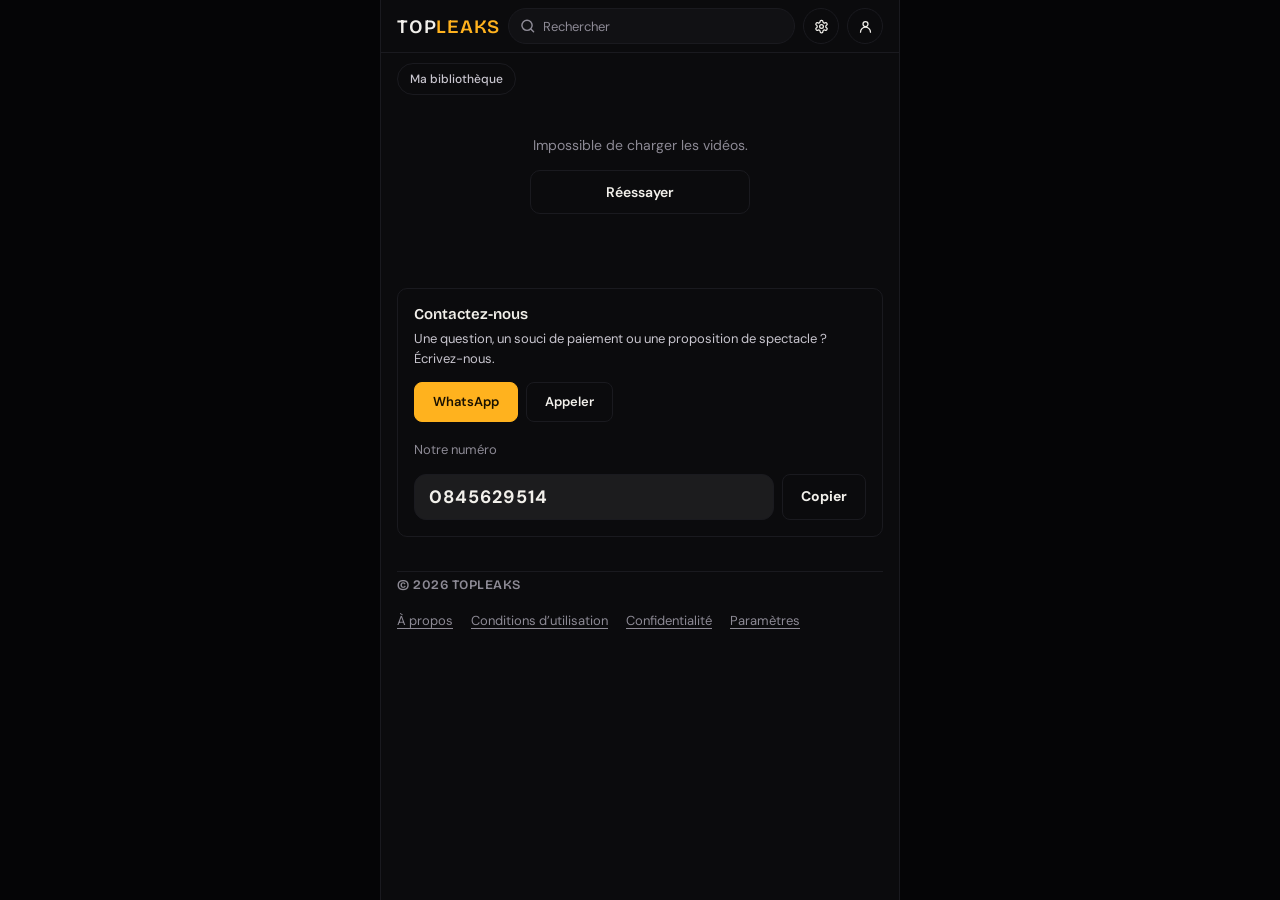
<file: TOPLEAKS-preview.html>
<!doctype html>
<html lang="fr">
<head>
  <meta charset="utf-8">
  <meta name="viewport" content="width=device-width, initial-scale=1, viewport-fit=cover">
  <title>TOPLEAKS — aperçu avec défilement accessible</title>
  <style>
    *{box-sizing:border-box}
    html,body{margin:0;width:100%;height:100%;overflow:hidden;background:#0b0b0d}
    iframe{display:block;width:100%;height:100%;border:0}
  </style>
</head>
<body>
  <iframe id="app" title="Aperçu de l’application TOPLEAKS" src="TOPLEAKS.html"></iframe>
  <script>
    (function(){
      var frame=document.getElementById('app');
      function enableAccessibleRails(){
        var doc;
        try{doc=frame.contentDocument||frame.contentWindow.document}catch(e){return}
        if(!doc||!doc.querySelectorAll)return;
        var style=doc.createElement('style');
        style.textContent='.rail{cursor:grab;scroll-behavior:smooth;overscroll-behavior-inline:contain}.rail:active{cursor:grabbing}.rail:focus-visible{outline:2px solid #f2f0eb;outline-offset:4px;border-radius:8px}.rail .card{user-select:none;-webkit-user-drag:none}';
        doc.head.appendChild(style);
        var rails=doc.querySelectorAll('.rail');
        Array.prototype.forEach.call(rails,function(rail,index){
          var heading=rail.parentElement&&rail.parentElement.querySelector('h2');
          rail.tabIndex=0;
          rail.setAttribute('role','region');
          rail.setAttribute('aria-label',(heading?heading.textContent:'Vidéos')+' — défilement horizontal');
          rail.addEventListener('keydown',function(event){
            if(event.altKey||event.ctrlKey||event.metaKey)return;
            var step=Math.max(200,Math.round(rail.clientWidth*.75));
            if(event.key==='ArrowRight'){rail.scrollBy({left:step,behavior:'smooth'});event.preventDefault()}
            else if(event.key==='ArrowLeft'){rail.scrollBy({left:-step,behavior:'smooth'});event.preventDefault()}
            else if(event.key==='PageDown'){rail.scrollBy({left:step,behavior:'smooth'});event.preventDefault()}
            else if(event.key==='PageUp'){rail.scrollBy({left:-step,behavior:'smooth'});event.preventDefault()}
            else if(event.key==='Home'){rail.scrollTo({left:0,behavior:'smooth'});event.preventDefault()}
            else if(event.key==='End'){rail.scrollTo({left:rail.scrollWidth,behavior:'smooth'});event.preventDefault()}
          });
          rail.addEventListener('wheel',function(event){
            if(Math.abs(event.deltaY)>Math.abs(event.deltaX)&&rail.scrollWidth>rail.clientWidth){
              rail.scrollLeft+=event.deltaY;
              event.preventDefault();
            }
          },{passive:false});
          var startX=0,startScroll=0,dragging=false,moved=false;
          rail.addEventListener('pointerdown',function(event){
            if(event.pointerType==='touch'||event.button!==0)return;
            startX=event.clientX;startScroll=rail.scrollLeft;dragging=true;moved=false;
            try{rail.setPointerCapture(event.pointerId)}catch(e){}
          });
          rail.addEventListener('pointermove',function(event){
            if(!dragging)return;
            var delta=event.clientX-startX;
            if(Math.abs(delta)>5)moved=true;
            if(moved){rail.scrollLeft=startScroll-delta;event.preventDefault()}
          });
          function endDrag(){
            if(!dragging)return;
            dragging=false;
            if(moved){
              var cards=rail.querySelectorAll('.card');
              Array.prototype.forEach.call(cards,function(card){card.dataset.dragIgnore='true'});
              setTimeout(function(){Array.prototype.forEach.call(cards,function(card){delete card.dataset.dragIgnore})},150);
            }
          }
          rail.addEventListener('pointerup',endDrag);
          rail.addEventListener('pointercancel',endDrag);
          rail.addEventListener('click',function(event){
            if(event.target.closest('[data-drag-ignore]')){event.preventDefault();event.stopPropagation()}
          },true);
        });
      }
      frame.addEventListener('load',enableAccessibleRails);
    })();
  </script>
</body>
</html>
</file>
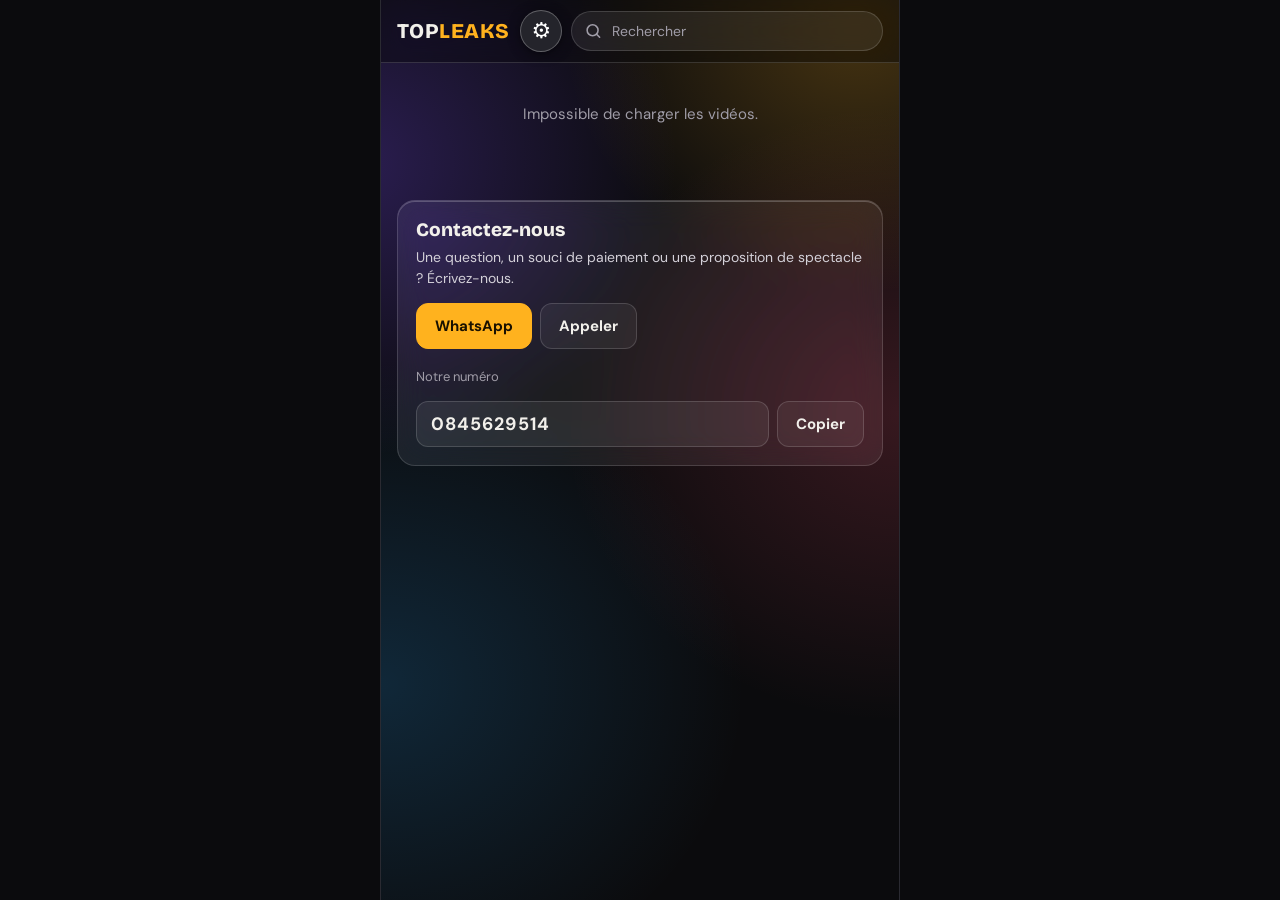
<file: topleaks-profile-preview.html>
<!doctype html>
<html lang="fr">
<head>
<meta charset="utf-8"><meta name="viewport" content="width=device-width,initial-scale=1,viewport-fit=cover"><meta name="theme-color" content="#0b0b0d"><title>TOPLEAKS — aperçu avec comptes</title>
<style>html,body{margin:0;width:100%;height:100%;background:#0b0b0d}body{overflow:hidden}iframe{display:block;width:100%;height:100%;height:100dvh;border:0}</style>
</head>
<body>
<iframe id="app" title="TOPLEAKS" src="./topleaks%205.html"></iframe>
<script>
(function(){
 'use strict';
 var PROJECT='https://ozakwmoftlassrrcdiqg.supabase.co';
 var KEY='sb_publishable_yOJOb8ba26j8KsEbjQlUMA_ntB4GNo7';
 var frame=document.getElementById('app');
 var words={'Rechercher':'Search','Effacer la recherche':'Clear search','Spectacles à la une':'Featured shows','Contactez-nous':'Contact us','Une question, un souci de paiement ou une proposition de spectacle ? Écrivez-nous.':'Questions, payment issues, or show proposals? Get in touch.','Tous':'All videos','Favoris':'Favorites','Dans mes favoris':'In favorites','Partager':'Share','Retour au catalogue':'Back to catalog','Aperçu de 30 s':'30-second preview','Position de lecture':'Playback position','Fin de l’aperçu. Débloquez ce spectacle pour voir la suite.':'Preview ended. Unlock this show to watch the rest.','Regarder maintenant':'Watch now','Spectacle débloqué':'Show unlocked','Gratuit':'Free','Paiement':'Payment','Sécurisé':'Secure','Choisissez votre opérateur':'Choose your payment provider','Numéro Mobile Money':'Mobile Money number','Le numéro du compte qui paie, 10 chiffres.':'The paying account number, 10 digits.','Confirmer le paiement':'Confirm payment','Annuler':'Cancel','Prototype de démonstration : aucun montant n’est débité.':'Demo only: no money will be charged.','Un souci de paiement ? Écrivez-nous sur WhatsApp':'Payment issue? Contact us on WhatsApp','Validez sur votre téléphone':'Approve on your phone','Fermer et revenir au spectacle':'Close and return to show','Paiement confirmé':'Payment confirmed','Aucune vidéo pour le moment.':'No videos yet.','Impossible de charger les vidéos.':'Could not load videos.','WhatsApp':'WhatsApp','Appeler':'Call','Écrire un e-mail':'Send an email','Notre numéro':'Our number','Copier':'Copy','Chargement…':'Loading…'};
 var reverse={};Object.keys(words).forEach(function(k){reverse[words[k]]=k});
 function currentMap(){return localStorage.getItem('topleaks-language')==='en'?words:reverse}
 function init(){
  var doc=frame.contentDocument,win=frame.contentWindow;if(!doc||!doc.body)return;
  var css=doc.createElement('style');css.textContent='.bar{gap:9px!important}.search{min-width:60px!important;flex:1 1 auto!important}.tl-settings-button{position:relative!important;z-index:25!important;display:grid!important;place-items:center!important;flex:0 0 42px!important;width:42px!important;height:42px!important;padding:0!important;margin-left:2px!important;border:1px solid rgba(255,255,255,.28)!important;border-radius:50%!important;background:#24242b!important;color:#fff!important;font-size:22px!important;line-height:1!important;box-shadow:0 2px 12px #0008!important}.tl-status-hidden{display:none!important}.cover-video{display:block!important;opacity:1!important;visibility:visible!important;position:absolute!important;inset:0!important;width:100%!important;height:100%!important;object-fit:cover!important;background:#151518!important;pointer-events:none!important;z-index:0!important}.thumb,.slide{position:relative!important;overflow:hidden!important}#tl-backdrop{position:fixed;inset:0;z-index:1000;background:#000b;display:none;align-items:center;justify-content:center;padding:16px;font:15px/1.45 system-ui,sans-serif;color:#f2f0eb}#tl-backdrop.open{display:flex}.tl-panel{width:min(100%,440px);max-height:92dvh;overflow:auto;padding:20px;border:1px solid #ffffff2b;border-radius:20px;background:#17171d;box-shadow:0 24px 80px #0009}.tl-panel h2{margin:0 0 14px;font-size:22px}.tl-panel h3{margin:20px 0 10px;font-size:17px}.tl-close{float:right;width:38px;height:38px;border:1px solid #444;border-radius:50%;background:#24242b;color:white;font-size:22px}.tl-row{display:flex;align-items:center;justify-content:space-between;gap:12px;padding:12px 0;border-top:1px solid #ffffff20}.tl-row select,.tl-form input,.tl-form select{box-sizing:border-box;min-height:44px;padding:9px 11px;border:1px solid #454550;border-radius:10px;background:#24242b;color:#fff;font:inherit}.tl-form{display:grid;gap:10px}.tl-form input,.tl-form select{width:100%;font-size:16px}.tl-form label{font-size:13px;color:#cbc9d2}.tl-toggle{width:48px;height:28px;accent-color:#ffb21e}.tl-actions{display:flex;gap:9px}.tl-actions button,.tl-account-button{min-height:44px;padding:0 14px;border:0;border-radius:10px;background:#ffb21e;color:#1a1100;font-weight:700}.tl-actions .secondary{background:#292930;border:1px solid #4a4a54;color:#fff}.tl-account-button{width:100%;margin-top:12px}.tl-message{min-height:1.4em;margin:10px 0;color:#ffcf74;font-size:13px}.tl-email{overflow-wrap:anywhere;color:#b8b5c0;font-size:13px}.tl-note{color:#aaa7b1;font-size:12px;margin:0}.tl-panel.light{background:#fff;color:#17171c}.tl-panel.light .tl-row select,.tl-panel.light .tl-form input,.tl-panel.light .tl-form select{background:#f4f3f7;color:#17171c;border-color:#ccc}.tl-panel.light .tl-close{background:#eee;color:#17171c}.tl-panel.light .tl-email,.tl-panel.light .tl-note,.tl-panel.light .tl-form label{color:#555}';doc.head.appendChild(css);
  var bar=doc.querySelector('.bar');if(!bar)return;
  var button=doc.createElement('button');button.type='button';button.className='tl-settings-button';button.textContent='⚙';button.setAttribute('aria-label','Paramètres');button.title='Paramètres';var search=bar.querySelector('.search');if(search)bar.insertBefore(button,search);else bar.appendChild(button);
  var backdrop=doc.createElement('div');backdrop.id='tl-backdrop';backdrop.innerHTML='<section class="tl-panel" role="dialog" aria-modal="true" aria-labelledby="tl-title"><button type="button" class="tl-close" aria-label="Fermer">×</button><h2 id="tl-title">Paramètres</h2><label class="tl-row"><span id="tl-language-label">Langue</span><select id="tl-language"><option value="fr">Français</option><option value="en">English</option></select></label><label class="tl-row"><span id="tl-theme-label">Mode sombre</span><input id="tl-theme" class="tl-toggle" type="checkbox" role="switch"></label><h3 id="tl-auth-title">Connexion ou création de compte</h3><div id="tl-user" class="tl-email"></div><form id="tl-form" class="tl-form"><div id="tl-signup-fields" hidden><label for="tl-username" id="tl-username-label">Nom / pseudo</label><input id="tl-username" type="text" maxlength="40" autocomplete="nickname" placeholder="Votre nom ou pseudo"><label for="tl-country" id="tl-country-label">Pays (facultatif)</label><select id="tl-country"><option value="">Ne pas préciser</option><option value="CD">République démocratique du Congo</option><option value="FR">France</option><option value="BE">Belgique</option><option value="CG">République du Congo</option><option value="CI">Côte d’Ivoire</option><option value="SN">Sénégal</option><option value="CM">Cameroun</option><option value="US">États-Unis</option><option value="GB">Royaume-Uni</option><option value="OTHER">Autre</option></select><p class="tl-note" id="tl-country-note">Pays facultatif, fourni par vous pour des statistiques générales. Nous ne récupérons pas votre position GPS.</p></div><label for="tl-email" id="tl-email-label">Adresse e-mail</label><input id="tl-email" type="email" autocomplete="email" required placeholder="Adresse e-mail"><label for="tl-password" id="tl-password-label">Mot de passe</label><input id="tl-password" type="password" autocomplete="current-password" required minlength="6" placeholder="Mot de passe"><div class="tl-actions"><button id="tl-login" type="submit">Connexion</button><button id="tl-create" class="secondary" type="button">Créer un compte</button></div></form><p id="tl-message" class="tl-message" role="status" aria-live="polite"></p><button id="tl-logout" class="tl-account-button" type="button" hidden>Déconnexion</button></section>';doc.body.appendChild(backdrop);
  var lang=localStorage.getItem('topleaks-language')||'fr',dark=localStorage.getItem('topleaks-theme')!=='light',session=null,signupMode=false;try{session=JSON.parse(localStorage.getItem('topleaks-auth-session')||'null')}catch(e){}
  var panel=doc.querySelector('.tl-panel'),language=doc.getElementById('tl-language'),theme=doc.getElementById('tl-theme'),form=doc.getElementById('tl-form'),message=doc.getElementById('tl-message'),userLine=doc.getElementById('tl-user'),logout=doc.getElementById('tl-logout'),fields=doc.getElementById('tl-signup-fields'),create=doc.getElementById('tl-create'),login=doc.getElementById('tl-login');language.value=lang;theme.checked=dark;
  function translate(root){var dict=currentMap(),walker=doc.createTreeWalker(root,win.NodeFilter.SHOW_TEXT),nodes=[];while(walker.nextNode())nodes.push(walker.currentNode);nodes.forEach(function(n){var t=n.nodeValue.trim();if(dict[t])n.nodeValue=n.nodeValue.replace(t,dict[t])});root.querySelectorAll('[placeholder],[aria-label],[title]').forEach(function(el){['placeholder','aria-label','title'].forEach(function(a){var v=el.getAttribute(a);if(v&&dict[v])el.setAttribute(a,dict[v])})})}
  function updateLabels(){var en=lang==='en';doc.documentElement.lang=lang;doc.getElementById('tl-title').textContent=en?'Settings':'Paramètres';doc.querySelector('.tl-close').setAttribute('aria-label',en?'Close':'Fermer');doc.getElementById('tl-language-label').textContent=en?'Language':'Langue';doc.getElementById('tl-theme-label').textContent=en?'Dark mode':'Mode sombre';doc.getElementById('tl-auth-title').textContent=session&&session.access_token?(en?'Account':'Compte'):(en?'Sign in or create an account':'Connexion ou création de compte');doc.getElementById('tl-username-label').textContent=en?'Name / username':'Nom / pseudo';doc.getElementById('tl-country-label').textContent=en?'Country (optional)':'Pays (facultatif)';doc.getElementById('tl-country-note').textContent=en?'Optional, self-reported country for general statistics. We do not collect GPS location.':'Pays facultatif, fourni par vous pour des statistiques générales. Nous ne récupérons pas votre position GPS.';doc.getElementById('tl-email-label').textContent=en?'Email address':'Adresse e-mail';doc.getElementById('tl-password-label').textContent=en?'Password':'Mot de passe';doc.getElementById('tl-email').placeholder=en?'Email address':'Adresse e-mail';doc.getElementById('tl-password').placeholder=en?'Password':'Mot de passe';login.textContent=en?'Sign in':'Connexion';create.textContent=signupMode?(en?'Back to sign in':'Retour à la connexion'):(en?'Create account':'Créer un compte');logout.textContent=en?'Sign out':'Déconnexion';button.setAttribute('aria-label',en?'Settings':'Paramètres');button.title=en?'Settings':'Paramètres';var country=doc.getElementById('tl-country');country.options[0].text=en?'Prefer not to say':'Ne pas préciser';country.options[1].text=en?'Democratic Republic of the Congo':'République démocratique du Congo';country.options[4].text=en?'Republic of the Congo':'République du Congo';country.options[5].text=en?'Côte d’Ivoire':'Côte d’Ivoire';country.options[6].text=en?'Senegal':'Sénégal';country.options[7].text=en?'Cameroon':'Cameroun';country.options[8].text=en?'United States':'États-Unis';country.options[9].text=en?'United Kingdom':'Royaume-Uni';country.options[10].text=en?'Other':'Autre'}
  function updateAuth(){var signed=!!(session&&session.access_token),en=lang==='en';userLine.textContent=signed?(en?'Signed in: ':'Connecté : ')+((session.user&&session.user.email)||''):(en?'Not signed in.':'Non connecté.');form.hidden=signed;logout.hidden=!signed;updateLabels()}
  function applyLanguage(){translate(doc.body);localStorage.setItem('topleaks-language',lang);language.value=lang;updateLabels()}
  function applyTheme(){var root=doc.documentElement;if(dark){root.style.colorScheme='dark';['--bg','--outer','--surface','--raise','--line','--fg','--soft','--muted'].forEach(function(x){root.style.removeProperty(x)});doc.body.style.backgroundColor='#0b0b0d';doc.body.style.color='#f2f0eb';panel.classList.remove('light')}else{root.style.colorScheme='light';[['--bg','#f4f3f7'],['--outer','#e9e8ed'],['--surface','#fff'],['--raise','#f0eff4'],['--line','#d8d6df'],['--fg','#17171c'],['--soft','#46444d'],['--muted','#6c6974']].forEach(function(x){root.style.setProperty(x[0],x[1])});doc.body.style.backgroundColor='#f4f3f7';doc.body.style.color='#17171c';panel.classList.add('light')}localStorage.setItem('topleaks-theme',dark?'dark':'light')}
  function observeCovers(){doc.querySelectorAll('.cover-video').forEach(function(v){if(v.dataset.tlReady)return;v.dataset.tlReady='1';v.muted=true;v.defaultMuted=true;v.loop=true;v.playsInline=true;v.setAttribute('muted','');v.setAttribute('playsinline','');v.preload='auto';if(win.IntersectionObserver){var io=new win.IntersectionObserver(function(es){es.forEach(function(e){if(e.isIntersecting){var p=v.play();if(p&&p.catch)p.catch(function(){})}else v.pause()})},{rootMargin:'100px',threshold:.05});io.observe(v)}else{var p=v.play();if(p&&p.catch)p.catch(function(){})}})}
  var status=doc.getElementById('status');if(status)status.classList.add('tl-status-hidden');var observer=new win.MutationObserver(function(records){records.forEach(function(r){r.addedNodes.forEach(function(n){if(n.nodeType===1){translate(n);observeCovers()}else if(n.nodeType===3){var d=currentMap(),t=n.nodeValue.trim();if(d[t])n.nodeValue=n.nodeValue.replace(t,d[t])}})});var s=doc.getElementById('status');if(s)s.classList.add('tl-status-hidden')});observer.observe(doc.body,{childList:true,subtree:true});observeCovers();
  button.addEventListener('click',function(){updateAuth();backdrop.classList.add('open')});doc.querySelector('.tl-close').addEventListener('click',function(){backdrop.classList.remove('open')});backdrop.addEventListener('click',function(e){if(e.target===backdrop)backdrop.classList.remove('open')});language.addEventListener('change',function(){lang=language.value;applyLanguage()});theme.addEventListener('change',function(){dark=theme.checked;applyTheme()});
  create.addEventListener('click',function(){if(signupMode){signupMode=false;fields.hidden=true;doc.getElementById('tl-username').required=false;updateLabels();return}signupMode=true;fields.hidden=false;doc.getElementById('tl-username').required=true;updateLabels();doc.getElementById('tl-username').focus()});
  function sendAuth(path){message.textContent='';var email=doc.getElementById('tl-email').value.trim(),password=doc.getElementById('tl-password').value,body={email:email,password:password};if(path==='signup'){var username=doc.getElementById('tl-username').value.trim(),country=doc.getElementById('tl-country').value;if(!username){message.textContent=lang==='en'?'Enter a name or username.':'Entre ton nom ou un pseudo.';return}body.data={username:username,country:country&&country!=='OTHER'?country:null}}var endpoint=path==='signup'?'/auth/v1/signup':'/auth/v1/token?grant_type=password';fetch(PROJECT+endpoint,{method:'POST',headers:{'Content-Type':'application/json','apikey':KEY},body:JSON.stringify(body)}).then(function(r){return r.json().then(function(data){if(!r.ok)throw new Error(data.msg||data.message||data.error_description||data.error||'Auth error');return data})}).then(function(data){if(data.access_token){session=data;localStorage.setItem('topleaks-auth-session',JSON.stringify(data));message.textContent=lang==='en'?'Signed in successfully.':'Connexion réussie.';signupMode=false;fields.hidden=true;updateAuth()}else if(path==='signup'){message.textContent=lang==='en'?'Account created. Check your email to confirm it; your profile will be created after confirmation.':'Compte créé. Vérifie ton e-mail pour le confirmer ; ton profil sera créé après confirmation.';signupMode=false;fields.hidden=true;updateLabels()}else throw new Error('No session returned')}).catch(function(e){message.textContent=(lang==='en'?'Authentication error: ':'Erreur d’authentification : ')+e.message})}
  form.addEventListener('submit',function(e){e.preventDefault();sendAuth(signupMode?'signup':'login')});logout.addEventListener('click',function(){var token=session&&session.access_token;if(token)fetch(PROJECT+'/auth/v1/logout',{method:'POST',headers:{apikey:KEY,Authorization:'Bearer '+token}}).catch(function(){});localStorage.removeItem('topleaks-auth-session');session=null;message.textContent=lang==='en'?'Signed out.':'Déconnexion effectuée.';updateAuth()});
  applyTheme();applyLanguage();updateAuth();
 }
 frame.addEventListener('load',function(){try{init()}catch(e){console.error('TOPLEAKS settings init failed',e)}});
})();
</script>
</body>
</html>
</file>
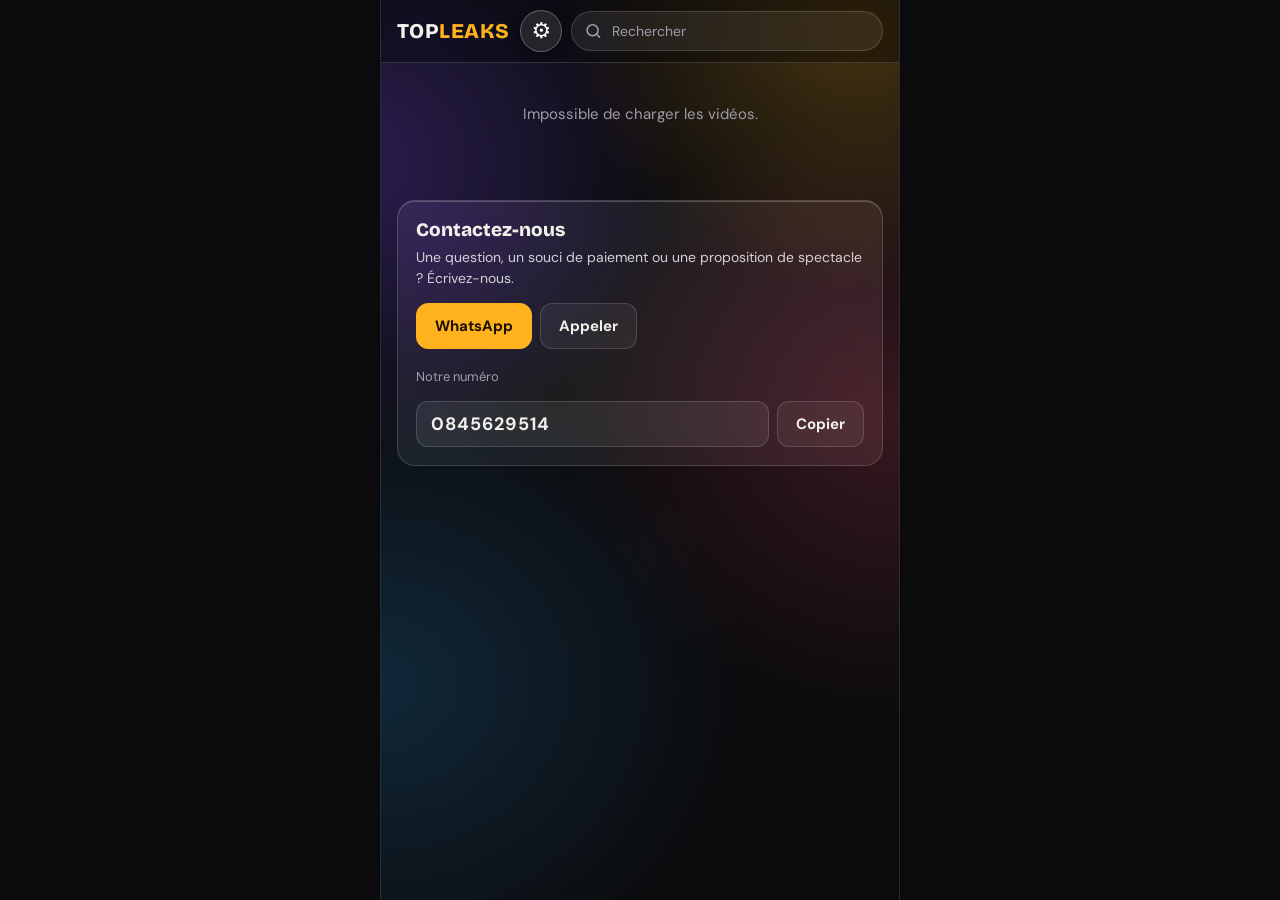
<file: topleaks-settings.html>
<!doctype html>
<html lang="fr">
<head>
<meta charset="utf-8"><meta name="viewport" content="width=device-width,initial-scale=1,viewport-fit=cover"><meta name="theme-color" content="#0b0b0d"><title>TOPLEAKS — aperçu mobile</title>
<style>html,body{margin:0;width:100%;height:100%;background:#0b0b0d}body{overflow:hidden}iframe{display:block;width:100%;height:100%;height:100dvh;border:0}</style>
</head>
<body>
<iframe id="app" title="TOPLEAKS" src="./topleaks%205.html"></iframe>
<script>
(function(){
  'use strict';
  var PROJECT='https://ozakwmoftlassrrcdiqg.supabase.co';
  var KEY='sb_publishable_yOJOb8ba26j8KsEbjQlUMA_ntB4GNo7';
  var frame=document.getElementById('app');
  var translations={
    'Rechercher':'Search','Effacer la recherche':'Clear search','Spectacles à la une':'Featured shows','Contactez-nous':'Contact us','Une question, un souci de paiement ou une proposition de spectacle ? Écrivez-nous.':'Questions, payment issues, or show proposals? Get in touch.','Tous':'All videos','Favoris':'Favorites','Dans mes favoris':'In favorites','Partager':'Share','Retour au catalogue':'Back to catalog','Aperçu de 30 s':'30-second preview','Position de lecture':'Playback position','Fin de l’aperçu. Débloquez ce spectacle pour voir la suite.':'Preview ended. Unlock this show to watch the rest.','Regarder maintenant':'Watch now','Spectacle débloqué':'Show unlocked','Gratuit':'Free','Paiement':'Payment','Sécurisé':'Secure','Choisissez votre opérateur':'Choose your payment provider','Numéro Mobile Money':'Mobile Money number','Le numéro du compte qui paie, 10 chiffres.':'The paying account number, 10 digits.','Confirmer le paiement':'Confirm payment','Annuler':'Cancel','Prototype de démonstration : aucun montant n’est débité.':'Demo only: no money will be charged.','Un souci de paiement ? Écrivez-nous sur WhatsApp':'Payment issue? Contact us on WhatsApp','Validez sur votre téléphone':'Approve on your phone','Fermer et revenir au spectacle':'Close and return to show','Paiement confirmé':'Payment confirmed','Aucune vidéo pour le moment.':'No videos yet.','Impossible de charger les vidéos.':'Could not load videos.','WhatsApp':'WhatsApp','Appeler':'Call','Écrire un e-mail':'Send an email','Notre numéro':'Our number','Copier':'Copy','Chargement…':'Loading…'
  };
  var reverse={};Object.keys(translations).forEach(function(fr){reverse[translations[fr]]=fr});
  function dict(){return localStorage.getItem('topleaks-language')==='en'?translations:reverse}
  function init(){
    var doc=frame.contentDocument,win=frame.contentWindow;if(!doc||!doc.body)return;
    var style=doc.createElement('style');
    style.textContent=".bar{gap:9px!important}.search{min-width:60px!important;flex:1 1 auto!important}.tl-settings-button{position:relative!important;z-index:25!important;display:grid!important;place-items:center!important;flex:0 0 42px!important;width:42px!important;height:42px!important;padding:0!important;margin-left:2px!important;border:1px solid rgba(255,255,255,.28)!important;border-radius:50%!important;background:#24242b!important;color:#fff!important;font-size:22px!important;line-height:1!important;box-shadow:0 2px 12px #0008!important}.tl-settings-button:focus-visible{outline:2px solid #ffb21e!important;outline-offset:2px!important}.tl-status-hidden{display:none!important}.cover-video{display:block!important;opacity:1!important;visibility:visible!important;position:absolute!important;inset:0!important;width:100%!important;height:100%!important;object-fit:cover!important;background:#151518!important;pointer-events:none!important;z-index:0!important}.thumb,.slide{position:relative!important;overflow:hidden!important}.thumb::before,.slide::before,.scrim{z-index:1!important}.slide-body,.thumb .vip,.thumb .dur{z-index:2!important}#tl-backdrop{position:fixed;inset:0;z-index:1000;background:rgba(0,0,0,.7);display:none;align-items:center;justify-content:center;padding:18px;font:15px/1.45 system-ui,-apple-system,sans-serif;color:#f2f0eb}#tl-backdrop.open{display:flex}.tl-panel{width:min(100%,420px);max-height:min(90dvh,720px);overflow:auto;padding:20px;border:1px solid rgba(255,255,255,.18);border-radius:20px;background:#17171d;box-shadow:0 24px 80px #0009}.tl-panel h2{margin:0 0 16px;font-size:22px}.tl-panel h3{margin:20px 0 10px;font-size:17px}.tl-close{float:right;width:38px;height:38px;border:1px solid #444;border-radius:50%;background:#24242b;color:#fff;font-size:22px}.tl-row{display:flex;align-items:center;justify-content:space-between;gap:12px;padding:12px 0;border-top:1px solid #ffffff20}.tl-row select,.tl-form input{min-height:44px;padding:8px 11px;border:1px solid #454550;border-radius:10px;background:#24242b;color:#fff}.tl-toggle{width:48px;height:28px;accent-color:#ffb21e}.tl-form{display:grid;gap:10px}.tl-form input{width:100%;font-size:16px}.tl-actions{display:flex;gap:9px}.tl-actions button,.tl-account-button{min-height:44px;padding:0 14px;border:0;border-radius:10px;background:#ffb21e;color:#1a1100;font-weight:700}.tl-actions .secondary{background:#292930;border:1px solid #4a4a54;color:#fff}.tl-account-button{width:100%;margin-top:12px}.tl-message{min-height:1.4em;margin:10px 0;color:#ffcf74;font-size:13px}.tl-email{overflow-wrap:anywhere;color:#b8b5c0;font-size:13px}";
    doc.head.appendChild(style);
    var bar=doc.querySelector('.bar');if(!bar)return;
    var button=doc.createElement('button');button.type='button';button.className='tl-settings-button';button.textContent='⚙';button.setAttribute('aria-label','Paramètres');button.title='Paramètres';
    var search=bar.querySelector('.search');if(search)bar.insertBefore(button,search);else bar.appendChild(button);
    var backdrop=doc.createElement('div');backdrop.id='tl-backdrop';backdrop.innerHTML='<section class="tl-panel" role="dialog" aria-modal="true" aria-labelledby="tl-title"><button type="button" class="tl-close" aria-label="Fermer">×</button><h2 id="tl-title">Paramètres</h2><label class="tl-row"><span id="tl-lang-label">Langue</span><select id="tl-language" aria-label="Langue"><option value="fr">Français</option><option value="en">English</option></select></label><label class="tl-row"><span id="tl-theme-label">Mode sombre</span><input id="tl-theme" class="tl-toggle" type="checkbox" role="switch"></label><h3 id="tl-auth-title">Connexion</h3><div id="tl-user" class="tl-email"></div><form id="tl-form" class="tl-form"><input id="tl-email" type="email" autocomplete="email" required placeholder="Adresse e-mail" aria-label="Adresse e-mail"><input id="tl-password" type="password" autocomplete="current-password" required minlength="6" placeholder="Mot de passe" aria-label="Mot de passe"><div class="tl-actions"><button id="tl-login" type="submit">Connexion</button><button id="tl-signup" class="secondary" type="button">Créer un compte</button></div></form><p id="tl-message" class="tl-message" role="status" aria-live="polite"></p><button id="tl-logout" class="tl-account-button" type="button" hidden>Déconnexion</button></section>';
    doc.body.appendChild(backdrop);
    var lang=localStorage.getItem('topleaks-language')||'fr',dark=localStorage.getItem('topleaks-theme')!=='light',session=null;
    try{session=JSON.parse(localStorage.getItem('topleaks-auth-session')||'null')}catch(e){}
    var language=doc.getElementById('tl-language'),theme=doc.getElementById('tl-theme'),form=doc.getElementById('tl-form'),message=doc.getElementById('tl-message'),userLine=doc.getElementById('tl-user'),logout=doc.getElementById('tl-logout');language.value=lang;theme.checked=dark;
    function translate(root){var map=dict(),walker=doc.createTreeWalker(root,win.NodeFilter.SHOW_TEXT),nodes=[];while(walker.nextNode())nodes.push(walker.currentNode);nodes.forEach(function(node){var text=node.nodeValue,trim=text.trim();if(map[trim])node.nodeValue=text.replace(trim,map[trim])});root.querySelectorAll('[placeholder],[aria-label],[title]').forEach(function(el){['placeholder','aria-label','title'].forEach(function(attr){var value=el.getAttribute(attr);if(value&&map[value])el.setAttribute(attr,map[value])})})}
    function applyTheme(){var root=doc.documentElement;if(dark){root.style.colorScheme='dark';['--bg','--outer','--surface','--raise','--line','--fg','--soft','--muted'].forEach(function(x){root.style.removeProperty(x)});doc.body.style.backgroundColor='#0b0b0d';doc.body.style.color='#f2f0eb'}else{root.style.colorScheme='light';[['--bg','#f4f3f7'],['--outer','#e9e8ed'],['--surface','#fff'],['--raise','#f0eff4'],['--line','#d8d6df'],['--fg','#17171c'],['--soft','#46444d'],['--muted','#6c6974']].forEach(function(x){root.style.setProperty(x[0],x[1])});doc.body.style.backgroundColor='#f4f3f7';doc.body.style.color='#17171c'}localStorage.setItem('topleaks-theme',dark?'dark':'light')}
    function labels(){var en=lang==='en';doc.documentElement.lang=lang;doc.getElementById('tl-title').textContent=en?'Settings':'Paramètres';doc.querySelector('.tl-close').setAttribute('aria-label',en?'Close':'Fermer');doc.getElementById('tl-lang-label').textContent=en?'Language':'Langue';doc.getElementById('tl-theme-label').textContent=en?'Dark mode':'Mode sombre';doc.getElementById('tl-auth-title').textContent=session&&session.access_token?(en?'Account':'Compte'):(en?'Sign in':'Connexion');doc.getElementById('tl-login').textContent=en?'Sign in':'Connexion';doc.getElementById('tl-signup').textContent=en?'Create account':'Créer un compte';doc.getElementById('tl-email').placeholder=en?'Email address':'Adresse e-mail';doc.getElementById('tl-email').setAttribute('aria-label',doc.getElementById('tl-email').placeholder);doc.getElementById('tl-password').placeholder=en?'Password':'Mot de passe';doc.getElementById('tl-password').setAttribute('aria-label',doc.getElementById('tl-password').placeholder);logout.textContent=en?'Sign out':'Déconnexion';button.setAttribute('aria-label',en?'Settings':'Paramètres');button.title=en?'Settings':'Paramètres'}
    function updateAuth(){var signed=!!(session&&session.access_token),en=lang==='en';userLine.textContent=signed?(en?'Signed in: ':'Connecté : ')+((session.user&&session.user.email)||''):(en?'Not signed in.':'Non connecté.');form.hidden=signed;logout.hidden=!signed;labels()}
    function applyLanguage(){translate(doc.body);localStorage.setItem('topleaks-language',lang);language.value=lang;labels()}
    function observeCovers(){doc.querySelectorAll('.cover-video').forEach(function(video){if(video.dataset.mobileReady)return;video.dataset.mobileReady='1';video.muted=true;video.defaultMuted=true;video.loop=true;video.playsInline=true;video.setAttribute('muted','');video.setAttribute('playsinline','');video.setAttribute('aria-hidden','true');video.preload='auto';if(win.IntersectionObserver){var observer=new win.IntersectionObserver(function(entries){entries.forEach(function(entry){if(entry.isIntersecting){var result=video.play();if(result&&result.catch)result.catch(function(){})}else video.pause()})},{rootMargin:'100px',threshold:.05});observer.observe(video)}else{var result=video.play();if(result&&result.catch)result.catch(function(){})}})}
    var status=doc.getElementById('status');if(status)status.classList.add('tl-status-hidden');
    var observer=new win.MutationObserver(function(records){records.forEach(function(record){record.addedNodes.forEach(function(node){if(node.nodeType===1){translate(node);observeCovers()}else if(node.nodeType===3){var map=dict(),trim=node.nodeValue.trim();if(map[trim])node.nodeValue=node.nodeValue.replace(trim,map[trim])}})});var el=doc.getElementById('status');if(el)el.classList.add('tl-status-hidden')});observer.observe(doc.body,{childList:true,subtree:true});observeCovers();
    button.addEventListener('click',function(){labels();backdrop.classList.add('open')});doc.querySelector('.tl-close').addEventListener('click',function(){backdrop.classList.remove('open')});backdrop.addEventListener('click',function(e){if(e.target===backdrop)backdrop.classList.remove('open')});
    language.addEventListener('change',function(){lang=language.value;applyLanguage()});theme.addEventListener('change',function(){dark=theme.checked;applyTheme()});
    function auth(path){message.textContent='';var email=doc.getElementById('tl-email').value.trim(),password=doc.getElementById('tl-password').value;if(!email||!password){message.textContent=lang==='en'?'Enter your email and password.':'Saisis ton e-mail et ton mot de passe.';return}var endpoint=path==='signup'?'/auth/v1/signup':'/auth/v1/token?grant_type=password';fetch(PROJECT+endpoint,{method:'POST',headers:{'Content-Type':'application/json','apikey':KEY},body:JSON.stringify({email:email,password:password})}).then(function(r){return r.json().then(function(data){if(!r.ok)throw new Error(data.msg||data.message||data.error_description||data.error||'Auth error');return data})}).then(function(data){if(data.access_token){session=data;localStorage.setItem('topleaks-auth-session',JSON.stringify(data));message.textContent=lang==='en'?'Signed in successfully.':'Connexion réussie.';updateAuth()}else if(path==='signup'){message.textContent=lang==='en'?'Account created. Check your email if confirmation is required.':'Compte créé. Vérifie ton e-mail si une confirmation est demandée.'}else throw new Error('No session returned')}).catch(function(error){message.textContent=(lang==='en'?'Authentication failed: ':'Connexion impossible : ')+error.message})}
    form.addEventListener('submit',function(e){e.preventDefault();auth('login')});doc.getElementById('tl-signup').addEventListener('click',function(){auth('signup')});logout.addEventListener('click',function(){var token=session&&session.access_token;if(token)fetch(PROJECT+'/auth/v1/logout',{method:'POST',headers:{apikey:KEY,Authorization:'Bearer '+token}}).catch(function(){});localStorage.removeItem('topleaks-auth-session');session=null;message.textContent=lang==='en'?'Signed out.':'Déconnexion effectuée.';updateAuth()});
    applyTheme();applyLanguage();updateAuth();
  }
  frame.addEventListener('load',function(){try{init()}catch(error){console.error('TOPLEAKS init failed',error)}});
})();
</script>
</body>
</html>
</file>
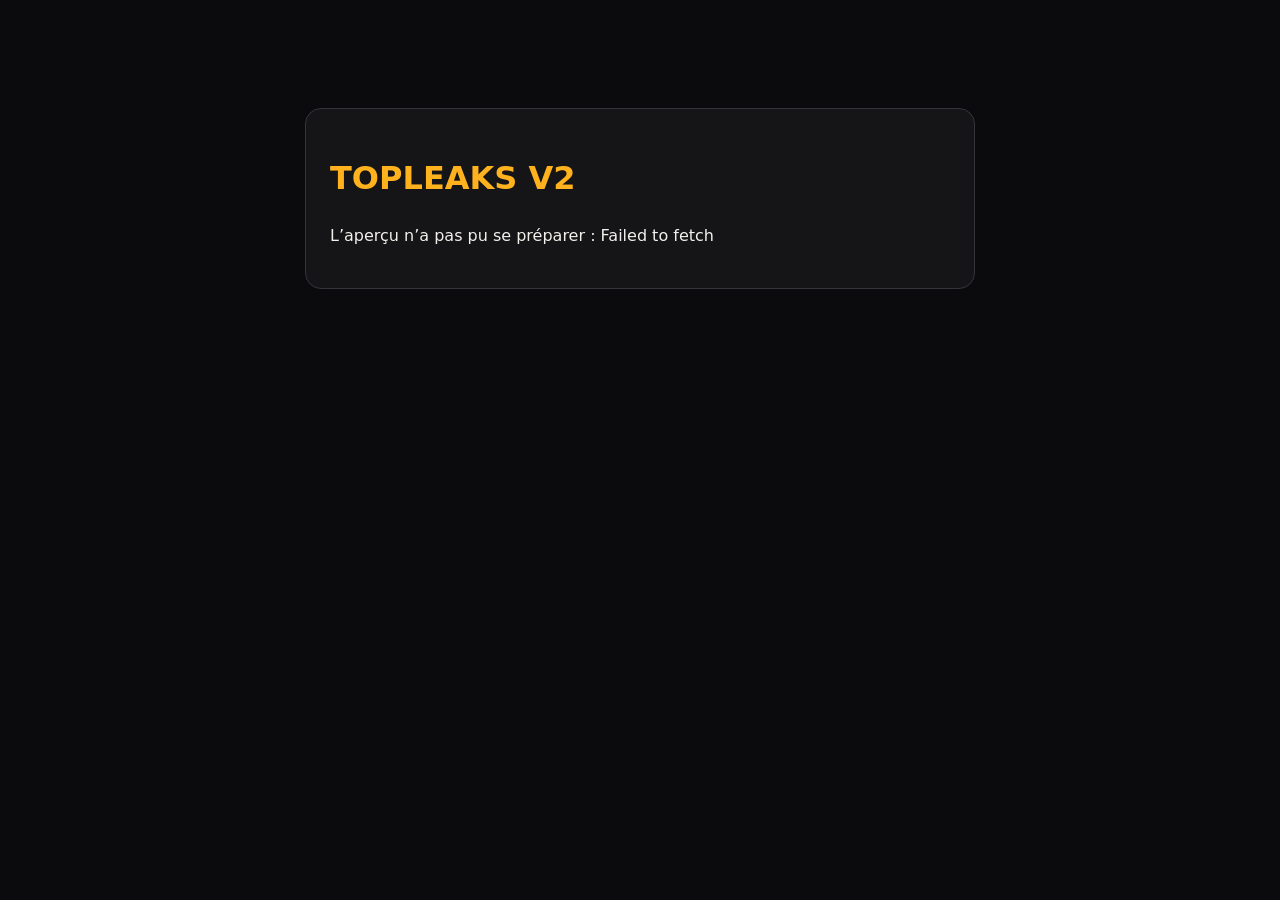
<file: TOPLEAKS-v2-connected-preview.html>
<!doctype html>
<html lang="fr">
<head>
<meta charset="utf-8"><meta name="viewport" content="width=device-width,initial-scale=1,viewport-fit=cover"><title>TOPLEAKS V2 — vidéos Supabase</title>
<style>html,body{margin:0;min-height:100%;background:#0b0b0d}iframe{display:block;width:100%;height:100vh;border:0}</style>
</head>
<body>
<iframe id="app" title="Aperçu de l’application TOPLEAKS V2" src="about:blank"></iframe>
<script>
(function(){
  'use strict';
  var PROJECT_URL='https://ozakwmoftlassrrcdiqg.supabase.co';
  var PUBLIC_KEY='sb_publishable_yOJOb8ba26j8KsEbjQlUMA_ntB4GNo7';
  var TEST_VIDEO_URL='https://ozakwmoftlassrrcdiqg.supabase.co/storage/v1/object/public/TOP%20LEAKS%20VIDEO/MAZIBA.mp4';
  var SOURCE='https://raw.githubusercontent.com/dadjujunior42-blip/topleaks/main/TOPLEAKS.html';
  var frame=document.getElementById('app');
  function errorPage(message){var main=document.createElement('main');main.style.cssText='max-width:620px;margin:12vh auto;padding:24px;color:#f2f0eb;background:#151518;border:1px solid #34343b;border-radius:16px;font:16px/1.5 system-ui';var h=document.createElement('h1');h.style.color='#ffb21e';h.textContent='TOPLEAKS V2';var p=document.createElement('p');p.textContent=message;main.append(h,p);document.body.replaceChildren(main)}
  fetch(SOURCE).then(function(r){if(!r.ok)throw new Error('Impossible de charger TOPLEAKS.html ('+r.status+').');return r.text()}).then(function(html){
    var start=html.indexOf('var V=['),end=start<0?-1:html.indexOf('\n  ];',start);
    if(start<0||end<0)throw new Error('Structure de TOPLEAKS.html non reconnue; aperçu annulé.');
    html=html.slice(0,start)+'var V=[];'+html.slice(end+5);
    html=html.replace(/var byId=\{\};V\.forEach\(function\(v\)\{byId\[v\.id\]=v\}\);/,'var byId={};');
    html=html.replace(/var FEATURED=\[[^\]]*\];/,'var FEATURED=[];');
    html=html.replace(/var ROWS=\[[\s\S]*?\n  \];/,"var ROWS=[['Toutes les vidéos',null]];");
    var seekLine="  var seek=$('#seek');";
    var playerSetup="  var seek=$('#seek');\n  var videoEl=document.createElement('video');videoEl.id='videoEl';videoEl.playsInline=true;videoEl.preload='metadata';videoEl.setAttribute('aria-label','Lecteur vidéo');\n  $('#player').insertBefore(videoEl,$('#player').firstChild);\n  var playerCss=document.createElement('style');playerCss.textContent='#videoEl{position:absolute;inset:0;width:100%;height:100%;object-fit:contain;background:#000;z-index:0}#player::before{z-index:1;pointer-events:none}#player>.glyph{z-index:1;pointer-events:none}#player .p-back,#player .p-chip,#player .p-play,#player .p-ctl{z-index:2}#player .gate{z-index:4}.cover-video{position:absolute;inset:0;width:100%;height:100%;object-fit:cover;background:#111;z-index:0;pointer-events:none}.thumb>.glyph,.slide>.glyph{z-index:1}.slide>.scrim{z-index:1}.slide>.slide-body{z-index:2}.p-time{align-items:center;gap:12px;padding:2px 0 5px;font-variant-numeric:tabular-nums}.p-time span{min-width:50px;padding:4px 9px;border:1px solid rgba(255,255,255,.2);border-radius:999px;background:rgba(15,15,20,.72);color:#f2f0eb;text-align:center;font-size:12px;font-weight:700;line-height:1.2;box-shadow:inset 0 1px 0 rgba(255,255,255,.12);-webkit-backdrop-filter:blur(10px);backdrop-filter:blur(10px)}#seek{accent-color:#ffb21e}';document.head.appendChild(playerCss);";
    if(html.indexOf(seekLine)<0)throw new Error('Lecteur V2 introuvable.');
    html=html.replace(seekLine,playerSetup);
    html=html.replace(/  function pause\(\)\{[^}]*\}/,"  function pause(){playing=false;clearInterval(timer);if(videoEl)videoEl.pause();setPlayIcon()}");
    var playPattern=/  function play\(\)\{[\s\S]*?\n  \}\n  \$\('#pplay'\)/;
    var playReplacement="  function play(){if(!cur)return;if(!cur.video_url){toast('Fichier vidéo manquant : renseigne video_url dans Supabase.');return}if(locked()&&pos>=limit()){showGate();return}$('#gate').hidden=true;var attempt=videoEl.play();if(attempt&&attempt.then)attempt.then(function(){playing=true;setPlayIcon()}).catch(function(){playing=false;setPlayIcon();toast('Lecture impossible : vérifie que le fichier Storage est accessible et au format MP4 ou WebM.')})}\n  $('#pplay')";
    if(!playPattern.test(html))throw new Error('Commande de lecture non reconnue.');
    html=html.replace(playPattern,playReplacement);
    html=html.replace("  seek.addEventListener('input',function(){", "  seek.addEventListener('input',function(){if(cur&&cur.video_url&&Number.isFinite(videoEl.duration)){videoEl.currentTime=Math.min(+seek.value,limit())}});\n  videoEl.addEventListener('loadedmetadata',function(){if(!cur||!cur.video_url)return;var duration=Number.isFinite(videoEl.duration)?videoEl.duration:cur.dur;cur.dur=Math.ceil(duration);seek.max=duration;$('#ttot').textContent=fmt(duration);$('#tnow').textContent=fmt(videoEl.currentTime||0)});\n  videoEl.addEventListener('timeupdate',function(){if(!cur||!cur.video_url)return;var duration=Number.isFinite(videoEl.duration)?videoEl.duration:cur.dur;pos=videoEl.currentTime||0;seek.max=duration;seek.value=Math.min(pos,limit());seek.style.setProperty('--p',(pos/duration*100)+'%');$('#tnow').textContent=fmt(pos);$('#ttot').textContent=fmt(duration);if(locked()&&pos>=limit()){videoEl.pause();playing=false;setPlayIcon();showGate()}});\n  videoEl.addEventListener('play',function(){playing=true;setPlayIcon()});videoEl.addEventListener('pause',function(){playing=false;setPlayIcon()});videoEl.addEventListener('ended',function(){playing=false;setPlayIcon();if(locked())showGate()});videoEl.addEventListener('error',function(){if(cur&&cur.video_url){playing=false;setPlayIcon();toast('Impossible de charger la vidéo. Vérifie l’URL, l’accès Storage et le format du fichier.')}});\n  seek.addEventListener('input',function(){");
    html=html.replace('    cur=byId[id];pause();',"    cur=byId[id];pause();videoEl.pause();videoEl.removeAttribute('src');videoEl.load();if(cur&&cur.video_url){videoEl.src=cur.video_url;videoEl.load();$('#player').style.setProperty('--g',grad(cur));seek.max=cur.dur;$('#ttot').textContent=fmt(cur.dur)}");
    var old='  renderHome();\n})();';
    var code="  function observeCoverVideos(){function attach(el,v){if(!el||!v||!v.video_url||el.dataset.coverAttached)return;var url;try{url=new URL(v.video_url);if(url.protocol!=='https:')return}catch(e){return}el.dataset.coverAttached='1';var media=document.createElement('video');media.className='cover-video';media.muted=true;media.defaultMuted=true;media.loop=true;media.playsInline=true;media.preload='none';media.setAttribute('aria-hidden','true');media.tabIndex=-1;media.src=url.href;var glyph=el.querySelector('.glyph');el.insertBefore(media,glyph||el.firstChild);if(window.IntersectionObserver){var observer=new IntersectionObserver(function(entries){entries.forEach(function(entry){if(entry.isIntersecting){var result=media.play();if(result&&result.catch)result.catch(function(){})}else media.pause()})},{rootMargin:'120px',threshold:.1});observer.observe(el)}else{media.preload='metadata';var result=media.play();if(result&&result.catch)result.catch(function(){})}}document.querySelectorAll('.card[data-open]').forEach(function(card){attach(card.querySelector('.thumb'),byId[card.getAttribute('data-open')])});document.querySelectorAll('.slide').forEach(function(slide){var button=slide.querySelector('[data-open]');if(button)attach(slide,byId[button.getAttribute('data-open')])})}\n"+
      "  function loadSupabaseVideos(){var endpoint='"+PROJECT_URL+"/rest/v1/videos?select=id,title,artist,description,thumbnail_url,video_url,duration_seconds,price_fc,published,created_at&published=eq.true&order=created_at.desc&limit=100';fetch(endpoint,{headers:{apikey:'"+PUBLIC_KEY+"',Authorization:'Bearer "+PUBLIC_KEY+"'}}).then(function(response){if(!response.ok)throw new Error('Supabase HTTP '+response.status+' — vérifie public.videos, ses colonnes et la règle RLS.');return response.json()}).then(function(rows){V=(Array.isArray(rows)?rows:[]).map(function(row,index){var title=String(row.title||'Sans titre'),artist=String(row.artist||'TOPLEAKS'),key='supabase_artist_'+index;if(!A[key])A[key]={n:artist,role:'',bio:''};var seed=0;for(var i=0;i<title.length;i++)seed=(seed*31+title.charCodeAt(i))%360;var url=String(row.video_url||'');if(!url&&title.trim().toLowerCase()==='vidéo de test')url='"+TEST_VIDEO_URL+"';return {id:String(row.id),a:key,t:title,tag:Number(row.price_fc)>0?'VIP':'Sketch',dur:Math.max(1,Number(row.duration_seconds)||60),r:4.8,p:Math.max(0,Number(row.price_fc)||0),y:row.created_at?new Date(row.created_at).getFullYear():new Date().getFullYear(),h:seed,d:String(row.description||''),img:String(row.thumbnail_url||''),video_url:url}});byId={};V.forEach(function(v){byId[v.id]=v});FEATURED=V.slice(0,3).map(function(v){return v.id});ROWS=[['Toutes les vidéos',null]];renderHome();observeCoverVideos();var observer=new MutationObserver(observeCoverVideos);['#rows','#slides','#resgrid'].forEach(function(selector){var target=document.querySelector(selector);if(target)observer.observe(target,{childList:true,subtree:true})});var foot=document.querySelector('.foot');if(foot)foot.textContent='Connecté à Supabase · '+V.length+(V.length===1?' vidéo publiée.':' vidéos publiées.')+' — Aperçu V2.';if(foot)foot.textContent+=' Les vidéos suivantes utilisent chacune leur propre video_url.'}).catch(function(err){var foot=document.querySelector('.foot');if(foot)foot.textContent='Connexion Supabase échouée : '+err.message;console.error(err)})}\n  loadSupabaseVideos();\n})();";
    if(html.indexOf(old)<0)throw new Error('Démarrage de l’application V2 introuvable.');
    html=html.replace(old,code);frame.srcdoc=html;
  }).catch(function(err){errorPage('L’aperçu n’a pas pu se préparer : '+err.message)});
})();
</script>
</body>
</html>
</file>
<file: css/admin-r2.css>
html{background:#0b0b0d}html[data-theme=light]{background:#faf8f4}body{margin:0;padding:0}img{max-width:100%}[hidden]:not([hidden=until-found i]){display:none!important}
/* ===== Épinglage : badge « À la une », bouton et case admin ===== */
.pin-b{position:absolute;left:6px;bottom:6px;z-index:3;display:inline-flex;align-items:center;gap:4px;padding:3px 9px 3px 7px;border-radius:999px;background:rgba(14,14,20,.62);-webkit-backdrop-filter:blur(12px) saturate(160%);backdrop-filter:blur(12px) saturate(160%);border:1px solid rgba(255,178,30,.45);box-shadow:0 0 14px rgba(255,178,30,.22),inset 0 1px 0 rgba(255,255,255,.14);color:var(--accent);font-size:10px;font-weight:700;letter-spacing:.05em;line-height:1.3;pointer-events:none}
.pin-b i{font-style:normal;filter:drop-shadow(0 0 4px rgba(255,178,30,.7))}
.card.pinned .thumb{box-shadow:0 0 0 1px rgba(255,178,30,.4),0 8px 26px -10px rgba(255,178,30,.35)}
.pin-opt{display:flex;align-items:center;gap:10px;margin:12px 0 4px;padding:12px 14px;border-radius:12px;background:rgba(255,255,255,.04);border:1px solid rgba(255,255,255,.1);-webkit-backdrop-filter:blur(10px);backdrop-filter:blur(10px);cursor:pointer;font-size:14px;color:var(--fg);min-height:48px}
.pin-opt input{width:20px;height:20px;accent-color:var(--accent);flex:none}
.pin-opt small{display:block;color:var(--muted);font-size:12px;margin-top:2px}
.arow .pin-tag{display:inline-flex;align-items:center;gap:3px;margin-left:8px;padding:1px 8px;border-radius:999px;font-size:10px;font-weight:700;letter-spacing:.05em;color:var(--accent);background:rgba(255,178,30,.12);border:1px solid rgba(255,178,30,.35);vertical-align:middle}
.kmenu button.pinact,.ckmenu button.pinact{color:var(--accent)}
html[data-theme=light] .pin-b{background:rgba(12,10,6,.74);color:#ffc457;border-color:rgba(255,196,87,.5)}
html[data-theme=light] .pin-opt{background:var(--raise);border:1px solid var(--line)}
html[data-theme=light] .arow .pin-tag{color:#8a4f00;background:rgba(179,105,10,.1);border-color:rgba(179,105,10,.35)}
html[data-theme=light] .card.pinned .thumb{box-shadow:0 0 0 1px rgba(179,105,10,.4),0 8px 24px -10px rgba(179,105,10,.35)}

/* ===== Admin : Dark Glassmorphism / Fintech ===== */
html.adm-wide .app{max-width:1180px}
.adm{--ag:rgba(255,255,255,.045);--al:rgba(255,255,255,.09);display:block}
.adm-sb{display:flex;flex-direction:column;gap:14px;margin:8px 0 14px;padding:14px;border-radius:20px;background:linear-gradient(180deg,rgba(24,24,32,.9),rgba(10,10,14,.95));border:1px solid var(--al);box-shadow:inset 0 1px 0 rgba(255,255,255,.08),0 20px 50px -30px #000}
.adm-brand{display:flex;align-items:center;gap:10px}
.adm-logo{flex:none;width:36px;height:36px;border-radius:11px;display:grid;place-items:center;background:linear-gradient(145deg,#ffcb52,#e08a00);color:#1a1100;box-shadow:0 6px 18px -6px rgba(255,178,30,.6)}
.adm-logo svg{width:16px;height:16px;fill:currentColor}
.adm-bt{flex:1;min-width:0;display:flex;flex-direction:column}
.adm-bt b{font:600 15px/1.2 var(--display);color:var(--fg)}
.adm-bt small{font-size:11px;color:var(--muted);letter-spacing:.02em}
.adm-badge{flex:none;padding:3px 8px;border-radius:999px;font-size:10px;font-weight:800;letter-spacing:.1em;color:var(--accent);background:rgba(255,178,30,.12);border:1px solid rgba(255,178,30,.4)}
.adm-welcome{padding:12px 4px 4px;border-top:1px solid var(--al)}
.adm-welcome h3{margin:0;font:600 22px/1.1 var(--display);color:var(--fg)}
.adm-welcome p{display:flex;align-items:center;gap:8px;margin:8px 0 0;font-size:12px;color:var(--muted)}
.adm-dot{width:8px;height:8px;border-radius:50%;background:var(--ok);box-shadow:0 0 0 3px rgba(61,220,151,.18),0 0 10px var(--ok)}
.adm .atabs{display:flex;flex-direction:row;gap:6px;overflow-x:auto;margin:0;padding:0;border:0;background:none;-webkit-backdrop-filter:none;backdrop-filter:none;scrollbar-width:none}
.adm-sec{display:none;margin:12px 4px 2px;font-size:11px;font-weight:600;letter-spacing:.06em;color:var(--muted)}
.adm .atab{position:relative;display:flex;align-items:center;gap:10px;flex:0 0 auto;min-height:42px;padding:0 14px;border-radius:12px;border:1px solid transparent;background:var(--ag);color:var(--soft);font-weight:500;font-size:14px;text-align:left}
.adm .atab .ic{width:18px;height:18px;flex:none;opacity:.8}
.adm .atab.sub{display:none}
.adm .atab:disabled{opacity:.5}
.adm .atab[aria-selected=true]{color:var(--fg);background:linear-gradient(90deg,rgba(255,255,255,.1),rgba(255,255,255,.03));border-color:var(--al);box-shadow:inset 0 1px 0 rgba(255,255,255,.12)}
.adm-led{display:none;margin-left:auto;width:3px;height:16px;border-radius:3px;background:var(--accent);box-shadow:0 0 10px var(--accent)}
.adm .atab[aria-selected=true] .adm-led{display:block}
.adm-count,.adm-tag{margin-left:auto;padding:1px 8px;border-radius:999px;font-style:normal;font-size:11px;font-weight:700;color:var(--soft);background:rgba(255,255,255,.08);border:1px solid var(--al)}
.adm-count{color:var(--accent);border-color:rgba(255,178,30,.35);background:rgba(255,178,30,.1)}
.adm-top{display:flex;flex-wrap:wrap;align-items:center;justify-content:space-between;gap:10px;margin:4px 0 10px}
.adm-crumb{display:flex;align-items:center;gap:8px;font-size:14px;color:var(--muted)}
.adm-crumb i{font-style:normal;opacity:.5}.adm-crumb b{color:var(--fg);font-weight:600}
.adm-live{display:flex;align-items:center;gap:8px;font-size:12px;color:var(--muted)}
.adm-live b{color:var(--soft);font-weight:600}
.adm-pulse{width:8px;height:8px;border-radius:50%;background:var(--ok);box-shadow:0 0 0 0 rgba(61,220,151,.55);animation:admp 2s infinite}
@keyframes admp{70%{box-shadow:0 0 0 8px rgba(61,220,151,0)}100%{box-shadow:0 0 0 0 rgba(61,220,151,0)}}
.adm-ref{width:34px;height:34px;display:grid;place-items:center;border-radius:10px;border:1px solid var(--al);background:var(--ag);color:var(--soft);padding:0}
.adm-ref .ic{width:16px;height:16px}
.adm-h{margin:10px 0 2px;font:600 clamp(26px,6vw,36px)/1.05 var(--display);letter-spacing:-.01em;color:var(--fg)}
.adm .kpis{grid-template-columns:repeat(2,minmax(0,1fr));gap:12px}
.adm .kpi{position:relative;overflow:hidden;gap:6px;padding:16px;border-radius:18px;border:1px solid var(--al);background:radial-gradient(120% 90% at 100% 0,rgba(255,255,255,.07),transparent 60%),rgba(16,16,22,.7);-webkit-backdrop-filter:blur(18px) saturate(150%);backdrop-filter:blur(18px) saturate(150%);box-shadow:inset 0 1px 0 rgba(255,255,255,.1),0 18px 40px -28px #000}
.adm .kpi::before{content:"";position:absolute;left:0;top:18px;bottom:18px;width:2px;border-radius:2px;background:var(--accent);opacity:.8;box-shadow:0 0 10px var(--accent)}
.adm .kpi .kpi-v{font-size:28px}
.kpi-d{align-self:flex-start;min-height:20px;padding:2px 8px;border-radius:999px;font-size:11px;font-weight:700;color:var(--ok);background:rgba(61,220,151,.12);border:1px solid rgba(61,220,151,.25)}
.kpi-d:empty{visibility:hidden}.kpi-d.neu{color:var(--soft);background:rgba(255,255,255,.07);border-color:var(--al)}.kpi-d.neg{color:var(--bad);background:rgba(255,122,110,.12);border-color:rgba(255,122,110,.3)}
.spark{width:100%;height:30px;margin-top:2px;overflow:visible}
.spark path.l{fill:none;stroke:var(--accent);stroke-width:1.6;vector-effect:non-scaling-stroke;stroke-linejoin:round;stroke-linecap:round}
.spark path.a{fill:url(#sparkg);stroke:none;opacity:.25}
.spark rect{fill:var(--accent);opacity:.7}
.adm .kpi-apk.adm-apk{margin:14px 0 0;grid-column:auto}
.adm-card{margin:18px 0 0;padding:16px;border-radius:20px;border:1px solid var(--al);background:rgba(14,14,20,.72);-webkit-backdrop-filter:blur(18px);backdrop-filter:blur(18px);box-shadow:inset 0 1px 0 rgba(255,255,255,.08)}
.adm-ch{display:flex;flex-wrap:wrap;align-items:flex-end;justify-content:space-between;gap:10px;margin-bottom:12px}
.adm-eyebrow{display:block;font-size:12px;color:var(--muted)}
.adm-h3{margin:2px 0 0;font:600 20px/1.15 var(--display);color:var(--fg)}
.adm-search{max-width:240px;min-height:40px;padding:0 12px;font-size:14px}
.adm-tw{overflow-x:auto;border-radius:14px;border:1px solid var(--al);-webkit-overflow-scrolling:touch}
.adm-t{width:100%;min-width:480px;border-collapse:collapse;font-size:13px;font-variant-numeric:tabular-nums}
.adm-t th{padding:12px 14px;text-align:left;font-weight:600;font-size:12px;color:var(--muted);background:rgba(255,255,255,.03);border-bottom:1px solid var(--al);white-space:nowrap}
.adm-t td{padding:14px;color:var(--soft);border-bottom:1px solid var(--al);vertical-align:middle}
.adm-t tr:last-child td{border-bottom:0}
.adm-t td:first-child{color:var(--muted);width:48px}
.adm-t td.mail{color:var(--fg);font-weight:500;overflow-wrap:anywhere}
.adm-t tbody tr:hover td{background:rgba(255,255,255,.025)}
.adm-empty{text-align:center;color:var(--muted)!important}
.bdg{display:inline-block;padding:3px 10px;border-radius:8px;font-size:11px;font-weight:700;white-space:nowrap;color:var(--ok);background:rgba(61,220,151,.1);border:1px solid rgba(61,220,151,.28)}
.bdg.wait{color:#ffc457;background:rgba(255,178,30,.1);border-color:rgba(255,178,30,.3)}
.bdg.off{color:var(--muted);background:rgba(255,255,255,.05);border-color:var(--al)}
.adm .arow{border-bottom-color:var(--al)}
@media (min-width:900px){
  .adm{display:grid;grid-template-columns:268px minmax(0,1fr);gap:18px;align-items:start}
  .adm-sb{position:sticky;top:12px;margin:8px 0;padding:18px;gap:16px;min-height:calc(100vh - 140px)}
  .adm .atabs{flex-direction:column;gap:3px;overflow:visible}
  .adm-sec{display:block}
  .adm .atab{background:transparent;width:100%}
  .adm .atab.sub{display:flex}
  .adm .atab:hover:not(:disabled){background:rgba(255,255,255,.05)}
  .adm .kpis{grid-template-columns:repeat(3,minmax(0,1fr))}
  .adm-t{min-width:0}
}
@media (max-width:899px){.adm .atab.sub{display:none}.adm-welcome h3{font-size:18px}.adm-welcome h3 br{display:none}}
html[data-theme=light] .adm-sb{background:linear-gradient(180deg,#fff,#f6f1e7);border-color:var(--line);box-shadow:0 16px 40px -24px rgba(40,28,8,.35)}
html[data-theme=light] .adm{--ag:#f3eee4;--al:var(--line)}
html[data-theme=light] .adm .kpi,html[data-theme=light] .adm-card{background:#fff;box-shadow:0 1px 2px rgba(40,28,8,.05),0 16px 30px -22px rgba(40,28,8,.3)}
html[data-theme=light] .adm .atab[aria-selected=true]{background:#fff;box-shadow:0 1px 2px rgba(40,28,8,.12)}
html[data-theme=light] .adm-t th{background:#faf6ee}
html[data-theme=light] .adm-t tbody tr:hover td{background:#faf6ee}
html[data-theme=light] .adm-logo{box-shadow:none}
html[data-theme=light] .kpi-d{color:#14724a}
html[data-theme=light] .adm .atabs{background:none;border:0}
html[data-theme=light] .adm .atab{color:#413c49}
html[data-theme=light] .adm .atab[aria-selected=true]{color:#18151b}
html[data-theme=light] .adm .atab:disabled{color:#6f6a78}

/* ===== Upload R2 : carte verre fumé + barre de progression ===== */
.r2-card{padding:16px;border-radius:20px;border:1px solid var(--al);background:radial-gradient(120% 90% at 100% 0,rgba(255,178,30,.07),transparent 60%),rgba(14,14,20,.72);-webkit-backdrop-filter:blur(18px) saturate(150%);backdrop-filter:blur(18px) saturate(150%);box-shadow:inset 0 1px 0 rgba(255,255,255,.1),0 18px 40px -28px #000}
.r2-prog{margin:16px 0 4px;padding:14px;border-radius:14px;border:1px solid var(--al);background:rgba(255,255,255,.04)}
.r2-top{display:flex;justify-content:space-between;align-items:baseline;gap:10px;font-size:13px;color:var(--soft)}
.r2-top b{font:600 20px/1 var(--display);color:var(--fg);font-variant-numeric:tabular-nums}
.r2-bar{height:10px;margin:10px 0 8px;border-radius:999px;overflow:hidden;background:rgba(255,255,255,.08)}
.r2-bar i{display:block;height:100%;width:0;border-radius:999px;background:linear-gradient(90deg,#e08a00,#ffcb52);box-shadow:0 0 14px rgba(255,178,30,.55);transition:width .25s ease}
.r2-sub{min-height:16px;font-size:12px;color:var(--muted);overflow-wrap:anywhere}
.r2-prog[data-state=ok]{border-color:rgba(61,220,151,.4)}.r2-prog[data-state=ok] .r2-bar i{background:linear-gradient(90deg,#1fae75,#3ddc97);box-shadow:0 0 14px rgba(61,220,151,.5)}.r2-prog[data-state=ok] #r2st{color:var(--ok)}
.r2-prog[data-state=err]{border-color:rgba(255,122,110,.45)}.r2-prog[data-state=err] .r2-bar i{background:linear-gradient(90deg,#c9453a,#ff7a6e);box-shadow:0 0 14px rgba(255,122,110,.45)}.r2-prog[data-state=err] #r2st{color:var(--bad)}
html[data-theme=light] .r2-card{background:#fff;box-shadow:0 1px 2px rgba(40,28,8,.05),0 16px 30px -22px rgba(40,28,8,.3)}
html[data-theme=light] .r2-prog{background:#faf6ee}
html[data-theme=light] .r2-bar{background:#e9e2d3}
</file>
<file: css/apk.css>
/* ===== Bannière de téléchargement APK (glisse du haut) ===== */
.apkb{position:fixed;top:0;left:0;right:0;z-index:60;display:flex;justify-content:center;padding:calc(8px + env(safe-area-inset-top,0px)) 10px 0;pointer-events:none;visibility:hidden;opacity:0;-webkit-transform:translateY(-130%);transform:translateY(-130%);transition:transform .55s cubic-bezier(.2,.8,.2,1),opacity .4s ease,visibility 0s linear .55s}
.apkb.show{visibility:visible;opacity:1;-webkit-transform:none;transform:none;transition:transform .55s cubic-bezier(.2,.8,.2,1),opacity .4s ease,visibility 0s}
.apkb-in{pointer-events:auto;width:100%;max-width:500px;display:flex;align-items:center;gap:10px;padding:10px 8px 10px 12px;border-radius:16px;background:rgba(14,14,19,.96);border:1px solid rgba(255,255,255,.12);box-shadow:0 14px 40px rgba(0,0,0,.55);color:#f2f0eb}
.apkb-ic{flex:none;width:38px;height:38px;border-radius:50%;background:#ffb21e;color:#1a1100;display:grid;place-items:center}
.apkb-ic svg{width:20px;height:20px;fill:none;stroke:currentColor;stroke-width:2.2;stroke-linecap:round;stroke-linejoin:round}
.apkb-tx{flex:1;min-width:0;display:flex;flex-direction:column;gap:1px}
.apkb-tx b{font:600 14px/1.25 var(--display);white-space:nowrap;overflow:hidden;text-overflow:ellipsis}
.apkb-how{align-self:flex-start;padding:0;border:0;background:none;color:#a09da8;font-size:12px;text-decoration:underline;text-underline-offset:2px}
.apkb-dl{flex:none;display:inline-flex;align-items:center;justify-content:center;min-height:38px;padding:0 14px;border-radius:10px;background:#ffb21e;color:#1a1100;font-weight:700;font-size:13px;text-decoration:none}
.apkb-x{flex:none;width:34px;height:34px;border:0;border-radius:50%;background:transparent;color:#a09da8;display:grid;place-items:center;padding:0}
.apkb-x .ic{width:16px;height:16px}
.apkb-dl:focus-visible,.apkb-x:focus-visible,.apkb-how:focus-visible{outline:2px solid #f2f0eb;outline-offset:2px}
.apk-steps{list-style:none;counter-reset:apk;margin:14px 0 6px;padding:0;display:grid;gap:14px}
.apk-steps li{counter-increment:apk;display:grid;grid-template-columns:28px 1fr;gap:10px;align-items:start}
.apk-steps li::before{content:counter(apk);width:28px;height:28px;border-radius:50%;border:1px solid var(--accent);color:var(--accent);display:grid;place-items:center;font-weight:700;font-size:13px}
.apk-steps b{display:block;font-size:14px;margin-bottom:2px}
.apk-steps span{display:block;color:var(--soft);font-size:13px;line-height:1.45}
.apk-dl{margin-top:14px;text-decoration:none}
.foot-brand{margin:0;font:600 13px/1.2 var(--display);letter-spacing:.04em;color:var(--muted)}
@media (prefers-reduced-motion:reduce){.apkb,.apkb.show{transition:opacity .2s ease,visibility 0s}}
</file>
<file: css/app.css>
/* Mise en page : une colonne mobile, trois écrans (accueil, détail, paiement), ambiance salle de cinéma, sombre uniquement */
:root{
  --bg:#0b0b0d; --outer:#050506; --surface:#151518; --raise:#1e1e23; --line:#2a2a31;
  --fg:#f2f0eb; --soft:#d4d1d9; --muted:#a09da8;
  --accent:#ffb21e; --accent-ink:#1a1100; --ok:#3ddc97; --bad:#ff7a6e;
  --display:'Bricolage Grotesque','Arial Black',system-ui,sans-serif;
  --body:'DM Sans',system-ui,-apple-system,'Segoe UI',sans-serif;
  color-scheme:dark;
}
*{box-sizing:border-box}
body{background:var(--bg);color:var(--fg);font:400 15px/1.5 var(--body);-webkit-text-size-adjust:100%}
@media (min-width:560px){body{background:var(--outer)}}
body::before{content:"";position:fixed;inset:0 0 auto;height:env(safe-area-inset-top,0px);background:var(--bg);z-index:30}
button,input{font:inherit;color:inherit}
button{cursor:pointer}
h1,h2,h3,p{margin:0}
:focus-visible{outline:2px solid var(--fg);outline-offset:2px}

.app{
  --gl:max(16px,env(safe-area-inset-left,0px));
  --gr:max(16px,env(safe-area-inset-right,0px));
  max-width:520px;margin:0 auto;background:var(--bg);
  padding-left:var(--gl);padding-right:var(--gr);
}
@media (min-width:560px){.app{border-inline:1px solid var(--line)}}

.ic{width:1.25em;height:1.25em;flex:none;fill:none;stroke:currentColor;stroke-width:2;stroke-linecap:round;stroke-linejoin:round}
.ic.f{fill:currentColor;stroke:none}

.btn{display:flex;align-items:center;justify-content:center;gap:8px;width:100%;min-height:50px;padding:0 18px;border:0;border-radius:12px;font-weight:700;font-size:16px;text-align:center}
.btn-primary{background:var(--accent);color:var(--accent-ink)}
.btn-ghost{background:transparent;border:1px solid var(--line);color:var(--fg)}
.btn:active{transform:scale(.985)}
.btn[disabled]{opacity:.5;cursor:default}

/* En-tête */
.bar{
  position:sticky;top:env(safe-area-inset-top,0px);z-index:20;
  margin-inline:calc(-1*var(--gl)) calc(-1*var(--gr));
  padding:10px var(--gr) 10px var(--gl);
  display:flex;align-items:center;gap:12px;background:var(--bg);
}
.logo{font:800 21px/1 var(--display);letter-spacing:.02em}
.logo span{color:var(--accent)}
.logo-mark{width:30px;height:30px;border-radius:50%;background:var(--accent);color:var(--accent-ink);display:grid;place-items:center}
.logo-mark .ic{width:20px;height:20px}
.search{position:relative;flex:1;min-width:0}
.search input{width:100%;height:40px;border-radius:999px;border:1px solid var(--line);background:var(--surface);padding:0 38px 0 40px;font-size:14px}
.search input::placeholder{color:var(--muted)}
.search input:focus-visible{outline-offset:0}
.search .lead{position:absolute;left:13px;top:50%;translate:0 -50%;color:var(--muted);pointer-events:none}
.search .clear{position:absolute;right:4px;top:50%;translate:0 -50%;width:32px;height:32px;border:0;background:none;border-radius:50%;color:var(--muted);display:grid;place-items:center}

/* Bannière */
.hero{margin-top:6px}
.slides{display:flex;overflow-x:auto;scroll-snap-type:x mandatory;scrollbar-width:none;border-radius:16px}
.slides::-webkit-scrollbar{display:none}
.slide{position:relative;flex:0 0 100%;scroll-snap-align:start;aspect-ratio:4/5;background:var(--g);overflow:hidden;min-width:0}
.glyph{position:absolute;font:800 170px/1 var(--display);color:rgba(255,255,255,.14);right:6%;top:2%;user-select:none}
.slide::before,.thumb::before{content:"";position:absolute;inset:0;background:radial-gradient(70% 55% at 50% 0%,rgba(255,255,255,.26),transparent 70%)}
.scrim{position:absolute;inset:auto 0 0;height:70%;background:linear-gradient(to top,rgba(11,11,13,.96) 12%,rgba(11,11,13,0))}
.slide-body{position:absolute;inset:auto 0 0;padding:18px;display:flex;flex-direction:column;gap:10px}
.tags{display:flex;gap:6px;flex-wrap:wrap}
.tag{padding:3px 9px;border-radius:999px;background:rgba(255,255,255,.14);font-size:12px;font-weight:700;letter-spacing:.04em}
.tag-vip{background:var(--accent);color:var(--accent-ink)}
.slide-title{font:800 30px/1.05 var(--display);text-wrap:balance}
.slide-meta{color:var(--soft);font-size:14px}
.dots{display:flex;justify-content:center;gap:6px;margin-top:12px}
.dots i{width:6px;height:6px;border-radius:50%;background:var(--line);transition:width .2s,background .2s}
.dots i.on{width:20px;border-radius:3px;background:var(--accent)}

/* Rangées */
.row{margin-top:26px}
.row h2{font:800 19px/1.2 var(--display);margin-bottom:12px}
.rail{display:flex;gap:12px;overflow-x:auto;scroll-snap-type:x proximity;scrollbar-width:none;margin-inline:calc(-1*var(--gl)) calc(-1*var(--gr));padding:0 var(--gr) 4px var(--gl);scroll-padding-left:var(--gl)}
.rail::-webkit-scrollbar{display:none}
.rail .card{flex:0 0 168px;scroll-snap-align:start}
.grid{display:grid;grid-template-columns:repeat(2,minmax(0,1fr));gap:18px 12px}
.card{display:flex;flex-direction:column;gap:6px;min-width:0;text-align:left;background:none;border:0;padding:0}
.thumb{position:relative;aspect-ratio:16/10;border-radius:10px;background:var(--g);overflow:hidden}
.thumb .glyph{font-size:84px;right:4%;top:-2%}
.dur{position:absolute;right:6px;bottom:6px;padding:1px 6px;border-radius:4px;background:rgba(0,0,0,.75);font-size:11px;font-weight:700;font-variant-numeric:tabular-nums}
.vip{position:absolute;left:6px;top:6px;display:flex;align-items:center;gap:3px;padding:2px 6px;border-radius:4px;background:var(--accent);color:var(--accent-ink);font-size:10px;font-weight:800;letter-spacing:.06em}
.vip .ic{width:11px;height:11px;stroke-width:2.6}
.c-title{font-weight:700;font-size:14px;line-height:1.3;display:-webkit-box;-webkit-line-clamp:2;-webkit-box-orient:vertical;overflow:hidden}
.c-meta{font-size:12px;color:var(--muted)}
.res-count{margin:14px 0 14px;color:var(--muted);font-size:14px}
.empty{padding:40px 0;text-align:center;color:var(--muted)}
.foot{margin:34px 0 28px;padding-top:16px;border-top:1px solid var(--line);font-size:12px;color:var(--muted)}

/* Détail et lecteur */
.player{position:relative;margin-inline:calc(-1*var(--gl)) calc(-1*var(--gr));aspect-ratio:16/9;background:var(--g);overflow:hidden}
.player::before{content:"";position:absolute;inset:0;background:radial-gradient(70% 70% at 50% 0%,rgba(255,255,255,.22),transparent 70%)}
.player .glyph{font-size:200px;right:5%;top:-8%}
.p-back{position:absolute;top:12px;left:var(--gl);width:40px;height:40px;border-radius:50%;border:0;background:rgba(0,0,0,.55);display:grid;place-items:center;z-index:2}
.p-chip{position:absolute;top:18px;right:var(--gr);display:flex;align-items:center;gap:5px;padding:4px 10px;border-radius:999px;background:rgba(0,0,0,.6);font-size:12px;font-weight:700;z-index:2}
.p-chip .ic{width:13px;height:13px}
.p-play{position:absolute;left:50%;top:50%;translate:-50% -60%;width:64px;height:64px;border-radius:50%;border:2px solid rgba(255,255,255,.7);background:rgba(0,0,0,.45);display:grid;place-items:center;z-index:2}
.p-play .ic{width:28px;height:28px}
.p-play.on{opacity:.55}
.p-ctl{position:absolute;inset:auto 0 0;padding:26px var(--gr) 8px var(--gl);background:linear-gradient(to top,rgba(0,0,0,.7),transparent);z-index:2}
.p-time{display:flex;justify-content:space-between;font-size:12px;font-variant-numeric:tabular-nums;color:var(--soft)}
.gate{position:absolute;inset:0;z-index:3;background:rgba(11,11,13,.86);display:flex;flex-direction:column;align-items:center;justify-content:center;gap:12px;padding:16px;text-align:center}
.gate p{font-weight:700;text-wrap:balance}
.gate .btn{width:auto;min-height:44px}
input[type=range]{-webkit-appearance:none;appearance:none;display:block;width:100%;height:22px;margin:0;background:transparent;cursor:pointer}
input[type=range]::-webkit-slider-runnable-track{height:4px;border-radius:2px;background:linear-gradient(to right,var(--accent) var(--p,0%),rgba(255,255,255,.3) var(--p,0%))}
input[type=range]::-webkit-slider-thumb{-webkit-appearance:none;width:14px;height:14px;margin-top:-5px;border-radius:50%;background:var(--accent);border:0}
input[type=range]::-moz-range-track{height:4px;border-radius:2px;background:rgba(255,255,255,.3)}
input[type=range]::-moz-range-progress{height:4px;border-radius:2px;background:var(--accent)}
input[type=range]::-moz-range-thumb{width:14px;height:14px;border-radius:50%;background:var(--accent);border:0}

.meta{padding-top:18px;display:flex;flex-direction:column;gap:14px}
.d-title{font:800 28px/1.08 var(--display);text-wrap:balance}
.rating{display:flex;align-items:center;gap:10px;flex-wrap:wrap}
.stars{position:relative;display:inline-block;font-size:19px;line-height:1;letter-spacing:2px}
.stars-base{color:#3a3a42}
.stars-fill{position:absolute;left:0;top:0;overflow:hidden;white-space:nowrap;color:var(--accent)}
.score{padding:3px 9px;border-radius:6px;background:var(--raise);border:1px solid var(--line);font-weight:800;font-variant-numeric:tabular-nums}
.score small{font-weight:500;color:var(--muted)}
.chips{display:flex;gap:6px;flex-wrap:wrap}
.chip{padding:3px 10px;border-radius:6px;border:1px solid var(--line);color:var(--soft);font-size:13px}
.chip.vipc{background:var(--accent);border-color:var(--accent);color:var(--accent-ink);font-weight:800}
.cta{display:flex;flex-direction:column;align-items:center;gap:8px;padding:6px 0}
.cta .btn{min-height:56px;font-size:17px}
.cta small{color:var(--muted);font-size:13px}
.ok-note{display:flex;align-items:center;gap:6px;color:var(--ok);font-weight:700;font-size:14px}
.desc{color:var(--soft);max-width:65ch}
.artist{display:flex;gap:14px;padding:16px;border-radius:14px;background:var(--surface);border:1px solid var(--line)}
.avatar{flex:none;width:54px;height:54px;border-radius:50%;background:var(--g);display:grid;place-items:center;font:800 18px var(--display)}
.artist h3{font:800 17px/1.2 var(--display)}
.artist .role{color:var(--accent);font-size:13px;font-weight:700;margin-bottom:4px}
.artist .bio{color:var(--soft);font-size:14px}
.artist .count{margin-top:6px;color:var(--muted);font-size:13px}
.actions{position:sticky;bottom:0;margin:22px calc(-1*var(--gr)) 0 calc(-1*var(--gl));padding:12px var(--gr) 14px var(--gl);display:flex;gap:10px;background:var(--bg);border-top:1px solid var(--line)}
.actions .btn{min-height:46px;font-size:15px}
.fav[aria-pressed=true]{border-color:var(--accent);color:var(--accent)}
.fav[aria-pressed=true] .ic{fill:var(--accent)}

/* Paiement */
.pbar{position:sticky;top:env(safe-area-inset-top,0px);z-index:20;margin-inline:calc(-1*var(--gl)) calc(-1*var(--gr));padding:10px var(--gr) 10px var(--gl);display:grid;grid-template-columns:44px 1fr auto;align-items:center;gap:8px;background:var(--bg)}
.pbar .x{width:44px;height:44px;border-radius:50%;border:0;background:var(--surface);display:grid;place-items:center}
.pbar h2{font:800 18px var(--display);text-align:center}
.secure{display:flex;align-items:center;gap:5px;color:var(--ok);font-size:12px;font-weight:700}
.secure .ic{width:15px;height:15px}
.sum{margin-top:8px;padding:14px;border-radius:14px;background:var(--surface);border:1px solid var(--line)}
.sum-top{display:flex;gap:12px;align-items:center}
.sum-top .thumb{flex:0 0 104px}
.sum-top b{display:block;font-size:15px;line-height:1.3}
.sum-top span{color:var(--muted);font-size:13px}
.sum-row{display:flex;justify-content:space-between;align-items:baseline;gap:12px;margin-top:12px;padding-top:12px;border-top:1px solid var(--line);color:var(--soft);font-size:14px}
.sum-row.total{font-weight:700;color:var(--fg)}
.amount{font:800 30px/1 var(--display);color:var(--accent);font-variant-numeric:tabular-nums}
.label{display:block;margin:24px 0 10px;font-weight:700;font-size:14px;letter-spacing:.02em}
.ops{display:grid;grid-template-columns:repeat(3,minmax(0,1fr));gap:8px;border:0;padding:0;margin:0}
.op{position:relative;display:block}
.op input{position:absolute;opacity:0;inset:0;margin:0;cursor:pointer}
.op span{position:relative;display:flex;flex-direction:column;align-items:center;justify-content:center;gap:4px;min-height:84px;padding:8px 4px;border-radius:12px;background:var(--c);color:var(--t);font-weight:800;font-size:14px;text-align:center;line-height:1.15}
.op .oplogo{max-width:84%;max-height:40px;object-fit:contain}
.op small{font-size:11px;font-weight:700;opacity:.85}
.op input:checked + span{box-shadow:0 0 0 3px var(--bg),0 0 0 5px var(--fg)}
.op input:checked + span::after{content:"✓";position:absolute;top:6px;right:6px;width:18px;height:18px;border-radius:50%;background:#fff;color:#111;font-size:12px;font-weight:800;display:grid;place-items:center}
.op input:focus-visible + span{outline:2px solid var(--fg);outline-offset:2px}
.field{width:100%;height:54px;padding:0 16px;border-radius:12px;border:1.5px solid var(--line);background:var(--surface);font-size:20px;letter-spacing:.08em;font-variant-numeric:tabular-nums}
.field::placeholder{color:#5f5d66}
.field.bad{border-color:var(--bad)}
.hint{margin-top:8px;color:var(--muted);font-size:13px}
.err{margin-top:8px;color:var(--bad);font-size:14px;font-weight:500;min-height:1.4em}
.stack{display:flex;flex-direction:column;gap:10px;margin-top:18px}
.proto{margin:20px 0 28px;text-align:center;color:var(--muted);font-size:12px}
.state{display:flex;flex-direction:column;align-items:center;text-align:center;gap:12px;padding:44px 0 10px}
.state h3{font:800 24px/1.15 var(--display);text-wrap:balance}
.state p{color:var(--soft);max-width:34ch}
.spin{width:46px;height:46px;border-radius:50%;border:4px solid var(--line);border-top-color:var(--accent);animation:turn .9s linear infinite}
.tick{width:64px;height:64px;border-radius:50%;background:var(--ok);color:#06241a;display:grid;place-items:center}
.tick .ic{width:34px;height:34px;stroke-width:3}
.ref{font-variant-numeric:tabular-nums;color:var(--muted);font-size:13px}
@keyframes turn{to{rotate:360deg}}

.toast{position:fixed;left:50%;bottom:calc(24px + env(safe-area-inset-bottom,0px));translate:-50% 20px;max-width:calc(100% - 32px);padding:11px 18px;border-radius:999px;background:var(--fg);color:#111;font-weight:700;font-size:14px;opacity:0;pointer-events:none;transition:opacity .2s,translate .2s;z-index:40}
.toast.show{opacity:1;translate:-50% 0}

/* Glassmorphism : panneaux translucides, flou d'arrière-plan, bords lumineux, lueurs colorées derrière le contenu */
:root{--glass:rgba(255,255,255,.07);--glass-line:rgba(255,255,255,.15);--glass-hi:inset 0 1px 0 rgba(255,255,255,.22);--blur:blur(16px) saturate(150%)}
.app{background-image:radial-gradient(420px 380px at 92% 3%,rgba(255,178,30,.24),transparent 70%),radial-gradient(460px 420px at -5% 18%,rgba(124,77,255,.28),transparent 70%),radial-gradient(480px 440px at 100% 46%,rgba(255,84,112,.18),transparent 70%),radial-gradient(520px 460px at 0% 76%,rgba(40,170,255,.18),transparent 70%);background-repeat:no-repeat}
.bar,.card,.slide-body,.p-back,.p-chip,.p-play,.gate,.score,.chip,.artist,.actions,.pbar,.toast,#payform,#paywait,#payok{-webkit-backdrop-filter:var(--blur);backdrop-filter:var(--blur)}
.bar,.pbar{background:rgba(11,11,13,.5);border-bottom:1px solid var(--glass-line)}
.search input{background:rgba(255,255,255,.08);border-color:var(--glass-line)}
.scrim{height:55%}
.slide-body{inset:auto 12px 12px;padding:16px;border-radius:18px;background:rgba(18,18,24,.42);border:1px solid rgba(255,255,255,.2);box-shadow:var(--glass-hi),0 14px 40px rgba(0,0,0,.45)}
.tag{background:rgba(255,255,255,.16);border:1px solid rgba(255,255,255,.18)}
.tag-vip{background:var(--accent);border-color:var(--accent);color:var(--accent-ink)}
.card{padding:6px 6px 10px;border-radius:16px;background:var(--glass);border:1px solid var(--glass-line);box-shadow:var(--glass-hi)}
.card .c-title,.card .c-meta{padding-inline:4px}
.thumb{border-radius:11px}
.rail .card{flex-basis:184px}
.rail{padding-top:2px}
.p-back,.p-chip,.p-play{border:1px solid rgba(255,255,255,.28);background:rgba(20,20,26,.35);box-shadow:var(--glass-hi)}
.gate{background:rgba(11,11,13,.45)}
.score,.chip{background:var(--glass);border:1px solid var(--glass-line)}
.chip.vipc{background:var(--accent);border-color:var(--accent)}
.artist{background:var(--glass);border:1px solid var(--glass-line);box-shadow:var(--glass-hi),0 10px 30px rgba(0,0,0,.25)}
.actions{background:rgba(11,11,13,.5);border-top:1px solid var(--glass-line)}
.btn-ghost{background:rgba(255,255,255,.06);border-color:var(--glass-line)}
.pbar .x{background:rgba(255,255,255,.08);border:1px solid var(--glass-line)}
#payform,#paywait,#payok{margin-top:10px;padding:18px;border-radius:24px;background:rgba(255,255,255,.06);border:1px solid rgba(255,255,255,.18);box-shadow:var(--glass-hi),0 24px 60px rgba(0,0,0,.5)}
#paywait,#payok{padding:36px 18px 24px}
.sum{background:rgba(255,255,255,.06);border-color:var(--glass-line);box-shadow:var(--glass-hi)}
.field{background:rgba(255,255,255,.07);border-color:var(--glass-line)}
.field.bad{border-color:var(--bad)}
.op span{box-shadow:inset 0 1px 0 rgba(255,255,255,.35),0 6px 18px rgba(0,0,0,.35)}
.toast{background:rgba(32,32,40,.7);color:var(--fg);border:1px solid var(--glass-line)}
@supports not ((backdrop-filter:blur(1px)) or (-webkit-backdrop-filter:blur(1px))){
  .bar,.pbar,.actions{background:rgba(11,11,13,.94)}
  .slide-body{background:rgba(18,18,24,.88)}
  #payform,#paywait,#payok{background:#17171c}
  .card{background:var(--surface)}
  .toast{background:#26262e}
  .gate{background:rgba(11,11,13,.9)}
}

#vid{position:absolute;inset:0;width:100%;height:100%;z-index:1;background:#000;object-fit:contain}
/* Temps du lecteur (fichier player-time_Version2.css) */
.p-time{display:flex;justify-content:space-between;align-items:center;font-variant-numeric:tabular-nums}
.p-time span{min-width:48px;padding:4px 9px;border:1px solid rgba(255,255,255,.16);border-radius:999px;background:rgba(15,15,20,.72);color:#f2f0eb;text-align:center;font-size:12px;font-weight:700;-webkit-backdrop-filter:blur(10px);backdrop-filter:blur(10px)}
#seek{accent-color:#ffb21e}
/* Couverture figée et contact */
.thumb::before,.slide::before,.scrim{z-index:1}
.slide-body,.thumb .vip,.thumb .dur{z-index:2}
.contact{margin-top:34px;padding:18px;border-radius:18px;background:var(--glass);border:1px solid var(--glass-line);box-shadow:var(--glass-hi);-webkit-backdrop-filter:var(--blur);backdrop-filter:var(--blur)}
.contact h2{font:800 19px/1.2 var(--display);margin-bottom:6px}
.contact p{color:var(--soft);font-size:14px}
.contact-links{display:flex;flex-wrap:wrap;gap:8px;margin-top:14px}
.clink{display:inline-flex;align-items:center;justify-content:center;min-height:46px;padding:0 18px;border-radius:12px;border:1px solid var(--glass-line);background:rgba(255,255,255,.06);color:var(--fg);font-weight:700;text-decoration:none}
.clink.main{background:var(--accent);border-color:var(--accent);color:var(--accent-ink)}
.clines{flex-basis:100%;margin-top:4px;color:var(--muted)!important;font-size:13px!important;user-select:text}
.cnumrow{display:flex;gap:8px;width:100%;margin-top:6px}
.cnum{flex:1;min-width:0;height:46px;padding:0 14px;border-radius:12px;border:1px solid var(--glass-line);background:rgba(255,255,255,.07);color:var(--fg);font:700 18px var(--body);letter-spacing:.06em;font-variant-numeric:tabular-nums}
.clabel{flex-basis:100%;margin-top:10px;color:var(--muted);font-size:13px}
button.clink{cursor:pointer;font:inherit;font-weight:700}
.proto a{color:var(--accent);font-weight:700}
html{height:100%}
body{min-height:100%;display:flex;flex-direction:column}
.app{flex:1;width:100%}
@media (prefers-reduced-motion:reduce){
  .spin{animation:none}
  .slides{scroll-behavior:auto}
  *{transition:none!important}
}

/* ===== V3 : esthétique, fluidité, nouvelles fonctions ===== */
.bar{gap:10px}
.logo span{text-shadow:0 0 18px rgba(255,178,30,.5)}
.lang{flex:none;min-width:46px;height:40px;padding:0 10px;border-radius:999px;border:1px solid var(--glass-line);background:rgba(255,255,255,.08);font-weight:800;font-size:13px;letter-spacing:.05em}
.btn-primary{box-shadow:0 8px 24px rgba(255,178,30,.28)}
.btn-primary:active{box-shadow:0 3px 10px rgba(255,178,30,.25)}
.view-in{animation:viewIn .28s ease both}
@keyframes viewIn{from{opacity:0;transform:translateY(10px)}to{opacity:1;transform:none}}
.card{transition:transform .18s ease,border-color .18s ease}
.card:active{transform:scale(.97)}
@media (hover:hover){.card:hover{transform:translateY(-3px);border-color:rgba(255,255,255,.3)}}
.new{position:absolute;right:6px;top:6px;padding:2px 7px;border-radius:4px;background:var(--ok);color:#06241a;font-size:10px;font-weight:800;letter-spacing:.06em;z-index:2}
.row h2 small{color:var(--muted);font:500 13px var(--body);margin-left:8px}
/* chargement */
.sk{border-radius:12px;background:linear-gradient(100deg,rgba(255,255,255,.05) 30%,rgba(255,255,255,.13) 50%,rgba(255,255,255,.05) 70%);background-size:200% 100%;animation:shim 1.3s linear infinite}
@keyframes shim{from{background-position:200% 0}to{background-position:-200% 0}}
.slide-sk{flex:0 0 100%;aspect-ratio:4/5;border-radius:16px}
.thumb-sk{aspect-ratio:16/10;border-radius:11px}
.sk.line{height:12px;border-radius:6px;margin:6px 4px 0}
.sk.line.short{width:55%}
.empty .btn{max-width:220px;margin:14px auto 0}
/* offres */
/* pied de page */
.flinks{display:flex;flex-wrap:wrap;gap:2px 18px;margin-top:22px}
.flink{background:none;border:0;padding:8px 0;color:var(--soft);font-size:14px;text-decoration:underline;text-underline-offset:3px}
.prefs{display:flex;flex-wrap:wrap;gap:12px;align-items:center;justify-content:space-between;margin-top:14px}
.sw{display:flex;align-items:center;gap:10px;font-size:14px;color:var(--soft);cursor:pointer}
.sw input{position:absolute;opacity:0;width:1px;height:1px}
.sw-ui{position:relative;width:44px;height:26px;border-radius:999px;background:var(--line);transition:background .2s}
.sw-ui::after{content:"";position:absolute;left:3px;top:3px;width:20px;height:20px;border-radius:50%;background:#fff;transition:transform .2s}
.sw input:checked + .sw-ui{background:var(--accent)}
.sw input:checked + .sw-ui::after{transform:translateX(18px)}
.sw input:focus-visible + .sw-ui{outline:2px solid var(--fg);outline-offset:2px}
.lchips{display:flex;gap:6px}
.lchip{min-width:44px;height:36px;padding:0 12px;border-radius:999px;border:1px solid var(--glass-line);background:rgba(255,255,255,.06);font-weight:800;font-size:13px}
.lchip[aria-pressed=true]{background:var(--accent);border-color:var(--accent);color:var(--accent-ink)}
/* documents */
.doc{padding:8px 0 40px}
.doc h3{font:800 17px/1.25 var(--display);margin:22px 0 6px}
.doc p,.doc li{color:var(--soft);font-size:15px;max-width:65ch}
.doc ul{padding-left:20px;margin:6px 0}
.doc .draft{color:var(--muted);font-size:13px;margin-bottom:6px}
/* lecteur : chargement + filigrane */
.buffer{position:absolute;left:50%;top:50%;translate:-50% -50%;width:64px;height:64px;display:grid;place-items:center;z-index:2;pointer-events:none}
.buffer[hidden]{display:none}
.buffer-ring{position:absolute;inset:0;border-radius:50%;border:4px solid rgba(255,255,255,.25);border-top-color:var(--accent);animation:turn .9s linear infinite}
.buffer-pct{font:700 14px/1 var(--body);color:#fff;text-shadow:0 1px 3px rgba(0,0,0,.75);font-variant-numeric:tabular-nums}
.wm{position:absolute;z-index:2;pointer-events:none;color:rgba(255,255,255,.3);font:700 11px var(--body);letter-spacing:.08em;text-shadow:0 1px 2px rgba(0,0,0,.5);transition:left 1.2s ease,top 1.2s ease}
/* paiement : code promo */
.promo{height:46px;font-size:16px;text-transform:uppercase;letter-spacing:.06em}
.hint.ok{color:var(--ok)}
.hint.bad{color:var(--bad)}
.offer-thumb{background:var(--g)}
.aform{display:flex;flex-direction:column}
.aemail{height:48px;font-size:16px;letter-spacing:0}
.afile{height:auto;padding:12px 14px}
.ah{font:800 18px/1.2 var(--display);margin:26px 0 4px}
.arow{display:flex;gap:12px;align-items:center;justify-content:space-between;padding:12px 0;border-bottom:1px solid var(--line)}
.arow b{display:block;font-size:15px;line-height:1.3}
.arow span{color:var(--muted);font-size:13px;font-variant-numeric:tabular-nums}
.arow .btn{width:auto;min-height:40px;padding:0 14px;font-size:14px;flex:none}
.arow.off b{color:var(--muted)}
.acct{display:grid;place-items:center;padding:0;width:40px;min-width:40px}
.acct.on{border-color:var(--accent);color:var(--accent)}
.social{display:flex;gap:8px}
.social .btn{min-height:44px;font-size:14px;gap:6px;padding:0 12px}
.social .btn b{font-variant-numeric:tabular-nums;color:var(--muted);font-weight:700}
.social .btn[aria-pressed=true]{border-color:var(--accent);color:var(--accent)}
.social .btn[aria-pressed=true] .ic{fill:var(--accent)}
.demo-banner{margin:0 0 12px;padding:10px 12px;border-radius:12px;background:rgba(255,178,30,.14);border:1px solid rgba(255,178,30,.5);color:var(--accent);font-weight:700;font-size:13px}
.modal{position:fixed;inset:0;z-index:50;display:flex;align-items:flex-end;justify-content:center;background:rgba(0,0,0,.62);-webkit-backdrop-filter:blur(6px);backdrop-filter:blur(6px)}
.sheet{position:relative;width:100%;max-width:440px;max-height:92vh;max-height:92dvh;overflow:auto;padding:20px max(16px,env(safe-area-inset-right,0px)) calc(20px + env(safe-area-inset-bottom,0px)) max(16px,env(safe-area-inset-left,0px));border-radius:24px 24px 0 0;background:#17171d;border:1px solid var(--glass-line);box-shadow:var(--glass-hi),0 -20px 60px rgba(0,0,0,.5)}
@media (min-width:560px){.modal{align-items:center;padding:20px}.sheet{border-radius:24px}}
.sheet h2{font:800 22px/1.2 var(--display);margin:0 0 6px;padding-right:48px}
.xclose{position:absolute;top:14px;right:14px;width:40px;height:40px;border-radius:50%;border:1px solid var(--glass-line);background:rgba(255,255,255,.08);display:grid;place-items:center}
.tabs{display:grid;grid-template-columns:1fr 1fr;gap:8px;margin:12px 0 0}
.tabs button{min-height:44px;border-radius:12px;border:1px solid var(--glass-line);background:rgba(255,255,255,.06);font-weight:700}
.tabs button[aria-pressed=true]{background:var(--accent);border-color:var(--accent);color:var(--accent-ink)}
.gmark{display:inline-grid;place-items:center;width:22px;height:22px;border-radius:50%;background:#fff;color:#4285f4;font-size:14px}
.area{height:auto;min-height:84px;padding:12px 14px;resize:vertical}
.clist{display:grid;gap:9px;margin:12px 0;max-height:40vh;overflow:auto;color:var(--soft)}
.cmt{padding:10px 12px;border-radius:12px;background:rgba(255,255,255,.06);overflow-wrap:anywhere}
.cmt small{display:block;color:var(--muted);margin-bottom:4px}
.sheet .hint.bad{color:var(--bad)}
@media (prefers-reduced-motion:reduce){
  .view-in,.sk,.buffer-ring{animation:none}
  .card,.offer{transition:none}
}
/* ===== V7 : style minimaliste (surcharge, aucune structure modifiée) ===== */
:root{--bg:#0b0b0d;--outer:#050506;--surface:#111114;--raise:#16161a;--line:#1a1a1f;--fg:#f2f0eb;--soft:#c9c6cf;--muted:#8d8a95;--glass:transparent;--glass-line:#1a1a1f;--glass-hi:none;--blur:none}
body{font:400 14px/1.5 var(--body)}
.app{background-image:none}
.bar,.card,.slide-body,.p-back,.p-chip,.p-play,.gate,.score,.chip,.artist,.actions,.pbar,.toast,.contact,.offer,#payform,#paywait,#payok,.modal{-webkit-backdrop-filter:none;backdrop-filter:none}
.glyph,.slide::before,.thumb::before,.player::before{display:none}
/* en-têtes */
.bar,.pbar{background:rgba(11,11,13,.94);border-bottom:1px solid var(--line);box-shadow:none}
.bar{padding-top:8px;padding-bottom:8px}
.logo{font:600 19px/1 var(--display);letter-spacing:.04em}
.logo span{text-shadow:none}
.lang,.lchip{background:transparent;border:1px solid var(--line);font-weight:600;font-size:12px;min-width:40px;height:36px}
.acct{width:36px;min-width:36px}
.search input{height:36px;background:var(--surface);border:1px solid var(--line);font-size:13px;padding:0 28px 0 34px}
.search .lead{left:11px}
.bar{gap:8px}
.lang{min-width:36px;padding:0 8px}
.pbar h2{font:600 16px var(--display)}
.pbar .x,.xclose{background:transparent;border:1px solid var(--line);box-shadow:none}
.secure{font-weight:500}
/* boutons et puces */
.btn{min-height:44px;border-radius:10px;font-size:14px;font-weight:600;gap:6px}
.btn-primary,.btn-primary:active{background:var(--accent);box-shadow:none}
.btn-ghost{background:transparent;border:1px solid var(--line)}
.cta .btn{min-height:46px;font-size:15px}
.tag,.chip{padding:2px 8px;border-radius:6px;background:transparent;border:1px solid #2a2a31;color:var(--soft);font-size:11px;font-weight:500;letter-spacing:.02em}
.tag-vip,.chip.vipc{background:transparent;border-color:var(--accent);color:var(--accent);font-weight:600}
.vip{background:rgba(0,0,0,.65);color:var(--accent);font-weight:600;font-size:10px;border-radius:4px}
.new{background:rgba(0,0,0,.65);color:var(--ok);font-weight:600;border-radius:4px}
.score{background:transparent;border:1px solid var(--line);font-weight:600;font-size:12px}
.stars{font-size:14px;letter-spacing:1px}
/* bannière */
.hero{margin-top:8px}
.slides{border-radius:12px}
.slide{aspect-ratio:16/11}
.scrim{height:75%;background:linear-gradient(to top,rgba(11,11,13,.95) 8%,rgba(11,11,13,0))}
.slide-body{inset:auto 0 0;padding:14px;gap:8px;background:none;border:0;box-shadow:none;border-radius:0}
.slide-title{font:600 22px/1.2 var(--display);text-wrap:balance}
.slide-meta{font-size:13px;color:var(--soft)}
.slide-body .btn{min-height:40px;width:auto;align-self:flex-start;padding:0 16px;font-size:13px}
.dots{margin-top:10px}.dots i.on{width:14px}
/* rangées et cartes */
.row{margin-top:22px}
.row h2{font:600 15px/1.2 var(--display);margin-bottom:10px;letter-spacing:.01em}
.row h2 small{font-weight:400}
.grid{gap:16px 10px}
.rail .card,.rail .card{flex-basis:160px}
.card,.card:hover,.card:active{background:none;border:0;box-shadow:none;padding:0;border-radius:0;gap:6px;transform:none}
.thumb{border-radius:8px}
.c-title{font-weight:500;font-size:13px;padding-inline:0}
.c-meta{font-size:12px;padding-inline:0}
.res-count{font-size:13px}
.foot{font-size:11px;border-top:1px solid var(--line)}
/* détail */
.p-back,.p-chip,.p-play{background:rgba(0,0,0,.5);border:0;box-shadow:none}
.p-play{border:1px solid rgba(255,255,255,.5)}
.p-chip{font-weight:500;font-size:11px}
.gate{background:rgba(0,0,0,.8)}
.gate p{font-weight:500;font-size:14px}
.p-time span{background:rgba(0,0,0,.55);border:0;font-weight:500;-webkit-backdrop-filter:none;backdrop-filter:none}
.meta{gap:12px;padding-top:16px}
.d-title{font:600 22px/1.25 var(--display)}
.desc{font-size:14px}
.ok-note{font-weight:600;font-size:13px}
.artist{background:none;border:1px solid var(--line);box-shadow:none;padding:14px;border-radius:10px}
.avatar{width:44px;height:44px;font:600 15px var(--display)}
.artist h3{font:600 15px/1.2 var(--display)}
.actions{background:var(--bg);border-top:1px solid var(--line)}
.actions .btn,.social .btn{min-height:42px;font-size:13px}
.social .btn b{font-weight:600}
/* offres, contact, pied */
.contact{background:none;border:1px solid var(--line);box-shadow:none;border-radius:10px;padding:16px}
.contact h2{font:600 15px/1.2 var(--display)}
.contact p{font-size:13px}
.clink{min-height:40px;border-radius:8px;background:transparent;border:1px solid var(--line);font-weight:600;font-size:13px}
.clink.main{background:var(--accent);color:var(--accent-ink);border-color:var(--accent)}
.flink{font-size:13px;color:var(--muted)}
.sw{font-size:13px}
.lchip[aria-pressed=true]{background:transparent;color:var(--accent);border-color:var(--accent)}
.doc h3{font:600 15px/1.25 var(--display)}
.doc p,.doc li{font-size:14px}
/* paiement et formulaires */
#payform,#paywait,#payok{background:none;border:0;box-shadow:none;padding:4px 0 0}
#paywait,#payok{padding:30px 0 10px}
.sum{background:var(--surface);border:1px solid var(--line);box-shadow:none;border-radius:10px}
.amount{font:600 24px/1 var(--display)}
.state h3{font:600 20px/1.2 var(--display)}
.label{font-weight:600;font-size:13px;margin:20px 0 8px}
.field{background:var(--surface);border:1px solid var(--line);border-radius:10px;font-size:16px;height:48px;letter-spacing:.02em}
#phone{font-size:18px;letter-spacing:.06em}
.area{height:auto}
.op span{box-shadow:none;border-radius:10px}
.demo-banner{background:transparent;border:1px solid var(--accent);font-weight:500;font-size:12px}
.toast{background:#17171b;border:1px solid var(--line);font-weight:500;font-size:13px}
.modal{background:rgba(0,0,0,.72)}
.sheet{background:#0f0f12;border:1px solid var(--line);box-shadow:none;border-radius:16px 16px 0 0}
@media (min-width:560px){.sheet{border-radius:16px}}
.sheet h2{font:600 18px/1.25 var(--display)}
.tabs button{background:transparent;border:1px solid var(--line);font-weight:600;font-size:13px;min-height:40px;border-radius:10px}
.tabs button[aria-pressed=true]{background:transparent;border-color:var(--accent);color:var(--accent)}
.cmt{background:var(--surface);border-radius:8px;font-size:13px}
.ah{font:600 16px/1.2 var(--display)}
.arow b{font-weight:600;font-size:14px}
.offer-thumb{background:var(--g)}
/* nouvelles fonctions */
.quick{margin-top:10px;display:flex;gap:8px;flex-wrap:wrap}
.filters{display:flex;gap:6px;flex-wrap:wrap;margin:-2px 0 14px}
.fchip{min-height:32px;padding:0 12px;border-radius:999px;border:1px solid var(--line);background:transparent;color:var(--soft);font-size:12px;font-weight:500}
.fchip[aria-pressed=true]{border-color:var(--accent);color:var(--accent)}
.fsel{height:32px;max-width:100%;padding:0 10px;border-radius:999px;border:1px solid var(--line);background:var(--surface);color:var(--soft);font-size:12px}
.cdel{margin-top:6px;padding:2px 0;border:0;background:none;color:var(--bad);font-size:12px;text-decoration:underline}
.abtns{display:flex;gap:6px;flex:none}
.abtns .btn{min-height:34px;padding:0 10px;font-size:12px}
.arow{flex-wrap:wrap}
.multi{display:grid;gap:10px;margin:12px 0}
.athumb{display:flex;align-items:center;gap:10px;margin:10px 0;font-size:12px;color:var(--muted)}
.athumb img{width:120px;aspect-ratio:16/9;object-fit:cover;border-radius:8px;background:var(--raise)}
.mhead{font-size:12px;color:var(--muted)}
.mrow{display:grid;grid-template-columns:1fr 100px;gap:6px 8px;padding:10px;border:1px solid var(--line);border-radius:10px}
.mrow .field{height:42px;font-size:14px}
.mrow small{grid-column:1/-1;color:var(--muted);font-size:11px;word-break:break-all}
.mrow .mst{grid-column:1/-1;font-size:12px;color:var(--muted)}
.mrow[data-state=ok] .mst{color:var(--ok)}
.mrow[data-state=err] .mst{color:var(--bad)}
.mrow[data-state=busy] .mst{color:var(--accent)}
/* Sélecteur de frame (admin) */
.fp{display:grid;gap:8px;margin:10px 0;min-width:0}
.fp-stage video{display:block;width:100%;max-height:260px;border-radius:10px;background:#050506;object-fit:contain}
.fp.compact .fp-stage video{max-height:170px}
.fp-bar{display:flex;align-items:center;gap:8px}
.fp-range{flex:1;min-width:0;accent-color:var(--accent)}
.fp-btn{min-width:36px;height:36px;padding:0 10px;border-radius:8px;border:1px solid var(--line);background:var(--raise);color:var(--fg);font-size:15px;font-weight:600;cursor:pointer}
.fp-btn:disabled{opacity:.5;cursor:default}
.fp-chips{display:flex;gap:6px;flex-wrap:wrap}
.fp-chip{height:30px;font-size:12px}
.fp-info{font-size:12px;color:var(--muted)}
.athumb .fp{flex:1}
.mcov{grid-column:1/-1;display:flex;align-items:center;gap:10px}
.mimg{width:96px;aspect-ratio:16/9;object-fit:cover;border-radius:6px;background:var(--raise)}
.mfp{grid-column:1/-1}
@supports not ((backdrop-filter:blur(1px)) or (-webkit-backdrop-filter:blur(1px))){.bar,.pbar,.actions{background:var(--bg)}}
/* ===== V8 : fenêtres de connexion et d'inscription (cartes centrées, verre dépoli) ===== */
.modal.center{align-items:center;padding:20px;background:rgba(0,0,0,.6);-webkit-backdrop-filter:blur(8px);backdrop-filter:blur(8px)}
.sheet.glass{max-width:400px;max-height:90vh;max-height:90dvh;border-radius:20px;background:rgba(22,22,27,.8);-webkit-backdrop-filter:blur(20px) saturate(140%);backdrop-filter:blur(20px) saturate(140%);border:1px solid rgba(255,255,255,.12);box-shadow:0 24px 80px rgba(0,0,0,.6);padding:22px 18px 20px;animation:pop .22s ease both}
@keyframes pop{from{opacity:0;transform:translateY(12px) scale(.97)}to{opacity:1;transform:none}}
.switch{margin-top:14px;text-align:center;color:var(--muted);font-size:13px}
.switch .flink{display:inline;padding:0;color:var(--accent);font-weight:600}
@media (prefers-reduced-motion:reduce){.sheet.glass{animation:none}}
@supports not ((backdrop-filter:blur(1px)) or (-webkit-backdrop-filter:blur(1px))){.sheet.glass{background:#17171c}}

/* ===== V9 : fenêtres connexion/inscription raffinées, pied de page global, grille 1 colonne ===== */
.logo{cursor:pointer;-webkit-tap-highlight-color:transparent;user-select:none}
.logo:focus-visible{outline:2px solid var(--accent);outline-offset:4px;border-radius:6px}
.grid{grid-template-columns:minmax(0,1fr);gap:22px}
.more{margin:22px 0 4px}
.sitefoot{margin-top:34px;padding:6px 0 30px;border-top:1px solid var(--line)}
.sitefoot .flinks{margin-top:10px}
.modal.center{background:radial-gradient(520px 380px at 50% 0%,rgba(255,178,30,.12),transparent 70%),rgba(4,4,8,.72);-webkit-backdrop-filter:blur(14px);backdrop-filter:blur(14px)}
.sheet.glass{max-width:392px;padding:28px 22px 22px;border-radius:24px;border:1px solid transparent;
  background:linear-gradient(160deg,rgba(30,30,38,.86),rgba(14,14,19,.9)) padding-box,linear-gradient(160deg,rgba(255,200,90,.55),rgba(255,255,255,.08) 38%,rgba(124,77,255,.4)) border-box;
  -webkit-backdrop-filter:blur(26px) saturate(150%);backdrop-filter:blur(26px) saturate(150%);
  box-shadow:0 30px 90px rgba(0,0,0,.65),0 0 0 1px rgba(255,255,255,.03) inset,0 0 60px rgba(255,178,30,.07)}
.sheet.glass h2{font:700 22px/1.2 var(--display);letter-spacing:.01em;margin:0 0 4px;padding-right:44px}
.sheet.glass .xclose{top:16px;right:16px;width:36px;height:36px;background:rgba(255,255,255,.06);border:1px solid rgba(255,255,255,.12)}
.sheet.glass .aform{display:flex;flex-direction:column;gap:0}
.sheet.glass .label{margin:16px 0 7px;font-size:12px;font-weight:600;letter-spacing:.06em;text-transform:uppercase;color:var(--soft)}
.sheet.glass .field{height:48px;width:100%;box-sizing:border-box;padding:0 14px;border-radius:12px;border:1px solid rgba(255,255,255,.12);background:rgba(255,255,255,.055);font-size:15px;letter-spacing:0;color:var(--fg);transition:border-color .15s,box-shadow .15s,background .15s}
.sheet.glass select.field{appearance:none;-webkit-appearance:none;background-image:linear-gradient(45deg,transparent 50%,var(--soft) 50%),linear-gradient(135deg,var(--soft) 50%,transparent 50%);background-position:calc(100% - 20px) 21px,calc(100% - 15px) 21px;background-size:5px 5px;background-repeat:no-repeat;padding-right:34px}
.sheet.glass select.field option{background:#17171c;color:var(--fg)}
.sheet.glass .field:focus{outline:0;border-color:rgba(255,178,30,.75);background:rgba(255,255,255,.08);box-shadow:0 0 0 3px rgba(255,178,30,.16)}
.sheet.glass .stack{margin-top:20px;gap:10px;align-items:stretch}
.sheet.glass .btn{min-height:48px;border-radius:12px;font-size:15px;font-weight:600;width:100%}
.sheet.glass .btn-primary{box-shadow:0 8px 24px rgba(255,178,30,.25)}
.sheet.glass .btn-ghost{border:1px solid rgba(255,255,255,.14);background:rgba(255,255,255,.05)}
.sheet.glass .stack .flink{align-self:center;font-size:13px}
.sheet.glass .hint{font-size:13px;line-height:1.45;margin-top:10px}
.sheet.glass #authmsg,.sheet.glass #signmsg{min-height:0}
.sheet.glass #otpcode{text-align:center;font-size:20px;letter-spacing:.3em;font-variant-numeric:tabular-nums}
.sheet.glass .switch{margin-top:18px;padding-top:16px;border-top:1px solid rgba(255,255,255,.08)}
.sheet.glass #loginbox>.stack{margin-top:12px}
/* ===== V10 : logo Google, menu ⋮ admin ===== */
.gsvg{flex:none;display:block}
#gbtn,#sgbtn{gap:10px}
.arow{position:relative}
.kebab{position:relative;flex:none}
.kbtn{width:36px;height:36px;border-radius:50%;border:1px solid var(--line);background:transparent;color:var(--fg);display:grid;place-items:center;padding:0}
.kbtn[aria-expanded=true]{border-color:var(--accent);color:var(--accent)}
.kmenu{position:absolute;right:0;top:40px;z-index:25;min-width:172px;padding:6px;border-radius:12px;background:#17171d;border:1px solid var(--line);box-shadow:0 14px 40px rgba(0,0,0,.6);display:flex;flex-direction:column;gap:2px}
.kmenu button{min-height:40px;padding:0 12px;border:0;border-radius:8px;background:transparent;color:var(--fg);text-align:left;font-size:14px;font-weight:500}
.kmenu button:hover,.kmenu button:focus-visible{background:rgba(255,255,255,.08)}
.kmenu button.danger{color:var(--bad)}
/* ===== V11 : compatibilité Safari mobile et anciens WebKit ===== */
/* inset, margin-inline et translate ne sont pas reconnus avant Safari 14.1 : équivalents en propriétés classiques */
body::before{top:0;left:0;right:0}
.scrim,.slide-body,.p-ctl{left:0;right:0;bottom:0}
.gate,.modal,.op input{top:0;left:0;right:0;bottom:0}
#vid{top:0;left:0}
.bar,.pbar,.player,.rail{margin-left:calc(-1*var(--gl));margin-right:calc(-1*var(--gr))}
.thumb,.slide,.player{-webkit-transform:translateZ(0);transform:translateZ(0)}
.thumb{width:100%;min-height:90px;isolation:isolate}
.grid{grid-gap:22px}
@supports not (aspect-ratio:1/1){
  /* Sans aspect-ratio : hauteur obtenue par un remplissage proportionnel à la largeur */
  .thumb,.thumb-sk{height:0;min-height:0;padding-top:62.5%}
  .slide{height:0;padding-top:68.75%}
  .slide-sk{height:0;padding-top:125%}
  .player{height:0;padding-top:56.25%}
  .sum-top .thumb{height:65px;padding-top:0}
  /* Les anciens Safari ignorent display:flex sur un <button> : la carte devient un bloc */
  .card{display:block}
  .card .c-meta{display:block;margin-top:6px}
  .card .c-title{margin-top:6px}
}
@supports not (translate:0){
  .toast{-webkit-transform:translate(-50%,20px);transform:translate(-50%,20px)}
  .toast.show{-webkit-transform:translate(-50%,0);transform:translate(-50%,0)}
  .p-play{-webkit-transform:translate(-50%,-60%);transform:translate(-50%,-60%)}
  .search .lead,.search .clear{-webkit-transform:translateY(-50%);transform:translateY(-50%)}
  .spin{animation-name:turnT}
  .buffer{-webkit-transform:translate(-50%,-50%);transform:translate(-50%,-50%)}
  .buffer-ring{animation-name:turnT}
  @keyframes turnT{to{-webkit-transform:rotate(360deg);transform:rotate(360deg)}}
  @keyframes turnB{from{transform:translate(-50%,-50%) rotate(0)}to{transform:translate(-50%,-50%) rotate(360deg)}}
}
/* ===== V12 : recherche (une seule loupe), lecteur personnalisé, rendu vidéo ===== */
/* Safari ajoute sa propre loupe aux champs type=search : on la retire, seule notre icône reste */
.search input{-webkit-appearance:none;appearance:none}
.search input::-webkit-search-decoration,.search input::-webkit-search-cancel-button,.search input::-webkit-search-results-button,.search input::-webkit-search-results-decoration{-webkit-appearance:none;appearance:none;display:none}
.search input::-ms-clear{display:none}
.search .lead{z-index:1;pointer-events:none}
/* Vidéo : pas de filtre, fond transparent tant qu'aucune image n'est décodée (le dégradé / la couverture reste visible), noir une fois en lecture */
video{-webkit-filter:none;filter:none}
#vid{background:transparent;-webkit-appearance:none;appearance:none}
#vid.live{background:#000}
#vid::-webkit-media-controls,#vid::-webkit-media-controls-enclosure,#vid::-webkit-media-controls-panel,#vid::-webkit-media-controls-overlay-play-button,#vid::-webkit-media-controls-start-playback-button{display:none!important;-webkit-appearance:none;opacity:0;pointer-events:none}
/* Lecteur : barre de commandes en verre dépoli, sombre et épurée */
.vctl,.p-ctl{left:10px;right:10px;bottom:10px;padding:6px 12px;border-radius:16px;background:rgba(14,14,19,.58);border:1px solid rgba(255,255,255,.14);box-shadow:0 8px 28px rgba(0,0,0,.45);-webkit-backdrop-filter:blur(14px) saturate(140%);backdrop-filter:blur(14px) saturate(140%);transition:opacity .25s ease}
.vctl{position:absolute;z-index:2;display:flex;align-items:center;gap:8px}
.vbtn{flex:none;width:38px;height:38px;border:0;border-radius:50%;background:transparent;color:#fff;display:grid;place-items:center;padding:0;-webkit-tap-highlight-color:transparent;transition:background .15s}
.vbtn:active{background:rgba(255,255,255,.16)}
.vbtn .ic{width:20px;height:20px}
.vt{flex:none;min-width:34px;font:600 12px var(--body);font-variant-numeric:tabular-nums;color:var(--soft);text-align:center}
#vseek{flex:1;min-width:0;width:auto}
#vseek::-webkit-slider-runnable-track{height:4px;border-radius:2px}
#vseek::-webkit-slider-thumb{width:14px;height:14px;margin-top:-5px;box-shadow:0 0 0 4px rgba(255,178,30,.22);transition:transform .12s}
#vseek:active::-webkit-slider-thumb{transform:scale(1.25)}
#vbig{z-index:2;width:68px;height:68px;border:1px solid rgba(255,255,255,.3);background:rgba(14,14,19,.5);-webkit-backdrop-filter:blur(12px);backdrop-filter:blur(12px);transition:opacity .25s ease}
#vbig .ic{width:30px;height:30px}
.vplaying #vbig{opacity:0;pointer-events:none}
.idle .vctl,.idle .p-ctl{opacity:0;pointer-events:none}
.idle .p-back,.idle .p-chip{opacity:.0;transition:opacity .25s}
#player:-webkit-full-screen{width:100%;height:100%;margin:0;padding:0;background:#000;-webkit-transform:none;transform:none}
#player:fullscreen{width:100%;height:100%;margin:0;padding:0;aspect-ratio:auto;background:#000;transform:none}
#player:-webkit-full-screen #vid{object-fit:contain}
#player:fullscreen #vid{object-fit:contain}
/* ===== V13 : miniatures nettes (image réelle, aucun filtre ni fusion de couleurs) ===== */
.thumb-img{position:absolute;top:0;left:0;width:100%;height:100%;object-fit:cover;display:block;z-index:0;background:transparent}
.thumb,.slide,.card,.slide-body,.dur,.vip,.new,.tag{-webkit-backdrop-filter:none;backdrop-filter:none;-webkit-filter:none;filter:none;mix-blend-mode:normal}
.thumb,.slide{-webkit-transform:none;transform:none;isolation:auto}
/* ===== V14 : miniatures = images statiques seulement (aucune vidéo, aucun dégradé par-dessus) ===== */
@media (max-width:820px){.card video,.thumb video,.slide video{display:none!important}}
.scrim{display:none}
.slide-body{background:rgba(11,11,13,.8)}
.thumb-img{background:#16161a}
/* ===== V15 : cartes vidéo 16/9, miniature <img> en object-fit:cover, bouton Play en surimpression ===== */
.thumb,.thumb-sk{aspect-ratio:16/9}
.thumb{background-color:#16161a}
.thumb-img.thumbnail-img{object-fit:cover}
.play-ov{position:absolute;left:50%;top:50%;z-index:2;width:46px;height:46px;margin:-23px 0 0 -23px;border-radius:50%;display:grid;place-items:center;background:rgba(11,11,13,.62);border:1.5px solid rgba(255,255,255,.75);color:#fff;pointer-events:none;box-shadow:0 4px 14px rgba(0,0,0,.45);-webkit-transition:-webkit-transform .18s ease,background-color .18s ease;transition:transform .18s ease,background-color .18s ease}
.play-ov .ic{width:20px;height:20px;margin-left:2px}
.card:active .play-ov,.card:focus-visible .play-ov{-webkit-transform:scale(1.12);transform:scale(1.12);background-color:var(--accent);border-color:var(--accent);color:var(--accent-ink)}
@media (hover:hover){.card:hover .play-ov{-webkit-transform:scale(1.12);transform:scale(1.12);background-color:var(--accent);border-color:var(--accent);color:var(--accent-ink)}}
@media (prefers-reduced-motion:reduce){.play-ov{transition:none}}
@supports not (aspect-ratio:1/1){.thumb,.thumb-sk{padding-top:56.25%}}

/* ===== V11 : jaquette typographique, favoris, panneau Paramètres ===== */
.card{position:relative}
.card-hit{display:flex;flex-direction:column;gap:6px;width:100%;min-width:0;margin:0;padding:0;border:0;background:none;color:inherit;font:inherit;text-align:left;cursor:pointer;-webkit-tap-highlight-color:transparent}
.card-hit:focus-visible{outline:2px solid var(--accent);outline-offset:3px;border-radius:10px}
.card .new{right:46px}
.heart{position:absolute;top:8px;right:8px;z-index:4;width:34px;height:34px;padding:0;border:0;border-radius:50%;display:grid;place-items:center;background:rgba(11,11,13,.58);color:#fff;-webkit-tap-highlight-color:transparent;transition:transform .15s ease,background-color .15s ease,color .15s ease}
.heart::after{content:"";position:absolute;inset:-5px}
.heart .ic{width:18px;height:18px}
.heart:active{transform:scale(.9)}
.heart[aria-pressed=true]{background:rgba(255,255,255,.94);color:#ff4d6d}
.heart[aria-pressed=true] .ic{fill:#ff4d6d}
.heart[aria-pressed=true]{animation:tlPop .28s ease}
@keyframes tlPop{50%{transform:scale(1.18)}}
.heart:focus-visible{outline:2px solid var(--accent);outline-offset:2px}
.fchip-fav{display:inline-flex;align-items:center;gap:6px}
.fchip-fav .ic{width:14px;height:14px}
.fchip-fav[aria-pressed=true] .ic{fill:#ff4d6d;color:#ff4d6d}
.fchip small{font-size:11px;opacity:.8}
.noscroll{overflow:hidden}
#setov{position:fixed;inset:0;z-index:70;background:rgba(0,0,0,.55);-webkit-backdrop-filter:blur(3px);backdrop-filter:blur(3px);animation:tlFade .2s ease both}
.drawer{position:fixed;top:0;right:0;bottom:0;z-index:71;width:min(380px,92vw);display:flex;flex-direction:column;background:var(--surface);color:var(--fg);border-left:1px solid var(--line);box-shadow:-24px 0 60px rgba(0,0,0,.45);padding-top:env(safe-area-inset-top,0px);padding-bottom:env(safe-area-inset-bottom,0px);animation:tlDrawer .26s cubic-bezier(.2,.8,.2,1) both}
@keyframes tlDrawer{from{transform:translateX(100%)}to{transform:none}}
@keyframes tlFade{from{opacity:0}to{opacity:1}}
@media (prefers-reduced-motion:reduce){.drawer,#setov,.heart{animation:none!important;transition:none}}
.drawer-h{display:flex;align-items:center;justify-content:space-between;padding:16px 18px;border-bottom:1px solid var(--line)}
.drawer-h h2{font:600 18px/1.2 var(--display)}
.drawer-x{width:38px;height:38px;border-radius:50%;border:1px solid var(--line);background:transparent;color:var(--fg);display:grid;place-items:center;padding:0}
.drawer-b{flex:1;overflow:auto;padding:4px 18px 28px;-webkit-overflow-scrolling:touch}
.set-sec{padding:16px 0;border-bottom:1px solid var(--line)}
.set-sec:last-child{border-bottom:0}
.set-sec h3{font:700 11px/1 var(--body);letter-spacing:.14em;text-transform:uppercase;color:var(--muted);margin-bottom:12px}
.seg{display:grid;grid-template-columns:1fr 1fr;gap:4px;padding:4px;border-radius:14px;background:var(--raise);border:1px solid var(--line)}
.seg button{display:flex;align-items:center;justify-content:center;gap:8px;min-height:44px;border:0;border-radius:10px;background:transparent;color:var(--soft);font-weight:600;font-size:14px}
.seg button[aria-pressed=true]{background:var(--bg);color:var(--fg);box-shadow:inset 0 0 0 1.5px var(--accent)}
#setfavs small{opacity:.7;font-weight:500}
.set-about{display:flex;flex-direction:column;gap:2px;font-size:14px;color:var(--soft)}
.set-about b{color:var(--fg);font-family:var(--display);font-size:16px}
.set-about span{color:var(--muted);font-size:13px}
.drawer .flinks{margin-top:0}

/* ===== V11 : thème clair premium (ivoire, or champagne, ombres douces, titres en Fraunces) ===== */
html[data-theme=light]{--bg:#faf8f4;--outer:#ece6da;--surface:#ffffff;--raise:#f3eee4;--line:#e8e2d6;--fg:#18151b;--soft:#413c49;--muted:#6f6a78;--accent:#b3690a;--accent-ink:#fffaf0;--ok:#1d8c5c;--bad:#c2392b;--display:'Fraunces','Bricolage Grotesque',Georgia,serif;--glass:transparent;--glass-line:#e8e2d6;--glass-hi:none;--blur:none;color-scheme:light}
html[data-theme=light] .app{background-color:var(--bg);background-image:radial-gradient(520px 260px at 100% 0%,rgba(214,160,60,.14),transparent 70%),radial-gradient(480px 260px at 0% 0%,rgba(120,96,200,.06),transparent 70%)}
html[data-theme=light] .bar,html[data-theme=light] .pbar,html[data-theme=light] .actions{background:rgba(250,248,244,.86);-webkit-backdrop-filter:saturate(170%) blur(16px);backdrop-filter:saturate(170%) blur(16px);border-color:var(--line)}
html[data-theme=light] .logo{color:var(--fg);font-weight:600;letter-spacing:.03em}
html[data-theme=light] .logo span{color:var(--accent);text-shadow:none}
html[data-theme=light] .search input,html[data-theme=light] .field,html[data-theme=light] .sheet.glass .field,html[data-theme=light] .cnum,html[data-theme=light] .fsel{background:#fff;border-color:var(--line);color:var(--fg);box-shadow:0 1px 2px rgba(40,28,8,.04)}
html[data-theme=light] .search input:focus-visible,html[data-theme=light] .field:focus,html[data-theme=light] .sheet.glass .field:focus{border-color:var(--accent);box-shadow:0 0 0 3px rgba(179,105,10,.14);background:#fff;outline:0}
html[data-theme=light] .field::placeholder,html[data-theme=light] .search input::placeholder{color:#9a95a3}
html[data-theme=light] .lang,html[data-theme=light] .lchip{background:#fff;border-color:var(--line);color:var(--fg);box-shadow:0 1px 2px rgba(40,28,8,.05)}
html[data-theme=light] .lchip[aria-pressed=true],html[data-theme=light] .fchip[aria-pressed=true]{background:rgba(179,105,10,.09);border-color:var(--accent);color:var(--accent)}
html[data-theme=light] .btn-primary,html[data-theme=light] .sheet.glass .btn-primary{background:linear-gradient(135deg,#cc8913,#a35d07);color:#fffaf0;box-shadow:0 8px 20px -8px rgba(160,92,6,.6)}
html[data-theme=light] .btn-ghost,html[data-theme=light] .sheet.glass .btn-ghost{background:#fff;border:1px solid var(--line);color:var(--fg);box-shadow:0 1px 2px rgba(40,28,8,.05)}
html[data-theme=light] .fchip{background:#fff;border-color:var(--line);color:var(--soft);box-shadow:0 1px 2px rgba(40,28,8,.04)}
html[data-theme=light] .card{background:#fff;border:1px solid rgba(40,28,8,.07);border-radius:18px;padding:6px 6px 12px;box-shadow:0 1px 2px rgba(40,28,8,.05),0 14px 30px -16px rgba(40,28,8,.25);-webkit-backdrop-filter:none;backdrop-filter:none;transition:transform .2s ease,box-shadow .2s ease,border-color .2s ease}
html[data-theme=light] .card:active{transform:scale(.985)}
html[data-theme=light] .card .thumb{border-radius:13px}
html[data-theme=light] .card .c-title,html[data-theme=light] .card .c-meta{padding-inline:6px}
html[data-theme=light] .card .c-title{color:var(--fg);font-weight:600;font-size:14px;line-height:1.3}
html[data-theme=light] .card .heart{top:14px;right:14px}
html[data-theme=light] .card .new{right:52px;top:12px;left:auto}
html[data-theme=light] .card .thumb .vip{left:12px;top:12px}
html[data-theme=light] .row h2,html[data-theme=light] .ah{color:var(--fg);font-weight:600;letter-spacing:0}
html[data-theme=light] .row h2{font-size:19px}
html[data-theme=light] .row h2 small{color:var(--muted)}
html[data-theme=light] .slide,html[data-theme=light] .slide-body,html[data-theme=light] .slide-title,html[data-theme=light] .slide-meta{color:#fff}
html[data-theme=light] .slide .tag{color:#fff;border-color:rgba(255,255,255,.35);background:transparent}
html[data-theme=light] .slide .tag-vip{color:#ffc457;border-color:#ffc457;background:transparent}
html[data-theme=light] .slide .btn-primary{background:linear-gradient(135deg,#ffc24d,#f0a31c);color:#1a1100;box-shadow:none}
html[data-theme=light] .vip{background:rgba(12,10,6,.74);color:#ffc457}
html[data-theme=light] .new{background:rgba(12,10,6,.74);color:#5ee0aa}
html[data-theme=light] .thumb,html[data-theme=light] .thumb-img{background-color:#e8e1d3}
html[data-theme=light] .dots i{background:#d9d2c3}
html[data-theme=light] .dots i.on{background:var(--accent)}
html[data-theme=light] .sk{background:linear-gradient(100deg,rgba(40,28,8,.05) 30%,rgba(40,28,8,.1) 50%,rgba(40,28,8,.05) 70%);background-size:200% 100%}
html[data-theme=light] .tag,html[data-theme=light] .chip{border-color:var(--line);color:var(--soft);background:#fff}
html[data-theme=light] .tag-vip,html[data-theme=light] .chip.vipc{color:var(--accent);border-color:var(--accent);background:rgba(179,105,10,.07)}
html[data-theme=light] .artist,html[data-theme=light] .sum,html[data-theme=light] .contact,html[data-theme=light] .cmt{background:#fff;border:1px solid var(--line);box-shadow:0 1px 2px rgba(40,28,8,.04),0 12px 26px -18px rgba(40,28,8,.25);color:var(--fg)}
html[data-theme=light] .score,html[data-theme=light] .clink,html[data-theme=light] .tabs button,html[data-theme=light] .xclose,html[data-theme=light] .pbar .x,html[data-theme=light] .drawer-x{background:#fff;border:1px solid var(--line);color:var(--fg)}
html[data-theme=light] #payform,html[data-theme=light] #paywait,html[data-theme=light] #payok{background:#fff;border:1px solid var(--line);box-shadow:0 2px 4px rgba(40,28,8,.04),0 26px 50px -26px rgba(40,28,8,.3)}
html[data-theme=light] .stars-base{color:#dcd5c5}
html[data-theme=light] .sheet{background:#fff;color:var(--fg);border:1px solid var(--line);box-shadow:0 30px 80px -20px rgba(40,28,8,.35)}
html[data-theme=light] .sheet.glass{background:linear-gradient(#fff,#fff) padding-box,linear-gradient(160deg,rgba(214,160,60,.75),rgba(40,28,8,.07) 42%,rgba(120,96,200,.3)) border-box;border:1px solid transparent;box-shadow:0 30px 80px -24px rgba(40,28,8,.4),0 0 0 1px rgba(255,255,255,.6) inset;-webkit-backdrop-filter:none;backdrop-filter:none}
html[data-theme=light] .modal,html[data-theme=light] .modal.center{background:rgba(34,24,8,.38);-webkit-backdrop-filter:blur(8px);backdrop-filter:blur(8px)}
html[data-theme=light] .sheet.glass select.field option{background:#fff;color:var(--fg)}
html[data-theme=light] .sheet.glass .switch{border-color:var(--line)}
html[data-theme=light] .kmenu{background:#fff;border:1px solid var(--line);box-shadow:0 16px 40px -12px rgba(40,28,8,.3)}
html[data-theme=light] .kmenu button:hover,html[data-theme=light] .kmenu button:focus-visible{background:var(--raise)}
html[data-theme=light] .toast{background:#1d1a14;color:#faf6ec;border-color:transparent;box-shadow:0 14px 34px -10px rgba(20,14,4,.5)}
html[data-theme=light] .sw-ui{background:#d8d1c2}
html[data-theme=light] .sw input:checked + .sw-ui{background:var(--accent)}
html[data-theme=light] .player,html[data-theme=light] .gate,html[data-theme=light] .vctl,html[data-theme=light] .p-ctl,html[data-theme=light] .p-back,html[data-theme=light] .p-chip,html[data-theme=light] .p-play,html[data-theme=light] .p-time span,html[data-theme=light] #vbig{color:#f2f0eb}
html[data-theme=light] #setov{background:rgba(34,24,8,.4)}
html[data-theme=light] .drawer{box-shadow:-24px 0 60px -20px rgba(40,28,8,.35)}
html[data-theme=light] .seg{background:#f1ece1}
html[data-theme=light] .seg button[aria-pressed=true]{background:#fff;box-shadow:0 1px 2px rgba(40,28,8,.12),inset 0 0 0 1.5px var(--accent);color:var(--fg)}
html[data-theme=light] .vt,html[data-theme=light] .vctl span,html[data-theme=light] .p-ctl span,html[data-theme=light] .p-time{color:#f2f0eb}
html[data-theme=light] .avatar{color:#fff}
html[data-theme=light] ::selection{background:rgba(179,105,10,.22)}
@media (min-width:560px){html[data-theme=light] .app{box-shadow:0 0 0 1px var(--line),0 40px 90px -40px rgba(60,40,10,.35)}}
@media (hover:hover){html[data-theme=light] .card:hover{transform:translateY(-3px);border-color:rgba(179,105,10,.28);box-shadow:0 2px 4px rgba(40,28,8,.06),0 22px 40px -18px rgba(40,28,8,.32)}}

/* ===== V12 : miniatures extraites de la vidéo ===== */
.cap-slot{position:absolute;inset:0;z-index:0;border-radius:0}
.thumb-img.cap-in{animation:tlFade .4s ease both}
@media (prefers-reduced-motion:reduce){.thumb-img.cap-in{animation:none}}

/* ===== V16 : fond noir profond au chargement, menu ⋮ admin sur les cartes ===== */
.sk{background:linear-gradient(100deg,#0f0f12 30%,#1a1a1f 50%,#0f0f12 70%);background-size:200% 100%}
.thumb-sk,.slide-sk,.cap-slot{background:linear-gradient(100deg,#020203 30%,#0d0d10 50%,#020203 70%)!important;background-size:200% 100%!important}
.thumb,.thumb-img,.slide,.player{background-color:#050506}
html[data-theme=light] .thumb,html[data-theme=light] .thumb-img{background-color:#050506}
.player{background:#000}
#vid{background:#000}
.thumb-blank{position:absolute;top:0;left:0;right:0;bottom:0;z-index:0;background:#050506}
.ckebab{position:absolute;top:8px;right:8px;z-index:5}
.ckbtn{width:34px;height:34px;padding:0;border:0;border-radius:50%;display:grid;place-items:center;background:rgba(11,11,13,.72);color:#fff;-webkit-tap-highlight-color:transparent;transition:background-color .15s ease,transform .15s ease}
.ckbtn .ic{width:18px;height:18px}
.ckbtn:active{transform:scale(.92)}
.ckbtn[aria-expanded=true]{background:var(--accent);color:var(--accent-ink)}
.ckbtn:focus-visible{outline:2px solid var(--accent);outline-offset:2px}
.ckmenu{position:absolute;right:0;top:40px;z-index:25;min-width:172px;padding:6px;border-radius:12px;background:#17171d;border:1px solid var(--line);box-shadow:0 14px 40px rgba(0,0,0,.6);display:flex;flex-direction:column;gap:2px}
.ckmenu button{min-height:42px;padding:0 12px;border:0;border-radius:8px;background:transparent;color:var(--fg);text-align:left;font-size:14px;font-weight:500}
.ckmenu button:hover,.ckmenu button:focus-visible{background:rgba(255,255,255,.08)}
.ckmenu button.danger{color:var(--bad)}
.card.menu-open{z-index:30}
.new,html[data-theme=light] .new{color:#fff}
.card.adm .heart{right:50px}
.card.adm .new{right:90px}
html[data-theme=light] .ckebab{top:14px;right:14px}
html[data-theme=light] .card.adm .heart{right:56px}
html[data-theme=light] .card.adm .new{right:96px}
html[data-theme=light] .ckmenu{background:#fff;border:1px solid var(--line);box-shadow:0 16px 40px -12px rgba(40,28,8,.3)}
html[data-theme=light] .ckmenu button:hover,html[data-theme=light] .ckmenu button:focus-visible{background:var(--raise)}
/* ===== V17 : lecteur adaptatif (vertical 9:16 ou paysage 16:9) ===== */
.player.vertical{aspect-ratio:var(--arn,.5625);width:min(100%,420px,calc((100vh - 150px)*var(--arn,.5625)));width:min(100%,420px,calc((100dvh - 150px)*var(--arn,.5625)));margin:8px auto 0;border-radius:14px}
#player.vertical:fullscreen{width:100%;max-width:none;margin:0;border-radius:0;aspect-ratio:auto}
#player.vertical:-webkit-full-screen{width:100%;max-width:none;margin:0;border-radius:0}
@supports not (aspect-ratio:1/1){.player.vertical{height:75vh;padding-top:0}}

/* ===== V17 : balayage lumineux (shimmer) pendant le chargement + alerte réseau ===== */
@keyframes tlSweep{from{background-position:120% 0}to{background-position:-20% 0}}
/* squelettes, cases en attente d'extraction, miniatures en cours de téléchargement (.ld = image chargée, voir JS).
   .thumb-blank (cas final : économie de data, extraction échouée) reste volontairement fixe : ce n'est plus un chargement. */
.sk,.thumb-sk,.slide-sk,.cap-slot{background:linear-gradient(100deg,transparent 30%,rgba(255,255,255,.11) 50%,transparent 70%) 120% 0/250% 100% no-repeat,#0d0d10!important;animation:tlSweep 1.5s ease-in-out infinite}
.thumb-img:not(.ld):not(.cap-in){background:linear-gradient(100deg,transparent 30%,rgba(255,255,255,.11) 50%,transparent 70%) 120% 0/250% 100% no-repeat,#0d0d10;animation:tlSweep 1.5s ease-in-out infinite}
html[data-theme=light] .sk.line{background:linear-gradient(100deg,transparent 30%,rgba(255,255,255,.8) 50%,transparent 70%) 120% 0/250% 100% no-repeat,#e8e1d3!important}
@media (prefers-reduced-motion:reduce){.sk,.thumb-sk,.slide-sk,.cap-slot,.thumb-img:not(.ld){animation:none}}
.netwarn{margin-top:12px;padding:12px 14px;border-radius:12px;border:1px solid var(--bad);background:rgba(255,90,90,.08);color:var(--fg);font-size:14px;line-height:1.45}
.netwarn p{margin:0 0 10px}
.netact{display:flex;gap:8px;flex-wrap:wrap}
.netact .btn{flex:1 1 140px}

/* ===== V18 : miniatures verticales 9:16, grille 2 colonnes (mobile et desktop identiques) =====
   Ce bloc est volontairement le dernier : il l'emporte sur les anciens réglages 16/10 et 16/9 plus haut dans la feuille.
   L'application est une colonne de 520 px maximum, y compris sur ordinateur : 2 colonnes donnent donc le même rendu partout.
   Pour 3 colonnes plus petites, remplacez repeat(2 par repeat(3. */
.grid{grid-template-columns:repeat(2,minmax(0,1fr));gap:20px 12px;grid-gap:20px 12px}
.thumb,.thumb-sk{aspect-ratio:9/16;width:100%;height:auto;min-height:0;border-radius:12px}
.thumb-img{object-fit:cover;object-position:center}
.sum-top .thumb{flex:0 0 64px;width:64px}
/* anciens navigateurs sans aspect-ratio : hauteur = 16/9 de la largeur, via un remplissage proportionnel */
@supports not (aspect-ratio:1/1){
  .thumb,.thumb-sk{height:0;min-height:0;padding-top:177.78%}
  .sum-top .thumb{height:114px;padding-top:0} /* le remplissage en % se calcule sur le parent, d'où une hauteur fixe ici */
}
/* ===== V19 : espace admin en onglets + cartes KPI (style verre, suit les thèmes sombre et clair) ===== */
.atabs{display:flex;gap:6px;overflow-x:auto;scrollbar-width:none;-webkit-overflow-scrolling:touch;margin:8px 0 4px;padding:4px;border-radius:14px;background:rgba(255,255,255,.05);border:1px solid var(--line);-webkit-backdrop-filter:blur(14px) saturate(150%);backdrop-filter:blur(14px) saturate(150%)}
.atabs::-webkit-scrollbar{display:none}
.atab{flex:1 0 auto;min-height:42px;padding:0 14px;border:0;border-radius:10px;background:transparent;color:var(--soft);font-weight:600;font-size:13px;white-space:nowrap;-webkit-tap-highlight-color:transparent;transition:background-color .15s,color .15s}
.atab:focus-visible{outline:2px solid var(--accent);outline-offset:-2px}
.atab[aria-selected=true]{background:rgba(255,255,255,.08);color:var(--fg);box-shadow:inset 0 0 0 1.5px var(--accent)}
.apane{padding-bottom:30px}
.apane>.ah:first-child{margin-top:20px}
.kpis{display:grid;grid-template-columns:repeat(2,minmax(0,1fr));gap:10px;margin-top:12px}
.kpi{display:flex;flex-direction:column;gap:4px;min-width:0;padding:14px;border-radius:14px;border:1px solid var(--line);background:rgba(255,255,255,.05);-webkit-backdrop-filter:blur(14px) saturate(150%);backdrop-filter:blur(14px) saturate(150%);box-shadow:inset 0 1px 0 rgba(255,255,255,.1)}
.kpi-l{font-size:11px;font-weight:600;letter-spacing:.06em;text-transform:uppercase;color:var(--muted)}
.kpi-v{font:600 26px/1.1 var(--display);font-variant-numeric:tabular-nums;overflow-wrap:anywhere}
.kpi-s{font-size:12px;color:var(--muted);min-height:1.2em}
.kpi.accent .kpi-v{color:var(--accent)}
.kpi-apk{grid-column:1/-1;gap:10px;border-color:rgba(255,178,30,.45)}
.kpi-act{display:flex;gap:8px;flex-wrap:wrap}
.kpi-act .btn{flex:1 1 150px;width:auto;text-decoration:none}
.atop .arow span{display:block}
html[data-theme=light] .atabs{background:#f1ece1}
html[data-theme=light] .atab[aria-selected=true]{background:#fff;box-shadow:0 1px 2px rgba(40,28,8,.12),inset 0 0 0 1.5px var(--accent)}
html[data-theme=light] .kpi{background:#fff;box-shadow:0 1px 2px rgba(40,28,8,.04),0 12px 26px -18px rgba(40,28,8,.25)}
@media (prefers-reduced-motion:reduce){.atab{transition:none}}
</file>
<file: css/dashboard.css>
.cd{--cd-bg:rgba(255,255,255,.055);--cd-bd:rgba(255,255,255,.09);--cd-tx:#f4f1ea;--cd-mu:#a9a49a;--cd-ac:#ffb21e;margin:0 0 24px;color:var(--cd-tx)}
html[data-theme=light] .cd{--cd-bg:rgba(0,0,0,.04);--cd-bd:rgba(0,0,0,.09);--cd-tx:#1b1a17;--cd-mu:#6b665c}
.cd h3,.cd h4{margin:0}
.cd-grid{display:grid;grid-template-columns:1.7fr 1fr;grid-template-areas:"hero chart" "hero sale";gap:14px;margin-bottom:14px}
.cd-card{background:var(--cd-bg);border:1px solid var(--cd-bd);border-radius:22px;padding:18px;position:relative;overflow:hidden}
.cd-card h4{font-size:14px;font-weight:600;color:var(--cd-mu);margin-bottom:10px}
.cd-hero{grid-area:hero;min-height:330px;display:flex;flex-direction:column;justify-content:space-between;background:radial-gradient(120% 120% at 85% 20%,rgba(255,140,40,.45),transparent 55%),radial-gradient(90% 90% at 0% 0%,rgba(130,90,200,.35),transparent 60%),var(--cd-bg)}
.cd-hero-tx{position:relative;z-index:2;max-width:55%}
.cd-hero-tx small{color:var(--cd-mu);font-size:12px}
.cd-hero-tx h3{font-size:clamp(26px,4vw,40px);line-height:1.05;font-weight:800;margin:6px 0 16px}
.cd-cta{background:#fff;color:#111;border:0;border-radius:12px;padding:12px 22px;font-weight:700;cursor:pointer}
.cd-heroimg{position:absolute;top:0;right:0;width:46%;height:68%;border-radius:0 22px 0 22px;overflow:hidden;background:#050506}
.cd-heroimg .cd-th{position:absolute;inset:0;width:auto;height:auto;border-radius:0}
.cd-heroimg span{position:absolute;left:10px;right:10px;bottom:8px;font-size:12px;font-weight:600;text-shadow:0 1px 6px #000;color:#fff;white-space:nowrap;overflow:hidden;text-overflow:ellipsis}
.cd-stats{position:relative;z-index:2;display:grid;grid-template-columns:repeat(4,1fr);gap:8px;background:rgba(20,20,22,.55);backdrop-filter:blur(10px);-webkit-backdrop-filter:blur(10px);border:1px solid var(--cd-bd);border-radius:18px;padding:14px;color:#f4f1ea}
.cd-stats b{display:block;font-size:clamp(17px,2.4vw,26px);font-weight:800}
.cd-stats span{font-size:11px;color:#bdb8ae}
.cd-chart{grid-area:chart}
.cd-chart svg{width:100%;height:120px;display:block}
.cd-chart path{fill:none;stroke-width:2.4;vector-effect:non-scaling-stroke;stroke-linecap:round}
.cd-chart .a{stroke:var(--cd-ac)}
.cd-chart .b{stroke:#e9e4a8;opacity:.8}
.cd-leg{margin:8px 0 0;font-size:12px;color:var(--cd-mu)}
.cd-leg i{display:inline-block;width:9px;height:9px;border-radius:50%;margin:0 5px 0 10px}
.cd-leg i:first-child{margin-left:0}
.cd-leg i.a{background:var(--cd-ac)}
.cd-leg i.b{background:#e9e4a8}
.cd-sale{grid-area:sale;display:flex;gap:12px;align-items:stretch}
.cd-sale-tx{flex:1;min-width:0}
.cd-sale-tx strong{display:block;font-size:30px;font-weight:800;color:#c9f0a0;margin-top:6px}
html[data-theme=light] .cd-sale-tx strong{color:#2f7d1f}
.cd-sale-tx span,.cd-sale-tx small{display:block;font-size:12px;color:var(--cd-mu);margin-top:4px}
.cd-saleimg{width:42%;min-height:110px;border-radius:16px;overflow:hidden;background:#050506;position:relative}
.cd-saleimg .cd-th{position:absolute;inset:0;width:auto;height:auto;border-radius:0}
.cd-top-h{display:flex;align-items:center;justify-content:space-between;gap:10px;margin-bottom:10px}
.cd-sel{background:var(--cd-bg);color:var(--cd-tx);border:1px solid var(--cd-bd);border-radius:12px;padding:9px 12px;font:inherit}
.cd-row{display:grid;grid-template-columns:92px minmax(0,1.6fr) 1fr .7fr .8fr auto;gap:14px;align-items:center;background:var(--cd-bg);border:1px solid var(--cd-bd);border-radius:16px;padding:8px 14px 8px 8px;margin-bottom:8px;cursor:pointer;transition:background .15s}
.cd-row:hover{background:rgba(255,178,30,.10)}
.cd-row.off{opacity:.55}
.cd-th{position:relative;width:92px;height:56px;border-radius:12px;overflow:hidden;background:#050506}
.cd-th>*{position:absolute;inset:0;width:100%;height:100%;object-fit:cover;pointer-events:none}
.cd-ti b{display:block;font-size:14px;overflow:hidden;text-overflow:ellipsis;white-space:nowrap}
.cd-ti span{font-size:12px;color:var(--cd-mu)}
.cd-n{font-size:12.5px}
.cd-n i{display:inline-block;width:7px;height:7px;border-radius:50%;margin-right:6px}
.cd-n i.y{background:var(--cd-ac)}
.cd-n i.g{background:#34c46a}
.cd-bar{height:4px;border-radius:4px;background:var(--cd-bd);margin-top:6px;overflow:hidden}
.cd-bar u{display:block;height:100%;background:var(--cd-ac);border-radius:4px}
.cd-rv{font-weight:700}
.cd-ed{background:transparent;border:1px solid var(--cd-bd);color:var(--cd-tx);border-radius:10px;padding:7px 12px;font-size:12px;cursor:pointer}
@media(max-width:860px){
  .cd-grid{grid-template-columns:1fr;grid-template-areas:"hero" "chart" "sale"}
  .cd-heroimg{width:48%;height:52%}
  .cd-row{grid-template-columns:78px minmax(0,1fr) auto;gap:10px}
  .cd-th{width:78px;height:48px}
  .cd-row .cd-n:not(.cd-rv){display:none}
  .cd-ed{display:none}
}
</file>
<file: css/ads.css>
/* TOPLEAKS : habillage de la pub et de l'écran « Prochaine vidéo » */
#player{position:relative}
/* le bouton retour reste cliquable au-dessus des écrans de transition */
#pback{z-index:70}

/* ---------- Pub ---------- */
.tl-ad{position:absolute;inset:0;z-index:60;background:#000;display:flex;align-items:center;justify-content:center}
.tl-ad-v{width:100%;height:100%;object-fit:contain;background:#000}
.tl-ad-top{position:absolute;top:10px;left:10px;right:10px;display:flex;justify-content:space-between;align-items:center;pointer-events:none}
.tl-ad-tag{background:#f5c518;color:#111;font:700 12px/1 system-ui,sans-serif;padding:5px 8px;border-radius:5px;letter-spacing:.04em}
.tl-ad-count{background:rgba(0,0,0,.65);color:#fff;font:700 14px/1 system-ui,sans-serif;min-width:34px;text-align:center;padding:6px 10px;border-radius:999px}
.tl-ad-bot{position:absolute;left:10px;right:10px;bottom:10px;display:flex;justify-content:space-between;align-items:center;gap:10px;color:#fff;font:500 12px/1.3 system-ui,sans-serif;text-shadow:0 1px 3px rgba(0,0,0,.8)}
.tl-ad-link{pointer-events:auto;background:#fff;color:#111;text-decoration:none;font-weight:700;padding:8px 12px;border-radius:8px;white-space:nowrap}
.tl-ad-skip{position:absolute;right:10px;bottom:52px;z-index:2;background:rgba(0,0,0,.7);color:#fff;border:1px solid rgba(255,255,255,.5);font:700 13px/1 system-ui,sans-serif;padding:10px 14px;border-radius:8px;cursor:pointer}
.tl-ad-skip:disabled{opacity:.7;cursor:default}
.tl-ad-skip:not(:disabled){background:#fff;color:#111;border-color:#fff}

/* ---------- Écran « Prochaine vidéo dans 5 s » ---------- */
.tl-next{position:absolute;inset:0;z-index:60;background:rgba(0,0,0,.86);display:flex;align-items:center;justify-content:center;padding:16px;animation:tlNextIn .25s ease both}
@keyframes tlNextIn{from{opacity:0}to{opacity:1}}
.tl-next-box{display:flex;align-items:center;gap:16px;max-width:560px;width:100%;color:#fff;font-family:system-ui,sans-serif}
.tl-next-img{width:42%;max-width:220px;aspect-ratio:16/9;object-fit:cover;border-radius:10px;background:#111;flex:none}
.tl-next-tx{display:flex;flex-direction:column;gap:8px;min-width:0;flex:1}
.tl-next-lab{font-size:13px;opacity:.85}
.tl-next-lab b{color:#f5c518;font-size:15px}
.tl-next-t{font-size:17px;line-height:1.25;font-weight:700;display:-webkit-box;-webkit-line-clamp:3;-webkit-box-orient:vertical;overflow:hidden}
.tl-next-act{display:flex;flex-wrap:wrap;gap:8px;margin-top:4px}
.tl-next-go,.tl-next-no{font:700 13px/1 system-ui,sans-serif;padding:11px 14px;border-radius:8px;cursor:pointer;border:1px solid rgba(255,255,255,.5);background:transparent;color:#fff}
.tl-next-go{background:#f5c518;border-color:#f5c518;color:#111}
.tl-next-bar{position:absolute;left:0;right:0;bottom:0;height:4px;background:rgba(255,255,255,.15)}
.tl-next-bar i{display:block;height:100%;width:0;background:#f5c518;transition-property:width;transition-timing-function:linear}

/* lecteur vertical (9:16) ou petit écran : disposition en colonne */
#player.vertical .tl-next-box,
.tl-next-box:has(.tl-next-img):not(:only-child){}
@media (max-width:480px){
  .tl-next-box{flex-direction:column;text-align:center;gap:10px}
  .tl-next-img{width:60%;max-width:200px}
  .tl-next-act{justify-content:center}
}
#player.vertical .tl-next-box{flex-direction:column;text-align:center}
#player.vertical .tl-next-img{width:60%;max-width:180px}
#player.vertical .tl-next-act{justify-content:center}
</file>
